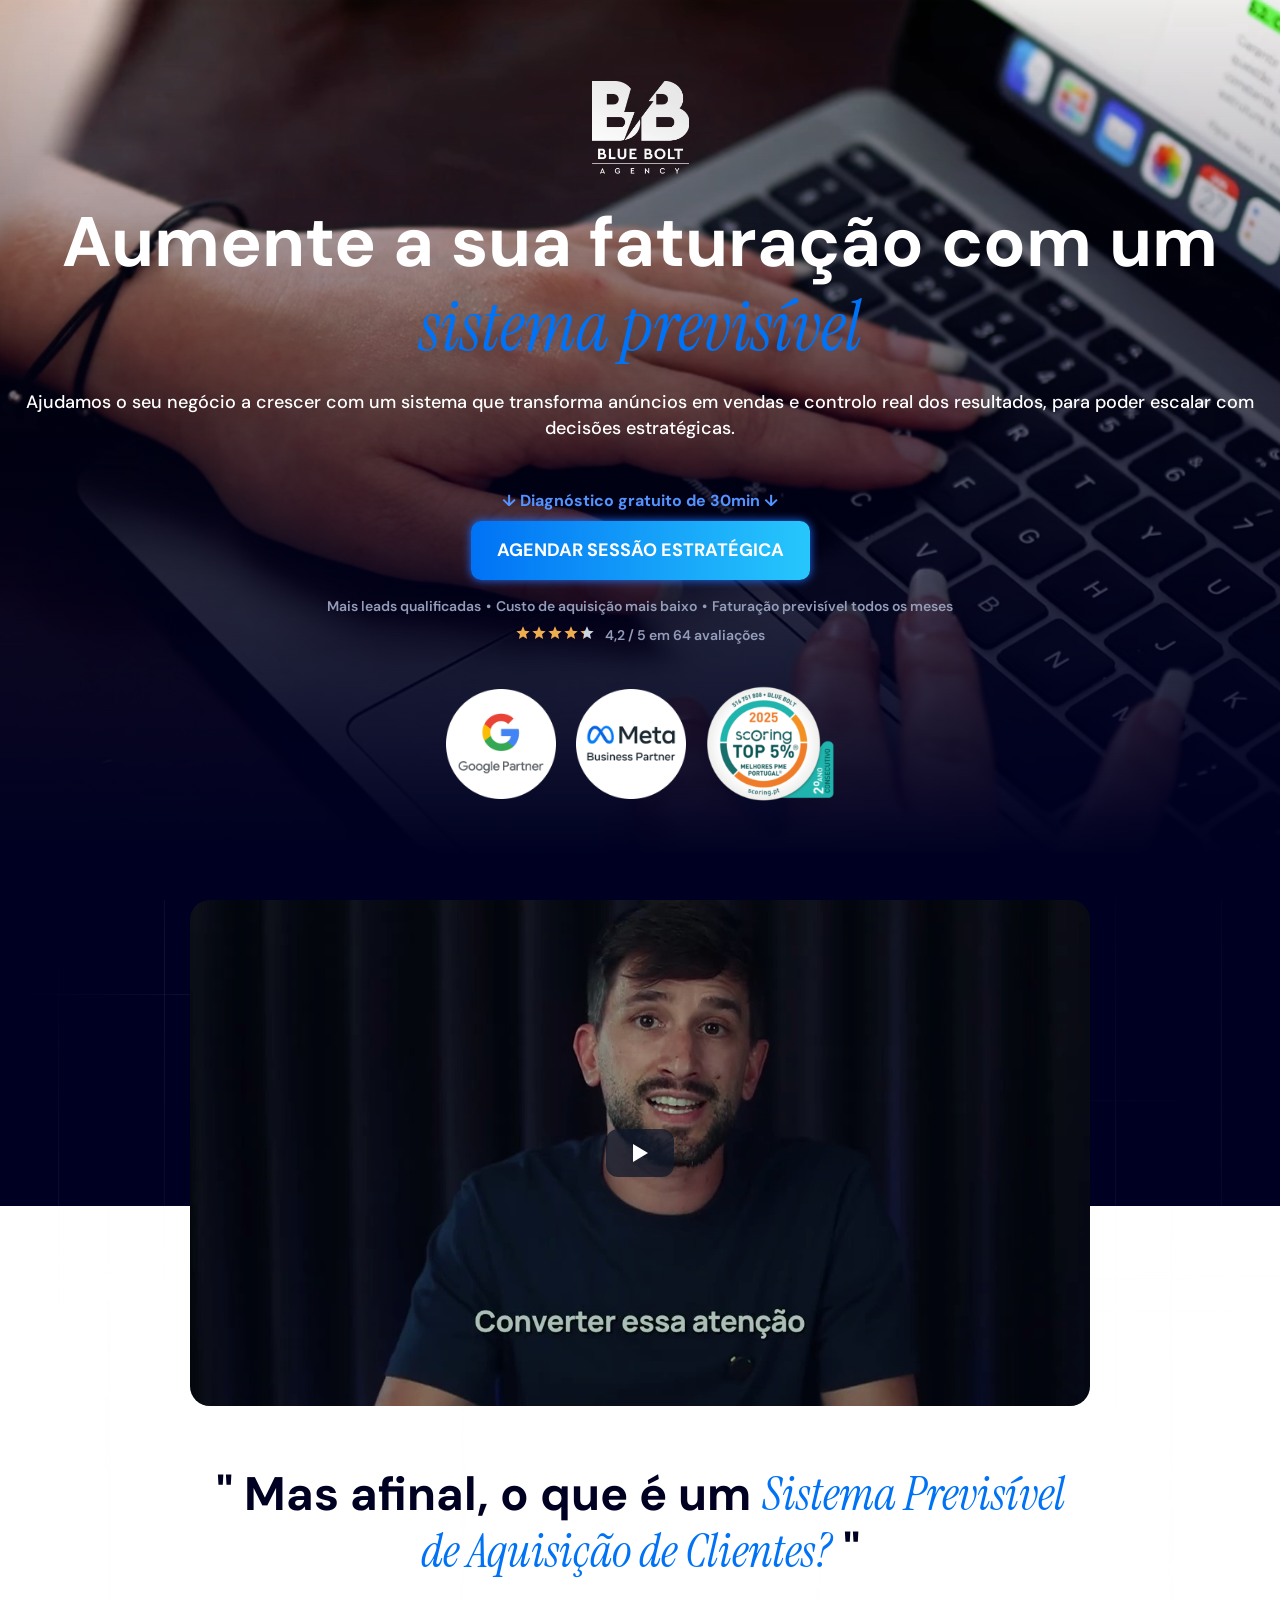
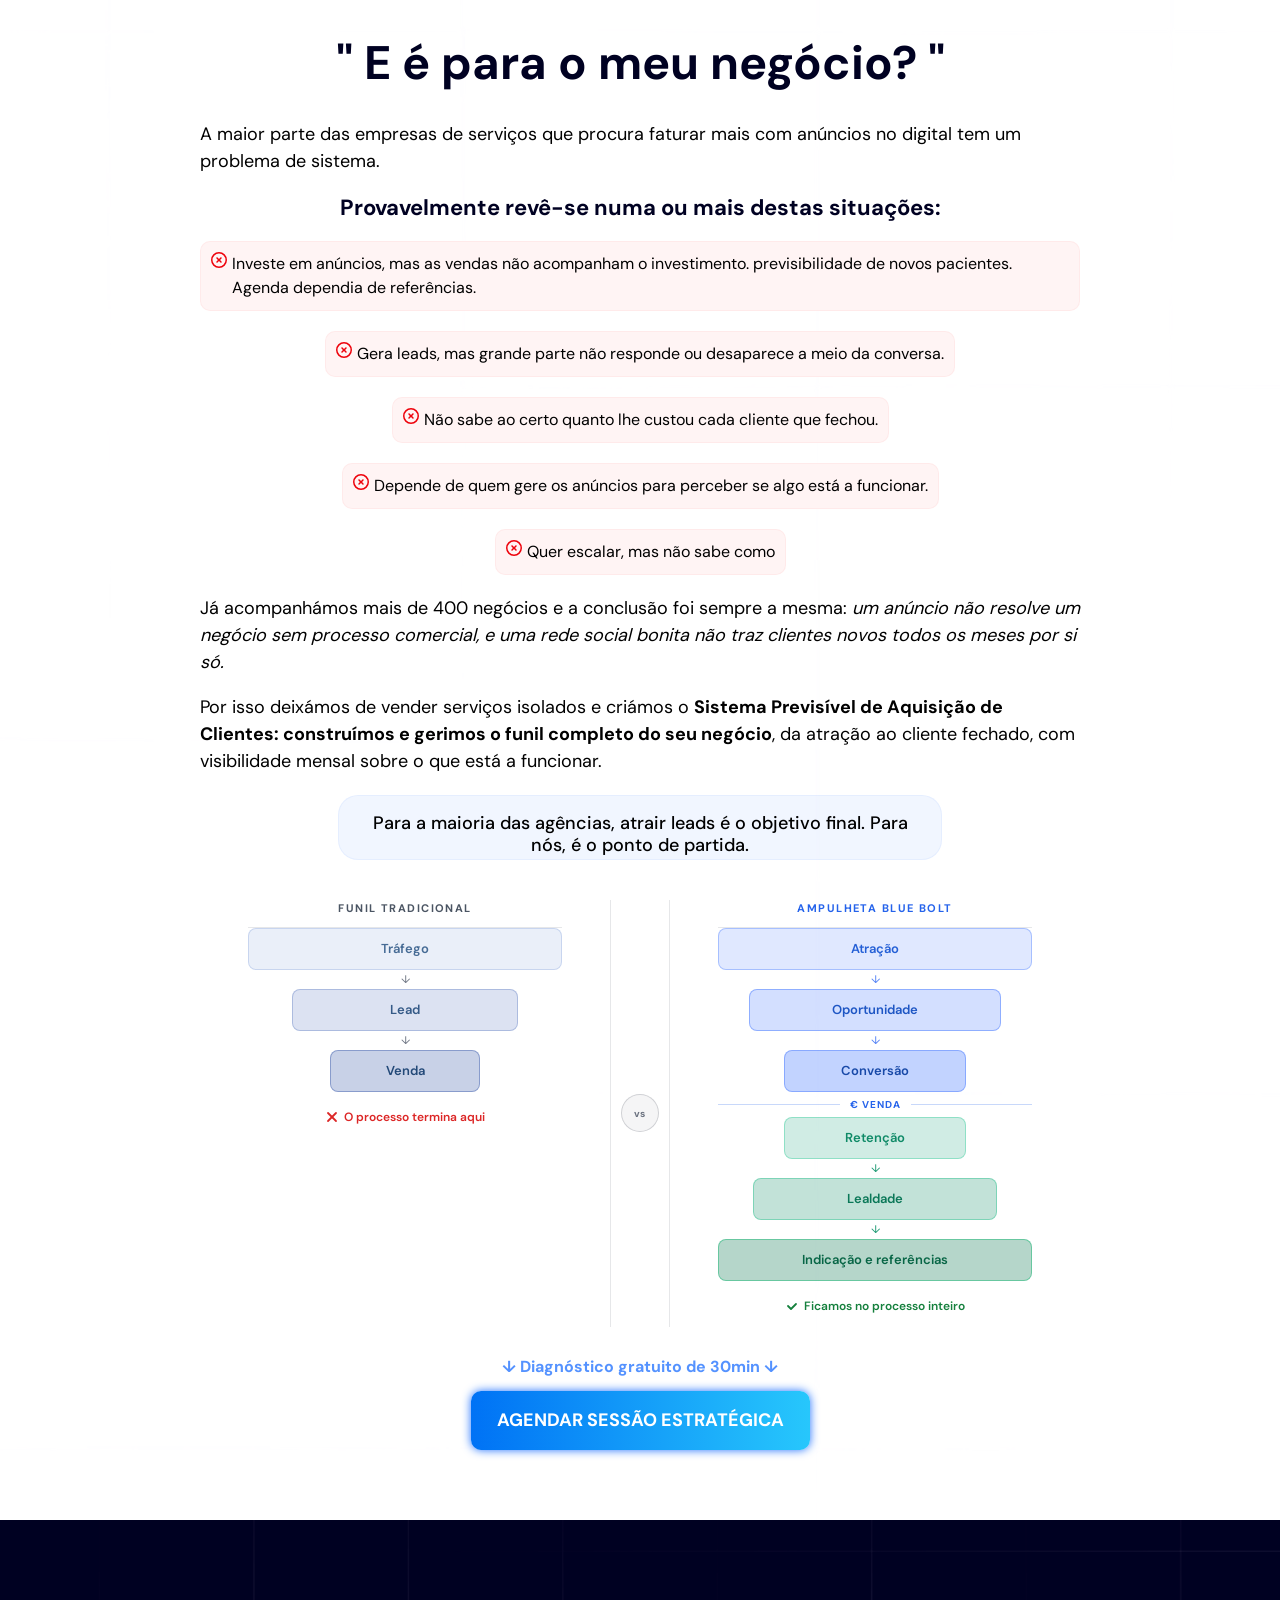
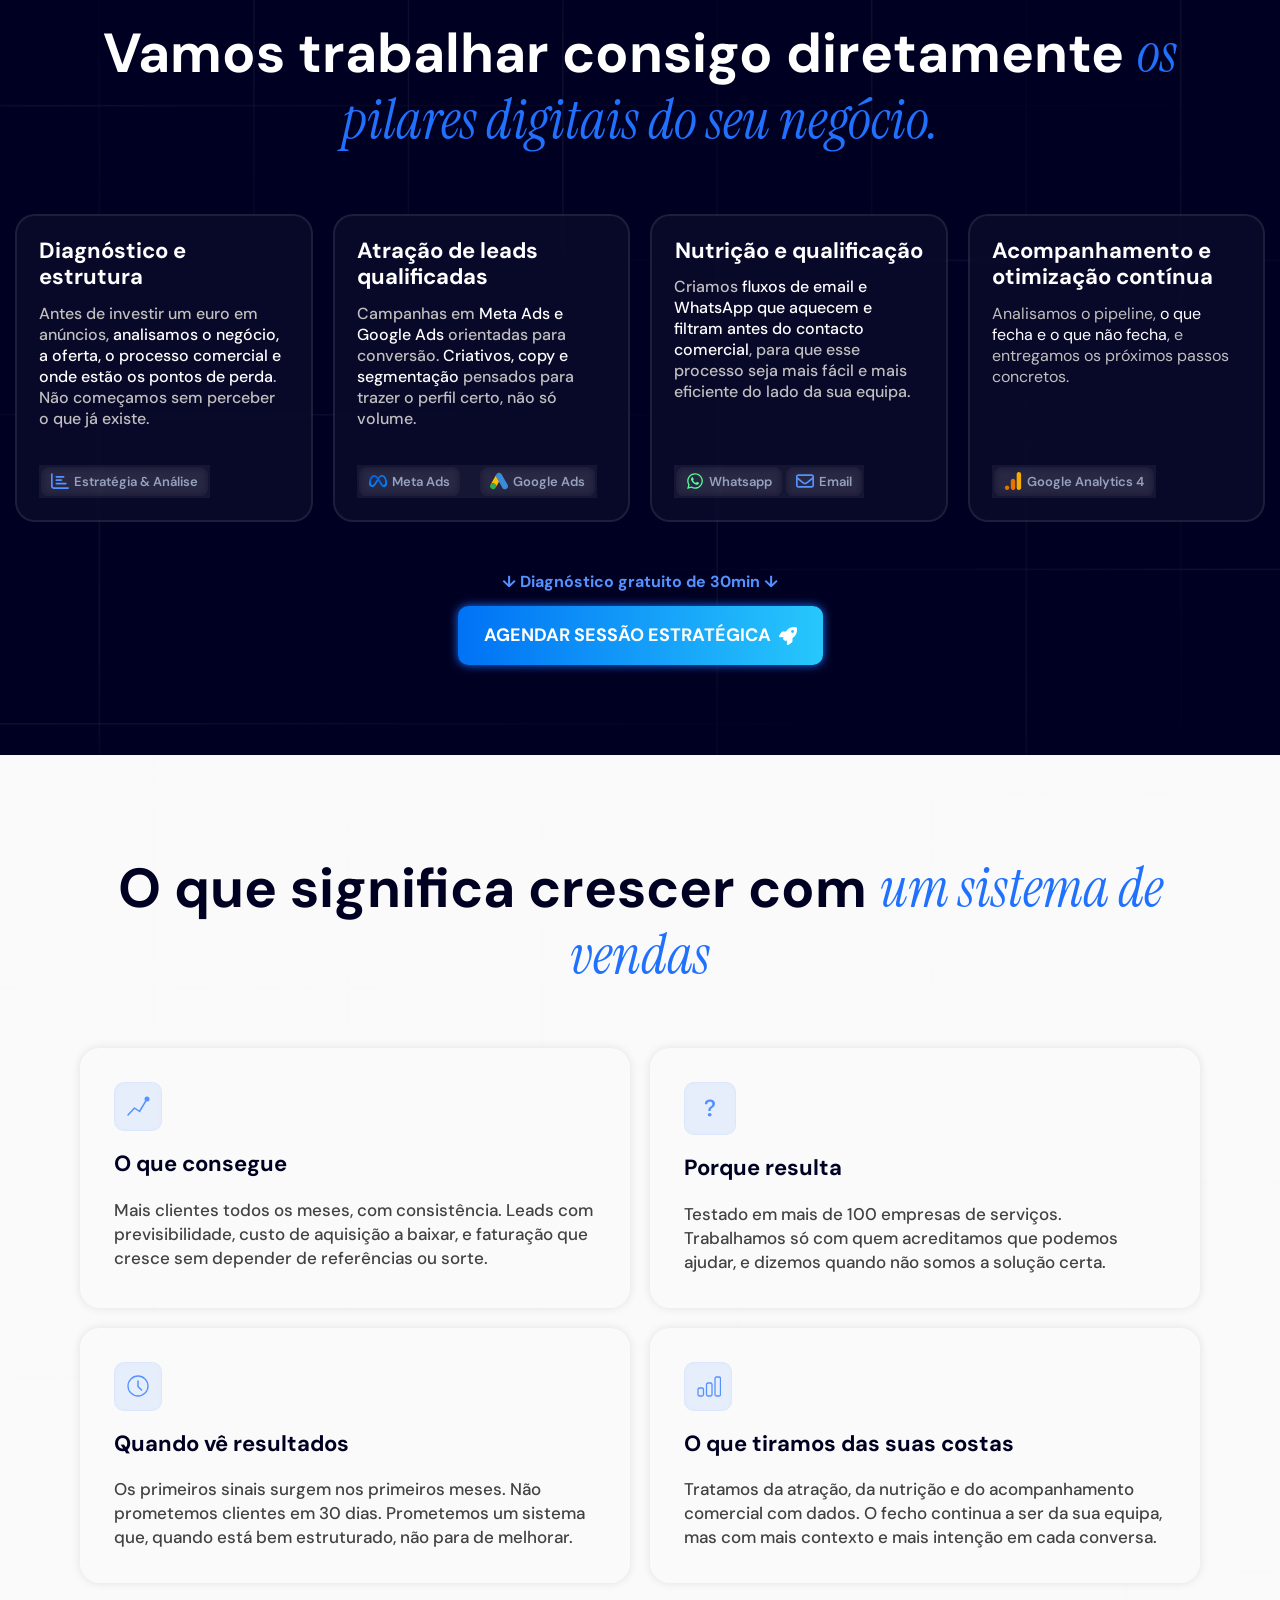
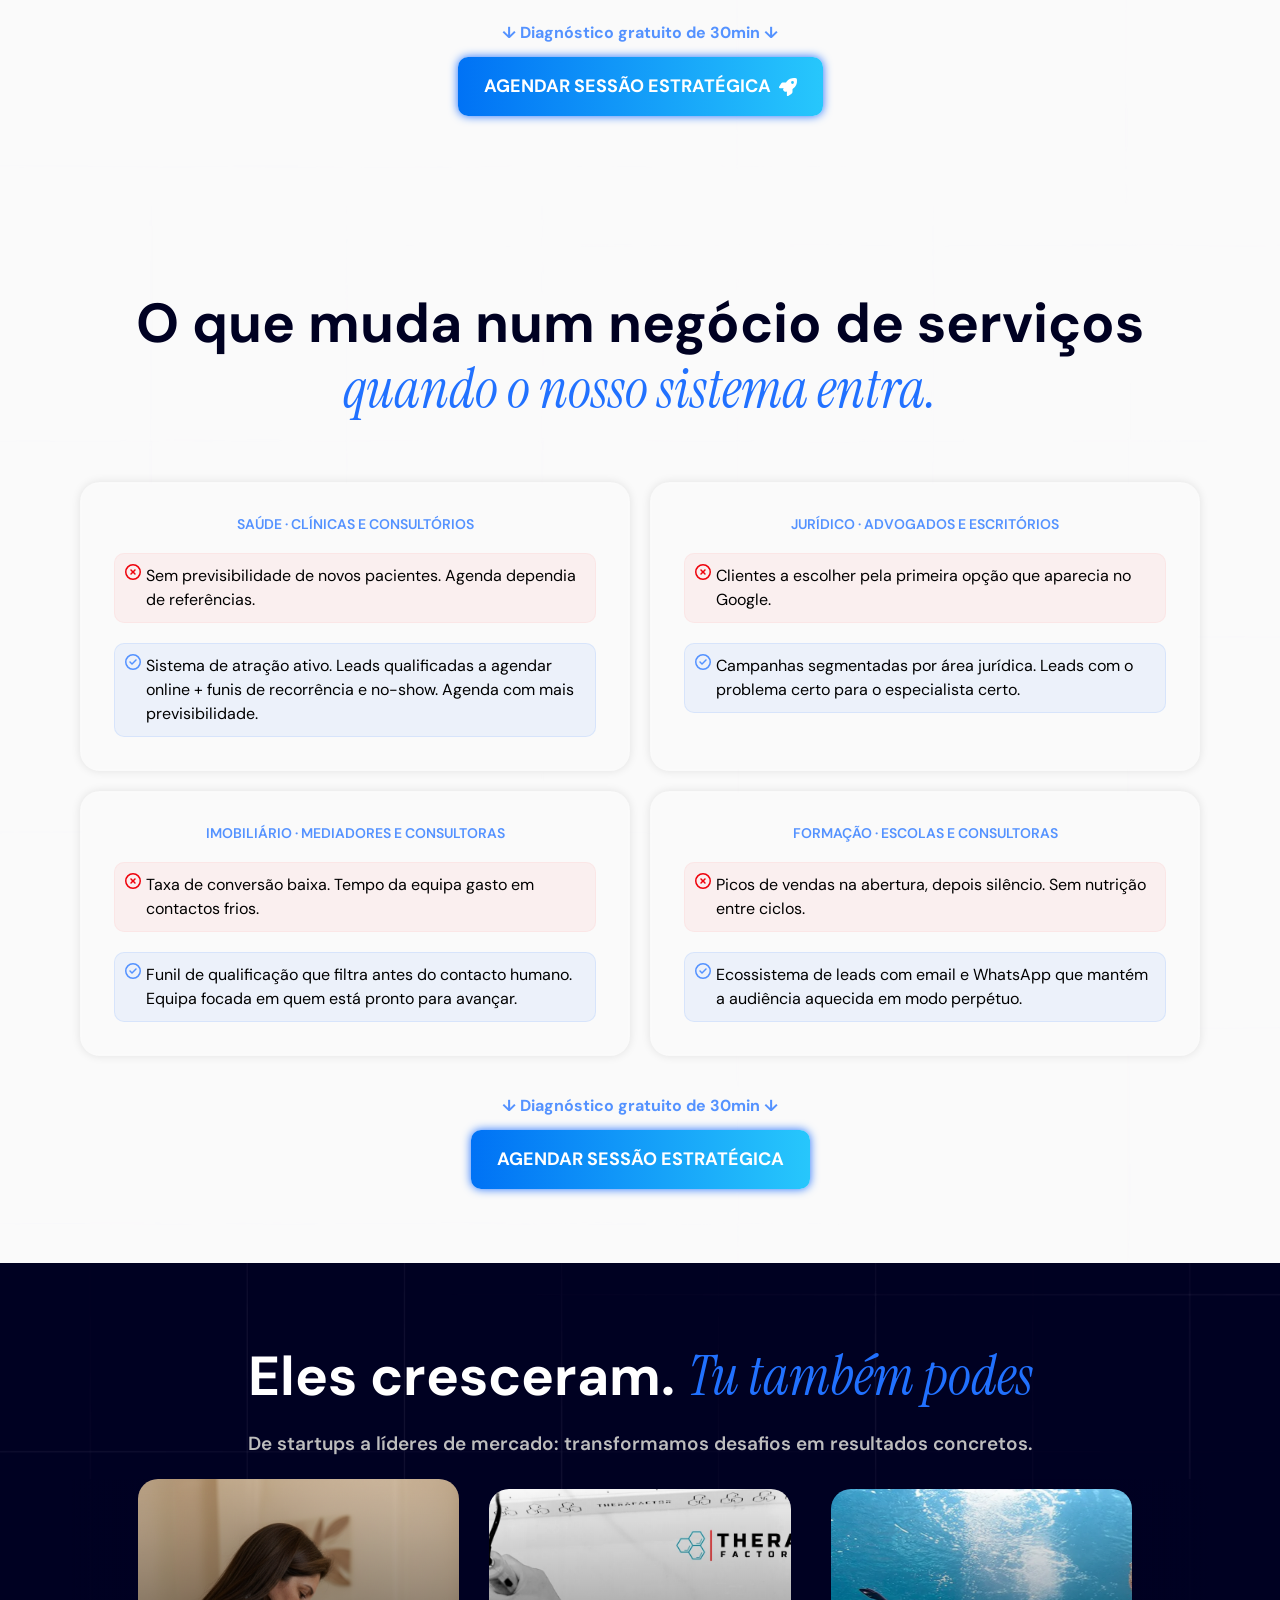
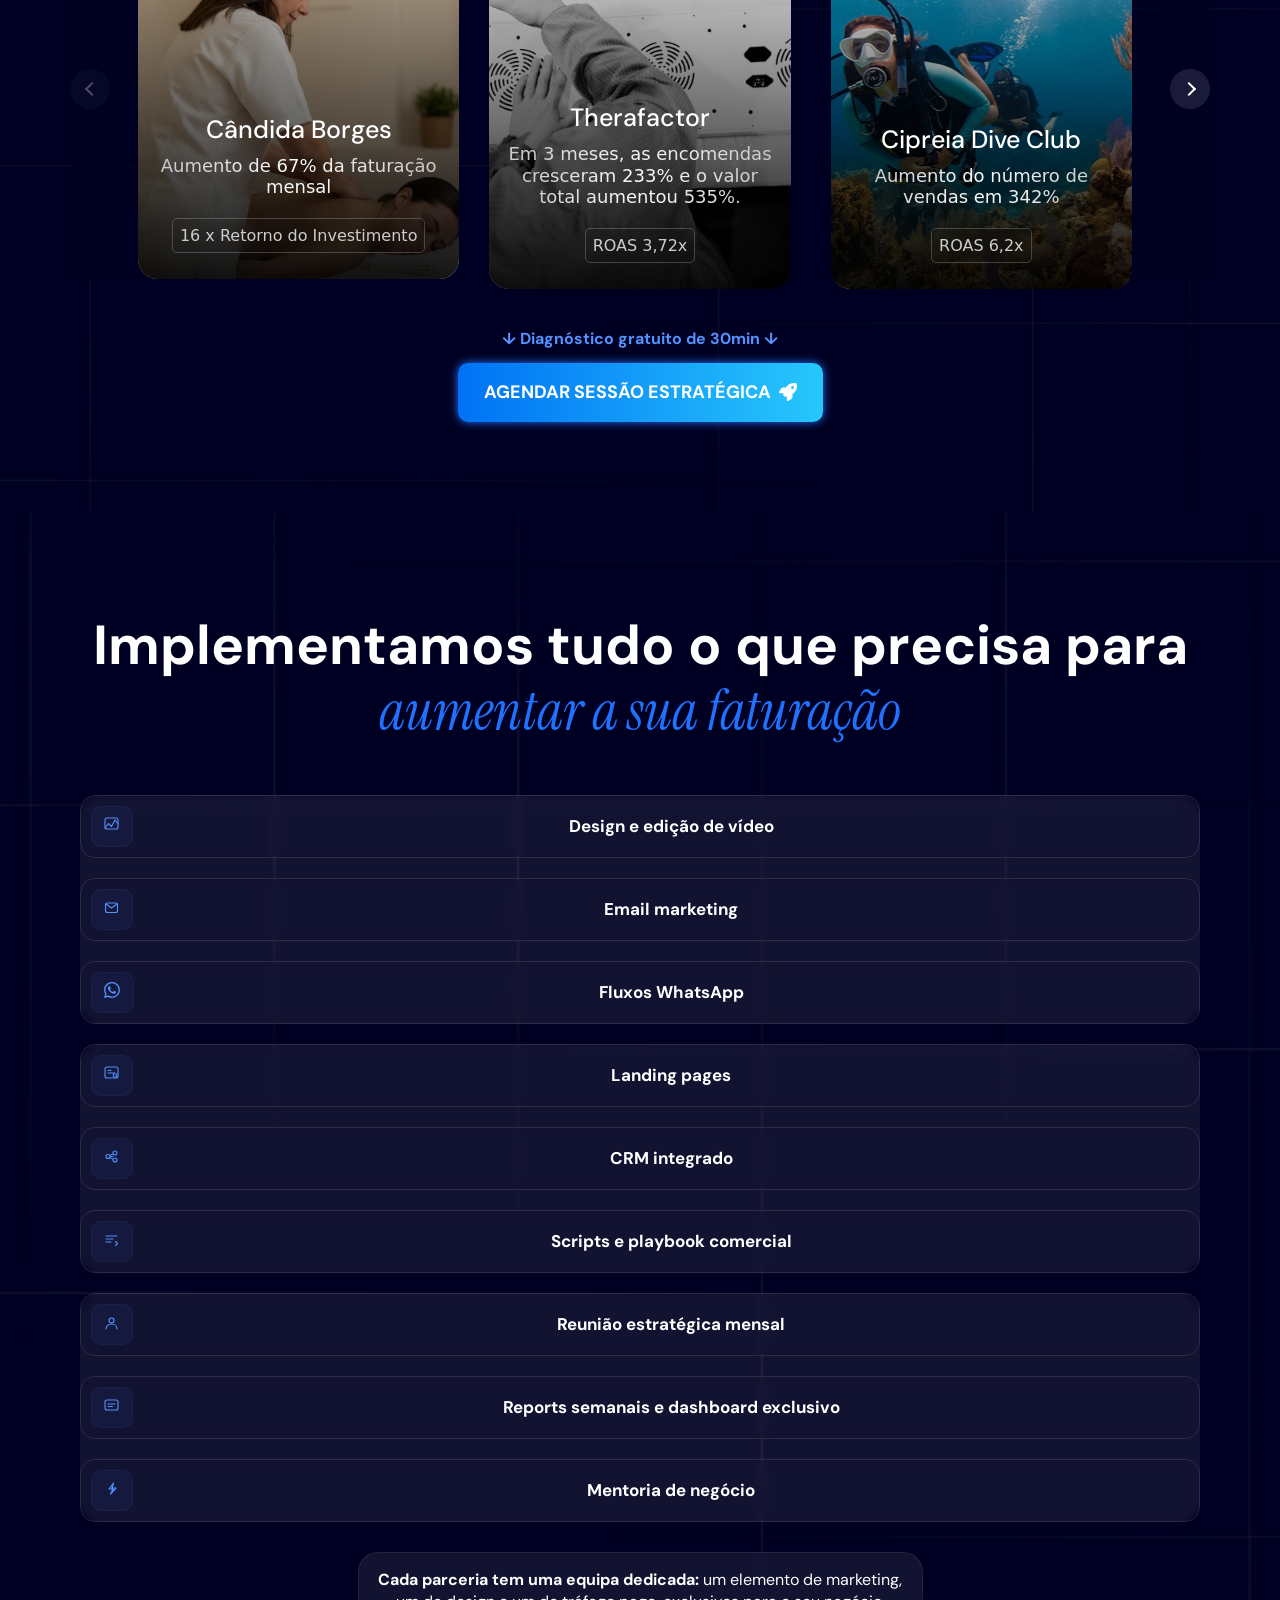
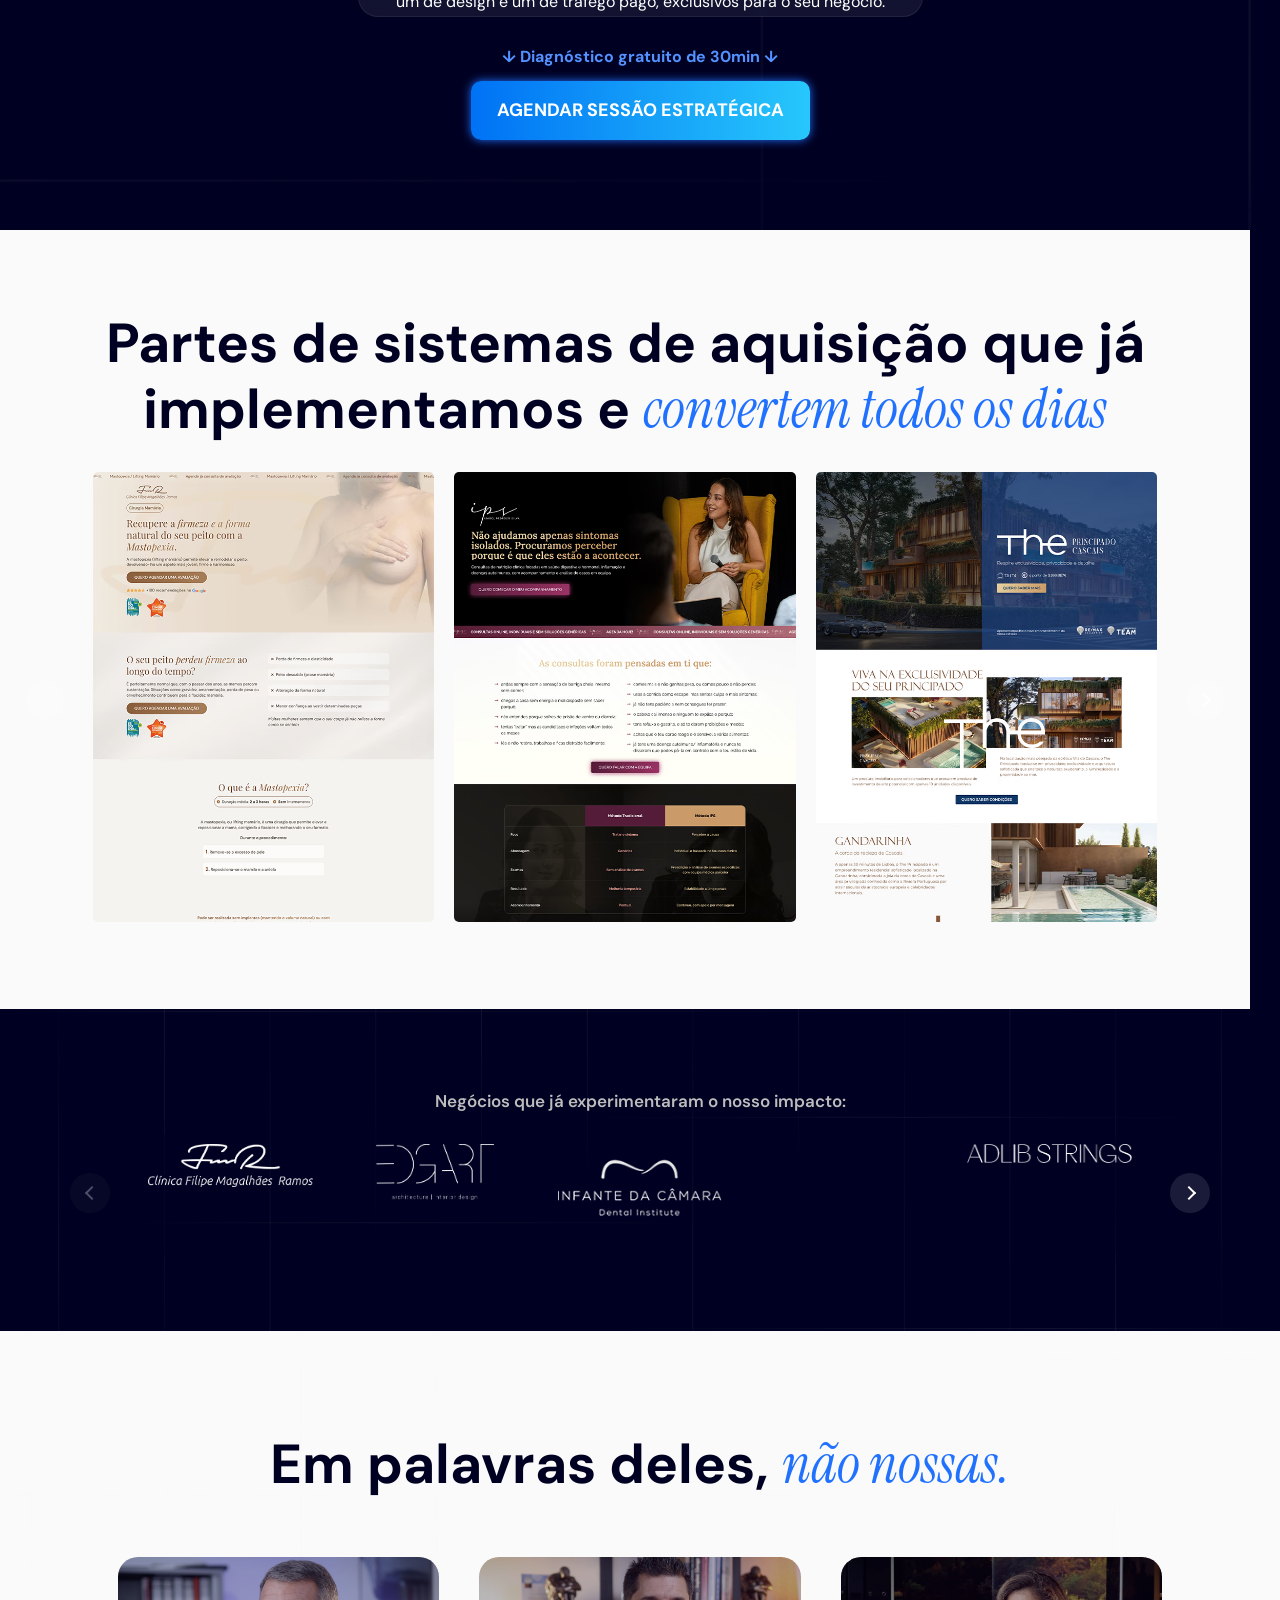
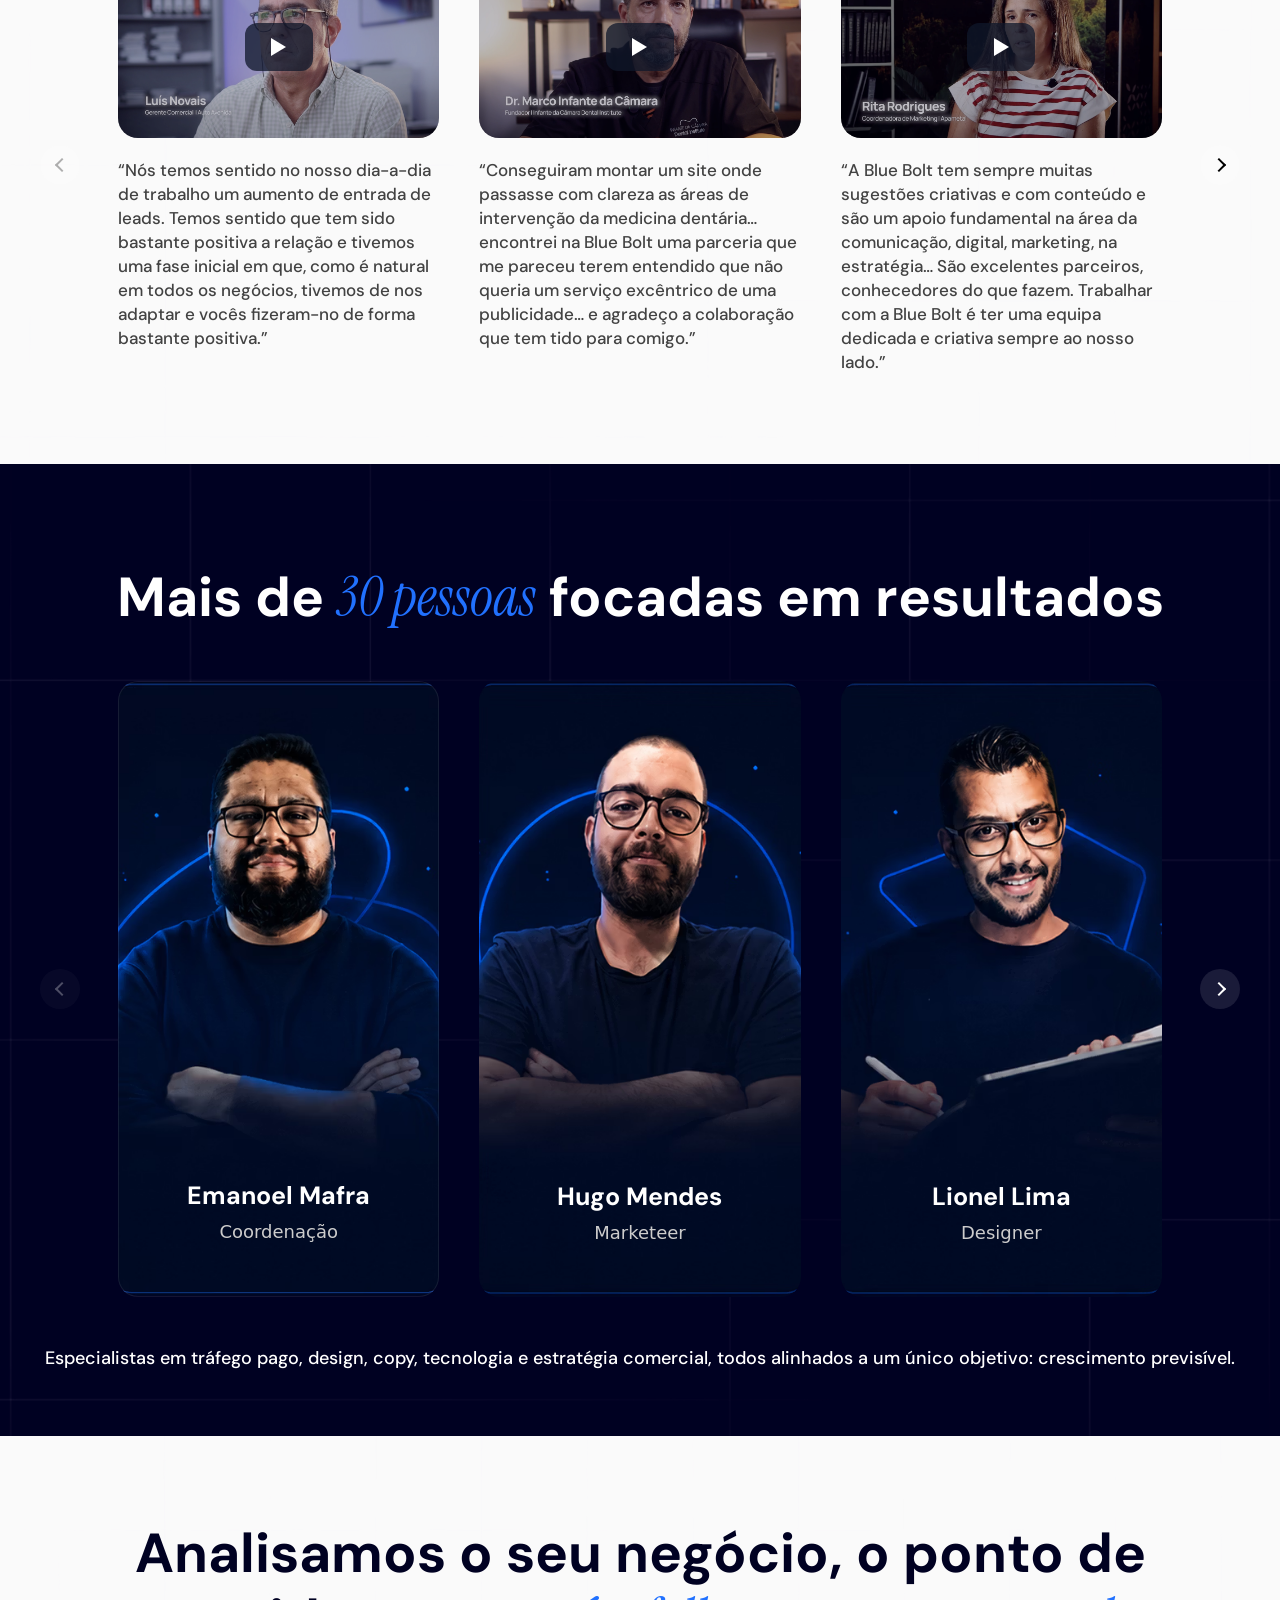
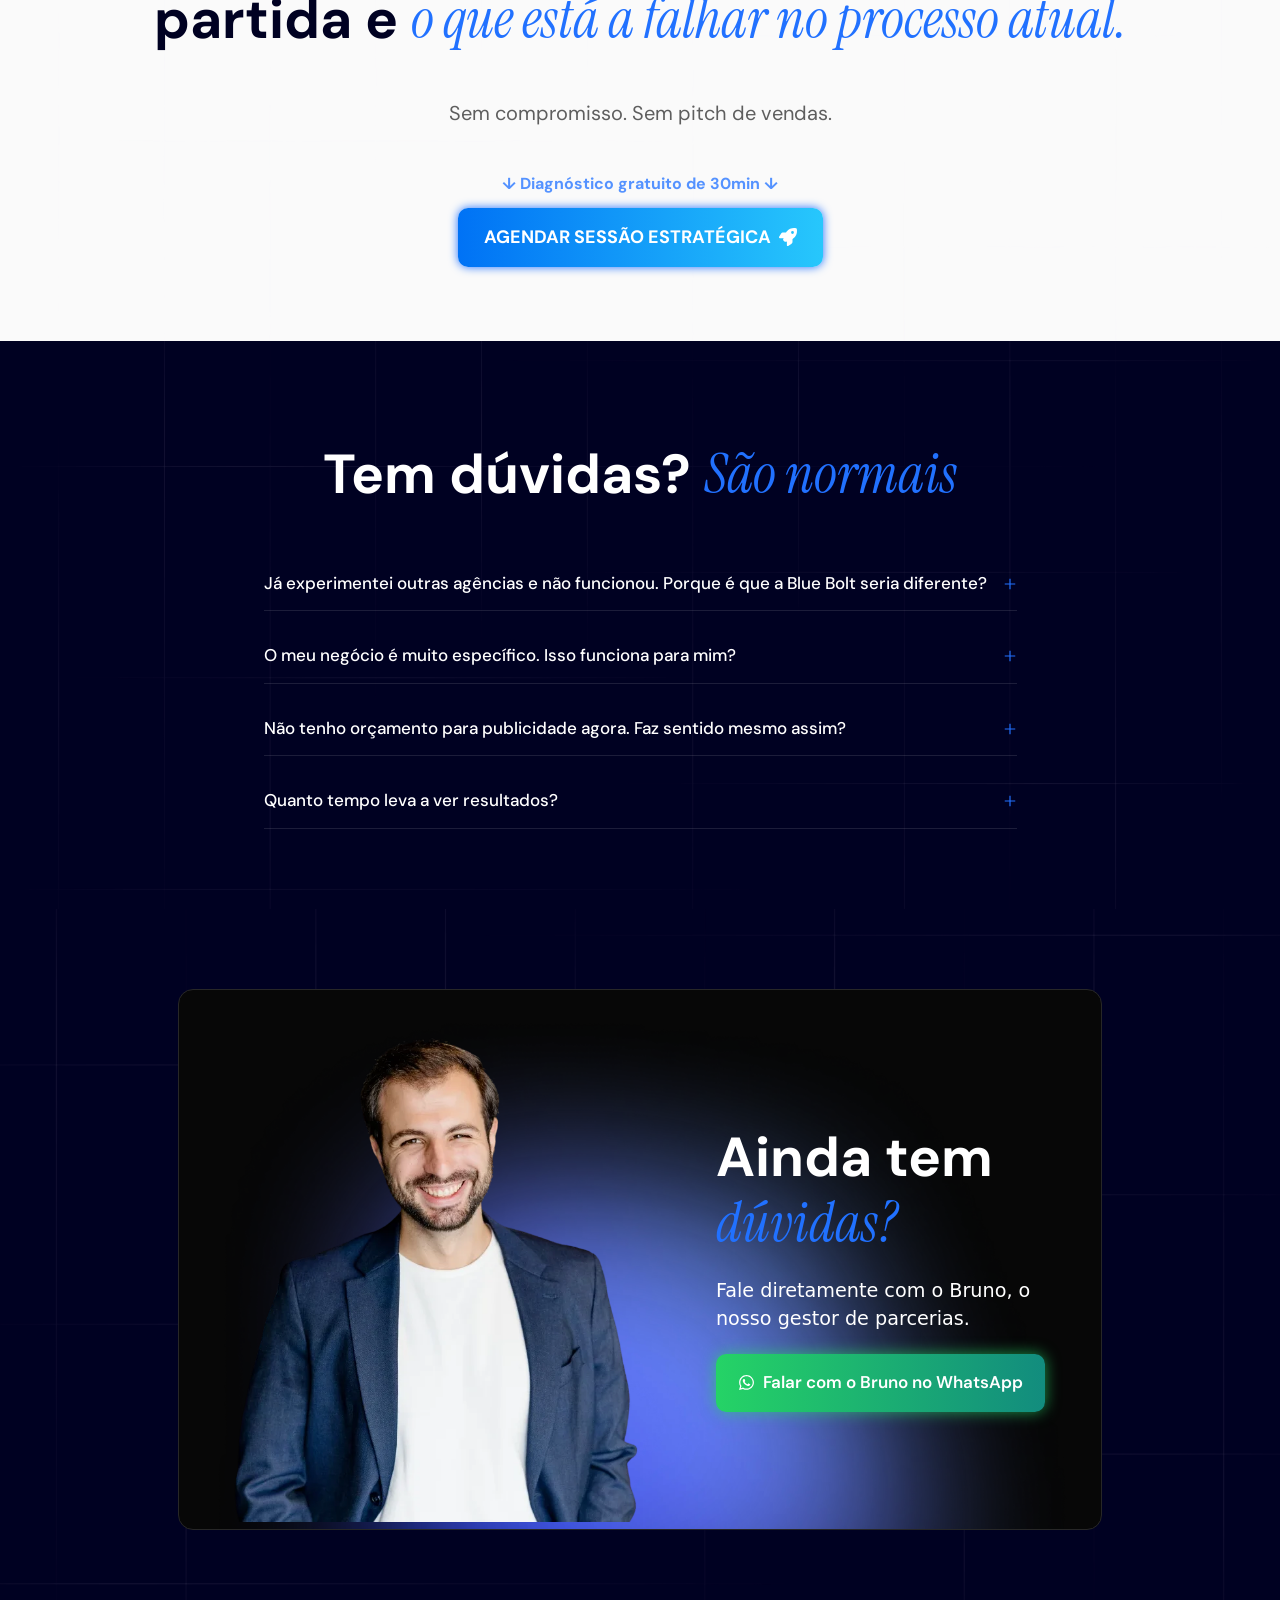
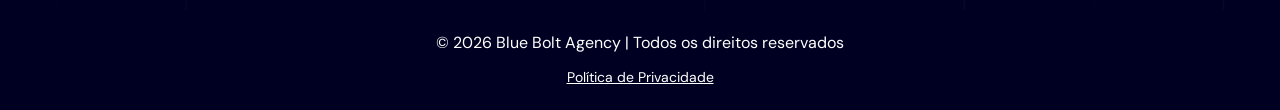
<file: index.html>
<!DOCTYPE html>
<html lang="pt-PT">
<head>
<meta charset="utf-8">
<meta name="viewport" content="width=device-width, initial-scale=1, viewport-fit=cover">
<title>Blue Bolt Agency — Agência de Marketing Digital</title>
<meta name="description" content="Ajudamos o seu negócio a crescer com um sistema que transforma anúncios em vendas e controlo real dos resultados. Diagnóstico gratuito de 30 minutos.">
<meta name="theme-color" content="#000122">
<meta property="og:type" content="website">
<meta property="og:locale" content="pt_PT">
<meta property="og:title" content="Blue Bolt Agency — Agência de Marketing Digital">
<meta property="og:description" content="Aumente a sua faturação com um sistema previsível. Diagnóstico gratuito de 30 minutos.">
<meta property="og:image" content="assets/img/LOGO-PRATA.webp">
<link rel="icon" href="assets/img/logo.webp">
<link rel="preload" href="assets/fonts/dm-sans-2.woff2" as="font" type="font/woff2" crossorigin>
<script>document.documentElement.classList.add('js')</script>
<link rel="stylesheet" href="assets/css/fonts.css">
<link rel="stylesheet" href="assets/css/base.css">
<link rel="stylesheet" href="assets/css/page.css">
</head>
<body>
<a class="sr-only" href="#conteudo">Saltar para o conteúdo</a>
<main id="conteudo"><div class="e-con e-con-full e-2ac63bd3"><video class="e-con-video" autoplay muted loop playsinline preload="none" aria-hidden="true"><source src="assets/img/LP_Video.webm"></video><div class="e-widget e-widget-image e-2f3f1d46"><img src="assets/img/LOGO-PRATA.webp" alt="" loading="lazy" decoding="async"></div><div class="e-widget e-widget-heading e-4297e703"><h1 class="e-heading">Aumente a sua faturação com um <span class="instrument-serif-regular" style="color:#0072F5">sistema previsível</span>
</h1></div><div class="e-widget e-widget-text-editor e-e0ebb23"><div class="e-text"><p>Ajudamos o seu negócio a crescer com um sistema que transforma anúncios em vendas e controlo real dos resultados, para poder escalar com decisões estratégicas.
</p></div></div><div class="e-widget e-widget-html e-5943772c"></div><div class="e-con e-con-boxed e-aa074bc"><div class="e-con-inner"><div class="e-widget e-widget-heading e-4a9bf9ae"><h2 class="e-heading">↓ Diagnóstico gratuito de 30min ↓</h2></div><div class="e-widget e-widget-button e-f56c260"><a class="e-button" href="#form"><span class="e-button-text">AGENDAR SESSÃO ESTRATÉGICA</span></a></div><div class="e-widget e-widget-icon-list e-3e0b4a01"><ul class="e-list e-list-inline"><li class="e-list-item"><span class="e-list-text">Mais leads qualificadas</span></li><li class="e-list-item"><span class="e-list-text">•</span></li><li class="e-list-item"><span class="e-list-text">Custo de aquisição mais baixo</span></li><li class="e-list-item"><span class="e-list-text">•</span></li><li class="e-list-item"><span class="e-list-text">Faturação previsível todos os meses</span></li></ul></div><div class="e-con e-con-full e-30d3cd91"><div class="e-widget e-widget-icon-list e-6f5ec289"><ul class="e-list e-list-inline"><li class="e-list-item"><span class="e-list-text">4,2 / 5 em 64 avaliações</span></li></ul></div><div class="e-widget e-widget-rating e-17ca0a57"><div class="e-rating" role="img" aria-label="4.3 em 5"><span class="e-star" style="--fill:100%"></span><span class="e-star" style="--fill:100%"></span><span class="e-star" style="--fill:100%"></span><span class="e-star" style="--fill:100%"></span><span class="e-star" style="--fill:30%"></span></div></div></div></div></div><div class="e-con e-con-full e-19a02fee"><div class="e-widget e-widget-image e-5588f08e"><img src="assets/img/google-partner.webp" alt="" loading="lazy" decoding="async"></div><div class="e-widget e-widget-image e-5edc1f90"><img src="assets/img/meta-partner.webp" alt="" loading="lazy" decoding="async"></div><div class="e-widget e-widget-image e-4d23419e"><img src="assets/img/BLUE-BOLT-516751808-Selo-TOP5-2025-1.svg" alt="" loading="lazy" decoding="async"></div></div></div><div class="e-con e-con-boxed e-286feb40"><div class="e-con-inner"><div class="e-con e-con-full e-4b839e55"><div class="e-widget e-widget-presto_video e-784e692a"><div class="e-video" data-video="v4o2YB1vPjI" role="button" tabindex="0" aria-label="Reproduzir: BB   VSL" style="background-image:url('assets/img/thumb.webp')"><span class="e-video-play" aria-hidden="true"></span></div></div></div></div></div><div class="e-con e-con-boxed e-47fe4020"><div class="e-con-inner"><div class="e-con e-con-full e-5eec998f"><div class="e-con e-con-full e-28751d64"><div class="e-widget e-widget-heading e-5b812e28"><h2 class="e-heading">" Mas afinal, o que é um <span class="instrument-serif-regular" style="color:#0072F5">Sistema Previsível de Aquisição de Clientes?</span> "
<br><br>" E é para o meu negócio? "
</h2></div><div class="e-widget e-widget-text-editor e-4c9ad9cf"><div class="e-text"><p class="prob-body"><span style="font-weight: 400;">A maior parte das empresas de serviços que procura faturar mais com anúncios no digital tem um problema de sistema.</span></p></div></div><div class="e-widget e-widget-heading e-1bb5ae2d"><h3 class="e-heading">Provavelmente revê-se numa ou mais destas situações:</h3></div><div class="e-widget e-widget-icon-list e-45d28147"><ul class="e-list"><li class="e-list-item"><svg class="e-list-icon icon" fill="currentColor" aria-hidden="true" focusable="false" xmlns="http://www.w3.org/2000/svg" viewBox="0 0 512 512"><path d="M256 48a208 208 0 1 1 0 416 208 208 0 1 1 0-416zm0 464A256 256 0 1 0 256 0a256 256 0 1 0 0 512zM175 175c-9.4 9.4-9.4 24.6 0 33.9l47 47-47 47c-9.4 9.4-9.4 24.6 0 33.9s24.6 9.4 33.9 0l47-47 47 47c9.4 9.4 24.6 9.4 33.9 0s9.4-24.6 0-33.9l-47-47 47-47c9.4-9.4 9.4-24.6 0-33.9s-24.6-9.4-33.9 0l-47 47-47-47c-9.4-9.4-24.6-9.4-33.9 0z"/></svg><span class="e-list-text">Investe em anúncios, mas as vendas não acompanham o investimento. previsibilidade de novos pacientes. Agenda dependia de referências.</span></li></ul></div><div class="e-widget e-widget-icon-list e-1360d934"><ul class="e-list"><li class="e-list-item"><svg class="e-list-icon icon" fill="currentColor" aria-hidden="true" focusable="false" xmlns="http://www.w3.org/2000/svg" viewBox="0 0 512 512"><path d="M256 48a208 208 0 1 1 0 416 208 208 0 1 1 0-416zm0 464A256 256 0 1 0 256 0a256 256 0 1 0 0 512zM175 175c-9.4 9.4-9.4 24.6 0 33.9l47 47-47 47c-9.4 9.4-9.4 24.6 0 33.9s24.6 9.4 33.9 0l47-47 47 47c9.4 9.4 24.6 9.4 33.9 0s9.4-24.6 0-33.9l-47-47 47-47c9.4-9.4 9.4-24.6 0-33.9s-24.6-9.4-33.9 0l-47 47-47-47c-9.4-9.4-24.6-9.4-33.9 0z"/></svg><span class="e-list-text">Gera leads, mas grande parte não responde ou desaparece a meio da conversa.</span></li></ul></div><div class="e-widget e-widget-icon-list e-4a1ddff3"><ul class="e-list"><li class="e-list-item"><svg class="e-list-icon icon" fill="currentColor" aria-hidden="true" focusable="false" xmlns="http://www.w3.org/2000/svg" viewBox="0 0 512 512"><path d="M256 48a208 208 0 1 1 0 416 208 208 0 1 1 0-416zm0 464A256 256 0 1 0 256 0a256 256 0 1 0 0 512zM175 175c-9.4 9.4-9.4 24.6 0 33.9l47 47-47 47c-9.4 9.4-9.4 24.6 0 33.9s24.6 9.4 33.9 0l47-47 47 47c9.4 9.4 24.6 9.4 33.9 0s9.4-24.6 0-33.9l-47-47 47-47c9.4-9.4 9.4-24.6 0-33.9s-24.6-9.4-33.9 0l-47 47-47-47c-9.4-9.4-24.6-9.4-33.9 0z"/></svg><span class="e-list-text">Não sabe ao certo quanto lhe custou cada cliente que fechou.</span></li></ul></div><div class="e-widget e-widget-icon-list e-690e197d"><ul class="e-list"><li class="e-list-item"><svg class="e-list-icon icon" fill="currentColor" aria-hidden="true" focusable="false" xmlns="http://www.w3.org/2000/svg" viewBox="0 0 512 512"><path d="M256 48a208 208 0 1 1 0 416 208 208 0 1 1 0-416zm0 464A256 256 0 1 0 256 0a256 256 0 1 0 0 512zM175 175c-9.4 9.4-9.4 24.6 0 33.9l47 47-47 47c-9.4 9.4-9.4 24.6 0 33.9s24.6 9.4 33.9 0l47-47 47 47c9.4 9.4 24.6 9.4 33.9 0s9.4-24.6 0-33.9l-47-47 47-47c9.4-9.4 9.4-24.6 0-33.9s-24.6-9.4-33.9 0l-47 47-47-47c-9.4-9.4-24.6-9.4-33.9 0z"/></svg><span class="e-list-text">Depende de quem gere os anúncios para perceber se algo está a funcionar.</span></li></ul></div><div class="e-widget e-widget-icon-list e-7e349963"><ul class="e-list"><li class="e-list-item"><svg class="e-list-icon icon" fill="currentColor" aria-hidden="true" focusable="false" xmlns="http://www.w3.org/2000/svg" viewBox="0 0 512 512"><path d="M256 48a208 208 0 1 1 0 416 208 208 0 1 1 0-416zm0 464A256 256 0 1 0 256 0a256 256 0 1 0 0 512zM175 175c-9.4 9.4-9.4 24.6 0 33.9l47 47-47 47c-9.4 9.4-9.4 24.6 0 33.9s24.6 9.4 33.9 0l47-47 47 47c9.4 9.4 24.6 9.4 33.9 0s9.4-24.6 0-33.9l-47-47 47-47c9.4-9.4 9.4-24.6 0-33.9s-24.6-9.4-33.9 0l-47 47-47-47c-9.4-9.4-24.6-9.4-33.9 0z"/></svg><span class="e-list-text">Quer escalar, mas não sabe como</span></li></ul></div><div class="e-widget e-widget-text-editor e-73b7ffd1"><div class="e-text"><p><span style="font-weight: 400;">Já acompanhámos mais de 400 negócios e a conclusão foi sempre a mesma: </span><i><span style="font-weight: 400;">um anúncio não resolve um negócio sem processo comercial, e uma rede social bonita não traz clientes novos todos os meses por si só.</span></i></p><p><span style="font-weight: 400;">Por isso deixámos de vender serviços isolados e criámos o </span><b>Sistema Previsível de Aquisição de Clientes: construímos e gerimos o funil completo do seu negócio</b><span style="font-weight: 400;">, da atração ao cliente fechado, com visibilidade mensal sobre o que está a funcionar.</span></p></div></div><div class="e-con e-con-full e-370459d0"><div class="e-widget e-widget-text-editor e-15aed1e0"><div class="e-text"><p>Para a maioria das agências, atrair leads é o objetivo final. Para nós, é o ponto de partida.</p></div></div></div></div></div><div class="e-con e-con-full e-6d41ad0c"><div class="e-con e-con-full e-60956ac7"><div class="e-widget e-widget-html e-71fe7c32"><style>
 /* ========== FUNNEL COMPARISON ========== */
.fcomp{
    display:grid;
    grid-template-columns:1fr 60px 1fr;
    margin-top:0;
    overflow:hidden;
}

.fcomp-side{
    padding:0 48px;
    display:flex;
    flex-direction:column;
    align-items:center;
}

.fcomp-label{
    font-size:11px;
    font-weight:700;
    letter-spacing:.13em;
    text-transform:uppercase;
    margin-bottom:0;
    padding-bottom:10px;
    border-bottom:1px solid var(--bord);
    width:100%;
    text-align:center;
    color:#374151;
}

.fcomp-label.bad{
    color:#4B5563;
}

.fcomp-label.good{
    color:#2563EB;
}

.fstage{
    display:flex;
    align-items:center;
    justify-content:center;
    height:42px;
    border-radius:8px;
    font-family:var(--sans);
    font-size:13px;
    font-weight:600;
    text-align:center;
    margin:0 auto;
    padding:0 12px;
    transition:opacity .3s;
}

/* Traditional funnel */
.fs-b1{
    background:rgba(80,120,200,.12);
    border:1px solid rgba(80,120,200,.22);
    color:#466B95;
    width:100%;
}

.fs-b2{
    background:rgba(60,96,180,.18);
    border:1px solid rgba(60,96,180,.30);
    color:#355A87;
    width:72%;
}

.fs-b3{
    background:rgba(36,72,160,.25);
    border:1px solid rgba(36,72,160,.38);
    color:#234978;
    width:48%;
}

/* Blue Bolt - topo */
.fs-g1{
    background:rgba(36,96,255,.14);
    border:1px solid rgba(36,96,255,.30);
    color:#245FD6;
    width:100%;
}

.fs-g2{
    background:rgba(36,96,255,.20);
    border:1px solid rgba(36,96,255,.38);
    color:#1E56C4;
    width:80%;
}

.fs-g3{
    background:rgba(36,96,255,.28);
    border:1px solid rgba(80,128,255,.50);
    color:#1849A8;
    width:58%;
}

/* Blue Bolt - pós-venda */
.fs-gr1{
    background:rgba(20,160,120,.20);
    border:1px solid rgba(20,200,140,.35);
    color:#0F8A67;
    width:58%;
}

.fs-gr2{
    background:rgba(14,140,100,.25);
    border:1px solid rgba(14,190,130,.38);
    color:#0B7858;
    width:78%;
}

.fs-gr3{
    background:rgba(10,120,80,.30);
    border:1px solid rgba(10,180,110,.45);
    color:#086646;
    width:100%;
}

.farr{
    font-size:11px;
    color:#6B7280;
    margin:4px 0;
    line-height:1;
}

.farr-g{
    color:#4F7EF5;
}

.farr-gr{
    color:#16966E;
}

.fend-bad{
    font-size:12px;
    color:#DC2626;
    margin-top:16px;
    font-weight:600;
    display:flex;
    align-items:center;
    gap:6px;
}

.fend-good{
    font-size:12px;
    color:#15803D;
    margin-top:16px;
    font-weight:600;
    display:flex;
    align-items:center;
    gap:6px;
}

.fvenda-sep{
    display:flex;
    align-items:center;
    gap:10px;
    width:100%;
    margin:5px 0;
    font-size:10px;
    font-weight:700;
    color:#2563EB;
    letter-spacing:.1em;
    text-transform:uppercase;
}

.fvenda-sep::before,
.fvenda-sep::after{
    content:'';
    flex:1;
    height:1px;
    background:rgba(37,99,235,.25);
}

.fcomp-vs{
    display:flex;
    align-items:center;
    justify-content:center;
    border-left:1px solid var(--bord);
    border-right:1px solid var(--bord);
}

.fvs-circle{
    width:38px;
    height:38px;
    border-radius:50%;
    background:var(--bg2);
    border:1px solid var(--bord-b);
    display:flex;
    align-items:center;
    justify-content:center;
    font-size:10px;
    font-weight:700;
    color:#6B7280;
    letter-spacing:.04em;
}

.fcomp-expl{
    text-align:center;
    max-width:680px;
    margin:56px auto 0;
}

@media (max-width:768px){

    .fcomp{
        grid-template-columns:1fr;
        gap:0;
    }

    .fcomp-vs{
        padding:16px;
        border-left:none;
        border-right:none;
        border-top:1px solid var(--bord);
        border-bottom:1px solid var(--bord);
    }

    .fcomp-side{
        padding:0;
    }
}
</style>

<section id="sistema" class="fsec">
  <div class="w">
    <!-- Comparison: Funil Tradicional vs Ampulheta Blue Bolt -->
    <div class="fcomp rv">
      <!-- LEFT: Traditional funnel -->
      <div class="fcomp-side">
        <div class="fcomp-label bad">Funil Tradicional</div>
        <div class="fstage fs-b1">Tráfego</div>
        <div class="farr">↓</div>
        <div class="fstage fs-b2">Lead</div>
        <div class="farr">↓</div>
        <div class="fstage fs-b3">Venda</div>
        <p class="fend-bad">
          <svg width="12" height="12" viewBox="0 0 12 12" fill="none" stroke="currentColor" stroke-width="1.8" stroke-linecap="round"><line x1="2" y1="2" x2="10" y2="10"/><line x1="10" y1="2" x2="2" y2="10"/></svg>
          O processo termina aqui
        </p>
      </div>

      <!-- CENTRE: VS divider -->
      <div class="fcomp-vs"><div class="fvs-circle">vs</div></div>

      <!-- RIGHT: Blue Bolt hourglass -->
      <div class="fcomp-side">
        <div class="fcomp-label good">Ampulheta Blue Bolt</div>
        <!-- Top funnel — narrowing toward venda -->
        <div class="fstage fs-g1">Atração</div>
        <div class="farr farr-g">↓</div>
        <div class="fstage fs-g2">Oportunidade</div>
        <div class="farr farr-g">↓</div>
        <div class="fstage fs-g3">Conversão</div>
        <!-- Sale divider line -->
        <div class="fvenda-sep">€ Venda</div>
        <!-- Bottom funnel — expanding after venda -->
        <div class="fstage fs-gr1">Retenção</div>
        <div class="farr farr-gr">↓</div>
        <div class="fstage fs-gr2">Lealdade</div>
        <div class="farr farr-gr">↓</div>
        <div class="fstage fs-gr3">Indicação e referências</div>
        <p class="fend-good">
          <svg width="12" height="12" viewBox="0 0 12 12" fill="none" stroke="currentColor" stroke-width="1.8" stroke-linecap="round" stroke-linejoin="round"><path d="M2 6l3 3 5-5"/></svg>
          Ficamos no processo inteiro
        </p>
      </div>
</section></div></div></div><div class="e-widget e-widget-heading e-3c530d17"><h2 class="e-heading">↓ Diagnóstico gratuito de 30min ↓</h2></div><div class="e-widget e-widget-button e-3513a001"><a class="e-button" href="#form"><span class="e-button-text">AGENDAR SESSÃO ESTRATÉGICA</span></a></div></div></div><div class="e-con e-con-boxed e-326ac2ba"><div class="e-con-inner"><div class="e-con e-con-full e-6d0a2aae"><div class="e-con e-con-full e-8c7320a"><div class="e-widget e-widget-heading e-59178d6"><h2 class="e-heading">Vamos trabalhar consigo diretamente  <span class="instrument-serif-regular" style="color:#2171FF">os pilares digitais do seu negócio.</span>
</h2></div></div></div><div class="e-con e-con-full e-6422a676"><div class="e-con e-con-full e-2f2516ed"><div class="e-con e-con-full e-1af622de"><div class="e-widget e-widget-heading e-3cd6f3ab"><h2 class="e-heading">Diagnóstico e estrutura
</h2></div><div class="e-widget e-widget-text-editor e-684a4fbc"><div class="e-text"><article class="card card-h pillar r on"><p class="pillar-desc">Antes de investir um euro em anúncios, <span style="color: #ffffff;">analisamos o negócio, a oferta, o processo comercial e onde estão os pontos de perda</span>. Não começamos sem perceber o que já existe.</p></article><article class="card card-h pillar r d1 on"></article></div></div></div><div class="e-con e-con-full e-692f7b7d"><div class="e-widget e-widget-icon-list e-52601543"><ul class="e-list e-list-inline"><li class="e-list-item"><svg class="e-list-icon icon" fill="currentColor" aria-hidden="true" focusable="false" xmlns="http://www.w3.org/2000/svg" viewBox="0 0 512 512"><path d="M24 32c13.3 0 24 10.7 24 24V408c0 13.3 10.7 24 24 24H488c13.3 0 24 10.7 24 24s-10.7 24-24 24H72c-39.8 0-72-32.2-72-72V56C0 42.7 10.7 32 24 32zM128 136c0-13.3 10.7-24 24-24l208 0c13.3 0 24 10.7 24 24s-10.7 24-24 24l-208 0c-13.3 0-24-10.7-24-24zm24 72H296c13.3 0 24 10.7 24 24s-10.7 24-24 24H152c-13.3 0-24-10.7-24-24s10.7-24 24-24zm0 96H424c13.3 0 24 10.7 24 24s-10.7 24-24 24H152c-13.3 0-24-10.7-24-24s10.7-24 24-24z"/></svg><span class="e-list-text">Estratégia & Análise</span></li></ul></div></div></div><div class="e-con e-con-full e-381568b"><div class="e-con e-con-full e-6fab31a0"><div class="e-widget e-widget-heading e-269397e0"><h2 class="e-heading">Atração de leads qualificadas
</h2></div><div class="e-widget e-widget-text-editor e-11af395"><div class="e-text"><article class="card card-h pillar r on"><article class="card card-h pillar r d1 on"><p class="pillar-desc">Campanhas em <span style="color: #ffffff;">Meta Ads e Google Ads</span> orientadas para conversão. <span style="color: #ffffff;">Criativos, copy e segmentação</span> pensados para trazer o perfil certo, não só volume.</p></article><article class="card card-h pillar r d2 on"></article></article><article class="card card-h pillar r d1 on"></article></div></div></div><div class="e-con e-con-full e-2e3e6cf7"><div class="e-widget e-widget-icon-list e-10a5936d"><ul class="e-list e-list-inline"><li class="e-list-item"><img class="e-list-icon icon" src="assets/img/meta-icon.svg" alt="" aria-hidden="true"><span class="e-list-text">Meta Ads</span></li><li class="e-list-item"><img class="e-list-icon icon" src="assets/img/google-ads-icon.svg" alt="" aria-hidden="true"><span class="e-list-text">Google Ads</span></li></ul></div></div></div><div class="e-con e-con-full e-790cc142"><div class="e-con e-con-full e-7fdfcc3f"><div class="e-widget e-widget-heading e-4bc28e9a"><h2 class="e-heading">Nutrição e qualificação
</h2></div><div class="e-widget e-widget-text-editor e-732743ce"><div class="e-text"><p>Criamos <span style="color: #ffffff;">fluxos de email e WhatsApp que aquecem e filtram antes do contacto comercial</span>, para que esse processo seja mais fácil e mais eficiente do lado da sua equipa.</p></div></div></div><div class="e-con e-con-full e-13e355a3"><div class="e-widget e-widget-icon-list e-5817f4f2"><ul class="e-list e-list-inline"><li class="e-list-item"><svg class="e-list-icon icon" fill="currentColor" aria-hidden="true" focusable="false" xmlns="http://www.w3.org/2000/svg" viewBox="0 0 448 512"><path d="M380.9 97.1C339 55.1 283.2 32 223.9 32c-122.4 0-222 99.6-222 222 0 39.1 10.2 77.3 29.6 111L0 480l117.7-30.9c32.4 17.7 68.9 27 106.1 27h.1c122.3 0 224.1-99.6 224.1-222 0-59.3-25.2-115-67.1-157zm-157 341.6c-33.2 0-65.7-8.9-94-25.7l-6.7-4-69.8 18.3L72 359.2l-4.4-7c-18.5-29.4-28.2-63.3-28.2-98.2 0-101.7 82.8-184.5 184.6-184.5 49.3 0 95.6 19.2 130.4 54.1 34.8 34.9 56.2 81.2 56.1 130.5 0 101.8-84.9 184.6-186.6 184.6zm101.2-138.2c-5.5-2.8-32.8-16.2-37.9-18-5.1-1.9-8.8-2.8-12.5 2.8-3.7 5.6-14.3 18-17.6 21.8-3.2 3.7-6.5 4.2-12 1.4-32.6-16.3-54-29.1-75.5-66-5.7-9.8 5.7-9.1 16.3-30.3 1.8-3.7.9-6.9-.5-9.7-1.4-2.8-12.5-30.1-17.1-41.2-4.5-10.8-9.1-9.3-12.5-9.5-3.2-.2-6.9-.2-10.6-.2-3.7 0-9.7 1.4-14.8 6.9-5.1 5.6-19.4 19-19.4 46.3 0 27.3 19.9 53.7 22.6 57.4 2.8 3.7 39.1 59.7 94.8 83.8 35.2 15.2 49 16.5 66.6 13.9 10.7-1.6 32.8-13.4 37.4-26.4 4.6-13 4.6-24.1 3.2-26.4-1.3-2.5-5-3.9-10.5-6.6z"/></svg><span class="e-list-text">Whatsapp</span></li></ul></div><div class="e-widget e-widget-icon-list e-5a75932e"><ul class="e-list e-list-inline"><li class="e-list-item"><svg class="e-list-icon icon" fill="currentColor" aria-hidden="true" focusable="false" xmlns="http://www.w3.org/2000/svg" viewBox="0 0 512 512"><path d="M64 112c-8.8 0-16 7.2-16 16v22.1L220.5 291.7c20.7 17 50.4 17 71.1 0L464 150.1V128c0-8.8-7.2-16-16-16H64zM48 212.2V384c0 8.8 7.2 16 16 16H448c8.8 0 16-7.2 16-16V212.2L322 328.8c-38.4 31.5-93.7 31.5-132 0L48 212.2zM0 128C0 92.7 28.7 64 64 64H448c35.3 0 64 28.7 64 64V384c0 35.3-28.7 64-64 64H64c-35.3 0-64-28.7-64-64V128z"/></svg><span class="e-list-text">Email</span></li></ul></div></div></div><div class="e-con e-con-full e-1a269265"><div class="e-con e-con-full e-7b08181f"><div class="e-widget e-widget-heading e-3c53374"><h2 class="e-heading">Acompanhamento e otimização contínua
</h2></div><div class="e-widget e-widget-text-editor e-6b3bc832"><div class="e-text"><p><span style="font-weight: 400;">Analisamos o pipeline, <span style="color: #ffffff;">o que fecha e o que não fecha</span>, e entregamos os próximos passos concretos.</span></p></div></div></div><div class="e-con e-con-full e-2c89ceb3"><div class="e-widget e-widget-icon-list e-5baa8fe1"><ul class="e-list e-list-inline"><li class="e-list-item"><img class="e-list-icon icon" src="assets/img/google-analytics-icon.svg" alt="" aria-hidden="true"><span class="e-list-text">Google Analytics 4</span></li></ul></div></div></div></div><div class="e-con e-con-full e-70c9dc2"><div class="e-widget e-widget-heading e-43dbcad7"><h2 class="e-heading">↓ Diagnóstico gratuito de 30min ↓</h2></div><div class="e-widget e-widget-button e-44900d96"><a class="e-button" href="#form"><svg class="e-button-icon icon" fill="currentColor" aria-hidden="true" focusable="false" xmlns="http://www.w3.org/2000/svg" viewBox="0 0 512 512"><path d="M156.6 384.9L125.7 354c-8.5-8.5-11.5-20.8-7.7-32.2c3-8.9 7-20.5 11.8-33.8L24 288c-8.6 0-16.6-4.6-20.9-12.1s-4.2-16.7 .2-24.1l52.5-88.5c13-21.9 36.5-35.3 61.9-35.3l82.3 0c2.4-4 4.8-7.7 7.2-11.3C289.1-4.1 411.1-8.1 483.9 5.3c11.6 2.1 20.6 11.2 22.8 22.8c13.4 72.9 9.3 194.8-111.4 276.7c-3.5 2.4-7.3 4.8-11.3 7.2v82.3c0 25.4-13.4 49-35.3 61.9l-88.5 52.5c-7.4 4.4-16.6 4.5-24.1 .2s-12.1-12.2-12.1-20.9V380.8c-14.1 4.9-26.4 8.9-35.7 11.9c-11.2 3.6-23.4 .5-31.8-7.8zM384 168a40 40 0 1 0 0-80 40 40 0 1 0 0 80z"/></svg><span class="e-button-text">AGENDAR SESSÃO ESTRATÉGICA</span></a></div></div></div></div><div class="e-con e-con-boxed e-3c9cb04e"><div class="e-con-inner"><div class="e-con e-con-full e-40d74b7b"><div class="e-con e-con-full e-739a94cf"><div class="e-widget e-widget-heading e-48e3c6ca"><h2 class="e-heading">O que significa crescer com <span class="instrument-serif-regular" style="color:#2171FF">um sistema de vendas</span>
</h2></div></div></div><div class="e-con e-con-full e-2380ac3c"><div class="e-con e-con-full e-33a166cb"><div class="e-con e-con-full e-4bdf7a54"><div class="e-widget e-widget-html e-f92ddcf"><svg width="26" height="26" viewBox="0 0 26 26" fill="none"><path d="M3 22L9.5 15l5 3.5L22 6" stroke="#5492FF" stroke-width="1.5" stroke-linecap="round" stroke-linejoin="round"></path><circle cx="22" cy="6" r="2.5" fill="#5492FF"></circle></svg></div></div><div class="e-widget e-widget-heading e-2e42e64"><h3 class="e-heading">O que consegue
</h3></div><div class="e-widget e-widget-text-editor e-27639e43"><div class="e-text"><p>Mais clientes todos os meses, com consistência. Leads com previsibilidade, custo de aquisição a baixar, e faturação que cresce sem depender de referências ou sorte.</p></div></div></div><div class="e-con e-con-full e-7a14677e"><div class="e-con e-con-full e-3435d57d"><div class="e-widget e-widget-html e-6bfeb89f"><svg xmlns="http://www.w3.org/2000/svg" width="30" height="30" fill="#5492FF" class="bi bi-question" viewBox="0 0 16 16">
  <path d="M5.255 5.786a.237.237 0 0 0 .241.247h.825c.138 0 .248-.113.266-.25.09-.656.54-1.134 1.342-1.134.686 0 1.314.343 1.314 1.168 0 .635-.374.927-.965 1.371-.673.489-1.206 1.06-1.168 1.987l.003.217a.25.25 0 0 0 .25.246h.811a.25.25 0 0 0 .25-.25v-.105c0-.718.273-.927 1.01-1.486.609-.463 1.244-.977 1.244-2.056 0-1.511-1.276-2.241-2.673-2.241-1.267 0-2.655.59-2.75 2.286m1.557 5.763c0 .533.425.927 1.01.927.609 0 1.028-.394 1.028-.927 0-.552-.42-.94-1.029-.94-.584 0-1.009.388-1.009.94"></path>
</svg></div></div><div class="e-widget e-widget-heading e-3555d471"><h3 class="e-heading">Porque resulta
</h3></div><div class="e-widget e-widget-text-editor e-dfaf598"><div class="e-text"><p>Testado em mais de 100 empresas de serviços. Trabalhamos só com quem acreditamos que podemos ajudar, e dizemos quando não somos a solução certa.</p></div></div></div><div class="e-con e-con-full e-540ec9f9"><div class="e-con e-con-full e-3cbd2aa2"><div class="e-widget e-widget-html e-771e8cf8"><svg width="26" height="26" viewBox="0 0 26 26" fill="none"><circle cx="13" cy="13" r="10" stroke="#5492FF" stroke-width="1.3"></circle><path d="M13 8v5.5l3.5 3.5" stroke="#5492FF" stroke-width="1.5" stroke-linecap="round" stroke-linejoin="round"></path></svg></div></div><div class="e-widget e-widget-heading e-4971deb5"><h3 class="e-heading">Quando vê resultados
</h3></div><div class="e-widget e-widget-text-editor e-1f796ffd"><div class="e-text"><p>Os primeiros sinais surgem nos primeiros meses. Não prometemos clientes em 30 dias. Prometemos um sistema que, quando está bem estruturado, não para de melhorar.</p></div></div></div><div class="e-con e-con-full e-2093d753"><div class="e-con e-con-full e-3199bed0"><div class="e-widget e-widget-html e-5968d169"><svg width="26" height="26" viewBox="0 0 26 26" fill="none"><rect x="3" y="15" width="5.5" height="8" rx="1.5" stroke="#5492FF" stroke-width="1.3"></rect><rect x="11.5" y="10" width="5.5" height="13" rx="1.5" stroke="#5492FF" stroke-width="1.3"></rect><rect x="20" y="4" width="5.5" height="19" rx="1.5" stroke="#5492FF" stroke-width="1.3"></rect></svg></div></div><div class="e-widget e-widget-heading e-22a3cbfc"><h3 class="e-heading">O que tiramos das suas costas
</h3></div><div class="e-widget e-widget-text-editor e-66a4e9d1"><div class="e-text"><p>Tratamos da atração, da nutrição e do acompanhamento comercial com dados. O fecho continua a ser da sua equipa, mas com mais contexto e mais intenção em cada conversa.</p></div></div></div></div><div class="e-con e-con-full e-7422d4e0"><div class="e-widget e-widget-heading e-6e363de7"><h2 class="e-heading">↓ Diagnóstico gratuito de 30min ↓</h2></div><div class="e-widget e-widget-button e-ec84e45"><a class="e-button" href="#form"><svg class="e-button-icon icon" fill="currentColor" aria-hidden="true" focusable="false" xmlns="http://www.w3.org/2000/svg" viewBox="0 0 512 512"><path d="M156.6 384.9L125.7 354c-8.5-8.5-11.5-20.8-7.7-32.2c3-8.9 7-20.5 11.8-33.8L24 288c-8.6 0-16.6-4.6-20.9-12.1s-4.2-16.7 .2-24.1l52.5-88.5c13-21.9 36.5-35.3 61.9-35.3l82.3 0c2.4-4 4.8-7.7 7.2-11.3C289.1-4.1 411.1-8.1 483.9 5.3c11.6 2.1 20.6 11.2 22.8 22.8c13.4 72.9 9.3 194.8-111.4 276.7c-3.5 2.4-7.3 4.8-11.3 7.2v82.3c0 25.4-13.4 49-35.3 61.9l-88.5 52.5c-7.4 4.4-16.6 4.5-24.1 .2s-12.1-12.2-12.1-20.9V380.8c-14.1 4.9-26.4 8.9-35.7 11.9c-11.2 3.6-23.4 .5-31.8-7.8zM384 168a40 40 0 1 0 0-80 40 40 0 1 0 0 80z"/></svg><span class="e-button-text">AGENDAR SESSÃO ESTRATÉGICA</span></a></div></div></div></div><div class="e-con e-con-boxed e-6d35c63e"><div class="e-con-inner"><div class="e-con e-con-full e-57e1a9a2"><div class="e-con e-con-full e-665d25fd"><div class="e-widget e-widget-heading e-4c30cd05"><h2 class="e-heading">O que muda num negócio de serviços  <span class="instrument-serif-regular" style="color:#2171FF">quando o nosso sistema entra.</span>
</h2></div></div></div><div class="e-con e-con-full e-6a925177"><div class="e-con e-con-full e-186ef9f7"><div class="e-widget e-widget-heading e-6f2e26d9"><h2 class="e-heading">Saúde · Clínicas e consultórios
</h2></div><div class="e-widget e-widget-icon-list e-3a199d5d"><ul class="e-list"><li class="e-list-item"><svg class="e-list-icon icon" fill="currentColor" aria-hidden="true" focusable="false" xmlns="http://www.w3.org/2000/svg" viewBox="0 0 512 512"><path d="M256 48a208 208 0 1 1 0 416 208 208 0 1 1 0-416zm0 464A256 256 0 1 0 256 0a256 256 0 1 0 0 512zM175 175c-9.4 9.4-9.4 24.6 0 33.9l47 47-47 47c-9.4 9.4-9.4 24.6 0 33.9s24.6 9.4 33.9 0l47-47 47 47c9.4 9.4 24.6 9.4 33.9 0s9.4-24.6 0-33.9l-47-47 47-47c9.4-9.4 9.4-24.6 0-33.9s-24.6-9.4-33.9 0l-47 47-47-47c-9.4-9.4-24.6-9.4-33.9 0z"/></svg><span class="e-list-text">Sem previsibilidade de novos pacientes. Agenda dependia de referências.</span></li></ul></div><div class="e-widget e-widget-icon-list e-48d5e233"><ul class="e-list"><li class="e-list-item"><svg class="e-list-icon icon" fill="currentColor" aria-hidden="true" focusable="false" xmlns="http://www.w3.org/2000/svg" viewBox="0 0 512 512"><path d="M256 48a208 208 0 1 1 0 416 208 208 0 1 1 0-416zm0 464A256 256 0 1 0 256 0a256 256 0 1 0 0 512zM369 209c9.4-9.4 9.4-24.6 0-33.9s-24.6-9.4-33.9 0l-111 111-47-47c-9.4-9.4-24.6-9.4-33.9 0s-9.4 24.6 0 33.9l64 64c9.4 9.4 24.6 9.4 33.9 0L369 209z"/></svg><span class="e-list-text">Sistema de atração ativo. Leads qualificadas a agendar online + funis de recorrência e no-show. Agenda com mais previsibilidade.</span></li></ul></div></div><div class="e-con e-con-full e-57ced9e1"><div class="e-widget e-widget-heading e-1ea28542"><h2 class="e-heading">Jurídico · Advogados e escritórios
</h2></div><div class="e-widget e-widget-icon-list e-44689432"><ul class="e-list"><li class="e-list-item"><svg class="e-list-icon icon" fill="currentColor" aria-hidden="true" focusable="false" xmlns="http://www.w3.org/2000/svg" viewBox="0 0 512 512"><path d="M256 48a208 208 0 1 1 0 416 208 208 0 1 1 0-416zm0 464A256 256 0 1 0 256 0a256 256 0 1 0 0 512zM175 175c-9.4 9.4-9.4 24.6 0 33.9l47 47-47 47c-9.4 9.4-9.4 24.6 0 33.9s24.6 9.4 33.9 0l47-47 47 47c9.4 9.4 24.6 9.4 33.9 0s9.4-24.6 0-33.9l-47-47 47-47c9.4-9.4 9.4-24.6 0-33.9s-24.6-9.4-33.9 0l-47 47-47-47c-9.4-9.4-24.6-9.4-33.9 0z"/></svg><span class="e-list-text">Clientes a escolher pela primeira opção que aparecia no Google.</span></li></ul></div><div class="e-widget e-widget-icon-list e-2483ec83"><ul class="e-list"><li class="e-list-item"><svg class="e-list-icon icon" fill="currentColor" aria-hidden="true" focusable="false" xmlns="http://www.w3.org/2000/svg" viewBox="0 0 512 512"><path d="M256 48a208 208 0 1 1 0 416 208 208 0 1 1 0-416zm0 464A256 256 0 1 0 256 0a256 256 0 1 0 0 512zM369 209c9.4-9.4 9.4-24.6 0-33.9s-24.6-9.4-33.9 0l-111 111-47-47c-9.4-9.4-24.6-9.4-33.9 0s-9.4 24.6 0 33.9l64 64c9.4 9.4 24.6 9.4 33.9 0L369 209z"/></svg><span class="e-list-text">Campanhas segmentadas por área jurídica. Leads com o problema certo para o especialista certo.</span></li></ul></div></div><div class="e-con e-con-full e-4d377527"><div class="e-widget e-widget-heading e-1f95adfa"><h2 class="e-heading">Imobiliário · Mediadores e consultoras
</h2></div><div class="e-widget e-widget-icon-list e-650833e5"><ul class="e-list"><li class="e-list-item"><svg class="e-list-icon icon" fill="currentColor" aria-hidden="true" focusable="false" xmlns="http://www.w3.org/2000/svg" viewBox="0 0 512 512"><path d="M256 48a208 208 0 1 1 0 416 208 208 0 1 1 0-416zm0 464A256 256 0 1 0 256 0a256 256 0 1 0 0 512zM175 175c-9.4 9.4-9.4 24.6 0 33.9l47 47-47 47c-9.4 9.4-9.4 24.6 0 33.9s24.6 9.4 33.9 0l47-47 47 47c9.4 9.4 24.6 9.4 33.9 0s9.4-24.6 0-33.9l-47-47 47-47c9.4-9.4 9.4-24.6 0-33.9s-24.6-9.4-33.9 0l-47 47-47-47c-9.4-9.4-24.6-9.4-33.9 0z"/></svg><span class="e-list-text">Taxa de conversão baixa. Tempo da equipa gasto em contactos frios.</span></li></ul></div><div class="e-widget e-widget-icon-list e-1e08dcef"><ul class="e-list"><li class="e-list-item"><svg class="e-list-icon icon" fill="currentColor" aria-hidden="true" focusable="false" xmlns="http://www.w3.org/2000/svg" viewBox="0 0 512 512"><path d="M256 48a208 208 0 1 1 0 416 208 208 0 1 1 0-416zm0 464A256 256 0 1 0 256 0a256 256 0 1 0 0 512zM369 209c9.4-9.4 9.4-24.6 0-33.9s-24.6-9.4-33.9 0l-111 111-47-47c-9.4-9.4-24.6-9.4-33.9 0s-9.4 24.6 0 33.9l64 64c9.4 9.4 24.6 9.4 33.9 0L369 209z"/></svg><span class="e-list-text">Funil de qualificação que filtra antes do contacto humano. Equipa focada em quem está pronto para avançar.</span></li></ul></div></div><div class="e-con e-con-full e-74b06ffa"><div class="e-widget e-widget-heading e-13dee7bd"><h2 class="e-heading">Formação · Escolas e consultoras
</h2></div><div class="e-widget e-widget-icon-list e-6499f820"><ul class="e-list"><li class="e-list-item"><svg class="e-list-icon icon" fill="currentColor" aria-hidden="true" focusable="false" xmlns="http://www.w3.org/2000/svg" viewBox="0 0 512 512"><path d="M256 48a208 208 0 1 1 0 416 208 208 0 1 1 0-416zm0 464A256 256 0 1 0 256 0a256 256 0 1 0 0 512zM175 175c-9.4 9.4-9.4 24.6 0 33.9l47 47-47 47c-9.4 9.4-9.4 24.6 0 33.9s24.6 9.4 33.9 0l47-47 47 47c9.4 9.4 24.6 9.4 33.9 0s9.4-24.6 0-33.9l-47-47 47-47c9.4-9.4 9.4-24.6 0-33.9s-24.6-9.4-33.9 0l-47 47-47-47c-9.4-9.4-24.6-9.4-33.9 0z"/></svg><span class="e-list-text">Picos de vendas na abertura, depois silêncio. Sem nutrição entre ciclos.</span></li></ul></div><div class="e-widget e-widget-icon-list e-8a8849a"><ul class="e-list"><li class="e-list-item"><svg class="e-list-icon icon" fill="currentColor" aria-hidden="true" focusable="false" xmlns="http://www.w3.org/2000/svg" viewBox="0 0 512 512"><path d="M256 48a208 208 0 1 1 0 416 208 208 0 1 1 0-416zm0 464A256 256 0 1 0 256 0a256 256 0 1 0 0 512zM369 209c9.4-9.4 9.4-24.6 0-33.9s-24.6-9.4-33.9 0l-111 111-47-47c-9.4-9.4-24.6-9.4-33.9 0s-9.4 24.6 0 33.9l64 64c9.4 9.4 24.6 9.4 33.9 0L369 209z"/></svg><span class="e-list-text">Ecossistema de leads com email e WhatsApp que mantém a audiência aquecida em modo perpétuo.</span></li></ul></div></div></div><div class="e-con e-con-full e-20f2364"><div class="e-widget e-widget-heading e-3b95dbf8"><h2 class="e-heading">↓ Diagnóstico gratuito de 30min ↓</h2></div><div class="e-widget e-widget-button e-1abf5ebe"><a class="e-button" href="#form"><span class="e-button-text">AGENDAR SESSÃO ESTRATÉGICA</span></a></div></div></div></div><div class="e-con e-con-boxed e-2f2ac4a9"><div class="e-con-inner"><div class="e-widget e-widget-heading e-63f0d804"><h2 class="e-heading">Eles cresceram.  <span class="instrument-serif-regular" style="color:#2171FF">Tu também podes</span>
</h2></div><div class="e-widget e-widget-text-editor e-5e9c1548"><div class="e-text"><p>De startups a líderes de mercado: transformamos desafios em resultados concretos.</p></div></div><div class="e-con e-con-full e-76a552a9 e-anim"><div class="e-widget e-widget-nested-carousel e-676b81"><div class="e-carousel" data-per-view="3" data-scroll-by="1" data-autoplay="0" data-speed="5000"><button class="e-carousel-nav e-carousel-prev" type="button" aria-label="Anterior"></button><div class="e-carousel-viewport"><div class="e-carousel-track"><div class="e-slide"><div class="e-con e-con-boxed e-7aed3c1f"><div class="e-con-inner"><div class="e-con e-con-full e-261baf98"><div class="e-widget e-widget-heading e-40478739"><h2 class="e-heading">Cândida Borges</h2></div><div class="e-widget e-widget-heading e-5b2f9520 text-gradient"><h2 class="e-heading">Aumento de 67% da faturação mensal </h2></div><div class="e-con e-con-full e-d6dbd32"><div class="e-widget e-widget-heading e-65001834"><h2 class="e-heading">16 x Retorno do Investimento
</h2></div></div></div></div></div></div><div class="e-slide"><div class="e-con e-con-boxed e-5763602f"><div class="e-con-inner"><div class="e-con e-con-full e-4cb20228"><div class="e-widget e-widget-heading e-33bda680"><h2 class="e-heading">Therafactor</h2></div><div class="e-widget e-widget-heading e-6ba61099 text-gradient"><h2 class="e-heading">Em 3 meses, as encomendas cresceram 233% e o valor total aumentou 535%.</h2></div><div class="e-con e-con-full e-69c4a148"><div class="e-widget e-widget-heading e-35e51c6c"><h2 class="e-heading">ROAS 3,72x

</h2></div></div></div></div></div></div><div class="e-slide"><div class="e-con e-con-boxed e-57122954"><div class="e-con-inner"><div class="e-con e-con-full e-4d0487ad"><div class="e-widget e-widget-heading e-1aec0715"><h2 class="e-heading">Cipreia Dive Club</h2></div><div class="e-widget e-widget-heading e-1fae2981 text-gradient"><h2 class="e-heading">Aumento do número de vendas em 342%
</h2></div><div class="e-con e-con-full e-cb4d697"><div class="e-widget e-widget-heading e-2caed5be"><h2 class="e-heading">ROAS 6,2x

</h2></div></div></div></div></div></div><div class="e-slide"><div class="e-con e-con-boxed e-6855970f"><div class="e-con-inner"><div class="e-con e-con-full e-5b5dbf1c"><div class="e-widget e-widget-heading e-6f9d91bb"><h2 class="e-heading">Sushi in the House</h2></div><div class="e-widget e-widget-heading e-67bfd6ea text-gradient"><h2 class="e-heading">Cliente estava a perder vendas</h2></div><div class="e-con e-con-full e-18561399"><div class="e-widget e-widget-heading e-5a3ab6d1"><h2 class="e-heading">ROAS 10,63x

</h2></div></div></div></div></div></div><div class="e-slide"><div class="e-con e-con-boxed e-7b47966a"><div class="e-con-inner"><div class="e-con e-con-full e-763b9abf"><div class="e-widget e-widget-heading e-21cd735c"><h2 class="e-heading">Isabel Pedroso Silva</h2></div><div class="e-widget e-widget-heading e-29d1d66 text-gradient"><h2 class="e-heading">Campanha Jornada de Digestão: de 3,58 para 8,71 de ROAS</h2></div><div class="e-con e-con-full e-6e8534d6"><div class="e-widget e-widget-heading e-792d0a36"><h2 class="e-heading">ROAS 8,71x</h2></div></div></div></div></div></div><div class="e-slide"><div class="e-con e-con-boxed e-221015a9"><div class="e-con-inner"><div class="e-con e-con-full e-33ceacd7"><div class="e-widget e-widget-heading e-7e6f9b92"><h2 class="e-heading">Ana Mendes Lopes</h2></div><div class="e-widget e-widget-heading e-328d16c4 text-gradient"><h2 class="e-heading">13x de retorno. Em crescimento.</h2></div><div class="e-con e-con-full e-58dc7f54"><div class="e-widget e-widget-heading e-15c469e"><h2 class="e-heading">ROAS 13x</h2></div></div></div></div></div></div><div class="e-slide"><div class="e-con e-con-boxed e-4310d334"><div class="e-con-inner"><div class="e-con e-con-full e-53a92f20"><div class="e-widget e-widget-heading e-acf9b84"><h2 class="e-heading">Top Beauty</h2></div><div class="e-widget e-widget-heading e-5a8d23b text-gradient"><h2 class="e-heading">Aumento de 35% da faturação anual


</h2></div><div class="e-con e-con-full e-211b753f"><div class="e-widget e-widget-heading e-3e0fc55e"><h2 class="e-heading">6,5x Retorno do Investimento
</h2></div></div></div></div></div></div><div class="e-slide"><div class="e-con e-con-boxed e-2ecf5e03"><div class="e-con-inner"><div class="e-con e-con-full e-e3ed257"><div class="e-widget e-widget-heading e-329f2013"><h2 class="e-heading">+Ensino +Formação</h2></div><div class="e-widget e-widget-heading e-17a1aefc text-gradient"><h2 class="e-heading">Estratégia Blue Bolt: ROAS 3x</h2></div><div class="e-con e-con-full e-1855def6"><div class="e-widget e-widget-heading e-58dc4940"><h2 class="e-heading">ROAS 3x</h2></div></div></div></div></div></div><div class="e-slide"><div class="e-con e-con-boxed e-2488e3c3"><div class="e-con-inner"><div class="e-con e-con-full e-672288d9"><div class="e-widget e-widget-heading e-343403b1"><h2 class="e-heading">Símbolo Didático</h2></div><div class="e-widget e-widget-heading e-32e3181a text-gradient"><h2 class="e-heading">Aumento de 33% da faturação anual</h2></div><div class="e-con e-con-full e-20725f4c"><div class="e-widget e-widget-heading e-dffd487"><h2 class="e-heading">10,16x</h2></div></div></div></div></div></div><div class="e-slide"><div class="e-con e-con-boxed e-196d039b"><div class="e-con-inner"><div class="e-con e-con-full e-126e00e"><div class="e-widget e-widget-heading e-65a42eee"><h2 class="e-heading">Foot Draft</h2></div><div class="e-widget e-widget-heading e-1fef2109 text-gradient"><h2 class="e-heading">ROI 254%
</h2></div><div class="e-con e-con-full e-550a4f52"><div class="e-widget e-widget-heading e-7198c8d9"><h2 class="e-heading">ROI 17,84

</h2></div></div></div></div></div></div><div class="e-slide"><div class="e-con e-con-boxed e-39351744"><div class="e-con-inner"><div class="e-con e-con-full e-1db22610"><div class="e-widget e-widget-heading e-38842db0"><h2 class="e-heading">Silhueta Citadina</h2></div><div class="e-widget e-widget-heading e-7fd4f2b0 text-gradient"><h2 class="e-heading">Não tinham presença online. Conversão de 12% de leads qualificados</h2></div><div class="e-con e-con-full e-c487f41"><div class="e-widget e-widget-heading e-18ade5fd"><h2 class="e-heading">ROAS 6,31
</h2></div></div></div></div></div></div></div></div><button class="e-carousel-nav e-carousel-next" type="button" aria-label="Seguinte"></button></div></div><div class="e-con e-con-full e-2471d781"></div><div class="e-con e-con-full e-5a604883"></div></div><div class="e-con e-con-full e-3291fb8b"><div class="e-widget e-widget-heading e-67ae4a75"><h2 class="e-heading">↓ Diagnóstico gratuito de 30min ↓</h2></div><div class="e-widget e-widget-button e-791976a6"><a class="e-button" href="#form"><svg class="e-button-icon icon" fill="currentColor" aria-hidden="true" focusable="false" xmlns="http://www.w3.org/2000/svg" viewBox="0 0 512 512"><path d="M156.6 384.9L125.7 354c-8.5-8.5-11.5-20.8-7.7-32.2c3-8.9 7-20.5 11.8-33.8L24 288c-8.6 0-16.6-4.6-20.9-12.1s-4.2-16.7 .2-24.1l52.5-88.5c13-21.9 36.5-35.3 61.9-35.3l82.3 0c2.4-4 4.8-7.7 7.2-11.3C289.1-4.1 411.1-8.1 483.9 5.3c11.6 2.1 20.6 11.2 22.8 22.8c13.4 72.9 9.3 194.8-111.4 276.7c-3.5 2.4-7.3 4.8-11.3 7.2v82.3c0 25.4-13.4 49-35.3 61.9l-88.5 52.5c-7.4 4.4-16.6 4.5-24.1 .2s-12.1-12.2-12.1-20.9V380.8c-14.1 4.9-26.4 8.9-35.7 11.9c-11.2 3.6-23.4 .5-31.8-7.8zM384 168a40 40 0 1 0 0-80 40 40 0 1 0 0 80z"/></svg><span class="e-button-text">AGENDAR SESSÃO ESTRATÉGICA</span></a></div></div></div></div><div class="e-con e-con-boxed e-65fc178d"><div class="e-con-inner"><div class="e-con e-con-full e-5f0ecb45"><div class="e-con e-con-full e-1ff7f70f"><div class="e-widget e-widget-heading e-54f7c017"><h2 class="e-heading">Implementamos tudo o que precisa para <span class="instrument-serif-regular" style="color:#2171FF">aumentar a sua faturação</span>
</h2></div></div></div><div class="e-con e-con-full e-2767b851"><div class="e-con e-con-full e-17336952"><div class="e-con e-con-full e-5fc51531"><div class="e-con e-con-full e-42653512"><div class="e-widget e-widget-html e-22d3b748"><svg width="15" height="15" viewBox="0 0 15 15" fill="none"><rect x="1" y="1" width="13" height="11" rx="2" stroke="#5492FF" stroke-width="1.1"></rect><path d="M1 11L4.5 6.5l3 3L11 3l3 4" stroke="#5492FF" stroke-width="1.1" stroke-linecap="round" stroke-linejoin="round"></path></svg></div></div><div class="e-con e-con-full e-52a691ca"><div class="e-widget e-widget-heading e-639e561a"><h2 class="e-heading">Design e edição de vídeo</h2></div></div></div><div class="e-con e-con-full e-3698a3a6"><div class="e-con e-con-full e-6f5c923d"><div class="e-widget e-widget-html e-396de7bf"><svg width="15" height="15" viewBox="0 0 15 15" fill="none"><rect x="1.5" y="3" width="12" height="9.5" rx="2" stroke="#5492FF" stroke-width="1.1"></rect><path d="M1.5 3.5L7.5 8l6-4.5" stroke="#5492FF" stroke-width="1.1"></path></svg></div></div><div class="e-con e-con-full e-4c99117e"><div class="e-widget e-widget-heading e-2836088"><h2 class="e-heading">Email marketing 
</h2></div></div></div><div class="e-con e-con-full e-56996f5b"><div class="e-con e-con-full e-59a82d1"><div class="e-widget e-widget-html e-2332b1b0"><svg xmlns="http://www.w3.org/2000/svg" width="16" height="16" fill="#5492FF" class="bi bi-whatsapp" viewBox="0 0 16 16">
  <path d="M13.601 2.326A7.85 7.85 0 0 0 7.994 0C3.627 0 .068 3.558.064 7.926c0 1.399.366 2.76 1.057 3.965L0 16l4.204-1.102a7.9 7.9 0 0 0 3.79.965h.004c4.368 0 7.926-3.558 7.93-7.93A7.9 7.9 0 0 0 13.6 2.326zM7.994 14.521a6.6 6.6 0 0 1-3.356-.92l-.24-.144-2.494.654.666-2.433-.156-.251a6.56 6.56 0 0 1-1.007-3.505c0-3.626 2.957-6.584 6.591-6.584a6.56 6.56 0 0 1 4.66 1.931 6.56 6.56 0 0 1 1.928 4.66c-.004 3.639-2.961 6.592-6.592 6.592m3.615-4.934c-.197-.099-1.17-.578-1.353-.646-.182-.065-.315-.099-.445.099-.133.197-.513.646-.627.775-.114.133-.232.148-.43.05-.197-.1-.836-.308-1.592-.985-.59-.525-.985-1.175-1.103-1.372-.114-.198-.011-.304.088-.403.087-.088.197-.232.296-.346.1-.114.133-.198.198-.33.065-.134.034-.248-.015-.347-.05-.099-.445-1.076-.612-1.47-.16-.389-.323-.335-.445-.34-.114-.007-.247-.007-.38-.007a.73.73 0 0 0-.529.247c-.182.198-.691.677-.691 1.654s.71 1.916.81 2.049c.098.133 1.394 2.132 3.383 2.992.47.205.84.326 1.129.418.475.152.904.129 1.246.08.38-.058 1.171-.48 1.338-.943.164-.464.164-.86.114-.943-.049-.084-.182-.133-.38-.232"></path>
</svg></div></div><div class="e-con e-con-full e-60dc93c0"><div class="e-widget e-widget-heading e-6c8420ae"><h2 class="e-heading">Fluxos WhatsApp
</h2></div></div></div></div><div class="e-con e-con-full e-75864f9a"><div class="e-con e-con-full e-5b85c8b4"><div class="e-con e-con-full e-2db25b43"><div class="e-widget e-widget-html e-517194f9"><svg width="15" height="15" viewBox="0 0 15 15" fill="none"><rect x="1" y="1" width="13" height="11" rx="2" stroke="#5492FF" stroke-width="1.1"></rect><path d="M4 7h7M4 4.5h3" stroke="#5492FF" stroke-width="1.1" stroke-linecap="round"></path><circle cx="11" cy="9.5" r="1.8" stroke="#5492FF" stroke-width="1.1"></circle></svg></div></div><div class="e-con e-con-full e-7914a93"><div class="e-widget e-widget-heading e-10124bc6"><h2 class="e-heading">Landing pages </h2></div></div></div><div class="e-con e-con-full e-1713e826"><div class="e-con e-con-full e-719f275d"><div class="e-widget e-widget-html e-28ff1acf"><svg width="15" height="15" viewBox="0 0 15 15" fill="none"><circle cx="4" cy="7.5" r="2" stroke="#5492FF" stroke-width="1.1"></circle><circle cx="11" cy="4" r="2" stroke="#5492FF" stroke-width="1.1"></circle><circle cx="11" cy="11" r="2" stroke="#5492FF" stroke-width="1.1"></circle><path d="M6 7.5h3M5.9 6.3L9 4.8M5.9 8.7L9 10.2" stroke="#5492FF" stroke-width="1"></path></svg></div></div><div class="e-con e-con-full e-4f2f753a"><div class="e-widget e-widget-heading e-2ad4f26b"><h2 class="e-heading">CRM integrado
</h2></div></div></div><div class="e-con e-con-full e-38df264b"><div class="e-con e-con-full e-c2240b6"><div class="e-widget e-widget-html e-59d239c2"><svg width="15" height="15" viewBox="0 0 15 15" fill="none"><path d="M2 4h11M2 7h7M2 10h5" stroke="#5492FF" stroke-width="1.1" stroke-linecap="round"></path><path d="M11.5 9.5l2 2-2 2" stroke="#5492FF" stroke-width="1.1" stroke-linecap="round" stroke-linejoin="round"></path></svg></div></div><div class="e-con e-con-full e-39ac9c62"><div class="e-widget e-widget-heading e-e75121c"><h2 class="e-heading">Scripts e playbook comercial
</h2></div></div></div></div><div class="e-con e-con-full e-14d8d3d0"><div class="e-con e-con-full e-a810261"><div class="e-con e-con-full e-6b593eae"><div class="e-widget e-widget-html e-466ce2ff"><svg width="15" height="15" viewBox="0 0 15 15" fill="none"><circle cx="7.5" cy="5.5" r="2.5" stroke="#5492FF" stroke-width="1.1"></circle><path d="M2 14c0-3 2.5-5 5.5-5S13 11 13 14" stroke="#5492FF" stroke-width="1.1" stroke-linecap="round"></path></svg></div></div><div class="e-con e-con-full e-4a326365"><div class="e-widget e-widget-heading e-c37eb86"><h2 class="e-heading">Reunião estratégica mensal</h2></div></div></div><div class="e-con e-con-full e-3699379"><div class="e-con e-con-full e-457bd736"><div class="e-widget e-widget-html e-5ea5245b"><svg width="15" height="15" viewBox="0 0 15 15" fill="none"><rect x="1" y="2" width="13" height="10" rx="2" stroke="#5492FF" stroke-width="1.1"></rect><path d="M4 6h7M4 8.5h4.5" stroke="#5492FF" stroke-width="1.1" stroke-linecap="round"></path></svg></div></div><div class="e-con e-con-full e-17cdb1a4"><div class="e-widget e-widget-heading e-594c2433"><h2 class="e-heading">Reports semanais e  dashboard exclusivo</h2></div></div></div><div class="e-con e-con-full e-1d3f0c6c"><div class="e-con e-con-full e-6cc4efe0"><div class="e-widget e-widget-html e-1796a9e6"><svg width="15" height="15" viewBox="0 0 15 15" fill="none"><path d="M9.5 2L5 8H9L6.5 13L12 7H8L9.5 2Z" stroke="#5492FF" stroke-width="1.2" stroke-linecap="round" stroke-linejoin="round"></path></svg></div></div><div class="e-con e-con-full e-5c332832"><div class="e-widget e-widget-heading e-14f81ef4"><h2 class="e-heading">Mentoria de negócio
</h2></div></div></div></div></div><div class="e-con e-con-full e-1f0c7def"><div class="e-widget e-widget-text-editor e-28b0ff18"><div class="e-text"><p><strong>Cada parceria tem uma equipa dedicada:</strong> um elemento de marketing, um de design e um de tráfego pago, exclusivos para o seu negócio.</p></div></div></div><div class="e-con e-con-full e-44a923d3"><div class="e-widget e-widget-heading e-f794c52"><h2 class="e-heading">↓ Diagnóstico gratuito de 30min ↓</h2></div><div class="e-widget e-widget-button e-457caeac"><a class="e-button" href="#form"><span class="e-button-text">AGENDAR SESSÃO ESTRATÉGICA</span></a></div></div></div></div><div class="e-con e-con-boxed e-546110b5"><div class="e-con-inner"><div class="e-widget e-widget-heading e-5a52212c"><h2 class="e-heading">Partes de sistemas de aquisição que já implementamos e  <span class="instrument-serif-regular" style="color:#2171FF">convertem todos os dias</span>
</h2></div><div class="e-con e-con-full e-239a923f e-anim"><div class="e-widget e-widget-nested-carousel e-1ceba237"><div class="e-carousel" data-per-view="3" data-scroll-by="1" data-autoplay="0" data-speed="5000"><button class="e-carousel-nav e-carousel-prev" type="button" aria-label="Anterior"></button><div class="e-carousel-viewport"><div class="e-carousel-track"><div class="e-slide"><div class="e-con e-con-boxed e-f4174b"><div class="e-con-inner"><div class="e-widget e-widget-image e-32fd9d97"><img src="assets/img/clinica-fmr.avif" alt="" loading="lazy" decoding="async"></div></div></div></div><div class="e-slide"><div class="e-con e-con-boxed e-e49ab79"><div class="e-con-inner"><div class="e-widget e-widget-image e-78b5df2f"><img src="assets/img/ips.avif" alt="" loading="lazy" decoding="async"></div></div></div></div><div class="e-slide"><div class="e-con e-con-boxed e-642fbb39"><div class="e-con-inner"><div class="e-widget e-widget-image e-644b6eeb"><img src="assets/img/grupoteam.avif" alt="" loading="lazy" decoding="async"></div></div></div></div><div class="e-slide"><div class="e-con e-con-boxed e-388c990a"><div class="e-con-inner"><div class="e-widget e-widget-image e-14412784"><img src="assets/img/maria-das-comidas.avif" alt="" loading="lazy" decoding="async"></div></div></div></div><div class="e-slide"><div class="e-con e-con-boxed e-3e6d7bb3"><div class="e-con-inner"><div class="e-widget e-widget-image e-c98c918"><img src="assets/img/heylife.avif" alt="" loading="lazy" decoding="async"></div></div></div></div><div class="e-slide"><div class="e-con e-con-boxed e-34b6f3ca"><div class="e-con-inner"><div class="e-widget e-widget-image e-7d9207e9"><img src="assets/img/massimo-forte.avif" alt="" loading="lazy" decoding="async"></div></div></div></div><div class="e-slide"><div class="e-con e-con-boxed e-7135a5a4"><div class="e-con-inner"><div class="e-widget e-widget-image e-3d357abb"><img src="assets/img/reset.avif" alt="" loading="lazy" decoding="async"></div></div></div></div><div class="e-slide"><div class="e-con e-con-boxed e-1c76f271"><div class="e-con-inner"><div class="e-widget e-widget-image e-3277253e"><img src="assets/img/edgart.avif" alt="" loading="lazy" decoding="async"></div></div></div></div></div></div><button class="e-carousel-nav e-carousel-next" type="button" aria-label="Seguinte"></button></div></div></div></div></div><div class="e-con e-con-boxed e-2e940e34"><div class="e-con-inner"><div class="e-widget e-widget-text-editor e-1ebd752d"><div class="e-text"><p>Negócios que já experimentaram o nosso impacto:</p></div></div><div class="e-con e-con-full e-37f1c3b e-anim"><div class="e-widget e-widget-nested-carousel e-17343992"><div class="e-carousel" data-per-view="5" data-scroll-by="1" data-autoplay="0" data-speed="5000"><button class="e-carousel-nav e-carousel-prev" type="button" aria-label="Anterior"></button><div class="e-carousel-viewport"><div class="e-carousel-track"><div class="e-slide"><div class="e-con e-con-boxed e-2d13fe65"><div class="e-con-inner"><div class="e-widget e-widget-image e-499edf3b"><img src="assets/img/fmr.avif" alt="" loading="lazy" decoding="async"></div></div></div></div><div class="e-slide"><div class="e-con e-con-boxed e-7dc324d4"><div class="e-con-inner"><div class="e-widget e-widget-image e-37747f28"><img src="assets/img/edgart-1.avif" alt="" loading="lazy" decoding="async"></div></div></div></div><div class="e-slide"><div class="e-con e-con-boxed e-40b245bd"><div class="e-con-inner"><div class="e-widget e-widget-image e-5068b926"><img src="assets/img/Infante-da-Camara-Dental-Institute-Blue-Bolt-Agency.png" alt="" loading="lazy" decoding="async"></div></div></div></div><div class="e-slide"><div class="e-con e-con-boxed e-3c4401a9"><div class="e-con-inner"><div class="e-widget e-widget-image e-2906b0c9"><img src="assets/img/logo-remax-group-2-scaled-1-2048x618-1.webp" alt="" loading="lazy" decoding="async"></div></div></div></div><div class="e-slide"><div class="e-con e-con-boxed e-25e035a1"><div class="e-con-inner"><div class="e-widget e-widget-image e-4ede42a4"><img src="assets/img/Ativo2.webp" alt="" loading="lazy" decoding="async"></div></div></div></div><div class="e-slide"><div class="e-con e-con-boxed e-99921a3"><div class="e-con-inner"><div class="e-widget e-widget-image e-6166fd0a"><img src="assets/img/Grupo-apametal-Blue-Bolt-agency-1.png" alt="" loading="lazy" decoding="async"></div></div></div></div><div class="e-slide"><div class="e-con e-con-boxed e-42bbfb85"><div class="e-con-inner"><div class="e-widget e-widget-image e-70feb2c4"><img src="assets/img/logo.webp" alt="" loading="lazy" decoding="async"></div></div></div></div><div class="e-slide"><div class="e-con e-con-boxed e-5e2cd08"><div class="e-con-inner"><div class="e-widget e-widget-image e-e3836b2"><img src="assets/img/vet24.avif" alt="" loading="lazy" decoding="async"></div></div></div></div><div class="e-slide"><div class="e-con e-con-boxed e-52d3e5eb"><div class="e-con-inner"><div class="e-widget e-widget-image e-2d98f373"><img src="assets/img/farmacia.png" alt="" loading="lazy" decoding="async"></div></div></div></div><div class="e-slide"><div class="e-con e-con-boxed e-166bf727"><div class="e-con-inner"><div class="e-widget e-widget-image e-6d93f68d"><img src="assets/img/simbolodidatico.avif" alt="" loading="lazy" decoding="async"></div></div></div></div><div class="e-slide"><div class="e-con e-con-boxed e-5f92a22"><div class="e-con-inner"><div class="e-widget e-widget-image e-1d0d95c2"><img src="assets/img/carina.avif" alt="" loading="lazy" decoding="async"></div></div></div></div><div class="e-slide"><div class="e-con e-con-boxed e-4ba20c23"><div class="e-con-inner"><div class="e-widget e-widget-image e-7ab19c4c"><img src="assets/img/criap.avif" alt="" loading="lazy" decoding="async"></div></div></div></div></div></div><button class="e-carousel-nav e-carousel-next" type="button" aria-label="Seguinte"></button></div></div><div class="e-con e-con-full e-3d9d9d37"></div><div class="e-con e-con-full e-2937e486"></div></div></div></div><div class="e-con e-con-boxed e-959ff38"><div class="e-con-inner"><div class="e-con e-con-full e-1f3a27b2"><div class="e-con e-con-full e-6ed1b85"><div class="e-widget e-widget-heading e-add1508"><h2 class="e-heading">Em palavras deles,  <span class="instrument-serif-regular" style="color:#2171FF">não nossas.</span>
</h2></div></div></div><div class="e-widget e-widget-nested-carousel e-446ad32d"><div class="e-carousel" data-per-view="3" data-scroll-by="1" data-autoplay="500" data-speed="500"><button class="e-carousel-nav e-carousel-prev" type="button" aria-label="Anterior"></button><div class="e-carousel-viewport"><div class="e-carousel-track"><div class="e-slide"><div class="e-con e-con-boxed e-2a5f32ee"><div class="e-con-inner"><div class="e-widget e-widget-shortcode e-e9916d5"><div class="e-video" data-video="8QXWiBi7Z8I" role="button" tabindex="0" aria-label="Reproduzir: Testemunho Auto Avenida - Blue Bolt Agency" style="background-image:url('assets/img/capa-auto-avenida-scaled-1.png')"><span class="e-video-play" aria-hidden="true"></span></div></div><div class="e-widget e-widget-heading e-7add04fa"><h2 class="e-heading">“Nós temos sentido no nosso dia-a-dia de trabalho um aumento de entrada de leads. Temos sentido que tem sido bastante positiva a relação e tivemos uma fase inicial em que, como é natural em todos os negócios, tivemos de nos adaptar e vocês fizeram-no de forma bastante positiva.”  
</h2></div></div></div></div><div class="e-slide"><div class="e-con e-con-boxed e-6ff42cb1"><div class="e-con-inner"><div class="e-widget e-widget-shortcode e-6bcd093f"><div class="e-video" data-video="qbhpgXOUC9I" role="button" tabindex="0" aria-label="Reproduzir: Testemunho Infante da Câmara - Blue Bolt Agency" style="background-image:url('assets/img/capa-infante-scaled-1.png')"><span class="e-video-play" aria-hidden="true"></span></div></div><div class="e-widget e-widget-heading e-11b1d0b"><h2 class="e-heading">“Conseguiram montar um site onde passasse com clareza as áreas de intervenção da medicina dentária… encontrei na Blue Bolt uma parceria que me pareceu terem entendido que não queria um serviço excêntrico de uma publicidade… e agradeço a colaboração que tem tido para comigo.” 

</h2></div></div></div></div><div class="e-slide"><div class="e-con e-con-boxed e-15f36154"><div class="e-con-inner"><div class="e-widget e-widget-shortcode e-1d67bbca"><div class="e-video" data-video="LbNL0YDUDdI" role="button" tabindex="0" aria-label="Reproduzir: Testemunhos Blue Bolt Agency - Apametal" style="background-image:url('assets/img/capa-apametal-scaled-1.webp')"><span class="e-video-play" aria-hidden="true"></span></div></div><div class="e-widget e-widget-heading e-49f2712f"><h2 class="e-heading">“A Blue Bolt tem sempre muitas sugestões criativas e com conteúdo e são um apoio fundamental na área da comunicação, digital, marketing, na estratégia… São excelentes parceiros, conhecedores do que fazem. Trabalhar com a Blue Bolt é ter uma equipa dedicada e criativa sempre ao nosso lado.”</h2></div></div></div></div><div class="e-slide"><div class="e-con e-con-boxed e-1152ff9f"><div class="e-con-inner"><div class="e-widget e-widget-shortcode e-2c43cc91"><div class="e-video" data-video="kl3K2hbLHmk" role="button" tabindex="0" aria-label="Reproduzir: Testemunho Foot Draft" style="background-image:url('assets/img/capa-foot-draft-scaled-1.webp')"><span class="e-video-play" aria-hidden="true"></span></div></div><div class="e-widget e-widget-heading e-65283f62"><h2 class="e-heading">“Tivemos um aumento muito grande de, principalmente, de followers, de dinâmica dentro do nosso instagram e também do nível de abordagem… Tem sido uma experiência muito enriquecedora, até para mim que não sou expert em marketing e redes sociais.” </h2></div></div></div></div><div class="e-slide"><div class="e-con e-con-boxed e-342a9831"><div class="e-con-inner"><div class="e-widget e-widget-shortcode e-2c3e7358"><div class="e-video" data-video="pl0ah13B-CY" role="button" tabindex="0" aria-label="Reproduzir: Testemunho - Enfermeira Carmen - Blue Bolt Agency" style="background-image:url('assets/img/capa-carmen-scaled-1.webp')"><span class="e-video-play" aria-hidden="true"></span></div></div><div class="e-widget e-widget-heading e-79d97daf"><h2 class="e-heading">“É importante quem está no digital ter a sua equipa, identificar-se com a equipa… Recomendaria como me recomendaram a mim mais do que uma pessoa… Só não roubem a minha equipa!” </h2></div></div></div></div><div class="e-slide"><div class="e-con e-con-boxed e-6a894499"><div class="e-con-inner"><div class="e-widget e-widget-shortcode e-44d171b"><div class="e-video" data-video="8XSuQEaG17U" role="button" tabindex="0" aria-label="Reproduzir: Testemunho Mécia - Blue Bolt Agency" style="background-image:url('assets/img/capa-mecia-scaled-1.png')"><span class="e-video-play" aria-hidden="true"></span></div></div><div class="e-widget e-widget-heading e-5bb66d30"><h2 class="e-heading">“Fizemos uma estratégia em conjunto, têm-me ajudado bastante, têm-me ajudado bastante também a controlar os números, as leads que nós recebemos, perceber as nossas taxas de conversão, onde é que nós podemos melhorar, então tem sido bastante produtivo trabalhar convosco.”</h2></div></div></div></div><div class="e-slide"><div class="e-con e-con-boxed e-2cd5bbfe"><div class="e-con-inner"><div class="e-widget e-widget-shortcode e-48c15f80"><div class="e-video" data-video="Aw5drpYunbo" role="button" tabindex="0" aria-label="Reproduzir: Testemunho Natália Teixeira" style="background-image:url('assets/img/capa-natalia-scaled-1.webp')"><span class="e-video-play" aria-hidden="true"></span></div></div><div class="e-widget e-widget-heading e-3e985cd6"><h2 class="e-heading">“Foi a melhor decisão da minha vida, em cerca de 3 meses eu senti uma diferença brutal, quer no trabalho que apresentaram-me, quer na forma como nos incentivam. O que eu sinto na empresa é que há uma direção que nos dão e há um caminhar mais facilitado”</h2></div></div></div></div><div class="e-slide"><div class="e-con e-con-boxed e-5bf584c5"><div class="e-con-inner"><div class="e-widget e-widget-shortcode e-1f1d7b63"><div class="e-video" data-video="x4krzjutqko" role="button" tabindex="0" aria-label="Reproduzir: Testemunho Sara Moreira" style="background-image:url('assets/img/capa_sara-scaled-1.webp')"><span class="e-video-play" aria-hidden="true"></span></div></div><div class="e-widget e-widget-heading e-131fccea"><h2 class="e-heading">“Entrar na Blue Bolt foi como se eu tivesse entrado em uma família, pois sente que é uma interação genuína com todas as pessoas do grupo e somos acolhidos como alguém que faz parte da equipa. Somos apoiados e senti-me mais esclarecida, parei de sentir que eu estava sozinha”</h2></div></div></div></div><div class="e-slide"><div class="e-con e-con-boxed e-20a9b672"><div class="e-con-inner"><div class="e-widget e-widget-shortcode e-2e67ab22"><div class="e-video" data-video="B3-OsGxjEWc" role="button" tabindex="0" aria-label="Reproduzir: Testemunho - Go Invest"><span class="e-video-play" aria-hidden="true"></span></div></div><div class="e-widget e-widget-heading e-5957a2d6"><h2 class="e-heading">“Uma evolução contínua durante esses dois anos, o nosso saldo é extremamente positivo. Ter uma agência como a Blue Bolt tem nos trazido sucesso devido a forma que nos ajudaram a estruturar-nos o Marketing, a captar a atenção dos nossos clientes”</h2></div></div></div></div></div></div><button class="e-carousel-nav e-carousel-next" type="button" aria-label="Seguinte"></button></div></div></div></div><div class="e-con e-con-boxed e-2802fff6"><div class="e-con-inner"><div class="e-con e-con-full e-f02f5fe"><div class="e-con e-con-full e-35fca4d0"><div class="e-widget e-widget-heading e-1e7a81c0"><h2 class="e-heading">Mais de  <span class="instrument-serif-regular" style="color:#2171FF">30 pessoas</span> focadas em resultados
</h2></div></div></div><div class="e-widget e-widget-nested-carousel e-5a9aa366"><div class="e-carousel" data-per-view="3" data-scroll-by="1" data-autoplay="0" data-speed="5000"><button class="e-carousel-nav e-carousel-prev" type="button" aria-label="Anterior"></button><div class="e-carousel-viewport"><div class="e-carousel-track"><div class="e-slide"><div class="e-con e-con-boxed e-4da5d480"><div class="e-con-inner"><div class="e-con e-con-full e-271631e3"><div class="e-widget e-widget-heading e-7f80526b"><h2 class="e-heading">Emanoel Mafra</h2></div><div class="e-widget e-widget-heading e-34541369"><h2 class="e-heading">Coordenação</h2></div></div></div></div></div><div class="e-slide"><div class="e-con e-con-boxed e-45e23fb0"><div class="e-con-inner"><div class="e-con e-con-full e-7f7b416a"><div class="e-widget e-widget-heading e-2fb0711a"><h2 class="e-heading">Hugo Mendes</h2></div><div class="e-widget e-widget-heading e-39041665"><h2 class="e-heading">Marketeer</h2></div></div></div></div></div><div class="e-slide"><div class="e-con e-con-boxed e-761b3f9f"><div class="e-con-inner"><div class="e-con e-con-full e-6df5e515"><div class="e-widget e-widget-heading e-3900a5a0"><h2 class="e-heading">Lionel Lima</h2></div><div class="e-widget e-widget-heading e-549599f8"><h2 class="e-heading">Designer</h2></div></div></div></div></div><div class="e-slide"><div class="e-con e-con-boxed e-534482e8"><div class="e-con-inner"><div class="e-con e-con-full e-179a3143"><div class="e-widget e-widget-heading e-6e683d96"><h2 class="e-heading">Catarina Vieira</h2></div><div class="e-widget e-widget-heading e-1bbbf2a5"><h2 class="e-heading">Marketeer</h2></div></div></div></div></div><div class="e-slide"><div class="e-con e-con-boxed e-409da3f2"><div class="e-con-inner"><div class="e-con e-con-full e-61459173"><div class="e-widget e-widget-heading e-75d4cc7f"><h2 class="e-heading">Diego Madeira</h2></div><div class="e-widget e-widget-heading e-277f3f1d"><h2 class="e-heading">Performance</h2></div></div></div></div></div><div class="e-slide"><div class="e-con e-con-boxed e-76cda2ed"><div class="e-con-inner"><div class="e-con e-con-full e-4cf56c4e"><div class="e-widget e-widget-heading e-8e9a40"><h2 class="e-heading">Chayni Mendonça</h2></div><div class="e-widget e-widget-heading e-44bbb230"><h2 class="e-heading">Designer</h2></div></div></div></div></div><div class="e-slide"><div class="e-con e-con-boxed e-14b1f47e"><div class="e-con-inner"><div class="e-con e-con-full e-55fbc560"><div class="e-widget e-widget-heading e-7e1f9a8"><h2 class="e-heading">Bruno Moreira</h2></div><div class="e-widget e-widget-heading e-40655ad8"><h2 class="e-heading">Gestor de Parcerias</h2></div></div></div></div></div><div class="e-slide"><div class="e-con e-con-boxed e-64ebed9d"><div class="e-con-inner"><div class="e-con e-con-full e-7031a353"><div class="e-widget e-widget-heading e-3eaeb027"><h2 class="e-heading">Mariana Andrade</h2></div><div class="e-widget e-widget-heading e-20209fd8"><h2 class="e-heading">Marketeer</h2></div></div></div></div></div><div class="e-slide"><div class="e-con e-con-boxed e-4933b80e"><div class="e-con-inner"><div class="e-con e-con-full e-32becd1a"><div class="e-widget e-widget-heading e-1bc0cb3f"><h2 class="e-heading">Andreia Monteiro</h2></div><div class="e-widget e-widget-heading e-65db5aad"><h2 class="e-heading">Web Designer</h2></div></div></div></div></div><div class="e-slide"><div class="e-con e-con-boxed e-114ce9c8"><div class="e-con-inner"><div class="e-con e-con-full e-36aec493"><div class="e-widget e-widget-heading e-2f7898b9"><h2 class="e-heading">Marta Silva</h2></div><div class="e-widget e-widget-heading e-2832b031"><h2 class="e-heading">Designer</h2></div></div></div></div></div><div class="e-slide"><div class="e-con e-con-boxed e-ef8ef4"><div class="e-con-inner"><div class="e-con e-con-full e-2452210f"><div class="e-widget e-widget-heading e-2863d353"><h2 class="e-heading">Filipa Calvinho</h2></div><div class="e-widget e-widget-heading e-c34b21e"><h2 class="e-heading">CMO</h2></div></div></div></div></div><div class="e-slide"><div class="e-con e-con-boxed e-76aad2f4"><div class="e-con-inner"><div class="e-con e-con-full e-69f90bd1"><div class="e-widget e-widget-heading e-30b7c814"><h2 class="e-heading">Margarida Silva</h2></div><div class="e-widget e-widget-heading e-6314f5f0"><h2 class="e-heading">Designer</h2></div></div></div></div></div><div class="e-slide"><div class="e-con e-con-boxed e-1aaa7345"><div class="e-con-inner"><div class="e-con e-con-full e-7d9adcd6"><div class="e-widget e-widget-heading e-3b825243"><h2 class="e-heading">Daniela Rolão</h2></div><div class="e-widget e-widget-heading e-17d198a9"><h2 class="e-heading">Marketeer</h2></div></div></div></div></div><div class="e-slide"><div class="e-con e-con-boxed e-56331a0d"><div class="e-con-inner"><div class="e-con e-con-full e-6c3359a2"><div class="e-widget e-widget-heading e-2844de35"><h2 class="e-heading">Vanessa Cunha</h2></div><div class="e-widget e-widget-heading e-3eb053dc"><h2 class="e-heading">Performance</h2></div></div></div></div></div><div class="e-slide"><div class="e-con e-con-boxed e-174fb29f"><div class="e-con-inner"><div class="e-con e-con-full e-4d74ebfd"><div class="e-widget e-widget-heading e-39454c98"><h2 class="e-heading">Ricardo Carneiro</h2></div><div class="e-widget e-widget-heading e-675166d1"><h2 class="e-heading">CEO</h2></div></div></div></div></div><div class="e-slide"><div class="e-con e-con-boxed e-6b5da935"><div class="e-con-inner"><div class="e-con e-con-full e-6408455"><div class="e-widget e-widget-heading e-47a47d8c"><h2 class="e-heading">Diogo Sousa</h2></div><div class="e-widget e-widget-heading e-2d7d70d2"><h2 class="e-heading">Diretor Criativo</h2></div></div></div></div></div></div></div><button class="e-carousel-nav e-carousel-next" type="button" aria-label="Seguinte"></button></div></div><div class="e-widget e-widget-text-editor e-51b7790"><div class="e-text"><p>Especialistas em tráfego pago, design, copy, tecnologia e estratégia comercial, todos alinhados a um único objetivo: crescimento previsível.</p></div></div></div></div><div class="e-con e-con-boxed e-5d140fdb"><div class="e-con-inner"><div class="e-con e-con-full e-17c95686"><div class="e-con e-con-full e-429e8f9f"><div class="e-widget e-widget-heading e-7b69065a"><h2 class="e-heading">Analisamos o seu negócio, o ponto de partida e   <span class="instrument-serif-regular" style="color:#2171FF">o que está a falhar no processo atual.</span>
</h2></div><div class="e-widget e-widget-off-canvas e-38168359"><div class="e-modal" id="form" hidden><div class="e-modal-backdrop" data-close></div><div class="e-modal-panel" role="dialog" aria-modal="true"><div class="e-con e-con-full e-da044f2"><div class="e-con e-con-full e-62d52fb1"><div class="e-widget e-widget-icon e-3b18dea5"><button class="e-modal-close" type="button" data-close aria-label="Fechar"><svg class="e-icon icon" fill="currentColor" aria-hidden="true" focusable="false" xmlns="http://www.w3.org/2000/svg" viewBox="0 0 384 512"><path d="M342.6 150.6c12.5-12.5 12.5-32.8 0-45.3s-32.8-12.5-45.3 0L192 210.7 86.6 105.4c-12.5-12.5-32.8-12.5-45.3 0s-12.5 32.8 0 45.3L146.7 256 41.4 361.4c-12.5 12.5-12.5 32.8 0 45.3s32.8 12.5 45.3 0L192 301.3 297.4 406.6c12.5 12.5 32.8 12.5 45.3 0s12.5-32.8 0-45.3L237.3 256 342.6 150.6z"/></svg></button></div><div class="e-widget e-widget-heading e-765647d2"><h2 class="e-heading">Agende a sua Sessão Estratégica — é gratuita
</h2></div><div class="e-widget e-widget-form e-6628db05"><form class="e-form" data-webhook="https://connect.pabbly.com/webhook-listener/webhook/IjU3NjUwNTY4MDYzNjA0MzU1MjY5NTUzNSI_3D_pc/IjU3NjcwNTY5MDYzMjA0MzI1MjY4NTUzNjUxMzci_pc" novalidate><label class="e-field"><span class="e-label">Nome <span class="e-req">*</span></span><input type="text" name="name" placeholder="O seu nome" required></label><label class="e-field"><span class="e-label">exemplo@email.com <span class="e-req">*</span></span><input type="email" name="email" placeholder="Email" required></label><label class="e-field"><span class="e-label">Contacto telefónico <span class="e-req">*</span></span><input type="tel" name="field_167fe16" placeholder="9XX XXX XXX" required></label><label class="e-field"><span class="e-label">Nome da empresa <span class="e-req">*</span></span><input type="text" name="field_a5ed172" placeholder="O nome da empresa" required></label><label class="e-field e-field-check"><input type="checkbox" name="field_56017ab" required><span>Li e aceito a <a href="https://bluebolt.pt/politica-de-privacidade/" target="_blank"> política de privacidade.</a></span></label><button class="e-form-submit" type="submit">AGENDAR SESSÃO ESTRATÉGICA</button><p class="e-form-msg" role="status" aria-live="polite"></p></form></div><div class="e-widget e-widget-heading e-6428b66a"><h2 class="e-heading">Sem spam. Sem compromisso. Resposta em menos de 24h.

</h2></div></div></div></div></div></div><div class="e-widget e-widget-heading e-4c1ebfc4"><h2 class="e-heading">Sem compromisso. Sem pitch de vendas.

</h2></div></div></div><div class="e-con e-con-full e-488bbc84"><div class="e-widget e-widget-heading e-31ab452f"><h2 class="e-heading">↓ Diagnóstico gratuito de 30min ↓</h2></div><div class="e-widget e-widget-button e-19c5fb7f"><a class="e-button" href="#form"><svg class="e-button-icon icon" fill="currentColor" aria-hidden="true" focusable="false" xmlns="http://www.w3.org/2000/svg" viewBox="0 0 512 512"><path d="M156.6 384.9L125.7 354c-8.5-8.5-11.5-20.8-7.7-32.2c3-8.9 7-20.5 11.8-33.8L24 288c-8.6 0-16.6-4.6-20.9-12.1s-4.2-16.7 .2-24.1l52.5-88.5c13-21.9 36.5-35.3 61.9-35.3l82.3 0c2.4-4 4.8-7.7 7.2-11.3C289.1-4.1 411.1-8.1 483.9 5.3c11.6 2.1 20.6 11.2 22.8 22.8c13.4 72.9 9.3 194.8-111.4 276.7c-3.5 2.4-7.3 4.8-11.3 7.2v82.3c0 25.4-13.4 49-35.3 61.9l-88.5 52.5c-7.4 4.4-16.6 4.5-24.1 .2s-12.1-12.2-12.1-20.9V380.8c-14.1 4.9-26.4 8.9-35.7 11.9c-11.2 3.6-23.4 .5-31.8-7.8zM384 168a40 40 0 1 0 0-80 40 40 0 1 0 0 80z"/></svg><span class="e-button-text">AGENDAR SESSÃO ESTRATÉGICA</span></a></div></div></div></div><div class="e-con e-con-boxed e-3fa52c44"><div class="e-con-inner"><div class="e-con e-con-full e-3ab8ab53"><div class="e-con e-con-full e-d9b7ca4"><div class="e-widget e-widget-heading e-7045d6f0"><h2 class="e-heading">Tem dúvidas?  <span class="instrument-serif-regular" style="color:#2171FF">São normais</span>
</h2></div></div></div><div class="e-widget e-widget-nested-accordion e-1e963e79"><div class="e-acc"><details class="e-acc-item"><summary class="e-acc-title">Já experimentei outras agências e não funcionou. Porque é que a Blue Bolt seria diferente?<span class="e-acc-icon" aria-hidden="true"></span></summary><div class="e-acc-panel"><div class="e-con e-con-full e-c72bd55"><div class="e-widget e-widget-text-editor e-2d97761a"><div class="e-text"><p>A diferença está no modelo. A maioria das agências vende serviços isolados — anúncios por um lado, website por outro. Nós instalamos um sistema integrado onde tudo trabalha junto com um único objetivo: gerar clientes de forma previsível. Antes de começar, fazemos um diagnóstico honesto. Se não virmos oportunidade real no seu negócio, dizemos-lho.</p></div></div></div></div></details><details class="e-acc-item"><summary class="e-acc-title">O meu negócio é muito específico. Isso funciona para mim?<span class="e-acc-icon" aria-hidden="true"></span></summary><div class="e-acc-panel"><div class="e-con e-con-full e-180e57f5"><div class="e-widget e-widget-text-editor e-abf571d"><div class="e-text"><p>Trabalhámos com mais de 400 negócios em Portugal em sectores completamente diferentes: saúde, jurídico, imobiliário, formação, consultoria, e-commerce e muitos outros. O sistema adapta-se ao seu nicho, à sua oferta e ao seu processo comercial. A sessão de diagnóstico serve precisamente para perceber se o seu negócio é o perfil certo.</p></div></div></div></div></details><details class="e-acc-item"><summary class="e-acc-title">Não tenho orçamento para publicidade agora. Faz sentido mesmo assim?<span class="e-acc-icon" aria-hidden="true"></span></summary><div class="e-acc-panel"><div class="e-con e-con-full e-48e78637"><div class="e-widget e-widget-text-editor e-581514e9"><div class="e-text"><p>O nosso foco é ROI: cada euro investido deve gerar retorno mensurável em clientes. Começamos com orçamentos ajustados ao estágio do negócio e escalamos à medida que os resultados aparecem. O objetivo é sempre que o sistema se pague a si próprio com os novos clientes gerados.</p></div></div></div></div></details><details class="e-acc-item"><summary class="e-acc-title">Quanto tempo leva a ver resultados?<span class="e-acc-icon" aria-hidden="true"></span></summary><div class="e-acc-panel"><div class="e-con e-con-full e-32876509"><div class="e-widget e-widget-text-editor e-2d10253c"><div class="e-text"><p>Os primeiros leads qualificados aparecem nas primeiras semanas após a ativação. Um sistema maduro e com resultados consistentes leva 2 a 3 meses. Não prometemos milagres em 30 dias — prometemos um sistema que, quando está bem estruturado, não para de melhorar.</p></div></div></div></div></details></div></div></div></div><div class="e-con e-con-boxed e-21e97b56"><div class="e-con-inner"><div class="e-con e-con-full e-305d6f7c e-anim"><div class="e-con e-con-full e-2c122bd8"><div class="e-widget e-widget-image e-7d8b273"><img src="assets/img/brunom-e1783094727704.webp" alt="" loading="lazy" decoding="async"></div></div><div class="e-con e-con-full e-6eb696aa"><div class="e-widget e-widget-heading e-cacd8ee"><h2 class="e-heading">Ainda tem  <span class="instrument-serif-regular" style="color:#2171FF">dúvidas?</span></h2></div><div class="e-widget e-widget-text-editor e-649079cb"><div class="e-text"><p><span style="font-weight: 400;">Fale diretamente com o Bruno, o nosso gestor de parcerias.</span></p></div></div><div class="e-widget e-widget-button e-27f80fe8"><a class="e-button" href="https://wa.me/351"><svg class="e-button-icon icon" fill="currentColor" aria-hidden="true" focusable="false" xmlns="http://www.w3.org/2000/svg" viewBox="0 0 448 512"><path d="M380.9 97.1C339 55.1 283.2 32 223.9 32c-122.4 0-222 99.6-222 222 0 39.1 10.2 77.3 29.6 111L0 480l117.7-30.9c32.4 17.7 68.9 27 106.1 27h.1c122.3 0 224.1-99.6 224.1-222 0-59.3-25.2-115-67.1-157zm-157 341.6c-33.2 0-65.7-8.9-94-25.7l-6.7-4-69.8 18.3L72 359.2l-4.4-7c-18.5-29.4-28.2-63.3-28.2-98.2 0-101.7 82.8-184.5 184.6-184.5 49.3 0 95.6 19.2 130.4 54.1 34.8 34.9 56.2 81.2 56.1 130.5 0 101.8-84.9 184.6-186.6 184.6zm101.2-138.2c-5.5-2.8-32.8-16.2-37.9-18-5.1-1.9-8.8-2.8-12.5 2.8-3.7 5.6-14.3 18-17.6 21.8-3.2 3.7-6.5 4.2-12 1.4-32.6-16.3-54-29.1-75.5-66-5.7-9.8 5.7-9.1 16.3-30.3 1.8-3.7.9-6.9-.5-9.7-1.4-2.8-12.5-30.1-17.1-41.2-4.5-10.8-9.1-9.3-12.5-9.5-3.2-.2-6.9-.2-10.6-.2-3.7 0-9.7 1.4-14.8 6.9-5.1 5.6-19.4 19-19.4 46.3 0 27.3 19.9 53.7 22.6 57.4 2.8 3.7 39.1 59.7 94.8 83.8 35.2 15.2 49 16.5 66.6 13.9 10.7-1.6 32.8-13.4 37.4-26.4 4.6-13 4.6-24.1 3.2-26.4-1.3-2.5-5-3.9-10.5-6.6z"/></svg><span class="e-button-text">     Falar com o Bruno no WhatsApp  </span></a></div></div></div></div></div><div class="e-con e-con-boxed e-14d3ec00"><div class="e-con-inner"><div class="e-widget e-widget-heading e-9a6f003"><h2 class="e-heading">© 2026 Blue Bolt Agency | Todos os direitos reservados
</h2></div><div class="e-widget e-widget-heading e-6e51a8e7"><p class="e-heading"><a href="https://bluebolt.pt/politica-de-privacidade/" target="_blank" rel="noopener">Política de Privacidade</a></p></div></div></div></main>
<script src="assets/js/app.js" defer></script>
</body>
</html>
</file>
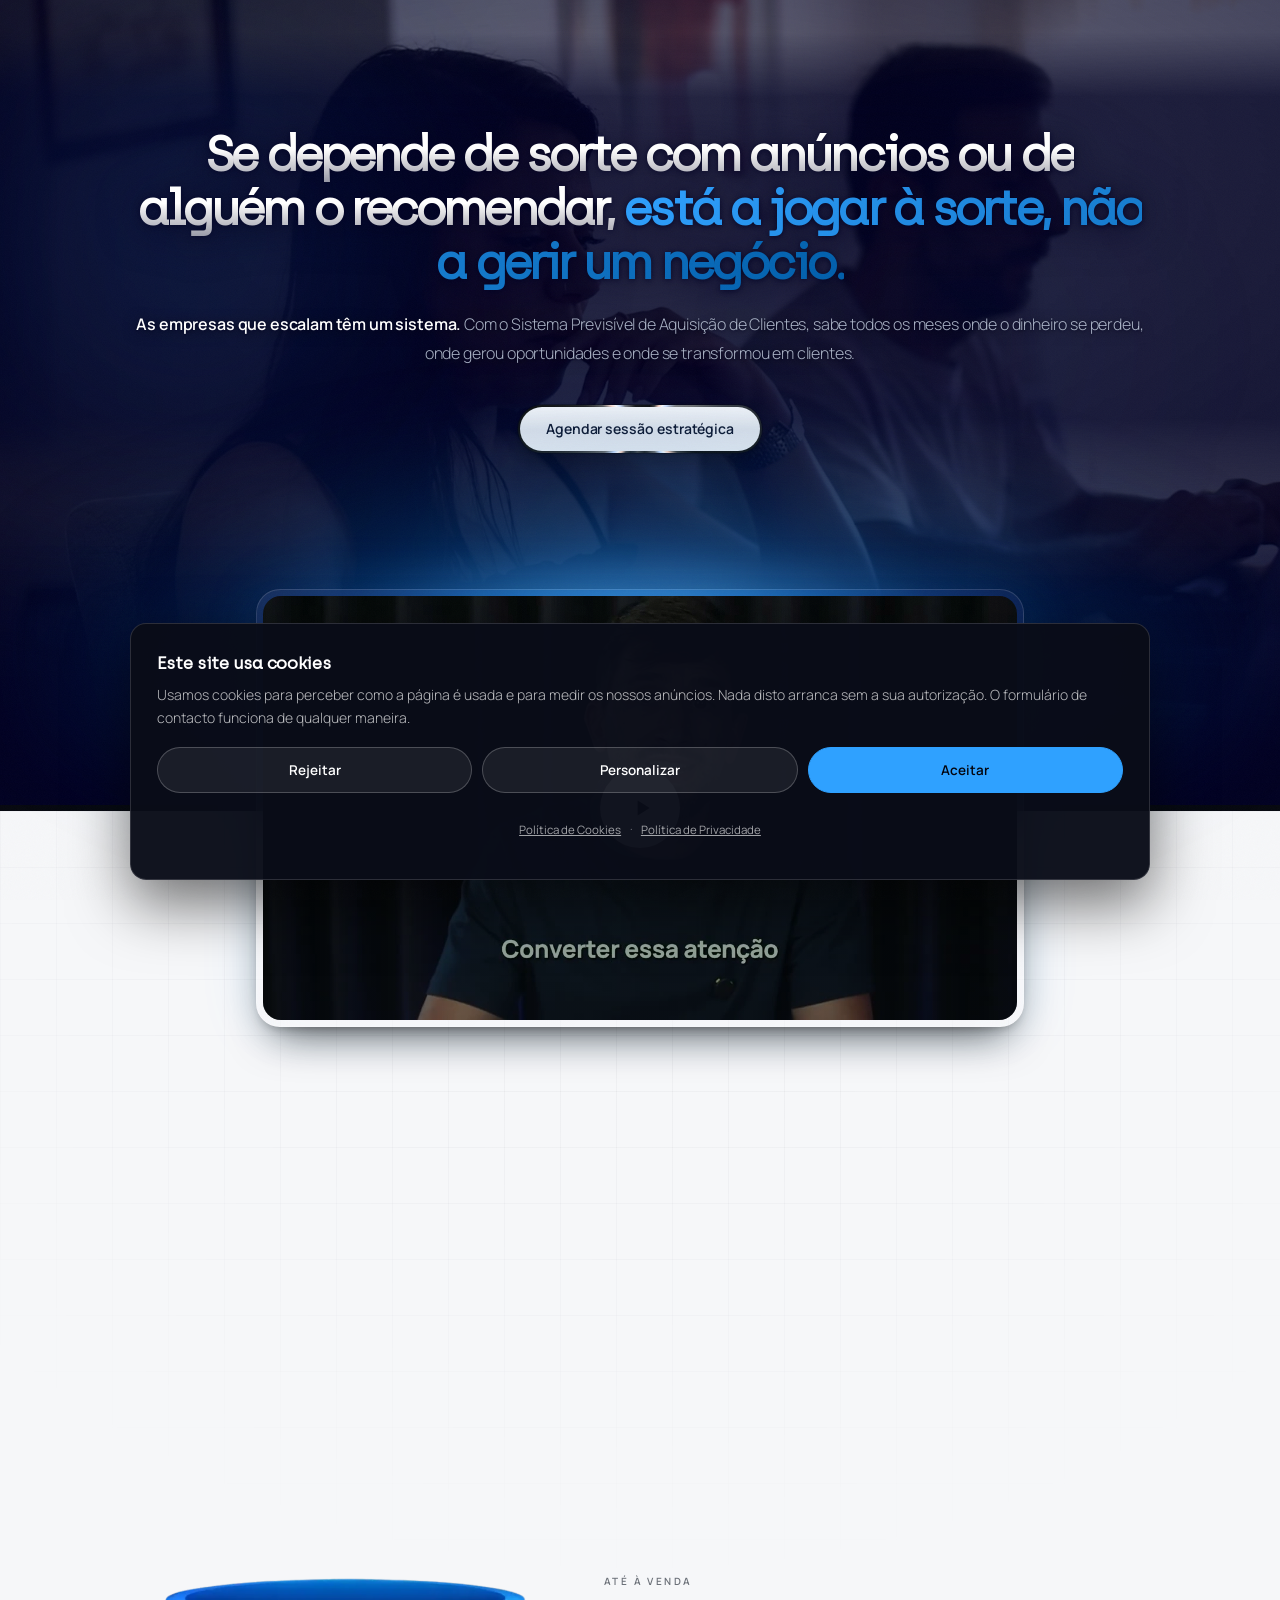
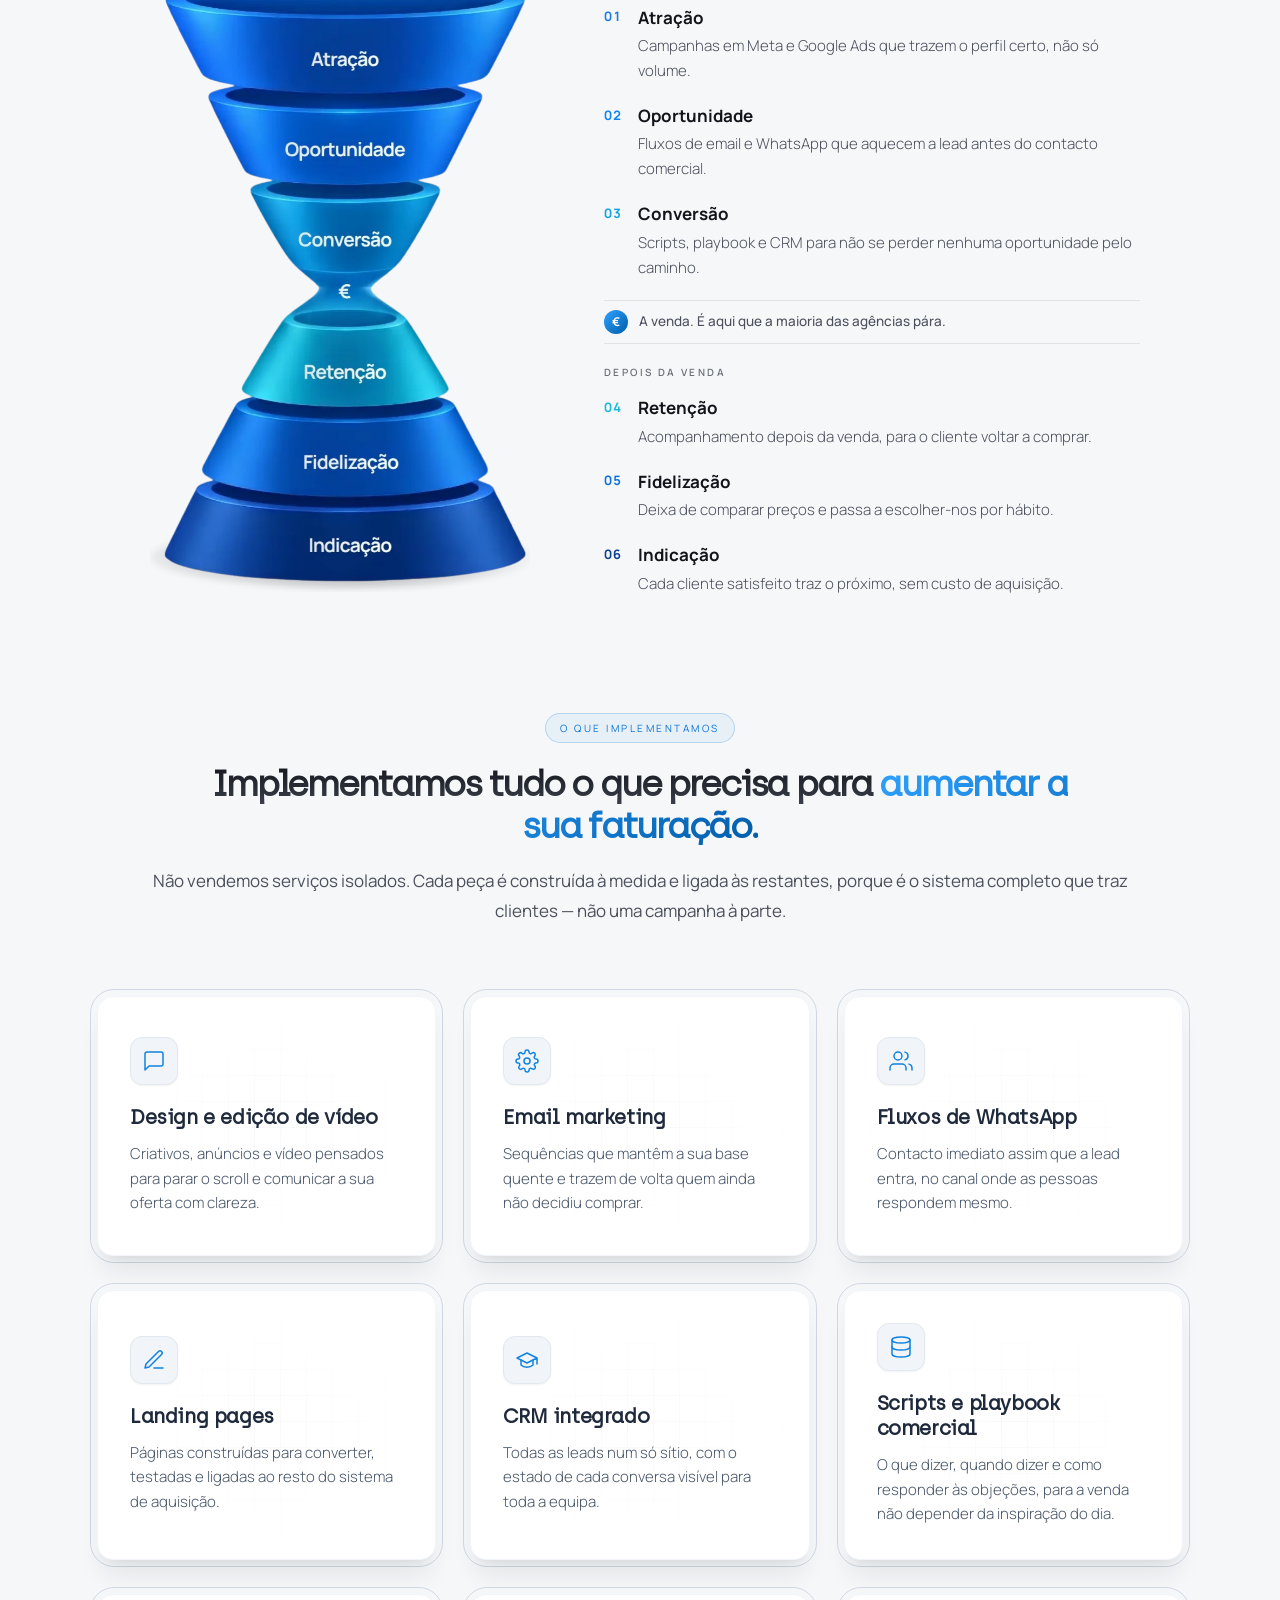
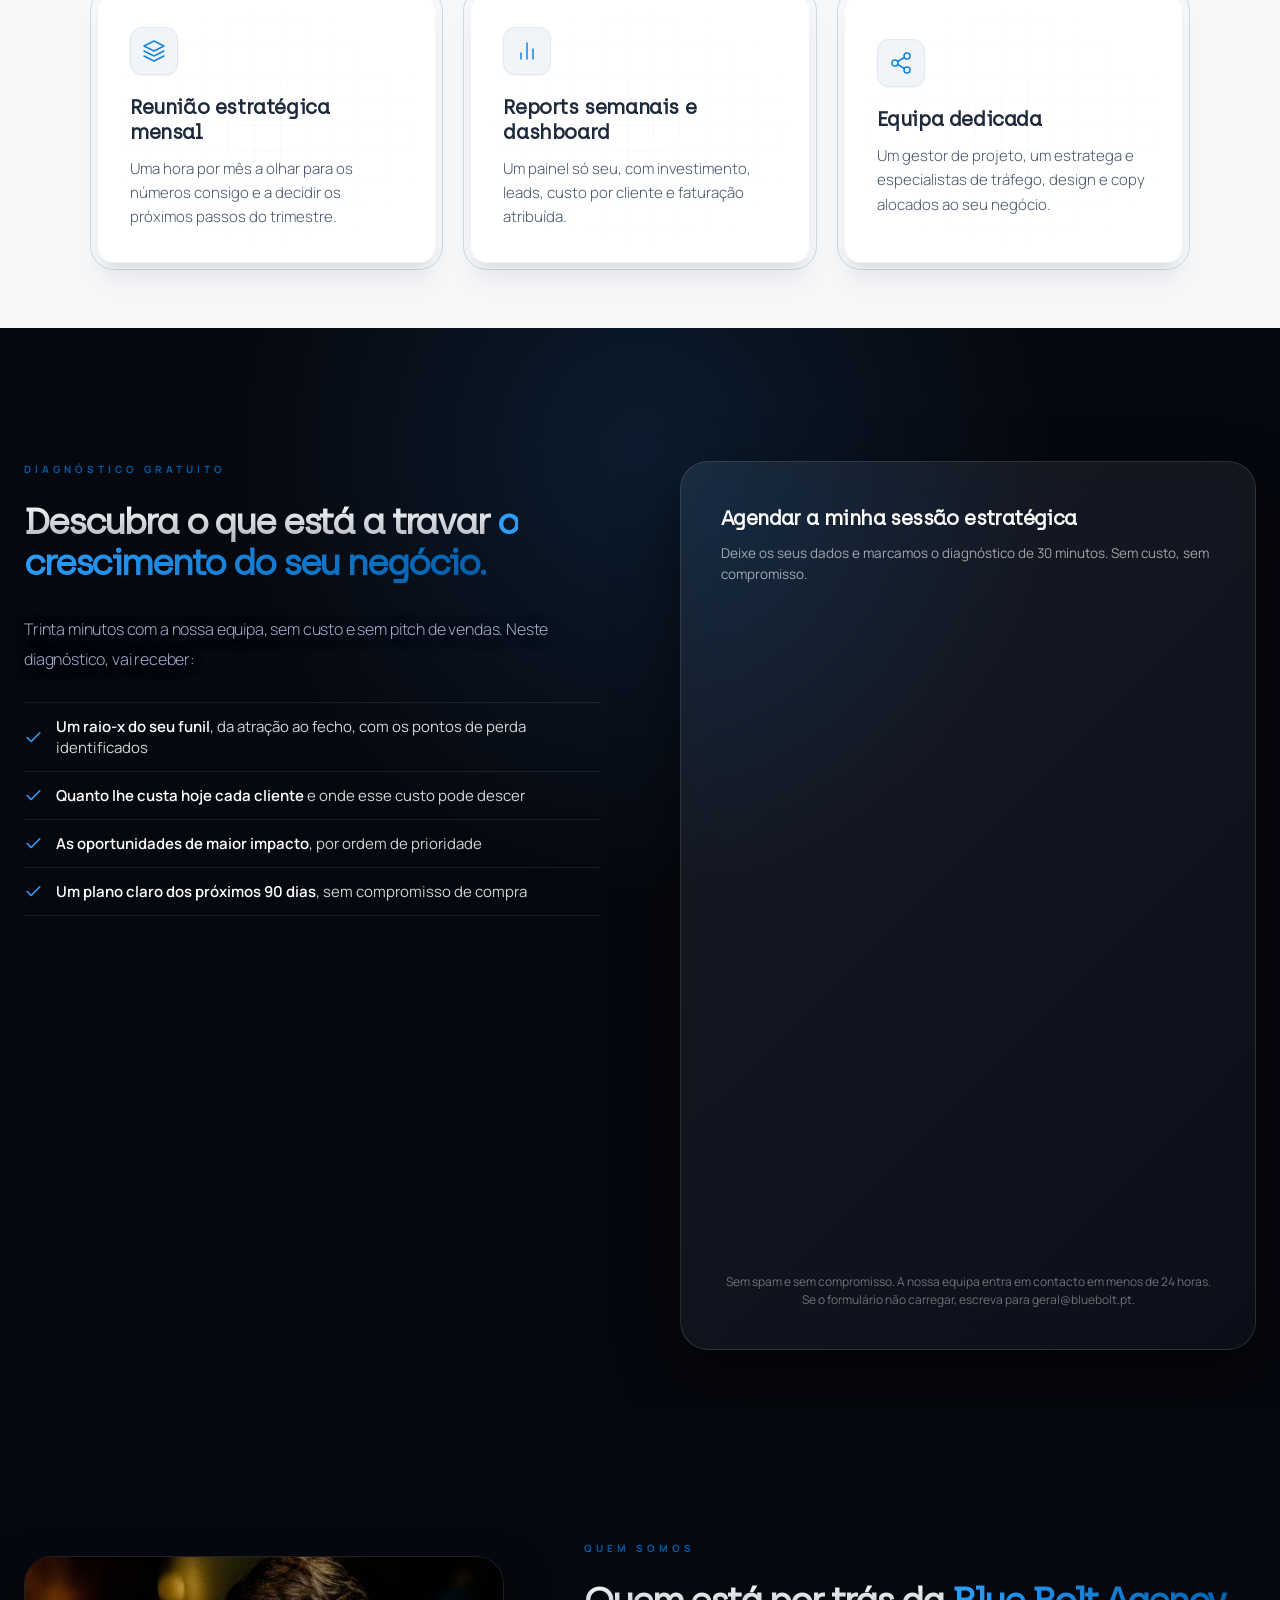
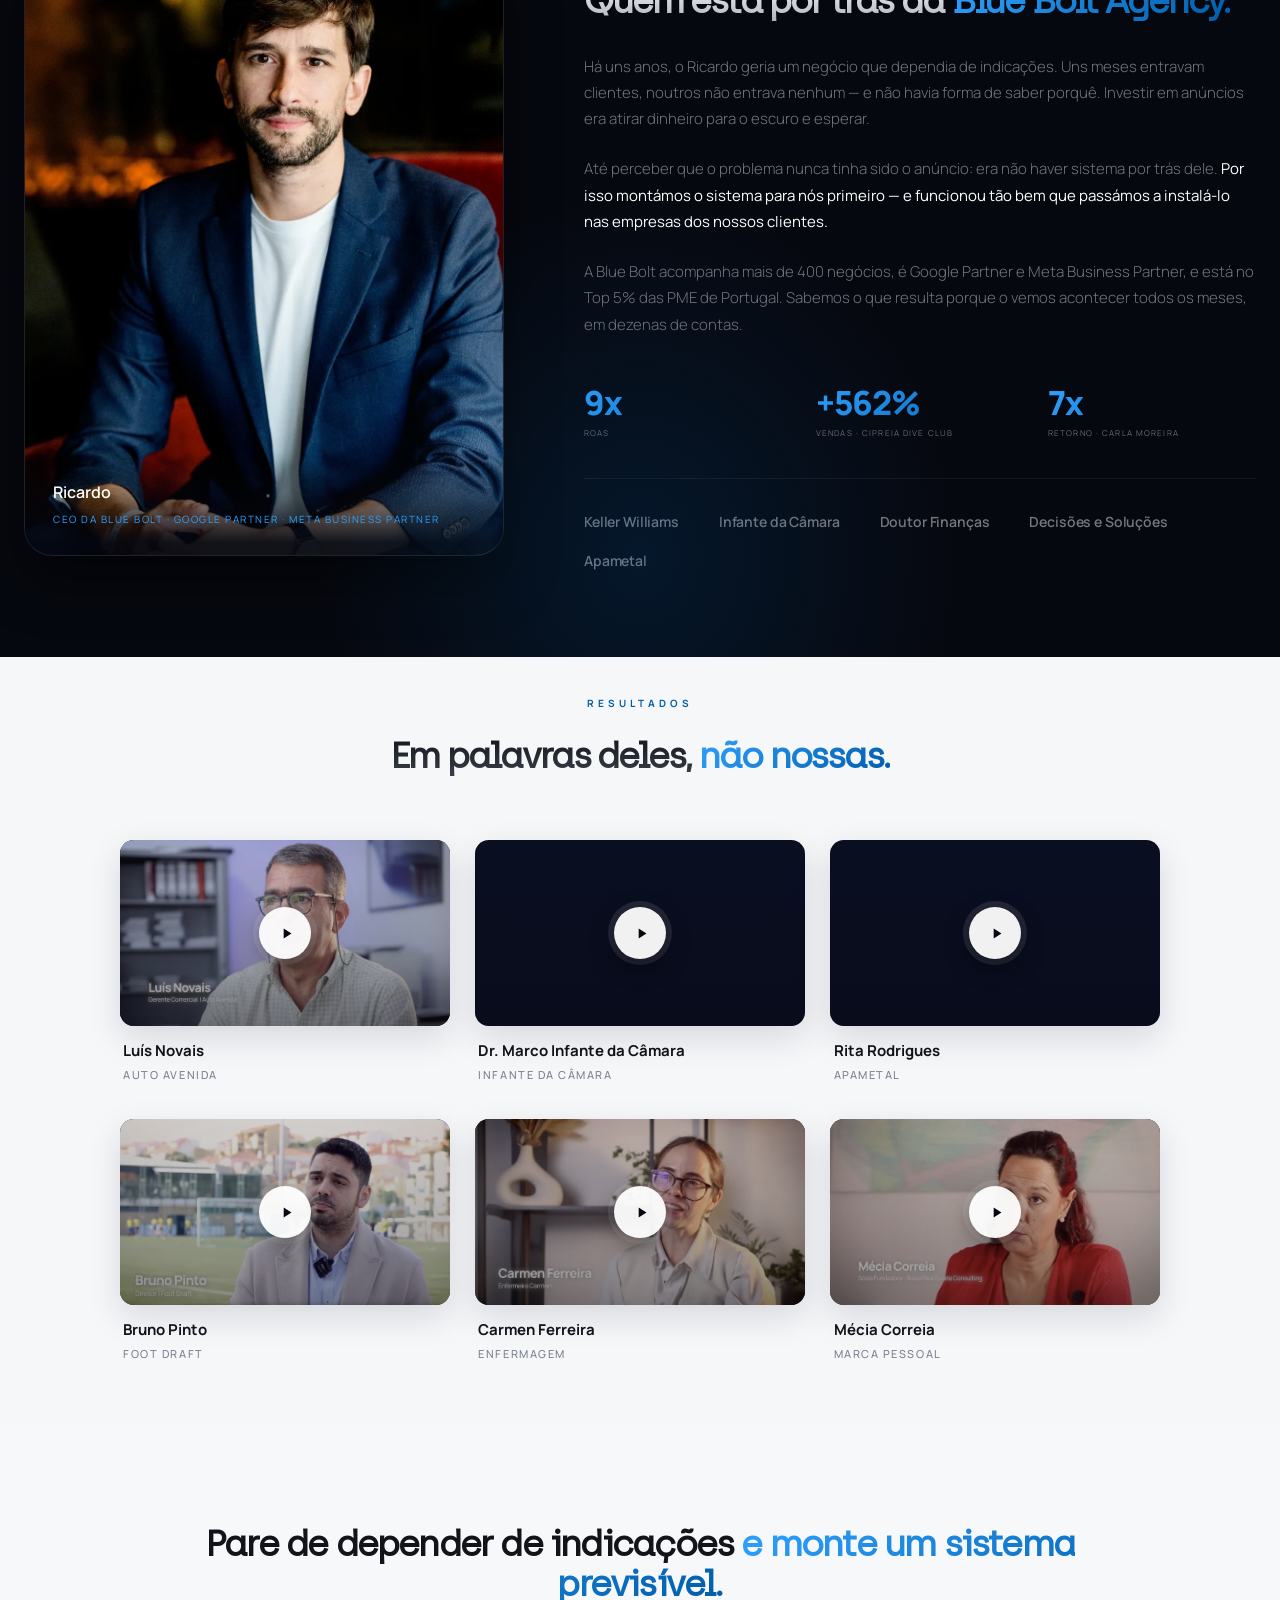
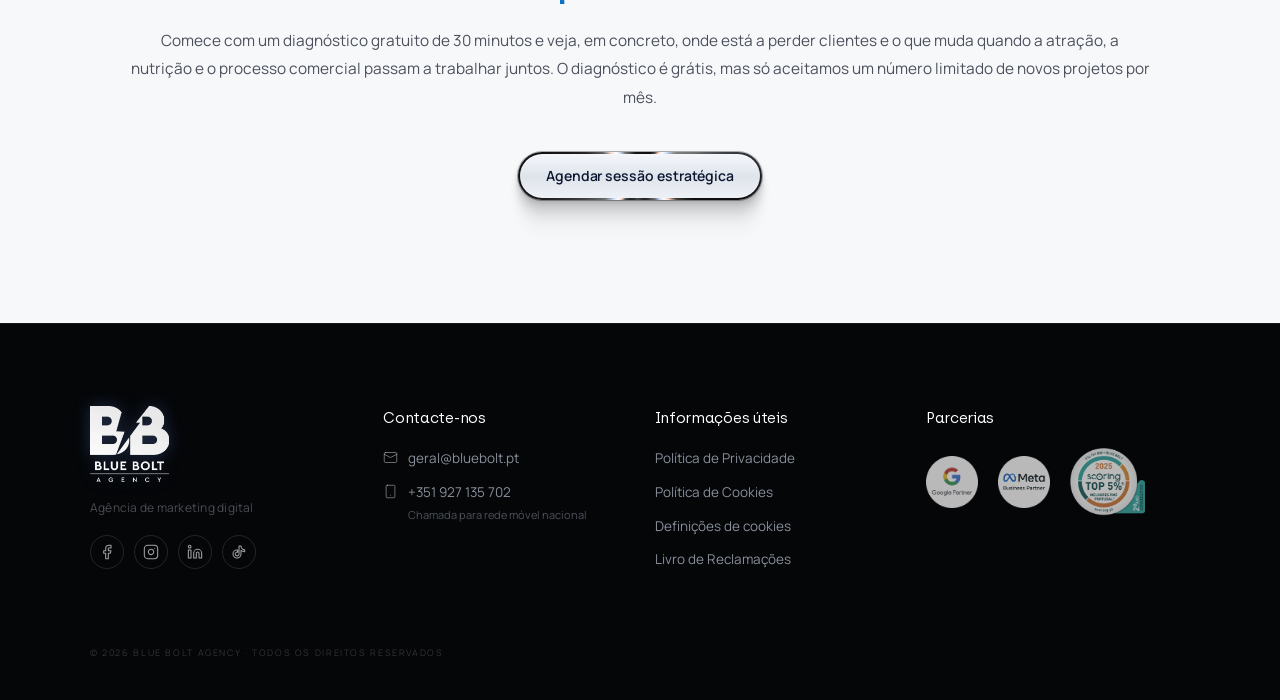
<file: lp-v2/index.html>
<!DOCTYPE html>
<html lang="pt-PT">
<head>
  <meta charset="UTF-8">
  <meta name="viewport" content="width=device-width, initial-scale=1.0">
  <link rel="icon" type="image/png" sizes="32x32" href="img/favicon-32.png">
  <link rel="icon" type="image/png" sizes="512x512" href="img/favicon-512.png">
  <link rel="apple-touch-icon" href="img/apple-touch-icon.png">
  <meta name="theme-color" content="#000122">

  <!-- ===== TRACKING E ANALYTICS =====
       Substituir os placeholders pelos IDs reais antes de publicar.
       Esta página não envia dados a lado nenhum enquanto os IDs não forem trocados. ===== -->

  <!-- Google Analytics (GA4) -->
  <!-- Captura de GCLID: guarda o identificador do clique para importacao offline -->
  <script>
  (function(){
    var p = new URLSearchParams(location.search);
    var g = p.get('gclid') || p.get('wbraid') || p.get('gbraid');
    if(g){
      try{ document.cookie = 'bb_gclid=' + g + ';max-age=7776000;path=/;domain=.bluebolt.pt;SameSite=Lax'; }catch(e){}
    }
    window.bbGclid = function(){
      var m = document.cookie.match(/(?:^|;\s*)bb_gclid=([^;]+)/);
      return m ? decodeURIComponent(m[1]) : '';
    };
  })();
  </script>
  <!-- Consent Mode v2: tudo negado ate haver escolha -->
  <script>
  window.dataLayer = window.dataLayer || [];
  function gtag(){dataLayer.push(arguments);}
  (function(){
    var guardado = null;
    try{ guardado = JSON.parse(localStorage.getItem('bb-cookies') || 'null'); }catch(e){}
    var valido = guardado && guardado.v === 1 &&
                 (Date.now() - guardado.quando) < 15552000000;   /* 6 meses */
    var analise   = valido && guardado.analise   ? 'granted' : 'denied';
    var marketing = valido && guardado.marketing ? 'granted' : 'denied';
    gtag('consent', 'default', {
      ad_storage: marketing,
      ad_user_data: marketing,
      ad_personalization: marketing,
      analytics_storage: analise,
      functionality_storage: 'granted',
      security_storage: 'granted',
      wait_for_update: 500
    });
  })();
  </script>
  <!-- Google Tag Manager -->
  <script>(function(w,d,s,l,i){w[l]=w[l]||[];w[l].push({'gtm.start':
  new Date().getTime(),event:'gtm.js'});var f=d.getElementsByTagName(s)[0],
  j=d.createElement(s),dl=l!='dataLayer'?'&l='+l:'';j.async=true;j.src=
  'https://www.googletagmanager.com/gtm.js?id='+i+dl;f.parentNode.insertBefore(j,f);
  })(window,document,'script','dataLayer','GTM-WG4ZH4LF');</script>
  <!-- End Google Tag Manager -->
  <!-- Google Tag Manager -->
  <script>(function(w,d,s,l,i){w[l]=w[l]||[];w[l].push({'gtm.start':
  new Date().getTime(),event:'gtm.js'});var f=d.getElementsByTagName(s)[0],
  j=d.createElement(s),dl=l!='dataLayer'?'&l='+l:'';j.async=true;j.src=
  'https://www.googletagmanager.com/gtm.js?id='+i+dl;f.parentNode.insertBefore(j,f);
  })(window,document,'script','dataLayer','GTM-KNN9N786');</script>
  <!-- End Google Tag Manager -->

  <!-- Meta Pixel: so carrega com consentimento de marketing -->
  <script>
  window.carregarPixel = function(){
    if(window.fbq) return;
    !function(f,b,e,v,n,t,s)
    {if(f.fbq)return;n=f.fbq=function(){n.callMethod?
    n.callMethod.apply(n,arguments):n.queue.push(arguments)};
    if(!f._fbq)f._fbq=n;n.push=n;n.loaded=!0;n.version='2.0';
    n.queue=[];t=b.createElement(e);t.async=!0;
    t.src=v;s=b.getElementsByTagName(e)[0];
    s.parentNode.insertBefore(t,s)}(window, document,'script',
    'https://connect.facebook.net/en_US/fbevents.js');
    fbq('init', '260575891666892');
    fbq('track', 'PageView');
  };
  </script>

  <!-- Google Search Console — verificação por meta tag -->
  <meta name="google-site-verification" content="GOOGLE_SITE_VERIFICATION_CODE">

  <!-- ===== FIM TRACKING E ANALYTICS ===== -->

  <!-- SEO primário -->
  <title>Blue Bolt Agency | Sistema Previsível de Aquisição de Clientes</title>
  <meta name="description" content="Construímos o sistema que transforma anúncios em clientes: atração, nutrição e processo comercial, com resultados medidos todos os meses. Diagnóstico gratuito de 30 minutos.">
  <meta name="keywords" content="agência de marketing digital, geração de leads, tráfego pago, Google Ads, Meta Ads, funil de vendas, aquisição de clientes, Blue Bolt, Blue Bolt Agency">
  <meta name="author" content="Blue Bolt Agency">
  <meta name="robots" content="noindex, nofollow">
  <link rel="canonical" href="https://bluebolt.pt/ai">

  <!-- Open Graph (Facebook, WhatsApp, LinkedIn) -->
  <meta property="og:type" content="website">
  <meta property="og:title" content="Aumente a sua faturação com um sistema previsível | Blue Bolt Agency">
  <meta property="og:description" content="Construímos o sistema que transforma anúncios em clientes: atração, nutrição e processo comercial, com resultados medidos todos os meses. Diagnóstico gratuito de 30 minutos.">
  <meta property="og:image" content="https://bluebolt.pt/ai/og-image.png">
  <meta property="og:image:width" content="1200">
  <meta property="og:image:height" content="630">
  <meta property="og:url" content="https://bluebolt.pt/ai/ads">
  <meta property="og:locale" content="pt_PT">
  <meta property="og:site_name" content="Blue Bolt Agency">

  <!-- Twitter Card -->
  <meta name="twitter:card" content="summary_large_image">
  <meta name="twitter:title" content="Aumente a sua faturação com um sistema previsível | Blue Bolt Agency">
  <meta name="twitter:description" content="O sistema completo que transforma anúncios em clientes: atração, nutrição e processo comercial. Diagnóstico gratuito de 30 minutos.">
  <meta name="twitter:image" content="https://bluebolt.pt/ai/og-image.png">

  <!-- JSON-LD Structured Data -->
  <script type="application/ld+json">
  {
    "@context": "https://schema.org",
    "@type": "Organization",
    "name": "Blue Bolt Agency",
    "description": "A Blue Bolt Agency constrói sistemas previsíveis de aquisição de clientes: atração com tráfego pago, nutrição por email e WhatsApp, processo comercial e medição de resultados. Agência Google Partner e Meta Business Partner.",
    "url": "https://bluebolt.pt",
    "email": "geral@bluebolt.pt",
    "knowsAbout": ["Marketing Digital", "Tráfego Pago", "Google Ads", "Meta Ads", "Geração de Leads", "Funis de Aquisição de Clientes"],
    "areaServed": "PT"
  }
  </script>

  <link rel="preconnect" href="https://fonts.googleapis.com">
  <link rel="preconnect" href="https://fonts.gstatic.com" crossorigin>
  <link href="https://fonts.googleapis.com/css2?family=Inter:wght@300;400;500;600;700&family=Manrope:wght@300;400;500;600;700;800&display=swap" rel="stylesheet">
  <script src="https://cdnjs.cloudflare.com/ajax/libs/gsap/3.12.2/gsap.min.js"></script>
  <link rel="stylesheet" href="assets/bluebolt-ai-shared.css">
<style>
@font-face{
  font-family:'Archia';
  src:url('archia-regular.woff2') format('woff2'),
      url('archia-regular.woff') format('woff');
  font-weight:400;font-style:normal;font-display:swap;
}
/* ══ RESET & BASE ══ */
*,*::before,*::after{box-sizing:border-box;margin:0;padding:0}
html{scroll-behavior:smooth}

:root{
  --accent:#005da9;
  --accent-light:#2fa1ff;
  --brand-grad:linear-gradient(135deg,#2fa1ff 0%,#005da9 100%);
  --brand-grad-text:linear-gradient(135deg,#2fa1ff 0%,#005da9 100%);
  --accent-glow:rgba(47,161,255,.18);
  --bg:#06080f;
  --surface:rgba(255,255,255,.04);
  --border:rgba(255,255,255,.07);
  --border-bright:rgba(255,255,255,.14);
  --text-muted:rgba(161,161,170,.6);
}

body{
  background:var(--bg);color:#fff;
  font-family:'Manrope',sans-serif;
  font-size:16px;line-height:1.6;
  overflow-x:hidden;
  -webkit-font-smoothing:antialiased;
}

/* Grain texture — fixed, pointer-events-none, não scroll */
body::after{
  content:'';
  position:fixed;inset:0;z-index:999;
  pointer-events:none;
  opacity:.028;
  background-image:url("data:image/svg+xml,%3Csvg viewBox='0 0 256 256' xmlns='http://www.w3.org/2000/svg'%3E%3Cfilter id='n'%3E%3CfeTurbulence type='fractalNoise' baseFrequency='.9' numOctaves='4' stitchTiles='stitch'/%3E%3C/filter%3E%3Crect width='100%25' height='100%25' filter='url(%23n)'/%3E%3C/svg%3E");
  background-size:200px 200px;
}

img{display:block;max-width:100%;object-fit:cover}
a{text-decoration:none;color:inherit}

::-webkit-scrollbar{width:2px}
::-webkit-scrollbar-track{background:var(--bg)}
::-webkit-scrollbar-thumb{background:var(--accent);border-radius:2px}

/* ══ GLASS UTILITY ══ */
.glass{
  background:linear-gradient(135deg,rgba(255,255,255,.08),rgba(255,255,255,.03));
  backdrop-filter:blur(20px) saturate(160%);
  -webkit-backdrop-filter:blur(20px) saturate(160%);
  border:1px solid var(--border-bright);
  box-shadow:
    inset 0 1px 0 rgba(255,255,255,.1),
    inset 0 -1px 0 rgba(255,255,255,.04),
    0 8px 32px rgba(0,0,0,.32);
}

@media(prefers-reduced-transparency:reduce){
  .glass{background:rgba(10,12,20,.95);backdrop-filter:none;-webkit-backdrop-filter:none}
}

/* ══ NAV ══ */
#nav{
  position:fixed;top:0;left:0;right:0;z-index:300;
  background:rgba(180,190,210,.10);
  backdrop-filter:blur(28px) saturate(180%) brightness(1.15);
  -webkit-backdrop-filter:blur(28px) saturate(180%) brightness(1.15);
  border-bottom:1px solid rgba(255,255,255,.12);
  box-shadow:0 1px 0 rgba(255,255,255,.06),inset 0 1px 0 rgba(255,255,255,.08);
  transform:translateY(-100%);
  opacity:0;
  transition:transform .4s cubic-bezier(.16,1,.3,1), opacity .35s ease, background .3s ease, border-color .3s ease;
}
#nav.nav-visible{
  transform:translateY(0);
  opacity:1;
}
/* Quando a nav fica sobreposta ao bloco de fundo claro (CTA final + Blog) */
#nav.nav-on-light{
  background:rgba(255,255,255,.75);
  border-bottom-color:rgba(10,15,35,.08);
  box-shadow:0 1px 0 rgba(10,15,35,.04);
}
#nav.nav-on-light .nav-logo-img{filter:brightness(0)}
#nav.nav-on-light .nav-logo-txt{color:#12141a}
#nav.nav-on-light .nav-logo-txt b{color:var(--accent)}
#nav.nav-on-light .nav-links a{color:#4b505c}
#nav.nav-on-light .nav-links a:hover,
#nav.nav-on-light .nav-links a.active{color:#12141a}
#nav.nav-on-light .nav-cta{background:#12141a;color:#fff}
#nav.nav-on-light .nav-cta:hover{background:var(--brand-grad);color:#fff}
#nav.nav-on-light .burger span{background:#12141a}
.nav-inner{
  max-width:1280px;margin:0 auto;
  height:72px;
  display:flex;align-items:center;justify-content:space-between;
  padding:0 2.5rem;
}

.nav-logo{display:flex;flex-direction:column;gap:2px;line-height:1}
.nav-logo-name{
  font-family:'Manrope',sans-serif;
  font-size:15px;font-weight:700;letter-spacing:-.02em;color:#fff;
}
.nav-logo-name span{color:var(--accent)}
.nav-logo-sub{
  font-family:'Manrope',sans-serif;
  font-size:7px;font-weight:400;
  letter-spacing:.28em;text-transform:uppercase;
  background:var(--brand-grad);-webkit-background-clip:text;-webkit-text-fill-color:transparent;background-clip:text;
}

.nav-links{
  display:flex;align-items:center;gap:2.25rem;list-style:none;
}
.nav-links a{
  font-family:'Manrope',sans-serif;
  font-size:10px;font-weight:500;
  letter-spacing:.18em;text-transform:uppercase;
  color:rgba(255,255,255,.45);
  transition:color .2s;
  position:relative;
}
.nav-links a::after{
  content:'';position:absolute;left:0;bottom:-2px;
  width:0;height:1px;background:var(--accent);
  transition:width .25s ease;
}
.nav-links a:hover{color:#fff}
.nav-links a:hover::after{width:100%}

.nav-cta{
  font-family:'Manrope',sans-serif;
  font-size:10px;font-weight:700;
  letter-spacing:.12em;text-transform:uppercase;
  background:#fff;color:#06080f;
  padding:7px 22px;border-radius:9999px;
  transition:background .2s,color .2s,transform .15s;
  box-shadow:0 2px 12px rgba(0,0,0,.3);
}
.nav-cta:hover{background:var(--brand-grad);color:#fff;transform:scale(1.03)}

.burger{
  display:none;flex-direction:column;gap:5px;
  cursor:pointer;background:none;border:none;padding:4px;
}
.burger span{display:block;width:22px;height:1.5px;background:#fff;transition:.3s}
.burger.open span:nth-child(1){transform:translateY(6.5px) rotate(45deg)}
.burger.open span:nth-child(2){opacity:0}
.burger.open span:nth-child(3){transform:translateY(-6.5px) rotate(-45deg)}

.mnav{
  display:none;position:fixed;inset:0;z-index:299;
  background:rgba(6,8,15,.97);
  backdrop-filter:blur(24px);
  flex-direction:column;
  align-items:center;justify-content:center;gap:2.5rem;
}
.mnav.open{display:flex}
.mnav a{font-family:'Manrope',sans-serif;font-size:2rem;font-weight:700;color:rgba(255,255,255,.7)}
.mnav a:hover{color:var(--accent)}

/* ══ HERO WRAP ══ */
.hero-wrap{
  position:relative;
  width:100%;min-height:auto;
  background:var(--bg);
  overflow:hidden;
  display:flex;flex-direction:column;
}

/* Glow orbs animados */
.hero-orb{
  position:absolute;
  border-radius:50%;
  pointer-events:none;
  filter:blur(100px);
  will-change:opacity;
}
.hero-orb-1{
  width:60vw;height:60vw;max-width:640px;max-height:640px;
  background:radial-gradient(circle,rgba(26,92,184,.22) 0%,transparent 70%);
  top:-10%;left:-10%;
  animation:orb-drift 9s ease-in-out infinite;
  z-index:1;
}
.hero-orb-2{
  width:40vw;height:40vw;max-width:480px;max-height:480px;
  background:radial-gradient(circle,rgba(26,92,184,.1) 0%,transparent 70%);
  bottom:0;left:30%;
  animation:orb-drift 13s ease-in-out infinite reverse;
  z-index:1;
}
.hero-orb-3{
  width:30vw;height:30vw;max-width:360px;max-height:360px;
  background:radial-gradient(circle,rgba(60,130,220,.08) 0%,transparent 70%);
  top:20%;right:10%;
  animation:orb-drift 11s ease-in-out infinite 2s;
  z-index:1;
}
@keyframes orb-drift{
  0%,100%{transform:translate(0,0) scale(1);opacity:.7}
  33%{transform:translate(3%,4%) scale(1.06);opacity:1}
  66%{transform:translate(-2%,2%) scale(.96);opacity:.8}
}
@media(prefers-reduced-motion:reduce){
  .hero-orb{animation:none}
}

/* Foto hero */
.hero-wrap picture{
  position:absolute;
  top:0;right:0;bottom:0;
  width:65%;
  height:100%;
  z-index:2;
}
.hero-bg-photo{
  position:absolute;
  top:0;right:0;bottom:0;
  width:100%;
  height:100%;
  object-fit:cover;
  object-position:left top;
  z-index:2;
}

/* Tint azul sobre a foto — desativado */
.hero-photo-tint{
  display:none;
  position:absolute;
  top:0;right:0;bottom:0;
  width:56%;
  z-index:3;
  background:linear-gradient(160deg,
    rgba(26,92,184,.18) 0%,
    rgba(10,30,80,.28) 100%
  );
  mix-blend-mode:color;
  pointer-events:none;
}

/* Grain específico sobre a foto — desativado */
.hero-photo-grain{
  display:none;
  position:absolute;
  top:0;right:0;bottom:0;
  width:56%;
  z-index:4;
  pointer-events:none;
  opacity:.22;
  background-image:url("data:image/svg+xml,%3Csvg viewBox='0 0 200 200' xmlns='http://www.w3.org/2000/svg'%3E%3Cfilter id='n'%3E%3CfeTurbulence type='fractalNoise' baseFrequency='.85' numOctaves='4' stitchTiles='stitch'/%3E%3C/filter%3E%3Crect width='100%25' height='100%25' filter='url(%23n)'/%3E%3C/svg%3E");
  background-size:180px 180px;
  mix-blend-mode:overlay;
}

/* Overlays */
.hero-overlay-dark{
  position:absolute;inset:0;z-index:3;
  background:
    linear-gradient(to right,
      var(--bg) 0%,
      rgba(6,8,15,1) 28%,
      rgba(6,8,15,.95) 40%,
      rgba(6,8,15,.75) 52%,
      rgba(6,8,15,.40) 64%,
      rgba(6,8,15,.12) 76%,
      transparent 88%
    ),
    linear-gradient(to right,
      rgba(6,8,15,.8) 0%,
      rgba(6,8,15,.55) 35%,
      transparent 60%
    );
}
.hero-overlay-top{ display:none; }
.hero-overlay-bottom{
  position:absolute;bottom:0;left:0;right:0;
  height:200px;z-index:4;
  background:linear-gradient(to top,var(--bg) 0%,transparent 100%);
  pointer-events:none;
}
/* Blur frosted — mobile only */
.hero-blur-band{display:none;}
@media(max-width:640px){
  .hero-blur-band{
    display:block;
    position:absolute;
    bottom:0;left:0;right:0;
    height:180px;
    z-index:5;
    backdrop-filter:blur(18px);
    -webkit-backdrop-filter:blur(18px);
    pointer-events:none;
    /* máscara: opaco em baixo, transparente em cima */
    -webkit-mask-image:linear-gradient(to top,black 0%,black 35%,transparent 100%);
    mask-image:linear-gradient(to top,black 0%,black 35%,transparent 100%);
  }
}

/* Hero section */
#hero{
  position:relative;
  padding:8rem 1.5rem 5rem;
  z-index:10;
  flex:1;
  display:flex;align-items:center;
}
.hero-inner{
  max-width:900px;margin:0 auto;width:100%;
  padding:0 2rem;
  display:flex;flex-direction:column;
  align-items:flex-start;
  gap:0;
}
.hero-content{
  display:flex;flex-direction:column;
  align-items:flex-start;text-align:left;
  width:100%;
}

/* Badge */
.badge-mobile{ display:none; }
.badge-desktop{ display:inline; }
@media(max-width:640px){
  .badge-desktop{ display:none; }
  .badge-mobile{ display:inline; }
}
.hero-badge{
  display:inline-flex;align-items:center;gap:.5rem;
  font-family:'Manrope',sans-serif;
  font-size:8px;font-weight:500;
  letter-spacing:.3em;text-transform:uppercase;
  color:rgba(255,255,255,.5);
  background:rgba(255,255,255,.06);
  border:1px solid rgba(255,255,255,.1);
  border-radius:9999px;
  padding:7px 18px;
  margin-bottom:2rem;
  backdrop-filter:blur(8px);
}
.hero-badge-dot{
  width:5px;height:5px;border-radius:50%;
  background:var(--accent);
  box-shadow:0 0 6px var(--accent);
  flex-shrink:0;
}

/* H1 */
.hero-h1{
  font-family:'Archia',sans-serif;
  font-size:clamp(22px,2.8vw,40px);
  font-weight:600;
  max-width:460px;
  line-height:1.15;
  letter-spacing:-.06em;
  margin-bottom:1.5rem;
}
.hero-h1 .t1{
  background:linear-gradient(to bottom,#ffffff 0%,rgba(210,215,225,.82) 100%);
  -webkit-background-clip:text;
  -webkit-text-fill-color:transparent;
  background-clip:text;
}
.hero-h1 .t2{
  font-family:'Archia',sans-serif;
  font-weight:600;
  font-size:1em;
  background:linear-gradient(135deg,#2fa1ff 0%,#005da9 100%);
  -webkit-background-clip:text;
  -webkit-text-fill-color:transparent;
  background-clip:text;
  display:inline;
}

/* Sub */
.hero-sub{
  font-family:'Manrope',sans-serif;
  font-size:16px;font-weight:300;
  line-height:1.75;letter-spacing:-.01em;
  color:rgba(161,161,170,.7);
  max-width:420px;
  margin-bottom:2.5rem;
}

/* CTAs */
.hero-ctas{
  display:flex;flex-wrap:wrap;
  align-items:center;justify-content:center;
  gap:1rem;
  margin-bottom:3rem;
}

.btn-primary{
  display:inline-flex;align-items:center;gap:.65rem;
  font-family:'Manrope',sans-serif;
  font-size:13px;font-weight:700;
  background:#fff;color:#06080f;
  padding:12px 36px;border-radius:9999px;
  box-shadow:0 0 0 1px rgba(255,255,255,.1),0 16px 40px rgba(0,0,0,.5);
  transition:transform .15s,background .2s,color .2s,box-shadow .2s;
  white-space:nowrap;
}
.btn-primary:hover{
  background:var(--brand-grad);color:#fff;
  transform:translateY(-1px);
  box-shadow:0 0 0 1px rgba(47,161,255,.35),0 16px 40px rgba(0,93,169,.3);
}
.btn-primary svg{transition:transform .2s}
.btn-primary:hover svg{transform:translateX(3px)}

.btn-secondary{
  display:inline-flex;align-items:center;justify-content:center;
  font-family:'Manrope',sans-serif;
  font-size:13px;font-weight:500;
  color:rgba(255,255,255,.6);
  padding:12px 36px;border-radius:9999px;
  border:1px solid rgba(255,255,255,.12);
  background:rgba(255,255,255,.04);
  backdrop-filter:blur(8px);
  transition:background .2s,color .2s,border-color .2s,transform .15s;
  white-space:nowrap;
}
.btn-secondary:hover{
  background:rgba(255,255,255,.08);
  color:#fff;border-color:rgba(255,255,255,.2);
  transform:translateY(-1px);
}

/* Trust strip marquee */
.hero-trust-strip{
  width:100%;
  padding-top:2rem;
  border-top:1px solid rgba(255,255,255,.06);
  overflow:hidden;
  -webkit-mask-image:linear-gradient(to right,transparent 0%,#000 12%,#000 88%,transparent 100%);
  mask-image:linear-gradient(to right,transparent 0%,#000 12%,#000 88%,transparent 100%);
}
.trust-strip-track{
  display:flex;
  width:max-content;
  animation:marquee 32s linear infinite;
}
.trust-strip-track:hover{animation-play-state:paused}
@keyframes marquee{
  from{transform:translateX(0)}
  to{transform:translateX(-50%)}
}
@media(prefers-reduced-motion:reduce){
  .trust-strip-track{animation:none}
}
.trust-strip-items{
  display:flex;align-items:center;gap:1.75rem;
  padding-right:1.75rem;
  opacity:.35;
}
.trust-strip-items span{
  font-family:'Manrope',sans-serif;
  font-size:10px;font-weight:600;
  letter-spacing:.12em;text-transform:uppercase;
  color:#fff;white-space:nowrap;
}
.trust-dot{
  width:3px;height:3px;border-radius:50%;
  background:rgba(255,255,255,.3);
  flex-shrink:0;
  display:inline-block;
}

/* Stat card flutuante — escondida no modo centrado (sem foto lateral) */
.hero-stat-card{display:none}

/* ══════════════════════════════
   QUEM É — estrutura exata P&P About
══════════════════════════════ */
#quem{
  position:relative;
  padding:6rem 1.5rem 10rem;
  overflow:hidden;
  background:var(--bg);
  z-index:10;
}
#quem::before{
  content:'';position:absolute;inset:0;z-index:0;pointer-events:none;
  background-image:
    linear-gradient(rgba(255,255,255,.02) 1px, transparent 1px),
    linear-gradient(90deg, rgba(255,255,255,.02) 1px, transparent 1px);
  background-size:56px 56px;
  -webkit-mask-image:radial-gradient(95% 75% at 50% -5%, #000 0%, transparent 80%);
  mask-image:radial-gradient(95% 75% at 50% -5%, #000 0%, transparent 80%);
}
#quem .quem-inner{position:relative;z-index:1}
.quem-inner{
  max-width:80rem;margin:0 auto;
  display:grid;
  grid-template-columns:5fr 7fr;
  gap:6rem;
  align-items:center;
}

/* Coluna esquerda — card foto com stats */
.quem-img-wrap{
  position:relative;
}
.quem-img-glow{
  position:absolute;inset:-1rem;
  background:rgba(26,92,184,.05);
  border-radius:40px;
  filter:blur(40px);
  pointer-events:none;
}
.quem-img-card{
  position:relative;
  aspect-ratio:4/5;
  border-radius:32px;
  overflow:hidden;
  border:1px solid rgba(255,255,255,.1);
  background:rgba(255,255,255,.05);
  box-shadow:0 25px 50px rgba(0,0,0,.5);
}
.quem-img-card img{
  width:100%;height:100%;
  object-fit:cover;object-position:top center;
  display:block;
  transition:transform .7s ease;
}
.quem-img-card:hover img{transform:scale(1.05)}

/* Stats dentro do card — sobre vinheta escura */
.quem-img-card::after{
  content:'';
  position:absolute;bottom:0;left:0;right:0;
  height:46%;
  background:linear-gradient(to top,
    rgba(4,6,14,.92) 0%,
    rgba(4,6,14,.60) 50%,
    transparent 100%
  );
  z-index:3;
  pointer-events:none;
  border-radius:0 0 32px 32px;
}
.quem-stats{
  position:absolute;bottom:5rem;left:50%;right:auto;
  transform:translateX(-50%);
  display:flex;
  width:90%;
  justify-content:center;
  gap:10px;
  z-index:4;
}
.quem-stat{
  flex:1;
  display:flex;flex-direction:column;
  align-items:center;
  gap:5px;
  position:relative;
}
.quem-stat-num{
  font-family:'Manrope',sans-serif;
  font-size:clamp(28px,2.8vw,42px);
  font-weight:800;
  letter-spacing:-.04em;
  line-height:1;
  background:linear-gradient(to bottom,#fff 0%,rgba(210,220,255,.72) 100%);
  -webkit-background-clip:text;
  -webkit-text-fill-color:transparent;
  background-clip:text;
}
.quem-stat-label{
  font-family:'Manrope',sans-serif;
  font-size:7.5px;font-weight:400;
  letter-spacing:.18em;text-transform:uppercase;
  color:rgba(255,255,255,.32);
  white-space:nowrap;
}

/* Glow canto — exato P&P */
.quem-corner-glow{
  position:absolute;top:-2.5rem;right:-2.5rem;
  width:8rem;height:8rem;
  background:rgba(26,92,184,.2);
  filter:blur(48px);
  border-radius:50%;
  pointer-events:none;
}

/* Coluna direita — bio */
.quem-eyebrow{
  font-family:'Manrope',sans-serif;
  font-size:10px;font-weight:700;
  letter-spacing:.4em;text-transform:uppercase;
  color:var(--accent);
  margin-bottom:1.5rem;
}
/* ══ SISTEMA DE TÍTULOS — padrão global ══ */
.heading-gradient{
  background:linear-gradient(to bottom,#ffffff 0%,rgba(210,215,225,.82) 100%);
  -webkit-background-clip:text;
  -webkit-text-fill-color:transparent;
  background-clip:text;
}
.heading-accent{
  background:linear-gradient(135deg,#2fa1ff 0%,#005da9 100%);
  -webkit-background-clip:text;
  -webkit-text-fill-color:transparent;
  background-clip:text;
}

.quem-h2{
  font-family:'Archia',sans-serif;
  font-size:clamp(22px,2.8vw,40px);
  font-weight:600;
  line-height:1.15;
  letter-spacing:-.06em;
  margin-bottom:2rem;
}
.quem-h2 .tg{
  background:linear-gradient(to bottom,#ffffff 0%,rgba(210,215,225,.82) 100%);
  -webkit-background-clip:text;-webkit-text-fill-color:transparent;background-clip:text;
}
.quem-h2 .ta{
  font-style:normal;
  background:linear-gradient(135deg,#2fa1ff 0%,#005da9 100%);
  -webkit-background-clip:text;
  -webkit-text-fill-color:transparent;
  background-clip:text;
}
.quem-bio{
  display:flex;flex-direction:column;gap:1.5rem;
  font-family:'Manrope',sans-serif;
  font-size:15px;font-weight:300;
  line-height:1.75;
  color:rgba(161,161,170,.7);
  margin-bottom:3rem;
}
.quem-bio strong{color:#fff;font-weight:400}

/* Grid credenciais — exato P&P */
.quem-creds{
  display:grid;grid-template-columns:1fr 1fr;
  gap:2.5rem 3rem;
  padding-top:3rem;
  border-top:1px solid rgba(255,255,255,.06);
}
.quem-cred-label{
  font-family:'Manrope',sans-serif;
  font-size:9px;font-weight:700;
  letter-spacing:.25em;text-transform:uppercase;
  background:var(--brand-grad);-webkit-background-clip:text;-webkit-text-fill-color:transparent;background-clip:text;
  margin-bottom:.5rem;
}
.quem-cred-value{
  font-family:'Manrope',sans-serif;
  font-size:14px;font-weight:500;
  color:#fff;letter-spacing:-.01em;
}

/* ══ TRAJETÓRIA ══ */
#trajetoria{
  padding:8rem 0 8rem;
  position:relative;
  overflow:hidden;
}
#trajetoria::before{
  content:'';
  position:absolute;top:0;left:0;right:0;
  height:1px;
  background:linear-gradient(to right,transparent,rgba(255,255,255,.06),transparent);
}
.traj-inner{
  max-width:1100px;margin:0 auto;
  padding:0 2.5rem;
}
.traj-header{
  margin-bottom:5rem;
}
.traj-eyebrow{
  font-family:'Manrope',sans-serif;
  font-size:9px;font-weight:400;
  letter-spacing:.28em;text-transform:uppercase;
  background:var(--brand-grad);-webkit-background-clip:text;-webkit-text-fill-color:transparent;background-clip:text;
  margin-bottom:1rem;
}
.traj-h2{
  font-family:'Archia',sans-serif;
  font-size:clamp(22px,2.8vw,40px);
  font-weight:600;
  letter-spacing:-.06em;
  line-height:1.15;
}
.traj-h2 .tg{
  background:linear-gradient(to bottom,#fff 0%,rgba(210,215,225,.82) 100%);
  -webkit-background-clip:text;-webkit-text-fill-color:transparent;background-clip:text;
}
.traj-h2 .ta{
  background:linear-gradient(135deg,#2fa1ff 0%,#005da9 100%);
  -webkit-background-clip:text;-webkit-text-fill-color:transparent;background-clip:text;
}

/* Linha central */
.traj-list{
  position:relative;
  min-height:400px;
}
/* Trilho estático */
.traj-list::before{
  content:'';
  position:absolute;left:50%;top:0;bottom:0;
  transform:translateX(-50%);
  width:1px;
  background:rgba(255,255,255,.06);
}
/* Linha de progresso dinâmica */
.traj-progress-line{
  position:absolute;left:50%;top:0;
  transform:translateX(-50%);
  width:2px;
  height:0%;
  background:linear-gradient(to bottom,#3b82f6,rgba(26,92,184,.6));
  box-shadow:0 0 12px rgba(59,130,246,.4);
  border-radius:1px;
  transition:height .08s linear;
  z-index:1;
}
/* Dot móvel no fim da linha */
.traj-progress-dot{
  position:absolute;bottom:-5px;left:50%;
  transform:translateX(-50%);
  width:10px;height:10px;
  border-radius:50%;
  background:var(--brand-grad);
  box-shadow:0 0 0 3px rgba(47,161,255,.2),0 0 20px rgba(47,161,255,.6);
}
@keyframes dot-glow{
  0%,100%{box-shadow:0 0 0 3px rgba(59,130,246,.2),0 0 20px rgba(59,130,246,.6)}
  50%{box-shadow:0 0 0 6px rgba(59,130,246,.1),0 0 32px rgba(59,130,246,.4)}
}
.traj-progress-dot{animation:dot-glow 2s ease-in-out infinite}

/* Item: grid 2 colunas */
.traj-item{
  display:grid;
  grid-template-columns:1fr 1fr;
  gap:0 5rem;
  align-items:center;
  margin-bottom:5rem;
  position:relative;
  z-index:2;
  opacity:.2;
  filter:blur(.5px);
  transition:opacity .6s ease, filter .6s ease;
}
.traj-item:last-child{margin-bottom:0}
.traj-item.active{opacity:1;filter:none}

/* Conteúdo e foto — entrada lateral */
.traj-content,.traj-photo-wrap{
  transition:opacity .65s cubic-bezier(.16,1,.3,1),transform .65s cubic-bezier(.16,1,.3,1);
}
.traj-item:nth-child(odd) .traj-content{ transform:translateX(-28px) }
.traj-item:nth-child(odd) .traj-photo-wrap{ transform:translateX(28px) }
.traj-item:nth-child(even) .traj-photo-wrap{ transform:translateX(-28px) }
.traj-item:nth-child(even) .traj-content{ transform:translateX(28px) }
.traj-item.active .traj-content,
.traj-item.active .traj-photo-wrap{ transform:translateX(0) }
.traj-item.active .traj-photo-wrap{ transition-delay:.08s }

/* Foto — moldura de vidro (sem foto: fica transparente, o painel vazado é que marca o espaço) */
.traj-photo-wrap{
  position:relative;
  border-radius:20px;
  padding:0;
  overflow:hidden;
  background:transparent;
}
.traj-photo-wrap img{
  width:100%;
  aspect-ratio:4/3;
  object-fit:cover;
  border-radius:14px;
  display:block;
  transform:scale(1.04);
  transition:transform .8s ease;
}
.traj-photo-wrap:hover img{
  transform:scale(1.07);
}
.traj-item.active .traj-photo-wrap img{
  filter:none;
}

/* Dot estático por item (marcador na linha) */
.traj-item::before{
  content:'';
  position:absolute;
  left:50%;top:50%;
  transform:translate(-50%,-50%);
  width:5px;height:5px;
  border-radius:50%;
  background:rgba(255,255,255,.15);
  z-index:3;
  transition:background .4s ease, box-shadow .4s ease;
}
.traj-item.active::before{
  background:var(--brand-grad);
  box-shadow:0 0 10px rgba(47,161,255,.6);
}

/* Odd: conteúdo esquerda, foto direita */
.traj-item:nth-child(odd) .traj-content{
  grid-column:1;grid-row:1;
  text-align:right;
  padding-right:2.5rem;
}
.traj-item:nth-child(odd) .traj-photo-wrap{
  grid-column:2;grid-row:1;
}

/* Even: foto esquerda, conteúdo direita */
.traj-item:nth-child(even) .traj-photo-wrap{
  grid-column:1;grid-row:1;
}
.traj-item:nth-child(even) .traj-content{
  grid-column:2;grid-row:1;
  text-align:left;
  padding-left:2.5rem;
}

.traj-photo-wrap:hover img{
  transform:scale(1.03);
}

/* Ano */
.traj-year{
  font-family:'Manrope',sans-serif;
  font-size:11px;font-weight:500;
  letter-spacing:.22em;
  background:var(--brand-grad);-webkit-background-clip:text;-webkit-text-fill-color:transparent;background-clip:text;
  margin-bottom:.6rem;
  text-transform:uppercase;
}

/* Tag */
.traj-tag{
  display:inline-block;
  font-family:'Manrope',sans-serif;
  font-size:7.5px;font-weight:600;
  letter-spacing:.18em;text-transform:uppercase;
  color:#2fa1ff;
  border:1px solid rgba(47,161,255,.3);
  border-radius:4px;
  padding:2px 8px;
  margin-bottom:.65rem;
  background:rgba(47,161,255,.06);
}

/* Título */
.traj-title{
  font-family:'Archia',sans-serif;
  font-size:clamp(16px,1.4vw,21px);
  font-weight:400;
  letter-spacing:-.03em;
  line-height:1.2;
  color:#fff;
  margin-bottom:.55rem;
}

/* Desc */
.traj-desc{
  font-family:'Manrope',sans-serif;
  font-size:13px;font-weight:400;
  line-height:1.65;
  color:rgba(161,161,170,.55);
  max-width:380px;
}
.traj-item:nth-child(odd) .traj-desc{
  margin-left:auto;
}

/* Mobile */
@media(max-width:768px){
  .traj-list::before,.traj-progress-line{left:1.5rem;width:2px;transform:translateX(-50%)}
  .traj-item{grid-template-columns:1fr;gap:1rem;padding-left:3.5rem}
  .traj-item::before{left:1.5rem;top:1.5rem;transform:translate(-50%,-50%)}
  .traj-item:nth-child(odd) .traj-content,
  .traj-item:nth-child(even) .traj-content{grid-column:1;grid-row:2;text-align:left;padding:0}
  .traj-item:nth-child(odd) .traj-photo-wrap,
  .traj-item:nth-child(even) .traj-photo-wrap{grid-column:1;grid-row:1;padding:6px}
  .traj-item:nth-child(odd) .traj-desc{margin-left:0}
  .traj-progress-dot{left:50%;transform:translateX(-50%)}
}

/* stubs */
/* ===== BANDEIRAS ===== */
.band-section{
  background:linear-gradient(180deg,#ffffff 0%,#f4f7fc 100%);
  padding:120px 24px;
}
.band-inner{
  max-width:1100px;
  margin:0 auto;
}
.band-header{
  text-align:center;
  margin-bottom:64px;
}
.band-eyebrow{
  display:inline-block;
  font-family:'Manrope',sans-serif;
  font-size:10px;
  letter-spacing:.25em;
  text-transform:uppercase;
  color:#2fa1ff;
  margin-bottom:20px;
  padding:6px 14px;
  border:1px solid rgba(47,161,255,.25);
  border-radius:100px;
  background:rgba(47,161,255,.06);
}
.band-h2{
  font-family:'Archia',sans-serif;
  font-size:clamp(22px,2.8vw,40px);
  font-weight:600;
  line-height:1.15;
  letter-spacing:-.06em;
  margin:0 0 20px;
}
.band-tg{
  background:linear-gradient(to bottom,#0b1220 0%,rgba(30,40,70,.75) 100%);
  -webkit-background-clip:text;-webkit-text-fill-color:transparent;background-clip:text;
}
.band-ta{
  background:var(--brand-grad);
  -webkit-background-clip:text;-webkit-text-fill-color:transparent;background-clip:text;
}
.band-sub{
  font-family:'Manrope',sans-serif;
  font-size:clamp(14px,1.1vw,16px);
  color:#4a5568;
  max-width:500px;
  margin:0 auto;
  line-height:1.7;
}
.band-grid{
  display:grid;
  grid-template-columns:repeat(3,1fr);
  gap:20px;
}

/* ---- Outer wrapper (transparent — só borda) ---- */
.band-card{
  position:relative;
  border-radius:24px;
  border:1px solid rgba(148,163,184,.28);
  padding:8px;
  background:transparent;
  animation:bandFadeUp .55s cubic-bezier(.16,1,.3,1) both;
  animation-delay:var(--delay,0s);
}
@keyframes bandFadeUp{
  from{opacity:0;transform:translateY(20px);}
  to{opacity:1;transform:translateY(0);}
}

/* ---- GlowingEffect — replica exacta do componente React ---- */
.band-glow{
  position:absolute;
  inset:0;
  border-radius:inherit;
  pointer-events:none;
  --active:0;
  --start:0;
  --spread:40;
  --bw:3px;
}
.band-glow::after{
  content:'';
  position:absolute;
  inset:calc(-1 * var(--bw));
  border-radius:inherit;
  border:var(--bw) solid transparent;
  /* fixed gradient = stays put; mask spotlight reveals a slice near the mouse */
  background:
    radial-gradient(circle,             #2fa1ff 10%, transparent 20%),
    radial-gradient(circle at 40% 40%, #005da9  5%, transparent 15%),
    radial-gradient(circle at 60% 60%, #7cc8ff 10%, transparent 20%),
    radial-gradient(circle at 40% 60%, #003d75 10%, transparent 20%),
    repeating-conic-gradient(
      from 236.84deg at 50% 50%,
      #2fa1ff 0%,
      #005da9 calc(25%/5),
      #7cc8ff calc(50%/5),
      #003d75 calc(75%/5),
      #2fa1ff calc(100%/5)
    );
  background-attachment:fixed;
  opacity:var(--active);
  transition:opacity .3s ease;
  /* mask: layer1 = transparent interior (padding-box) → border area stays visible
           layer2 = conic spotlight around mouse angle
     intersect → visible only in border area within the spotlight */
  -webkit-mask-clip:padding-box,border-box;
  mask-clip:padding-box,border-box;
  -webkit-mask-composite:source-in;
  mask-composite:intersect;
  -webkit-mask-image:
    linear-gradient(#0000,#0000),
    conic-gradient(
      from calc((var(--start) - var(--spread)) * 1deg) at 50% 50%,
      transparent 0deg,
      white,
      transparent calc(var(--spread) * 2deg)
    );
  mask-image:
    linear-gradient(#0000,#0000),
    conic-gradient(
      from calc((var(--start) - var(--spread)) * 1deg) at 50% 50%,
      transparent 0deg,
      white,
      transparent calc(var(--spread) * 2deg)
    );
}

/* ---- Inner card ---- */
.band-card-inner{
  position:relative;
  border-radius:16px;
  border:1px solid rgba(226,232,240,.9);
  background:#f8fafc;
  padding:32px 28px 36px;
  height:100%;
  overflow:hidden;
}

/* ---- Icon box ---- */
@keyframes bandFloat{
  0%,100%{transform:translateY(0);}
  50%{transform:translateY(-6px);}
}
.band-icon-wrap{
  width:48px;height:48px;
  border-radius:10px;
  background:#fff;
  border:1px solid rgba(226,232,240,1);
  display:flex;align-items:center;justify-content:center;
  color:#475569;
  margin-bottom:20px;
  animation:bandFloat 3.5s ease-in-out infinite;
  animation-delay:var(--delay,0s);
  box-shadow:0 1px 3px rgba(0,0,0,.06);
  transition:background .3s, color .3s;
}
.band-card:hover .band-icon-wrap{
  background:linear-gradient(135deg,#2fa1ff 0%,#005da9 100%);
  color:#fff;
  border-color:transparent;
}
.band-icon-wrap svg{
  width:20px;height:20px;
}

/* ---- Text ---- */
.band-card-title{
  font-family:'Archia',sans-serif;
  font-size:17px;
  font-weight:600;
  margin:0 0 8px;
  letter-spacing:-.02em;
  line-height:1.25;
  background:linear-gradient(135deg,#2fa1ff 0%,#005da9 100%);
  -webkit-background-clip:text;-webkit-text-fill-color:transparent;background-clip:text;
}
.band-card-desc{
  font-family:'Manrope',sans-serif;
  font-size:13.5px;
  color:#64748b;
  line-height:1.7;
  margin:0;
  font-weight:400;
}

@media(max-width:768px){
  .band-grid{grid-template-columns:1fr;}
  .band-section{padding:80px 20px;}
}
@media(min-width:769px) and (max-width:1023px){
  .band-grid{grid-template-columns:repeat(2,1fr);}
}

/* ===== INSTAGRAM + CTA — fundo unificado ===== */
.ig-section{
  background:transparent;
  padding:120px 24px 0;
  border-top:1px solid var(--border);
}
.ig-inner{
  max-width:1100px;
  margin:0 auto;
}
.ig-header{
  text-align:center;
  margin-bottom:56px;
}
.ig-eyebrow{
  display:inline-flex;
  align-items:center;
  gap:6px;
  font-family:'Manrope',sans-serif;
  font-size:10px;
  letter-spacing:.22em;
  text-transform:uppercase;
  color:rgba(255,255,255,.45);
  margin-bottom:20px;
  text-decoration:none;
  transition:color .2s;
}
.ig-eyebrow:hover{ color:rgba(47,161,255,.9); }
.ig-h2{
  font-family:'Archia',sans-serif;
  font-size:clamp(22px,2.8vw,40px);
  font-weight:600;
  line-height:1.15;
  letter-spacing:-.06em;
  margin:0 0 16px;
}
.ig-tg{
  background:linear-gradient(to bottom,#fff 0%,rgba(210,215,225,.82) 100%);
  -webkit-background-clip:text;-webkit-text-fill-color:transparent;background-clip:text;
}
.ig-ta{
  background:var(--brand-grad);
  -webkit-background-clip:text;-webkit-text-fill-color:transparent;background-clip:text;
}
.ig-sub{
  font-family:'Manrope',sans-serif;
  font-size:clamp(14px,1.1vw,16px);
  color:rgba(161,161,170,.6);
  max-width:420px;
  margin:0 auto;
  line-height:1.7;
}

/* Feed wrapper — Behold customizacao */
.ig-feed-wrap{
  width:100%;
}
/* Overrides para o widget Behold encaixar no design */
#behold-widget-SEU_WIDGET_ID{
  --behold-border-radius:16px;
  --behold-gap:12px;
}

/* Placeholder enquanto widget nao esta configurado */
.ig-placeholder{
  display:flex;
  flex-direction:column;
  align-items:center;
  gap:24px;
}
.ig-placeholder-grid{
  display:grid;
  grid-template-columns:repeat(6,1fr);
  gap:12px;
  width:100%;
}
.ig-ph-card{
  aspect-ratio:1;
  border-radius:16px;
  border:1px solid rgba(255,255,255,.07);
  background:linear-gradient(135deg,rgba(47,161,255,.06) 0%,rgba(0,93,169,.03) 100%);
  position:relative;
  overflow:hidden;
}
.ig-ph-card::after{
  content:'';
  position:absolute;inset:0;
  background:linear-gradient(90deg,transparent 0%,rgba(255,255,255,.04) 50%,transparent 100%);
  animation:igShimmer 1.8s ease-in-out infinite;
}
@keyframes igShimmer{
  0%{transform:translateX(-100%);}
  100%{transform:translateX(100%);}
}
.ig-ph-label{
  font-family:'Manrope',sans-serif;
  font-size:9px;
  letter-spacing:.2em;
  text-transform:uppercase;
  color:rgba(255,255,255,.15);
}
@media(max-width:768px){
  .ig-placeholder-grid{grid-template-columns:repeat(3,1fr);}
  .ig-section{padding:80px 20px;}
}

/* wrapper que une IG + CTA num fundo unico */
.ig-cta-wrap{
  position:relative;
  background:var(--bg);
  overflow:hidden;
  border-top:1px solid var(--border);
}
.ig-cta-wrap::before{
  content:'';
  position:absolute;
  top:0;left:50%;
  transform:translateX(-50%);
  width:900px;height:600px;
  background:radial-gradient(ellipse at 50% 20%,rgba(47,161,255,.13) 0%,transparent 65%);
  pointer-events:none;
}
.ig-cta-wrap::after{
  content:'';
  position:absolute;
  bottom:0;left:50%;
  transform:translateX(-50%);
  width:700px;height:500px;
  background:radial-gradient(ellipse at 50% 80%,rgba(0,93,169,.18) 0%,transparent 65%);
  pointer-events:none;
}

/* ===== CTA FINAL ===== */
.cta-section{
  position:relative;
  background:transparent;
  padding:140px 24px;
  text-align:center;
  overflow:visible;
}
.cta-glow-top{ display:none; }
.cta-inner{
  position:relative;
  max-width:680px;
  margin:0 auto;
}
.cta-badge{
  display:inline-block;
  font-family:'Manrope',sans-serif;
  font-size:9px;
  letter-spacing:.28em;
  text-transform:uppercase;
  color:rgba(47,161,255,.8);
  border:1px solid rgba(47,161,255,.2);
  border-radius:100px;
  padding:6px 16px;
  margin-bottom:28px;
  background:rgba(47,161,255,.05);
}
.cta-h2{
  font-family:'Archia',sans-serif;
  font-size:clamp(22px,2.8vw,40px);
  font-weight:600;
  line-height:1.1;
  letter-spacing:-.05em;
  color:#fff;
  margin:0 0 24px;
}
.cta-ta{
  background:var(--brand-grad);
  -webkit-background-clip:text;-webkit-text-fill-color:transparent;background-clip:text;
}
.cta-sub{
  font-family:'Manrope',sans-serif;
  font-size:clamp(15px,1.2vw,17px);
  color:rgba(161,161,170,.65);
  line-height:1.75;
  max-width:560px;
  margin:0 auto 40px;
}
.cta-actions{
  display:flex;
  align-items:center;
  justify-content:center;
  gap:16px;
  flex-wrap:wrap;
}
.cta-btn-main{
  position:relative;
  display:inline-flex;
  align-items:center;
  font-family:'Manrope',sans-serif;
  font-size:13px;font-weight:700;
  color:#fff;
  background:linear-gradient(135deg,rgba(47,161,255,.85) 0%,rgba(0,93,169,.9) 100%);
  height:42px;
  padding:3px 52px 3px 22px;
  border-radius:9999px;
  text-decoration:none;
  overflow:hidden;
  border:1px solid rgba(47,161,255,.4);
  box-shadow:0 12px 32px rgba(0,93,169,.45),0 0 0 1px rgba(47,161,255,.2);
  backdrop-filter:blur(12px);
  transition:padding .5s cubic-bezier(.16,1,.3,1),box-shadow .3s;
  white-space:nowrap;
}
.cta-btn-main:hover{
  padding:3px 22px 3px 52px;
  box-shadow:0 20px 48px rgba(0,93,169,.6),0 0 0 1px rgba(47,161,255,.4);
}
.cta-btn-main .cta-btn-text{
  position:relative;z-index:1;
  transition:inherit;
}
.cta-btn-main .cta-btn-circle{
  position:absolute;
  right:4px;
  width:34px;height:34px;
  background:#fff;
  border-radius:9999px;
  display:flex;align-items:center;justify-content:center;
  color:#005da9;
  transition:right .5s cubic-bezier(.16,1,.3,1);
  flex-shrink:0;
}
.cta-btn-main:hover .cta-btn-circle{
  right:calc(100% - 38px);
}
.cta-btn-main .cta-btn-circle svg{ width:16px;height:16px; }
.cta-btn-sec{
  display:inline-flex;
  align-items:center;
  font-family:'Manrope',sans-serif;
  font-size:13px;font-weight:600;
  color:rgba(255,255,255,.55);
  padding:14px 28px;
  border-radius:9999px;
  border:1px solid rgba(255,255,255,.1);
  text-decoration:none;
  transition:color .2s,border-color .2s;
}
.cta-btn-sec:hover{
  color:#fff;
  border-color:rgba(255,255,255,.25);
}

/* Tema claro — só o bloco do CTA final + Últimos artigos */
.light-theme .cta-badge{color:var(--accent);border-color:rgba(0,93,169,.2);background:rgba(0,93,169,.05)}
.light-theme .cta-h2{color:var(--lt-text)}
.light-theme .cta-sub{color:var(--lt-text-secondary)}
.light-theme .cta-btn-sec{color:var(--lt-text-secondary);border-color:var(--lt-border)}
.light-theme .cta-btn-sec:hover{color:var(--lt-text);border-color:rgba(10,15,35,.22)}
.light-theme .quem-h2 .tg{
  background:linear-gradient(to bottom,#12141a 0%,#3a3f4a 100%);
  -webkit-background-clip:text;-webkit-text-fill-color:transparent;background-clip:text;
}
.light-theme .btn-secondary{color:var(--lt-text-secondary);border-color:var(--lt-border);background:rgba(10,15,35,.03)}
.light-theme .btn-secondary:hover{color:var(--lt-text);border-color:rgba(10,15,35,.2);background:rgba(10,15,35,.06)}

/* ===== FOOTER ===== */
.ft{
  background:#040608;
  border-top:1px solid rgba(255,255,255,.06);
  padding:64px 24px 40px;
}
.ft-inner{
  max-width:1100px;
  margin:0 auto;
}
.ft-top{
  display:grid;
  grid-template-columns:1fr auto 1fr;
  align-items:start;
  gap:48px;
  padding-bottom:40px;
  border-bottom:1px solid rgba(255,255,255,.06);
}
.ft-name{
  font-family:'Archia',sans-serif;
  font-size:18px;
  font-weight:400;
  color:#fff;
  letter-spacing:-.02em;
  margin-bottom:6px;
}
.ft-role{
  font-family:'Manrope',sans-serif;
  font-size:12px;
  color:rgba(161,161,170,.45);
  letter-spacing:.02em;
}
.ft-nav{
  display:flex;
  flex-direction:column;
  gap:12px;
}
.ft-nav a{
  font-family:'Manrope',sans-serif;
  font-size:13px;
  color:rgba(255,255,255,.4);
  text-decoration:none;
  transition:color .2s;
}
.ft-nav a:hover{ color:#fff; }
.ft-social{
  display:flex;
  flex-direction:row;
  gap:8px;
  align-items:flex-start;
  justify-content:flex-end;
}
.ft-social-link{
  width:36px;height:36px;
  border-radius:10px;
  border:1px solid rgba(255,255,255,.08);
  display:flex;align-items:center;justify-content:center;
  color:rgba(255,255,255,.35);
  text-decoration:none;
  transition:color .2s,border-color .2s,background .2s;
}
.ft-social-link:hover{
  color:#fff;
  border-color:rgba(47,161,255,.4);
  background:rgba(47,161,255,.08);
}
.ft-social-link svg{ width:15px;height:15px; }
.ft-bottom{
  display:flex;
  align-items:center;
  justify-content:space-between;
  padding-top:28px;
  gap:16px;
  flex-wrap:wrap;
}
.ft-copy,.ft-party{
  font-family:'Manrope',sans-serif;
  font-size:9px;
  letter-spacing:.18em;
  text-transform:uppercase;
  color:rgba(255,255,255,.18);
}
@media(max-width:768px){
  .ft-top{grid-template-columns:1fr;gap:32px;}
  .ft-social{flex-direction:row;}
  .ft-bottom{flex-direction:column;align-items:flex-start;gap:8px;}
  .cta-section{padding:100px 20px;}
}

/* ===== REVEAL ANIMATIONS ===== */
[data-reveal]{
  opacity:0;
  transform:translateY(28px);
  transition:opacity .75s cubic-bezier(.16,1,.3,1), transform .75s cubic-bezier(.16,1,.3,1);
}
[data-reveal].revealed{
  opacity:1;
  transform:translateY(0);
}
[data-reveal="fade"]{
  transform:translateY(0);
}
[data-reveal="left"]{
  transform:translateX(-28px);
}
[data-reveal="left"].revealed{
  transform:translateX(0);
}
[data-reveal="right"]{
  transform:translateX(28px);
}
[data-reveal="right"].revealed{
  transform:translateX(0);
}
[data-delay="1"]{ transition-delay:.1s }
[data-delay="2"]{ transition-delay:.2s }
[data-delay="3"]{ transition-delay:.3s }
[data-delay="4"]{ transition-delay:.4s }
[data-delay="5"]{ transition-delay:.5s }
[data-delay="6"]{ transition-delay:.6s }

.placeholder-section{
  min-height:60vh;
  display:flex;align-items:center;justify-content:center;
  background:#030303;
  border-top:1px solid rgba(255,255,255,.04);
  color:rgba(255,255,255,.15);
  font-family:'Manrope',sans-serif;font-size:9px;
  letter-spacing:.3em;text-transform:uppercase;
}

@media(max-width:900px){
  .quem-inner{grid-template-columns:1fr;gap:3rem}
}

/* ══════════════════════════════
   RESPONSIVE
══════════════════════════════ */
@media(max-width:900px){
  #nav .nav-inner{height:80px}
  .nav-links{display:none}
  .burger{display:flex}
  .nav-cta{display:none}

  #hero{padding:7rem 1.5rem 2rem;min-height:auto}
  .hero-h1{font-size:28px}
  .hero-sub{font-size:13px;margin-bottom:2rem}
  .hero-wrap picture,.hero-bg-photo{object-position:65% top}
  .hero-overlay-dark{background:rgba(0,0,0,.65)}
}
@media(max-width:640px){
  .hero-wrap picture{ width:100%; }
  .hero-wrap picture{ top:-12%; }
  .hero-bg-photo{
    width:100%;
    object-position:center center;
    transform:none;
  }
  .hero-wrap{ min-height:100dvh; }
  .hero-overlay-dark{
    background:
      linear-gradient(to top,
        var(--bg) 0%,
        rgba(6,8,15,.97) 28%,
        rgba(6,8,15,.82) 48%,
        rgba(6,8,15,.5) 63%,
        rgba(6,8,15,.2) 76%,
        transparent 88%
      ),
      linear-gradient(to right,
        rgba(6,8,15,.55) 0%,
        transparent 55%
      );
  }
}
@media(max-width:480px){
  .hero-h1{font-size:24px}
  .hero-ctas{flex-direction:column;align-items:stretch;gap:1rem}
  .btn-primary,.btn-secondary{justify-content:center;padding:12px 28px}
}

/* ══════════════════════════════
   MOBILE GLOBAL — 640px e abaixo
══════════════════════════════ */
@media(max-width:640px){

  /* NAV */
  .nav-inner{padding:0 1.25rem;height:64px;}

  /* HERO */
  #hero{flex:0 0 auto;padding:5rem 0 3rem;width:100%;}
  .hero-inner{padding:0 1.25rem;}
  /* Sem foto: altura ajustada ao conteúdo, sem sobra de espaço vazio antes da próxima secção */
  .hero-wrap{flex-direction:column;justify-content:center;min-height:auto;}
  /* Badge colado ao título */
  .hero-badge{margin-bottom:.75rem;}
  /* Remove botão secundário no mobile */
  .hero-ctas .btn-secondary{display:none;}
  .hero-h1{font-size:clamp(26px,8vw,38px);letter-spacing:-.04em;line-height:1.1;}
  .hero-sub{font-size:13px;max-width:100%;}
  .hero-ctas{flex-direction:column;align-items:stretch;gap:.75rem;}
  .cta-btn-main,.btn-secondary{width:100%;justify-content:center;}
  /* botão pill no mobile — sem animação de slide */
  .cta-btn-main{padding:3px 52px 3px 22px !important;}
  .cta-btn-main:hover{padding:3px 52px 3px 22px !important;}
  .cta-btn-main .cta-btn-circle{right:4px !important;}
  .cta-btn-main:hover .cta-btn-circle{right:4px !important;}

  /* TRUST STRIP */
  .trust-strip{padding:20px 0;}

  /* QUEM */
  #quem{padding:80px 1.25rem;}
  .quem-photo-wrap{max-width:280px;margin:0 auto;}
  .quem-stats{gap:4px;}
  .quem-stat-label{font-size:6.5px;letter-spacing:.1em;}

  /* TRAJETÓRIA */
  #trajetoria{padding:80px 0;}
  .traj-header{margin-bottom:3rem;}

  /* BANDEIRAS */
  .band-section{padding:80px 1.25rem;}
  .band-grid{grid-template-columns:1fr;gap:16px;}

  /* INSTAGRAM */
  .ig-section{padding:64px 1.25rem 0;}
  .ig-h2{font-size:clamp(20px,6vw,32px);}

  /* CTA */
  .cta-section{padding:96px 1.25rem 64px;}
  .cta-h2{font-size:clamp(20px,6vw,32px);}
  .cta-actions{flex-direction:column;align-items:center;}
  .cta-actions .cta-btn-main{width:auto;}
  .cta-actions .cta-btn-sec{display:none;}

  /* FOOTER */
  .ft{padding:48px 1.25rem 32px;}
  .ft-top{grid-template-columns:1fr;gap:28px;}
  .ft-social{flex-direction:row;justify-content:flex-start;}
  .ft-bottom{flex-direction:column;align-items:flex-start;gap:8px;}
}

/* ══ TABLET — 641–1023px ══ */
@media(min-width:641px) and (max-width:1023px){
  .quem-inner{grid-template-columns:1fr;gap:2.5rem;}
  .quem-photo-wrap{max-width:320px;margin:0 auto;}
  .quem-stats{gap:8px;}
  #trajetoria{padding:100px 0;}
  .band-grid{grid-template-columns:repeat(2,1fr);}
  .band-section{padding:100px 2rem;}
  .ig-section{padding:100px 2rem 0;}
  .cta-section{padding:100px 2rem;}
  .ft{padding:64px 2rem 40px;}
}

/* ═══════════════════════════════════════════
   BLUE BOLT AI — componentes da campanha AI Act
═══════════════════════════════════════════ */
:root{
  --alert:#ff5a5a;
  --alert-soft:rgba(255,90,90,.12);
  --alert-border:rgba(255,90,90,.32);
}

/* Herói centrado + fundo do design system (grelha técnica + brilho azul) */
.hero-wrap{
  background:
    radial-gradient(58% 46% at 50% -4%, rgba(47,161,255,.18), transparent 72%),
    #06080f;
}
.hero-wrap::before{
  content:'';position:absolute;inset:0;z-index:0;pointer-events:none;
  background-image:
    linear-gradient(rgba(255,255,255,.02) 1px, transparent 1px),
    linear-gradient(90deg, rgba(255,255,255,.02) 1px, transparent 1px);
  background-size:56px 56px;
  -webkit-mask-image:radial-gradient(80% 64% at 50% 22%, #000 0%, transparent 82%);
  mask-image:radial-gradient(80% 64% at 50% 22%, #000 0%, transparent 82%);
}
#hero .hero-inner{align-items:center}
.hero-content{align-items:center;text-align:center}
.hero-h1{max-width:820px;margin-left:auto;margin-right:auto}
.hero-sub{max-width:640px;margin-left:auto;margin-right:auto}

/* Timer regressivo no herói */
.hero-timer{
  display:flex;align-items:flex-start;justify-content:center;gap:10px;
  margin:0 auto 2.5rem;
}
.timer-unit{
  display:flex;flex-direction:column;align-items:center;gap:7px;
  min-width:68px;padding:14px 8px 11px;border-radius:14px;
  background:linear-gradient(135deg,rgba(255,255,255,.06),rgba(255,255,255,.02));
  border:1px solid rgba(255,255,255,.1);
}
.timer-num{
  font-family:'Manrope',sans-serif;font-weight:800;
  font-size:32px;line-height:1;letter-spacing:-.03em;
  font-variant-numeric:tabular-nums;
  background:linear-gradient(to bottom,#fff 0%,rgba(210,220,255,.72) 100%);
  -webkit-background-clip:text;-webkit-text-fill-color:transparent;background-clip:text;
}
.timer-lbl{
  font-family:'Manrope',sans-serif;font-size:8px;font-weight:400;
  letter-spacing:.16em;text-transform:uppercase;color:rgba(255,255,255,.38);
}
.timer-sep{
  font-family:'Manrope',sans-serif;font-weight:700;font-size:26px;
  color:rgba(255,255,255,.22);line-height:1;margin-top:16px;
}
@media(max-width:640px){
  .hero-timer{gap:6px}
  .timer-unit{min-width:54px;padding:11px 5px 9px}
  .timer-num{font-size:24px}
  .timer-sep{font-size:20px;margin-top:12px}
}

/* Cronómetro compacto na nav */
.nav-timer{
  display:flex;align-items:center;gap:2px;
  font-family:'Manrope',sans-serif;
  padding:5px 13px;border-radius:9999px;
  background:var(--alert-soft);border:1px solid var(--alert-border);
}
.nav-timer-num{font-size:12px;font-weight:500;color:#fff;font-variant-numeric:tabular-nums}
.nav-timer-u{font-size:9px;color:rgba(255,255,255,.42);margin:0 6px 0 1px}
@media(max-width:860px){ .nav-timer{display:none} }

/* Secção autoridade partilha o fundo do .ig-cta-wrap (transparente) */
.auth-section{padding:8rem 1.5rem;position:relative;overflow:hidden}
@media(max-width:860px){ .auth-section{padding:5rem 1.25rem} }

/* Badge de alerta (urgência legal) */
.hero-badge.badge-alert{
  font-family:'Manrope',sans-serif;
  font-size:12.5px;font-weight:500;
  letter-spacing:-.005em;text-transform:none;
  gap:0;
  padding:6px 16px 6px 12px;
  color:rgba(255,255,255,.62);
  background:var(--alert-soft);
  border-color:var(--alert-border);
}
.badge-ico{width:15px;height:15px;color:var(--alert);flex-shrink:0;margin-right:9px}
.badge-tag{color:#fff;font-weight:600}
.badge-div{width:1px;height:13px;background:rgba(255,255,255,.18);margin:0 10px;flex-shrink:0}
.badge-txt{color:rgba(255,255,255,.62)}
@keyframes pulse-dot{0%,100%{opacity:1}50%{opacity:.35}}

/* Contador flutuante (reaproveita hero-stat-card, agora visível) */
.hero-countdown{
  position:absolute;z-index:20;
  right:max(2rem,calc((100% - 1180px)/2));
  bottom:8%;
  display:flex;flex-direction:column;align-items:center;
  padding:20px 28px;border-radius:20px;
  background:linear-gradient(135deg,rgba(255,255,255,.08),rgba(255,255,255,.03));
  border:1px solid var(--alert-border);
  backdrop-filter:blur(20px) saturate(160%);
  box-shadow:0 20px 48px rgba(0,0,0,.5);
}
.hero-countdown-value{
  font-family:'Manrope',sans-serif;font-weight:800;
  font-size:44px;line-height:1;letter-spacing:-.04em;
  background:linear-gradient(135deg,#ff8a8a 0%,#ff5a5a 100%);
  -webkit-background-clip:text;-webkit-text-fill-color:transparent;background-clip:text;
}
.hero-countdown-label{
  font-family:'Manrope',sans-serif;font-size:8px;font-weight:400;
  letter-spacing:.18em;text-transform:uppercase;
  color:rgba(255,255,255,.4);margin-top:8px;text-align:center;
}
@media(max-width:900px){ .hero-countdown{position:static;margin:2rem auto 0;width:max-content} }

/* Painel visual sem foto (secção problema) */
.quem-visual{
  position:relative;aspect-ratio:4/5;border-radius:32px;overflow:hidden;
  border:1px solid rgba(255,255,255,.1);
  background:radial-gradient(120% 80% at 50% 0%,rgba(47,161,255,.18),transparent 60%),linear-gradient(160deg,rgba(255,255,255,.05),rgba(255,255,255,.02));
  box-shadow:0 25px 50px rgba(0,0,0,.5);
  display:flex;flex-direction:column;align-items:center;justify-content:center;gap:1.5rem;
  padding:2rem;
}
.quem-visual-icon{
  width:96px;height:96px;border-radius:50%;
  display:flex;align-items:center;justify-content:center;
  background:rgba(47,161,255,.12);border:1px solid rgba(47,161,255,.3);
  color:var(--accent-light);
}
.quem-visual-icon svg{width:44px;height:44px}
.quem-visual-tag{
  font-family:'Manrope',sans-serif;font-size:10px;letter-spacing:.3em;
  text-transform:uppercase;color:rgba(255,255,255,.45);
}
.quem-visual-fine{
  font-family:'Manrope',sans-serif;font-size:13px;font-weight:300;
  color:rgba(161,161,170,.7);text-align:center;max-width:240px;line-height:1.6;
}
.quem-visual .quem-stats{position:absolute;bottom:2.5rem}
.quem-visual::after{
  content:'';position:absolute;bottom:0;left:0;right:0;height:48%;
  background:linear-gradient(to top,rgba(4,6,14,.9) 30%,rgba(4,6,14,.55) 65%,transparent);z-index:1;
}
.quem-visual .quem-stats{z-index:2}
.quem-visual-caption{
  position:absolute;left:0;right:0;bottom:7.5rem;z-index:2;
  display:flex;flex-direction:column;align-items:center;gap:8px;
  text-align:center;padding:0 1.75rem;
}
.quem-visual-img{position:absolute;inset:0;width:100%;height:100%;object-fit:cover;z-index:0}

/* Painel de data no calendário (substitui foto) — vazado, só contorno */
.traj-date-panel{
  width:100%;aspect-ratio:4/3;border-radius:14px;
  display:flex;flex-direction:column;align-items:center;justify-content:center;gap:10px;
  background:transparent;
}
.traj-date-panel-day{
  font-family:'Manrope',sans-serif;font-weight:800;font-size:clamp(48px,6.5vw,88px);
  line-height:1;letter-spacing:-.04em;
  background:linear-gradient(to bottom,#fff,rgba(210,220,255,.72));
  -webkit-background-clip:text;-webkit-text-fill-color:transparent;background-clip:text;
}
.traj-date-panel.is-key .traj-date-panel-day{
  background:linear-gradient(135deg,#ff8a8a,#ff5a5a);
  -webkit-background-clip:text;-webkit-text-fill-color:transparent;background-clip:text;
}

/* Secção Guia + Formulário */
.guia-section{position:relative;padding:8rem 1.5rem 5rem;overflow:hidden;background:transparent}
.guia-inner{
  max-width:80rem;margin:0 auto;display:grid;grid-template-columns:6fr 6fr;gap:5rem;align-items:center;
}
.guia-list{display:flex;flex-direction:column;gap:1.1rem;margin:2rem 0 0}
.guia-list-item{display:flex;gap:14px;align-items:flex-start;font-family:'Manrope';font-size:15px;color:rgba(255,255,255,.82);line-height:1.5}
.guia-list-item svg{flex-shrink:0;width:20px;height:20px;color:var(--accent-light);margin-top:2px}
.lead-form{
  background:linear-gradient(135deg,rgba(255,255,255,.08),rgba(255,255,255,.03));
  border:1px solid rgba(255,255,255,.12);
  border-radius:28px;padding:2.5rem;
  backdrop-filter:blur(20px) saturate(160%);
  box-shadow:0 25px 60px rgba(0,0,0,.5);
}
.lead-form-title{font-family:'Archia',sans-serif;font-size:20px;font-weight:600;letter-spacing:-.03em;margin-bottom:.6rem;color:#fff}
.lead-form-sub{font-family:'Manrope',sans-serif;font-size:13.5px;line-height:1.55;color:rgba(255,255,255,.6);margin-bottom:1.5rem}
.lead-field{margin-bottom:1rem}
.lead-field label{display:block;font-family:'Manrope',sans-serif;font-size:9px;letter-spacing:.2em;text-transform:uppercase;color:rgba(255,255,255,.4);margin-bottom:8px}
.lead-input{
  width:100%;font-family:'Manrope',sans-serif;font-size:15px;color:#fff;
  background:rgba(255,255,255,.04);border:1px solid rgba(255,255,255,.12);
  border-radius:12px;padding:13px 16px;transition:border-color .2s,background .2s;
}
.lead-input::placeholder{color:rgba(255,255,255,.28)}
.lead-input:focus{outline:none;border-color:var(--accent-light);background:rgba(47,161,255,.06)}
.lead-submit{
  width:100%;margin-top:.75rem;cursor:pointer;
  font-family:'Manrope',sans-serif;font-size:14px;font-weight:700;
  color:#06080f;background:#fff;border:none;
  padding:15px 24px;border-radius:9999px;
  transition:transform .15s,background .2s,color .2s,box-shadow .2s;
}
.lead-submit:hover{background:var(--brand-grad);color:#fff;transform:translateY(-1px);box-shadow:0 16px 40px rgba(0,93,169,.35)}
.lead-fine{font-family:'Manrope',sans-serif;font-size:12px;color:rgba(255,255,255,.4);text-align:center;margin-top:1rem;line-height:1.5}

/* Secção Diagnóstico */
.diag-section{position:relative;padding:7rem 1.5rem;overflow:hidden}
.diag-panel{
  max-width:70rem;margin:0 auto;
  background:linear-gradient(135deg,rgba(47,161,255,.08),rgba(255,255,255,.02));
  border:1px solid rgba(47,161,255,.18);
  border-radius:32px;padding:clamp(2rem,4vw,4rem);
  display:grid;grid-template-columns:7fr 5fr;gap:3rem;align-items:center;
}
.diag-list{display:flex;flex-direction:column;gap:1rem;margin-top:1.5rem}
.diag-list-item{display:flex;gap:12px;align-items:flex-start;font-family:'Manrope';font-size:15px;color:rgba(255,255,255,.82);line-height:1.5}
.diag-list-item svg{flex-shrink:0;width:20px;height:20px;color:var(--accent-light);margin-top:2px}
.diag-cta-col{display:flex;flex-direction:column;align-items:flex-start;gap:1rem}

/* Autoridade / Especialista */
.auth-inner{max-width:80rem;margin:0 auto;display:grid;grid-template-columns:5fr 7fr;gap:5rem;align-items:center}
.expert-card{
  position:relative;border-radius:32px;overflow:hidden;padding:2.5rem;
  background:linear-gradient(160deg,rgba(255,255,255,.06),rgba(255,255,255,.02));
  border:1px solid rgba(255,255,255,.1);box-shadow:0 25px 50px rgba(0,0,0,.5);
}
.expert-avatar{
  width:96px;height:96px;border-radius:50%;margin-bottom:1.5rem;
  display:block;object-fit:cover;object-position:center 14%;overflow:hidden;
  box-shadow:0 0 0 1px rgba(47,161,255,.35),0 12px 30px rgba(0,93,169,.4);
}
.expert-quote{font-family:'Manrope';font-size:16px;font-weight:300;line-height:1.7;color:rgba(255,255,255,.85);font-style:italic}
.expert-name{font-family:'Manrope';font-weight:600;font-size:16px;color:#fff;margin-top:1.5rem}
.expert-role{font-family:'Manrope',sans-serif;font-size:10px;letter-spacing:.15em;text-transform:uppercase;color:var(--accent-light);margin-top:6px}
.expert-photo{position:relative;border-radius:28px;overflow:hidden;border:1px solid rgba(255,255,255,.1);box-shadow:0 25px 50px rgba(0,0,0,.5);aspect-ratio:4/5}
.expert-photo img{position:absolute;inset:0;width:100%;height:100%;object-fit:cover;object-position:center 10%}
.expert-photo-cap{position:absolute;left:0;right:0;bottom:0;z-index:2;padding:1.75rem;background:linear-gradient(to top,rgba(4,6,14,.94) 12%,rgba(4,6,14,.45) 55%,transparent)}
.expert-photo-cap .expert-name{margin-top:0}

/* ===== v2 · Kit de Conformidade (Hormozi + Brunson) ===== */
/* Logo na nav */
.nav-logo-link{display:flex;align-items:center;gap:9px}
.nav-logo-img{width:26px;height:26px;object-fit:contain;filter:drop-shadow(0 0 8px rgba(120,160,255,.25))}
.nav-logo-txt{font-family:'Manrope',sans-serif;font-weight:700;font-size:15px;letter-spacing:-.01em;color:#fff}
.nav-logo-txt b{color:var(--accent-light);font-weight:700}
@media(max-width:600px){ .nav-logo-txt{display:none} }

/* Stack técnico + certificações — logótipos reais na marquee do herói */
.stackstrip-item{display:flex;flex-direction:row;align-items:center;gap:9px;text-align:left}
.stackstrip-icon{width:18px;height:18px;flex-shrink:0}
.stackstrip-text{display:flex;flex-direction:column;gap:2px}
.stackstrip-lbl{font-family:'Manrope',sans-serif;font-size:8px;letter-spacing:.16em;text-transform:uppercase;color:rgba(255,255,255,.35);white-space:nowrap}
.stackstrip-strong{font-family:'Manrope',sans-serif;font-size:14px;font-weight:600;color:#fff;white-space:nowrap}
.trust-strip-items.stack-marquee{gap:1.5rem}
@media(max-width:640px){
  .stackstrip-strong{font-size:12px}
}

/* Value stack */
.stack-list{margin:1.75rem 0 0;border-top:1px solid rgba(255,255,255,.08)}
.stack-item{display:flex;align-items:center;gap:13px;padding:13px 0;border-bottom:1px solid rgba(255,255,255,.07)}
.stack-item svg{flex-shrink:0;width:19px;height:19px;color:var(--accent-light)}
.stack-item-name{flex:1;font-family:'Manrope',sans-serif;font-size:15px;color:rgba(255,255,255,.82);line-height:1.4}
.stack-item-name b{color:#fff;font-weight:600}
.stack-item-val{font-family:'Manrope',sans-serif;font-size:12px;color:rgba(255,255,255,.4);white-space:nowrap}
.stack-total{display:flex;align-items:baseline;justify-content:space-between;margin-top:1.5rem}
.stack-total-label{font-family:'Manrope',sans-serif;font-size:15px;color:rgba(255,255,255,.72)}
.stack-total-vals{display:flex;align-items:baseline;gap:12px}
.stack-total-old{font-family:'Manrope',sans-serif;font-size:18px;color:rgba(255,255,255,.4);text-decoration:line-through}
.stack-total-new{font-family:'Manrope',sans-serif;font-weight:800;font-size:30px;letter-spacing:-.03em;background:var(--brand-grad);-webkit-background-clip:text;-webkit-text-fill-color:transparent;background-clip:text}

.logos-strip{display:flex;flex-wrap:wrap;gap:1rem 2.5rem;align-items:center;margin-top:2.5rem;padding-top:2rem;border-top:1px solid rgba(255,255,255,.06)}
.logos-strip span{font-family:'Manrope';font-weight:600;font-size:14px;color:rgba(255,255,255,.45);letter-spacing:-.01em}
.auth-cases{display:grid;grid-template-columns:repeat(3,1fr);gap:1.5rem;margin-top:2rem}
.auth-case-num{font-family:'Manrope';font-weight:800;font-size:clamp(24px,2.6vw,34px);letter-spacing:-.04em;background:var(--brand-grad);-webkit-background-clip:text;-webkit-text-fill-color:transparent;background-clip:text;line-height:1}
.auth-case-label{font-family:'Manrope',sans-serif;font-size:8px;letter-spacing:.14em;text-transform:uppercase;color:rgba(255,255,255,.4);margin-top:8px;line-height:1.4}

/* FAQ */
.faq-section{padding:7rem 1.5rem;position:relative}
.faq-inner{max-width:52rem;margin:0 auto}
.faq-item{border-bottom:1px solid rgba(255,255,255,.08)}
.faq-item summary{
  list-style:none;cursor:pointer;padding:1.4rem 0;
  display:flex;justify-content:space-between;align-items:center;gap:1rem;
  font-family:'Manrope';font-weight:500;font-size:16px;color:#fff;
}
.faq-item summary::-webkit-details-marker{display:none}
.faq-item summary .faq-plus{color:var(--accent-light);font-size:22px;font-weight:300;transition:transform .25s;flex-shrink:0}
.faq-item[open] summary .faq-plus{transform:rotate(45deg)}
.faq-item-body{padding:0 0 1.4rem;font-family:'Manrope';font-size:15px;font-weight:300;line-height:1.7;color:rgba(161,161,170,.85);max-width:44rem}

@media(max-width:860px){
  .guia-inner,.diag-panel,.auth-inner{grid-template-columns:1fr;gap:2.5rem}
  .diag-panel{text-align:left}
}

/* ══ VSL — o player fica a cavalo entre a primeira e a segunda dobra ══
   Mesma tecnica da LP de referencia: o hero ganha folga em baixo, o bloco do
   video sobe com margem negativa em cima e em baixo, e a seccao seguinte
   ganha folga em cima para acomodar a metade que lhe fica por cima. */
#hero{ padding-bottom:9rem; }
.vsl-straddle{
  position:relative;
  z-index:50;
  max-width:800px;
  margin:-100px auto;
  padding:0 1rem;
}
#quem{ padding-top:11rem; }

@media(min-width:640px){
  #hero{ padding-bottom:15rem; }
  .vsl-straddle{ margin:-172px auto; }
  #quem{ padding-top:16rem; }
}
@media(min-width:1024px){
  #hero{ padding-bottom:19rem; }
  .vsl-straddle{ margin:-216px auto; }
  #quem{ padding-top:19rem; }
}

.vsl-shell{
  border-radius:24px;
  padding:6px;
  /* A sombra tem de funcionar dos dois lados da emenda: em cima o hero e
     escuro e ela nao se ve, em baixo o #f6f7f9 e claro e ela ve-se toda.
     A 75px de desfoque e 90% de preto, sobre o claro deixava de ser sombra
     e passava a ser um rectangulo cinzento por tras do video.

     O `-18px` de espalhamento e o que faz a diferenca: encolhe a sombra
     para dentro das arestas do cartao, e o que se ve passa a ser o cartao
     a levantar do fundo em vez de uma mancha com a forma dele. O brilho
     azul fica, que esse e o que faz o video ler-se como ecra aceso. */
  box-shadow:0 22px 44px -18px rgba(0,0,0,.72),
             0 6px 14px -8px rgba(0,0,0,.45),
             0 0 55px rgba(47,161,255,.15);
}
.vsl-screen{
  position:relative;
  display:block;
  width:100%;
  aspect-ratio:16/9;
  border-radius:18px;
  overflow:hidden;
  border:none;
  padding:0;
  cursor:pointer;
  background:#06080f center/cover no-repeat;
}
.vsl-screen::after{
  content:'';position:absolute;inset:0;
  background:linear-gradient(180deg,rgba(6,8,15,.12),rgba(6,8,15,.42));
  transition:background .3s;
}
.vsl-screen:hover::after{ background:linear-gradient(180deg,rgba(6,8,15,0),rgba(6,8,15,.28)); }
.vsl-play{
  position:absolute;top:50%;left:50%;transform:translate(-50%,-50%);
  z-index:2;
  width:80px;height:80px;border-radius:9999px;
  background:rgba(255,255,255,.94);
  display:flex;align-items:center;justify-content:center;
  box-shadow:0 12px 40px rgba(0,0,0,.45),0 0 0 10px rgba(255,255,255,.08);
  transition:transform .3s cubic-bezier(.16,1,.3,1),box-shadow .3s;
}
.vsl-screen:hover .vsl-play{
  transform:translate(-50%,-50%) scale(1.07);
  box-shadow:0 16px 50px rgba(0,0,0,.5),0 0 0 14px rgba(47,161,255,.16);
}
.vsl-play svg{ width:26px;height:26px;margin-left:4px;color:#06080f; }
.vsl-screen iframe{
  position:absolute;inset:0;width:100%;height:100%;border:0;z-index:3;display:block;
}
.vsl-screen.is-playing::after,
.vsl-screen.is-playing .vsl-play{ display:none; }

@media(max-width:640px){
  .vsl-shell{ border-radius:18px;padding:5px; }
  .vsl-screen{ border-radius:14px; }
  .vsl-play{ width:58px;height:58px; }
  .vsl-play svg{ width:19px;height:19px; }
}
@media(prefers-reduced-motion:reduce){
  .vsl-screen,.vsl-screen::after,.vsl-play{ transition:none; }
}

/* ══ Sem barra de menu: o hero recupera a folga que a compensava ══ */
#hero{ padding-top:4rem; }
@media(max-width:900px){ #hero{ padding-top:3rem; } }
@media(max-width:640px){ #hero{ padding-top:2.5rem; } }

/* ══════════════════════════════════════════════════════════════════
   PRIMEIRA DOBRA — hero em azul Blue Bolt, sobre o video do modelo
   ══════════════════════════════════════════════════════════════════ */

.hero-wrap{ background:#000122; }

.hero-bg-video{
  position:absolute;
  inset:0;
  width:100%;
  height:100%;
  object-fit:cover;
  z-index:1;
  pointer-events:none;
}
/* ══ Veu por cima do video ══
   O texto tem de ganhar sempre ao fotograma, mas o veu estava a tapar o
   video quase por completo: medido no browser, a luminancia media por
   tras do titulo era 0,011 — praticamente preto — e dava 17:1 contra o
   branco, muito acima do que e preciso.

   Aberto ate onde o contraste deixa. O que manda nao e o branco, e o
   azul do titulo: a #2fa1ff precisa de 3:1, que e o minimo para texto
   grande, e isso poe o tecto da luminancia por tras dele em 0,075. O
   subtitulo, a 17px, precisa de 4,5:1 e tolera ate 0,10.

   O centro do halo radial e onde o video se ve — e tambem onde ele e
   mais escuro no proprio fotograma, por isso e ai que se pode abrir
   mais. A rampa vertical fecha na mesma ate ao #000122 solido em baixo:
   e essa base escura que faz o halo azul da VSL ler-se como um ecra
   aceso. */
.hero-bg-veil{
  position:absolute;
  inset:0;
  z-index:2;
  pointer-events:none;
  /* Onde comeca e acaba a faixa que protege o texto. Medido no browser:
     no computador as letras vao dos 8% aos 57% da altura do veu, no
     telemovel dos 6% aos 72% — o hero e mais estreito, o texto quebra em
     mais linhas e desce. Com um valor so, o subtitulo do telemovel caia
     fora da faixa e ia parar a uma zona clara do fotograma. */
  --faixa-ini:  4%;
  --faixa-a:   12%;
  --faixa-b:   52%;
  --faixa-fim: 64%;
  background:
    /* 1. A faixa por tras do texto. Subiu de .48 para .64 (e a base de
          .38/.50 para .48/.60) a pedido: o titulo lia-se pouco sobre o
          video. Medido com o video parado no primeiro fotograma, o pior
          pixel por baixo do titulo dava 3,25:1 para as palavras a azul —
          passa o minimo de texto grande, mas sem folga nenhuma; e a
          folga que faz a diferenca quando o video esta a mexer.
          O erro anterior era ter o ponto mais
          claro do veu exactamente onde esta o titulo: o sitio que precisa
          de mais protecao era o que tinha menos. Esta faixa escurece so a
          altura em que ha letras, esbatida nas duas pontas para nao
          deixar aresta. */
    linear-gradient(180deg,
      rgba(0,1,34,0)   var(--faixa-ini),
      rgba(0,1,34,.64) var(--faixa-a),
      rgba(0,1,34,.64) var(--faixa-b),
      rgba(0,1,34,0)   var(--faixa-fim)),
    /* 2. A base, que fecha no #000122 solido em baixo — e ela que faz o
          halo azul da VSL ler-se como um ecra aceso. */
    linear-gradient(180deg, rgba(0,1,34,.48) 0%, rgba(0,1,34,.60) 55%, #000122 96%),
    /* 3. O halo radial, agora largo e quase limpo ao centro: com a faixa
          a tratar do texto, este so tem de fechar os cantos. */
    radial-gradient(80% 64% at 50% 34%, rgba(0,1,34,.06), rgba(0,1,34,.58) 100%);
}
@media(max-width:860px){
  .hero-bg-veil{ --faixa-ini:3%; --faixa-a:10%; --faixa-b:70%; --faixa-fim:82%; }
}
/* O subtitulo e o texto mais exposto do hero: cinzento, a 17px, e sem o
   corpo de letra do titulo para aguentar. Leva halo proprio — aqui chega
   `text-shadow`, que nao ha degrade recortado que se estrague. */
.hero-sub{ text-shadow:0 1px 3px rgba(0,1,34,.75), 0 2px 14px rgba(0,1,34,.7); }
.hero-orb{ z-index:3; }
#hero{ z-index:5; }
.hero-overlay-bottom{
  z-index:4;
  height:260px;
  background:linear-gradient(to top,#000122 0%,transparent 100%);
}

/* Tipografia: a da propria pagina — Archia nos titulos, Manrope no corpo.
   So se mexe na medida e na cor, que o hero centrado e o video por tras
   obrigam a ajustar; os tipos de letra e os pesos ficam como estavam. */
/* O limite e 52 e nao 58 por causa da medida. A 58px este titulo ja nao
   cabe nos 1020px que todos os titulos partilham e quebra para tres
   linhas — o que dava o absurdo de o titulo ficar mais alto num ecra
   maior: duas linhas a 1280 e tres a 1440. Medido no browser, a linha
   mais longa passava os 1020 disponiveis. Com o hook novo — 105
   caracteres — a 48px assenta em tres linhas e mantem 1,2x sobre os
   titulos de seccao, que e a hierarquia que a pagina tem. */
.hero-h1{
  /* Um halo escuro com a forma das letras. Com o veu mais aberto, as
     palavras a azul passam por cima da zona clara do fotograma, e ai o
     pior pixel dava 3,31:1 — passa o minimo de texto grande, mas sem
     folga. O halo compra essa folga onde ela falta, e nas zonas escuras
     nao se ve. E `drop-shadow` e nao `text-shadow`: o titulo pinta-se com
     `background-clip:text`, e um text-shadow ficava por cima do degrade
     em vez de por tras dele. */
  filter:drop-shadow(0 1px 3px rgba(0,1,34,.85)) drop-shadow(0 2px 20px rgba(0,1,34,.8));
  font-size:clamp(28px,3.8vw,48px);
  line-height:1.12;
  margin-bottom:1.25rem;
}

/* ══ Medida dos titulos ══
   Os titulos de seccao vinham cada um com a largura do bloco onde calharam
   ficar: 680, 786, 980 e 1100px. Passam a partilhar a mesma medida, e cada um
   centra-se sozinho — a margem calculada deixa o titulo sair de um bloco mais
   estreito sem precisar de saber a largura do pai. Ficam de fora os titulos
   das duas seccoes em duas colunas (#guia e #autoridade): ali o titulo e a
   largura da coluna, e forcar a mesma medida partia a grelha. */
:root{
  --medida-max: 1020px;
  --medida-titulo: min(var(--medida-max), 100vw - 48px);
  /* ══ Medida dos subtitulos ══
     Cada subtitulo tinha a largura do bloco onde calhou ficar: 500, 560,
     570, 600, 601 e 634px. Lado a lado nao havia dois iguais, e por baixo
     de titulos todos com a mesma medida isso lia-se como desalinho.

     Passam a partilhar a medida do titulo — a mesma, nao uma fraccao dela:
     o subtitulo comeca e acaba onde o titulo comeca e acaba.

     Foi pedido assim, sabendo o que custa: 1020px de texto a 17px sao
     cerca de 126 caracteres por linha, mais do que o olho costuma seguir
     sem perder o sitio onde ia ao mudar de linha. O que se pode fazer para
     o compensar esta feito — a entrelinha sobe para 1,85 em todos, que e a
     folga que ajuda a apanhar o inicio da linha seguinte numa medida
     larga. */
  --medida-sub: var(--medida-titulo);
}
.hero-h1,
#quem .prob-head .quem-h2,
.traj-h2,
.band-h2,
.cta-h2{
  width:var(--medida-titulo);
  max-width:none;
  margin-inline:calc(50% - var(--medida-titulo) / 2);
  /* `balance` reparte as palavras por igual pelas linhas, o que encolhia
     cada titulo ate ao seu proprio conteudo: um ficava com 940px de texto
     e o seguinte com 581. Com `pretty` as linhas enchem a medida — todas
     acabam a rondar os mesmos 1020px — e a ultima nao fica com uma palavra
     sozinha. */
  text-wrap:pretty;
}
.hero-sub{
  font-size:clamp(15px,1.25vw,18px);
  line-height:1.6;
  color:rgba(255,255,255,.82);
  margin-bottom:2.25rem;
}
/* `max-width` e nao `width`: nas duas seccoes em duas colunas (#guia e
   #autoridade) o subtitulo vive numa coluna mais estreita do que a
   medida, e ali tem de ser a coluna a mandar. */
.hero-sub,
.prob-bio,
.prob-callout,
.band-sub,
.cta-sub{
  max-width:var(--medida-sub);
  margin-inline:auto;
}
/* Regra a parte, depois das que dao corpo a cada um, senao a entrelinha
   propria de cada seccao ganhava-lhe por ordem de leitura. */
.hero-sub,
.prob-bio,
.prob-bio p,
.band-sub,
.cta-sub{ line-height:1.85; }

/* ══ Rodape ══
   Quatro colunas: marca e redes, contactos, informacoes uteis, parcerias.
   Os selos ficam a 72% de opacidade — leem-se como nota de rodape, nao
   como um bloco de logotipos — e ganham cor ao passar o rato. */
.ft-grelha{
  display:grid;
  grid-template-columns:minmax(0,1.1fr) minmax(0,1fr) minmax(0,1fr) minmax(0,1.2fr);
  gap:clamp(2rem,4vw,3.5rem);
  align-items:start;
  padding-bottom:clamp(2.25rem,4vw,3rem);
}
/* O logotipo completo, nao o simbolo: a 40px o simbolo era ilegivel. */
.ft-logo{
  width:auto;height:76px;
  object-fit:contain;
  display:block;
  margin-bottom:16px;
}
.ft-redes{ display:flex;gap:10px;margin-top:18px; }
.ft-rede{
  width:34px;height:34px;
  display:grid;place-items:center;
  border-radius:50%;
  border:1px solid rgba(255,255,255,.12);
  color:rgba(255,255,255,.62);
  transition:color .3s ease, border-color .3s ease, background .3s ease;
}
.ft-rede svg{ width:16px;height:16px; }
.ft-rede:hover{
  color:#fff;
  border-color:rgba(47,161,255,.45);
  background:rgba(47,161,255,.12);
}

.ft-col-h{
  font-family:'Archia',sans-serif;
  font-size:15px;
  font-weight:400;
  letter-spacing:-.02em;
  color:#fff;
  margin:0 0 1.1rem;
}
.ft-lista{
  list-style:none;
  margin:0;padding:0;
  display:flex;flex-direction:column;gap:.85rem;
  font-family:'Manrope',sans-serif;
  font-size:13.5px;
  line-height:1.5;
}
.ft-lista li{ display:flex;gap:10px;align-items:flex-start; }
.ft-lista-simples li{ display:block; }
.ft-lista a{
  color:rgba(200,208,224,.68);
  text-decoration:none;
  transition:color .25s ease;
}
.ft-lista a:hover{ color:#fff; }
.ft-ico{ width:15px;height:15px;flex:none;margin-top:.15em;color:rgba(255,255,255,.4); }
.ft-nota{
  display:block;
  margin-top:.3rem;
  font-size:11px;
  color:rgba(200,208,224,.38);
}

.ft-selos{ display:flex;align-items:center;flex-wrap:wrap;gap:clamp(12px,2vw,20px); }
.ft-selo{
  height:52px;width:auto;
  object-fit:contain;
  opacity:.72;
  filter:grayscale(.3);
  transition:opacity .35s ease, filter .35s ease;
}
.ft-selo-grande{ height:68px; }
.ft-selo:hover{ opacity:1;filter:none; }

/* A barra de financiamento, quando o ficheiro existe. */
.ft-fundos{
  padding:clamp(1.75rem,3vw,2.5rem) 0;
  border-top:1px solid rgba(255,255,255,.07);
  text-align:center;
}
.ft-fundos img{
  width:100%;
  max-width:560px;
  height:auto;
  opacity:.8;
}

@media(max-width:900px){
  .ft-grelha{ grid-template-columns:repeat(2,minmax(0,1fr));gap:2.25rem; }
}
@media(max-width:560px){
  .ft-grelha{ grid-template-columns:1fr;gap:2rem; }
  .ft-selo{ height:44px; }
  .ft-selo-grande{ height:56px; }
}

/* ══════════════════════════════════════════════════════════════════
   SEGUNDA DOBRA — branco/cinza, para a VSL ficar metade sobre cada uma
   ══════════════════════════════════════════════════════════════════ */

#quem{
  --lt-inc: #12141a;
  --lt-inc-2: #4b505c;
  --lt-inc-3: #6b7078;
  background:#f6f7f9;
  color:var(--lt-inc);
}
#quem::before{
  background-image:
    linear-gradient(rgba(10,15,35,.055) 1px, transparent 1px),
    linear-gradient(90deg, rgba(10,15,35,.055) 1px, transparent 1px);
}
#quem .quem-h2 .tg{
  background:linear-gradient(to bottom,#12141a 0%,#3a3f4a 100%);
  -webkit-background-clip:text;-webkit-text-fill-color:transparent;background-clip:text;
}
/* A seccao passou a ser uma coluna centrada: o texto em cima, o funil a seguir. */
#quem .quem-inner{
  display:block;
  max-width:1100px;
}
.prob-head{
  /* Era 980px. O titulo saia desta caixa pela margem calculada, o corpo
     do texto nao — e com o corpo na medida do titulo era esta caixa que
     lhe cortava 20px de cada lado. */
  max-width:var(--medida-titulo);
  margin:0 auto clamp(3.5rem,7vw,6rem);
  text-align:center;
}
/* So o corpo do texto e que fica estreito, para nao passar do comprimento
   de linha que se le bem; o titulo usa a medida comum. */
.prob-head .quem-h2{ text-wrap:pretty; }
.prob-bio{
  display:flex;
  flex-direction:column;
  gap:1.25rem;
  font-family:'Manrope',sans-serif;
  font-size:17px;
  font-weight:300;
  line-height:1.75;
  color:var(--lt-inc-2);
}
.prob-bio strong{ color:var(--lt-inc);font-weight:600; }
/* A frase de fecho fecha o texto, nao e uma caixa: ganha corpo e cor, e
   a unica marca que leva e um filete da cor da marca do lado esquerdo. */
/* Ao centro, como o resto do bloco. O filete a esquerda saiu com a
   mudanca: uma barra so de um lado com o texto ao centro lia-se como
   engano. Fica um filete curto por cima, centrado — marca a mudanca de
   voz da mesma maneira e nao puxa para um dos lados. */
.prob-callout{
  margin:2.75rem auto 0;
  padding:1.5rem 0 .1rem;
  font-family:'Manrope',sans-serif;
  font-size:19px;
  font-weight:500;
  line-height:1.6;
  letter-spacing:-.01em;
  color:var(--lt-inc);
  text-align:center;
  position:relative;
}
.prob-callout::before{
  content:'';
  position:absolute;
  top:0;
  left:50%;
  transform:translateX(-50%);
  width:56px;
  height:2px;
  background:var(--accent-light);
  border-radius:2px;
}
.prob-callout em{
  font-style:normal;
  color:var(--accent);
  font-weight:700;
}

/* ══ O funil em ampulheta ══
   O desenho e da propria Blue Bolt, feito na Canva, e entra como imagem
   com fundo transparente — por isso assenta no cinzento da seccao sem
   trazer um rectangulo branco atras. Ao lado ficam as seis etapas. */
.funil{
  display:grid;
  grid-template-columns:minmax(0,400px) minmax(0,1fr);
  gap:clamp(2rem,5vw,4.5rem);
  align-items:center;
  max-width:1000px;
  margin:0 auto;
}
.funil-fig{ margin:0; }
.funil-img{
  width:100%;
  max-width:380px;
  height:auto;
  display:block;
  margin-inline:auto;
}

/* ══ As seis etapas, ao lado do funil ══ */
.funil-passos{ display:flex;flex-direction:column;gap:.9rem; }
.passos-lista{ list-style:none;margin:0;padding:0;display:flex;flex-direction:column;gap:1.15rem; }
.passos-meia{
  font-family:'Manrope',sans-serif;
  font-size:10px;
  font-weight:600;
  letter-spacing:.24em;
  text-transform:uppercase;
  color:var(--lt-inc-3);
  margin:0;
}
/* A venda, entre as duas metades: e o ponto que a ampulheta estreita. */
.passos-venda{
  display:flex;
  align-items:center;
  gap:.7rem;
  margin:.35rem 0;
  padding:.55rem 0;
  border-top:1px solid rgba(10,15,35,.09);
  border-bottom:1px solid rgba(10,15,35,.09);
  font-family:'Manrope',sans-serif;
  font-size:13.5px;
  font-weight:500;
  color:var(--lt-inc-2);
}
.passos-venda-marca{
  flex:none;
  width:24px;height:24px;
  display:grid;place-items:center;
  border-radius:50%;
  background:linear-gradient(135deg,#2fa1ff 0%,#005da9 100%);
  color:#fff;
  font-size:12px;
  font-weight:700;
}
.passo{ display:grid;grid-template-columns:auto 1fr;gap:1rem;align-items:start; }
.passo-n{
  font-family:'Manrope',sans-serif;
  font-size:13px;
  font-weight:700;
  letter-spacing:.06em;
  color:var(--cor);
  padding-top:.2em;
  font-variant-numeric:tabular-nums;
}
.passo-txt{
  font-family:'Manrope',sans-serif;
  font-size:15px;
  font-weight:300;
  line-height:1.65;
  color:var(--lt-inc-2);
}
.passo-txt strong{
  display:block;
  font-size:17px;
  font-weight:700;
  color:var(--lt-inc);
  margin-bottom:.15rem;
}

/* ══ Animacao ══
   Pendurada no `.revealed` que o observador ja punha no `.funil`: o funil
   sobe e as etapas entram a seguir, uma a uma. O desenho esta completo
   desde o inicio — a animacao e um acrescento, nao a condicao para se ver. */
.funil-img{ opacity:0; }
.funil.revealed .funil-img{ animation:fn-sobe .9s cubic-bezier(.16,1,.3,1) forwards; }
.passo{ opacity:0; }
.funil.revealed .passo{
  animation:fn-sobe .6s cubic-bezier(.16,1,.3,1) forwards;
  animation-delay:calc(.3s + var(--i) * .09s);
}
@keyframes fn-sobe{ from{ opacity:0;transform:translateY(16px); } to{ opacity:1;transform:none; } }

@media(prefers-reduced-motion:reduce){
  .funil.revealed .funil-img,
  .funil.revealed .passo{ animation:none; }
  .funil-img,.passo{ opacity:1; }
}

@media(max-width:860px){
  .funil{ grid-template-columns:1fr;gap:2.5rem; }
  /* A 320px fixos a ampulheta ficava com 518px de altura — 61% do ecra de
     um telemovel, e a mesma coisa num de 360 ou num de 430. Passa a
     acompanhar a largura do aparelho, com tecto: a 390px da 242x391, que
     e pouco menos de metade do ecra. Os rotulos das seis fatias continuam
     a ler-se; abaixo disto e que comecavam a apertar. */
  .funil-img{ max-width:min(62vw, 250px); }
}

/* ══ Testemunhos em video ══
   Fila que rola na horizontal em vez de grelha: sao oito, e uma grelha de
   oito ou punha cartoes minusculos ou tres filas a encher o ecra. Rolar de
   lado mantem o cartao grande e diz, so pela barra, que ha mais para ver. */
.tst-section{
  position:relative;
  padding:clamp(80px,9vw,130px) 0;
  background:#f6f7f9;
  color:#12141a;
}
.tst-inner{ max-width:1120px;margin-inline:auto;padding-inline:clamp(1.25rem,4vw,2.5rem); }
.tst-head{ text-align:center;margin-bottom:clamp(2.5rem,5vw,4rem); }
.tst-section .quem-eyebrow{ color:#005da9; }
/* Escrevi este titulo de raiz quando acrescentei a seccao, e ficou fora
   do padrao: peso 400 contra 600, -.035em de espacamento contra -.06em, e
   3,1vw contra 2,8vw — o que o fazia maior do que os outros entre os 1024
   e os 1366. Passa a ter a mesma receita dos restantes. */
.tst-h2{
  font-family:'Archia',sans-serif;
  font-size:clamp(22px,2.8vw,40px);
  font-weight:600;
  letter-spacing:-.06em;
  line-height:1.15;
  width:var(--medida-titulo);
  margin-inline:calc(50% - var(--medida-titulo) / 2);
  text-wrap:pretty;
}
.tst-h2 .tg{
  background:linear-gradient(to bottom,#12141a 0%,#3a3f4a 100%);
  -webkit-background-clip:text;-webkit-text-fill-color:transparent;background-clip:text;
}
.tst-h2 .ta{
  background:linear-gradient(135deg,#2fa1ff 0%,#005da9 100%);
  -webkit-background-clip:text;-webkit-text-fill-color:transparent;background-clip:text;
}

.tst-row{
  display:grid;
  grid-auto-flow:column;
  grid-auto-columns:minmax(280px,1fr);
  gap:clamp(1rem,2vw,1.75rem);
  overflow-x:auto;
  scroll-snap-type:x mandatory;
  padding-bottom:1.25rem;
  scrollbar-width:thin;
  scrollbar-color:rgba(0,93,169,.35) transparent;
}
@media(min-width:900px){ .tst-row{ grid-auto-columns:minmax(0,1fr);grid-auto-flow:row;grid-template-columns:repeat(3,minmax(0,1fr));overflow:visible;row-gap:2.25rem; } }
.tst-row::-webkit-scrollbar{ height:6px; }
.tst-row::-webkit-scrollbar-thumb{ background:rgba(0,93,169,.3);border-radius:3px; }
.tst-card{ margin:0;scroll-snap-align:start; }
.tst-screen{
  position:relative;
  aspect-ratio:16/9;
  border-radius:14px;
  overflow:hidden;
  cursor:pointer;
  background:#0a0f24;
  box-shadow:0 12px 34px rgba(10,15,35,.13);
}
.tst-screen img{ width:100%;height:100%;object-fit:cover;display:block; }
.tst-screen .vsl-play{
  width:52px;height:52px;
  box-shadow:0 8px 24px rgba(0,0,0,.4),0 0 0 6px rgba(255,255,255,.1);
}
.tst-screen .vsl-play svg{ width:17px;height:17px;margin-left:3px; }
.tst-cap{
  display:flex;
  flex-direction:column;
  gap:.15rem;
  padding:.85rem .2rem 0;
}
.tst-nome{
  font-family:'Manrope',sans-serif;
  font-size:15px;font-weight:700;
  color:#12141a;
}
.tst-area{
  font-family:'Manrope',sans-serif;
  font-size:11px;font-weight:500;
  letter-spacing:.14em;text-transform:uppercase;
  color:#7b8190;
}

/* ══ A parte de cima, ate a VSL ══
   Tratamento de hero de SaaS: pilula com a oferta, titulo a desvanecer
   para baixo, subtitulo em cinzento, um botao claro e um halo por tras do
   video. O azul da marca fica no acento do titulo e no halo; o resto e
   contraste, que e o que faz o texto ganhar ao fotograma do video. */

.hero-badge{
  display:inline-flex;
  align-items:center;
  gap:.6rem;
  margin-bottom:1.75rem;
  padding:.45rem 1.05rem;
  border-radius:9999px;
  border:1px solid rgba(255,255,255,.12);
  background:rgba(255,255,255,.05);
  backdrop-filter:blur(8px);
  font-family:'Manrope',sans-serif;
  font-size:12.5px;
  font-weight:500;
  letter-spacing:.01em;
  text-transform:none;
  color:rgba(215,222,236,.82);
  white-space:nowrap;
}
.hero-badge-dot{
  width:6px;height:6px;
  border-radius:50%;
  background:#2fa1ff;
  box-shadow:0 0 0 3px rgba(47,161,255,.18);
  animation:hb-pisca 2.6s ease-in-out infinite;
}
@keyframes hb-pisca{
  0%,100%{ box-shadow:0 0 0 3px rgba(47,161,255,.18); }
  50%{ box-shadow:0 0 0 6px rgba(47,161,255,.06); }
}

/* O titulo desvanece para baixo, como nos exemplos: a ultima linha fica a
   60% de branco e o bloco ganha profundidade sem precisar de sombra. */
.hero-h1 .t1{
  background:linear-gradient(to bottom,#fff 0%,#fff 42%,rgba(255,255,255,.58) 100%);
  -webkit-background-clip:text;-webkit-text-fill-color:transparent;background-clip:text;
}
.hero-sub{ color:rgba(198,208,226,.84); }
.hero-sub strong{ color:#fff;font-weight:600; }

/* Halo por tras da VSL: e o que faz o video ler-se como um ecra aceso em
   vez de um rectangulo colado ao fundo. */
.vsl-straddle{ position:relative; }
/* O halo e a luz que sai por tras do topo da VSL: e ele que faz o video
   ler-se como um ecra aceso em vez de um rectangulo colado ao fundo. Fica
   forte de proposito — o resto do hero continua escuro, e e o contraste
   entre os dois que da o efeito. */
.vsl-straddle::before{
  content:'';
  position:absolute;
  left:50%;
  top:-230px;
  /* O terceiro termo e o que evita transbordo horizontal: sem ele o halo
     empurrava a pagina 150px para o lado em ecras medios. */
  width:min(1320px, 165%, calc(100vw - 32px));
  height:500px;
  transform:translateX(-50%);
  background:
    radial-gradient(40% 46% at 50% 66%, rgba(186,226,255,.78) 0%, rgba(96,186,255,.42) 34%, rgba(47,161,255,0) 68%),
    radial-gradient(58% 56% at 50% 62%, rgba(47,161,255,.48) 0%, rgba(0,93,169,.16) 48%, rgba(0,93,169,0) 76%),
    radial-gradient(76% 70% at 50% 58%, rgba(0,93,169,.42) 0%, rgba(0,93,169,0) 74%);
  filter:blur(30px);
  pointer-events:none;
  z-index:0;
}
.vsl-shell{ position:relative;z-index:1; }

@media(max-width:860px){
  .vsl-straddle::before{ top:-150px;height:330px; }
}

@media(max-width:640px){
  .hero-badge{ font-size:11.5px;padding:.4rem .85rem;margin-bottom:1.35rem;white-space:normal; }
}
@media(prefers-reduced-motion:reduce){
  .hero-badge-dot{ animation:none; }
}

/* ══ Ritmo vertical entre seccoes ══
   Vinham com 120, 128 e 140px em cima e em baixo, cada uma com o seu
   numero, o que dava ate 290px de intervalo entre duas — a dobra ficava
   meia vazia. Passam a partilhar uma medida so, que encolhe com o ecra.
   O topo de #quem fica de fora: e ele que compensa a VSL a cavalo. */
:root{ --ritmo: clamp(64px, 6.6vw, 98px); }
#bandeiras,
.guia-section,
.auth-section,
#testemunhos,
.cta-section{
  padding-top:var(--ritmo);
  padding-bottom:var(--ritmo);
}
#quem{ padding-bottom:var(--ritmo); }
/* O diagnostico e a seccao do Ricardo sao duas metades da mesma conversa:
   entre elas o intervalo e mais curto. */
.guia-section{ padding-bottom:calc(var(--ritmo) * .55); }
.auth-section{ padding-top:calc(var(--ritmo) * .75 + 43px); }

/* ══ Correccao do vao visivel ══
   O padding igual nao da intervalos iguais: cada seccao tem folga propria
   por dentro — a moldura dos cartoes, a barra de rolagem dos testemunhos,
   a sombra do funil, a pilula que abre cada seccao. Medido de tinta a
   tinta, os vaos iam de 148 a 297px no desktop.

   As correccoes estao separadas por breakpoint porque a folga interna
   tambem e outra: em grelha, os cartoes trazem moldura e sombra ao lado e
   por baixo; em coluna unica, empilham-se e a folga muda. Uma formula so
   nao servia as duas — tentei, e o que arrumava uma desarrumava a outra.
   Os numeros sairam da medicao. */

/* A pista dos testemunhos reserva espaco para a barra de rolagem; em
   grelha, acima dos 900px, essa barra nao existe. */
@media(min-width:900px){
  .tst-row{ padding-bottom:0; }

  /* Fundo: seccoes que acabam numa grelha de cartoes ou no funil. */
  #quem{ padding-bottom:calc(var(--ritmo) - 34px); }
  #bandeiras{ padding-bottom:calc(var(--ritmo) - 26px); }
  #testemunhos{ padding-bottom:calc(var(--ritmo) - 22px); }
  /* Topo: seccoes que comecam com uma pilula ou um selo. */
  #bandeiras{ padding-top:calc(var(--ritmo) - 18px); }
  /* As duas colunas passam a alinhar pelo topo. Estavam centradas, e com o
     formulario do CRM — bem mais alto do que o nosso era — isso dava uma
     seccao apertada de um lado e larga do outro: o cartao arrancava a 50px
     da emenda com a seccao clara, e o texto da esquerda afundava para 269.
     Alinhados pelo topo, os dois comecam na mesma linha e e a margem da
     seccao que manda, como em todas as outras. */
  .guia-inner{ align-items:start; }
  .guia-section{ padding-top:calc(var(--ritmo) + 48px); }
  #testemunhos{ padding-top:calc(var(--ritmo) - 46px); }
  /* +15 e nao -40: a pilula que estava aqui em cima levava consigo a
     folga que este vao precisava. Sem ela, o titulo subiu 55px. */
  .cta-section{ padding-top:calc(var(--ritmo) + 15px); }
  /* O CTA fecha contra o rodape, que tem pouco espaco proprio em cima. */
  .cta-section{ padding-bottom:calc(var(--ritmo) + 38px); }
  .ft{ padding-top:calc(var(--ritmo) - 2px); }
}

@media(max-width:899px){
  /* Em coluna unica a folga interna e outra: os cartoes ja nao trazem
     vizinhos ao lado, a pista dos testemunhos volta a rolar, e a legenda
     do ultimo cartao deixa muito espaco por baixo. */
  #quem{ padding-bottom:calc(var(--ritmo) - 20px); }
  #bandeiras{ padding-top:calc(var(--ritmo) - 20px);padding-bottom:calc(var(--ritmo) - 6px); }
  .guia-section{ padding-top:calc(var(--ritmo) + 46px); }
  .auth-section{ padding-bottom:calc(var(--ritmo) - 15px); }
  #testemunhos{ padding-top:calc(var(--ritmo) - 14px);padding-bottom:calc(var(--ritmo) - 46px); }
  .cta-section{ padding-top:calc(var(--ritmo) + 9px);padding-bottom:calc(var(--ritmo) + 35px); }
  .ft{ padding-top:calc(var(--ritmo) + 34px); }
}

/* O diagnostico e a seccao do Ricardo continuam mais juntos que os outros
   pares, por serem duas metades da mesma conversa — mas menos do que
   estavam, que 169px contra 240 lia-se como um salto. */
.guia-section{ padding-bottom:calc(var(--ritmo) * .75); }
/* +43: medido com a foto a contar como tinta, que e o que o olho ve. */
.auth-section{ padding-top:calc(var(--ritmo) + 43px); }
@media(max-width:899px){ .guia-section{ padding-bottom:calc(var(--ritmo) * .75 + 7px); }
  .auth-section{ padding-top:calc(var(--ritmo) + 50px); } }

/* ══════════════════════════════════════════════════════════════════
   O QUE IMPLEMENTAMOS — continuacao de "O problema"
   Herda o mesmo #f6f7f9 da seccao de cima, sem filete, sem halo e sem
   mudanca de cor entre elas: o problema e o que fazemos por ele leem-se
   como uma superficie so. E a transicao para escuro passa a acontecer
   uma vez so, a entrada do bloco da oferta, em vez de duas.
   ══════════════════════════════════════════════════════════════════ */

.band-section{
  position:relative;
  background:#f6f7f9;
  color:#12141a;
  overflow:hidden;
}
/* O halo azul do topo era para o fundo escuro; sobre claro so sujava. */
.band-section::before{ display:none; }
.band-inner{ position:relative;z-index:1; }
/* O halo do .ig-cta-wrap volta: agora que vem de claro, e ele que da ao
   bloco escuro uma entrada acesa, como a do hero. O filete continua
   fora — com a mudanca de fundo, a emenda ja se le sozinha. */
.ig-cta-wrap{ border-top:0; }

/* ══ Cabecalho, sobre claro, igual ao de "O problema" ══ */
.band-eyebrow{
  color:#0b74d4;
  border-color:rgba(11,116,212,.22);
  background:rgba(11,116,212,.06);
}
.band-tg{
  background:linear-gradient(to bottom,#12141a 0%,#3a3f4a 100%);
  -webkit-background-clip:text;-webkit-text-fill-color:transparent;background-clip:text;
}
/* 15,8px era o unico subtitulo abaixo dos 17 da pagina; a medida comum
   so se le como comum se o corpo de letra tambem for. */
.band-sub{ color:#4b505c;font-size:17px;line-height:1.75; }

/* ══ Cartoes, com as medidas da referencia ══ */
/* As duas bordas: um aro exterior (slate-200), uma folga de 6px onde se
   ve o fundo da seccao, e a borda do cartao (slate-100). E a folga que
   se le como segunda borda — e tambem onde o brilho corre. */
.band-card{
  padding:6px;
  /* A referencia usa slate-200 sobre pagina branca. Aqui a seccao e
     #f6f7f9: a slate-200 o aro exterior desaparecia no fundo e a nuance
     das duas bordas perdia-se. Um tom acima chega. */
  border-color:#cfd8e3;
  background:transparent;
}
.band-card:hover{ border-color:rgba(47,161,255,.32); }
.band-card-inner{
  min-height:260px;
  padding:32px;
  /* Com uma altura minima, o conteudo tem de se centrar na vertical: os
     cartoes de uma linha de titulo ficavam com a folga toda em baixo, ao
     lado de um de duas linhas que a nao tinha. Na referencia o
     `justify-center` nao tem excecao por tamanho de ecra — vale sempre.
     Ja o alinhamento horizontal muda: ao centro no telemovel, onde o
     cartao ocupa a largura toda, e a esquerda a partir dos 768. */
  display:flex;
  flex-direction:column;
  justify-content:center;
  align-items:center;
  text-align:center;
  border-color:#f1f5f9;
  background:#fff;
  /* shadow-xl da referencia. Sobre claro a sombra tem de ser curta e
     baixa: a que servia sobre escuro (48px de desfoque a 40%) aqui
     lia-se como uma mancha cinzenta a volta do cartao. */
  box-shadow:0 20px 25px -5px rgba(15,23,42,.08), 0 8px 10px -6px rgba(15,23,42,.06);
  transition:background .5s ease, box-shadow .5s ease, transform .4s cubic-bezier(.16,1,.3,1);
}
.band-card:hover .band-card-inner{
  background:#f8fafc;
  box-shadow:0 24px 34px -8px rgba(15,23,42,.12), 0 10px 14px -8px rgba(15,23,42,.08);
  transform:translateY(-3px);
}
/* Grelha tecnica de fundo, a 24px. Leva z-index:0 e o conteudo z-index:1:
   um ::before absoluto pinta por cima do conteudo em fluxo, e a grelha
   ficava por cima do texto. */
.band-card-inner::before{
  content:'';
  position:absolute;
  inset:0;
  z-index:0;
  pointer-events:none;
  background-image:
    linear-gradient(to right, rgba(10,15,35,.032) 1px, transparent 1px),
    linear-gradient(to bottom, rgba(10,15,35,.032) 1px, transparent 1px);
  background-size:26px 26px;
  /* A grelha desvanece nos quatro lados em vez de bater na borda do
     cartao. Sao duas mascaras — uma na horizontal, outra na vertical —
     cruzadas: cada uma apaga um par de lados, e a interseccao apaga os
     quatro. Uma radial so fecharia os cantos, deixando o meio dos lados
     a chegar a borda.

     As paragens intermedias sao o que torna o desvanecimento gradual em
     vez de um patamar cheio no meio: a grelha so chega a sua densidade
     maxima — que ja e pouca — no centro do cartao, e desce desde ai. */
  -webkit-mask-image:
    linear-gradient(to right, transparent 0, rgba(0,0,0,.18) 20%, rgba(0,0,0,.6) 38%, #000 50%, rgba(0,0,0,.6) 62%, rgba(0,0,0,.18) 80%, transparent 100%),
    linear-gradient(to bottom, transparent 0, rgba(0,0,0,.18) 18%, rgba(0,0,0,.6) 36%, #000 50%, rgba(0,0,0,.6) 64%, rgba(0,0,0,.18) 82%, transparent 100%);
  -webkit-mask-composite:source-in;
  mask-image:
    linear-gradient(to right, transparent 0, rgba(0,0,0,.18) 20%, rgba(0,0,0,.6) 38%, #000 50%, rgba(0,0,0,.6) 62%, rgba(0,0,0,.18) 80%, transparent 100%),
    linear-gradient(to bottom, transparent 0, rgba(0,0,0,.18) 18%, rgba(0,0,0,.6) 36%, #000 50%, rgba(0,0,0,.6) 64%, rgba(0,0,0,.18) 82%, transparent 100%);
  mask-composite:intersect;
}
.band-icon-wrap,
.band-card-title,
.band-card-desc{ position:relative;z-index:1; }

/* ══ Pastilha do icone ══
   A referencia da-lhe 48px, cantos de 12px, fundo slate-100 e borda
   slate-200, e ao passar o rato no cartao troca a cor do icone e a da
   borda pelo acento. Fica a pastilha clara em vez do degrade azul que
   a pagina original punha: com o cartao ja branco, o quadrado azul
   puxava o olho para o canto em vez de para o titulo. */
.band-icon-wrap{
  border-radius:12px;
  background:#f1f5f9;
  border-color:#e2e8f0;
  /* Azul de origem, nao so ao passar o rato. Um tom abaixo do acento da
     pagina: a #2fa1ff o icone dava 2,5:1 contra a pastilha, e um desenho
     de traco a 1,5px precisa de 3:1 para se ler. A #1183e0 da 3,6:1 e
     continua a ser o azul da marca. */
  color:#1183e0;
  box-shadow:0 1px 2px rgba(15,23,42,.05);
  transition:color .5s ease, border-color .5s ease, background .5s ease;
}
/* Ao passar o rato acende para o acento, como o titulo — a pastilha e a
   borda acompanham, e e o conjunto que muda, nao so o icone. */
.band-card:hover .band-icon-wrap{
  background:#f1f7ff;
  border-color:rgba(47,161,255,.3);
  color:#2fa1ff;
}
.band-icon-wrap svg{ width:24px;height:24px;stroke-width:1.5; }

/* ══ A flutuacao dos icones ══
   O motion do original anima y de 0 a -12 e a escala de 1 a 1.1 em 3s,
   com um desfasamento de .4s por cartao. O --delay que a pagina ja
   trazia serve a entrada, nao isto: repete-se de seis em seis e punha
   dois icones da mesma coluna a subir ao mesmo tempo. A fase vem do
   nth-child, um por cartao. */
@keyframes bandFloat{
  0%,100%{ transform:translateY(0) scale(1); }
  50%    { transform:translateY(-12px) scale(1.1); }
}
.band-icon-wrap{
  animation:bandFloat 3s ease-in-out infinite;
  animation-delay:calc(var(--fase,0) * .4s);
}
.band-card:nth-child(1) .band-icon-wrap{ --fase:0; }
.band-card:nth-child(2) .band-icon-wrap{ --fase:1; }
.band-card:nth-child(3) .band-icon-wrap{ --fase:2; }
.band-card:nth-child(4) .band-icon-wrap{ --fase:3; }
.band-card:nth-child(5) .band-icon-wrap{ --fase:4; }
.band-card:nth-child(6) .band-icon-wrap{ --fase:5; }
.band-card:nth-child(7) .band-icon-wrap{ --fase:6; }
.band-card:nth-child(8) .band-icon-wrap{ --fase:7; }
.band-card:nth-child(9) .band-icon-wrap{ --fase:8; }
/* Nove icones a subir e descer sem parar sao movimento a mais para quem
   o pediu de menos. */
@media(prefers-reduced-motion:reduce){
  .band-icon-wrap{ animation:none; }
}

/* ══ Textos ══
   A referencia poe o titulo a slate-800 e so o acende ao passar o rato.
   Estava sempre em degrade azul: com nove cartoes, nove titulos azuis
   de uma vez tiravam o destaque a todos. */
.band-card-title{
  font-size:20px;
  font-weight:700;
  margin-bottom:12px;
  background:none;
  -webkit-text-fill-color:currentColor;
  color:#1e293b;
  transition:color .3s ease;
}
.band-card:hover .band-card-title{ color:#2fa1ff; }
.band-card-desc{
  font-size:15px;
  font-weight:300;
  line-height:1.625;
  color:#475569;
  transition:color .3s ease;
}
.band-card:hover .band-card-desc{ color:#334155; }
@media(min-width:768px){
  .band-card-inner{ align-items:flex-start;text-align:left; }
}

/* ══ Botao liquid metal ══
   O componente pedido monta um fragment shader; aqui o aro e um
   conic-gradient de quatro repeticoes a rodar por tras de uma pastilha
   preta com 2px de folga — e a folga que se ve como metal. As paragens
   quentes e frias ao lado do branco fazem a franja cromatica que no
   shader vinha do shiftRed/shiftBlue. A rotacao e conduzida por JS, para
   a velocidade poder subir ao passar o rato e dar um impulso no clique,
   como o setSpeed do original. */
.lm-btn{
  position:relative;
  display:inline-flex;
  align-items:center;
  justify-content:center;
  height:48px;
  padding:0 28px;
  border-radius:100px;
  isolation:isolate;
  text-decoration:none;
  cursor:pointer;
  box-shadow:
    0 0 0 1px rgba(0,0,0,.3),
    0 36px 14px rgba(0,0,0,.02),
    0 20px 12px rgba(0,0,0,.08),
    0 9px 9px rgba(0,0,0,.12),
    0 2px 5px rgba(0,0,0,.15);
  transition:box-shadow .15s cubic-bezier(.4,0,.2,1), transform .15s cubic-bezier(.4,0,.2,1);
}
.lm-btn:hover{
  box-shadow:
    0 0 0 1px rgba(0,0,0,.4),
    0 12px 6px rgba(0,0,0,.05),
    0 8px 5px rgba(0,0,0,.1),
    0 4px 4px rgba(0,0,0,.15),
    0 1px 2px rgba(0,0,0,.2);
}
.lm-btn:active{ transform:translateY(1px) scale(.985); }

.lm-aro{
  position:absolute;
  inset:0;
  border-radius:inherit;
  overflow:hidden;
  z-index:0;
}
.lm-aro::before,
.lm-aro::after{
  content:'';
  position:absolute;
  left:50%;
  top:50%;
  width:260%;
  aspect-ratio:1;
  transform:translate(-50%,-50%) rotate(calc(var(--lm-a,0) * 1deg));
}
.lm-aro::before{
  background:repeating-conic-gradient(from 45deg,
    #0d0d0d 0deg,
    #3d3d3d 9deg,
    #ffd4c2 16deg,
    #ffffff 21deg,
    #c9ddff 26deg,
    #6e6e6e 34deg,
    #141414 56deg,
    #0d0d0d 90deg);
}
/* A segunda camada roda ao contrario e mais devagar: e a sobreposicao
   das duas que tira o ar de disco a girar e da o aspeto liquido. */
.lm-aro::after{
  opacity:.45;
  mix-blend-mode:screen;
  transform:translate(-50%,-50%) rotate(calc(var(--lm-a,0) * -.55deg));
  background:repeating-conic-gradient(from 200deg,
    transparent 0deg,
    rgba(255,255,255,.5) 24deg,
    rgba(180,205,255,.35) 32deg,
    transparent 60deg,
    transparent 120deg);
}

/* O original e preto, e sobre o azul do hero lia-se como um buraco. A
   pastilha passa a cinzento claro: num CTA sobre fundo escuro e o claro
   que salta, e o aro metalico continua a ler-se por cima dele. */
.lm-face{
  position:absolute;
  inset:2px;
  border-radius:100px;
  z-index:1;
  background:linear-gradient(180deg,#f4f6fa 0%,#dfe4ec 52%,#eef1f6 100%);
  transition:box-shadow .15s cubic-bezier(.4,0,.2,1);
}
.lm-btn:active .lm-face{
  box-shadow:inset 0 2px 4px rgba(10,20,45,.28), inset 0 1px 2px rgba(10,20,45,.2);
}
/* Sobre o claro a onda do clique tem de ser escura para se ver. */
.lm-onda{ background:radial-gradient(circle, rgba(10,20,45,.3) 0%, rgba(10,20,45,0) 70%); }

.lm-conteudo{
  position:relative;
  z-index:2;
  display:inline-flex;
  align-items:center;
  gap:9px;
  /* Texto escuro sobre a pastilha clara: 13:1, bem acima do minimo. */
  color:#0d1730;
  transition:color .35s ease;
}
.lm-btn:hover .lm-conteudo{ color:#000; }
.lm-label{
  font-family:'Manrope',sans-serif;
  font-size:14px;
  font-weight:600;
  letter-spacing:-.005em;
  white-space:nowrap;
}

/* Ondas do clique, como no original. */
.lm-onda{
  position:absolute;
  z-index:3;
  width:20px;height:20px;
  border-radius:50%;
  pointer-events:none;
  animation:lm-onda .6s ease-out forwards;
}
@keyframes lm-onda{
  from{ transform:translate(-50%,-50%) scale(0);opacity:.6; }
  to{ transform:translate(-50%,-50%) scale(4);opacity:0; }
}

/* No formulario o botao nao vai a largura toda: a 518px a pastilha
   estica-se e o aro metalico perde o desenho. Fica a medida do texto,
   centrado, como nos outros dois sitios. */
.lm-btn-bloco{ align-self:center;height:52px;margin:.5rem auto 0; }

@media(max-width:640px){
  .lm-btn{ height:46px;padding:0 22px; }
  .lm-btn-bloco{ height:50px;width:100%; }
  .lm-label{ font-size:13px; }
}

/* ══ Telemovel ══
   O que a auditoria apanhou: alvos de toque abaixo dos 44px e miudo a 8 e
   9px, que ninguem le num ecra pequeno. */
@media(max-width:768px){
  .ft-rede{ width:44px;height:44px; }
  .ft-redes{ gap:12px; }
  /* As ligacoes do rodape sao texto corrido: sem folga vertical ficam com
     15px de altura tocavel. */
  .ft-lista a{ display:inline-block;padding:.85rem 0;line-height:1.3; }
  .ft-lista{ gap:.2rem; }
  /* A folga que faz do link um alvo de toque empurra o texto para baixo;
     o icone tem de descer com ele, senao fica a flutuar acima da linha. */
  .ft-ico{ margin-top:calc(.85rem + .15em); }

  /* O iOS faz zoom a pagina ao focar um campo com corpo abaixo de 16px, e
     nao volta a sair. Num formulario de leads isso e a diferenca entre
     preencher e desistir. */
  .lead-input{ font-size:16px; }

  /* O cartao tinha 40px de folga de cada lado: num ecra de 390 sobravam
     260px para o formulario do CRM, e ele respondia com campos estreitos
     e um botao quase quadrado. A 12px sobram 318.
     Nao chega: o proprio formulario do CRM traz 40px de folga interna de
     cada lado, e esses so se tiram no CSS do GHL (ver README). Aqui
     ganha-se o que se pode ganhar deste lado. */
  .lead-form{ padding:12px; }

  /* A saida alternativa do formulario e texto corrido: sem folga ficava
     com 14px de altura tocavel. */
  .lead-fine a{ display:inline-block;padding:.85rem 0; }

  .auth-case-label{ font-size:10px;letter-spacing:.12em; }
  .expert-role{ font-size:11px; }
  .cta-badge{ font-size:10.5px; }
  .ft-copy{ font-size:11px; }
  .lead-fine{ font-size:12.5px; }
  .tst-area{ font-size:11.5px; }
}

@media(max-width:640px){
  .hero-h1{ font-size:clamp(26px,7.6vw,36px); }
  .hero-sub{ font-size:14.5px; }
}

/* O aperto do formulario nao e so no telemovel. A partir dos 900px a
   seccao do diagnostico passa a duas colunas, e ate perto dos 1200 o
   cartao anda pelos 450px — com 40px de folga de cada lado sobravam 366
   para o formulario, menos do que ha num telemovel de 430. */
@media(min-width:900px) and (max-width:1199px){
  .lead-form{ padding:24px; }
}
@media(prefers-reduced-motion:reduce){
  .hero-bg-video{ display:none; }
}

/* ══════════════════════════════════════════════════════════════════
   OS SUBTITULOS SAEM DA CAIXA, COMO OS TITULOS
   `max-width` sozinho nao chegava: o .hero-content tem 836px e o
   .cta-inner 680, e o subtitulo parava ai enquanto o titulo, que ja
   levava esta margem calculada, chegava aos 1020. Ficavam 184 e 340px de
   diferenca — exactamente o que se via.

   A margem e a mesma receita dos titulos: metade da caixa menos metade da
   medida, o que deixa o elemento sair do pai sem precisar de saber a
   largura dele. Quando o pai ja e da medida, da zero e nao faz nada.

   Fica no fim da folha de proposito. Declarada mais acima, o
   `margin:2rem auto 0` do .prob-callout e o `margin-inline:auto` do
   .prob-bio ganhavam-lhe por ordem de leitura.

   O #guia e o #autoridade ficam de fora, como os titulos: ali o subtitulo
   e uma das duas colunas, e tem de ser a coluna a mandar. Por isso e
   `#hero .hero-sub` e nao `.hero-sub` — a seccao do diagnostico usa a
   mesma classe. */
#hero .hero-sub,
.prob-head .prob-bio,
.prob-head .prob-callout,
.band-sub,
.cta-sub{
  width:var(--medida-sub);
  max-width:none;
  margin-inline:calc(50% - var(--medida-sub) / 2);
}

/* ══ Aviso de cookies ══
   Preso ao fundo e nao a meio do ecra: um painel a tapar a pagina toda
   antes de se ver o que ela e faz mais gente carregar em "Aceitar" so
   para se ver livre dele — e um "sim" desses nao vale nada. */
.ck{
  position:fixed;
  left:0;right:0;bottom:0;
  z-index:9999;
  padding:clamp(.75rem,2vw,1.25rem);
  animation:ck-sobe .45s cubic-bezier(.16,1,.3,1) both;
}
@keyframes ck-sobe{ from{ opacity:0;transform:translateY(16px); } to{ opacity:1;transform:none; } }
@media(prefers-reduced-motion:reduce){ .ck{ animation:none; } }
.ck[hidden]{ display:none; }
.ck-caixa{
  max-width:var(--medida-titulo);
  margin-inline:auto;
  background:rgba(10,13,24,.97);
  border:1px solid rgba(255,255,255,.14);
  border-radius:16px;
  padding:clamp(1.1rem,2.4vw,1.6rem);
  box-shadow:0 24px 60px rgba(0,0,0,.55);
  backdrop-filter:blur(12px);
  -webkit-backdrop-filter:blur(12px);
}
.ck-titulo{
  font-family:'Archia',sans-serif;
  font-size:17px;font-weight:600;letter-spacing:-.02em;
  color:#fff;margin:0 0 .45rem;
}
.ck-texto{
  font-family:'Manrope',sans-serif;
  font-size:14px;line-height:1.6;font-weight:300;
  color:rgba(255,255,255,.72);margin:0;
}

/* ══ Painel de escolhas ══ */
.ck-opcoes{ margin-top:1.1rem;border-top:1px solid rgba(255,255,255,.1); }
.ck-opcoes[hidden]{ display:none; }
.ck-linha{
  display:flex;align-items:flex-start;gap:1rem;
  padding:.9rem 0;
  border-bottom:1px solid rgba(255,255,255,.07);
  cursor:pointer;
}
.ck-linha-fixa{ cursor:default; }
.ck-info{ display:flex;flex-direction:column;gap:.2rem;flex:1; }
.ck-nome{ font-family:'Manrope',sans-serif;font-size:13.5px;font-weight:600;color:#fff; }
.ck-desc{ font-family:'Manrope',sans-serif;font-size:12.5px;line-height:1.5;font-weight:300;color:rgba(255,255,255,.55); }
.ck-sempre{ font-family:'Manrope',sans-serif;font-size:11.5px;color:rgba(255,255,255,.4);white-space:nowrap;padding-top:.15rem; }

/* O interruptor e uma checkbox a serio por baixo: le-se com leitor de
   ecra e apanha o teclado sem ter de se lhe ensinar nada. */
.ck-switch{
  appearance:none;-webkit-appearance:none;
  flex:0 0 auto;
  width:42px;height:24px;margin:0;
  border-radius:100px;
  background:rgba(255,255,255,.16);
  border:1px solid rgba(255,255,255,.2);
  position:relative;cursor:pointer;
  transition:background .2s ease,border-color .2s ease;
  /* Sem efeito nenhum — a caixa tem medidas fixas e nao leva texto. Esta
     aqui so para a auditoria de movel nao a apanhar como campo que faz o
     iOS aproximar a pagina, que e coisa de campos de texto, nao de
     caixas de seleccao. */
  font-size:16px;
}
.ck-switch::after{
  content:'';position:absolute;top:2px;left:2px;
  width:18px;height:18px;border-radius:50%;
  background:#fff;
  transition:transform .2s cubic-bezier(.16,1,.3,1);
}
.ck-switch:checked{ background:#2fa1ff;border-color:#2fa1ff; }
.ck-switch:checked::after{ transform:translateX(18px); }
.ck-switch:focus-visible{ outline:2px solid #2fa1ff;outline-offset:3px; }

/* ══ Botoes ══
   Os tres do mesmo tamanho e com o mesmo peso. Um "Aceitar" grande ao
   lado de um "Rejeitar" a cinzento e o que invalida o consentimento. */
.ck-botoes{
  display:flex;gap:.6rem;
  margin-top:1.1rem;
}
.ck-btn{
  flex:1;
  min-height:46px;
  padding:.7rem 1rem;
  border-radius:100px;
  border:1px solid rgba(255,255,255,.22);
  background:rgba(255,255,255,.07);
  color:#fff;
  font-family:'Manrope',sans-serif;
  font-size:13.5px;font-weight:600;
  cursor:pointer;
  transition:background .2s ease,border-color .2s ease;
}
.ck-btn:hover{ background:rgba(255,255,255,.13);border-color:rgba(255,255,255,.34); }
.ck-btn:focus-visible{ outline:2px solid #2fa1ff;outline-offset:2px; }
.ck-btn-sim{ background:#2fa1ff;border-color:#2fa1ff;color:#04060f; }
.ck-btn-sim:hover{ background:#4fb0ff;border-color:#4fb0ff; }

.ck-rodape{
  margin:.85rem 0 0;
  font-family:'Manrope',sans-serif;font-size:11.5px;
  color:rgba(255,255,255,.4);text-align:center;
}
/* Sao texto corrido dentro de um paragrafo pequeno: sem folga ficavam com
   12px de altura tocavel. */
.ck-rodape a{ color:rgba(255,255,255,.62);text-decoration:underline;
  display:inline-block;padding:.9rem .4rem; }
.ck-rodape a:hover{ color:#fff; }

@media(max-width:600px){
  .ck-botoes{ flex-direction:column; }
  .ck-texto{ font-size:13.5px; }
}

/* ══ Prova no hero — so a versao do Google a usa ══
   Quem chega pelo Google pesquisou uma categoria ("agência de marketing
   digital") e esta a comparar fornecedores com varios separadores abertos.
   As perguntas sao: e uma agencia a serio, o que a distingue, quem ja
   confiou. As credenciais vao no subtitulo; por baixo do botao ficam so
   os tres numeros — a prova que ninguem pode copiar. Houve pilulas com
   as credenciais aqui; repetiam o subtitulo e sairam. */
.hero-prova{
  display:flex;flex-direction:column;align-items:center;gap:.95rem;
  margin-top:-1.35rem;margin-bottom:2.75rem;
}
.hero-prova-nums{ display:flex;flex-wrap:wrap;justify-content:center;gap:.6rem 1.9rem;list-style:none;margin:0;padding:0; }
.hero-prova-nums li{ display:flex;align-items:baseline;gap:.4rem;font-family:'Manrope',sans-serif; }
.hero-prova-nums b{
  font-weight:800;font-size:21px;letter-spacing:-.03em;line-height:1;
  background:var(--brand-grad);-webkit-background-clip:text;-webkit-text-fill-color:transparent;background-clip:text;
  filter:drop-shadow(0 1px 2px rgba(0,1,34,.7));
}
.hero-prova-nums span{ font-size:10.5px;letter-spacing:.14em;text-transform:uppercase;color:rgba(255,255,255,.6);text-shadow:0 1px 2px rgba(0,1,34,.6); }
/* Com "Quem somos" antes do formulario, as costuras de baixo passam a
   juntar outros paddings: medido tinta-a-tinta, quem-somos→formulario dava
   238px (a referencia do /meta/ e 220) e formulario→testemunhos 159 (183).
   No telemovel, 198 contra 170. Acerta-se so aqui, sem tocar no /meta/. */
html[data-canal="google"] #autoridade{ padding-bottom:calc(var(--ritmo) - 18px); }
html[data-canal="google"] #guia{ padding-bottom:calc(var(--ritmo) * .75 + 24px); }
@media(max-width:768px){
  html[data-canal="google"] #autoridade{ padding-bottom:calc(var(--ritmo) - 29px); }
  html[data-canal="google"] #guia{ padding-top:calc(var(--ritmo) + 32px);padding-bottom:calc(var(--ritmo) - 9px); }
}
@media(max-width:640px){
  .hero-prova{ margin-top:-.6rem;margin-bottom:2.25rem;gap:.8rem; }
  .hero-prova-nums{ gap:.5rem 1.2rem; }
  .hero-prova-nums b{ font-size:19px; }
}
</style>
</head>
<body>
<!-- Google Tag Manager (noscript) -->
<noscript><iframe src="https://www.googletagmanager.com/ns.html?id=GTM-WG4ZH4LF"
height="0" width="0" style="display:none;visibility:hidden"></iframe></noscript>
<!-- End Google Tag Manager -->
<!-- Google Tag Manager (noscript) -->
<noscript><iframe src="https://www.googletagmanager.com/ns.html?id=GTM-KNN9N786"
height="0" width="0" style="display:none;visibility:hidden"></iframe></noscript>
<!-- End Google Tag Manager -->


<!-- HERO WRAP -->
<div class="hero-wrap">

  <!-- Vídeo de fundo (o mesmo do modelo do Elementor).
       Sem <source>: a origem é posta por JS, e só em ecrãs largos. Com o
       <source> na marcação o browser descarregava os 7,7MB também no
       telemóvel, onde o vídeo nem se vê — ficava 94% do peso da página
       para um fundo. No telemóvel fica o fotograma. -->
  <video class="hero-bg-video" muted loop playsinline preload="none"
         poster="img/hero-poster.jpg" aria-hidden="true"
         data-src="img/hero-video.webm"
         data-src-movel="img/hero-video-movel.webm"></video>
  <div class="hero-bg-veil" aria-hidden="true"></div>

  <!-- Glow orbs animados -->
  <div class="hero-orb hero-orb-1"></div>
  <div class="hero-orb hero-orb-2"></div>
  <div class="hero-orb hero-orb-3"></div>

  <!-- Overlay de profundidade (sem foto) -->
  <div class="hero-overlay-bottom"></div>

  <!-- Hero -->
  <section id="hero">
    <div class="hero-inner">
      <div class="hero-content">

        <div class="hero-badge" data-reveal="fade">
          <span class="hero-badge-dot" aria-hidden="true"></span>
          Diagnóstico gratuito de 30 minutos
        </div>

        <h1 class="hero-h1">
          <span class="t1">Se depende de sorte com anúncios ou de alguém o recomendar, </span><span class="t2">está a jogar à sorte, não a gerir um negócio.</span>
        </h1>

        <p class="hero-sub">
          <strong>As empresas que escalam têm um sistema.</strong> Com o Sistema Previsível de Aquisição de Clientes, sabe todos os meses onde o dinheiro se perdeu, onde gerou oportunidades e onde se transformou em clientes.
        </p>

        <div class="hero-ctas">
          <a href="#guia" class="lm-btn" data-lm><span class="lm-aro" aria-hidden="true"></span><span class="lm-face" aria-hidden="true"></span><span class="lm-conteudo"><span class="lm-label">Agendar sessão estratégica</span></span></a>
        </div>

      </div>
    </div>
  </section>

  <!-- (contador movido para dentro do herói, como timer) -->

</div>

<!-- ===== VSL — a cavalo entre a primeira e a segunda dobra ===== -->
<div class="vsl-straddle" id="vsl">
  <div class="vsl-shell glass">
    <div class="vsl-screen" data-video="v4o2YB1vPjI" role="button" tabindex="0"
         aria-label="Reproduzir: como funciona o Sistema Previsível de Aquisição de Clientes"
         style="background-image:url('img/vsl-poster.webp')">
      <span class="vsl-play" aria-hidden="true">
        <svg viewBox="0 0 24 24" fill="currentColor"><path d="M8 5v14l11-7z"/></svg>
      </span>
    </div>
  </div>
</div>

<!-- QUEM É -->
<section id="quem">
  <div class="quem-inner">

    <div class="prob-head">
      <div class="quem-eyebrow" data-reveal="fade">O problema</div>
      <h2 class="quem-h2" data-reveal data-delay="1">
        <span class="tg">Se já tem anúncios e está à procura de uma agência, é porque </span><span class="ta">algo não está a funcionar como devia.</span>
      </h2>
      <div class="prob-bio" data-reveal data-delay="2">
        <p>A maior parte das empresas de serviços que nos procura tem <strong>problema de sistema.</strong> Anúncios sem funil não convertem. Funil sem nutrição não aquece. Leads sem processo comercial não fecham.</p>
        <p>Cada etapa que falha é faturação que fica pelo caminho.</p>
      </div>
      <p class="prob-callout" data-reveal data-delay="3">Para a maioria das agências, atrair leads é o objetivo final. <em>Para nós, é o ponto de partida.</em></p>
    </div>

    <div class="funil" data-reveal="fade">
      <figure class="funil-fig"><img class="funil-img" src="img/funil-canva.webp" width="703" height="1137" alt="Funil em ampulheta da Blue Bolt: atração, oportunidade e conversão estreitam até à venda; retenção, fidelização e indicação alargam depois dela" loading="lazy" decoding="async"></figure>
      <div class="funil-passos"><p class="passos-meia">Até à venda</p><ol class="passos-lista"><li class="passo" style="--i:0;--cor:#1B7BE8"><span class="passo-n">01</span><span class="passo-txt"><strong>Atração</strong>Campanhas em Meta e Google Ads que trazem o perfil certo, não só volume.</span></li><li class="passo" style="--i:1;--cor:#0E86F0"><span class="passo-n">02</span><span class="passo-txt"><strong>Oportunidade</strong>Fluxos de email e WhatsApp que aquecem a lead antes do contacto comercial.</span></li><li class="passo" style="--i:2;--cor:#12A3DE"><span class="passo-n">03</span><span class="passo-txt"><strong>Conversão</strong>Scripts, playbook e CRM para não se perder nenhuma oportunidade pelo caminho.</span></li></ol><p class="passos-venda"><span class="passos-venda-marca">€</span><span>A venda. É aqui que a maioria das agências pára.</span></p><p class="passos-meia">Depois da venda</p><ol class="passos-lista" start="4"><li class="passo" style="--i:3;--cor:#1AB9D6"><span class="passo-n">04</span><span class="passo-txt"><strong>Retenção</strong>Acompanhamento depois da venda, para o cliente voltar a comprar.</span></li><li class="passo" style="--i:4;--cor:#0E6FD6"><span class="passo-n">05</span><span class="passo-txt"><strong>Fidelização</strong>Deixa de comparar preços e passa a escolher-nos por hábito.</span></li><li class="passo" style="--i:5;--cor:#0E3E90"><span class="passo-n">06</span><span class="passo-txt"><strong>Indicação</strong>Cada cliente satisfeito traz o próximo, sem custo de aquisição.</span></li></ol></div>
    </div>

  </div>
</section>
<!-- ===== BANDEIRAS ===== -->
<section id="bandeiras" class="band-section">
  <div class="band-inner">

    <div class="band-header">
      <div class="band-eyebrow" data-reveal="fade">O que implementamos</div>
      <h2 class="band-h2" data-reveal data-delay="1">
        <span class="band-tg">Implementamos tudo o que precisa para </span><span class="band-ta">aumentar a sua faturação.</span>
      </h2>
      <p class="band-sub">Não vendemos serviços isolados. Cada peça é construída à medida e ligada às restantes, porque é o sistema completo que traz clientes — não uma campanha à parte.</p>
    </div>

    <div class="band-grid">

      <div class="band-card" style="--delay:0s" data-reveal data-delay="2">
        <div class="band-glow"></div>
        <div class="band-card-inner">
          <div class="band-icon-wrap">
            <svg viewBox="0 0 24 24" fill="none" stroke="currentColor" stroke-width="1.4" stroke-linecap="round" stroke-linejoin="round">
              <path d="M21 15a2 2 0 0 1-2 2H7l-4 4V5a2 2 0 0 1 2-2h14a2 2 0 0 1 2 2z"/>
            </svg>
          </div>
          <h3 class="band-card-title">Design e edição de vídeo</h3>
          <p class="band-card-desc">Criativos, anúncios e vídeo pensados para parar o scroll e comunicar a sua oferta com clareza.</p>
        </div>
      </div>

      <div class="band-card" style="--delay:.1s" data-reveal data-delay="3">
        <div class="band-glow"></div>
        <div class="band-card-inner">
          <div class="band-icon-wrap">
            <svg viewBox="0 0 24 24" fill="none" stroke="currentColor" stroke-width="1.4" stroke-linecap="round" stroke-linejoin="round">
              <circle cx="12" cy="12" r="3"/><path d="M19.4 15a1.65 1.65 0 0 0 .33 1.82l.06.06a2 2 0 1 1-2.83 2.83l-.06-.06a1.65 1.65 0 0 0-1.82-.33 1.65 1.65 0 0 0-1 1.51V21a2 2 0 0 1-4 0v-.09A1.65 1.65 0 0 0 9 19.4a1.65 1.65 0 0 0-1.82.33l-.06.06a2 2 0 1 1-2.83-2.83l.06-.06a1.65 1.65 0 0 0 .33-1.82 1.65 1.65 0 0 0-1.51-1H3a2 2 0 0 1 0-4h.09A1.65 1.65 0 0 0 4.6 9a1.65 1.65 0 0 0-.33-1.82l-.06-.06a2 2 0 1 1 2.83-2.83l.06.06a1.65 1.65 0 0 0 1.82.33H9a1.65 1.65 0 0 0 1-1.51V3a2 2 0 0 1 4 0v.09a1.65 1.65 0 0 0 1 1.51 1.65 1.65 0 0 0 1.82-.33l.06-.06a2 2 0 1 1 2.83 2.83l-.06.06a1.65 1.65 0 0 0-.33 1.82V9a1.65 1.65 0 0 0 1.51 1H21a2 2 0 0 1 0 4h-.09a1.65 1.65 0 0 0-1.51 1z"/>
            </svg>
          </div>
          <h3 class="band-card-title">Email marketing</h3>
          <p class="band-card-desc">Sequências que mantêm a sua base quente e trazem de volta quem ainda não decidiu comprar.</p>
        </div>
      </div>

      <div class="band-card" style="--delay:.2s" data-reveal data-delay="4">
        <div class="band-glow"></div>
        <div class="band-card-inner">
          <div class="band-icon-wrap">
            <svg viewBox="0 0 24 24" fill="none" stroke="currentColor" stroke-width="1.4" stroke-linecap="round" stroke-linejoin="round">
              <path d="M17 21v-2a4 4 0 0 0-4-4H5a4 4 0 0 0-4 4v2"/><circle cx="9" cy="7" r="4"/><path d="M23 21v-2a4 4 0 0 0-3-3.87"/><path d="M16 3.13a4 4 0 0 1 0 7.75"/>
            </svg>
          </div>
          <h3 class="band-card-title">Fluxos de WhatsApp</h3>
          <p class="band-card-desc">Contacto imediato assim que a lead entra, no canal onde as pessoas respondem mesmo.</p>
        </div>
      </div>

      <div class="band-card" style="--delay:.3s" data-reveal data-delay="2">
        <div class="band-glow"></div>
        <div class="band-card-inner">
          <div class="band-icon-wrap">
            <svg viewBox="0 0 24 24" fill="none" stroke="currentColor" stroke-width="1.4" stroke-linecap="round" stroke-linejoin="round">
              <path d="M12 20h9"/><path d="M16.5 3.5a2.12 2.12 0 0 1 3 3L7 19l-4 1 1-4z"/>
            </svg>
          </div>
          <h3 class="band-card-title">Landing pages</h3>
          <p class="band-card-desc">Páginas construídas para converter, testadas e ligadas ao resto do sistema de aquisição.</p>
        </div>
      </div>

      <div class="band-card" style="--delay:.4s" data-reveal data-delay="3">
        <div class="band-glow"></div>
        <div class="band-card-inner">
          <div class="band-icon-wrap">
            <svg viewBox="0 0 24 24" fill="none" stroke="currentColor" stroke-width="1.4" stroke-linecap="round" stroke-linejoin="round">
              <path d="M22 10v6M2 10l10-5 10 5-10 5z"/><path d="M6 12v5c3 3 9 3 12 0v-5"/>
            </svg>
          </div>
          <h3 class="band-card-title">CRM integrado</h3>
          <p class="band-card-desc">Todas as leads num só sítio, com o estado de cada conversa visível para toda a equipa.</p>
        </div>
      </div>

      <div class="band-card" style="--delay:.5s" data-reveal data-delay="4">
        <div class="band-glow"></div>
        <div class="band-card-inner">
          <div class="band-icon-wrap">
            <svg viewBox="0 0 24 24" fill="none" stroke="currentColor" stroke-width="1.4" stroke-linecap="round" stroke-linejoin="round">
              <ellipse cx="12" cy="5" rx="9" ry="3"/><path d="M21 12c0 1.66-4 3-9 3s-9-1.34-9-3"/><path d="M3 5v14c0 1.66 4 3 9 3s9-1.34 9-3V5"/>
            </svg>
          </div>
          <h3 class="band-card-title">Scripts e playbook comercial</h3>
          <p class="band-card-desc">O que dizer, quando dizer e como responder às objeções, para a venda não depender da inspiração do dia.</p>
        </div>
      </div>

      <div class="band-card" style="--delay:0s" data-reveal data-delay="2">
        <div class="band-glow"></div>
        <div class="band-card-inner">
          <div class="band-icon-wrap">
            <svg viewBox="0 0 24 24" fill="none" stroke="currentColor" stroke-width="1.4" stroke-linecap="round" stroke-linejoin="round">
              <polygon points="12 2 2 7 12 12 22 7 12 2"/><polyline points="2 17 12 22 22 17"/><polyline points="2 12 12 17 22 12"/>
            </svg>
          </div>
          <h3 class="band-card-title">Reunião estratégica mensal</h3>
          <p class="band-card-desc">Uma hora por mês a olhar para os números consigo e a decidir os próximos passos do trimestre.</p>
        </div>
      </div>

      <div class="band-card" style="--delay:.1s" data-reveal data-delay="3">
        <div class="band-glow"></div>
        <div class="band-card-inner">
          <div class="band-icon-wrap">
            <svg viewBox="0 0 24 24" fill="none" stroke="currentColor" stroke-width="1.4" stroke-linecap="round" stroke-linejoin="round">
              <line x1="18" y1="20" x2="18" y2="10"/><line x1="12" y1="20" x2="12" y2="4"/><line x1="6" y1="20" x2="6" y2="14"/>
            </svg>
          </div>
          <h3 class="band-card-title">Reports semanais e dashboard</h3>
          <p class="band-card-desc">Um painel só seu, com investimento, leads, custo por cliente e faturação atribuída.</p>
        </div>
      </div>

      <div class="band-card" style="--delay:.2s" data-reveal data-delay="4">
        <div class="band-glow"></div>
        <div class="band-card-inner">
          <div class="band-icon-wrap">
            <svg viewBox="0 0 24 24" fill="none" stroke="currentColor" stroke-width="1.4" stroke-linecap="round" stroke-linejoin="round">
              <circle cx="18" cy="5" r="3"/><circle cx="6" cy="12" r="3"/><circle cx="18" cy="19" r="3"/><line x1="8.59" y1="13.51" x2="15.42" y2="17.49"/><line x1="15.41" y1="6.51" x2="8.59" y2="10.49"/>
            </svg>
          </div>
          <h3 class="band-card-title">Equipa dedicada</h3>
          <p class="band-card-desc">Um gestor de projeto, um estratega e especialistas de tráfego, design e copy alocados ao seu negócio.</p>
        </div>
      </div>

    </div>
  </div>
</section>

<!-- ===== OFERTA + AUTORIDADE + CTA FINAL (fundo partilhado .ig-cta-wrap) ===== -->
<div class="ig-cta-wrap">

<!-- ===== O GUIA + FORMULÁRIO ===== -->
<section id="guia" class="guia-section">
  <div class="guia-inner">
    <div data-reveal="left">
      <div class="quem-eyebrow">Diagnóstico gratuito</div>
      <h2 class="quem-h2">
        <span class="tg">Descubra o que está a travar </span><span class="ta">o crescimento do seu negócio.</span>
      </h2>
      <p class="hero-sub" style="max-width:none;margin-bottom:0">Trinta minutos com a nossa equipa, sem custo e sem pitch de vendas. Neste diagnóstico, vai receber:</p>
      <div class="stack-list">
        <div class="stack-item"><svg viewBox="0 0 24 24" fill="none" stroke="currentColor" stroke-width="2" stroke-linecap="round" stroke-linejoin="round"><path d="M20 6 9 17l-5-5"/></svg><span class="stack-item-name"><b>Um raio-x do seu funil</b>, da atração ao fecho, com os pontos de perda identificados</span></div>
        <div class="stack-item"><svg viewBox="0 0 24 24" fill="none" stroke="currentColor" stroke-width="2" stroke-linecap="round" stroke-linejoin="round"><path d="M20 6 9 17l-5-5"/></svg><span class="stack-item-name"><b>Quanto lhe custa hoje cada cliente</b> e onde esse custo pode descer</span></div>
        <div class="stack-item"><svg viewBox="0 0 24 24" fill="none" stroke="currentColor" stroke-width="2" stroke-linecap="round" stroke-linejoin="round"><path d="M20 6 9 17l-5-5"/></svg><span class="stack-item-name"><b>As oportunidades de maior impacto</b>, por ordem de prioridade</span></div>
        <div class="stack-item"><svg viewBox="0 0 24 24" fill="none" stroke="currentColor" stroke-width="2" stroke-linecap="round" stroke-linejoin="round"><path d="M20 6 9 17l-5-5"/></svg><span class="stack-item-name"><b>Um plano claro dos próximos 90 dias</b>, sem compromisso de compra</span></div>
      </div>
    </div>
    <div data-reveal="right">
      <div class="lead-form" id="lead-form"><div class="lead-form-title">Agendar a minha sessão estratégica</div><p class="lead-form-sub">Deixe os seus dados e marcamos o diagnóstico de 30 minutos. Sem custo, sem compromisso.</p><iframe src="https://api.leadconnectorhq.com/widget/form/LsucMnYcVBLHJseC8oUQ" class="lead-crm" id="inline-LsucMnYcVBLHJseC8oUQ" title="Formulário de contacto" style="width:100%;height:640px;border:none;background:transparent" data-layout="{'id':'INLINE'}" data-trigger-type="alwaysShow" data-activation-type="alwaysActivated" data-deactivation-type="neverDeactivate" data-form-name="Diagnóstico gratuito" data-height="640" data-layout-iframe-id="inline-LsucMnYcVBLHJseC8oUQ" data-form-id="LsucMnYcVBLHJseC8oUQ"></iframe><p class="lead-fine">Sem spam e sem compromisso. A nossa equipa entra em contacto em menos de 24 horas.<br>Se o formulário não carregar, escreva para <a href="mailto:geral@bluebolt.pt">geral@bluebolt.pt</a>.</p></div>
    </div>
  </div>
</section>

<!-- ===== AUTORIDADE (Quem está por trás) ===== -->
<section id="autoridade" class="auth-section">
  <div class="auth-inner">
    <div class="expert-photo" data-reveal="left">
      <img src="img/ricardo.webp" width="1000" height="1250" loading="lazy" decoding="async" alt="Ricardo, CEO da Blue Bolt">
      <div class="expert-photo-cap">
        <div class="expert-name">Ricardo</div>
        <div class="expert-role">CEO da Blue Bolt · Google Partner · Meta Business Partner</div>
      </div>
    </div>
    <div data-reveal="right">
      <div class="quem-eyebrow">Quem somos</div>
      <h2 class="quem-h2">
        <span class="tg">Quem está por trás da </span><span class="ta">Blue Bolt Agency.</span>
      </h2>
      <div class="quem-bio">
        <p>Há uns anos, o Ricardo geria um negócio que dependia de indicações. Uns meses entravam clientes, noutros não entrava nenhum — e não havia forma de saber porquê. Investir em anúncios era atirar dinheiro para o escuro e esperar.</p>
        <p>Até perceber que o problema nunca tinha sido o anúncio: era não haver sistema por trás dele. <strong>Por isso montámos o sistema para nós primeiro — e funcionou tão bem que passámos a instalá-lo nas empresas dos nossos clientes.</strong></p>
        <p>A Blue Bolt acompanha mais de 400 negócios, é Google Partner e Meta Business Partner, e está no Top 5% das PME de Portugal. Sabemos o que resulta porque o vemos acontecer todos os meses, em dezenas de contas.</p>
      </div>
      <div class="auth-cases">
        <div>
          <div class="auth-case-num">9x</div>
          <div class="auth-case-label">ROAS</div>
        </div>
        <div>
          <div class="auth-case-num">+562%</div>
          <div class="auth-case-label">Vendas · Cipreia Dive Club</div>
        </div>
        <div>
          <div class="auth-case-num">7x</div>
          <div class="auth-case-label">Retorno · Carla Moreira</div>
        </div>
      </div>
      <div class="logos-strip">
        <span>Keller Williams</span>
        <span>Infante da Câmara</span>
        <span>Doutor Finanças</span>
        <span>Decisões e Soluções</span>
        <span>Apametal</span>
      </div>
    </div>
  </div>
</section>
</div><!-- /ig-cta-wrap -->

<!-- ===== CTA FINAL + ÚLTIMOS ARTIGOS (fundo claro, isolado do resto da LP) ===== -->
<div class="light-theme">
<section id="testemunhos" class="tst-section">
  <div class="tst-inner">
    <div class="tst-head">
      <div class="quem-eyebrow" data-reveal="fade">Resultados</div>
      <h2 class="tst-h2" data-reveal data-delay="1">
        <span class="tg">Em palavras deles, </span><span class="ta">não nossas.</span>
      </h2>
    </div>
    <div class="tst-row" data-reveal="fade"><figure class="tst-card"><div class="vsl-screen tst-screen" data-video="8QXWiBi7Z8I" role="button" tabindex="0" aria-label="Ver o testemunho de Luís Novais"><img src="img/testemunhos/capa-auto-avenida-scaled-1.webp" width="720" height="402" alt="" decoding="async" fetchpriority="low"><span class="vsl-play" aria-hidden="true"><svg viewBox="0 0 24 24" fill="currentColor"><path d="M8 5v14l11-7z"/></svg></span></div><figcaption class="tst-cap"><span class="tst-nome">Luís Novais</span><span class="tst-area">Auto Avenida</span></figcaption></figure><figure class="tst-card"><div class="vsl-screen tst-screen" data-video="qbhpgXOUC9I" role="button" tabindex="0" aria-label="Ver o testemunho de Dr. Marco Infante da Câmara"><img src="img/testemunhos/capa-infante-scaled-1.webp" width="720" height="401" alt="" decoding="async" fetchpriority="low"><span class="vsl-play" aria-hidden="true"><svg viewBox="0 0 24 24" fill="currentColor"><path d="M8 5v14l11-7z"/></svg></span></div><figcaption class="tst-cap"><span class="tst-nome">Dr. Marco Infante da Câmara</span><span class="tst-area">Infante da Câmara</span></figcaption></figure><figure class="tst-card"><div class="vsl-screen tst-screen" data-video="LbNL0YDUDdI" role="button" tabindex="0" aria-label="Ver o testemunho de Rita Rodrigues"><img src="img/testemunhos/capa-apametal-scaled-1.webp" width="720" height="386" alt="" decoding="async" fetchpriority="low"><span class="vsl-play" aria-hidden="true"><svg viewBox="0 0 24 24" fill="currentColor"><path d="M8 5v14l11-7z"/></svg></span></div><figcaption class="tst-cap"><span class="tst-nome">Rita Rodrigues</span><span class="tst-area">Apametal</span></figcaption></figure><figure class="tst-card"><div class="vsl-screen tst-screen" data-video="kl3K2hbLHmk" role="button" tabindex="0" aria-label="Ver o testemunho de Bruno Pinto"><img src="img/testemunhos/capa-foot-draft-scaled-1.webp" width="720" height="413" alt="" decoding="async" fetchpriority="low"><span class="vsl-play" aria-hidden="true"><svg viewBox="0 0 24 24" fill="currentColor"><path d="M8 5v14l11-7z"/></svg></span></div><figcaption class="tst-cap"><span class="tst-nome">Bruno Pinto</span><span class="tst-area">Foot Draft</span></figcaption></figure><figure class="tst-card"><div class="vsl-screen tst-screen" data-video="pl0ah13B-CY" role="button" tabindex="0" aria-label="Ver o testemunho de Carmen Ferreira"><img src="img/testemunhos/capa-carmen-scaled-1.webp" width="720" height="386" alt="" decoding="async" fetchpriority="low"><span class="vsl-play" aria-hidden="true"><svg viewBox="0 0 24 24" fill="currentColor"><path d="M8 5v14l11-7z"/></svg></span></div><figcaption class="tst-cap"><span class="tst-nome">Carmen Ferreira</span><span class="tst-area">Enfermagem</span></figcaption></figure><figure class="tst-card"><div class="vsl-screen tst-screen" data-video="8XSuQEaG17U" role="button" tabindex="0" aria-label="Ver o testemunho de Mécia Correia"><img src="img/testemunhos/capa-mecia-scaled-1.webp" width="720" height="404" alt="" decoding="async" fetchpriority="low"><span class="vsl-play" aria-hidden="true"><svg viewBox="0 0 24 24" fill="currentColor"><path d="M8 5v14l11-7z"/></svg></span></div><figcaption class="tst-cap"><span class="tst-nome">Mécia Correia</span><span class="tst-area">Marca pessoal</span></figcaption></figure></div>
  </div>
</section>

<section class="cta-section">
  <div class="cta-glow-top"></div>
  <div class="cta-inner">
        <h2 class="cta-h2" data-reveal data-delay="1">Pare de depender de indicações <span class="cta-ta">e monte um sistema previsível.</span></h2>
    <p class="cta-sub" data-reveal data-delay="2">Comece com um diagnóstico gratuito de 30 minutos e veja, em concreto, onde está a perder clientes e o que muda quando a atração, a nutrição e o processo comercial passam a trabalhar juntos. O diagnóstico é grátis, mas só aceitamos um número limitado de novos projetos por mês.</p>
    <div class="cta-actions" data-reveal data-delay="3">
      <a href="#guia" class="lm-btn" data-lm><span class="lm-aro" aria-hidden="true"></span><span class="lm-face" aria-hidden="true"></span><span class="lm-conteudo"><span class="lm-label">Agendar sessão estratégica</span></span></a>
    </div>
  </div>
</section>

</div><!-- /light-theme -->

<!-- ===== FOOTER ===== -->
<footer class="ft">
  <div class="ft-inner">

    <div class="ft-grelha">

      <div class="ft-marca">
        <img class="ft-logo" src="img/bluebolt-lockup.webp" alt="Blue Bolt Agency" width="300" height="287">
        <div class="ft-role">Agência de marketing digital</div>
        <div class="ft-redes"><a class="ft-rede" href="https://www.facebook.com/blueboltagency" target="_blank" rel="noopener" aria-label="Facebook"><svg viewBox="0 0 24 24" fill="none" stroke="currentColor" stroke-width="1.6" stroke-linecap="round" stroke-linejoin="round"><path d="M18 2h-3a5 5 0 0 0-5 5v3H7v4h3v8h4v-8h3l1-4h-4V7a1 1 0 0 1 1-1h3z"/></svg></a><a class="ft-rede" href="https://www.instagram.com/bluebolt.agency/" target="_blank" rel="noopener" aria-label="Instagram"><svg viewBox="0 0 24 24" fill="none" stroke="currentColor" stroke-width="1.6" stroke-linecap="round" stroke-linejoin="round"><rect x="2" y="2" width="20" height="20" rx="5"/><path d="M16 11.37A4 4 0 1 1 12.63 8 4 4 0 0 1 16 11.37z"/><line x1="17.5" y1="6.5" x2="17.51" y2="6.5"/></svg></a><a class="ft-rede" href="https://pt.linkedin.com/company/blue-bolt-agency" target="_blank" rel="noopener" aria-label="LinkedIn"><svg viewBox="0 0 24 24" fill="none" stroke="currentColor" stroke-width="1.6" stroke-linecap="round" stroke-linejoin="round"><path d="M16 8a6 6 0 0 1 6 6v7h-4v-7a2 2 0 0 0-4 0v7h-4v-7a6 6 0 0 1 6-6z"/><rect x="2" y="9" width="4" height="12"/><circle cx="4" cy="4" r="2"/></svg></a><a class="ft-rede" href="https://www.tiktok.com/@blueboltagency" target="_blank" rel="noopener" aria-label="TikTok"><svg viewBox="0 0 24 24" fill="none" stroke="currentColor" stroke-width="1.6" stroke-linecap="round" stroke-linejoin="round"><path d="M15 3a5.5 5.5 0 0 0 5.5 5.5v3A8.5 8.5 0 0 1 15 9.6V15a6 6 0 1 1-6-6 6 6 0 0 1 1 .09v3.2A2.8 2.8 0 1 0 12 15V3z"/></svg></a></div>
      </div>

      <div class="ft-col">
        <h3 class="ft-col-h">Contacte-nos</h3>
        <ul class="ft-lista">
          <li>
            <svg class="ft-ico" viewBox="0 0 24 24" fill="none" stroke="currentColor" stroke-width="1.6" stroke-linecap="round" stroke-linejoin="round"><rect x="2" y="4" width="20" height="16" rx="2"/><path d="m22 7-10 5L2 7"/></svg>
            <a href="mailto:geral@bluebolt.pt">geral@bluebolt.pt</a>
          </li>
          <li>
            <svg class="ft-ico" viewBox="0 0 24 24" fill="none" stroke="currentColor" stroke-width="1.6" stroke-linecap="round" stroke-linejoin="round"><rect x="5" y="2" width="14" height="20" rx="2"/><line x1="12" y1="18" x2="12.01" y2="18"/></svg>
            <span>
              <a href="tel:+351927135702">+351 927 135 702</a>
              <small class="ft-nota">Chamada para rede móvel nacional</small>
            </span>
          </li>
        </ul>
      </div>

      <div class="ft-col">
        <h3 class="ft-col-h">Informações úteis</h3>
        <ul class="ft-lista ft-lista-simples"><li><a href="https://bluebolt.pt/politica-de-privacidade/" target="_blank" rel="noopener">Política de Privacidade</a></li><li><a href="https://bluebolt.pt/politica-de-cookies/" target="_blank" rel="noopener">Política de Cookies</a></li><li><a href="#" onclick="return abrirCookies(event)">Definições de cookies</a></li><li><a href="https://www.livroreclamacoes.pt/Inicio/" target="_blank" rel="noopener">Livro de Reclamações</a></li></ul>
      </div>

      <div class="ft-col">
        <h3 class="ft-col-h">Parcerias</h3>
        <div class="ft-selos">
          <img class="ft-selo" src="img/google-partner.webp" alt="Google Partner" width="110" height="110" loading="lazy" decoding="async">
          <img class="ft-selo" src="img/meta-partner.webp" alt="Meta Business Partner" width="110" height="110" loading="lazy" decoding="async">
          <img class="ft-selo ft-selo-grande" src="img/selo-top5.png" alt="Scoring Top 5% — Melhores PME de Portugal 2025, 2.º ano consecutivo" width="420" height="382" loading="lazy" decoding="async">
        </div>
      </div>

    </div>

    <div class="ft-bottom">
      <span class="ft-copy">© 2026 Blue Bolt Agency · Todos os direitos reservados</span>
    </div>

  </div>
</footer>

<script>
if(typeof gsap!=='undefined'){
  gsap.from('.hero-badge', {opacity:0,scale:.9,duration:.5,ease:'power2.out',delay:.1});
  gsap.from('.hero-h1',    {opacity:0,y:30,duration:1,ease:[.16,1,.3,1],delay:.25});
  gsap.from('.hero-sub',   {opacity:0,y:20,duration:1,delay:.45});
  gsap.from('.hero-ctas',  {opacity:0,y:20,duration:1,delay:.65});
  gsap.from('.hero-trust', {opacity:0,duration:.8,delay:.85});
}

/* GlowingEffect — replica do componente React (proximity + ângulo animado) */
(function(){
  var PROXIMITY   = 64;
  var INACTIVE_Z  = 0.01;
  var MOVE_DUR    = 1800; /* ms — easing suave como motion [0.16,1,0.3,1] */

  var glows  = Array.from(document.querySelectorAll('.band-glow'));
  var states = glows.map(function(){ return {cur:0,animId:0,startV:0,startT:0,targetV:0}; });

  function easeOut(t){ return 1-Math.pow(1-t,3); }

  function animTo(idx,el,from,to){
    var s=states[idx];
    cancelAnimationFrame(s.animId);
    s.startV=from; s.targetV=to; s.startT=performance.now();
    (function tick(now){
      var t=Math.min(1,(now-s.startT)/MOVE_DUR);
      s.cur=from+(to-from)*easeOut(t);
      el.style.setProperty('--start',s.cur.toFixed(2));
      if(t<1) s.animId=requestAnimationFrame(tick);
    })(performance.now());
  }

  document.body.addEventListener('pointermove',function(e){
    glows.forEach(function(el,idx){
      var r=el.getBoundingClientRect();
      var cx=r.left+r.width*.5, cy=r.top+r.height*.5;
      var mx=e.clientX,         my=e.clientY;

      /* inactive zone: centre of card ignored */
      if(Math.hypot(mx-cx,my-cy) < .5*Math.min(r.width,r.height)*INACTIVE_Z){
        el.style.setProperty('--active','0'); return;
      }

      var active=(mx>r.left-PROXIMITY&&mx<r.right+PROXIMITY&&
                  my>r.top -PROXIMITY&&my<r.bottom+PROXIMITY)?1:0;
      el.style.setProperty('--active',active);
      if(!active) return;

      /* shortest-arc angle to mouse */
      var target=(180*Math.atan2(my-cy,mx-cx))/Math.PI+90;
      var diff=((target-states[idx].cur+180)%360)-180;
      animTo(idx,el,states[idx].cur,states[idx].cur+diff);
    });
  },{passive:true});

  /* update on scroll (card moves relative to viewport) */
  window.addEventListener('scroll',function(){
    glows.forEach(function(el){ el.style.setProperty('--active','0'); });
  },{passive:true});
})();


/* Animação de contagem dos stats */
(function(){
  var stats = [
    {el: null, target: 24, prefix: '', suffix: '/7'},
    {el: null, target: 20, prefix: '', suffix: 'h+'},
    {el: null, target: 400, prefix: '+', suffix: ''}
  ];

  var nums = document.querySelectorAll('.quem-stat-num');
  nums.forEach(function(el, i){ if(stats[i]) stats[i].el = el; });

  function easeOut(t){ return 1 - Math.pow(1 - t, 3); }

  function animateStat(stat, delay){
    setTimeout(function(){
      var start = null;
      var duration = stat.target > 100 ? 1600 : 1000;
      function step(ts){
        if(!start) start = ts;
        var progress = Math.min((ts - start) / duration, 1);
        var val = Math.round(easeOut(progress) * stat.target);
        stat.el.textContent = stat.prefix + val + stat.suffix;
        if(progress < 1) requestAnimationFrame(step);
      }
      requestAnimationFrame(step);
    }, delay);
  }

  var observed = false;
  var observer = new IntersectionObserver(function(entries){
    if(observed) return;
    entries.forEach(function(entry){
      if(entry.isIntersecting){
        observed = true;
        stats.forEach(function(stat, i){
          if(stat.el) animateStat(stat, i * 120);
        });
        observer.disconnect();
      }
    });
  }, {threshold: 0.4});

  var wrap = document.querySelector('.quem-stats');
  if(wrap) observer.observe(wrap);
})();

/* Reveal on scroll */
(function(){
  var els = document.querySelectorAll('[data-reveal]');
  var obs = new IntersectionObserver(function(entries){
    entries.forEach(function(e){
      if(e.isIntersecting){ e.target.classList.add('revealed'); obs.unobserve(e.target); }
    });
  }, {threshold:0.12});
  els.forEach(function(el){ obs.observe(el); });
})();

/* Timer regressivo para 2 de agosto de 2026 (herói + nav) */
(function(){
  if(!document.querySelector('.js-days')) return;
  var deadline=new Date(2026,7,2,0,0,0).getTime(); /* mês 7 = agosto */
  function pad(n){return (n<10?'0':'')+n;}
  function setAll(cls,val){var ns=document.querySelectorAll(cls);for(var i=0;i<ns.length;i++)ns[i].textContent=val;}
  function tick(){
    var s=Math.max(0,Math.floor((deadline-Date.now())/1000));
    setAll('.js-days',Math.floor(s/86400));
    setAll('.js-hours',pad(Math.floor((s%86400)/3600)));
    setAll('.js-mins',pad(Math.floor((s%3600)/60)));
    setAll('.js-secs',pad(s%60));
  }
  tick();
  setInterval(tick,1000);
})();

/* VSL — o iframe do YouTube so entra depois do clique, para nao pesar no arranque */
(function(){
  document.querySelectorAll('.vsl-screen').forEach(function(box){
  function play(){
    if(box.classList.contains('is-playing')) return;
    var iframe = document.createElement('iframe');
    iframe.src = 'https://www.youtube-nocookie.com/embed/' + box.dataset.video +
      '?autoplay=1&rel=0&modestbranding=1&playsinline=1';
    iframe.title = box.getAttribute('aria-label') || 'Vídeo';
    iframe.allow = 'accelerometer; autoplay; clipboard-write; encrypted-media; gyroscope; picture-in-picture';
    iframe.allowFullscreen = true;
    box.appendChild(iframe);
    box.classList.add('is-playing');
    box.removeAttribute('role');
    box.removeAttribute('tabindex');
  }
  box.addEventListener('click', play);
  box.addEventListener('keydown', function(e){
    if(e.key === 'Enter' || e.key === ' '){ e.preventDefault(); play(); }
  });
  });
})();

/* Botao liquid metal — roda o aro e responde ao rato */
(function(){
  var botoes = Array.prototype.slice.call(document.querySelectorAll('[data-lm]'));
  if(!botoes.length) return;

  var parado = window.matchMedia('(prefers-reduced-motion: reduce)').matches;
  var estados = botoes.map(function(el){
    return { el:el, angulo: 24, vel: 1.9, meta: 1.9 };
  });

  if(parado){
    estados.forEach(function(s){ s.el.style.setProperty('--lm-a', s.angulo); });
  } else {
    var anterior = performance.now();
    (function passo(agora){
      var dt = Math.min(64, agora - anterior); anterior = agora;
      estados.forEach(function(s){
        s.vel += (s.meta - s.vel) * Math.min(1, dt / 220);
        s.angulo = (s.angulo + s.vel * dt * 0.022) % 360;
        s.el.style.setProperty('--lm-a', s.angulo.toFixed(2));
      });
      requestAnimationFrame(passo);
    })(anterior);
  }

  estados.forEach(function(s){
    s.el.addEventListener('mouseenter', function(){ s.meta = 3.4; });
    s.el.addEventListener('mouseleave', function(){ s.meta = 1.9; });
    s.el.addEventListener('click', function(e){
      s.meta = 7;
      setTimeout(function(){ s.meta = s.el.matches(':hover') ? 3.4 : 1.9; }, 320);
      var r = s.el.getBoundingClientRect();
      var onda = document.createElement('span');
      onda.className = 'lm-onda';
      onda.style.left = (e.clientX - r.left) + 'px';
      onda.style.top  = (e.clientY - r.top)  + 'px';
      s.el.appendChild(onda);
      setTimeout(function(){ onda.remove(); }, 600);
    });
  });
})();

/* Vídeo de fundo do herói.
   No telemóvel corre uma cópia própria: 720x405 a 24fps, sem faixa de som,
   768KB contra os 7,7MB da de secretária. Atrás de um véu a 70% o detalhe
   que se perde não se vê, e o peso deixa de ser uma razão para não o ter.
   Em qualquer dos casos só entra depois de a página pintar, e nunca com
   `prefers-reduced-motion` nem com poupança de dados ligada. */
(function(){
  var v = document.querySelector('.hero-bg-video');
  if(!v || !v.dataset.src) return;
  if(window.matchMedia('(prefers-reduced-motion: reduce)').matches) return;

  /* Quem tem o Poupar Dados ligado, ou está em 2G/3G, fica com o
     fotograma. Pedir-lhe 768KB de enfeite seria abusar. */
  var c = navigator.connection || navigator.mozConnection || navigator.webkitConnection;
  if(c){
    if(c.saveData) return;
    if(/^(slow-2g|2g|3g)$/.test(c.effectiveType || '')) return;
  }

  var largo  = window.matchMedia('(min-width: 861px)').matches;
  var origem = largo ? v.dataset.src : (v.dataset.srcMovel || v.dataset.src);

  window.addEventListener('load', function(){
    v.src = origem;
    v.preload = 'auto';
    var t = v.play();
    if(t && t.catch) t.catch(function(){});
  });
})();

</script>
<script src="https://link.msgsndr.com/js/form_embed.js" defer></script>
<div class="ck" id="ck" role="dialog" aria-labelledby="ck-titulo" aria-describedby="ck-texto" hidden>
  <div class="ck-caixa">
    <div class="ck-corpo">
      <h2 class="ck-titulo" id="ck-titulo">Este site usa cookies</h2>
      <p class="ck-texto" id="ck-texto">Usamos cookies para perceber como a página é usada e para medir os nossos anúncios. Nada disto arranca sem a sua autorização. O formulário de contacto funciona de qualquer maneira.</p>
    </div>

    <div class="ck-opcoes" id="ck-opcoes" hidden>
      <label class="ck-linha ck-linha-fixa">
        <span class="ck-info"><span class="ck-nome">Necessários</span>
          <span class="ck-desc">Fazem a página funcionar e guardam esta escolha. Não podem ser desligados.</span></span>
        <span class="ck-sempre">Sempre ativos</span>
      </label>
      <label class="ck-linha">
        <span class="ck-info"><span class="ck-nome">Análise</span>
          <span class="ck-desc">Contam visitas e mostram que partes da página são lidas, para a sabermos melhorar.</span></span>
        <input type="checkbox" id="ck-analise" class="ck-switch">
      </label>
      <label class="ck-linha">
        <span class="ck-info"><span class="ck-nome">Marketing</span>
          <span class="ck-desc">Pixel do Meta. Mede os resultados dos anúncios e permite mostrar-lhe os nossos noutros sítios.</span></span>
        <input type="checkbox" id="ck-marketing" class="ck-switch">
      </label>
    </div>

    <div class="ck-botoes">
      <button type="button" class="ck-btn" data-ck="rejeitar">Rejeitar</button>
      <button type="button" class="ck-btn" data-ck="personalizar" id="ck-personalizar">Personalizar</button>
      <button type="button" class="ck-btn ck-btn-sim" data-ck="aceitar">Aceitar</button>
    </div>
    <p class="ck-rodape"><a href="https://bluebolt.pt/politica-de-cookies/" target="_blank" rel="noopener">Política de Cookies</a> &middot; <a href="https://bluebolt.pt/politica-de-privacidade/" target="_blank" rel="noopener">Política de Privacidade</a></p>
  </div>
</div>
<script>

/* Evento de Lead vindo do formulário do CRM. Ver a nota no build.py. */
(function(){
  var ORIGEM = 'https://api.leadconnectorhq.com';
  var jaDisparou = false;

  function pareceSubmissao(d){
    if(!d) return false;
    var t = (typeof d === 'string') ? d : (d.type || d.event || d.action || '');
    return /submit|submission|form-?sent|thank/i.test(String(t));
  }

  window.addEventListener('message', function(e){
    if(e.origin !== ORIGEM) return;
    /* Deixado de propósito: é isto que diz qual é a forma verdadeira da
       mensagem, na primeira submissão a sério. */
    try{ console.debug('[crm]', JSON.stringify(e.data).slice(0,300)); }catch(err){}

    if(jaDisparou || !pareceSubmissao(e.data)) return;
    jaDisparou = true;

    var eid = 'lead-' + Date.now() + '-' + Math.random().toString(16).slice(2);
    if(window.fbq){
      fbq('track', 'Lead', {
        content_name: 'Diagnóstico gratuito de 30 minutos',
        content_category: 'formulario'
      }, { eventID: eid });
    }
    window.dataLayer = window.dataLayer || [];
    window.dataLayer.push({ event: 'lead_enviada', event_id: eid });
  });
})();


/* Consentimento de cookies. O que decide o que carrega está aqui; o
   Consent Mode, no <head>, trata do lado da Google. */
function iniciarCookies(){
  /* A marcação do aviso é inserida depois deste script, por isso à primeira
     passagem ainda não está no DOM. Espera-se que esteja. Função com nome e
     não `arguments.callee`, que é proibido em modo estrito. */
  var CHAVE = 'bb-cookies', VERSAO = 1, SEIS_MESES = 15552000000;
  var caixa = document.getElementById('ck');
  if(!caixa) return;
  var opcoes    = document.getElementById('ck-opcoes');
  var swAnalise = document.getElementById('ck-analise');
  var swMktg    = document.getElementById('ck-marketing');

  function lido(){
    try{
      var g = JSON.parse(localStorage.getItem(CHAVE) || 'null');
      if(g && g.v === VERSAO && (Date.now() - g.quando) < SEIS_MESES) return g;
    }catch(e){}
    return null;
  }

  function aplicar(escolha){
    /* O Consent Mode primeiro: é o que diz à Google o que pode fazer. */
    if(window.gtag){
      gtag('consent', 'update', {
        ad_storage:          escolha.marketing ? 'granted' : 'denied',
        ad_user_data:        escolha.marketing ? 'granted' : 'denied',
        ad_personalization:  escolha.marketing ? 'granted' : 'denied',
        analytics_storage:   escolha.analise   ? 'granted' : 'denied'
      });
    }
    /* O pixel do Meta não tem meio-termo: ou entra, ou não entra. E uma
       vez carregado não se descarrega — quem disser que não depois de ter
       dito que sim só fica sem ele na próxima visita. */
    if(escolha.marketing && window.carregarPixel) window.carregarPixel();

    window.dataLayer = window.dataLayer || [];
    window.dataLayer.push({
      event: 'consentimento',
      consent_analise: !!escolha.analise,
      consent_marketing: !!escolha.marketing
    });
  }

  function guardar(analise, marketing){
    var escolha = { v: VERSAO, quando: Date.now(), analise: !!analise, marketing: !!marketing };
    try{ localStorage.setItem(CHAVE, JSON.stringify(escolha)); }catch(e){}
    aplicar(escolha);
    esconder();
  }

  function mostrar(){
    var g = lido();
    if(g){ swAnalise.checked = !!g.analise; swMktg.checked = !!g.marketing; }
    caixa.hidden = false;
  }
  function esconder(){ caixa.hidden = true; opcoes.hidden = true; }

  caixa.addEventListener('click', function(e){
    var b = e.target.closest('[data-ck]');
    if(!b) return;
    var q = b.getAttribute('data-ck');
    if(q === 'aceitar')  return guardar(true, true);
    if(q === 'rejeitar') return guardar(false, false);
    if(q === 'personalizar'){
      if(opcoes.hidden){
        opcoes.hidden = false;
        b.textContent = 'Guardar escolhas';
      } else {
        guardar(swAnalise.checked, swMktg.checked);
      }
    }
  });

  /* Para se poder mudar de ideias: o link no rodapé reabre isto. */
  window.abrirCookies = function(e){ if(e) e.preventDefault(); mostrar(); };

  var guardado = lido();
  if(guardado) aplicar(guardado); else mostrar();
}

if(document.readyState === 'loading'){
  document.addEventListener('DOMContentLoaded', iniciarCookies);
} else {
  iniciarCookies();
}
</script>
</body>
</html>
</file>
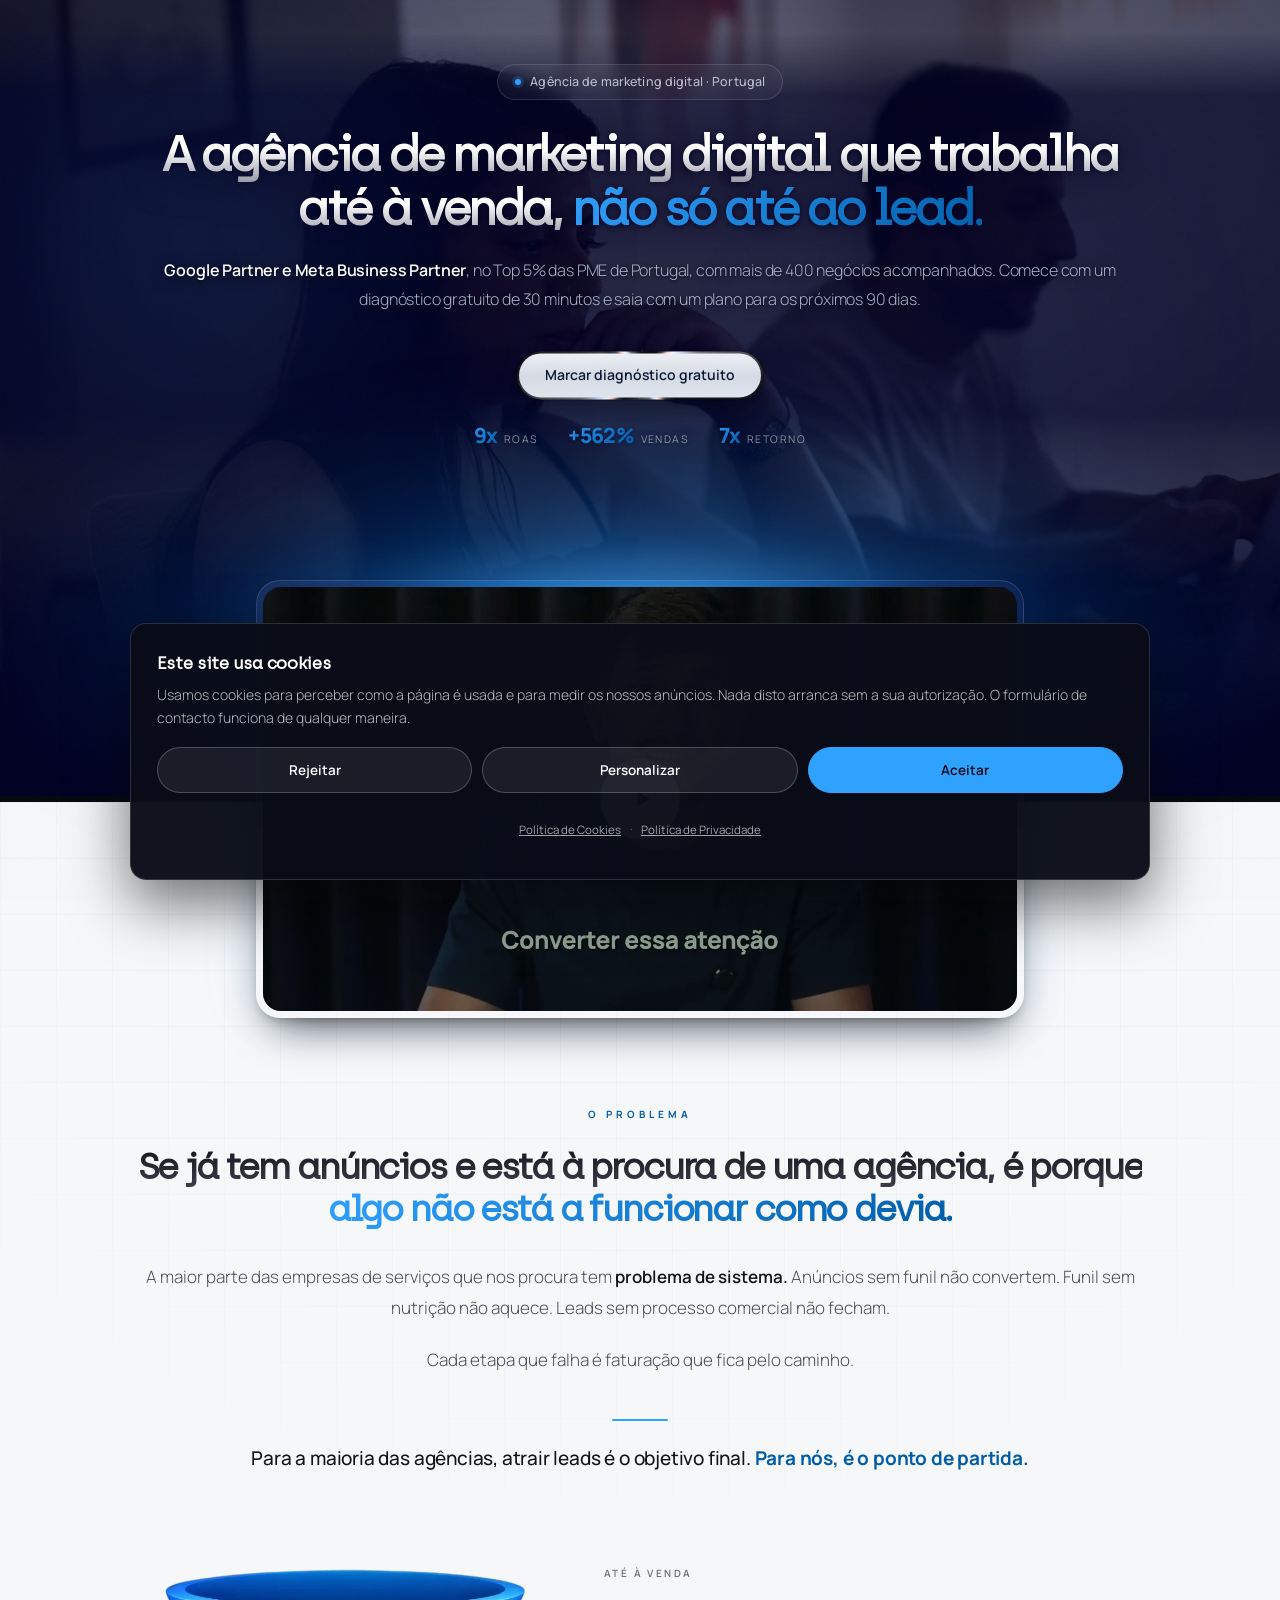
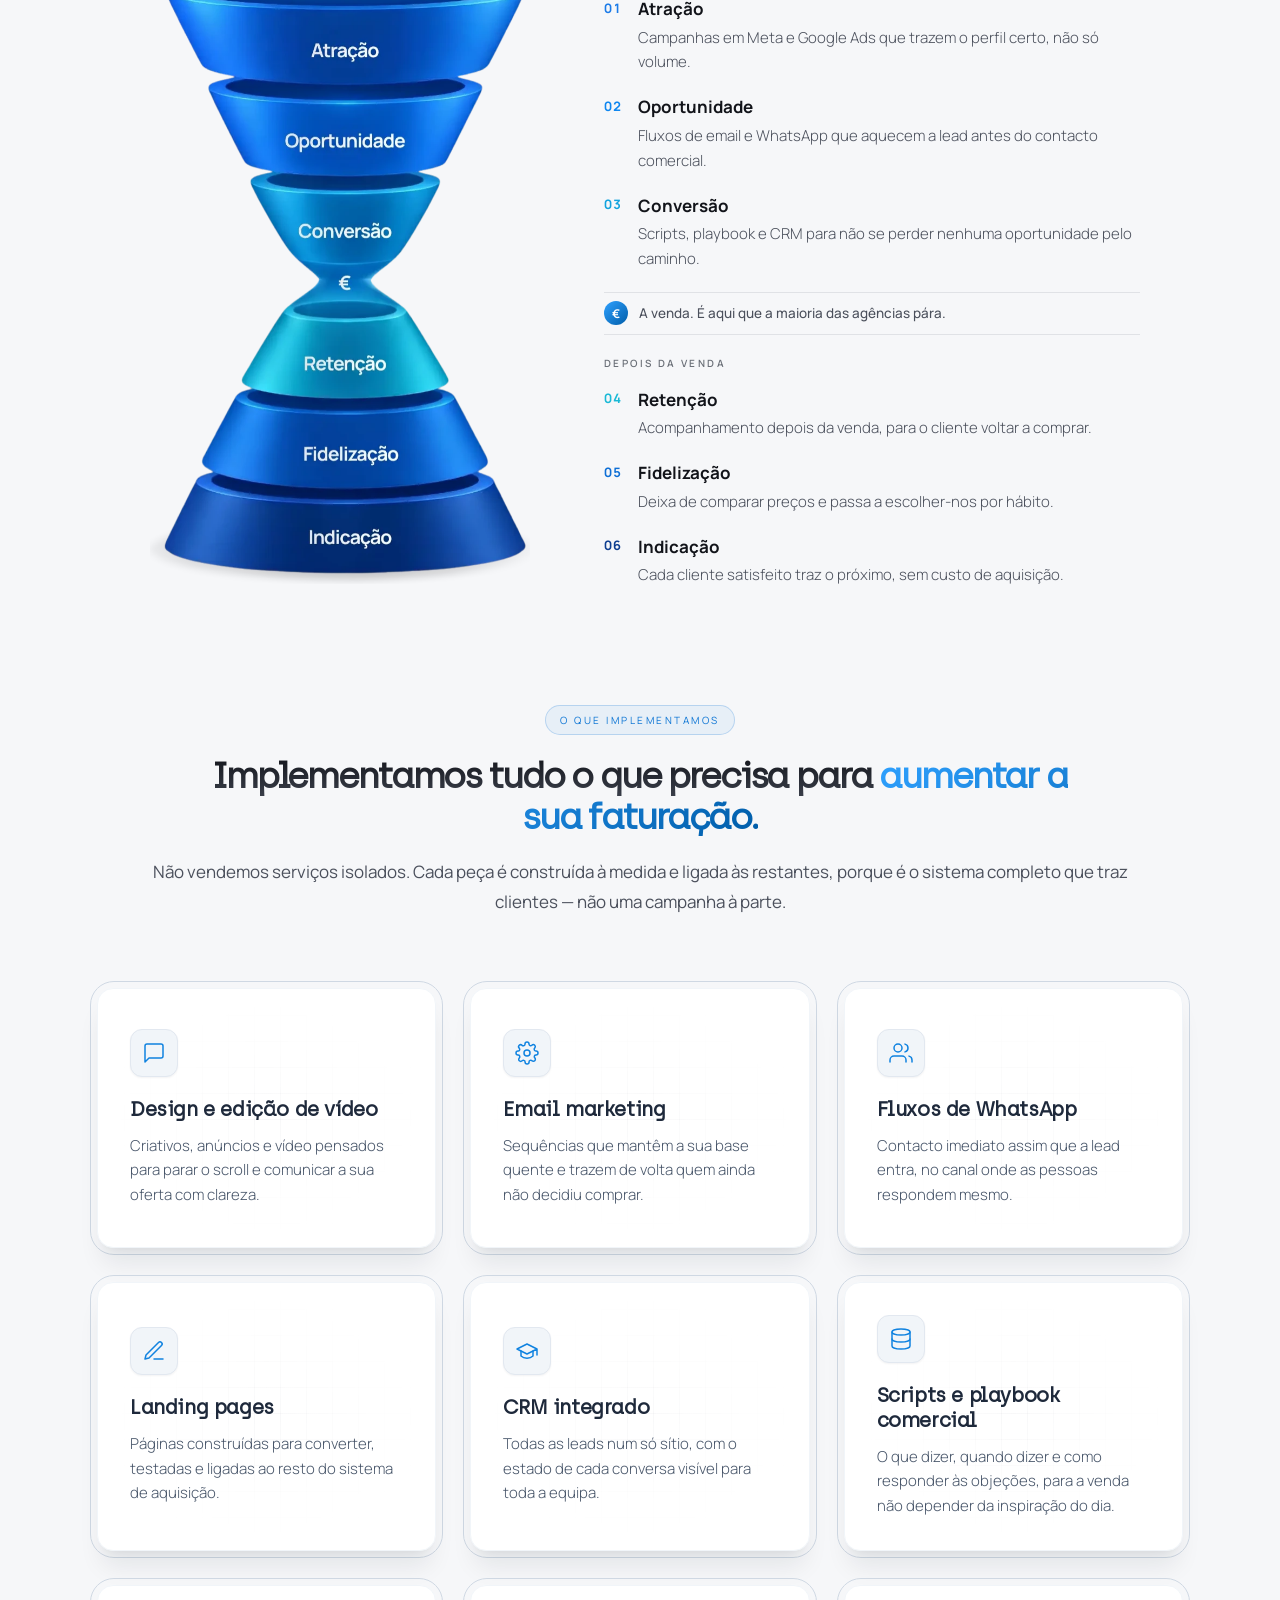
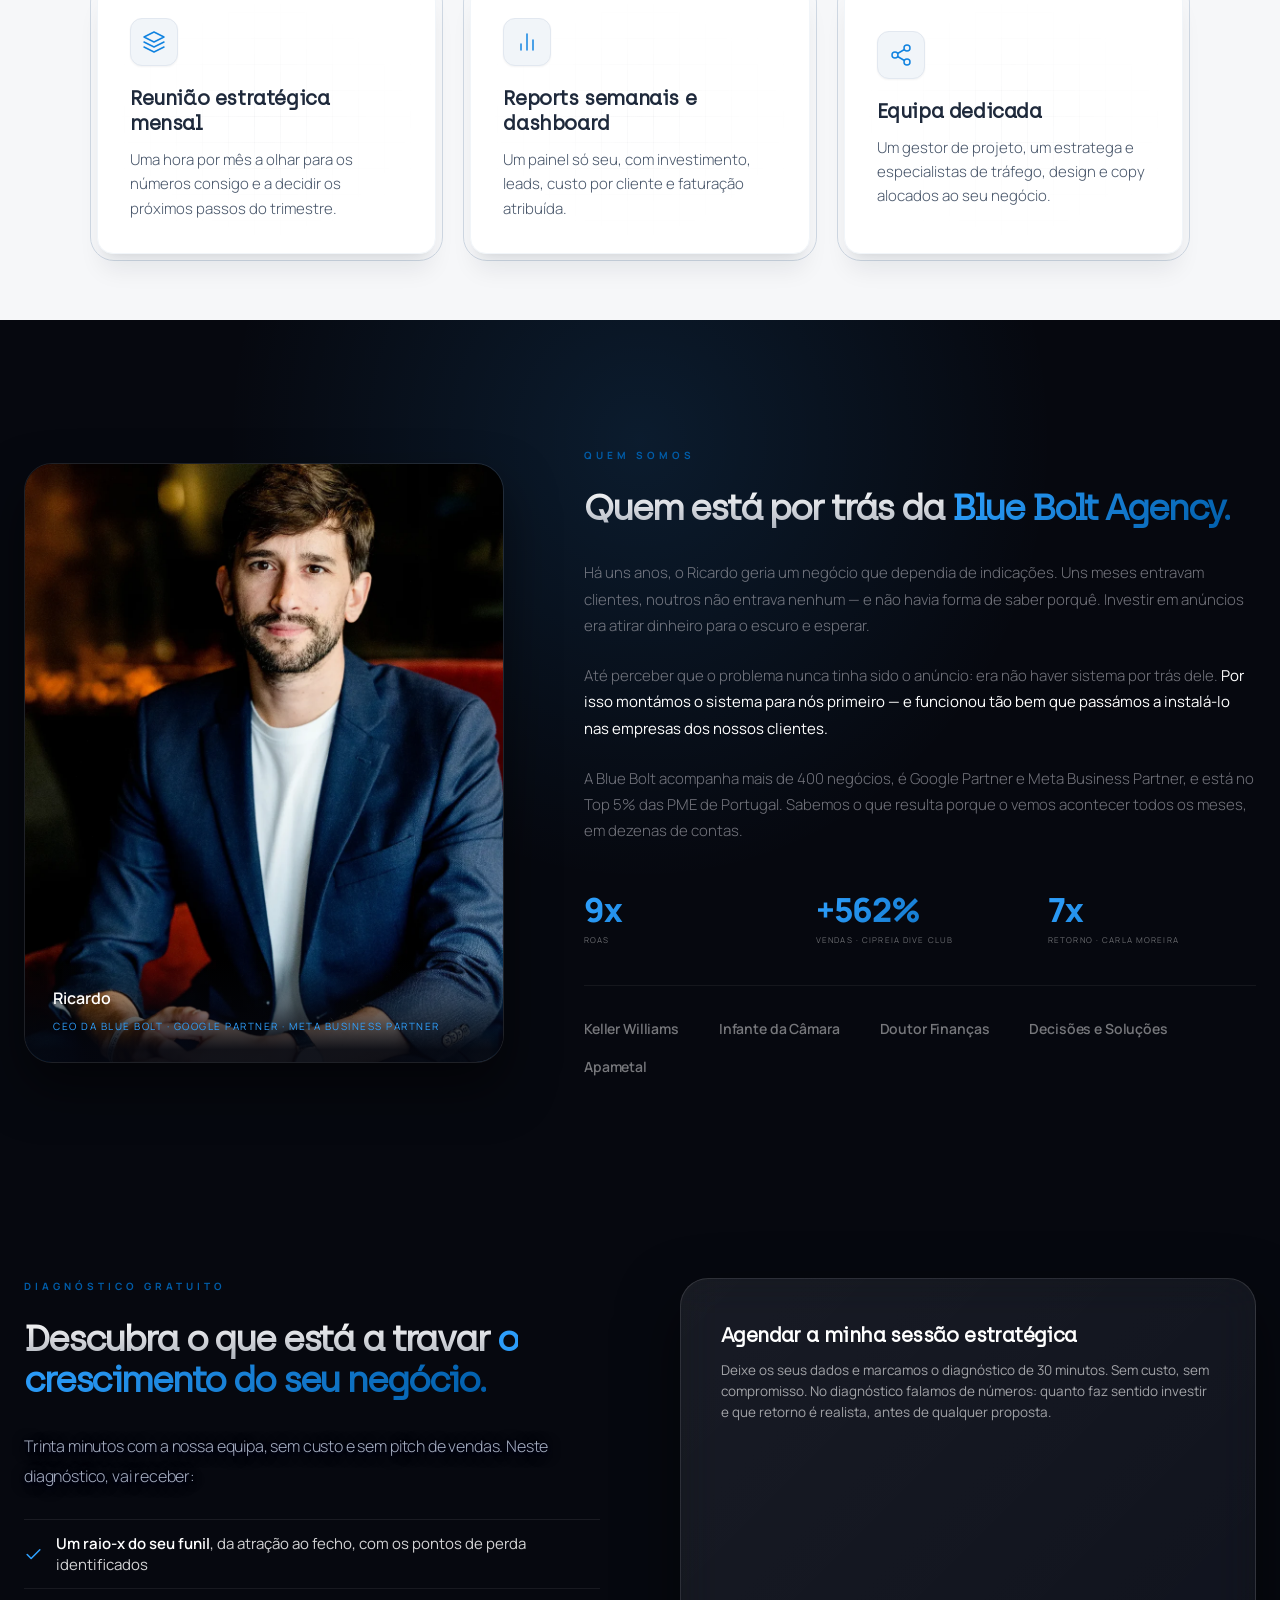
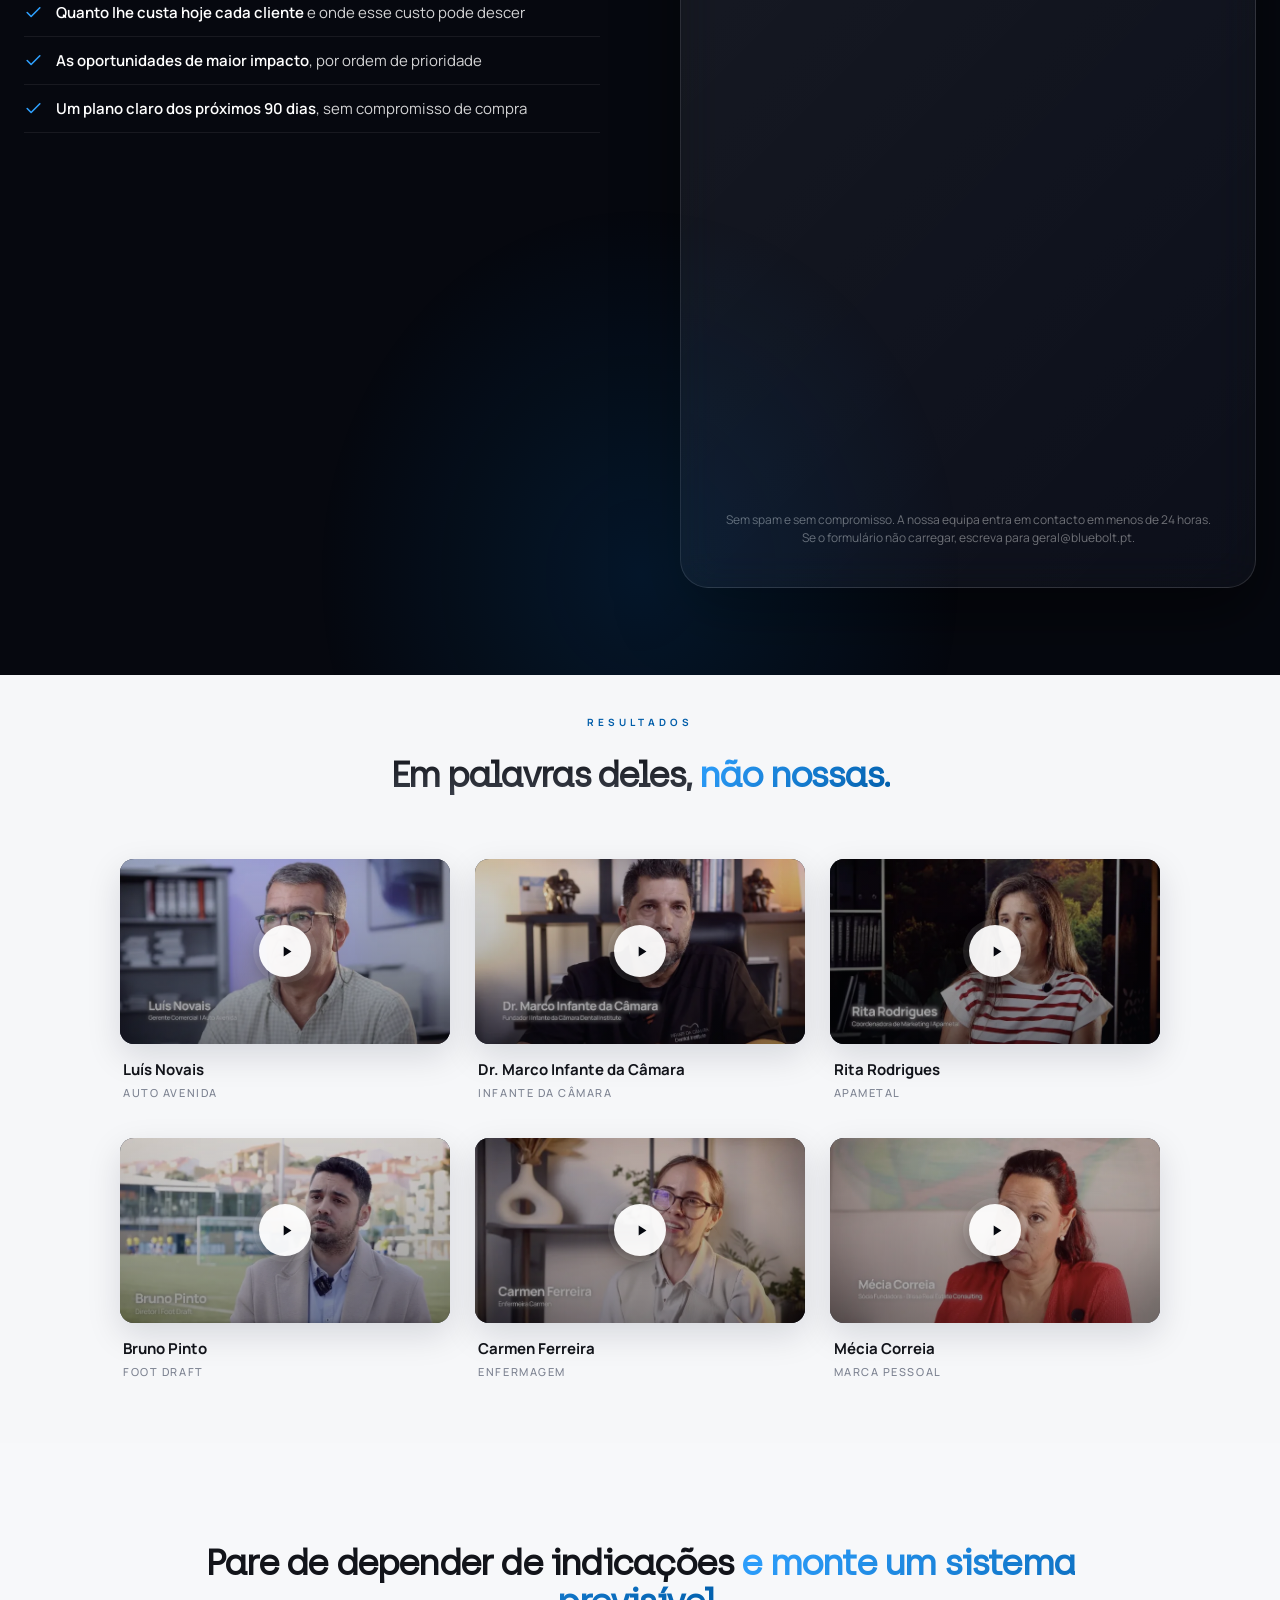
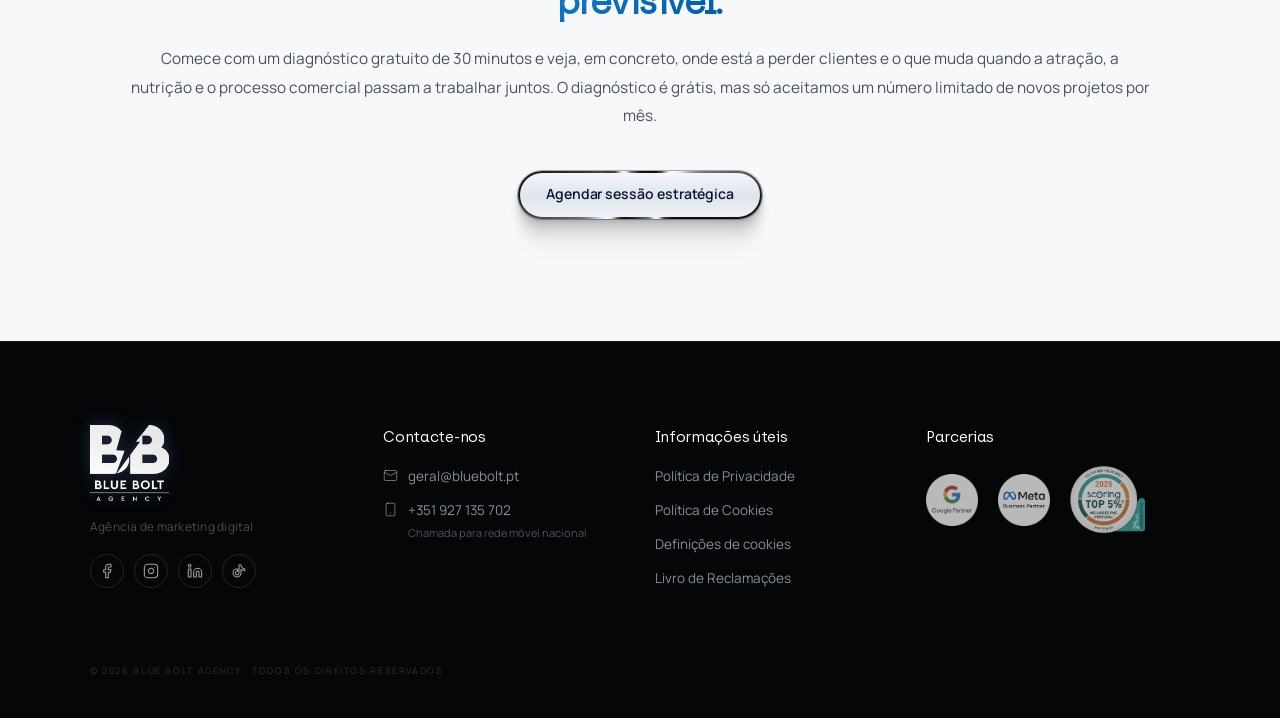
<file: lp-v2/google/index.html>
<!DOCTYPE html>
<html lang="pt-PT" data-canal="google">
<head>
  <meta charset="UTF-8">
  <meta name="viewport" content="width=device-width, initial-scale=1.0">
  <link rel="icon" type="image/png" sizes="32x32" href="../img/favicon-32.png">
  <link rel="icon" type="image/png" sizes="512x512" href="../img/favicon-512.png">
  <link rel="apple-touch-icon" href="../img/apple-touch-icon.png">
  <meta name="theme-color" content="#000122">

  <!-- ===== TRACKING E ANALYTICS =====
       Substituir os placeholders pelos IDs reais antes de publicar.
       Esta página não envia dados a lado nenhum enquanto os IDs não forem trocados. ===== -->

  <!-- Google Analytics (GA4) -->
  <!-- Captura de GCLID: guarda o identificador do clique para importacao offline -->
  <script>
  (function(){
    var p = new URLSearchParams(location.search);
    var g = p.get('gclid') || p.get('wbraid') || p.get('gbraid');
    if(g){
      try{ document.cookie = 'bb_gclid=' + g + ';max-age=7776000;path=/;domain=.bluebolt.pt;SameSite=Lax'; }catch(e){}
    }
    window.bbGclid = function(){
      var m = document.cookie.match(/(?:^|;\s*)bb_gclid=([^;]+)/);
      return m ? decodeURIComponent(m[1]) : '';
    };
  })();
  </script>
  <!-- Consent Mode v2: tudo negado ate haver escolha -->
  <script>
  window.dataLayer = window.dataLayer || [];
  function gtag(){dataLayer.push(arguments);}
  (function(){
    var guardado = null;
    try{ guardado = JSON.parse(localStorage.getItem('bb-cookies') || 'null'); }catch(e){}
    var valido = guardado && guardado.v === 1 &&
                 (Date.now() - guardado.quando) < 15552000000;   /* 6 meses */
    var analise   = valido && guardado.analise   ? 'granted' : 'denied';
    var marketing = valido && guardado.marketing ? 'granted' : 'denied';
    gtag('consent', 'default', {
      ad_storage: marketing,
      ad_user_data: marketing,
      ad_personalization: marketing,
      analytics_storage: analise,
      functionality_storage: 'granted',
      security_storage: 'granted',
      wait_for_update: 500
    });
  })();
  </script>
  <script>(function(){try{var u=new URL(location.href);if(!u.searchParams.has('landingpage')){u.searchParams.set('landingpage','Google Ads');history.replaceState(null,'',u);}}catch(e){}})();</script>
  <script>window.dataLayer=window.dataLayer||[];dataLayer.push({canal:'google',canal_nome:'Google Ads'});</script>
  <!-- Google Tag Manager -->
  <script>(function(w,d,s,l,i){w[l]=w[l]||[];w[l].push({'gtm.start':
  new Date().getTime(),event:'gtm.js'});var f=d.getElementsByTagName(s)[0],
  j=d.createElement(s),dl=l!='dataLayer'?'&l='+l:'';j.async=true;j.src=
  'https://www.googletagmanager.com/gtm.js?id='+i+dl;f.parentNode.insertBefore(j,f);
  })(window,document,'script','dataLayer','GTM-WG4ZH4LF');</script>
  <!-- End Google Tag Manager -->
  <!-- Google Tag Manager -->
  <script>(function(w,d,s,l,i){w[l]=w[l]||[];w[l].push({'gtm.start':
  new Date().getTime(),event:'gtm.js'});var f=d.getElementsByTagName(s)[0],
  j=d.createElement(s),dl=l!='dataLayer'?'&l='+l:'';j.async=true;j.src=
  'https://www.googletagmanager.com/gtm.js?id='+i+dl;f.parentNode.insertBefore(j,f);
  })(window,document,'script','dataLayer','GTM-KNN9N786');</script>
  <!-- End Google Tag Manager -->

  <!-- Meta Pixel: so carrega com consentimento de marketing -->
  <script>
  window.carregarPixel = function(){
    if(window.fbq) return;
    !function(f,b,e,v,n,t,s)
    {if(f.fbq)return;n=f.fbq=function(){n.callMethod?
    n.callMethod.apply(n,arguments):n.queue.push(arguments)};
    if(!f._fbq)f._fbq=n;n.push=n;n.loaded=!0;n.version='2.0';
    n.queue=[];t=b.createElement(e);t.async=!0;
    t.src=v;s=b.getElementsByTagName(e)[0];
    s.parentNode.insertBefore(t,s)}(window, document,'script',
    'https://connect.facebook.net/en_US/fbevents.js');
    fbq('init', '260575891666892');
    fbq('track', 'PageView');
  };
  </script>

  <!-- Google Search Console — verificação por meta tag -->
  <meta name="google-site-verification" content="GOOGLE_SITE_VERIFICATION_CODE">

  <!-- ===== FIM TRACKING E ANALYTICS ===== -->

  <!-- SEO primário -->
  <title>Agência de marketing digital que trabalha até à venda | Blue Bolt Agency</title>
  <meta name="description" content="Agência de marketing digital, Google Partner e Meta Business Partner. Anúncios, funil e processo comercial numa só equipa, até à venda. Diagnóstico gratuito de 30 minutos.">
  <meta name="keywords" content="agência de marketing digital, geração de leads, tráfego pago, Google Ads, Meta Ads, funil de vendas, aquisição de clientes, Blue Bolt, Blue Bolt Agency">
  <meta name="author" content="Blue Bolt Agency">
  <meta name="robots" content="noindex, nofollow">
  <link rel="canonical" href="https://sessaoestrategica.bluebolt.pt/google/">

  <!-- Open Graph (Facebook, WhatsApp, LinkedIn) -->
  <meta property="og:type" content="website">
  <meta property="og:title" content="Agência de marketing digital que trabalha até à venda | Blue Bolt Agency">
  <meta property="og:description" content="Agência de marketing digital, Google Partner e Meta Business Partner. Anúncios, funil e processo comercial numa só equipa, até à venda. Diagnóstico gratuito de 30 minutos.">
  <meta property="og:image" content="https://bluebolt.pt/ai/og-image.png">
  <meta property="og:image:width" content="1200">
  <meta property="og:image:height" content="630">
  <meta property="og:url" content="https://sessaoestrategica.bluebolt.pt/google/">
  <meta property="og:locale" content="pt_PT">
  <meta property="og:site_name" content="Blue Bolt Agency">

  <!-- Twitter Card -->
  <meta name="twitter:card" content="summary_large_image">
  <meta name="twitter:title" content="Aumente a sua faturação com um sistema previsível | Blue Bolt Agency">
  <meta name="twitter:description" content="O sistema completo que transforma anúncios em clientes: atração, nutrição e processo comercial. Diagnóstico gratuito de 30 minutos.">
  <meta name="twitter:image" content="https://bluebolt.pt/ai/og-image.png">

  <!-- JSON-LD Structured Data -->
  <script type="application/ld+json">
  {
    "@context": "https://schema.org",
    "@type": "Organization",
    "name": "Blue Bolt Agency",
    "description": "A Blue Bolt Agency constrói sistemas previsíveis de aquisição de clientes: atração com tráfego pago, nutrição por email e WhatsApp, processo comercial e medição de resultados. Agência Google Partner e Meta Business Partner.",
    "url": "https://bluebolt.pt",
    "email": "geral@bluebolt.pt",
    "knowsAbout": ["Marketing Digital", "Tráfego Pago", "Google Ads", "Meta Ads", "Geração de Leads", "Funis de Aquisição de Clientes"],
    "areaServed": "PT"
  }
  </script>

  <link rel="preconnect" href="https://fonts.googleapis.com">
  <link rel="preconnect" href="https://fonts.gstatic.com" crossorigin>
  <link href="https://fonts.googleapis.com/css2?family=Inter:wght@300;400;500;600;700&family=Manrope:wght@300;400;500;600;700;800&display=swap" rel="stylesheet">
  <script src="https://cdnjs.cloudflare.com/ajax/libs/gsap/3.12.2/gsap.min.js"></script>
  <link rel="stylesheet" href="../assets/bluebolt-ai-shared.css">
<style>
@font-face{
  font-family:'Archia';
  src:url('../archia-regular.woff2') format('woff2'),
      url('../archia-regular.woff') format('woff');
  font-weight:400;font-style:normal;font-display:swap;
}
/* ══ RESET & BASE ══ */
*,*::before,*::after{box-sizing:border-box;margin:0;padding:0}
html{scroll-behavior:smooth}

:root{
  --accent:#005da9;
  --accent-light:#2fa1ff;
  --brand-grad:linear-gradient(135deg,#2fa1ff 0%,#005da9 100%);
  --brand-grad-text:linear-gradient(135deg,#2fa1ff 0%,#005da9 100%);
  --accent-glow:rgba(47,161,255,.18);
  --bg:#06080f;
  --surface:rgba(255,255,255,.04);
  --border:rgba(255,255,255,.07);
  --border-bright:rgba(255,255,255,.14);
  --text-muted:rgba(161,161,170,.6);
}

body{
  background:var(--bg);color:#fff;
  font-family:'Manrope',sans-serif;
  font-size:16px;line-height:1.6;
  overflow-x:hidden;
  -webkit-font-smoothing:antialiased;
}

/* Grain texture — fixed, pointer-events-none, não scroll */
body::after{
  content:'';
  position:fixed;inset:0;z-index:999;
  pointer-events:none;
  opacity:.028;
  background-image:url("data:image/svg+xml,%3Csvg viewBox='0 0 256 256' xmlns='http://www.w3.org/2000/svg'%3E%3Cfilter id='n'%3E%3CfeTurbulence type='fractalNoise' baseFrequency='.9' numOctaves='4' stitchTiles='stitch'/%3E%3C/filter%3E%3Crect width='100%25' height='100%25' filter='url(%23n)'/%3E%3C/svg%3E");
  background-size:200px 200px;
}

img{display:block;max-width:100%;object-fit:cover}
a{text-decoration:none;color:inherit}

::-webkit-scrollbar{width:2px}
::-webkit-scrollbar-track{background:var(--bg)}
::-webkit-scrollbar-thumb{background:var(--accent);border-radius:2px}

/* ══ GLASS UTILITY ══ */
.glass{
  background:linear-gradient(135deg,rgba(255,255,255,.08),rgba(255,255,255,.03));
  backdrop-filter:blur(20px) saturate(160%);
  -webkit-backdrop-filter:blur(20px) saturate(160%);
  border:1px solid var(--border-bright);
  box-shadow:
    inset 0 1px 0 rgba(255,255,255,.1),
    inset 0 -1px 0 rgba(255,255,255,.04),
    0 8px 32px rgba(0,0,0,.32);
}

@media(prefers-reduced-transparency:reduce){
  .glass{background:rgba(10,12,20,.95);backdrop-filter:none;-webkit-backdrop-filter:none}
}

/* ══ NAV ══ */
#nav{
  position:fixed;top:0;left:0;right:0;z-index:300;
  background:rgba(180,190,210,.10);
  backdrop-filter:blur(28px) saturate(180%) brightness(1.15);
  -webkit-backdrop-filter:blur(28px) saturate(180%) brightness(1.15);
  border-bottom:1px solid rgba(255,255,255,.12);
  box-shadow:0 1px 0 rgba(255,255,255,.06),inset 0 1px 0 rgba(255,255,255,.08);
  transform:translateY(-100%);
  opacity:0;
  transition:transform .4s cubic-bezier(.16,1,.3,1), opacity .35s ease, background .3s ease, border-color .3s ease;
}
#nav.nav-visible{
  transform:translateY(0);
  opacity:1;
}
/* Quando a nav fica sobreposta ao bloco de fundo claro (CTA final + Blog) */
#nav.nav-on-light{
  background:rgba(255,255,255,.75);
  border-bottom-color:rgba(10,15,35,.08);
  box-shadow:0 1px 0 rgba(10,15,35,.04);
}
#nav.nav-on-light .nav-logo-img{filter:brightness(0)}
#nav.nav-on-light .nav-logo-txt{color:#12141a}
#nav.nav-on-light .nav-logo-txt b{color:var(--accent)}
#nav.nav-on-light .nav-links a{color:#4b505c}
#nav.nav-on-light .nav-links a:hover,
#nav.nav-on-light .nav-links a.active{color:#12141a}
#nav.nav-on-light .nav-cta{background:#12141a;color:#fff}
#nav.nav-on-light .nav-cta:hover{background:var(--brand-grad);color:#fff}
#nav.nav-on-light .burger span{background:#12141a}
.nav-inner{
  max-width:1280px;margin:0 auto;
  height:72px;
  display:flex;align-items:center;justify-content:space-between;
  padding:0 2.5rem;
}

.nav-logo{display:flex;flex-direction:column;gap:2px;line-height:1}
.nav-logo-name{
  font-family:'Manrope',sans-serif;
  font-size:15px;font-weight:700;letter-spacing:-.02em;color:#fff;
}
.nav-logo-name span{color:var(--accent)}
.nav-logo-sub{
  font-family:'Manrope',sans-serif;
  font-size:7px;font-weight:400;
  letter-spacing:.28em;text-transform:uppercase;
  background:var(--brand-grad);-webkit-background-clip:text;-webkit-text-fill-color:transparent;background-clip:text;
}

.nav-links{
  display:flex;align-items:center;gap:2.25rem;list-style:none;
}
.nav-links a{
  font-family:'Manrope',sans-serif;
  font-size:10px;font-weight:500;
  letter-spacing:.18em;text-transform:uppercase;
  color:rgba(255,255,255,.45);
  transition:color .2s;
  position:relative;
}
.nav-links a::after{
  content:'';position:absolute;left:0;bottom:-2px;
  width:0;height:1px;background:var(--accent);
  transition:width .25s ease;
}
.nav-links a:hover{color:#fff}
.nav-links a:hover::after{width:100%}

.nav-cta{
  font-family:'Manrope',sans-serif;
  font-size:10px;font-weight:700;
  letter-spacing:.12em;text-transform:uppercase;
  background:#fff;color:#06080f;
  padding:7px 22px;border-radius:9999px;
  transition:background .2s,color .2s,transform .15s;
  box-shadow:0 2px 12px rgba(0,0,0,.3);
}
.nav-cta:hover{background:var(--brand-grad);color:#fff;transform:scale(1.03)}

.burger{
  display:none;flex-direction:column;gap:5px;
  cursor:pointer;background:none;border:none;padding:4px;
}
.burger span{display:block;width:22px;height:1.5px;background:#fff;transition:.3s}
.burger.open span:nth-child(1){transform:translateY(6.5px) rotate(45deg)}
.burger.open span:nth-child(2){opacity:0}
.burger.open span:nth-child(3){transform:translateY(-6.5px) rotate(-45deg)}

.mnav{
  display:none;position:fixed;inset:0;z-index:299;
  background:rgba(6,8,15,.97);
  backdrop-filter:blur(24px);
  flex-direction:column;
  align-items:center;justify-content:center;gap:2.5rem;
}
.mnav.open{display:flex}
.mnav a{font-family:'Manrope',sans-serif;font-size:2rem;font-weight:700;color:rgba(255,255,255,.7)}
.mnav a:hover{color:var(--accent)}

/* ══ HERO WRAP ══ */
.hero-wrap{
  position:relative;
  width:100%;min-height:auto;
  background:var(--bg);
  overflow:hidden;
  display:flex;flex-direction:column;
}

/* Glow orbs animados */
.hero-orb{
  position:absolute;
  border-radius:50%;
  pointer-events:none;
  filter:blur(100px);
  will-change:opacity;
}
.hero-orb-1{
  width:60vw;height:60vw;max-width:640px;max-height:640px;
  background:radial-gradient(circle,rgba(26,92,184,.22) 0%,transparent 70%);
  top:-10%;left:-10%;
  animation:orb-drift 9s ease-in-out infinite;
  z-index:1;
}
.hero-orb-2{
  width:40vw;height:40vw;max-width:480px;max-height:480px;
  background:radial-gradient(circle,rgba(26,92,184,.1) 0%,transparent 70%);
  bottom:0;left:30%;
  animation:orb-drift 13s ease-in-out infinite reverse;
  z-index:1;
}
.hero-orb-3{
  width:30vw;height:30vw;max-width:360px;max-height:360px;
  background:radial-gradient(circle,rgba(60,130,220,.08) 0%,transparent 70%);
  top:20%;right:10%;
  animation:orb-drift 11s ease-in-out infinite 2s;
  z-index:1;
}
@keyframes orb-drift{
  0%,100%{transform:translate(0,0) scale(1);opacity:.7}
  33%{transform:translate(3%,4%) scale(1.06);opacity:1}
  66%{transform:translate(-2%,2%) scale(.96);opacity:.8}
}
@media(prefers-reduced-motion:reduce){
  .hero-orb{animation:none}
}

/* Foto hero */
.hero-wrap picture{
  position:absolute;
  top:0;right:0;bottom:0;
  width:65%;
  height:100%;
  z-index:2;
}
.hero-bg-photo{
  position:absolute;
  top:0;right:0;bottom:0;
  width:100%;
  height:100%;
  object-fit:cover;
  object-position:left top;
  z-index:2;
}

/* Tint azul sobre a foto — desativado */
.hero-photo-tint{
  display:none;
  position:absolute;
  top:0;right:0;bottom:0;
  width:56%;
  z-index:3;
  background:linear-gradient(160deg,
    rgba(26,92,184,.18) 0%,
    rgba(10,30,80,.28) 100%
  );
  mix-blend-mode:color;
  pointer-events:none;
}

/* Grain específico sobre a foto — desativado */
.hero-photo-grain{
  display:none;
  position:absolute;
  top:0;right:0;bottom:0;
  width:56%;
  z-index:4;
  pointer-events:none;
  opacity:.22;
  background-image:url("data:image/svg+xml,%3Csvg viewBox='0 0 200 200' xmlns='http://www.w3.org/2000/svg'%3E%3Cfilter id='n'%3E%3CfeTurbulence type='fractalNoise' baseFrequency='.85' numOctaves='4' stitchTiles='stitch'/%3E%3C/filter%3E%3Crect width='100%25' height='100%25' filter='url(%23n)'/%3E%3C/svg%3E");
  background-size:180px 180px;
  mix-blend-mode:overlay;
}

/* Overlays */
.hero-overlay-dark{
  position:absolute;inset:0;z-index:3;
  background:
    linear-gradient(to right,
      var(--bg) 0%,
      rgba(6,8,15,1) 28%,
      rgba(6,8,15,.95) 40%,
      rgba(6,8,15,.75) 52%,
      rgba(6,8,15,.40) 64%,
      rgba(6,8,15,.12) 76%,
      transparent 88%
    ),
    linear-gradient(to right,
      rgba(6,8,15,.8) 0%,
      rgba(6,8,15,.55) 35%,
      transparent 60%
    );
}
.hero-overlay-top{ display:none; }
.hero-overlay-bottom{
  position:absolute;bottom:0;left:0;right:0;
  height:200px;z-index:4;
  background:linear-gradient(to top,var(--bg) 0%,transparent 100%);
  pointer-events:none;
}
/* Blur frosted — mobile only */
.hero-blur-band{display:none;}
@media(max-width:640px){
  .hero-blur-band{
    display:block;
    position:absolute;
    bottom:0;left:0;right:0;
    height:180px;
    z-index:5;
    backdrop-filter:blur(18px);
    -webkit-backdrop-filter:blur(18px);
    pointer-events:none;
    /* máscara: opaco em baixo, transparente em cima */
    -webkit-mask-image:linear-gradient(to top,black 0%,black 35%,transparent 100%);
    mask-image:linear-gradient(to top,black 0%,black 35%,transparent 100%);
  }
}

/* Hero section */
#hero{
  position:relative;
  padding:8rem 1.5rem 5rem;
  z-index:10;
  flex:1;
  display:flex;align-items:center;
}
.hero-inner{
  max-width:900px;margin:0 auto;width:100%;
  padding:0 2rem;
  display:flex;flex-direction:column;
  align-items:flex-start;
  gap:0;
}
.hero-content{
  display:flex;flex-direction:column;
  align-items:flex-start;text-align:left;
  width:100%;
}

/* Badge */
.badge-mobile{ display:none; }
.badge-desktop{ display:inline; }
@media(max-width:640px){
  .badge-desktop{ display:none; }
  .badge-mobile{ display:inline; }
}
.hero-badge{
  display:inline-flex;align-items:center;gap:.5rem;
  font-family:'Manrope',sans-serif;
  font-size:8px;font-weight:500;
  letter-spacing:.3em;text-transform:uppercase;
  color:rgba(255,255,255,.5);
  background:rgba(255,255,255,.06);
  border:1px solid rgba(255,255,255,.1);
  border-radius:9999px;
  padding:7px 18px;
  margin-bottom:2rem;
  backdrop-filter:blur(8px);
}
.hero-badge-dot{
  width:5px;height:5px;border-radius:50%;
  background:var(--accent);
  box-shadow:0 0 6px var(--accent);
  flex-shrink:0;
}

/* H1 */
.hero-h1{
  font-family:'Archia',sans-serif;
  font-size:clamp(22px,2.8vw,40px);
  font-weight:600;
  max-width:460px;
  line-height:1.15;
  letter-spacing:-.06em;
  margin-bottom:1.5rem;
}
.hero-h1 .t1{
  background:linear-gradient(to bottom,#ffffff 0%,rgba(210,215,225,.82) 100%);
  -webkit-background-clip:text;
  -webkit-text-fill-color:transparent;
  background-clip:text;
}
.hero-h1 .t2{
  font-family:'Archia',sans-serif;
  font-weight:600;
  font-size:1em;
  background:linear-gradient(135deg,#2fa1ff 0%,#005da9 100%);
  -webkit-background-clip:text;
  -webkit-text-fill-color:transparent;
  background-clip:text;
  display:inline;
}

/* Sub */
.hero-sub{
  font-family:'Manrope',sans-serif;
  font-size:16px;font-weight:300;
  line-height:1.75;letter-spacing:-.01em;
  color:rgba(161,161,170,.7);
  max-width:420px;
  margin-bottom:2.5rem;
}

/* CTAs */
.hero-ctas{
  display:flex;flex-wrap:wrap;
  align-items:center;justify-content:center;
  gap:1rem;
  margin-bottom:3rem;
}

.btn-primary{
  display:inline-flex;align-items:center;gap:.65rem;
  font-family:'Manrope',sans-serif;
  font-size:13px;font-weight:700;
  background:#fff;color:#06080f;
  padding:12px 36px;border-radius:9999px;
  box-shadow:0 0 0 1px rgba(255,255,255,.1),0 16px 40px rgba(0,0,0,.5);
  transition:transform .15s,background .2s,color .2s,box-shadow .2s;
  white-space:nowrap;
}
.btn-primary:hover{
  background:var(--brand-grad);color:#fff;
  transform:translateY(-1px);
  box-shadow:0 0 0 1px rgba(47,161,255,.35),0 16px 40px rgba(0,93,169,.3);
}
.btn-primary svg{transition:transform .2s}
.btn-primary:hover svg{transform:translateX(3px)}

.btn-secondary{
  display:inline-flex;align-items:center;justify-content:center;
  font-family:'Manrope',sans-serif;
  font-size:13px;font-weight:500;
  color:rgba(255,255,255,.6);
  padding:12px 36px;border-radius:9999px;
  border:1px solid rgba(255,255,255,.12);
  background:rgba(255,255,255,.04);
  backdrop-filter:blur(8px);
  transition:background .2s,color .2s,border-color .2s,transform .15s;
  white-space:nowrap;
}
.btn-secondary:hover{
  background:rgba(255,255,255,.08);
  color:#fff;border-color:rgba(255,255,255,.2);
  transform:translateY(-1px);
}

/* Trust strip marquee */
.hero-trust-strip{
  width:100%;
  padding-top:2rem;
  border-top:1px solid rgba(255,255,255,.06);
  overflow:hidden;
  -webkit-mask-image:linear-gradient(to right,transparent 0%,#000 12%,#000 88%,transparent 100%);
  mask-image:linear-gradient(to right,transparent 0%,#000 12%,#000 88%,transparent 100%);
}
.trust-strip-track{
  display:flex;
  width:max-content;
  animation:marquee 32s linear infinite;
}
.trust-strip-track:hover{animation-play-state:paused}
@keyframes marquee{
  from{transform:translateX(0)}
  to{transform:translateX(-50%)}
}
@media(prefers-reduced-motion:reduce){
  .trust-strip-track{animation:none}
}
.trust-strip-items{
  display:flex;align-items:center;gap:1.75rem;
  padding-right:1.75rem;
  opacity:.35;
}
.trust-strip-items span{
  font-family:'Manrope',sans-serif;
  font-size:10px;font-weight:600;
  letter-spacing:.12em;text-transform:uppercase;
  color:#fff;white-space:nowrap;
}
.trust-dot{
  width:3px;height:3px;border-radius:50%;
  background:rgba(255,255,255,.3);
  flex-shrink:0;
  display:inline-block;
}

/* Stat card flutuante — escondida no modo centrado (sem foto lateral) */
.hero-stat-card{display:none}

/* ══════════════════════════════
   QUEM É — estrutura exata P&P About
══════════════════════════════ */
#quem{
  position:relative;
  padding:6rem 1.5rem 10rem;
  overflow:hidden;
  background:var(--bg);
  z-index:10;
}
#quem::before{
  content:'';position:absolute;inset:0;z-index:0;pointer-events:none;
  background-image:
    linear-gradient(rgba(255,255,255,.02) 1px, transparent 1px),
    linear-gradient(90deg, rgba(255,255,255,.02) 1px, transparent 1px);
  background-size:56px 56px;
  -webkit-mask-image:radial-gradient(95% 75% at 50% -5%, #000 0%, transparent 80%);
  mask-image:radial-gradient(95% 75% at 50% -5%, #000 0%, transparent 80%);
}
#quem .quem-inner{position:relative;z-index:1}
.quem-inner{
  max-width:80rem;margin:0 auto;
  display:grid;
  grid-template-columns:5fr 7fr;
  gap:6rem;
  align-items:center;
}

/* Coluna esquerda — card foto com stats */
.quem-img-wrap{
  position:relative;
}
.quem-img-glow{
  position:absolute;inset:-1rem;
  background:rgba(26,92,184,.05);
  border-radius:40px;
  filter:blur(40px);
  pointer-events:none;
}
.quem-img-card{
  position:relative;
  aspect-ratio:4/5;
  border-radius:32px;
  overflow:hidden;
  border:1px solid rgba(255,255,255,.1);
  background:rgba(255,255,255,.05);
  box-shadow:0 25px 50px rgba(0,0,0,.5);
}
.quem-img-card img{
  width:100%;height:100%;
  object-fit:cover;object-position:top center;
  display:block;
  transition:transform .7s ease;
}
.quem-img-card:hover img{transform:scale(1.05)}

/* Stats dentro do card — sobre vinheta escura */
.quem-img-card::after{
  content:'';
  position:absolute;bottom:0;left:0;right:0;
  height:46%;
  background:linear-gradient(to top,
    rgba(4,6,14,.92) 0%,
    rgba(4,6,14,.60) 50%,
    transparent 100%
  );
  z-index:3;
  pointer-events:none;
  border-radius:0 0 32px 32px;
}
.quem-stats{
  position:absolute;bottom:5rem;left:50%;right:auto;
  transform:translateX(-50%);
  display:flex;
  width:90%;
  justify-content:center;
  gap:10px;
  z-index:4;
}
.quem-stat{
  flex:1;
  display:flex;flex-direction:column;
  align-items:center;
  gap:5px;
  position:relative;
}
.quem-stat-num{
  font-family:'Manrope',sans-serif;
  font-size:clamp(28px,2.8vw,42px);
  font-weight:800;
  letter-spacing:-.04em;
  line-height:1;
  background:linear-gradient(to bottom,#fff 0%,rgba(210,220,255,.72) 100%);
  -webkit-background-clip:text;
  -webkit-text-fill-color:transparent;
  background-clip:text;
}
.quem-stat-label{
  font-family:'Manrope',sans-serif;
  font-size:7.5px;font-weight:400;
  letter-spacing:.18em;text-transform:uppercase;
  color:rgba(255,255,255,.32);
  white-space:nowrap;
}

/* Glow canto — exato P&P */
.quem-corner-glow{
  position:absolute;top:-2.5rem;right:-2.5rem;
  width:8rem;height:8rem;
  background:rgba(26,92,184,.2);
  filter:blur(48px);
  border-radius:50%;
  pointer-events:none;
}

/* Coluna direita — bio */
.quem-eyebrow{
  font-family:'Manrope',sans-serif;
  font-size:10px;font-weight:700;
  letter-spacing:.4em;text-transform:uppercase;
  color:var(--accent);
  margin-bottom:1.5rem;
}
/* ══ SISTEMA DE TÍTULOS — padrão global ══ */
.heading-gradient{
  background:linear-gradient(to bottom,#ffffff 0%,rgba(210,215,225,.82) 100%);
  -webkit-background-clip:text;
  -webkit-text-fill-color:transparent;
  background-clip:text;
}
.heading-accent{
  background:linear-gradient(135deg,#2fa1ff 0%,#005da9 100%);
  -webkit-background-clip:text;
  -webkit-text-fill-color:transparent;
  background-clip:text;
}

.quem-h2{
  font-family:'Archia',sans-serif;
  font-size:clamp(22px,2.8vw,40px);
  font-weight:600;
  line-height:1.15;
  letter-spacing:-.06em;
  margin-bottom:2rem;
}
.quem-h2 .tg{
  background:linear-gradient(to bottom,#ffffff 0%,rgba(210,215,225,.82) 100%);
  -webkit-background-clip:text;-webkit-text-fill-color:transparent;background-clip:text;
}
.quem-h2 .ta{
  font-style:normal;
  background:linear-gradient(135deg,#2fa1ff 0%,#005da9 100%);
  -webkit-background-clip:text;
  -webkit-text-fill-color:transparent;
  background-clip:text;
}
.quem-bio{
  display:flex;flex-direction:column;gap:1.5rem;
  font-family:'Manrope',sans-serif;
  font-size:15px;font-weight:300;
  line-height:1.75;
  color:rgba(161,161,170,.7);
  margin-bottom:3rem;
}
.quem-bio strong{color:#fff;font-weight:400}

/* Grid credenciais — exato P&P */
.quem-creds{
  display:grid;grid-template-columns:1fr 1fr;
  gap:2.5rem 3rem;
  padding-top:3rem;
  border-top:1px solid rgba(255,255,255,.06);
}
.quem-cred-label{
  font-family:'Manrope',sans-serif;
  font-size:9px;font-weight:700;
  letter-spacing:.25em;text-transform:uppercase;
  background:var(--brand-grad);-webkit-background-clip:text;-webkit-text-fill-color:transparent;background-clip:text;
  margin-bottom:.5rem;
}
.quem-cred-value{
  font-family:'Manrope',sans-serif;
  font-size:14px;font-weight:500;
  color:#fff;letter-spacing:-.01em;
}

/* ══ TRAJETÓRIA ══ */
#trajetoria{
  padding:8rem 0 8rem;
  position:relative;
  overflow:hidden;
}
#trajetoria::before{
  content:'';
  position:absolute;top:0;left:0;right:0;
  height:1px;
  background:linear-gradient(to right,transparent,rgba(255,255,255,.06),transparent);
}
.traj-inner{
  max-width:1100px;margin:0 auto;
  padding:0 2.5rem;
}
.traj-header{
  margin-bottom:5rem;
}
.traj-eyebrow{
  font-family:'Manrope',sans-serif;
  font-size:9px;font-weight:400;
  letter-spacing:.28em;text-transform:uppercase;
  background:var(--brand-grad);-webkit-background-clip:text;-webkit-text-fill-color:transparent;background-clip:text;
  margin-bottom:1rem;
}
.traj-h2{
  font-family:'Archia',sans-serif;
  font-size:clamp(22px,2.8vw,40px);
  font-weight:600;
  letter-spacing:-.06em;
  line-height:1.15;
}
.traj-h2 .tg{
  background:linear-gradient(to bottom,#fff 0%,rgba(210,215,225,.82) 100%);
  -webkit-background-clip:text;-webkit-text-fill-color:transparent;background-clip:text;
}
.traj-h2 .ta{
  background:linear-gradient(135deg,#2fa1ff 0%,#005da9 100%);
  -webkit-background-clip:text;-webkit-text-fill-color:transparent;background-clip:text;
}

/* Linha central */
.traj-list{
  position:relative;
  min-height:400px;
}
/* Trilho estático */
.traj-list::before{
  content:'';
  position:absolute;left:50%;top:0;bottom:0;
  transform:translateX(-50%);
  width:1px;
  background:rgba(255,255,255,.06);
}
/* Linha de progresso dinâmica */
.traj-progress-line{
  position:absolute;left:50%;top:0;
  transform:translateX(-50%);
  width:2px;
  height:0%;
  background:linear-gradient(to bottom,#3b82f6,rgba(26,92,184,.6));
  box-shadow:0 0 12px rgba(59,130,246,.4);
  border-radius:1px;
  transition:height .08s linear;
  z-index:1;
}
/* Dot móvel no fim da linha */
.traj-progress-dot{
  position:absolute;bottom:-5px;left:50%;
  transform:translateX(-50%);
  width:10px;height:10px;
  border-radius:50%;
  background:var(--brand-grad);
  box-shadow:0 0 0 3px rgba(47,161,255,.2),0 0 20px rgba(47,161,255,.6);
}
@keyframes dot-glow{
  0%,100%{box-shadow:0 0 0 3px rgba(59,130,246,.2),0 0 20px rgba(59,130,246,.6)}
  50%{box-shadow:0 0 0 6px rgba(59,130,246,.1),0 0 32px rgba(59,130,246,.4)}
}
.traj-progress-dot{animation:dot-glow 2s ease-in-out infinite}

/* Item: grid 2 colunas */
.traj-item{
  display:grid;
  grid-template-columns:1fr 1fr;
  gap:0 5rem;
  align-items:center;
  margin-bottom:5rem;
  position:relative;
  z-index:2;
  opacity:.2;
  filter:blur(.5px);
  transition:opacity .6s ease, filter .6s ease;
}
.traj-item:last-child{margin-bottom:0}
.traj-item.active{opacity:1;filter:none}

/* Conteúdo e foto — entrada lateral */
.traj-content,.traj-photo-wrap{
  transition:opacity .65s cubic-bezier(.16,1,.3,1),transform .65s cubic-bezier(.16,1,.3,1);
}
.traj-item:nth-child(odd) .traj-content{ transform:translateX(-28px) }
.traj-item:nth-child(odd) .traj-photo-wrap{ transform:translateX(28px) }
.traj-item:nth-child(even) .traj-photo-wrap{ transform:translateX(-28px) }
.traj-item:nth-child(even) .traj-content{ transform:translateX(28px) }
.traj-item.active .traj-content,
.traj-item.active .traj-photo-wrap{ transform:translateX(0) }
.traj-item.active .traj-photo-wrap{ transition-delay:.08s }

/* Foto — moldura de vidro (sem foto: fica transparente, o painel vazado é que marca o espaço) */
.traj-photo-wrap{
  position:relative;
  border-radius:20px;
  padding:0;
  overflow:hidden;
  background:transparent;
}
.traj-photo-wrap img{
  width:100%;
  aspect-ratio:4/3;
  object-fit:cover;
  border-radius:14px;
  display:block;
  transform:scale(1.04);
  transition:transform .8s ease;
}
.traj-photo-wrap:hover img{
  transform:scale(1.07);
}
.traj-item.active .traj-photo-wrap img{
  filter:none;
}

/* Dot estático por item (marcador na linha) */
.traj-item::before{
  content:'';
  position:absolute;
  left:50%;top:50%;
  transform:translate(-50%,-50%);
  width:5px;height:5px;
  border-radius:50%;
  background:rgba(255,255,255,.15);
  z-index:3;
  transition:background .4s ease, box-shadow .4s ease;
}
.traj-item.active::before{
  background:var(--brand-grad);
  box-shadow:0 0 10px rgba(47,161,255,.6);
}

/* Odd: conteúdo esquerda, foto direita */
.traj-item:nth-child(odd) .traj-content{
  grid-column:1;grid-row:1;
  text-align:right;
  padding-right:2.5rem;
}
.traj-item:nth-child(odd) .traj-photo-wrap{
  grid-column:2;grid-row:1;
}

/* Even: foto esquerda, conteúdo direita */
.traj-item:nth-child(even) .traj-photo-wrap{
  grid-column:1;grid-row:1;
}
.traj-item:nth-child(even) .traj-content{
  grid-column:2;grid-row:1;
  text-align:left;
  padding-left:2.5rem;
}

.traj-photo-wrap:hover img{
  transform:scale(1.03);
}

/* Ano */
.traj-year{
  font-family:'Manrope',sans-serif;
  font-size:11px;font-weight:500;
  letter-spacing:.22em;
  background:var(--brand-grad);-webkit-background-clip:text;-webkit-text-fill-color:transparent;background-clip:text;
  margin-bottom:.6rem;
  text-transform:uppercase;
}

/* Tag */
.traj-tag{
  display:inline-block;
  font-family:'Manrope',sans-serif;
  font-size:7.5px;font-weight:600;
  letter-spacing:.18em;text-transform:uppercase;
  color:#2fa1ff;
  border:1px solid rgba(47,161,255,.3);
  border-radius:4px;
  padding:2px 8px;
  margin-bottom:.65rem;
  background:rgba(47,161,255,.06);
}

/* Título */
.traj-title{
  font-family:'Archia',sans-serif;
  font-size:clamp(16px,1.4vw,21px);
  font-weight:400;
  letter-spacing:-.03em;
  line-height:1.2;
  color:#fff;
  margin-bottom:.55rem;
}

/* Desc */
.traj-desc{
  font-family:'Manrope',sans-serif;
  font-size:13px;font-weight:400;
  line-height:1.65;
  color:rgba(161,161,170,.55);
  max-width:380px;
}
.traj-item:nth-child(odd) .traj-desc{
  margin-left:auto;
}

/* Mobile */
@media(max-width:768px){
  .traj-list::before,.traj-progress-line{left:1.5rem;width:2px;transform:translateX(-50%)}
  .traj-item{grid-template-columns:1fr;gap:1rem;padding-left:3.5rem}
  .traj-item::before{left:1.5rem;top:1.5rem;transform:translate(-50%,-50%)}
  .traj-item:nth-child(odd) .traj-content,
  .traj-item:nth-child(even) .traj-content{grid-column:1;grid-row:2;text-align:left;padding:0}
  .traj-item:nth-child(odd) .traj-photo-wrap,
  .traj-item:nth-child(even) .traj-photo-wrap{grid-column:1;grid-row:1;padding:6px}
  .traj-item:nth-child(odd) .traj-desc{margin-left:0}
  .traj-progress-dot{left:50%;transform:translateX(-50%)}
}

/* stubs */
/* ===== BANDEIRAS ===== */
.band-section{
  background:linear-gradient(180deg,#ffffff 0%,#f4f7fc 100%);
  padding:120px 24px;
}
.band-inner{
  max-width:1100px;
  margin:0 auto;
}
.band-header{
  text-align:center;
  margin-bottom:64px;
}
.band-eyebrow{
  display:inline-block;
  font-family:'Manrope',sans-serif;
  font-size:10px;
  letter-spacing:.25em;
  text-transform:uppercase;
  color:#2fa1ff;
  margin-bottom:20px;
  padding:6px 14px;
  border:1px solid rgba(47,161,255,.25);
  border-radius:100px;
  background:rgba(47,161,255,.06);
}
.band-h2{
  font-family:'Archia',sans-serif;
  font-size:clamp(22px,2.8vw,40px);
  font-weight:600;
  line-height:1.15;
  letter-spacing:-.06em;
  margin:0 0 20px;
}
.band-tg{
  background:linear-gradient(to bottom,#0b1220 0%,rgba(30,40,70,.75) 100%);
  -webkit-background-clip:text;-webkit-text-fill-color:transparent;background-clip:text;
}
.band-ta{
  background:var(--brand-grad);
  -webkit-background-clip:text;-webkit-text-fill-color:transparent;background-clip:text;
}
.band-sub{
  font-family:'Manrope',sans-serif;
  font-size:clamp(14px,1.1vw,16px);
  color:#4a5568;
  max-width:500px;
  margin:0 auto;
  line-height:1.7;
}
.band-grid{
  display:grid;
  grid-template-columns:repeat(3,1fr);
  gap:20px;
}

/* ---- Outer wrapper (transparent — só borda) ---- */
.band-card{
  position:relative;
  border-radius:24px;
  border:1px solid rgba(148,163,184,.28);
  padding:8px;
  background:transparent;
  animation:bandFadeUp .55s cubic-bezier(.16,1,.3,1) both;
  animation-delay:var(--delay,0s);
}
@keyframes bandFadeUp{
  from{opacity:0;transform:translateY(20px);}
  to{opacity:1;transform:translateY(0);}
}

/* ---- GlowingEffect — replica exacta do componente React ---- */
.band-glow{
  position:absolute;
  inset:0;
  border-radius:inherit;
  pointer-events:none;
  --active:0;
  --start:0;
  --spread:40;
  --bw:3px;
}
.band-glow::after{
  content:'';
  position:absolute;
  inset:calc(-1 * var(--bw));
  border-radius:inherit;
  border:var(--bw) solid transparent;
  /* fixed gradient = stays put; mask spotlight reveals a slice near the mouse */
  background:
    radial-gradient(circle,             #2fa1ff 10%, transparent 20%),
    radial-gradient(circle at 40% 40%, #005da9  5%, transparent 15%),
    radial-gradient(circle at 60% 60%, #7cc8ff 10%, transparent 20%),
    radial-gradient(circle at 40% 60%, #003d75 10%, transparent 20%),
    repeating-conic-gradient(
      from 236.84deg at 50% 50%,
      #2fa1ff 0%,
      #005da9 calc(25%/5),
      #7cc8ff calc(50%/5),
      #003d75 calc(75%/5),
      #2fa1ff calc(100%/5)
    );
  background-attachment:fixed;
  opacity:var(--active);
  transition:opacity .3s ease;
  /* mask: layer1 = transparent interior (padding-box) → border area stays visible
           layer2 = conic spotlight around mouse angle
     intersect → visible only in border area within the spotlight */
  -webkit-mask-clip:padding-box,border-box;
  mask-clip:padding-box,border-box;
  -webkit-mask-composite:source-in;
  mask-composite:intersect;
  -webkit-mask-image:
    linear-gradient(#0000,#0000),
    conic-gradient(
      from calc((var(--start) - var(--spread)) * 1deg) at 50% 50%,
      transparent 0deg,
      white,
      transparent calc(var(--spread) * 2deg)
    );
  mask-image:
    linear-gradient(#0000,#0000),
    conic-gradient(
      from calc((var(--start) - var(--spread)) * 1deg) at 50% 50%,
      transparent 0deg,
      white,
      transparent calc(var(--spread) * 2deg)
    );
}

/* ---- Inner card ---- */
.band-card-inner{
  position:relative;
  border-radius:16px;
  border:1px solid rgba(226,232,240,.9);
  background:#f8fafc;
  padding:32px 28px 36px;
  height:100%;
  overflow:hidden;
}

/* ---- Icon box ---- */
@keyframes bandFloat{
  0%,100%{transform:translateY(0);}
  50%{transform:translateY(-6px);}
}
.band-icon-wrap{
  width:48px;height:48px;
  border-radius:10px;
  background:#fff;
  border:1px solid rgba(226,232,240,1);
  display:flex;align-items:center;justify-content:center;
  color:#475569;
  margin-bottom:20px;
  animation:bandFloat 3.5s ease-in-out infinite;
  animation-delay:var(--delay,0s);
  box-shadow:0 1px 3px rgba(0,0,0,.06);
  transition:background .3s, color .3s;
}
.band-card:hover .band-icon-wrap{
  background:linear-gradient(135deg,#2fa1ff 0%,#005da9 100%);
  color:#fff;
  border-color:transparent;
}
.band-icon-wrap svg{
  width:20px;height:20px;
}

/* ---- Text ---- */
.band-card-title{
  font-family:'Archia',sans-serif;
  font-size:17px;
  font-weight:600;
  margin:0 0 8px;
  letter-spacing:-.02em;
  line-height:1.25;
  background:linear-gradient(135deg,#2fa1ff 0%,#005da9 100%);
  -webkit-background-clip:text;-webkit-text-fill-color:transparent;background-clip:text;
}
.band-card-desc{
  font-family:'Manrope',sans-serif;
  font-size:13.5px;
  color:#64748b;
  line-height:1.7;
  margin:0;
  font-weight:400;
}

@media(max-width:768px){
  .band-grid{grid-template-columns:1fr;}
  .band-section{padding:80px 20px;}
}
@media(min-width:769px) and (max-width:1023px){
  .band-grid{grid-template-columns:repeat(2,1fr);}
}

/* ===== INSTAGRAM + CTA — fundo unificado ===== */
.ig-section{
  background:transparent;
  padding:120px 24px 0;
  border-top:1px solid var(--border);
}
.ig-inner{
  max-width:1100px;
  margin:0 auto;
}
.ig-header{
  text-align:center;
  margin-bottom:56px;
}
.ig-eyebrow{
  display:inline-flex;
  align-items:center;
  gap:6px;
  font-family:'Manrope',sans-serif;
  font-size:10px;
  letter-spacing:.22em;
  text-transform:uppercase;
  color:rgba(255,255,255,.45);
  margin-bottom:20px;
  text-decoration:none;
  transition:color .2s;
}
.ig-eyebrow:hover{ color:rgba(47,161,255,.9); }
.ig-h2{
  font-family:'Archia',sans-serif;
  font-size:clamp(22px,2.8vw,40px);
  font-weight:600;
  line-height:1.15;
  letter-spacing:-.06em;
  margin:0 0 16px;
}
.ig-tg{
  background:linear-gradient(to bottom,#fff 0%,rgba(210,215,225,.82) 100%);
  -webkit-background-clip:text;-webkit-text-fill-color:transparent;background-clip:text;
}
.ig-ta{
  background:var(--brand-grad);
  -webkit-background-clip:text;-webkit-text-fill-color:transparent;background-clip:text;
}
.ig-sub{
  font-family:'Manrope',sans-serif;
  font-size:clamp(14px,1.1vw,16px);
  color:rgba(161,161,170,.6);
  max-width:420px;
  margin:0 auto;
  line-height:1.7;
}

/* Feed wrapper — Behold customizacao */
.ig-feed-wrap{
  width:100%;
}
/* Overrides para o widget Behold encaixar no design */
#behold-widget-SEU_WIDGET_ID{
  --behold-border-radius:16px;
  --behold-gap:12px;
}

/* Placeholder enquanto widget nao esta configurado */
.ig-placeholder{
  display:flex;
  flex-direction:column;
  align-items:center;
  gap:24px;
}
.ig-placeholder-grid{
  display:grid;
  grid-template-columns:repeat(6,1fr);
  gap:12px;
  width:100%;
}
.ig-ph-card{
  aspect-ratio:1;
  border-radius:16px;
  border:1px solid rgba(255,255,255,.07);
  background:linear-gradient(135deg,rgba(47,161,255,.06) 0%,rgba(0,93,169,.03) 100%);
  position:relative;
  overflow:hidden;
}
.ig-ph-card::after{
  content:'';
  position:absolute;inset:0;
  background:linear-gradient(90deg,transparent 0%,rgba(255,255,255,.04) 50%,transparent 100%);
  animation:igShimmer 1.8s ease-in-out infinite;
}
@keyframes igShimmer{
  0%{transform:translateX(-100%);}
  100%{transform:translateX(100%);}
}
.ig-ph-label{
  font-family:'Manrope',sans-serif;
  font-size:9px;
  letter-spacing:.2em;
  text-transform:uppercase;
  color:rgba(255,255,255,.15);
}
@media(max-width:768px){
  .ig-placeholder-grid{grid-template-columns:repeat(3,1fr);}
  .ig-section{padding:80px 20px;}
}

/* wrapper que une IG + CTA num fundo unico */
.ig-cta-wrap{
  position:relative;
  background:var(--bg);
  overflow:hidden;
  border-top:1px solid var(--border);
}
.ig-cta-wrap::before{
  content:'';
  position:absolute;
  top:0;left:50%;
  transform:translateX(-50%);
  width:900px;height:600px;
  background:radial-gradient(ellipse at 50% 20%,rgba(47,161,255,.13) 0%,transparent 65%);
  pointer-events:none;
}
.ig-cta-wrap::after{
  content:'';
  position:absolute;
  bottom:0;left:50%;
  transform:translateX(-50%);
  width:700px;height:500px;
  background:radial-gradient(ellipse at 50% 80%,rgba(0,93,169,.18) 0%,transparent 65%);
  pointer-events:none;
}

/* ===== CTA FINAL ===== */
.cta-section{
  position:relative;
  background:transparent;
  padding:140px 24px;
  text-align:center;
  overflow:visible;
}
.cta-glow-top{ display:none; }
.cta-inner{
  position:relative;
  max-width:680px;
  margin:0 auto;
}
.cta-badge{
  display:inline-block;
  font-family:'Manrope',sans-serif;
  font-size:9px;
  letter-spacing:.28em;
  text-transform:uppercase;
  color:rgba(47,161,255,.8);
  border:1px solid rgba(47,161,255,.2);
  border-radius:100px;
  padding:6px 16px;
  margin-bottom:28px;
  background:rgba(47,161,255,.05);
}
.cta-h2{
  font-family:'Archia',sans-serif;
  font-size:clamp(22px,2.8vw,40px);
  font-weight:600;
  line-height:1.1;
  letter-spacing:-.05em;
  color:#fff;
  margin:0 0 24px;
}
.cta-ta{
  background:var(--brand-grad);
  -webkit-background-clip:text;-webkit-text-fill-color:transparent;background-clip:text;
}
.cta-sub{
  font-family:'Manrope',sans-serif;
  font-size:clamp(15px,1.2vw,17px);
  color:rgba(161,161,170,.65);
  line-height:1.75;
  max-width:560px;
  margin:0 auto 40px;
}
.cta-actions{
  display:flex;
  align-items:center;
  justify-content:center;
  gap:16px;
  flex-wrap:wrap;
}
.cta-btn-main{
  position:relative;
  display:inline-flex;
  align-items:center;
  font-family:'Manrope',sans-serif;
  font-size:13px;font-weight:700;
  color:#fff;
  background:linear-gradient(135deg,rgba(47,161,255,.85) 0%,rgba(0,93,169,.9) 100%);
  height:42px;
  padding:3px 52px 3px 22px;
  border-radius:9999px;
  text-decoration:none;
  overflow:hidden;
  border:1px solid rgba(47,161,255,.4);
  box-shadow:0 12px 32px rgba(0,93,169,.45),0 0 0 1px rgba(47,161,255,.2);
  backdrop-filter:blur(12px);
  transition:padding .5s cubic-bezier(.16,1,.3,1),box-shadow .3s;
  white-space:nowrap;
}
.cta-btn-main:hover{
  padding:3px 22px 3px 52px;
  box-shadow:0 20px 48px rgba(0,93,169,.6),0 0 0 1px rgba(47,161,255,.4);
}
.cta-btn-main .cta-btn-text{
  position:relative;z-index:1;
  transition:inherit;
}
.cta-btn-main .cta-btn-circle{
  position:absolute;
  right:4px;
  width:34px;height:34px;
  background:#fff;
  border-radius:9999px;
  display:flex;align-items:center;justify-content:center;
  color:#005da9;
  transition:right .5s cubic-bezier(.16,1,.3,1);
  flex-shrink:0;
}
.cta-btn-main:hover .cta-btn-circle{
  right:calc(100% - 38px);
}
.cta-btn-main .cta-btn-circle svg{ width:16px;height:16px; }
.cta-btn-sec{
  display:inline-flex;
  align-items:center;
  font-family:'Manrope',sans-serif;
  font-size:13px;font-weight:600;
  color:rgba(255,255,255,.55);
  padding:14px 28px;
  border-radius:9999px;
  border:1px solid rgba(255,255,255,.1);
  text-decoration:none;
  transition:color .2s,border-color .2s;
}
.cta-btn-sec:hover{
  color:#fff;
  border-color:rgba(255,255,255,.25);
}

/* Tema claro — só o bloco do CTA final + Últimos artigos */
.light-theme .cta-badge{color:var(--accent);border-color:rgba(0,93,169,.2);background:rgba(0,93,169,.05)}
.light-theme .cta-h2{color:var(--lt-text)}
.light-theme .cta-sub{color:var(--lt-text-secondary)}
.light-theme .cta-btn-sec{color:var(--lt-text-secondary);border-color:var(--lt-border)}
.light-theme .cta-btn-sec:hover{color:var(--lt-text);border-color:rgba(10,15,35,.22)}
.light-theme .quem-h2 .tg{
  background:linear-gradient(to bottom,#12141a 0%,#3a3f4a 100%);
  -webkit-background-clip:text;-webkit-text-fill-color:transparent;background-clip:text;
}
.light-theme .btn-secondary{color:var(--lt-text-secondary);border-color:var(--lt-border);background:rgba(10,15,35,.03)}
.light-theme .btn-secondary:hover{color:var(--lt-text);border-color:rgba(10,15,35,.2);background:rgba(10,15,35,.06)}

/* ===== FOOTER ===== */
.ft{
  background:#040608;
  border-top:1px solid rgba(255,255,255,.06);
  padding:64px 24px 40px;
}
.ft-inner{
  max-width:1100px;
  margin:0 auto;
}
.ft-top{
  display:grid;
  grid-template-columns:1fr auto 1fr;
  align-items:start;
  gap:48px;
  padding-bottom:40px;
  border-bottom:1px solid rgba(255,255,255,.06);
}
.ft-name{
  font-family:'Archia',sans-serif;
  font-size:18px;
  font-weight:400;
  color:#fff;
  letter-spacing:-.02em;
  margin-bottom:6px;
}
.ft-role{
  font-family:'Manrope',sans-serif;
  font-size:12px;
  color:rgba(161,161,170,.45);
  letter-spacing:.02em;
}
.ft-nav{
  display:flex;
  flex-direction:column;
  gap:12px;
}
.ft-nav a{
  font-family:'Manrope',sans-serif;
  font-size:13px;
  color:rgba(255,255,255,.4);
  text-decoration:none;
  transition:color .2s;
}
.ft-nav a:hover{ color:#fff; }
.ft-social{
  display:flex;
  flex-direction:row;
  gap:8px;
  align-items:flex-start;
  justify-content:flex-end;
}
.ft-social-link{
  width:36px;height:36px;
  border-radius:10px;
  border:1px solid rgba(255,255,255,.08);
  display:flex;align-items:center;justify-content:center;
  color:rgba(255,255,255,.35);
  text-decoration:none;
  transition:color .2s,border-color .2s,background .2s;
}
.ft-social-link:hover{
  color:#fff;
  border-color:rgba(47,161,255,.4);
  background:rgba(47,161,255,.08);
}
.ft-social-link svg{ width:15px;height:15px; }
.ft-bottom{
  display:flex;
  align-items:center;
  justify-content:space-between;
  padding-top:28px;
  gap:16px;
  flex-wrap:wrap;
}
.ft-copy,.ft-party{
  font-family:'Manrope',sans-serif;
  font-size:9px;
  letter-spacing:.18em;
  text-transform:uppercase;
  color:rgba(255,255,255,.18);
}
@media(max-width:768px){
  .ft-top{grid-template-columns:1fr;gap:32px;}
  .ft-social{flex-direction:row;}
  .ft-bottom{flex-direction:column;align-items:flex-start;gap:8px;}
  .cta-section{padding:100px 20px;}
}

/* ===== REVEAL ANIMATIONS ===== */
[data-reveal]{
  opacity:0;
  transform:translateY(28px);
  transition:opacity .75s cubic-bezier(.16,1,.3,1), transform .75s cubic-bezier(.16,1,.3,1);
}
[data-reveal].revealed{
  opacity:1;
  transform:translateY(0);
}
[data-reveal="fade"]{
  transform:translateY(0);
}
[data-reveal="left"]{
  transform:translateX(-28px);
}
[data-reveal="left"].revealed{
  transform:translateX(0);
}
[data-reveal="right"]{
  transform:translateX(28px);
}
[data-reveal="right"].revealed{
  transform:translateX(0);
}
[data-delay="1"]{ transition-delay:.1s }
[data-delay="2"]{ transition-delay:.2s }
[data-delay="3"]{ transition-delay:.3s }
[data-delay="4"]{ transition-delay:.4s }
[data-delay="5"]{ transition-delay:.5s }
[data-delay="6"]{ transition-delay:.6s }

.placeholder-section{
  min-height:60vh;
  display:flex;align-items:center;justify-content:center;
  background:#030303;
  border-top:1px solid rgba(255,255,255,.04);
  color:rgba(255,255,255,.15);
  font-family:'Manrope',sans-serif;font-size:9px;
  letter-spacing:.3em;text-transform:uppercase;
}

@media(max-width:900px){
  .quem-inner{grid-template-columns:1fr;gap:3rem}
}

/* ══════════════════════════════
   RESPONSIVE
══════════════════════════════ */
@media(max-width:900px){
  #nav .nav-inner{height:80px}
  .nav-links{display:none}
  .burger{display:flex}
  .nav-cta{display:none}

  #hero{padding:7rem 1.5rem 2rem;min-height:auto}
  .hero-h1{font-size:28px}
  .hero-sub{font-size:13px;margin-bottom:2rem}
  .hero-wrap picture,.hero-bg-photo{object-position:65% top}
  .hero-overlay-dark{background:rgba(0,0,0,.65)}
}
@media(max-width:640px){
  .hero-wrap picture{ width:100%; }
  .hero-wrap picture{ top:-12%; }
  .hero-bg-photo{
    width:100%;
    object-position:center center;
    transform:none;
  }
  .hero-wrap{ min-height:100dvh; }
  .hero-overlay-dark{
    background:
      linear-gradient(to top,
        var(--bg) 0%,
        rgba(6,8,15,.97) 28%,
        rgba(6,8,15,.82) 48%,
        rgba(6,8,15,.5) 63%,
        rgba(6,8,15,.2) 76%,
        transparent 88%
      ),
      linear-gradient(to right,
        rgba(6,8,15,.55) 0%,
        transparent 55%
      );
  }
}
@media(max-width:480px){
  .hero-h1{font-size:24px}
  .hero-ctas{flex-direction:column;align-items:stretch;gap:1rem}
  .btn-primary,.btn-secondary{justify-content:center;padding:12px 28px}
}

/* ══════════════════════════════
   MOBILE GLOBAL — 640px e abaixo
══════════════════════════════ */
@media(max-width:640px){

  /* NAV */
  .nav-inner{padding:0 1.25rem;height:64px;}

  /* HERO */
  #hero{flex:0 0 auto;padding:5rem 0 3rem;width:100%;}
  .hero-inner{padding:0 1.25rem;}
  /* Sem foto: altura ajustada ao conteúdo, sem sobra de espaço vazio antes da próxima secção */
  .hero-wrap{flex-direction:column;justify-content:center;min-height:auto;}
  /* Badge colado ao título */
  .hero-badge{margin-bottom:.75rem;}
  /* Remove botão secundário no mobile */
  .hero-ctas .btn-secondary{display:none;}
  .hero-h1{font-size:clamp(26px,8vw,38px);letter-spacing:-.04em;line-height:1.1;}
  .hero-sub{font-size:13px;max-width:100%;}
  .hero-ctas{flex-direction:column;align-items:stretch;gap:.75rem;}
  .cta-btn-main,.btn-secondary{width:100%;justify-content:center;}
  /* botão pill no mobile — sem animação de slide */
  .cta-btn-main{padding:3px 52px 3px 22px !important;}
  .cta-btn-main:hover{padding:3px 52px 3px 22px !important;}
  .cta-btn-main .cta-btn-circle{right:4px !important;}
  .cta-btn-main:hover .cta-btn-circle{right:4px !important;}

  /* TRUST STRIP */
  .trust-strip{padding:20px 0;}

  /* QUEM */
  #quem{padding:80px 1.25rem;}
  .quem-photo-wrap{max-width:280px;margin:0 auto;}
  .quem-stats{gap:4px;}
  .quem-stat-label{font-size:6.5px;letter-spacing:.1em;}

  /* TRAJETÓRIA */
  #trajetoria{padding:80px 0;}
  .traj-header{margin-bottom:3rem;}

  /* BANDEIRAS */
  .band-section{padding:80px 1.25rem;}
  .band-grid{grid-template-columns:1fr;gap:16px;}

  /* INSTAGRAM */
  .ig-section{padding:64px 1.25rem 0;}
  .ig-h2{font-size:clamp(20px,6vw,32px);}

  /* CTA */
  .cta-section{padding:96px 1.25rem 64px;}
  .cta-h2{font-size:clamp(20px,6vw,32px);}
  .cta-actions{flex-direction:column;align-items:center;}
  .cta-actions .cta-btn-main{width:auto;}
  .cta-actions .cta-btn-sec{display:none;}

  /* FOOTER */
  .ft{padding:48px 1.25rem 32px;}
  .ft-top{grid-template-columns:1fr;gap:28px;}
  .ft-social{flex-direction:row;justify-content:flex-start;}
  .ft-bottom{flex-direction:column;align-items:flex-start;gap:8px;}
}

/* ══ TABLET — 641–1023px ══ */
@media(min-width:641px) and (max-width:1023px){
  .quem-inner{grid-template-columns:1fr;gap:2.5rem;}
  .quem-photo-wrap{max-width:320px;margin:0 auto;}
  .quem-stats{gap:8px;}
  #trajetoria{padding:100px 0;}
  .band-grid{grid-template-columns:repeat(2,1fr);}
  .band-section{padding:100px 2rem;}
  .ig-section{padding:100px 2rem 0;}
  .cta-section{padding:100px 2rem;}
  .ft{padding:64px 2rem 40px;}
}

/* ═══════════════════════════════════════════
   BLUE BOLT AI — componentes da campanha AI Act
═══════════════════════════════════════════ */
:root{
  --alert:#ff5a5a;
  --alert-soft:rgba(255,90,90,.12);
  --alert-border:rgba(255,90,90,.32);
}

/* Herói centrado + fundo do design system (grelha técnica + brilho azul) */
.hero-wrap{
  background:
    radial-gradient(58% 46% at 50% -4%, rgba(47,161,255,.18), transparent 72%),
    #06080f;
}
.hero-wrap::before{
  content:'';position:absolute;inset:0;z-index:0;pointer-events:none;
  background-image:
    linear-gradient(rgba(255,255,255,.02) 1px, transparent 1px),
    linear-gradient(90deg, rgba(255,255,255,.02) 1px, transparent 1px);
  background-size:56px 56px;
  -webkit-mask-image:radial-gradient(80% 64% at 50% 22%, #000 0%, transparent 82%);
  mask-image:radial-gradient(80% 64% at 50% 22%, #000 0%, transparent 82%);
}
#hero .hero-inner{align-items:center}
.hero-content{align-items:center;text-align:center}
.hero-h1{max-width:820px;margin-left:auto;margin-right:auto}
.hero-sub{max-width:640px;margin-left:auto;margin-right:auto}

/* Timer regressivo no herói */
.hero-timer{
  display:flex;align-items:flex-start;justify-content:center;gap:10px;
  margin:0 auto 2.5rem;
}
.timer-unit{
  display:flex;flex-direction:column;align-items:center;gap:7px;
  min-width:68px;padding:14px 8px 11px;border-radius:14px;
  background:linear-gradient(135deg,rgba(255,255,255,.06),rgba(255,255,255,.02));
  border:1px solid rgba(255,255,255,.1);
}
.timer-num{
  font-family:'Manrope',sans-serif;font-weight:800;
  font-size:32px;line-height:1;letter-spacing:-.03em;
  font-variant-numeric:tabular-nums;
  background:linear-gradient(to bottom,#fff 0%,rgba(210,220,255,.72) 100%);
  -webkit-background-clip:text;-webkit-text-fill-color:transparent;background-clip:text;
}
.timer-lbl{
  font-family:'Manrope',sans-serif;font-size:8px;font-weight:400;
  letter-spacing:.16em;text-transform:uppercase;color:rgba(255,255,255,.38);
}
.timer-sep{
  font-family:'Manrope',sans-serif;font-weight:700;font-size:26px;
  color:rgba(255,255,255,.22);line-height:1;margin-top:16px;
}
@media(max-width:640px){
  .hero-timer{gap:6px}
  .timer-unit{min-width:54px;padding:11px 5px 9px}
  .timer-num{font-size:24px}
  .timer-sep{font-size:20px;margin-top:12px}
}

/* Cronómetro compacto na nav */
.nav-timer{
  display:flex;align-items:center;gap:2px;
  font-family:'Manrope',sans-serif;
  padding:5px 13px;border-radius:9999px;
  background:var(--alert-soft);border:1px solid var(--alert-border);
}
.nav-timer-num{font-size:12px;font-weight:500;color:#fff;font-variant-numeric:tabular-nums}
.nav-timer-u{font-size:9px;color:rgba(255,255,255,.42);margin:0 6px 0 1px}
@media(max-width:860px){ .nav-timer{display:none} }

/* Secção autoridade partilha o fundo do .ig-cta-wrap (transparente) */
.auth-section{padding:8rem 1.5rem;position:relative;overflow:hidden}
@media(max-width:860px){ .auth-section{padding:5rem 1.25rem} }

/* Badge de alerta (urgência legal) */
.hero-badge.badge-alert{
  font-family:'Manrope',sans-serif;
  font-size:12.5px;font-weight:500;
  letter-spacing:-.005em;text-transform:none;
  gap:0;
  padding:6px 16px 6px 12px;
  color:rgba(255,255,255,.62);
  background:var(--alert-soft);
  border-color:var(--alert-border);
}
.badge-ico{width:15px;height:15px;color:var(--alert);flex-shrink:0;margin-right:9px}
.badge-tag{color:#fff;font-weight:600}
.badge-div{width:1px;height:13px;background:rgba(255,255,255,.18);margin:0 10px;flex-shrink:0}
.badge-txt{color:rgba(255,255,255,.62)}
@keyframes pulse-dot{0%,100%{opacity:1}50%{opacity:.35}}

/* Contador flutuante (reaproveita hero-stat-card, agora visível) */
.hero-countdown{
  position:absolute;z-index:20;
  right:max(2rem,calc((100% - 1180px)/2));
  bottom:8%;
  display:flex;flex-direction:column;align-items:center;
  padding:20px 28px;border-radius:20px;
  background:linear-gradient(135deg,rgba(255,255,255,.08),rgba(255,255,255,.03));
  border:1px solid var(--alert-border);
  backdrop-filter:blur(20px) saturate(160%);
  box-shadow:0 20px 48px rgba(0,0,0,.5);
}
.hero-countdown-value{
  font-family:'Manrope',sans-serif;font-weight:800;
  font-size:44px;line-height:1;letter-spacing:-.04em;
  background:linear-gradient(135deg,#ff8a8a 0%,#ff5a5a 100%);
  -webkit-background-clip:text;-webkit-text-fill-color:transparent;background-clip:text;
}
.hero-countdown-label{
  font-family:'Manrope',sans-serif;font-size:8px;font-weight:400;
  letter-spacing:.18em;text-transform:uppercase;
  color:rgba(255,255,255,.4);margin-top:8px;text-align:center;
}
@media(max-width:900px){ .hero-countdown{position:static;margin:2rem auto 0;width:max-content} }

/* Painel visual sem foto (secção problema) */
.quem-visual{
  position:relative;aspect-ratio:4/5;border-radius:32px;overflow:hidden;
  border:1px solid rgba(255,255,255,.1);
  background:radial-gradient(120% 80% at 50% 0%,rgba(47,161,255,.18),transparent 60%),linear-gradient(160deg,rgba(255,255,255,.05),rgba(255,255,255,.02));
  box-shadow:0 25px 50px rgba(0,0,0,.5);
  display:flex;flex-direction:column;align-items:center;justify-content:center;gap:1.5rem;
  padding:2rem;
}
.quem-visual-icon{
  width:96px;height:96px;border-radius:50%;
  display:flex;align-items:center;justify-content:center;
  background:rgba(47,161,255,.12);border:1px solid rgba(47,161,255,.3);
  color:var(--accent-light);
}
.quem-visual-icon svg{width:44px;height:44px}
.quem-visual-tag{
  font-family:'Manrope',sans-serif;font-size:10px;letter-spacing:.3em;
  text-transform:uppercase;color:rgba(255,255,255,.45);
}
.quem-visual-fine{
  font-family:'Manrope',sans-serif;font-size:13px;font-weight:300;
  color:rgba(161,161,170,.7);text-align:center;max-width:240px;line-height:1.6;
}
.quem-visual .quem-stats{position:absolute;bottom:2.5rem}
.quem-visual::after{
  content:'';position:absolute;bottom:0;left:0;right:0;height:48%;
  background:linear-gradient(to top,rgba(4,6,14,.9) 30%,rgba(4,6,14,.55) 65%,transparent);z-index:1;
}
.quem-visual .quem-stats{z-index:2}
.quem-visual-caption{
  position:absolute;left:0;right:0;bottom:7.5rem;z-index:2;
  display:flex;flex-direction:column;align-items:center;gap:8px;
  text-align:center;padding:0 1.75rem;
}
.quem-visual-img{position:absolute;inset:0;width:100%;height:100%;object-fit:cover;z-index:0}

/* Painel de data no calendário (substitui foto) — vazado, só contorno */
.traj-date-panel{
  width:100%;aspect-ratio:4/3;border-radius:14px;
  display:flex;flex-direction:column;align-items:center;justify-content:center;gap:10px;
  background:transparent;
}
.traj-date-panel-day{
  font-family:'Manrope',sans-serif;font-weight:800;font-size:clamp(48px,6.5vw,88px);
  line-height:1;letter-spacing:-.04em;
  background:linear-gradient(to bottom,#fff,rgba(210,220,255,.72));
  -webkit-background-clip:text;-webkit-text-fill-color:transparent;background-clip:text;
}
.traj-date-panel.is-key .traj-date-panel-day{
  background:linear-gradient(135deg,#ff8a8a,#ff5a5a);
  -webkit-background-clip:text;-webkit-text-fill-color:transparent;background-clip:text;
}

/* Secção Guia + Formulário */
.guia-section{position:relative;padding:8rem 1.5rem 5rem;overflow:hidden;background:transparent}
.guia-inner{
  max-width:80rem;margin:0 auto;display:grid;grid-template-columns:6fr 6fr;gap:5rem;align-items:center;
}
.guia-list{display:flex;flex-direction:column;gap:1.1rem;margin:2rem 0 0}
.guia-list-item{display:flex;gap:14px;align-items:flex-start;font-family:'Manrope';font-size:15px;color:rgba(255,255,255,.82);line-height:1.5}
.guia-list-item svg{flex-shrink:0;width:20px;height:20px;color:var(--accent-light);margin-top:2px}
.lead-form{
  background:linear-gradient(135deg,rgba(255,255,255,.08),rgba(255,255,255,.03));
  border:1px solid rgba(255,255,255,.12);
  border-radius:28px;padding:2.5rem;
  backdrop-filter:blur(20px) saturate(160%);
  box-shadow:0 25px 60px rgba(0,0,0,.5);
}
.lead-form-title{font-family:'Archia',sans-serif;font-size:20px;font-weight:600;letter-spacing:-.03em;margin-bottom:.6rem;color:#fff}
.lead-form-sub{font-family:'Manrope',sans-serif;font-size:13.5px;line-height:1.55;color:rgba(255,255,255,.6);margin-bottom:1.5rem}
.lead-field{margin-bottom:1rem}
.lead-field label{display:block;font-family:'Manrope',sans-serif;font-size:9px;letter-spacing:.2em;text-transform:uppercase;color:rgba(255,255,255,.4);margin-bottom:8px}
.lead-input{
  width:100%;font-family:'Manrope',sans-serif;font-size:15px;color:#fff;
  background:rgba(255,255,255,.04);border:1px solid rgba(255,255,255,.12);
  border-radius:12px;padding:13px 16px;transition:border-color .2s,background .2s;
}
.lead-input::placeholder{color:rgba(255,255,255,.28)}
.lead-input:focus{outline:none;border-color:var(--accent-light);background:rgba(47,161,255,.06)}
.lead-submit{
  width:100%;margin-top:.75rem;cursor:pointer;
  font-family:'Manrope',sans-serif;font-size:14px;font-weight:700;
  color:#06080f;background:#fff;border:none;
  padding:15px 24px;border-radius:9999px;
  transition:transform .15s,background .2s,color .2s,box-shadow .2s;
}
.lead-submit:hover{background:var(--brand-grad);color:#fff;transform:translateY(-1px);box-shadow:0 16px 40px rgba(0,93,169,.35)}
.lead-fine{font-family:'Manrope',sans-serif;font-size:12px;color:rgba(255,255,255,.4);text-align:center;margin-top:1rem;line-height:1.5}

/* Secção Diagnóstico */
.diag-section{position:relative;padding:7rem 1.5rem;overflow:hidden}
.diag-panel{
  max-width:70rem;margin:0 auto;
  background:linear-gradient(135deg,rgba(47,161,255,.08),rgba(255,255,255,.02));
  border:1px solid rgba(47,161,255,.18);
  border-radius:32px;padding:clamp(2rem,4vw,4rem);
  display:grid;grid-template-columns:7fr 5fr;gap:3rem;align-items:center;
}
.diag-list{display:flex;flex-direction:column;gap:1rem;margin-top:1.5rem}
.diag-list-item{display:flex;gap:12px;align-items:flex-start;font-family:'Manrope';font-size:15px;color:rgba(255,255,255,.82);line-height:1.5}
.diag-list-item svg{flex-shrink:0;width:20px;height:20px;color:var(--accent-light);margin-top:2px}
.diag-cta-col{display:flex;flex-direction:column;align-items:flex-start;gap:1rem}

/* Autoridade / Especialista */
.auth-inner{max-width:80rem;margin:0 auto;display:grid;grid-template-columns:5fr 7fr;gap:5rem;align-items:center}
.expert-card{
  position:relative;border-radius:32px;overflow:hidden;padding:2.5rem;
  background:linear-gradient(160deg,rgba(255,255,255,.06),rgba(255,255,255,.02));
  border:1px solid rgba(255,255,255,.1);box-shadow:0 25px 50px rgba(0,0,0,.5);
}
.expert-avatar{
  width:96px;height:96px;border-radius:50%;margin-bottom:1.5rem;
  display:block;object-fit:cover;object-position:center 14%;overflow:hidden;
  box-shadow:0 0 0 1px rgba(47,161,255,.35),0 12px 30px rgba(0,93,169,.4);
}
.expert-quote{font-family:'Manrope';font-size:16px;font-weight:300;line-height:1.7;color:rgba(255,255,255,.85);font-style:italic}
.expert-name{font-family:'Manrope';font-weight:600;font-size:16px;color:#fff;margin-top:1.5rem}
.expert-role{font-family:'Manrope',sans-serif;font-size:10px;letter-spacing:.15em;text-transform:uppercase;color:var(--accent-light);margin-top:6px}
.expert-photo{position:relative;border-radius:28px;overflow:hidden;border:1px solid rgba(255,255,255,.1);box-shadow:0 25px 50px rgba(0,0,0,.5);aspect-ratio:4/5}
.expert-photo img{position:absolute;inset:0;width:100%;height:100%;object-fit:cover;object-position:center 10%}
.expert-photo-cap{position:absolute;left:0;right:0;bottom:0;z-index:2;padding:1.75rem;background:linear-gradient(to top,rgba(4,6,14,.94) 12%,rgba(4,6,14,.45) 55%,transparent)}
.expert-photo-cap .expert-name{margin-top:0}

/* ===== v2 · Kit de Conformidade (Hormozi + Brunson) ===== */
/* Logo na nav */
.nav-logo-link{display:flex;align-items:center;gap:9px}
.nav-logo-img{width:26px;height:26px;object-fit:contain;filter:drop-shadow(0 0 8px rgba(120,160,255,.25))}
.nav-logo-txt{font-family:'Manrope',sans-serif;font-weight:700;font-size:15px;letter-spacing:-.01em;color:#fff}
.nav-logo-txt b{color:var(--accent-light);font-weight:700}
@media(max-width:600px){ .nav-logo-txt{display:none} }

/* Stack técnico + certificações — logótipos reais na marquee do herói */
.stackstrip-item{display:flex;flex-direction:row;align-items:center;gap:9px;text-align:left}
.stackstrip-icon{width:18px;height:18px;flex-shrink:0}
.stackstrip-text{display:flex;flex-direction:column;gap:2px}
.stackstrip-lbl{font-family:'Manrope',sans-serif;font-size:8px;letter-spacing:.16em;text-transform:uppercase;color:rgba(255,255,255,.35);white-space:nowrap}
.stackstrip-strong{font-family:'Manrope',sans-serif;font-size:14px;font-weight:600;color:#fff;white-space:nowrap}
.trust-strip-items.stack-marquee{gap:1.5rem}
@media(max-width:640px){
  .stackstrip-strong{font-size:12px}
}

/* Value stack */
.stack-list{margin:1.75rem 0 0;border-top:1px solid rgba(255,255,255,.08)}
.stack-item{display:flex;align-items:center;gap:13px;padding:13px 0;border-bottom:1px solid rgba(255,255,255,.07)}
.stack-item svg{flex-shrink:0;width:19px;height:19px;color:var(--accent-light)}
.stack-item-name{flex:1;font-family:'Manrope',sans-serif;font-size:15px;color:rgba(255,255,255,.82);line-height:1.4}
.stack-item-name b{color:#fff;font-weight:600}
.stack-item-val{font-family:'Manrope',sans-serif;font-size:12px;color:rgba(255,255,255,.4);white-space:nowrap}
.stack-total{display:flex;align-items:baseline;justify-content:space-between;margin-top:1.5rem}
.stack-total-label{font-family:'Manrope',sans-serif;font-size:15px;color:rgba(255,255,255,.72)}
.stack-total-vals{display:flex;align-items:baseline;gap:12px}
.stack-total-old{font-family:'Manrope',sans-serif;font-size:18px;color:rgba(255,255,255,.4);text-decoration:line-through}
.stack-total-new{font-family:'Manrope',sans-serif;font-weight:800;font-size:30px;letter-spacing:-.03em;background:var(--brand-grad);-webkit-background-clip:text;-webkit-text-fill-color:transparent;background-clip:text}

.logos-strip{display:flex;flex-wrap:wrap;gap:1rem 2.5rem;align-items:center;margin-top:2.5rem;padding-top:2rem;border-top:1px solid rgba(255,255,255,.06)}
.logos-strip span{font-family:'Manrope';font-weight:600;font-size:14px;color:rgba(255,255,255,.45);letter-spacing:-.01em}
.auth-cases{display:grid;grid-template-columns:repeat(3,1fr);gap:1.5rem;margin-top:2rem}
.auth-case-num{font-family:'Manrope';font-weight:800;font-size:clamp(24px,2.6vw,34px);letter-spacing:-.04em;background:var(--brand-grad);-webkit-background-clip:text;-webkit-text-fill-color:transparent;background-clip:text;line-height:1}
.auth-case-label{font-family:'Manrope',sans-serif;font-size:8px;letter-spacing:.14em;text-transform:uppercase;color:rgba(255,255,255,.4);margin-top:8px;line-height:1.4}

/* FAQ */
.faq-section{padding:7rem 1.5rem;position:relative}
.faq-inner{max-width:52rem;margin:0 auto}
.faq-item{border-bottom:1px solid rgba(255,255,255,.08)}
.faq-item summary{
  list-style:none;cursor:pointer;padding:1.4rem 0;
  display:flex;justify-content:space-between;align-items:center;gap:1rem;
  font-family:'Manrope';font-weight:500;font-size:16px;color:#fff;
}
.faq-item summary::-webkit-details-marker{display:none}
.faq-item summary .faq-plus{color:var(--accent-light);font-size:22px;font-weight:300;transition:transform .25s;flex-shrink:0}
.faq-item[open] summary .faq-plus{transform:rotate(45deg)}
.faq-item-body{padding:0 0 1.4rem;font-family:'Manrope';font-size:15px;font-weight:300;line-height:1.7;color:rgba(161,161,170,.85);max-width:44rem}

@media(max-width:860px){
  .guia-inner,.diag-panel,.auth-inner{grid-template-columns:1fr;gap:2.5rem}
  .diag-panel{text-align:left}
}

/* ══ VSL — o player fica a cavalo entre a primeira e a segunda dobra ══
   Mesma tecnica da LP de referencia: o hero ganha folga em baixo, o bloco do
   video sobe com margem negativa em cima e em baixo, e a seccao seguinte
   ganha folga em cima para acomodar a metade que lhe fica por cima. */
#hero{ padding-bottom:9rem; }
.vsl-straddle{
  position:relative;
  z-index:50;
  max-width:800px;
  margin:-100px auto;
  padding:0 1rem;
}
#quem{ padding-top:11rem; }

@media(min-width:640px){
  #hero{ padding-bottom:15rem; }
  .vsl-straddle{ margin:-172px auto; }
  #quem{ padding-top:16rem; }
}
@media(min-width:1024px){
  #hero{ padding-bottom:19rem; }
  .vsl-straddle{ margin:-216px auto; }
  #quem{ padding-top:19rem; }
}

.vsl-shell{
  border-radius:24px;
  padding:6px;
  /* A sombra tem de funcionar dos dois lados da emenda: em cima o hero e
     escuro e ela nao se ve, em baixo o #f6f7f9 e claro e ela ve-se toda.
     A 75px de desfoque e 90% de preto, sobre o claro deixava de ser sombra
     e passava a ser um rectangulo cinzento por tras do video.

     O `-18px` de espalhamento e o que faz a diferenca: encolhe a sombra
     para dentro das arestas do cartao, e o que se ve passa a ser o cartao
     a levantar do fundo em vez de uma mancha com a forma dele. O brilho
     azul fica, que esse e o que faz o video ler-se como ecra aceso. */
  box-shadow:0 22px 44px -18px rgba(0,0,0,.72),
             0 6px 14px -8px rgba(0,0,0,.45),
             0 0 55px rgba(47,161,255,.15);
}
.vsl-screen{
  position:relative;
  display:block;
  width:100%;
  aspect-ratio:16/9;
  border-radius:18px;
  overflow:hidden;
  border:none;
  padding:0;
  cursor:pointer;
  background:#06080f center/cover no-repeat;
}
.vsl-screen::after{
  content:'';position:absolute;inset:0;
  background:linear-gradient(180deg,rgba(6,8,15,.12),rgba(6,8,15,.42));
  transition:background .3s;
}
.vsl-screen:hover::after{ background:linear-gradient(180deg,rgba(6,8,15,0),rgba(6,8,15,.28)); }
.vsl-play{
  position:absolute;top:50%;left:50%;transform:translate(-50%,-50%);
  z-index:2;
  width:80px;height:80px;border-radius:9999px;
  background:rgba(255,255,255,.94);
  display:flex;align-items:center;justify-content:center;
  box-shadow:0 12px 40px rgba(0,0,0,.45),0 0 0 10px rgba(255,255,255,.08);
  transition:transform .3s cubic-bezier(.16,1,.3,1),box-shadow .3s;
}
.vsl-screen:hover .vsl-play{
  transform:translate(-50%,-50%) scale(1.07);
  box-shadow:0 16px 50px rgba(0,0,0,.5),0 0 0 14px rgba(47,161,255,.16);
}
.vsl-play svg{ width:26px;height:26px;margin-left:4px;color:#06080f; }
.vsl-screen iframe{
  position:absolute;inset:0;width:100%;height:100%;border:0;z-index:3;display:block;
}
.vsl-screen.is-playing::after,
.vsl-screen.is-playing .vsl-play{ display:none; }

@media(max-width:640px){
  .vsl-shell{ border-radius:18px;padding:5px; }
  .vsl-screen{ border-radius:14px; }
  .vsl-play{ width:58px;height:58px; }
  .vsl-play svg{ width:19px;height:19px; }
}
@media(prefers-reduced-motion:reduce){
  .vsl-screen,.vsl-screen::after,.vsl-play{ transition:none; }
}

/* ══ Sem barra de menu: o hero recupera a folga que a compensava ══ */
#hero{ padding-top:4rem; }
@media(max-width:900px){ #hero{ padding-top:3rem; } }
@media(max-width:640px){ #hero{ padding-top:2.5rem; } }

/* ══════════════════════════════════════════════════════════════════
   PRIMEIRA DOBRA — hero em azul Blue Bolt, sobre o video do modelo
   ══════════════════════════════════════════════════════════════════ */

.hero-wrap{ background:#000122; }

.hero-bg-video{
  position:absolute;
  inset:0;
  width:100%;
  height:100%;
  object-fit:cover;
  z-index:1;
  pointer-events:none;
}
/* ══ Veu por cima do video ══
   O texto tem de ganhar sempre ao fotograma, mas o veu estava a tapar o
   video quase por completo: medido no browser, a luminancia media por
   tras do titulo era 0,011 — praticamente preto — e dava 17:1 contra o
   branco, muito acima do que e preciso.

   Aberto ate onde o contraste deixa. O que manda nao e o branco, e o
   azul do titulo: a #2fa1ff precisa de 3:1, que e o minimo para texto
   grande, e isso poe o tecto da luminancia por tras dele em 0,075. O
   subtitulo, a 17px, precisa de 4,5:1 e tolera ate 0,10.

   O centro do halo radial e onde o video se ve — e tambem onde ele e
   mais escuro no proprio fotograma, por isso e ai que se pode abrir
   mais. A rampa vertical fecha na mesma ate ao #000122 solido em baixo:
   e essa base escura que faz o halo azul da VSL ler-se como um ecra
   aceso. */
.hero-bg-veil{
  position:absolute;
  inset:0;
  z-index:2;
  pointer-events:none;
  /* Onde comeca e acaba a faixa que protege o texto. Medido no browser:
     no computador as letras vao dos 8% aos 57% da altura do veu, no
     telemovel dos 6% aos 72% — o hero e mais estreito, o texto quebra em
     mais linhas e desce. Com um valor so, o subtitulo do telemovel caia
     fora da faixa e ia parar a uma zona clara do fotograma. */
  --faixa-ini:  4%;
  --faixa-a:   12%;
  --faixa-b:   52%;
  --faixa-fim: 64%;
  background:
    /* 1. A faixa por tras do texto. Subiu de .48 para .64 (e a base de
          .38/.50 para .48/.60) a pedido: o titulo lia-se pouco sobre o
          video. Medido com o video parado no primeiro fotograma, o pior
          pixel por baixo do titulo dava 3,25:1 para as palavras a azul —
          passa o minimo de texto grande, mas sem folga nenhuma; e a
          folga que faz a diferenca quando o video esta a mexer.
          O erro anterior era ter o ponto mais
          claro do veu exactamente onde esta o titulo: o sitio que precisa
          de mais protecao era o que tinha menos. Esta faixa escurece so a
          altura em que ha letras, esbatida nas duas pontas para nao
          deixar aresta. */
    linear-gradient(180deg,
      rgba(0,1,34,0)   var(--faixa-ini),
      rgba(0,1,34,.64) var(--faixa-a),
      rgba(0,1,34,.64) var(--faixa-b),
      rgba(0,1,34,0)   var(--faixa-fim)),
    /* 2. A base, que fecha no #000122 solido em baixo — e ela que faz o
          halo azul da VSL ler-se como um ecra aceso. */
    linear-gradient(180deg, rgba(0,1,34,.48) 0%, rgba(0,1,34,.60) 55%, #000122 96%),
    /* 3. O halo radial, agora largo e quase limpo ao centro: com a faixa
          a tratar do texto, este so tem de fechar os cantos. */
    radial-gradient(80% 64% at 50% 34%, rgba(0,1,34,.06), rgba(0,1,34,.58) 100%);
}
@media(max-width:860px){
  .hero-bg-veil{ --faixa-ini:3%; --faixa-a:10%; --faixa-b:70%; --faixa-fim:82%; }
}
/* O subtitulo e o texto mais exposto do hero: cinzento, a 17px, e sem o
   corpo de letra do titulo para aguentar. Leva halo proprio — aqui chega
   `text-shadow`, que nao ha degrade recortado que se estrague. */
.hero-sub{ text-shadow:0 1px 3px rgba(0,1,34,.75), 0 2px 14px rgba(0,1,34,.7); }
.hero-orb{ z-index:3; }
#hero{ z-index:5; }
.hero-overlay-bottom{
  z-index:4;
  height:260px;
  background:linear-gradient(to top,#000122 0%,transparent 100%);
}

/* Tipografia: a da propria pagina — Archia nos titulos, Manrope no corpo.
   So se mexe na medida e na cor, que o hero centrado e o video por tras
   obrigam a ajustar; os tipos de letra e os pesos ficam como estavam. */
/* O limite e 52 e nao 58 por causa da medida. A 58px este titulo ja nao
   cabe nos 1020px que todos os titulos partilham e quebra para tres
   linhas — o que dava o absurdo de o titulo ficar mais alto num ecra
   maior: duas linhas a 1280 e tres a 1440. Medido no browser, a linha
   mais longa passava os 1020 disponiveis. Com o hook novo — 105
   caracteres — a 48px assenta em tres linhas e mantem 1,2x sobre os
   titulos de seccao, que e a hierarquia que a pagina tem. */
.hero-h1{
  /* Um halo escuro com a forma das letras. Com o veu mais aberto, as
     palavras a azul passam por cima da zona clara do fotograma, e ai o
     pior pixel dava 3,31:1 — passa o minimo de texto grande, mas sem
     folga. O halo compra essa folga onde ela falta, e nas zonas escuras
     nao se ve. E `drop-shadow` e nao `text-shadow`: o titulo pinta-se com
     `background-clip:text`, e um text-shadow ficava por cima do degrade
     em vez de por tras dele. */
  filter:drop-shadow(0 1px 3px rgba(0,1,34,.85)) drop-shadow(0 2px 20px rgba(0,1,34,.8));
  font-size:clamp(28px,3.8vw,48px);
  line-height:1.12;
  margin-bottom:1.25rem;
}

/* ══ Medida dos titulos ══
   Os titulos de seccao vinham cada um com a largura do bloco onde calharam
   ficar: 680, 786, 980 e 1100px. Passam a partilhar a mesma medida, e cada um
   centra-se sozinho — a margem calculada deixa o titulo sair de um bloco mais
   estreito sem precisar de saber a largura do pai. Ficam de fora os titulos
   das duas seccoes em duas colunas (#guia e #autoridade): ali o titulo e a
   largura da coluna, e forcar a mesma medida partia a grelha. */
:root{
  --medida-max: 1020px;
  --medida-titulo: min(var(--medida-max), 100vw - 48px);
  /* ══ Medida dos subtitulos ══
     Cada subtitulo tinha a largura do bloco onde calhou ficar: 500, 560,
     570, 600, 601 e 634px. Lado a lado nao havia dois iguais, e por baixo
     de titulos todos com a mesma medida isso lia-se como desalinho.

     Passam a partilhar a medida do titulo — a mesma, nao uma fraccao dela:
     o subtitulo comeca e acaba onde o titulo comeca e acaba.

     Foi pedido assim, sabendo o que custa: 1020px de texto a 17px sao
     cerca de 126 caracteres por linha, mais do que o olho costuma seguir
     sem perder o sitio onde ia ao mudar de linha. O que se pode fazer para
     o compensar esta feito — a entrelinha sobe para 1,85 em todos, que e a
     folga que ajuda a apanhar o inicio da linha seguinte numa medida
     larga. */
  --medida-sub: var(--medida-titulo);
}
.hero-h1,
#quem .prob-head .quem-h2,
.traj-h2,
.band-h2,
.cta-h2{
  width:var(--medida-titulo);
  max-width:none;
  margin-inline:calc(50% - var(--medida-titulo) / 2);
  /* `balance` reparte as palavras por igual pelas linhas, o que encolhia
     cada titulo ate ao seu proprio conteudo: um ficava com 940px de texto
     e o seguinte com 581. Com `pretty` as linhas enchem a medida — todas
     acabam a rondar os mesmos 1020px — e a ultima nao fica com uma palavra
     sozinha. */
  text-wrap:pretty;
}
.hero-sub{
  font-size:clamp(15px,1.25vw,18px);
  line-height:1.6;
  color:rgba(255,255,255,.82);
  margin-bottom:2.25rem;
}
/* `max-width` e nao `width`: nas duas seccoes em duas colunas (#guia e
   #autoridade) o subtitulo vive numa coluna mais estreita do que a
   medida, e ali tem de ser a coluna a mandar. */
.hero-sub,
.prob-bio,
.prob-callout,
.band-sub,
.cta-sub{
  max-width:var(--medida-sub);
  margin-inline:auto;
}
/* Regra a parte, depois das que dao corpo a cada um, senao a entrelinha
   propria de cada seccao ganhava-lhe por ordem de leitura. */
.hero-sub,
.prob-bio,
.prob-bio p,
.band-sub,
.cta-sub{ line-height:1.85; }

/* ══ Rodape ══
   Quatro colunas: marca e redes, contactos, informacoes uteis, parcerias.
   Os selos ficam a 72% de opacidade — leem-se como nota de rodape, nao
   como um bloco de logotipos — e ganham cor ao passar o rato. */
.ft-grelha{
  display:grid;
  grid-template-columns:minmax(0,1.1fr) minmax(0,1fr) minmax(0,1fr) minmax(0,1.2fr);
  gap:clamp(2rem,4vw,3.5rem);
  align-items:start;
  padding-bottom:clamp(2.25rem,4vw,3rem);
}
/* O logotipo completo, nao o simbolo: a 40px o simbolo era ilegivel. */
.ft-logo{
  width:auto;height:76px;
  object-fit:contain;
  display:block;
  margin-bottom:16px;
}
.ft-redes{ display:flex;gap:10px;margin-top:18px; }
.ft-rede{
  width:34px;height:34px;
  display:grid;place-items:center;
  border-radius:50%;
  border:1px solid rgba(255,255,255,.12);
  color:rgba(255,255,255,.62);
  transition:color .3s ease, border-color .3s ease, background .3s ease;
}
.ft-rede svg{ width:16px;height:16px; }
.ft-rede:hover{
  color:#fff;
  border-color:rgba(47,161,255,.45);
  background:rgba(47,161,255,.12);
}

.ft-col-h{
  font-family:'Archia',sans-serif;
  font-size:15px;
  font-weight:400;
  letter-spacing:-.02em;
  color:#fff;
  margin:0 0 1.1rem;
}
.ft-lista{
  list-style:none;
  margin:0;padding:0;
  display:flex;flex-direction:column;gap:.85rem;
  font-family:'Manrope',sans-serif;
  font-size:13.5px;
  line-height:1.5;
}
.ft-lista li{ display:flex;gap:10px;align-items:flex-start; }
.ft-lista-simples li{ display:block; }
.ft-lista a{
  color:rgba(200,208,224,.68);
  text-decoration:none;
  transition:color .25s ease;
}
.ft-lista a:hover{ color:#fff; }
.ft-ico{ width:15px;height:15px;flex:none;margin-top:.15em;color:rgba(255,255,255,.4); }
.ft-nota{
  display:block;
  margin-top:.3rem;
  font-size:11px;
  color:rgba(200,208,224,.38);
}

.ft-selos{ display:flex;align-items:center;flex-wrap:wrap;gap:clamp(12px,2vw,20px); }
.ft-selo{
  height:52px;width:auto;
  object-fit:contain;
  opacity:.72;
  filter:grayscale(.3);
  transition:opacity .35s ease, filter .35s ease;
}
.ft-selo-grande{ height:68px; }
.ft-selo:hover{ opacity:1;filter:none; }

/* A barra de financiamento, quando o ficheiro existe. */
.ft-fundos{
  padding:clamp(1.75rem,3vw,2.5rem) 0;
  border-top:1px solid rgba(255,255,255,.07);
  text-align:center;
}
.ft-fundos img{
  width:100%;
  max-width:560px;
  height:auto;
  opacity:.8;
}

@media(max-width:900px){
  .ft-grelha{ grid-template-columns:repeat(2,minmax(0,1fr));gap:2.25rem; }
}
@media(max-width:560px){
  .ft-grelha{ grid-template-columns:1fr;gap:2rem; }
  .ft-selo{ height:44px; }
  .ft-selo-grande{ height:56px; }
}

/* ══════════════════════════════════════════════════════════════════
   SEGUNDA DOBRA — branco/cinza, para a VSL ficar metade sobre cada uma
   ══════════════════════════════════════════════════════════════════ */

#quem{
  --lt-inc: #12141a;
  --lt-inc-2: #4b505c;
  --lt-inc-3: #6b7078;
  background:#f6f7f9;
  color:var(--lt-inc);
}
#quem::before{
  background-image:
    linear-gradient(rgba(10,15,35,.055) 1px, transparent 1px),
    linear-gradient(90deg, rgba(10,15,35,.055) 1px, transparent 1px);
}
#quem .quem-h2 .tg{
  background:linear-gradient(to bottom,#12141a 0%,#3a3f4a 100%);
  -webkit-background-clip:text;-webkit-text-fill-color:transparent;background-clip:text;
}
/* A seccao passou a ser uma coluna centrada: o texto em cima, o funil a seguir. */
#quem .quem-inner{
  display:block;
  max-width:1100px;
}
.prob-head{
  /* Era 980px. O titulo saia desta caixa pela margem calculada, o corpo
     do texto nao — e com o corpo na medida do titulo era esta caixa que
     lhe cortava 20px de cada lado. */
  max-width:var(--medida-titulo);
  margin:0 auto clamp(3.5rem,7vw,6rem);
  text-align:center;
}
/* So o corpo do texto e que fica estreito, para nao passar do comprimento
   de linha que se le bem; o titulo usa a medida comum. */
.prob-head .quem-h2{ text-wrap:pretty; }
.prob-bio{
  display:flex;
  flex-direction:column;
  gap:1.25rem;
  font-family:'Manrope',sans-serif;
  font-size:17px;
  font-weight:300;
  line-height:1.75;
  color:var(--lt-inc-2);
}
.prob-bio strong{ color:var(--lt-inc);font-weight:600; }
/* A frase de fecho fecha o texto, nao e uma caixa: ganha corpo e cor, e
   a unica marca que leva e um filete da cor da marca do lado esquerdo. */
/* Ao centro, como o resto do bloco. O filete a esquerda saiu com a
   mudanca: uma barra so de um lado com o texto ao centro lia-se como
   engano. Fica um filete curto por cima, centrado — marca a mudanca de
   voz da mesma maneira e nao puxa para um dos lados. */
.prob-callout{
  margin:2.75rem auto 0;
  padding:1.5rem 0 .1rem;
  font-family:'Manrope',sans-serif;
  font-size:19px;
  font-weight:500;
  line-height:1.6;
  letter-spacing:-.01em;
  color:var(--lt-inc);
  text-align:center;
  position:relative;
}
.prob-callout::before{
  content:'';
  position:absolute;
  top:0;
  left:50%;
  transform:translateX(-50%);
  width:56px;
  height:2px;
  background:var(--accent-light);
  border-radius:2px;
}
.prob-callout em{
  font-style:normal;
  color:var(--accent);
  font-weight:700;
}

/* ══ O funil em ampulheta ══
   O desenho e da propria Blue Bolt, feito na Canva, e entra como imagem
   com fundo transparente — por isso assenta no cinzento da seccao sem
   trazer um rectangulo branco atras. Ao lado ficam as seis etapas. */
.funil{
  display:grid;
  grid-template-columns:minmax(0,400px) minmax(0,1fr);
  gap:clamp(2rem,5vw,4.5rem);
  align-items:center;
  max-width:1000px;
  margin:0 auto;
}
.funil-fig{ margin:0; }
.funil-img{
  width:100%;
  max-width:380px;
  height:auto;
  display:block;
  margin-inline:auto;
}

/* ══ As seis etapas, ao lado do funil ══ */
.funil-passos{ display:flex;flex-direction:column;gap:.9rem; }
.passos-lista{ list-style:none;margin:0;padding:0;display:flex;flex-direction:column;gap:1.15rem; }
.passos-meia{
  font-family:'Manrope',sans-serif;
  font-size:10px;
  font-weight:600;
  letter-spacing:.24em;
  text-transform:uppercase;
  color:var(--lt-inc-3);
  margin:0;
}
/* A venda, entre as duas metades: e o ponto que a ampulheta estreita. */
.passos-venda{
  display:flex;
  align-items:center;
  gap:.7rem;
  margin:.35rem 0;
  padding:.55rem 0;
  border-top:1px solid rgba(10,15,35,.09);
  border-bottom:1px solid rgba(10,15,35,.09);
  font-family:'Manrope',sans-serif;
  font-size:13.5px;
  font-weight:500;
  color:var(--lt-inc-2);
}
.passos-venda-marca{
  flex:none;
  width:24px;height:24px;
  display:grid;place-items:center;
  border-radius:50%;
  background:linear-gradient(135deg,#2fa1ff 0%,#005da9 100%);
  color:#fff;
  font-size:12px;
  font-weight:700;
}
.passo{ display:grid;grid-template-columns:auto 1fr;gap:1rem;align-items:start; }
.passo-n{
  font-family:'Manrope',sans-serif;
  font-size:13px;
  font-weight:700;
  letter-spacing:.06em;
  color:var(--cor);
  padding-top:.2em;
  font-variant-numeric:tabular-nums;
}
.passo-txt{
  font-family:'Manrope',sans-serif;
  font-size:15px;
  font-weight:300;
  line-height:1.65;
  color:var(--lt-inc-2);
}
.passo-txt strong{
  display:block;
  font-size:17px;
  font-weight:700;
  color:var(--lt-inc);
  margin-bottom:.15rem;
}

/* ══ Animacao ══
   Pendurada no `.revealed` que o observador ja punha no `.funil`: o funil
   sobe e as etapas entram a seguir, uma a uma. O desenho esta completo
   desde o inicio — a animacao e um acrescento, nao a condicao para se ver. */
.funil-img{ opacity:0; }
.funil.revealed .funil-img{ animation:fn-sobe .9s cubic-bezier(.16,1,.3,1) forwards; }
.passo{ opacity:0; }
.funil.revealed .passo{
  animation:fn-sobe .6s cubic-bezier(.16,1,.3,1) forwards;
  animation-delay:calc(.3s + var(--i) * .09s);
}
@keyframes fn-sobe{ from{ opacity:0;transform:translateY(16px); } to{ opacity:1;transform:none; } }

@media(prefers-reduced-motion:reduce){
  .funil.revealed .funil-img,
  .funil.revealed .passo{ animation:none; }
  .funil-img,.passo{ opacity:1; }
}

@media(max-width:860px){
  .funil{ grid-template-columns:1fr;gap:2.5rem; }
  /* A 320px fixos a ampulheta ficava com 518px de altura — 61% do ecra de
     um telemovel, e a mesma coisa num de 360 ou num de 430. Passa a
     acompanhar a largura do aparelho, com tecto: a 390px da 242x391, que
     e pouco menos de metade do ecra. Os rotulos das seis fatias continuam
     a ler-se; abaixo disto e que comecavam a apertar. */
  .funil-img{ max-width:min(62vw, 250px); }
}

/* ══ Testemunhos em video ══
   Fila que rola na horizontal em vez de grelha: sao oito, e uma grelha de
   oito ou punha cartoes minusculos ou tres filas a encher o ecra. Rolar de
   lado mantem o cartao grande e diz, so pela barra, que ha mais para ver. */
.tst-section{
  position:relative;
  padding:clamp(80px,9vw,130px) 0;
  background:#f6f7f9;
  color:#12141a;
}
.tst-inner{ max-width:1120px;margin-inline:auto;padding-inline:clamp(1.25rem,4vw,2.5rem); }
.tst-head{ text-align:center;margin-bottom:clamp(2.5rem,5vw,4rem); }
.tst-section .quem-eyebrow{ color:#005da9; }
/* Escrevi este titulo de raiz quando acrescentei a seccao, e ficou fora
   do padrao: peso 400 contra 600, -.035em de espacamento contra -.06em, e
   3,1vw contra 2,8vw — o que o fazia maior do que os outros entre os 1024
   e os 1366. Passa a ter a mesma receita dos restantes. */
.tst-h2{
  font-family:'Archia',sans-serif;
  font-size:clamp(22px,2.8vw,40px);
  font-weight:600;
  letter-spacing:-.06em;
  line-height:1.15;
  width:var(--medida-titulo);
  margin-inline:calc(50% - var(--medida-titulo) / 2);
  text-wrap:pretty;
}
.tst-h2 .tg{
  background:linear-gradient(to bottom,#12141a 0%,#3a3f4a 100%);
  -webkit-background-clip:text;-webkit-text-fill-color:transparent;background-clip:text;
}
.tst-h2 .ta{
  background:linear-gradient(135deg,#2fa1ff 0%,#005da9 100%);
  -webkit-background-clip:text;-webkit-text-fill-color:transparent;background-clip:text;
}

.tst-row{
  display:grid;
  grid-auto-flow:column;
  grid-auto-columns:minmax(280px,1fr);
  gap:clamp(1rem,2vw,1.75rem);
  overflow-x:auto;
  scroll-snap-type:x mandatory;
  padding-bottom:1.25rem;
  scrollbar-width:thin;
  scrollbar-color:rgba(0,93,169,.35) transparent;
}
@media(min-width:900px){ .tst-row{ grid-auto-columns:minmax(0,1fr);grid-auto-flow:row;grid-template-columns:repeat(3,minmax(0,1fr));overflow:visible;row-gap:2.25rem; } }
.tst-row::-webkit-scrollbar{ height:6px; }
.tst-row::-webkit-scrollbar-thumb{ background:rgba(0,93,169,.3);border-radius:3px; }
.tst-card{ margin:0;scroll-snap-align:start; }
.tst-screen{
  position:relative;
  aspect-ratio:16/9;
  border-radius:14px;
  overflow:hidden;
  cursor:pointer;
  background:#0a0f24;
  box-shadow:0 12px 34px rgba(10,15,35,.13);
}
.tst-screen img{ width:100%;height:100%;object-fit:cover;display:block; }
.tst-screen .vsl-play{
  width:52px;height:52px;
  box-shadow:0 8px 24px rgba(0,0,0,.4),0 0 0 6px rgba(255,255,255,.1);
}
.tst-screen .vsl-play svg{ width:17px;height:17px;margin-left:3px; }
.tst-cap{
  display:flex;
  flex-direction:column;
  gap:.15rem;
  padding:.85rem .2rem 0;
}
.tst-nome{
  font-family:'Manrope',sans-serif;
  font-size:15px;font-weight:700;
  color:#12141a;
}
.tst-area{
  font-family:'Manrope',sans-serif;
  font-size:11px;font-weight:500;
  letter-spacing:.14em;text-transform:uppercase;
  color:#7b8190;
}

/* ══ A parte de cima, ate a VSL ══
   Tratamento de hero de SaaS: pilula com a oferta, titulo a desvanecer
   para baixo, subtitulo em cinzento, um botao claro e um halo por tras do
   video. O azul da marca fica no acento do titulo e no halo; o resto e
   contraste, que e o que faz o texto ganhar ao fotograma do video. */

.hero-badge{
  display:inline-flex;
  align-items:center;
  gap:.6rem;
  margin-bottom:1.75rem;
  padding:.45rem 1.05rem;
  border-radius:9999px;
  border:1px solid rgba(255,255,255,.12);
  background:rgba(255,255,255,.05);
  backdrop-filter:blur(8px);
  font-family:'Manrope',sans-serif;
  font-size:12.5px;
  font-weight:500;
  letter-spacing:.01em;
  text-transform:none;
  color:rgba(215,222,236,.82);
  white-space:nowrap;
}
.hero-badge-dot{
  width:6px;height:6px;
  border-radius:50%;
  background:#2fa1ff;
  box-shadow:0 0 0 3px rgba(47,161,255,.18);
  animation:hb-pisca 2.6s ease-in-out infinite;
}
@keyframes hb-pisca{
  0%,100%{ box-shadow:0 0 0 3px rgba(47,161,255,.18); }
  50%{ box-shadow:0 0 0 6px rgba(47,161,255,.06); }
}

/* O titulo desvanece para baixo, como nos exemplos: a ultima linha fica a
   60% de branco e o bloco ganha profundidade sem precisar de sombra. */
.hero-h1 .t1{
  background:linear-gradient(to bottom,#fff 0%,#fff 42%,rgba(255,255,255,.58) 100%);
  -webkit-background-clip:text;-webkit-text-fill-color:transparent;background-clip:text;
}
.hero-sub{ color:rgba(198,208,226,.84); }
.hero-sub strong{ color:#fff;font-weight:600; }

/* Halo por tras da VSL: e o que faz o video ler-se como um ecra aceso em
   vez de um rectangulo colado ao fundo. */
.vsl-straddle{ position:relative; }
/* O halo e a luz que sai por tras do topo da VSL: e ele que faz o video
   ler-se como um ecra aceso em vez de um rectangulo colado ao fundo. Fica
   forte de proposito — o resto do hero continua escuro, e e o contraste
   entre os dois que da o efeito. */
.vsl-straddle::before{
  content:'';
  position:absolute;
  left:50%;
  top:-230px;
  /* O terceiro termo e o que evita transbordo horizontal: sem ele o halo
     empurrava a pagina 150px para o lado em ecras medios. */
  width:min(1320px, 165%, calc(100vw - 32px));
  height:500px;
  transform:translateX(-50%);
  background:
    radial-gradient(40% 46% at 50% 66%, rgba(186,226,255,.78) 0%, rgba(96,186,255,.42) 34%, rgba(47,161,255,0) 68%),
    radial-gradient(58% 56% at 50% 62%, rgba(47,161,255,.48) 0%, rgba(0,93,169,.16) 48%, rgba(0,93,169,0) 76%),
    radial-gradient(76% 70% at 50% 58%, rgba(0,93,169,.42) 0%, rgba(0,93,169,0) 74%);
  filter:blur(30px);
  pointer-events:none;
  z-index:0;
}
.vsl-shell{ position:relative;z-index:1; }

@media(max-width:860px){
  .vsl-straddle::before{ top:-150px;height:330px; }
}

@media(max-width:640px){
  .hero-badge{ font-size:11.5px;padding:.4rem .85rem;margin-bottom:1.35rem;white-space:normal; }
}
@media(prefers-reduced-motion:reduce){
  .hero-badge-dot{ animation:none; }
}

/* ══ Ritmo vertical entre seccoes ══
   Vinham com 120, 128 e 140px em cima e em baixo, cada uma com o seu
   numero, o que dava ate 290px de intervalo entre duas — a dobra ficava
   meia vazia. Passam a partilhar uma medida so, que encolhe com o ecra.
   O topo de #quem fica de fora: e ele que compensa a VSL a cavalo. */
:root{ --ritmo: clamp(64px, 6.6vw, 98px); }
#bandeiras,
.guia-section,
.auth-section,
#testemunhos,
.cta-section{
  padding-top:var(--ritmo);
  padding-bottom:var(--ritmo);
}
#quem{ padding-bottom:var(--ritmo); }
/* O diagnostico e a seccao do Ricardo sao duas metades da mesma conversa:
   entre elas o intervalo e mais curto. */
.guia-section{ padding-bottom:calc(var(--ritmo) * .55); }
.auth-section{ padding-top:calc(var(--ritmo) * .75 + 43px); }

/* ══ Correccao do vao visivel ══
   O padding igual nao da intervalos iguais: cada seccao tem folga propria
   por dentro — a moldura dos cartoes, a barra de rolagem dos testemunhos,
   a sombra do funil, a pilula que abre cada seccao. Medido de tinta a
   tinta, os vaos iam de 148 a 297px no desktop.

   As correccoes estao separadas por breakpoint porque a folga interna
   tambem e outra: em grelha, os cartoes trazem moldura e sombra ao lado e
   por baixo; em coluna unica, empilham-se e a folga muda. Uma formula so
   nao servia as duas — tentei, e o que arrumava uma desarrumava a outra.
   Os numeros sairam da medicao. */

/* A pista dos testemunhos reserva espaco para a barra de rolagem; em
   grelha, acima dos 900px, essa barra nao existe. */
@media(min-width:900px){
  .tst-row{ padding-bottom:0; }

  /* Fundo: seccoes que acabam numa grelha de cartoes ou no funil. */
  #quem{ padding-bottom:calc(var(--ritmo) - 34px); }
  #bandeiras{ padding-bottom:calc(var(--ritmo) - 26px); }
  #testemunhos{ padding-bottom:calc(var(--ritmo) - 22px); }
  /* Topo: seccoes que comecam com uma pilula ou um selo. */
  #bandeiras{ padding-top:calc(var(--ritmo) - 18px); }
  /* As duas colunas passam a alinhar pelo topo. Estavam centradas, e com o
     formulario do CRM — bem mais alto do que o nosso era — isso dava uma
     seccao apertada de um lado e larga do outro: o cartao arrancava a 50px
     da emenda com a seccao clara, e o texto da esquerda afundava para 269.
     Alinhados pelo topo, os dois comecam na mesma linha e e a margem da
     seccao que manda, como em todas as outras. */
  .guia-inner{ align-items:start; }
  .guia-section{ padding-top:calc(var(--ritmo) + 48px); }
  #testemunhos{ padding-top:calc(var(--ritmo) - 46px); }
  /* +15 e nao -40: a pilula que estava aqui em cima levava consigo a
     folga que este vao precisava. Sem ela, o titulo subiu 55px. */
  .cta-section{ padding-top:calc(var(--ritmo) + 15px); }
  /* O CTA fecha contra o rodape, que tem pouco espaco proprio em cima. */
  .cta-section{ padding-bottom:calc(var(--ritmo) + 38px); }
  .ft{ padding-top:calc(var(--ritmo) - 2px); }
}

@media(max-width:899px){
  /* Em coluna unica a folga interna e outra: os cartoes ja nao trazem
     vizinhos ao lado, a pista dos testemunhos volta a rolar, e a legenda
     do ultimo cartao deixa muito espaco por baixo. */
  #quem{ padding-bottom:calc(var(--ritmo) - 20px); }
  #bandeiras{ padding-top:calc(var(--ritmo) - 20px);padding-bottom:calc(var(--ritmo) - 6px); }
  .guia-section{ padding-top:calc(var(--ritmo) + 46px); }
  .auth-section{ padding-bottom:calc(var(--ritmo) - 15px); }
  #testemunhos{ padding-top:calc(var(--ritmo) - 14px);padding-bottom:calc(var(--ritmo) - 46px); }
  .cta-section{ padding-top:calc(var(--ritmo) + 9px);padding-bottom:calc(var(--ritmo) + 35px); }
  .ft{ padding-top:calc(var(--ritmo) + 34px); }
}

/* O diagnostico e a seccao do Ricardo continuam mais juntos que os outros
   pares, por serem duas metades da mesma conversa — mas menos do que
   estavam, que 169px contra 240 lia-se como um salto. */
.guia-section{ padding-bottom:calc(var(--ritmo) * .75); }
/* +43: medido com a foto a contar como tinta, que e o que o olho ve. */
.auth-section{ padding-top:calc(var(--ritmo) + 43px); }
@media(max-width:899px){ .guia-section{ padding-bottom:calc(var(--ritmo) * .75 + 7px); }
  .auth-section{ padding-top:calc(var(--ritmo) + 50px); } }

/* ══════════════════════════════════════════════════════════════════
   O QUE IMPLEMENTAMOS — continuacao de "O problema"
   Herda o mesmo #f6f7f9 da seccao de cima, sem filete, sem halo e sem
   mudanca de cor entre elas: o problema e o que fazemos por ele leem-se
   como uma superficie so. E a transicao para escuro passa a acontecer
   uma vez so, a entrada do bloco da oferta, em vez de duas.
   ══════════════════════════════════════════════════════════════════ */

.band-section{
  position:relative;
  background:#f6f7f9;
  color:#12141a;
  overflow:hidden;
}
/* O halo azul do topo era para o fundo escuro; sobre claro so sujava. */
.band-section::before{ display:none; }
.band-inner{ position:relative;z-index:1; }
/* O halo do .ig-cta-wrap volta: agora que vem de claro, e ele que da ao
   bloco escuro uma entrada acesa, como a do hero. O filete continua
   fora — com a mudanca de fundo, a emenda ja se le sozinha. */
.ig-cta-wrap{ border-top:0; }

/* ══ Cabecalho, sobre claro, igual ao de "O problema" ══ */
.band-eyebrow{
  color:#0b74d4;
  border-color:rgba(11,116,212,.22);
  background:rgba(11,116,212,.06);
}
.band-tg{
  background:linear-gradient(to bottom,#12141a 0%,#3a3f4a 100%);
  -webkit-background-clip:text;-webkit-text-fill-color:transparent;background-clip:text;
}
/* 15,8px era o unico subtitulo abaixo dos 17 da pagina; a medida comum
   so se le como comum se o corpo de letra tambem for. */
.band-sub{ color:#4b505c;font-size:17px;line-height:1.75; }

/* ══ Cartoes, com as medidas da referencia ══ */
/* As duas bordas: um aro exterior (slate-200), uma folga de 6px onde se
   ve o fundo da seccao, e a borda do cartao (slate-100). E a folga que
   se le como segunda borda — e tambem onde o brilho corre. */
.band-card{
  padding:6px;
  /* A referencia usa slate-200 sobre pagina branca. Aqui a seccao e
     #f6f7f9: a slate-200 o aro exterior desaparecia no fundo e a nuance
     das duas bordas perdia-se. Um tom acima chega. */
  border-color:#cfd8e3;
  background:transparent;
}
.band-card:hover{ border-color:rgba(47,161,255,.32); }
.band-card-inner{
  min-height:260px;
  padding:32px;
  /* Com uma altura minima, o conteudo tem de se centrar na vertical: os
     cartoes de uma linha de titulo ficavam com a folga toda em baixo, ao
     lado de um de duas linhas que a nao tinha. Na referencia o
     `justify-center` nao tem excecao por tamanho de ecra — vale sempre.
     Ja o alinhamento horizontal muda: ao centro no telemovel, onde o
     cartao ocupa a largura toda, e a esquerda a partir dos 768. */
  display:flex;
  flex-direction:column;
  justify-content:center;
  align-items:center;
  text-align:center;
  border-color:#f1f5f9;
  background:#fff;
  /* shadow-xl da referencia. Sobre claro a sombra tem de ser curta e
     baixa: a que servia sobre escuro (48px de desfoque a 40%) aqui
     lia-se como uma mancha cinzenta a volta do cartao. */
  box-shadow:0 20px 25px -5px rgba(15,23,42,.08), 0 8px 10px -6px rgba(15,23,42,.06);
  transition:background .5s ease, box-shadow .5s ease, transform .4s cubic-bezier(.16,1,.3,1);
}
.band-card:hover .band-card-inner{
  background:#f8fafc;
  box-shadow:0 24px 34px -8px rgba(15,23,42,.12), 0 10px 14px -8px rgba(15,23,42,.08);
  transform:translateY(-3px);
}
/* Grelha tecnica de fundo, a 24px. Leva z-index:0 e o conteudo z-index:1:
   um ::before absoluto pinta por cima do conteudo em fluxo, e a grelha
   ficava por cima do texto. */
.band-card-inner::before{
  content:'';
  position:absolute;
  inset:0;
  z-index:0;
  pointer-events:none;
  background-image:
    linear-gradient(to right, rgba(10,15,35,.032) 1px, transparent 1px),
    linear-gradient(to bottom, rgba(10,15,35,.032) 1px, transparent 1px);
  background-size:26px 26px;
  /* A grelha desvanece nos quatro lados em vez de bater na borda do
     cartao. Sao duas mascaras — uma na horizontal, outra na vertical —
     cruzadas: cada uma apaga um par de lados, e a interseccao apaga os
     quatro. Uma radial so fecharia os cantos, deixando o meio dos lados
     a chegar a borda.

     As paragens intermedias sao o que torna o desvanecimento gradual em
     vez de um patamar cheio no meio: a grelha so chega a sua densidade
     maxima — que ja e pouca — no centro do cartao, e desce desde ai. */
  -webkit-mask-image:
    linear-gradient(to right, transparent 0, rgba(0,0,0,.18) 20%, rgba(0,0,0,.6) 38%, #000 50%, rgba(0,0,0,.6) 62%, rgba(0,0,0,.18) 80%, transparent 100%),
    linear-gradient(to bottom, transparent 0, rgba(0,0,0,.18) 18%, rgba(0,0,0,.6) 36%, #000 50%, rgba(0,0,0,.6) 64%, rgba(0,0,0,.18) 82%, transparent 100%);
  -webkit-mask-composite:source-in;
  mask-image:
    linear-gradient(to right, transparent 0, rgba(0,0,0,.18) 20%, rgba(0,0,0,.6) 38%, #000 50%, rgba(0,0,0,.6) 62%, rgba(0,0,0,.18) 80%, transparent 100%),
    linear-gradient(to bottom, transparent 0, rgba(0,0,0,.18) 18%, rgba(0,0,0,.6) 36%, #000 50%, rgba(0,0,0,.6) 64%, rgba(0,0,0,.18) 82%, transparent 100%);
  mask-composite:intersect;
}
.band-icon-wrap,
.band-card-title,
.band-card-desc{ position:relative;z-index:1; }

/* ══ Pastilha do icone ══
   A referencia da-lhe 48px, cantos de 12px, fundo slate-100 e borda
   slate-200, e ao passar o rato no cartao troca a cor do icone e a da
   borda pelo acento. Fica a pastilha clara em vez do degrade azul que
   a pagina original punha: com o cartao ja branco, o quadrado azul
   puxava o olho para o canto em vez de para o titulo. */
.band-icon-wrap{
  border-radius:12px;
  background:#f1f5f9;
  border-color:#e2e8f0;
  /* Azul de origem, nao so ao passar o rato. Um tom abaixo do acento da
     pagina: a #2fa1ff o icone dava 2,5:1 contra a pastilha, e um desenho
     de traco a 1,5px precisa de 3:1 para se ler. A #1183e0 da 3,6:1 e
     continua a ser o azul da marca. */
  color:#1183e0;
  box-shadow:0 1px 2px rgba(15,23,42,.05);
  transition:color .5s ease, border-color .5s ease, background .5s ease;
}
/* Ao passar o rato acende para o acento, como o titulo — a pastilha e a
   borda acompanham, e e o conjunto que muda, nao so o icone. */
.band-card:hover .band-icon-wrap{
  background:#f1f7ff;
  border-color:rgba(47,161,255,.3);
  color:#2fa1ff;
}
.band-icon-wrap svg{ width:24px;height:24px;stroke-width:1.5; }

/* ══ A flutuacao dos icones ══
   O motion do original anima y de 0 a -12 e a escala de 1 a 1.1 em 3s,
   com um desfasamento de .4s por cartao. O --delay que a pagina ja
   trazia serve a entrada, nao isto: repete-se de seis em seis e punha
   dois icones da mesma coluna a subir ao mesmo tempo. A fase vem do
   nth-child, um por cartao. */
@keyframes bandFloat{
  0%,100%{ transform:translateY(0) scale(1); }
  50%    { transform:translateY(-12px) scale(1.1); }
}
.band-icon-wrap{
  animation:bandFloat 3s ease-in-out infinite;
  animation-delay:calc(var(--fase,0) * .4s);
}
.band-card:nth-child(1) .band-icon-wrap{ --fase:0; }
.band-card:nth-child(2) .band-icon-wrap{ --fase:1; }
.band-card:nth-child(3) .band-icon-wrap{ --fase:2; }
.band-card:nth-child(4) .band-icon-wrap{ --fase:3; }
.band-card:nth-child(5) .band-icon-wrap{ --fase:4; }
.band-card:nth-child(6) .band-icon-wrap{ --fase:5; }
.band-card:nth-child(7) .band-icon-wrap{ --fase:6; }
.band-card:nth-child(8) .band-icon-wrap{ --fase:7; }
.band-card:nth-child(9) .band-icon-wrap{ --fase:8; }
/* Nove icones a subir e descer sem parar sao movimento a mais para quem
   o pediu de menos. */
@media(prefers-reduced-motion:reduce){
  .band-icon-wrap{ animation:none; }
}

/* ══ Textos ══
   A referencia poe o titulo a slate-800 e so o acende ao passar o rato.
   Estava sempre em degrade azul: com nove cartoes, nove titulos azuis
   de uma vez tiravam o destaque a todos. */
.band-card-title{
  font-size:20px;
  font-weight:700;
  margin-bottom:12px;
  background:none;
  -webkit-text-fill-color:currentColor;
  color:#1e293b;
  transition:color .3s ease;
}
.band-card:hover .band-card-title{ color:#2fa1ff; }
.band-card-desc{
  font-size:15px;
  font-weight:300;
  line-height:1.625;
  color:#475569;
  transition:color .3s ease;
}
.band-card:hover .band-card-desc{ color:#334155; }
@media(min-width:768px){
  .band-card-inner{ align-items:flex-start;text-align:left; }
}

/* ══ Botao liquid metal ══
   O componente pedido monta um fragment shader; aqui o aro e um
   conic-gradient de quatro repeticoes a rodar por tras de uma pastilha
   preta com 2px de folga — e a folga que se ve como metal. As paragens
   quentes e frias ao lado do branco fazem a franja cromatica que no
   shader vinha do shiftRed/shiftBlue. A rotacao e conduzida por JS, para
   a velocidade poder subir ao passar o rato e dar um impulso no clique,
   como o setSpeed do original. */
.lm-btn{
  position:relative;
  display:inline-flex;
  align-items:center;
  justify-content:center;
  height:48px;
  padding:0 28px;
  border-radius:100px;
  isolation:isolate;
  text-decoration:none;
  cursor:pointer;
  box-shadow:
    0 0 0 1px rgba(0,0,0,.3),
    0 36px 14px rgba(0,0,0,.02),
    0 20px 12px rgba(0,0,0,.08),
    0 9px 9px rgba(0,0,0,.12),
    0 2px 5px rgba(0,0,0,.15);
  transition:box-shadow .15s cubic-bezier(.4,0,.2,1), transform .15s cubic-bezier(.4,0,.2,1);
}
.lm-btn:hover{
  box-shadow:
    0 0 0 1px rgba(0,0,0,.4),
    0 12px 6px rgba(0,0,0,.05),
    0 8px 5px rgba(0,0,0,.1),
    0 4px 4px rgba(0,0,0,.15),
    0 1px 2px rgba(0,0,0,.2);
}
.lm-btn:active{ transform:translateY(1px) scale(.985); }

.lm-aro{
  position:absolute;
  inset:0;
  border-radius:inherit;
  overflow:hidden;
  z-index:0;
}
.lm-aro::before,
.lm-aro::after{
  content:'';
  position:absolute;
  left:50%;
  top:50%;
  width:260%;
  aspect-ratio:1;
  transform:translate(-50%,-50%) rotate(calc(var(--lm-a,0) * 1deg));
}
.lm-aro::before{
  background:repeating-conic-gradient(from 45deg,
    #0d0d0d 0deg,
    #3d3d3d 9deg,
    #ffd4c2 16deg,
    #ffffff 21deg,
    #c9ddff 26deg,
    #6e6e6e 34deg,
    #141414 56deg,
    #0d0d0d 90deg);
}
/* A segunda camada roda ao contrario e mais devagar: e a sobreposicao
   das duas que tira o ar de disco a girar e da o aspeto liquido. */
.lm-aro::after{
  opacity:.45;
  mix-blend-mode:screen;
  transform:translate(-50%,-50%) rotate(calc(var(--lm-a,0) * -.55deg));
  background:repeating-conic-gradient(from 200deg,
    transparent 0deg,
    rgba(255,255,255,.5) 24deg,
    rgba(180,205,255,.35) 32deg,
    transparent 60deg,
    transparent 120deg);
}

/* O original e preto, e sobre o azul do hero lia-se como um buraco. A
   pastilha passa a cinzento claro: num CTA sobre fundo escuro e o claro
   que salta, e o aro metalico continua a ler-se por cima dele. */
.lm-face{
  position:absolute;
  inset:2px;
  border-radius:100px;
  z-index:1;
  background:linear-gradient(180deg,#f4f6fa 0%,#dfe4ec 52%,#eef1f6 100%);
  transition:box-shadow .15s cubic-bezier(.4,0,.2,1);
}
.lm-btn:active .lm-face{
  box-shadow:inset 0 2px 4px rgba(10,20,45,.28), inset 0 1px 2px rgba(10,20,45,.2);
}
/* Sobre o claro a onda do clique tem de ser escura para se ver. */
.lm-onda{ background:radial-gradient(circle, rgba(10,20,45,.3) 0%, rgba(10,20,45,0) 70%); }

.lm-conteudo{
  position:relative;
  z-index:2;
  display:inline-flex;
  align-items:center;
  gap:9px;
  /* Texto escuro sobre a pastilha clara: 13:1, bem acima do minimo. */
  color:#0d1730;
  transition:color .35s ease;
}
.lm-btn:hover .lm-conteudo{ color:#000; }
.lm-label{
  font-family:'Manrope',sans-serif;
  font-size:14px;
  font-weight:600;
  letter-spacing:-.005em;
  white-space:nowrap;
}

/* Ondas do clique, como no original. */
.lm-onda{
  position:absolute;
  z-index:3;
  width:20px;height:20px;
  border-radius:50%;
  pointer-events:none;
  animation:lm-onda .6s ease-out forwards;
}
@keyframes lm-onda{
  from{ transform:translate(-50%,-50%) scale(0);opacity:.6; }
  to{ transform:translate(-50%,-50%) scale(4);opacity:0; }
}

/* No formulario o botao nao vai a largura toda: a 518px a pastilha
   estica-se e o aro metalico perde o desenho. Fica a medida do texto,
   centrado, como nos outros dois sitios. */
.lm-btn-bloco{ align-self:center;height:52px;margin:.5rem auto 0; }

@media(max-width:640px){
  .lm-btn{ height:46px;padding:0 22px; }
  .lm-btn-bloco{ height:50px;width:100%; }
  .lm-label{ font-size:13px; }
}

/* ══ Telemovel ══
   O que a auditoria apanhou: alvos de toque abaixo dos 44px e miudo a 8 e
   9px, que ninguem le num ecra pequeno. */
@media(max-width:768px){
  .ft-rede{ width:44px;height:44px; }
  .ft-redes{ gap:12px; }
  /* As ligacoes do rodape sao texto corrido: sem folga vertical ficam com
     15px de altura tocavel. */
  .ft-lista a{ display:inline-block;padding:.85rem 0;line-height:1.3; }
  .ft-lista{ gap:.2rem; }
  /* A folga que faz do link um alvo de toque empurra o texto para baixo;
     o icone tem de descer com ele, senao fica a flutuar acima da linha. */
  .ft-ico{ margin-top:calc(.85rem + .15em); }

  /* O iOS faz zoom a pagina ao focar um campo com corpo abaixo de 16px, e
     nao volta a sair. Num formulario de leads isso e a diferenca entre
     preencher e desistir. */
  .lead-input{ font-size:16px; }

  /* O cartao tinha 40px de folga de cada lado: num ecra de 390 sobravam
     260px para o formulario do CRM, e ele respondia com campos estreitos
     e um botao quase quadrado. A 12px sobram 318.
     Nao chega: o proprio formulario do CRM traz 40px de folga interna de
     cada lado, e esses so se tiram no CSS do GHL (ver README). Aqui
     ganha-se o que se pode ganhar deste lado. */
  .lead-form{ padding:12px; }

  /* A saida alternativa do formulario e texto corrido: sem folga ficava
     com 14px de altura tocavel. */
  .lead-fine a{ display:inline-block;padding:.85rem 0; }

  .auth-case-label{ font-size:10px;letter-spacing:.12em; }
  .expert-role{ font-size:11px; }
  .cta-badge{ font-size:10.5px; }
  .ft-copy{ font-size:11px; }
  .lead-fine{ font-size:12.5px; }
  .tst-area{ font-size:11.5px; }
}

@media(max-width:640px){
  .hero-h1{ font-size:clamp(26px,7.6vw,36px); }
  .hero-sub{ font-size:14.5px; }
}

/* O aperto do formulario nao e so no telemovel. A partir dos 900px a
   seccao do diagnostico passa a duas colunas, e ate perto dos 1200 o
   cartao anda pelos 450px — com 40px de folga de cada lado sobravam 366
   para o formulario, menos do que ha num telemovel de 430. */
@media(min-width:900px) and (max-width:1199px){
  .lead-form{ padding:24px; }
}
@media(prefers-reduced-motion:reduce){
  .hero-bg-video{ display:none; }
}

/* ══════════════════════════════════════════════════════════════════
   OS SUBTITULOS SAEM DA CAIXA, COMO OS TITULOS
   `max-width` sozinho nao chegava: o .hero-content tem 836px e o
   .cta-inner 680, e o subtitulo parava ai enquanto o titulo, que ja
   levava esta margem calculada, chegava aos 1020. Ficavam 184 e 340px de
   diferenca — exactamente o que se via.

   A margem e a mesma receita dos titulos: metade da caixa menos metade da
   medida, o que deixa o elemento sair do pai sem precisar de saber a
   largura dele. Quando o pai ja e da medida, da zero e nao faz nada.

   Fica no fim da folha de proposito. Declarada mais acima, o
   `margin:2rem auto 0` do .prob-callout e o `margin-inline:auto` do
   .prob-bio ganhavam-lhe por ordem de leitura.

   O #guia e o #autoridade ficam de fora, como os titulos: ali o subtitulo
   e uma das duas colunas, e tem de ser a coluna a mandar. Por isso e
   `#hero .hero-sub` e nao `.hero-sub` — a seccao do diagnostico usa a
   mesma classe. */
#hero .hero-sub,
.prob-head .prob-bio,
.prob-head .prob-callout,
.band-sub,
.cta-sub{
  width:var(--medida-sub);
  max-width:none;
  margin-inline:calc(50% - var(--medida-sub) / 2);
}

/* ══ Aviso de cookies ══
   Preso ao fundo e nao a meio do ecra: um painel a tapar a pagina toda
   antes de se ver o que ela e faz mais gente carregar em "Aceitar" so
   para se ver livre dele — e um "sim" desses nao vale nada. */
.ck{
  position:fixed;
  left:0;right:0;bottom:0;
  z-index:9999;
  padding:clamp(.75rem,2vw,1.25rem);
  animation:ck-sobe .45s cubic-bezier(.16,1,.3,1) both;
}
@keyframes ck-sobe{ from{ opacity:0;transform:translateY(16px); } to{ opacity:1;transform:none; } }
@media(prefers-reduced-motion:reduce){ .ck{ animation:none; } }
.ck[hidden]{ display:none; }
.ck-caixa{
  max-width:var(--medida-titulo);
  margin-inline:auto;
  background:rgba(10,13,24,.97);
  border:1px solid rgba(255,255,255,.14);
  border-radius:16px;
  padding:clamp(1.1rem,2.4vw,1.6rem);
  box-shadow:0 24px 60px rgba(0,0,0,.55);
  backdrop-filter:blur(12px);
  -webkit-backdrop-filter:blur(12px);
}
.ck-titulo{
  font-family:'Archia',sans-serif;
  font-size:17px;font-weight:600;letter-spacing:-.02em;
  color:#fff;margin:0 0 .45rem;
}
.ck-texto{
  font-family:'Manrope',sans-serif;
  font-size:14px;line-height:1.6;font-weight:300;
  color:rgba(255,255,255,.72);margin:0;
}

/* ══ Painel de escolhas ══ */
.ck-opcoes{ margin-top:1.1rem;border-top:1px solid rgba(255,255,255,.1); }
.ck-opcoes[hidden]{ display:none; }
.ck-linha{
  display:flex;align-items:flex-start;gap:1rem;
  padding:.9rem 0;
  border-bottom:1px solid rgba(255,255,255,.07);
  cursor:pointer;
}
.ck-linha-fixa{ cursor:default; }
.ck-info{ display:flex;flex-direction:column;gap:.2rem;flex:1; }
.ck-nome{ font-family:'Manrope',sans-serif;font-size:13.5px;font-weight:600;color:#fff; }
.ck-desc{ font-family:'Manrope',sans-serif;font-size:12.5px;line-height:1.5;font-weight:300;color:rgba(255,255,255,.55); }
.ck-sempre{ font-family:'Manrope',sans-serif;font-size:11.5px;color:rgba(255,255,255,.4);white-space:nowrap;padding-top:.15rem; }

/* O interruptor e uma checkbox a serio por baixo: le-se com leitor de
   ecra e apanha o teclado sem ter de se lhe ensinar nada. */
.ck-switch{
  appearance:none;-webkit-appearance:none;
  flex:0 0 auto;
  width:42px;height:24px;margin:0;
  border-radius:100px;
  background:rgba(255,255,255,.16);
  border:1px solid rgba(255,255,255,.2);
  position:relative;cursor:pointer;
  transition:background .2s ease,border-color .2s ease;
  /* Sem efeito nenhum — a caixa tem medidas fixas e nao leva texto. Esta
     aqui so para a auditoria de movel nao a apanhar como campo que faz o
     iOS aproximar a pagina, que e coisa de campos de texto, nao de
     caixas de seleccao. */
  font-size:16px;
}
.ck-switch::after{
  content:'';position:absolute;top:2px;left:2px;
  width:18px;height:18px;border-radius:50%;
  background:#fff;
  transition:transform .2s cubic-bezier(.16,1,.3,1);
}
.ck-switch:checked{ background:#2fa1ff;border-color:#2fa1ff; }
.ck-switch:checked::after{ transform:translateX(18px); }
.ck-switch:focus-visible{ outline:2px solid #2fa1ff;outline-offset:3px; }

/* ══ Botoes ══
   Os tres do mesmo tamanho e com o mesmo peso. Um "Aceitar" grande ao
   lado de um "Rejeitar" a cinzento e o que invalida o consentimento. */
.ck-botoes{
  display:flex;gap:.6rem;
  margin-top:1.1rem;
}
.ck-btn{
  flex:1;
  min-height:46px;
  padding:.7rem 1rem;
  border-radius:100px;
  border:1px solid rgba(255,255,255,.22);
  background:rgba(255,255,255,.07);
  color:#fff;
  font-family:'Manrope',sans-serif;
  font-size:13.5px;font-weight:600;
  cursor:pointer;
  transition:background .2s ease,border-color .2s ease;
}
.ck-btn:hover{ background:rgba(255,255,255,.13);border-color:rgba(255,255,255,.34); }
.ck-btn:focus-visible{ outline:2px solid #2fa1ff;outline-offset:2px; }
.ck-btn-sim{ background:#2fa1ff;border-color:#2fa1ff;color:#04060f; }
.ck-btn-sim:hover{ background:#4fb0ff;border-color:#4fb0ff; }

.ck-rodape{
  margin:.85rem 0 0;
  font-family:'Manrope',sans-serif;font-size:11.5px;
  color:rgba(255,255,255,.4);text-align:center;
}
/* Sao texto corrido dentro de um paragrafo pequeno: sem folga ficavam com
   12px de altura tocavel. */
.ck-rodape a{ color:rgba(255,255,255,.62);text-decoration:underline;
  display:inline-block;padding:.9rem .4rem; }
.ck-rodape a:hover{ color:#fff; }

@media(max-width:600px){
  .ck-botoes{ flex-direction:column; }
  .ck-texto{ font-size:13.5px; }
}

/* ══ Prova no hero — so a versao do Google a usa ══
   Quem chega pelo Google pesquisou uma categoria ("agência de marketing
   digital") e esta a comparar fornecedores com varios separadores abertos.
   As perguntas sao: e uma agencia a serio, o que a distingue, quem ja
   confiou. As credenciais vao no subtitulo; por baixo do botao ficam so
   os tres numeros — a prova que ninguem pode copiar. Houve pilulas com
   as credenciais aqui; repetiam o subtitulo e sairam. */
.hero-prova{
  display:flex;flex-direction:column;align-items:center;gap:.95rem;
  margin-top:-1.35rem;margin-bottom:2.75rem;
}
.hero-prova-nums{ display:flex;flex-wrap:wrap;justify-content:center;gap:.6rem 1.9rem;list-style:none;margin:0;padding:0; }
.hero-prova-nums li{ display:flex;align-items:baseline;gap:.4rem;font-family:'Manrope',sans-serif; }
.hero-prova-nums b{
  font-weight:800;font-size:21px;letter-spacing:-.03em;line-height:1;
  background:var(--brand-grad);-webkit-background-clip:text;-webkit-text-fill-color:transparent;background-clip:text;
  filter:drop-shadow(0 1px 2px rgba(0,1,34,.7));
}
.hero-prova-nums span{ font-size:10.5px;letter-spacing:.14em;text-transform:uppercase;color:rgba(255,255,255,.6);text-shadow:0 1px 2px rgba(0,1,34,.6); }
/* Com "Quem somos" antes do formulario, as costuras de baixo passam a
   juntar outros paddings: medido tinta-a-tinta, quem-somos→formulario dava
   238px (a referencia do /meta/ e 220) e formulario→testemunhos 159 (183).
   No telemovel, 198 contra 170. Acerta-se so aqui, sem tocar no /meta/. */
html[data-canal="google"] #autoridade{ padding-bottom:calc(var(--ritmo) - 18px); }
html[data-canal="google"] #guia{ padding-bottom:calc(var(--ritmo) * .75 + 24px); }
@media(max-width:768px){
  html[data-canal="google"] #autoridade{ padding-bottom:calc(var(--ritmo) - 29px); }
  html[data-canal="google"] #guia{ padding-top:calc(var(--ritmo) + 32px);padding-bottom:calc(var(--ritmo) - 9px); }
}
@media(max-width:640px){
  .hero-prova{ margin-top:-.6rem;margin-bottom:2.25rem;gap:.8rem; }
  .hero-prova-nums{ gap:.5rem 1.2rem; }
  .hero-prova-nums b{ font-size:19px; }
}
</style>
</head>
<body>
<!-- Google Tag Manager (noscript) -->
<noscript><iframe src="https://www.googletagmanager.com/ns.html?id=GTM-WG4ZH4LF"
height="0" width="0" style="display:none;visibility:hidden"></iframe></noscript>
<!-- End Google Tag Manager -->
<!-- Google Tag Manager (noscript) -->
<noscript><iframe src="https://www.googletagmanager.com/ns.html?id=GTM-KNN9N786"
height="0" width="0" style="display:none;visibility:hidden"></iframe></noscript>
<!-- End Google Tag Manager -->


<!-- HERO WRAP -->
<div class="hero-wrap">

  <!-- Vídeo de fundo (o mesmo do modelo do Elementor).
       Sem <source>: a origem é posta por JS, e só em ecrãs largos. Com o
       <source> na marcação o browser descarregava os 7,7MB também no
       telemóvel, onde o vídeo nem se vê — ficava 94% do peso da página
       para um fundo. No telemóvel fica o fotograma. -->
  <video class="hero-bg-video" muted loop playsinline preload="none"
         poster="../img/hero-poster.jpg" aria-hidden="true"
         data-src="../img/hero-video.webm"
         data-src-movel="../img/hero-video-movel.webm"></video>
  <div class="hero-bg-veil" aria-hidden="true"></div>

  <!-- Glow orbs animados -->
  <div class="hero-orb hero-orb-1"></div>
  <div class="hero-orb hero-orb-2"></div>
  <div class="hero-orb hero-orb-3"></div>

  <!-- Overlay de profundidade (sem foto) -->
  <div class="hero-overlay-bottom"></div>

  <!-- Hero -->
  <section id="hero">
    <div class="hero-inner">
      <div class="hero-content">

        <div class="hero-badge" data-reveal="fade">
          <span class="hero-badge-dot" aria-hidden="true"></span>
          Agência de marketing digital · Portugal
        </div>

        <h1 class="hero-h1">
          <span class="t1">A agência de marketing digital que trabalha até à venda, </span><span class="t2">não só até ao lead.</span>
        </h1>

        <p class="hero-sub">
          <strong>Google Partner e Meta Business Partner</strong>, no Top 5% das PME de Portugal, com mais de 400 negócios acompanhados. Comece com um diagnóstico gratuito de 30 minutos e saia com um plano para os próximos 90 dias.
        </p>

        <div class="hero-ctas">
          <a href="#guia" class="lm-btn" data-lm><span class="lm-aro" aria-hidden="true"></span><span class="lm-face" aria-hidden="true"></span><span class="lm-conteudo"><span class="lm-label">Marcar diagnóstico gratuito</span></span></a>
        </div>

        <div class="hero-trust hero-prova" aria-label="Resultados"><ul class="hero-prova-nums"><li><b>9x</b><span>ROAS</span></li><li><b>+562%</b><span>vendas</span></li><li><b>7x</b><span>retorno</span></li></ul></div>

      </div>
    </div>
  </section>

  <!-- (contador movido para dentro do herói, como timer) -->

</div>

<!-- ===== VSL — a cavalo entre a primeira e a segunda dobra ===== -->
<div class="vsl-straddle" id="vsl">
  <div class="vsl-shell glass">
    <div class="vsl-screen" data-video="v4o2YB1vPjI" role="button" tabindex="0"
         aria-label="Reproduzir: como funciona o Sistema Previsível de Aquisição de Clientes"
         style="background-image:url('../img/vsl-poster.webp')">
      <span class="vsl-play" aria-hidden="true">
        <svg viewBox="0 0 24 24" fill="currentColor"><path d="M8 5v14l11-7z"/></svg>
      </span>
    </div>
  </div>
</div>

<!-- QUEM É -->
<section id="quem">
  <div class="quem-inner">

    <div class="prob-head">
      <div class="quem-eyebrow" data-reveal="fade">O problema</div>
      <h2 class="quem-h2" data-reveal data-delay="1">
        <span class="tg">Se já tem anúncios e está à procura de uma agência, é porque </span><span class="ta">algo não está a funcionar como devia.</span>
      </h2>
      <div class="prob-bio" data-reveal data-delay="2">
        <p>A maior parte das empresas de serviços que nos procura tem <strong>problema de sistema.</strong> Anúncios sem funil não convertem. Funil sem nutrição não aquece. Leads sem processo comercial não fecham.</p>
        <p>Cada etapa que falha é faturação que fica pelo caminho.</p>
      </div>
      <p class="prob-callout" data-reveal data-delay="3">Para a maioria das agências, atrair leads é o objetivo final. <em>Para nós, é o ponto de partida.</em></p>
    </div>

    <div class="funil" data-reveal="fade">
      <figure class="funil-fig"><img class="funil-img" src="../img/funil-canva.webp" width="703" height="1137" alt="Funil em ampulheta da Blue Bolt: atração, oportunidade e conversão estreitam até à venda; retenção, fidelização e indicação alargam depois dela" loading="lazy" decoding="async"></figure>
      <div class="funil-passos"><p class="passos-meia">Até à venda</p><ol class="passos-lista"><li class="passo" style="--i:0;--cor:#1B7BE8"><span class="passo-n">01</span><span class="passo-txt"><strong>Atração</strong>Campanhas em Meta e Google Ads que trazem o perfil certo, não só volume.</span></li><li class="passo" style="--i:1;--cor:#0E86F0"><span class="passo-n">02</span><span class="passo-txt"><strong>Oportunidade</strong>Fluxos de email e WhatsApp que aquecem a lead antes do contacto comercial.</span></li><li class="passo" style="--i:2;--cor:#12A3DE"><span class="passo-n">03</span><span class="passo-txt"><strong>Conversão</strong>Scripts, playbook e CRM para não se perder nenhuma oportunidade pelo caminho.</span></li></ol><p class="passos-venda"><span class="passos-venda-marca">€</span><span>A venda. É aqui que a maioria das agências pára.</span></p><p class="passos-meia">Depois da venda</p><ol class="passos-lista" start="4"><li class="passo" style="--i:3;--cor:#1AB9D6"><span class="passo-n">04</span><span class="passo-txt"><strong>Retenção</strong>Acompanhamento depois da venda, para o cliente voltar a comprar.</span></li><li class="passo" style="--i:4;--cor:#0E6FD6"><span class="passo-n">05</span><span class="passo-txt"><strong>Fidelização</strong>Deixa de comparar preços e passa a escolher-nos por hábito.</span></li><li class="passo" style="--i:5;--cor:#0E3E90"><span class="passo-n">06</span><span class="passo-txt"><strong>Indicação</strong>Cada cliente satisfeito traz o próximo, sem custo de aquisição.</span></li></ol></div>
    </div>

  </div>
</section>
<!-- ===== BANDEIRAS ===== -->
<section id="bandeiras" class="band-section">
  <div class="band-inner">

    <div class="band-header">
      <div class="band-eyebrow" data-reveal="fade">O que implementamos</div>
      <h2 class="band-h2" data-reveal data-delay="1">
        <span class="band-tg">Implementamos tudo o que precisa para </span><span class="band-ta">aumentar a sua faturação.</span>
      </h2>
      <p class="band-sub">Não vendemos serviços isolados. Cada peça é construída à medida e ligada às restantes, porque é o sistema completo que traz clientes — não uma campanha à parte.</p>
    </div>

    <div class="band-grid">

      <div class="band-card" style="--delay:0s" data-reveal data-delay="2">
        <div class="band-glow"></div>
        <div class="band-card-inner">
          <div class="band-icon-wrap">
            <svg viewBox="0 0 24 24" fill="none" stroke="currentColor" stroke-width="1.4" stroke-linecap="round" stroke-linejoin="round">
              <path d="M21 15a2 2 0 0 1-2 2H7l-4 4V5a2 2 0 0 1 2-2h14a2 2 0 0 1 2 2z"/>
            </svg>
          </div>
          <h3 class="band-card-title">Design e edição de vídeo</h3>
          <p class="band-card-desc">Criativos, anúncios e vídeo pensados para parar o scroll e comunicar a sua oferta com clareza.</p>
        </div>
      </div>

      <div class="band-card" style="--delay:.1s" data-reveal data-delay="3">
        <div class="band-glow"></div>
        <div class="band-card-inner">
          <div class="band-icon-wrap">
            <svg viewBox="0 0 24 24" fill="none" stroke="currentColor" stroke-width="1.4" stroke-linecap="round" stroke-linejoin="round">
              <circle cx="12" cy="12" r="3"/><path d="M19.4 15a1.65 1.65 0 0 0 .33 1.82l.06.06a2 2 0 1 1-2.83 2.83l-.06-.06a1.65 1.65 0 0 0-1.82-.33 1.65 1.65 0 0 0-1 1.51V21a2 2 0 0 1-4 0v-.09A1.65 1.65 0 0 0 9 19.4a1.65 1.65 0 0 0-1.82.33l-.06.06a2 2 0 1 1-2.83-2.83l.06-.06a1.65 1.65 0 0 0 .33-1.82 1.65 1.65 0 0 0-1.51-1H3a2 2 0 0 1 0-4h.09A1.65 1.65 0 0 0 4.6 9a1.65 1.65 0 0 0-.33-1.82l-.06-.06a2 2 0 1 1 2.83-2.83l.06.06a1.65 1.65 0 0 0 1.82.33H9a1.65 1.65 0 0 0 1-1.51V3a2 2 0 0 1 4 0v.09a1.65 1.65 0 0 0 1 1.51 1.65 1.65 0 0 0 1.82-.33l.06-.06a2 2 0 1 1 2.83 2.83l-.06.06a1.65 1.65 0 0 0-.33 1.82V9a1.65 1.65 0 0 0 1.51 1H21a2 2 0 0 1 0 4h-.09a1.65 1.65 0 0 0-1.51 1z"/>
            </svg>
          </div>
          <h3 class="band-card-title">Email marketing</h3>
          <p class="band-card-desc">Sequências que mantêm a sua base quente e trazem de volta quem ainda não decidiu comprar.</p>
        </div>
      </div>

      <div class="band-card" style="--delay:.2s" data-reveal data-delay="4">
        <div class="band-glow"></div>
        <div class="band-card-inner">
          <div class="band-icon-wrap">
            <svg viewBox="0 0 24 24" fill="none" stroke="currentColor" stroke-width="1.4" stroke-linecap="round" stroke-linejoin="round">
              <path d="M17 21v-2a4 4 0 0 0-4-4H5a4 4 0 0 0-4 4v2"/><circle cx="9" cy="7" r="4"/><path d="M23 21v-2a4 4 0 0 0-3-3.87"/><path d="M16 3.13a4 4 0 0 1 0 7.75"/>
            </svg>
          </div>
          <h3 class="band-card-title">Fluxos de WhatsApp</h3>
          <p class="band-card-desc">Contacto imediato assim que a lead entra, no canal onde as pessoas respondem mesmo.</p>
        </div>
      </div>

      <div class="band-card" style="--delay:.3s" data-reveal data-delay="2">
        <div class="band-glow"></div>
        <div class="band-card-inner">
          <div class="band-icon-wrap">
            <svg viewBox="0 0 24 24" fill="none" stroke="currentColor" stroke-width="1.4" stroke-linecap="round" stroke-linejoin="round">
              <path d="M12 20h9"/><path d="M16.5 3.5a2.12 2.12 0 0 1 3 3L7 19l-4 1 1-4z"/>
            </svg>
          </div>
          <h3 class="band-card-title">Landing pages</h3>
          <p class="band-card-desc">Páginas construídas para converter, testadas e ligadas ao resto do sistema de aquisição.</p>
        </div>
      </div>

      <div class="band-card" style="--delay:.4s" data-reveal data-delay="3">
        <div class="band-glow"></div>
        <div class="band-card-inner">
          <div class="band-icon-wrap">
            <svg viewBox="0 0 24 24" fill="none" stroke="currentColor" stroke-width="1.4" stroke-linecap="round" stroke-linejoin="round">
              <path d="M22 10v6M2 10l10-5 10 5-10 5z"/><path d="M6 12v5c3 3 9 3 12 0v-5"/>
            </svg>
          </div>
          <h3 class="band-card-title">CRM integrado</h3>
          <p class="band-card-desc">Todas as leads num só sítio, com o estado de cada conversa visível para toda a equipa.</p>
        </div>
      </div>

      <div class="band-card" style="--delay:.5s" data-reveal data-delay="4">
        <div class="band-glow"></div>
        <div class="band-card-inner">
          <div class="band-icon-wrap">
            <svg viewBox="0 0 24 24" fill="none" stroke="currentColor" stroke-width="1.4" stroke-linecap="round" stroke-linejoin="round">
              <ellipse cx="12" cy="5" rx="9" ry="3"/><path d="M21 12c0 1.66-4 3-9 3s-9-1.34-9-3"/><path d="M3 5v14c0 1.66 4 3 9 3s9-1.34 9-3V5"/>
            </svg>
          </div>
          <h3 class="band-card-title">Scripts e playbook comercial</h3>
          <p class="band-card-desc">O que dizer, quando dizer e como responder às objeções, para a venda não depender da inspiração do dia.</p>
        </div>
      </div>

      <div class="band-card" style="--delay:0s" data-reveal data-delay="2">
        <div class="band-glow"></div>
        <div class="band-card-inner">
          <div class="band-icon-wrap">
            <svg viewBox="0 0 24 24" fill="none" stroke="currentColor" stroke-width="1.4" stroke-linecap="round" stroke-linejoin="round">
              <polygon points="12 2 2 7 12 12 22 7 12 2"/><polyline points="2 17 12 22 22 17"/><polyline points="2 12 12 17 22 12"/>
            </svg>
          </div>
          <h3 class="band-card-title">Reunião estratégica mensal</h3>
          <p class="band-card-desc">Uma hora por mês a olhar para os números consigo e a decidir os próximos passos do trimestre.</p>
        </div>
      </div>

      <div class="band-card" style="--delay:.1s" data-reveal data-delay="3">
        <div class="band-glow"></div>
        <div class="band-card-inner">
          <div class="band-icon-wrap">
            <svg viewBox="0 0 24 24" fill="none" stroke="currentColor" stroke-width="1.4" stroke-linecap="round" stroke-linejoin="round">
              <line x1="18" y1="20" x2="18" y2="10"/><line x1="12" y1="20" x2="12" y2="4"/><line x1="6" y1="20" x2="6" y2="14"/>
            </svg>
          </div>
          <h3 class="band-card-title">Reports semanais e dashboard</h3>
          <p class="band-card-desc">Um painel só seu, com investimento, leads, custo por cliente e faturação atribuída.</p>
        </div>
      </div>

      <div class="band-card" style="--delay:.2s" data-reveal data-delay="4">
        <div class="band-glow"></div>
        <div class="band-card-inner">
          <div class="band-icon-wrap">
            <svg viewBox="0 0 24 24" fill="none" stroke="currentColor" stroke-width="1.4" stroke-linecap="round" stroke-linejoin="round">
              <circle cx="18" cy="5" r="3"/><circle cx="6" cy="12" r="3"/><circle cx="18" cy="19" r="3"/><line x1="8.59" y1="13.51" x2="15.42" y2="17.49"/><line x1="15.41" y1="6.51" x2="8.59" y2="10.49"/>
            </svg>
          </div>
          <h3 class="band-card-title">Equipa dedicada</h3>
          <p class="band-card-desc">Um gestor de projeto, um estratega e especialistas de tráfego, design e copy alocados ao seu negócio.</p>
        </div>
      </div>

    </div>
  </div>
</section>

<!-- ===== OFERTA + AUTORIDADE + CTA FINAL (fundo partilhado .ig-cta-wrap) ===== -->
<div class="ig-cta-wrap">

<!-- ===== O GUIA + FORMULÁRIO ===== -->
<section id="autoridade" class="auth-section">
  <div class="auth-inner">
    <div class="expert-photo" data-reveal="left">
      <img src="../img/ricardo.webp" width="1000" height="1250" loading="lazy" decoding="async" alt="Ricardo, CEO da Blue Bolt">
      <div class="expert-photo-cap">
        <div class="expert-name">Ricardo</div>
        <div class="expert-role">CEO da Blue Bolt · Google Partner · Meta Business Partner</div>
      </div>
    </div>
    <div data-reveal="right">
      <div class="quem-eyebrow">Quem somos</div>
      <h2 class="quem-h2">
        <span class="tg">Quem está por trás da </span><span class="ta">Blue Bolt Agency.</span>
      </h2>
      <div class="quem-bio">
        <p>Há uns anos, o Ricardo geria um negócio que dependia de indicações. Uns meses entravam clientes, noutros não entrava nenhum — e não havia forma de saber porquê. Investir em anúncios era atirar dinheiro para o escuro e esperar.</p>
        <p>Até perceber que o problema nunca tinha sido o anúncio: era não haver sistema por trás dele. <strong>Por isso montámos o sistema para nós primeiro — e funcionou tão bem que passámos a instalá-lo nas empresas dos nossos clientes.</strong></p>
        <p>A Blue Bolt acompanha mais de 400 negócios, é Google Partner e Meta Business Partner, e está no Top 5% das PME de Portugal. Sabemos o que resulta porque o vemos acontecer todos os meses, em dezenas de contas.</p>
      </div>
      <div class="auth-cases">
        <div>
          <div class="auth-case-num">9x</div>
          <div class="auth-case-label">ROAS</div>
        </div>
        <div>
          <div class="auth-case-num">+562%</div>
          <div class="auth-case-label">Vendas · Cipreia Dive Club</div>
        </div>
        <div>
          <div class="auth-case-num">7x</div>
          <div class="auth-case-label">Retorno · Carla Moreira</div>
        </div>
      </div>
      <div class="logos-strip">
        <span>Keller Williams</span>
        <span>Infante da Câmara</span>
        <span>Doutor Finanças</span>
        <span>Decisões e Soluções</span>
        <span>Apametal</span>
      </div>
    </div>
  </div>
</section>

<!-- ===== AUTORIDADE (Quem está por trás) ===== -->
<section id="guia" class="guia-section">
  <div class="guia-inner">
    <div data-reveal="left">
      <div class="quem-eyebrow">Diagnóstico gratuito</div>
      <h2 class="quem-h2">
        <span class="tg">Descubra o que está a travar </span><span class="ta">o crescimento do seu negócio.</span>
      </h2>
      <p class="hero-sub" style="max-width:none;margin-bottom:0">Trinta minutos com a nossa equipa, sem custo e sem pitch de vendas. Neste diagnóstico, vai receber:</p>
      <div class="stack-list">
        <div class="stack-item"><svg viewBox="0 0 24 24" fill="none" stroke="currentColor" stroke-width="2" stroke-linecap="round" stroke-linejoin="round"><path d="M20 6 9 17l-5-5"/></svg><span class="stack-item-name"><b>Um raio-x do seu funil</b>, da atração ao fecho, com os pontos de perda identificados</span></div>
        <div class="stack-item"><svg viewBox="0 0 24 24" fill="none" stroke="currentColor" stroke-width="2" stroke-linecap="round" stroke-linejoin="round"><path d="M20 6 9 17l-5-5"/></svg><span class="stack-item-name"><b>Quanto lhe custa hoje cada cliente</b> e onde esse custo pode descer</span></div>
        <div class="stack-item"><svg viewBox="0 0 24 24" fill="none" stroke="currentColor" stroke-width="2" stroke-linecap="round" stroke-linejoin="round"><path d="M20 6 9 17l-5-5"/></svg><span class="stack-item-name"><b>As oportunidades de maior impacto</b>, por ordem de prioridade</span></div>
        <div class="stack-item"><svg viewBox="0 0 24 24" fill="none" stroke="currentColor" stroke-width="2" stroke-linecap="round" stroke-linejoin="round"><path d="M20 6 9 17l-5-5"/></svg><span class="stack-item-name"><b>Um plano claro dos próximos 90 dias</b>, sem compromisso de compra</span></div>
      </div>
    </div>
    <div data-reveal="right">
      <div class="lead-form" id="lead-form"><div class="lead-form-title">Agendar a minha sessão estratégica</div><p class="lead-form-sub">Deixe os seus dados e marcamos o diagnóstico de 30 minutos. Sem custo, sem compromisso. No diagnóstico falamos de números: quanto faz sentido investir e que retorno é realista, antes de qualquer proposta.</p><iframe src="https://api.leadconnectorhq.com/widget/form/uUuR8Xs5yQoy4ekWogwP?landingpage=Google%20Ads" class="lead-crm" id="inline-uUuR8Xs5yQoy4ekWogwP" title="Formulário de contacto" style="width:100%;height:640px;border:none;background:transparent" data-layout="{'id':'INLINE'}" data-trigger-type="alwaysShow" data-activation-type="alwaysActivated" data-deactivation-type="neverDeactivate" data-form-name="Diagnóstico gratuito" data-height="640" data-layout-iframe-id="inline-uUuR8Xs5yQoy4ekWogwP" data-form-id="uUuR8Xs5yQoy4ekWogwP"></iframe><p class="lead-fine">Sem spam e sem compromisso. A nossa equipa entra em contacto em menos de 24 horas.<br>Se o formulário não carregar, escreva para <a href="mailto:geral@bluebolt.pt">geral@bluebolt.pt</a>.</p></div>
    </div>
  </div>
</section>
</div><!-- /ig-cta-wrap -->

<!-- ===== CTA FINAL + ÚLTIMOS ARTIGOS (fundo claro, isolado do resto da LP) ===== -->
<div class="light-theme">
<section id="testemunhos" class="tst-section">
  <div class="tst-inner">
    <div class="tst-head">
      <div class="quem-eyebrow" data-reveal="fade">Resultados</div>
      <h2 class="tst-h2" data-reveal data-delay="1">
        <span class="tg">Em palavras deles, </span><span class="ta">não nossas.</span>
      </h2>
    </div>
    <div class="tst-row" data-reveal="fade"><figure class="tst-card"><div class="vsl-screen tst-screen" data-video="8QXWiBi7Z8I" role="button" tabindex="0" aria-label="Ver o testemunho de Luís Novais"><img src="../img/testemunhos/capa-auto-avenida-scaled-1.webp" width="720" height="402" alt="" decoding="async" fetchpriority="low"><span class="vsl-play" aria-hidden="true"><svg viewBox="0 0 24 24" fill="currentColor"><path d="M8 5v14l11-7z"/></svg></span></div><figcaption class="tst-cap"><span class="tst-nome">Luís Novais</span><span class="tst-area">Auto Avenida</span></figcaption></figure><figure class="tst-card"><div class="vsl-screen tst-screen" data-video="qbhpgXOUC9I" role="button" tabindex="0" aria-label="Ver o testemunho de Dr. Marco Infante da Câmara"><img src="../img/testemunhos/capa-infante-scaled-1.webp" width="720" height="401" alt="" decoding="async" fetchpriority="low"><span class="vsl-play" aria-hidden="true"><svg viewBox="0 0 24 24" fill="currentColor"><path d="M8 5v14l11-7z"/></svg></span></div><figcaption class="tst-cap"><span class="tst-nome">Dr. Marco Infante da Câmara</span><span class="tst-area">Infante da Câmara</span></figcaption></figure><figure class="tst-card"><div class="vsl-screen tst-screen" data-video="LbNL0YDUDdI" role="button" tabindex="0" aria-label="Ver o testemunho de Rita Rodrigues"><img src="../img/testemunhos/capa-apametal-scaled-1.webp" width="720" height="386" alt="" decoding="async" fetchpriority="low"><span class="vsl-play" aria-hidden="true"><svg viewBox="0 0 24 24" fill="currentColor"><path d="M8 5v14l11-7z"/></svg></span></div><figcaption class="tst-cap"><span class="tst-nome">Rita Rodrigues</span><span class="tst-area">Apametal</span></figcaption></figure><figure class="tst-card"><div class="vsl-screen tst-screen" data-video="kl3K2hbLHmk" role="button" tabindex="0" aria-label="Ver o testemunho de Bruno Pinto"><img src="../img/testemunhos/capa-foot-draft-scaled-1.webp" width="720" height="413" alt="" decoding="async" fetchpriority="low"><span class="vsl-play" aria-hidden="true"><svg viewBox="0 0 24 24" fill="currentColor"><path d="M8 5v14l11-7z"/></svg></span></div><figcaption class="tst-cap"><span class="tst-nome">Bruno Pinto</span><span class="tst-area">Foot Draft</span></figcaption></figure><figure class="tst-card"><div class="vsl-screen tst-screen" data-video="pl0ah13B-CY" role="button" tabindex="0" aria-label="Ver o testemunho de Carmen Ferreira"><img src="../img/testemunhos/capa-carmen-scaled-1.webp" width="720" height="386" alt="" decoding="async" fetchpriority="low"><span class="vsl-play" aria-hidden="true"><svg viewBox="0 0 24 24" fill="currentColor"><path d="M8 5v14l11-7z"/></svg></span></div><figcaption class="tst-cap"><span class="tst-nome">Carmen Ferreira</span><span class="tst-area">Enfermagem</span></figcaption></figure><figure class="tst-card"><div class="vsl-screen tst-screen" data-video="8XSuQEaG17U" role="button" tabindex="0" aria-label="Ver o testemunho de Mécia Correia"><img src="../img/testemunhos/capa-mecia-scaled-1.webp" width="720" height="404" alt="" decoding="async" fetchpriority="low"><span class="vsl-play" aria-hidden="true"><svg viewBox="0 0 24 24" fill="currentColor"><path d="M8 5v14l11-7z"/></svg></span></div><figcaption class="tst-cap"><span class="tst-nome">Mécia Correia</span><span class="tst-area">Marca pessoal</span></figcaption></figure></div>
  </div>
</section>

<section class="cta-section">
  <div class="cta-glow-top"></div>
  <div class="cta-inner">
        <h2 class="cta-h2" data-reveal data-delay="1">Pare de depender de indicações <span class="cta-ta">e monte um sistema previsível.</span></h2>
    <p class="cta-sub" data-reveal data-delay="2">Comece com um diagnóstico gratuito de 30 minutos e veja, em concreto, onde está a perder clientes e o que muda quando a atração, a nutrição e o processo comercial passam a trabalhar juntos. O diagnóstico é grátis, mas só aceitamos um número limitado de novos projetos por mês.</p>
    <div class="cta-actions" data-reveal data-delay="3">
      <a href="#guia" class="lm-btn" data-lm><span class="lm-aro" aria-hidden="true"></span><span class="lm-face" aria-hidden="true"></span><span class="lm-conteudo"><span class="lm-label">Agendar sessão estratégica</span></span></a>
    </div>
  </div>
</section>

</div><!-- /light-theme -->

<!-- ===== FOOTER ===== -->
<footer class="ft">
  <div class="ft-inner">

    <div class="ft-grelha">

      <div class="ft-marca">
        <img class="ft-logo" src="../img/bluebolt-lockup.webp" alt="Blue Bolt Agency" width="300" height="287">
        <div class="ft-role">Agência de marketing digital</div>
        <div class="ft-redes"><a class="ft-rede" href="https://www.facebook.com/blueboltagency" target="_blank" rel="noopener" aria-label="Facebook"><svg viewBox="0 0 24 24" fill="none" stroke="currentColor" stroke-width="1.6" stroke-linecap="round" stroke-linejoin="round"><path d="M18 2h-3a5 5 0 0 0-5 5v3H7v4h3v8h4v-8h3l1-4h-4V7a1 1 0 0 1 1-1h3z"/></svg></a><a class="ft-rede" href="https://www.instagram.com/bluebolt.agency/" target="_blank" rel="noopener" aria-label="Instagram"><svg viewBox="0 0 24 24" fill="none" stroke="currentColor" stroke-width="1.6" stroke-linecap="round" stroke-linejoin="round"><rect x="2" y="2" width="20" height="20" rx="5"/><path d="M16 11.37A4 4 0 1 1 12.63 8 4 4 0 0 1 16 11.37z"/><line x1="17.5" y1="6.5" x2="17.51" y2="6.5"/></svg></a><a class="ft-rede" href="https://pt.linkedin.com/company/blue-bolt-agency" target="_blank" rel="noopener" aria-label="LinkedIn"><svg viewBox="0 0 24 24" fill="none" stroke="currentColor" stroke-width="1.6" stroke-linecap="round" stroke-linejoin="round"><path d="M16 8a6 6 0 0 1 6 6v7h-4v-7a2 2 0 0 0-4 0v7h-4v-7a6 6 0 0 1 6-6z"/><rect x="2" y="9" width="4" height="12"/><circle cx="4" cy="4" r="2"/></svg></a><a class="ft-rede" href="https://www.tiktok.com/@blueboltagency" target="_blank" rel="noopener" aria-label="TikTok"><svg viewBox="0 0 24 24" fill="none" stroke="currentColor" stroke-width="1.6" stroke-linecap="round" stroke-linejoin="round"><path d="M15 3a5.5 5.5 0 0 0 5.5 5.5v3A8.5 8.5 0 0 1 15 9.6V15a6 6 0 1 1-6-6 6 6 0 0 1 1 .09v3.2A2.8 2.8 0 1 0 12 15V3z"/></svg></a></div>
      </div>

      <div class="ft-col">
        <h3 class="ft-col-h">Contacte-nos</h3>
        <ul class="ft-lista">
          <li>
            <svg class="ft-ico" viewBox="0 0 24 24" fill="none" stroke="currentColor" stroke-width="1.6" stroke-linecap="round" stroke-linejoin="round"><rect x="2" y="4" width="20" height="16" rx="2"/><path d="m22 7-10 5L2 7"/></svg>
            <a href="mailto:geral@bluebolt.pt">geral@bluebolt.pt</a>
          </li>
          <li>
            <svg class="ft-ico" viewBox="0 0 24 24" fill="none" stroke="currentColor" stroke-width="1.6" stroke-linecap="round" stroke-linejoin="round"><rect x="5" y="2" width="14" height="20" rx="2"/><line x1="12" y1="18" x2="12.01" y2="18"/></svg>
            <span>
              <a href="tel:+351927135702">+351 927 135 702</a>
              <small class="ft-nota">Chamada para rede móvel nacional</small>
            </span>
          </li>
        </ul>
      </div>

      <div class="ft-col">
        <h3 class="ft-col-h">Informações úteis</h3>
        <ul class="ft-lista ft-lista-simples"><li><a href="https://bluebolt.pt/politica-de-privacidade/" target="_blank" rel="noopener">Política de Privacidade</a></li><li><a href="https://bluebolt.pt/politica-de-cookies/" target="_blank" rel="noopener">Política de Cookies</a></li><li><a href="#" onclick="return abrirCookies(event)">Definições de cookies</a></li><li><a href="https://www.livroreclamacoes.pt/Inicio/" target="_blank" rel="noopener">Livro de Reclamações</a></li></ul>
      </div>

      <div class="ft-col">
        <h3 class="ft-col-h">Parcerias</h3>
        <div class="ft-selos">
          <img class="ft-selo" src="../img/google-partner.webp" alt="Google Partner" width="110" height="110" loading="lazy" decoding="async">
          <img class="ft-selo" src="../img/meta-partner.webp" alt="Meta Business Partner" width="110" height="110" loading="lazy" decoding="async">
          <img class="ft-selo ft-selo-grande" src="../img/selo-top5.png" alt="Scoring Top 5% — Melhores PME de Portugal 2025, 2.º ano consecutivo" width="420" height="382" loading="lazy" decoding="async">
        </div>
      </div>

    </div>

    <div class="ft-bottom">
      <span class="ft-copy">© 2026 Blue Bolt Agency · Todos os direitos reservados</span>
    </div>

  </div>
</footer>

<script>
if(typeof gsap!=='undefined'){
  gsap.from('.hero-badge', {opacity:0,scale:.9,duration:.5,ease:'power2.out',delay:.1});
  gsap.from('.hero-h1',    {opacity:0,y:30,duration:1,ease:[.16,1,.3,1],delay:.25});
  gsap.from('.hero-sub',   {opacity:0,y:20,duration:1,delay:.45});
  gsap.from('.hero-ctas',  {opacity:0,y:20,duration:1,delay:.65});
  gsap.from('.hero-trust', {opacity:0,duration:.8,delay:.85});
}

/* GlowingEffect — replica do componente React (proximity + ângulo animado) */
(function(){
  var PROXIMITY   = 64;
  var INACTIVE_Z  = 0.01;
  var MOVE_DUR    = 1800; /* ms — easing suave como motion [0.16,1,0.3,1] */

  var glows  = Array.from(document.querySelectorAll('.band-glow'));
  var states = glows.map(function(){ return {cur:0,animId:0,startV:0,startT:0,targetV:0}; });

  function easeOut(t){ return 1-Math.pow(1-t,3); }

  function animTo(idx,el,from,to){
    var s=states[idx];
    cancelAnimationFrame(s.animId);
    s.startV=from; s.targetV=to; s.startT=performance.now();
    (function tick(now){
      var t=Math.min(1,(now-s.startT)/MOVE_DUR);
      s.cur=from+(to-from)*easeOut(t);
      el.style.setProperty('--start',s.cur.toFixed(2));
      if(t<1) s.animId=requestAnimationFrame(tick);
    })(performance.now());
  }

  document.body.addEventListener('pointermove',function(e){
    glows.forEach(function(el,idx){
      var r=el.getBoundingClientRect();
      var cx=r.left+r.width*.5, cy=r.top+r.height*.5;
      var mx=e.clientX,         my=e.clientY;

      /* inactive zone: centre of card ignored */
      if(Math.hypot(mx-cx,my-cy) < .5*Math.min(r.width,r.height)*INACTIVE_Z){
        el.style.setProperty('--active','0'); return;
      }

      var active=(mx>r.left-PROXIMITY&&mx<r.right+PROXIMITY&&
                  my>r.top -PROXIMITY&&my<r.bottom+PROXIMITY)?1:0;
      el.style.setProperty('--active',active);
      if(!active) return;

      /* shortest-arc angle to mouse */
      var target=(180*Math.atan2(my-cy,mx-cx))/Math.PI+90;
      var diff=((target-states[idx].cur+180)%360)-180;
      animTo(idx,el,states[idx].cur,states[idx].cur+diff);
    });
  },{passive:true});

  /* update on scroll (card moves relative to viewport) */
  window.addEventListener('scroll',function(){
    glows.forEach(function(el){ el.style.setProperty('--active','0'); });
  },{passive:true});
})();


/* Animação de contagem dos stats */
(function(){
  var stats = [
    {el: null, target: 24, prefix: '', suffix: '/7'},
    {el: null, target: 20, prefix: '', suffix: 'h+'},
    {el: null, target: 400, prefix: '+', suffix: ''}
  ];

  var nums = document.querySelectorAll('.quem-stat-num');
  nums.forEach(function(el, i){ if(stats[i]) stats[i].el = el; });

  function easeOut(t){ return 1 - Math.pow(1 - t, 3); }

  function animateStat(stat, delay){
    setTimeout(function(){
      var start = null;
      var duration = stat.target > 100 ? 1600 : 1000;
      function step(ts){
        if(!start) start = ts;
        var progress = Math.min((ts - start) / duration, 1);
        var val = Math.round(easeOut(progress) * stat.target);
        stat.el.textContent = stat.prefix + val + stat.suffix;
        if(progress < 1) requestAnimationFrame(step);
      }
      requestAnimationFrame(step);
    }, delay);
  }

  var observed = false;
  var observer = new IntersectionObserver(function(entries){
    if(observed) return;
    entries.forEach(function(entry){
      if(entry.isIntersecting){
        observed = true;
        stats.forEach(function(stat, i){
          if(stat.el) animateStat(stat, i * 120);
        });
        observer.disconnect();
      }
    });
  }, {threshold: 0.4});

  var wrap = document.querySelector('.quem-stats');
  if(wrap) observer.observe(wrap);
})();

/* Reveal on scroll */
(function(){
  var els = document.querySelectorAll('[data-reveal]');
  var obs = new IntersectionObserver(function(entries){
    entries.forEach(function(e){
      if(e.isIntersecting){ e.target.classList.add('revealed'); obs.unobserve(e.target); }
    });
  }, {threshold:0.12});
  els.forEach(function(el){ obs.observe(el); });
})();

/* Timer regressivo para 2 de agosto de 2026 (herói + nav) */
(function(){
  if(!document.querySelector('.js-days')) return;
  var deadline=new Date(2026,7,2,0,0,0).getTime(); /* mês 7 = agosto */
  function pad(n){return (n<10?'0':'')+n;}
  function setAll(cls,val){var ns=document.querySelectorAll(cls);for(var i=0;i<ns.length;i++)ns[i].textContent=val;}
  function tick(){
    var s=Math.max(0,Math.floor((deadline-Date.now())/1000));
    setAll('.js-days',Math.floor(s/86400));
    setAll('.js-hours',pad(Math.floor((s%86400)/3600)));
    setAll('.js-mins',pad(Math.floor((s%3600)/60)));
    setAll('.js-secs',pad(s%60));
  }
  tick();
  setInterval(tick,1000);
})();

/* VSL — o iframe do YouTube so entra depois do clique, para nao pesar no arranque */
(function(){
  document.querySelectorAll('.vsl-screen').forEach(function(box){
  function play(){
    if(box.classList.contains('is-playing')) return;
    var iframe = document.createElement('iframe');
    iframe.src = 'https://www.youtube-nocookie.com/embed/' + box.dataset.video +
      '?autoplay=1&rel=0&modestbranding=1&playsinline=1';
    iframe.title = box.getAttribute('aria-label') || 'Vídeo';
    iframe.allow = 'accelerometer; autoplay; clipboard-write; encrypted-media; gyroscope; picture-in-picture';
    iframe.allowFullscreen = true;
    box.appendChild(iframe);
    box.classList.add('is-playing');
    box.removeAttribute('role');
    box.removeAttribute('tabindex');
  }
  box.addEventListener('click', play);
  box.addEventListener('keydown', function(e){
    if(e.key === 'Enter' || e.key === ' '){ e.preventDefault(); play(); }
  });
  });
})();

/* Botao liquid metal — roda o aro e responde ao rato */
(function(){
  var botoes = Array.prototype.slice.call(document.querySelectorAll('[data-lm]'));
  if(!botoes.length) return;

  var parado = window.matchMedia('(prefers-reduced-motion: reduce)').matches;
  var estados = botoes.map(function(el){
    return { el:el, angulo: 24, vel: 1.9, meta: 1.9 };
  });

  if(parado){
    estados.forEach(function(s){ s.el.style.setProperty('--lm-a', s.angulo); });
  } else {
    var anterior = performance.now();
    (function passo(agora){
      var dt = Math.min(64, agora - anterior); anterior = agora;
      estados.forEach(function(s){
        s.vel += (s.meta - s.vel) * Math.min(1, dt / 220);
        s.angulo = (s.angulo + s.vel * dt * 0.022) % 360;
        s.el.style.setProperty('--lm-a', s.angulo.toFixed(2));
      });
      requestAnimationFrame(passo);
    })(anterior);
  }

  estados.forEach(function(s){
    s.el.addEventListener('mouseenter', function(){ s.meta = 3.4; });
    s.el.addEventListener('mouseleave', function(){ s.meta = 1.9; });
    s.el.addEventListener('click', function(e){
      s.meta = 7;
      setTimeout(function(){ s.meta = s.el.matches(':hover') ? 3.4 : 1.9; }, 320);
      var r = s.el.getBoundingClientRect();
      var onda = document.createElement('span');
      onda.className = 'lm-onda';
      onda.style.left = (e.clientX - r.left) + 'px';
      onda.style.top  = (e.clientY - r.top)  + 'px';
      s.el.appendChild(onda);
      setTimeout(function(){ onda.remove(); }, 600);
    });
  });
})();

/* Vídeo de fundo do herói.
   No telemóvel corre uma cópia própria: 720x405 a 24fps, sem faixa de som,
   768KB contra os 7,7MB da de secretária. Atrás de um véu a 70% o detalhe
   que se perde não se vê, e o peso deixa de ser uma razão para não o ter.
   Em qualquer dos casos só entra depois de a página pintar, e nunca com
   `prefers-reduced-motion` nem com poupança de dados ligada. */
(function(){
  var v = document.querySelector('.hero-bg-video');
  if(!v || !v.dataset.src) return;
  if(window.matchMedia('(prefers-reduced-motion: reduce)').matches) return;

  /* Quem tem o Poupar Dados ligado, ou está em 2G/3G, fica com o
     fotograma. Pedir-lhe 768KB de enfeite seria abusar. */
  var c = navigator.connection || navigator.mozConnection || navigator.webkitConnection;
  if(c){
    if(c.saveData) return;
    if(/^(slow-2g|2g|3g)$/.test(c.effectiveType || '')) return;
  }

  var largo  = window.matchMedia('(min-width: 861px)').matches;
  var origem = largo ? v.dataset.src : (v.dataset.srcMovel || v.dataset.src);

  window.addEventListener('load', function(){
    v.src = origem;
    v.preload = 'auto';
    var t = v.play();
    if(t && t.catch) t.catch(function(){});
  });
})();

</script>
<script src="https://link.msgsndr.com/js/form_embed.js" defer></script>
<div class="ck" id="ck" role="dialog" aria-labelledby="ck-titulo" aria-describedby="ck-texto" hidden>
  <div class="ck-caixa">
    <div class="ck-corpo">
      <h2 class="ck-titulo" id="ck-titulo">Este site usa cookies</h2>
      <p class="ck-texto" id="ck-texto">Usamos cookies para perceber como a página é usada e para medir os nossos anúncios. Nada disto arranca sem a sua autorização. O formulário de contacto funciona de qualquer maneira.</p>
    </div>

    <div class="ck-opcoes" id="ck-opcoes" hidden>
      <label class="ck-linha ck-linha-fixa">
        <span class="ck-info"><span class="ck-nome">Necessários</span>
          <span class="ck-desc">Fazem a página funcionar e guardam esta escolha. Não podem ser desligados.</span></span>
        <span class="ck-sempre">Sempre ativos</span>
      </label>
      <label class="ck-linha">
        <span class="ck-info"><span class="ck-nome">Análise</span>
          <span class="ck-desc">Contam visitas e mostram que partes da página são lidas, para a sabermos melhorar.</span></span>
        <input type="checkbox" id="ck-analise" class="ck-switch">
      </label>
      <label class="ck-linha">
        <span class="ck-info"><span class="ck-nome">Marketing</span>
          <span class="ck-desc">Pixel do Meta. Mede os resultados dos anúncios e permite mostrar-lhe os nossos noutros sítios.</span></span>
        <input type="checkbox" id="ck-marketing" class="ck-switch">
      </label>
    </div>

    <div class="ck-botoes">
      <button type="button" class="ck-btn" data-ck="rejeitar">Rejeitar</button>
      <button type="button" class="ck-btn" data-ck="personalizar" id="ck-personalizar">Personalizar</button>
      <button type="button" class="ck-btn ck-btn-sim" data-ck="aceitar">Aceitar</button>
    </div>
    <p class="ck-rodape"><a href="https://bluebolt.pt/politica-de-cookies/" target="_blank" rel="noopener">Política de Cookies</a> &middot; <a href="https://bluebolt.pt/politica-de-privacidade/" target="_blank" rel="noopener">Política de Privacidade</a></p>
  </div>
</div>
<script>

/* Evento de Lead vindo do formulário do CRM. Ver a nota no build.py. */
(function(){
  var ORIGEM = 'https://api.leadconnectorhq.com';
  var jaDisparou = false;

  function pareceSubmissao(d){
    if(!d) return false;
    var t = (typeof d === 'string') ? d : (d.type || d.event || d.action || '');
    return /submit|submission|form-?sent|thank/i.test(String(t));
  }

  window.addEventListener('message', function(e){
    if(e.origin !== ORIGEM) return;
    /* Deixado de propósito: é isto que diz qual é a forma verdadeira da
       mensagem, na primeira submissão a sério. */
    try{ console.debug('[crm]', JSON.stringify(e.data).slice(0,300)); }catch(err){}

    if(jaDisparou || !pareceSubmissao(e.data)) return;
    jaDisparou = true;

    var eid = 'lead-' + Date.now() + '-' + Math.random().toString(16).slice(2);
    if(window.fbq){
      fbq('track', 'Lead', {
        content_name: 'Diagnóstico gratuito de 30 minutos',
        content_category: 'formulario'
      }, { eventID: eid });
    }
    window.dataLayer = window.dataLayer || [];
    window.dataLayer.push({ event: 'lead_enviada', event_id: eid });
  });
})();


/* Consentimento de cookies. O que decide o que carrega está aqui; o
   Consent Mode, no <head>, trata do lado da Google. */
function iniciarCookies(){
  /* A marcação do aviso é inserida depois deste script, por isso à primeira
     passagem ainda não está no DOM. Espera-se que esteja. Função com nome e
     não `arguments.callee`, que é proibido em modo estrito. */
  var CHAVE = 'bb-cookies', VERSAO = 1, SEIS_MESES = 15552000000;
  var caixa = document.getElementById('ck');
  if(!caixa) return;
  var opcoes    = document.getElementById('ck-opcoes');
  var swAnalise = document.getElementById('ck-analise');
  var swMktg    = document.getElementById('ck-marketing');

  function lido(){
    try{
      var g = JSON.parse(localStorage.getItem(CHAVE) || 'null');
      if(g && g.v === VERSAO && (Date.now() - g.quando) < SEIS_MESES) return g;
    }catch(e){}
    return null;
  }

  function aplicar(escolha){
    /* O Consent Mode primeiro: é o que diz à Google o que pode fazer. */
    if(window.gtag){
      gtag('consent', 'update', {
        ad_storage:          escolha.marketing ? 'granted' : 'denied',
        ad_user_data:        escolha.marketing ? 'granted' : 'denied',
        ad_personalization:  escolha.marketing ? 'granted' : 'denied',
        analytics_storage:   escolha.analise   ? 'granted' : 'denied'
      });
    }
    /* O pixel do Meta não tem meio-termo: ou entra, ou não entra. E uma
       vez carregado não se descarrega — quem disser que não depois de ter
       dito que sim só fica sem ele na próxima visita. */
    if(escolha.marketing && window.carregarPixel) window.carregarPixel();

    window.dataLayer = window.dataLayer || [];
    window.dataLayer.push({
      event: 'consentimento',
      consent_analise: !!escolha.analise,
      consent_marketing: !!escolha.marketing
    });
  }

  function guardar(analise, marketing){
    var escolha = { v: VERSAO, quando: Date.now(), analise: !!analise, marketing: !!marketing };
    try{ localStorage.setItem(CHAVE, JSON.stringify(escolha)); }catch(e){}
    aplicar(escolha);
    esconder();
  }

  function mostrar(){
    var g = lido();
    if(g){ swAnalise.checked = !!g.analise; swMktg.checked = !!g.marketing; }
    caixa.hidden = false;
  }
  function esconder(){ caixa.hidden = true; opcoes.hidden = true; }

  caixa.addEventListener('click', function(e){
    var b = e.target.closest('[data-ck]');
    if(!b) return;
    var q = b.getAttribute('data-ck');
    if(q === 'aceitar')  return guardar(true, true);
    if(q === 'rejeitar') return guardar(false, false);
    if(q === 'personalizar'){
      if(opcoes.hidden){
        opcoes.hidden = false;
        b.textContent = 'Guardar escolhas';
      } else {
        guardar(swAnalise.checked, swMktg.checked);
      }
    }
  });

  /* Para se poder mudar de ideias: o link no rodapé reabre isto. */
  window.abrirCookies = function(e){ if(e) e.preventDefault(); mostrar(); };

  var guardado = lido();
  if(guardado) aplicar(guardado); else mostrar();
}

if(document.readyState === 'loading'){
  document.addEventListener('DOMContentLoaded', iniciarCookies);
} else {
  iniciarCookies();
}
</script>
</body>
</html>
</file>
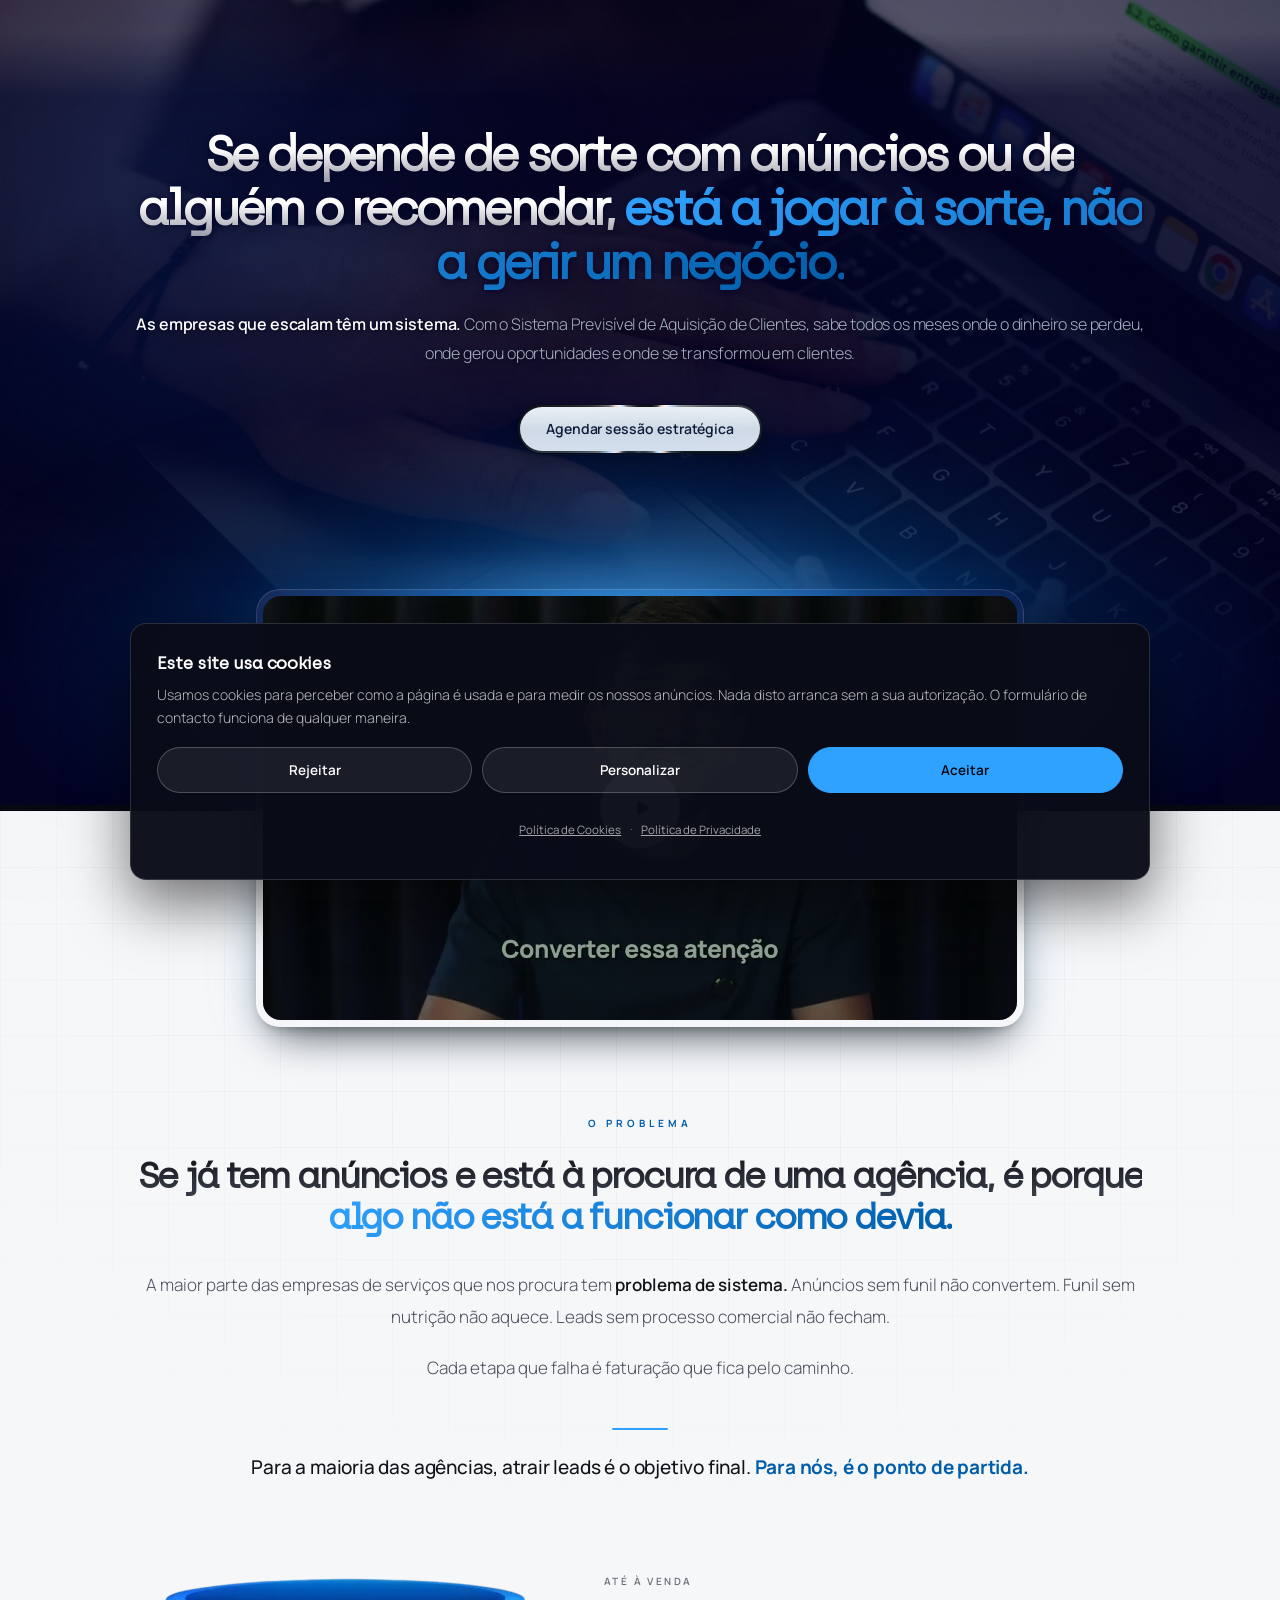
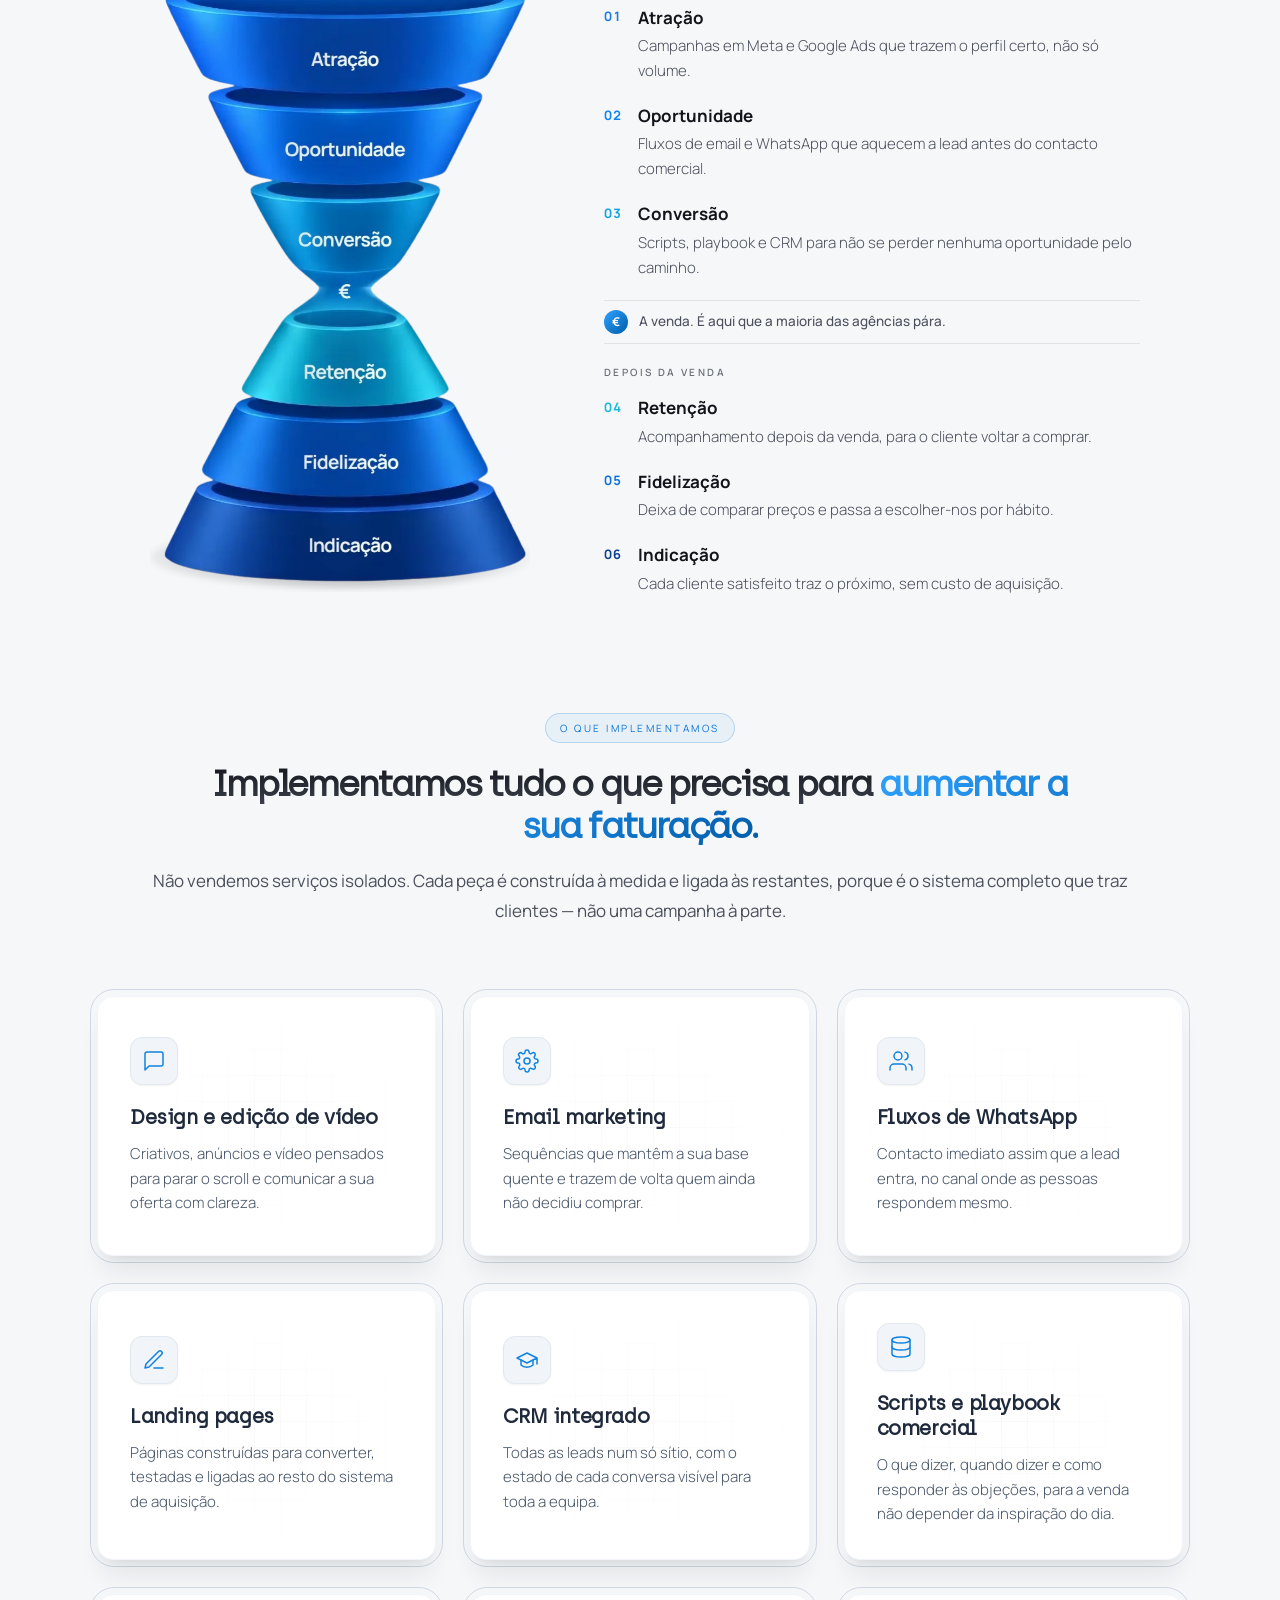
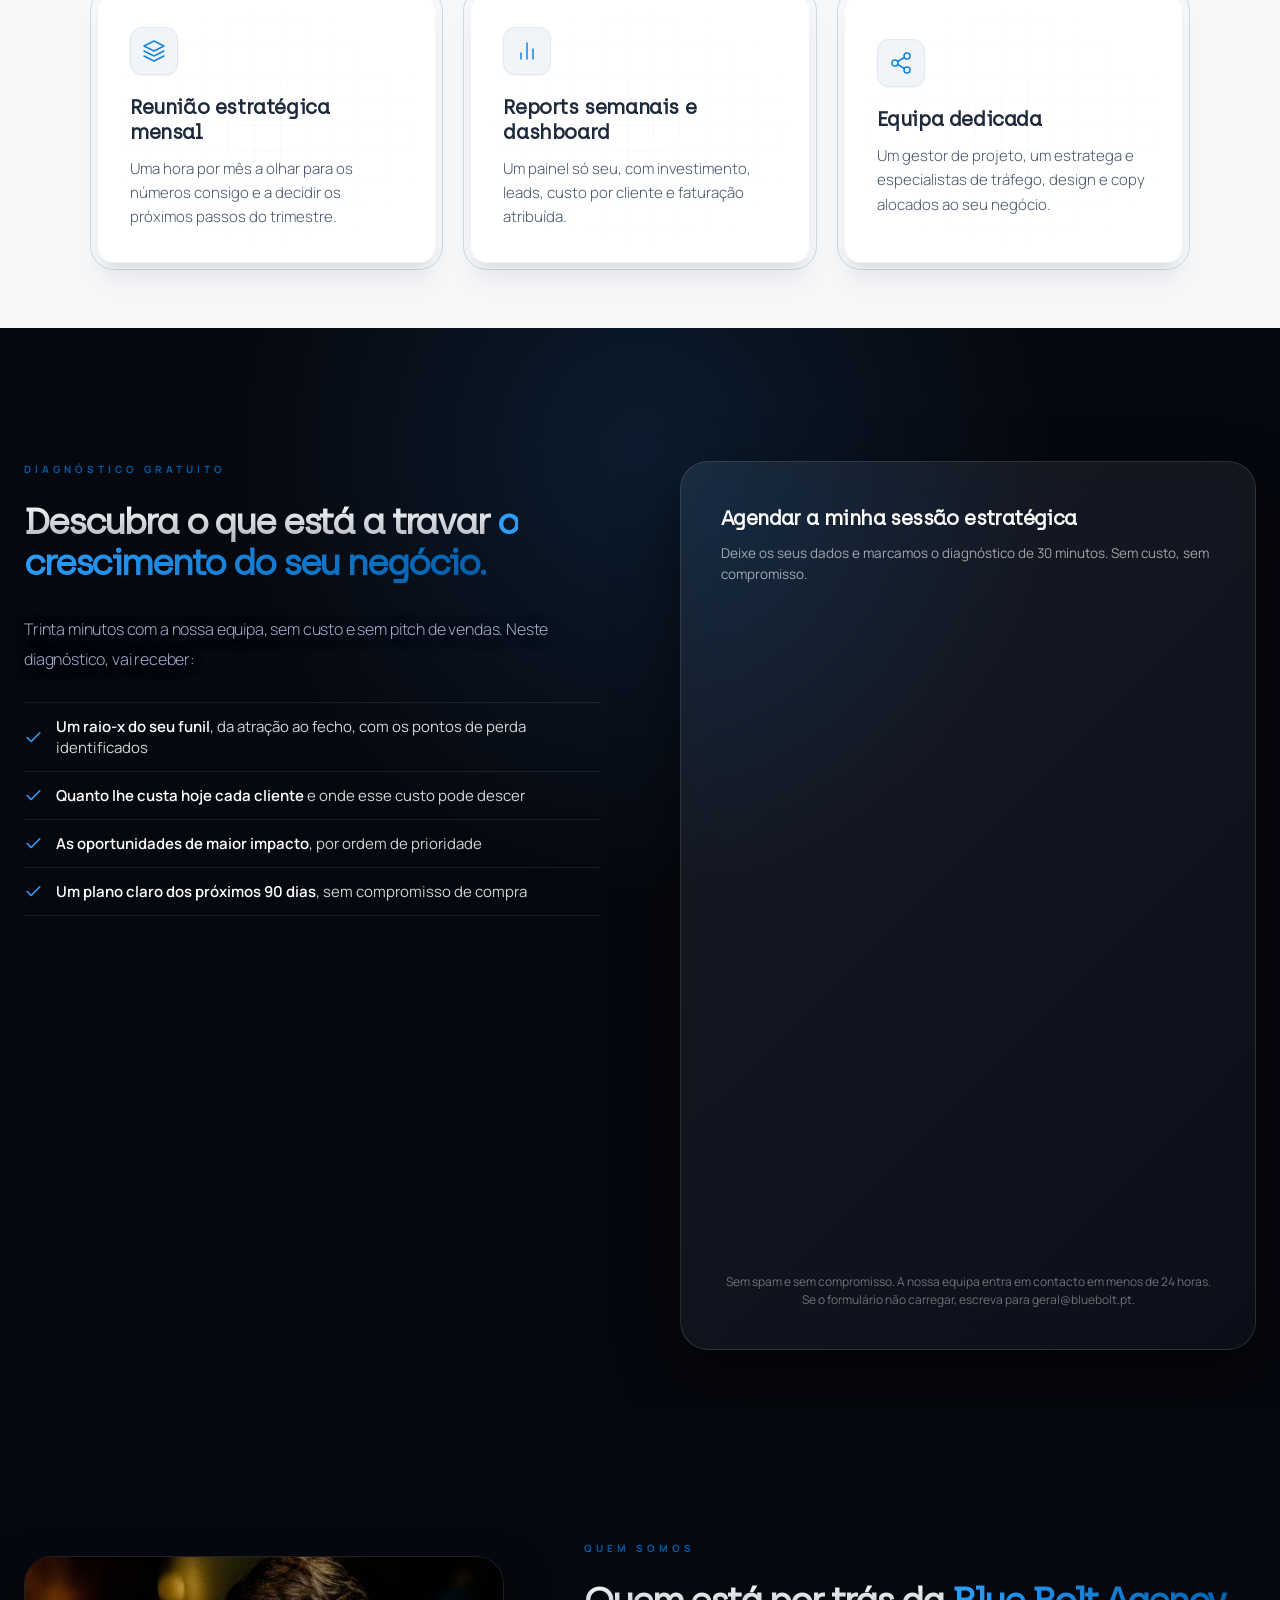
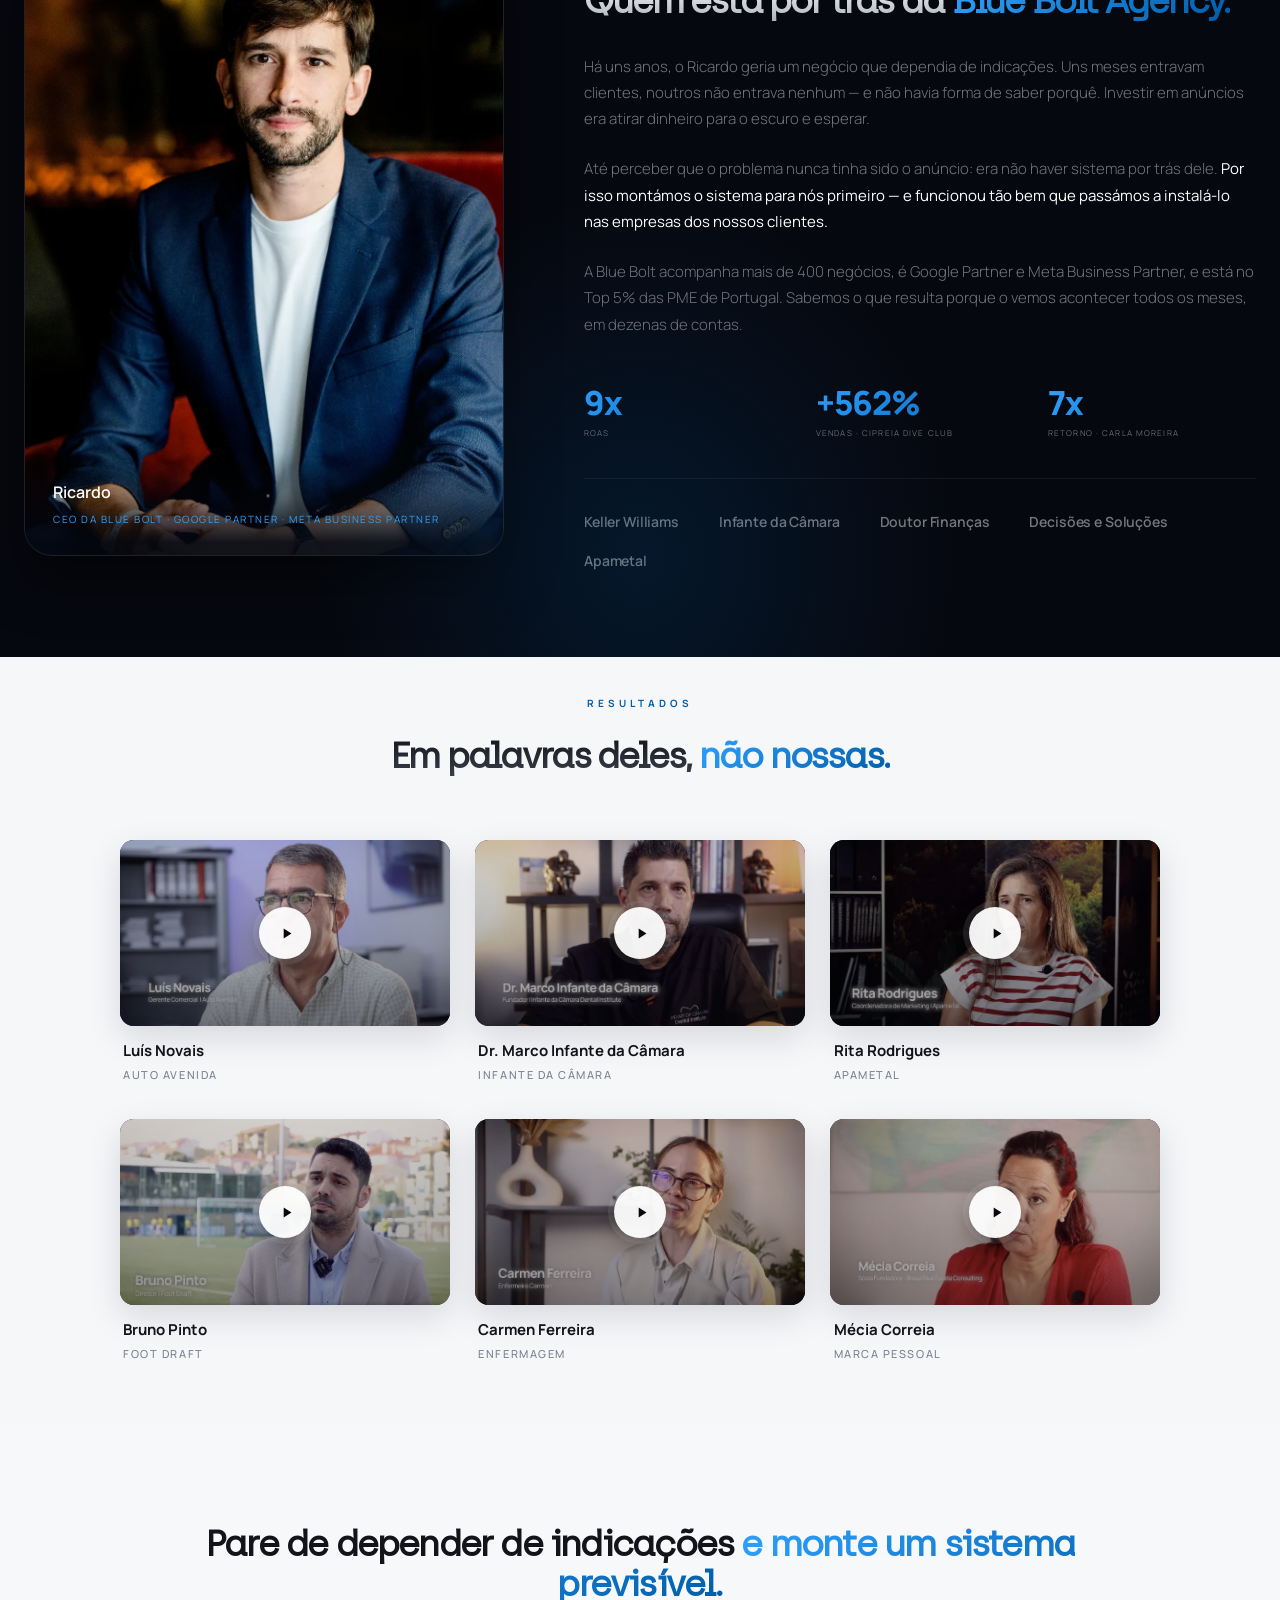
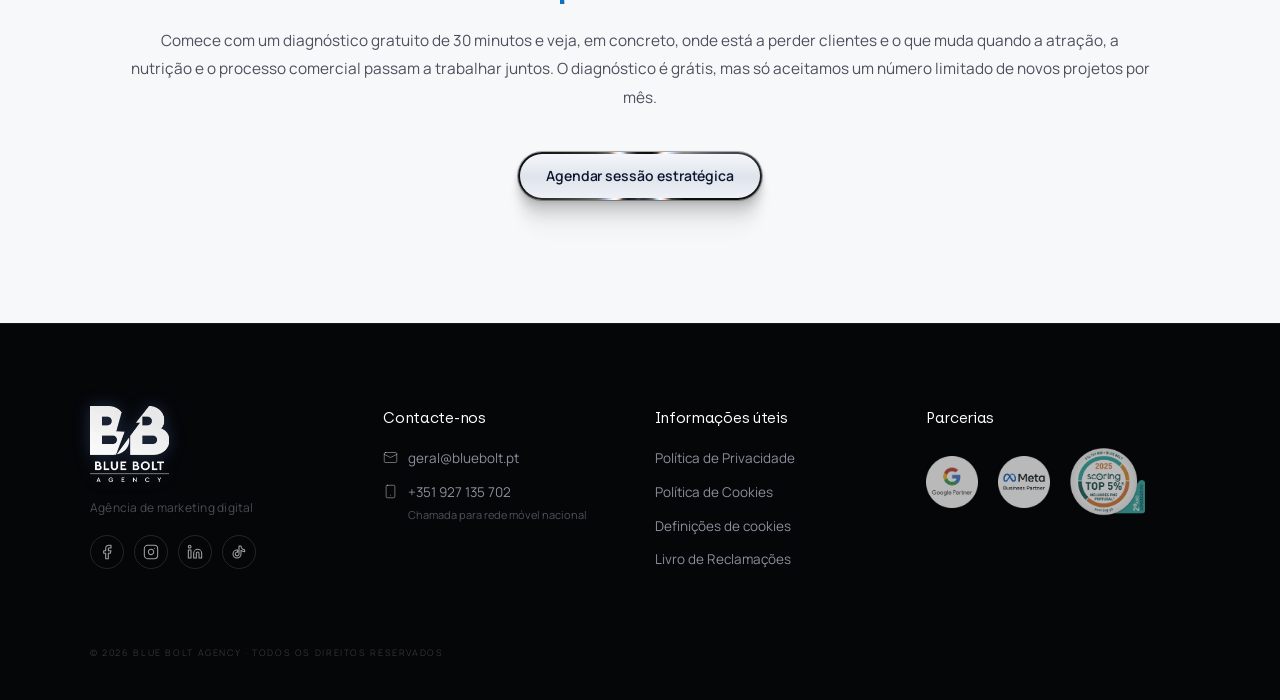
<file: lp-v2/meta/index.html>
<!DOCTYPE html>
<html lang="pt-PT">
<head>
  <meta charset="UTF-8">
  <meta name="viewport" content="width=device-width, initial-scale=1.0">
  <link rel="icon" type="image/png" sizes="32x32" href="../img/favicon-32.png">
  <link rel="icon" type="image/png" sizes="512x512" href="../img/favicon-512.png">
  <link rel="apple-touch-icon" href="../img/apple-touch-icon.png">
  <meta name="theme-color" content="#000122">

  <!-- ===== TRACKING E ANALYTICS =====
       Substituir os placeholders pelos IDs reais antes de publicar.
       Esta página não envia dados a lado nenhum enquanto os IDs não forem trocados. ===== -->

  <!-- Google Analytics (GA4) -->
  <!-- Captura de GCLID: guarda o identificador do clique para importacao offline -->
  <script>
  (function(){
    var p = new URLSearchParams(location.search);
    var g = p.get('gclid') || p.get('wbraid') || p.get('gbraid');
    if(g){
      try{ document.cookie = 'bb_gclid=' + g + ';max-age=7776000;path=/;domain=.bluebolt.pt;SameSite=Lax'; }catch(e){}
    }
    window.bbGclid = function(){
      var m = document.cookie.match(/(?:^|;\s*)bb_gclid=([^;]+)/);
      return m ? decodeURIComponent(m[1]) : '';
    };
  })();
  </script>
  <!-- Consent Mode v2: tudo negado ate haver escolha -->
  <script>
  window.dataLayer = window.dataLayer || [];
  function gtag(){dataLayer.push(arguments);}
  (function(){
    var guardado = null;
    try{ guardado = JSON.parse(localStorage.getItem('bb-cookies') || 'null'); }catch(e){}
    var valido = guardado && guardado.v === 1 &&
                 (Date.now() - guardado.quando) < 15552000000;   /* 6 meses */
    var analise   = valido && guardado.analise   ? 'granted' : 'denied';
    var marketing = valido && guardado.marketing ? 'granted' : 'denied';
    gtag('consent', 'default', {
      ad_storage: marketing,
      ad_user_data: marketing,
      ad_personalization: marketing,
      analytics_storage: analise,
      functionality_storage: 'granted',
      security_storage: 'granted',
      wait_for_update: 500
    });
  })();
  </script>
  <script>(function(){try{var u=new URL(location.href);if(!u.searchParams.has('landingpage')){u.searchParams.set('landingpage','Meta Ads');history.replaceState(null,'',u);}}catch(e){}})();</script>
  <script>window.dataLayer=window.dataLayer||[];dataLayer.push({canal:'meta',canal_nome:'Meta Ads'});</script>
  <!-- Google Tag Manager -->
  <script>(function(w,d,s,l,i){w[l]=w[l]||[];w[l].push({'gtm.start':
  new Date().getTime(),event:'gtm.js'});var f=d.getElementsByTagName(s)[0],
  j=d.createElement(s),dl=l!='dataLayer'?'&l='+l:'';j.async=true;j.src=
  'https://www.googletagmanager.com/gtm.js?id='+i+dl;f.parentNode.insertBefore(j,f);
  })(window,document,'script','dataLayer','GTM-WG4ZH4LF');</script>
  <!-- End Google Tag Manager -->

  <!-- Meta Pixel: so carrega com consentimento de marketing -->
  <script>
  window.carregarPixel = function(){
    if(window.fbq) return;
    !function(f,b,e,v,n,t,s)
    {if(f.fbq)return;n=f.fbq=function(){n.callMethod?
    n.callMethod.apply(n,arguments):n.queue.push(arguments)};
    if(!f._fbq)f._fbq=n;n.push=n;n.loaded=!0;n.version='2.0';
    n.queue=[];t=b.createElement(e);t.async=!0;
    t.src=v;s=b.getElementsByTagName(e)[0];
    s.parentNode.insertBefore(t,s)}(window, document,'script',
    'https://connect.facebook.net/en_US/fbevents.js');
    fbq('init', '260575891666892');
    fbq('track', 'PageView');
  };
  </script>

  <!-- Google Search Console — verificação por meta tag -->
  <meta name="google-site-verification" content="GOOGLE_SITE_VERIFICATION_CODE">

  <!-- ===== FIM TRACKING E ANALYTICS ===== -->

  <!-- SEO primário -->
  <title>Blue Bolt Agency | Sistema Previsível de Aquisição de Clientes</title>
  <meta name="description" content="Construímos o sistema que transforma anúncios em clientes: atração, nutrição e processo comercial, com resultados medidos todos os meses. Diagnóstico gratuito de 30 minutos.">
  <meta name="keywords" content="agência de marketing digital, geração de leads, tráfego pago, Google Ads, Meta Ads, funil de vendas, aquisição de clientes, Blue Bolt, Blue Bolt Agency">
  <meta name="author" content="Blue Bolt Agency">
  <meta name="robots" content="noindex, nofollow">
  <link rel="canonical" href="https://sessaoestrategica.bluebolt.pt/meta/">

  <!-- Open Graph (Facebook, WhatsApp, LinkedIn) -->
  <meta property="og:type" content="website">
  <meta property="og:title" content="Aumente a sua faturação com um sistema previsível | Blue Bolt Agency">
  <meta property="og:description" content="Construímos o sistema que transforma anúncios em clientes: atração, nutrição e processo comercial, com resultados medidos todos os meses. Diagnóstico gratuito de 30 minutos.">
  <meta property="og:image" content="https://bluebolt.pt/ai/og-image.png">
  <meta property="og:image:width" content="1200">
  <meta property="og:image:height" content="630">
  <meta property="og:url" content="https://sessaoestrategica.bluebolt.pt/meta/">
  <meta property="og:locale" content="pt_PT">
  <meta property="og:site_name" content="Blue Bolt Agency">

  <!-- Twitter Card -->
  <meta name="twitter:card" content="summary_large_image">
  <meta name="twitter:title" content="Aumente a sua faturação com um sistema previsível | Blue Bolt Agency">
  <meta name="twitter:description" content="O sistema completo que transforma anúncios em clientes: atração, nutrição e processo comercial. Diagnóstico gratuito de 30 minutos.">
  <meta name="twitter:image" content="https://bluebolt.pt/ai/og-image.png">

  <!-- JSON-LD Structured Data -->
  <script type="application/ld+json">
  {
    "@context": "https://schema.org",
    "@type": "Organization",
    "name": "Blue Bolt Agency",
    "description": "A Blue Bolt Agency constrói sistemas previsíveis de aquisição de clientes: atração com tráfego pago, nutrição por email e WhatsApp, processo comercial e medição de resultados. Agência Google Partner e Meta Business Partner.",
    "url": "https://bluebolt.pt",
    "email": "geral@bluebolt.pt",
    "knowsAbout": ["Marketing Digital", "Tráfego Pago", "Google Ads", "Meta Ads", "Geração de Leads", "Funis de Aquisição de Clientes"],
    "areaServed": "PT"
  }
  </script>

  <link rel="preconnect" href="https://fonts.googleapis.com">
  <link rel="preconnect" href="https://fonts.gstatic.com" crossorigin>
  <link href="https://fonts.googleapis.com/css2?family=Inter:wght@300;400;500;600;700&family=Manrope:wght@300;400;500;600;700;800&display=swap" rel="stylesheet">
  <script src="https://cdnjs.cloudflare.com/ajax/libs/gsap/3.12.2/gsap.min.js"></script>
  <link rel="stylesheet" href="../assets/bluebolt-ai-shared.css">
<style>
@font-face{
  font-family:'Archia';
  src:url('../archia-regular.woff2') format('woff2'),
      url('../archia-regular.woff') format('woff');
  font-weight:400;font-style:normal;font-display:swap;
}
/* ══ RESET & BASE ══ */
*,*::before,*::after{box-sizing:border-box;margin:0;padding:0}
html{scroll-behavior:smooth}

:root{
  --accent:#005da9;
  --accent-light:#2fa1ff;
  --brand-grad:linear-gradient(135deg,#2fa1ff 0%,#005da9 100%);
  --brand-grad-text:linear-gradient(135deg,#2fa1ff 0%,#005da9 100%);
  --accent-glow:rgba(47,161,255,.18);
  --bg:#06080f;
  --surface:rgba(255,255,255,.04);
  --border:rgba(255,255,255,.07);
  --border-bright:rgba(255,255,255,.14);
  --text-muted:rgba(161,161,170,.6);
}

body{
  background:var(--bg);color:#fff;
  font-family:'Manrope',sans-serif;
  font-size:16px;line-height:1.6;
  overflow-x:hidden;
  -webkit-font-smoothing:antialiased;
}

/* Grain texture — fixed, pointer-events-none, não scroll */
body::after{
  content:'';
  position:fixed;inset:0;z-index:999;
  pointer-events:none;
  opacity:.028;
  background-image:url("data:image/svg+xml,%3Csvg viewBox='0 0 256 256' xmlns='http://www.w3.org/2000/svg'%3E%3Cfilter id='n'%3E%3CfeTurbulence type='fractalNoise' baseFrequency='.9' numOctaves='4' stitchTiles='stitch'/%3E%3C/filter%3E%3Crect width='100%25' height='100%25' filter='url(%23n)'/%3E%3C/svg%3E");
  background-size:200px 200px;
}

img{display:block;max-width:100%;object-fit:cover}
a{text-decoration:none;color:inherit}

::-webkit-scrollbar{width:2px}
::-webkit-scrollbar-track{background:var(--bg)}
::-webkit-scrollbar-thumb{background:var(--accent);border-radius:2px}

/* ══ GLASS UTILITY ══ */
.glass{
  background:linear-gradient(135deg,rgba(255,255,255,.08),rgba(255,255,255,.03));
  backdrop-filter:blur(20px) saturate(160%);
  -webkit-backdrop-filter:blur(20px) saturate(160%);
  border:1px solid var(--border-bright);
  box-shadow:
    inset 0 1px 0 rgba(255,255,255,.1),
    inset 0 -1px 0 rgba(255,255,255,.04),
    0 8px 32px rgba(0,0,0,.32);
}

@media(prefers-reduced-transparency:reduce){
  .glass{background:rgba(10,12,20,.95);backdrop-filter:none;-webkit-backdrop-filter:none}
}

/* ══ NAV ══ */
#nav{
  position:fixed;top:0;left:0;right:0;z-index:300;
  background:rgba(180,190,210,.10);
  backdrop-filter:blur(28px) saturate(180%) brightness(1.15);
  -webkit-backdrop-filter:blur(28px) saturate(180%) brightness(1.15);
  border-bottom:1px solid rgba(255,255,255,.12);
  box-shadow:0 1px 0 rgba(255,255,255,.06),inset 0 1px 0 rgba(255,255,255,.08);
  transform:translateY(-100%);
  opacity:0;
  transition:transform .4s cubic-bezier(.16,1,.3,1), opacity .35s ease, background .3s ease, border-color .3s ease;
}
#nav.nav-visible{
  transform:translateY(0);
  opacity:1;
}
/* Quando a nav fica sobreposta ao bloco de fundo claro (CTA final + Blog) */
#nav.nav-on-light{
  background:rgba(255,255,255,.75);
  border-bottom-color:rgba(10,15,35,.08);
  box-shadow:0 1px 0 rgba(10,15,35,.04);
}
#nav.nav-on-light .nav-logo-img{filter:brightness(0)}
#nav.nav-on-light .nav-logo-txt{color:#12141a}
#nav.nav-on-light .nav-logo-txt b{color:var(--accent)}
#nav.nav-on-light .nav-links a{color:#4b505c}
#nav.nav-on-light .nav-links a:hover,
#nav.nav-on-light .nav-links a.active{color:#12141a}
#nav.nav-on-light .nav-cta{background:#12141a;color:#fff}
#nav.nav-on-light .nav-cta:hover{background:var(--brand-grad);color:#fff}
#nav.nav-on-light .burger span{background:#12141a}
.nav-inner{
  max-width:1280px;margin:0 auto;
  height:72px;
  display:flex;align-items:center;justify-content:space-between;
  padding:0 2.5rem;
}

.nav-logo{display:flex;flex-direction:column;gap:2px;line-height:1}
.nav-logo-name{
  font-family:'Manrope',sans-serif;
  font-size:15px;font-weight:700;letter-spacing:-.02em;color:#fff;
}
.nav-logo-name span{color:var(--accent)}
.nav-logo-sub{
  font-family:'Manrope',sans-serif;
  font-size:7px;font-weight:400;
  letter-spacing:.28em;text-transform:uppercase;
  background:var(--brand-grad);-webkit-background-clip:text;-webkit-text-fill-color:transparent;background-clip:text;
}

.nav-links{
  display:flex;align-items:center;gap:2.25rem;list-style:none;
}
.nav-links a{
  font-family:'Manrope',sans-serif;
  font-size:10px;font-weight:500;
  letter-spacing:.18em;text-transform:uppercase;
  color:rgba(255,255,255,.45);
  transition:color .2s;
  position:relative;
}
.nav-links a::after{
  content:'';position:absolute;left:0;bottom:-2px;
  width:0;height:1px;background:var(--accent);
  transition:width .25s ease;
}
.nav-links a:hover{color:#fff}
.nav-links a:hover::after{width:100%}

.nav-cta{
  font-family:'Manrope',sans-serif;
  font-size:10px;font-weight:700;
  letter-spacing:.12em;text-transform:uppercase;
  background:#fff;color:#06080f;
  padding:7px 22px;border-radius:9999px;
  transition:background .2s,color .2s,transform .15s;
  box-shadow:0 2px 12px rgba(0,0,0,.3);
}
.nav-cta:hover{background:var(--brand-grad);color:#fff;transform:scale(1.03)}

.burger{
  display:none;flex-direction:column;gap:5px;
  cursor:pointer;background:none;border:none;padding:4px;
}
.burger span{display:block;width:22px;height:1.5px;background:#fff;transition:.3s}
.burger.open span:nth-child(1){transform:translateY(6.5px) rotate(45deg)}
.burger.open span:nth-child(2){opacity:0}
.burger.open span:nth-child(3){transform:translateY(-6.5px) rotate(-45deg)}

.mnav{
  display:none;position:fixed;inset:0;z-index:299;
  background:rgba(6,8,15,.97);
  backdrop-filter:blur(24px);
  flex-direction:column;
  align-items:center;justify-content:center;gap:2.5rem;
}
.mnav.open{display:flex}
.mnav a{font-family:'Manrope',sans-serif;font-size:2rem;font-weight:700;color:rgba(255,255,255,.7)}
.mnav a:hover{color:var(--accent)}

/* ══ HERO WRAP ══ */
.hero-wrap{
  position:relative;
  width:100%;min-height:auto;
  background:var(--bg);
  overflow:hidden;
  display:flex;flex-direction:column;
}

/* Glow orbs animados */
.hero-orb{
  position:absolute;
  border-radius:50%;
  pointer-events:none;
  filter:blur(100px);
  will-change:opacity;
}
.hero-orb-1{
  width:60vw;height:60vw;max-width:640px;max-height:640px;
  background:radial-gradient(circle,rgba(26,92,184,.22) 0%,transparent 70%);
  top:-10%;left:-10%;
  animation:orb-drift 9s ease-in-out infinite;
  z-index:1;
}
.hero-orb-2{
  width:40vw;height:40vw;max-width:480px;max-height:480px;
  background:radial-gradient(circle,rgba(26,92,184,.1) 0%,transparent 70%);
  bottom:0;left:30%;
  animation:orb-drift 13s ease-in-out infinite reverse;
  z-index:1;
}
.hero-orb-3{
  width:30vw;height:30vw;max-width:360px;max-height:360px;
  background:radial-gradient(circle,rgba(60,130,220,.08) 0%,transparent 70%);
  top:20%;right:10%;
  animation:orb-drift 11s ease-in-out infinite 2s;
  z-index:1;
}
@keyframes orb-drift{
  0%,100%{transform:translate(0,0) scale(1);opacity:.7}
  33%{transform:translate(3%,4%) scale(1.06);opacity:1}
  66%{transform:translate(-2%,2%) scale(.96);opacity:.8}
}
@media(prefers-reduced-motion:reduce){
  .hero-orb{animation:none}
}

/* Foto hero */
.hero-wrap picture{
  position:absolute;
  top:0;right:0;bottom:0;
  width:65%;
  height:100%;
  z-index:2;
}
.hero-bg-photo{
  position:absolute;
  top:0;right:0;bottom:0;
  width:100%;
  height:100%;
  object-fit:cover;
  object-position:left top;
  z-index:2;
}

/* Tint azul sobre a foto — desativado */
.hero-photo-tint{
  display:none;
  position:absolute;
  top:0;right:0;bottom:0;
  width:56%;
  z-index:3;
  background:linear-gradient(160deg,
    rgba(26,92,184,.18) 0%,
    rgba(10,30,80,.28) 100%
  );
  mix-blend-mode:color;
  pointer-events:none;
}

/* Grain específico sobre a foto — desativado */
.hero-photo-grain{
  display:none;
  position:absolute;
  top:0;right:0;bottom:0;
  width:56%;
  z-index:4;
  pointer-events:none;
  opacity:.22;
  background-image:url("data:image/svg+xml,%3Csvg viewBox='0 0 200 200' xmlns='http://www.w3.org/2000/svg'%3E%3Cfilter id='n'%3E%3CfeTurbulence type='fractalNoise' baseFrequency='.85' numOctaves='4' stitchTiles='stitch'/%3E%3C/filter%3E%3Crect width='100%25' height='100%25' filter='url(%23n)'/%3E%3C/svg%3E");
  background-size:180px 180px;
  mix-blend-mode:overlay;
}

/* Overlays */
.hero-overlay-dark{
  position:absolute;inset:0;z-index:3;
  background:
    linear-gradient(to right,
      var(--bg) 0%,
      rgba(6,8,15,1) 28%,
      rgba(6,8,15,.95) 40%,
      rgba(6,8,15,.75) 52%,
      rgba(6,8,15,.40) 64%,
      rgba(6,8,15,.12) 76%,
      transparent 88%
    ),
    linear-gradient(to right,
      rgba(6,8,15,.8) 0%,
      rgba(6,8,15,.55) 35%,
      transparent 60%
    );
}
.hero-overlay-top{ display:none; }
.hero-overlay-bottom{
  position:absolute;bottom:0;left:0;right:0;
  height:200px;z-index:4;
  background:linear-gradient(to top,var(--bg) 0%,transparent 100%);
  pointer-events:none;
}
/* Blur frosted — mobile only */
.hero-blur-band{display:none;}
@media(max-width:640px){
  .hero-blur-band{
    display:block;
    position:absolute;
    bottom:0;left:0;right:0;
    height:180px;
    z-index:5;
    backdrop-filter:blur(18px);
    -webkit-backdrop-filter:blur(18px);
    pointer-events:none;
    /* máscara: opaco em baixo, transparente em cima */
    -webkit-mask-image:linear-gradient(to top,black 0%,black 35%,transparent 100%);
    mask-image:linear-gradient(to top,black 0%,black 35%,transparent 100%);
  }
}

/* Hero section */
#hero{
  position:relative;
  padding:8rem 1.5rem 5rem;
  z-index:10;
  flex:1;
  display:flex;align-items:center;
}
.hero-inner{
  max-width:900px;margin:0 auto;width:100%;
  padding:0 2rem;
  display:flex;flex-direction:column;
  align-items:flex-start;
  gap:0;
}
.hero-content{
  display:flex;flex-direction:column;
  align-items:flex-start;text-align:left;
  width:100%;
}

/* Badge */
.badge-mobile{ display:none; }
.badge-desktop{ display:inline; }
@media(max-width:640px){
  .badge-desktop{ display:none; }
  .badge-mobile{ display:inline; }
}
.hero-badge{
  display:inline-flex;align-items:center;gap:.5rem;
  font-family:'Manrope',sans-serif;
  font-size:8px;font-weight:500;
  letter-spacing:.3em;text-transform:uppercase;
  color:rgba(255,255,255,.5);
  background:rgba(255,255,255,.06);
  border:1px solid rgba(255,255,255,.1);
  border-radius:9999px;
  padding:7px 18px;
  margin-bottom:2rem;
  backdrop-filter:blur(8px);
}
.hero-badge-dot{
  width:5px;height:5px;border-radius:50%;
  background:var(--accent);
  box-shadow:0 0 6px var(--accent);
  flex-shrink:0;
}

/* H1 */
.hero-h1{
  font-family:'Archia',sans-serif;
  font-size:clamp(22px,2.8vw,40px);
  font-weight:600;
  max-width:460px;
  line-height:1.15;
  letter-spacing:-.06em;
  margin-bottom:1.5rem;
}
.hero-h1 .t1{
  background:linear-gradient(to bottom,#ffffff 0%,rgba(210,215,225,.82) 100%);
  -webkit-background-clip:text;
  -webkit-text-fill-color:transparent;
  background-clip:text;
}
.hero-h1 .t2{
  font-family:'Archia',sans-serif;
  font-weight:600;
  font-size:1em;
  background:linear-gradient(135deg,#2fa1ff 0%,#005da9 100%);
  -webkit-background-clip:text;
  -webkit-text-fill-color:transparent;
  background-clip:text;
  display:inline;
}

/* Sub */
.hero-sub{
  font-family:'Manrope',sans-serif;
  font-size:16px;font-weight:300;
  line-height:1.75;letter-spacing:-.01em;
  color:rgba(161,161,170,.7);
  max-width:420px;
  margin-bottom:2.5rem;
}

/* CTAs */
.hero-ctas{
  display:flex;flex-wrap:wrap;
  align-items:center;justify-content:center;
  gap:1rem;
  margin-bottom:3rem;
}

.btn-primary{
  display:inline-flex;align-items:center;gap:.65rem;
  font-family:'Manrope',sans-serif;
  font-size:13px;font-weight:700;
  background:#fff;color:#06080f;
  padding:12px 36px;border-radius:9999px;
  box-shadow:0 0 0 1px rgba(255,255,255,.1),0 16px 40px rgba(0,0,0,.5);
  transition:transform .15s,background .2s,color .2s,box-shadow .2s;
  white-space:nowrap;
}
.btn-primary:hover{
  background:var(--brand-grad);color:#fff;
  transform:translateY(-1px);
  box-shadow:0 0 0 1px rgba(47,161,255,.35),0 16px 40px rgba(0,93,169,.3);
}
.btn-primary svg{transition:transform .2s}
.btn-primary:hover svg{transform:translateX(3px)}

.btn-secondary{
  display:inline-flex;align-items:center;justify-content:center;
  font-family:'Manrope',sans-serif;
  font-size:13px;font-weight:500;
  color:rgba(255,255,255,.6);
  padding:12px 36px;border-radius:9999px;
  border:1px solid rgba(255,255,255,.12);
  background:rgba(255,255,255,.04);
  backdrop-filter:blur(8px);
  transition:background .2s,color .2s,border-color .2s,transform .15s;
  white-space:nowrap;
}
.btn-secondary:hover{
  background:rgba(255,255,255,.08);
  color:#fff;border-color:rgba(255,255,255,.2);
  transform:translateY(-1px);
}

/* Trust strip marquee */
.hero-trust-strip{
  width:100%;
  padding-top:2rem;
  border-top:1px solid rgba(255,255,255,.06);
  overflow:hidden;
  -webkit-mask-image:linear-gradient(to right,transparent 0%,#000 12%,#000 88%,transparent 100%);
  mask-image:linear-gradient(to right,transparent 0%,#000 12%,#000 88%,transparent 100%);
}
.trust-strip-track{
  display:flex;
  width:max-content;
  animation:marquee 32s linear infinite;
}
.trust-strip-track:hover{animation-play-state:paused}
@keyframes marquee{
  from{transform:translateX(0)}
  to{transform:translateX(-50%)}
}
@media(prefers-reduced-motion:reduce){
  .trust-strip-track{animation:none}
}
.trust-strip-items{
  display:flex;align-items:center;gap:1.75rem;
  padding-right:1.75rem;
  opacity:.35;
}
.trust-strip-items span{
  font-family:'Manrope',sans-serif;
  font-size:10px;font-weight:600;
  letter-spacing:.12em;text-transform:uppercase;
  color:#fff;white-space:nowrap;
}
.trust-dot{
  width:3px;height:3px;border-radius:50%;
  background:rgba(255,255,255,.3);
  flex-shrink:0;
  display:inline-block;
}

/* Stat card flutuante — escondida no modo centrado (sem foto lateral) */
.hero-stat-card{display:none}

/* ══════════════════════════════
   QUEM É — estrutura exata P&P About
══════════════════════════════ */
#quem{
  position:relative;
  padding:6rem 1.5rem 10rem;
  overflow:hidden;
  background:var(--bg);
  z-index:10;
}
#quem::before{
  content:'';position:absolute;inset:0;z-index:0;pointer-events:none;
  background-image:
    linear-gradient(rgba(255,255,255,.02) 1px, transparent 1px),
    linear-gradient(90deg, rgba(255,255,255,.02) 1px, transparent 1px);
  background-size:56px 56px;
  -webkit-mask-image:radial-gradient(95% 75% at 50% -5%, #000 0%, transparent 80%);
  mask-image:radial-gradient(95% 75% at 50% -5%, #000 0%, transparent 80%);
}
#quem .quem-inner{position:relative;z-index:1}
.quem-inner{
  max-width:80rem;margin:0 auto;
  display:grid;
  grid-template-columns:5fr 7fr;
  gap:6rem;
  align-items:center;
}

/* Coluna esquerda — card foto com stats */
.quem-img-wrap{
  position:relative;
}
.quem-img-glow{
  position:absolute;inset:-1rem;
  background:rgba(26,92,184,.05);
  border-radius:40px;
  filter:blur(40px);
  pointer-events:none;
}
.quem-img-card{
  position:relative;
  aspect-ratio:4/5;
  border-radius:32px;
  overflow:hidden;
  border:1px solid rgba(255,255,255,.1);
  background:rgba(255,255,255,.05);
  box-shadow:0 25px 50px rgba(0,0,0,.5);
}
.quem-img-card img{
  width:100%;height:100%;
  object-fit:cover;object-position:top center;
  display:block;
  transition:transform .7s ease;
}
.quem-img-card:hover img{transform:scale(1.05)}

/* Stats dentro do card — sobre vinheta escura */
.quem-img-card::after{
  content:'';
  position:absolute;bottom:0;left:0;right:0;
  height:46%;
  background:linear-gradient(to top,
    rgba(4,6,14,.92) 0%,
    rgba(4,6,14,.60) 50%,
    transparent 100%
  );
  z-index:3;
  pointer-events:none;
  border-radius:0 0 32px 32px;
}
.quem-stats{
  position:absolute;bottom:5rem;left:50%;right:auto;
  transform:translateX(-50%);
  display:flex;
  width:90%;
  justify-content:center;
  gap:10px;
  z-index:4;
}
.quem-stat{
  flex:1;
  display:flex;flex-direction:column;
  align-items:center;
  gap:5px;
  position:relative;
}
.quem-stat-num{
  font-family:'Manrope',sans-serif;
  font-size:clamp(28px,2.8vw,42px);
  font-weight:800;
  letter-spacing:-.04em;
  line-height:1;
  background:linear-gradient(to bottom,#fff 0%,rgba(210,220,255,.72) 100%);
  -webkit-background-clip:text;
  -webkit-text-fill-color:transparent;
  background-clip:text;
}
.quem-stat-label{
  font-family:'Manrope',sans-serif;
  font-size:7.5px;font-weight:400;
  letter-spacing:.18em;text-transform:uppercase;
  color:rgba(255,255,255,.32);
  white-space:nowrap;
}

/* Glow canto — exato P&P */
.quem-corner-glow{
  position:absolute;top:-2.5rem;right:-2.5rem;
  width:8rem;height:8rem;
  background:rgba(26,92,184,.2);
  filter:blur(48px);
  border-radius:50%;
  pointer-events:none;
}

/* Coluna direita — bio */
.quem-eyebrow{
  font-family:'Manrope',sans-serif;
  font-size:10px;font-weight:700;
  letter-spacing:.4em;text-transform:uppercase;
  color:var(--accent);
  margin-bottom:1.5rem;
}
/* ══ SISTEMA DE TÍTULOS — padrão global ══ */
.heading-gradient{
  background:linear-gradient(to bottom,#ffffff 0%,rgba(210,215,225,.82) 100%);
  -webkit-background-clip:text;
  -webkit-text-fill-color:transparent;
  background-clip:text;
}
.heading-accent{
  background:linear-gradient(135deg,#2fa1ff 0%,#005da9 100%);
  -webkit-background-clip:text;
  -webkit-text-fill-color:transparent;
  background-clip:text;
}

.quem-h2{
  font-family:'Archia',sans-serif;
  font-size:clamp(22px,2.8vw,40px);
  font-weight:600;
  line-height:1.15;
  letter-spacing:-.06em;
  margin-bottom:2rem;
}
.quem-h2 .tg{
  background:linear-gradient(to bottom,#ffffff 0%,rgba(210,215,225,.82) 100%);
  -webkit-background-clip:text;-webkit-text-fill-color:transparent;background-clip:text;
}
.quem-h2 .ta{
  font-style:normal;
  background:linear-gradient(135deg,#2fa1ff 0%,#005da9 100%);
  -webkit-background-clip:text;
  -webkit-text-fill-color:transparent;
  background-clip:text;
}
.quem-bio{
  display:flex;flex-direction:column;gap:1.5rem;
  font-family:'Manrope',sans-serif;
  font-size:15px;font-weight:300;
  line-height:1.75;
  color:rgba(161,161,170,.7);
  margin-bottom:3rem;
}
.quem-bio strong{color:#fff;font-weight:400}

/* Grid credenciais — exato P&P */
.quem-creds{
  display:grid;grid-template-columns:1fr 1fr;
  gap:2.5rem 3rem;
  padding-top:3rem;
  border-top:1px solid rgba(255,255,255,.06);
}
.quem-cred-label{
  font-family:'Manrope',sans-serif;
  font-size:9px;font-weight:700;
  letter-spacing:.25em;text-transform:uppercase;
  background:var(--brand-grad);-webkit-background-clip:text;-webkit-text-fill-color:transparent;background-clip:text;
  margin-bottom:.5rem;
}
.quem-cred-value{
  font-family:'Manrope',sans-serif;
  font-size:14px;font-weight:500;
  color:#fff;letter-spacing:-.01em;
}

/* ══ TRAJETÓRIA ══ */
#trajetoria{
  padding:8rem 0 8rem;
  position:relative;
  overflow:hidden;
}
#trajetoria::before{
  content:'';
  position:absolute;top:0;left:0;right:0;
  height:1px;
  background:linear-gradient(to right,transparent,rgba(255,255,255,.06),transparent);
}
.traj-inner{
  max-width:1100px;margin:0 auto;
  padding:0 2.5rem;
}
.traj-header{
  margin-bottom:5rem;
}
.traj-eyebrow{
  font-family:'Manrope',sans-serif;
  font-size:9px;font-weight:400;
  letter-spacing:.28em;text-transform:uppercase;
  background:var(--brand-grad);-webkit-background-clip:text;-webkit-text-fill-color:transparent;background-clip:text;
  margin-bottom:1rem;
}
.traj-h2{
  font-family:'Archia',sans-serif;
  font-size:clamp(22px,2.8vw,40px);
  font-weight:600;
  letter-spacing:-.06em;
  line-height:1.15;
}
.traj-h2 .tg{
  background:linear-gradient(to bottom,#fff 0%,rgba(210,215,225,.82) 100%);
  -webkit-background-clip:text;-webkit-text-fill-color:transparent;background-clip:text;
}
.traj-h2 .ta{
  background:linear-gradient(135deg,#2fa1ff 0%,#005da9 100%);
  -webkit-background-clip:text;-webkit-text-fill-color:transparent;background-clip:text;
}

/* Linha central */
.traj-list{
  position:relative;
  min-height:400px;
}
/* Trilho estático */
.traj-list::before{
  content:'';
  position:absolute;left:50%;top:0;bottom:0;
  transform:translateX(-50%);
  width:1px;
  background:rgba(255,255,255,.06);
}
/* Linha de progresso dinâmica */
.traj-progress-line{
  position:absolute;left:50%;top:0;
  transform:translateX(-50%);
  width:2px;
  height:0%;
  background:linear-gradient(to bottom,#3b82f6,rgba(26,92,184,.6));
  box-shadow:0 0 12px rgba(59,130,246,.4);
  border-radius:1px;
  transition:height .08s linear;
  z-index:1;
}
/* Dot móvel no fim da linha */
.traj-progress-dot{
  position:absolute;bottom:-5px;left:50%;
  transform:translateX(-50%);
  width:10px;height:10px;
  border-radius:50%;
  background:var(--brand-grad);
  box-shadow:0 0 0 3px rgba(47,161,255,.2),0 0 20px rgba(47,161,255,.6);
}
@keyframes dot-glow{
  0%,100%{box-shadow:0 0 0 3px rgba(59,130,246,.2),0 0 20px rgba(59,130,246,.6)}
  50%{box-shadow:0 0 0 6px rgba(59,130,246,.1),0 0 32px rgba(59,130,246,.4)}
}
.traj-progress-dot{animation:dot-glow 2s ease-in-out infinite}

/* Item: grid 2 colunas */
.traj-item{
  display:grid;
  grid-template-columns:1fr 1fr;
  gap:0 5rem;
  align-items:center;
  margin-bottom:5rem;
  position:relative;
  z-index:2;
  opacity:.2;
  filter:blur(.5px);
  transition:opacity .6s ease, filter .6s ease;
}
.traj-item:last-child{margin-bottom:0}
.traj-item.active{opacity:1;filter:none}

/* Conteúdo e foto — entrada lateral */
.traj-content,.traj-photo-wrap{
  transition:opacity .65s cubic-bezier(.16,1,.3,1),transform .65s cubic-bezier(.16,1,.3,1);
}
.traj-item:nth-child(odd) .traj-content{ transform:translateX(-28px) }
.traj-item:nth-child(odd) .traj-photo-wrap{ transform:translateX(28px) }
.traj-item:nth-child(even) .traj-photo-wrap{ transform:translateX(-28px) }
.traj-item:nth-child(even) .traj-content{ transform:translateX(28px) }
.traj-item.active .traj-content,
.traj-item.active .traj-photo-wrap{ transform:translateX(0) }
.traj-item.active .traj-photo-wrap{ transition-delay:.08s }

/* Foto — moldura de vidro (sem foto: fica transparente, o painel vazado é que marca o espaço) */
.traj-photo-wrap{
  position:relative;
  border-radius:20px;
  padding:0;
  overflow:hidden;
  background:transparent;
}
.traj-photo-wrap img{
  width:100%;
  aspect-ratio:4/3;
  object-fit:cover;
  border-radius:14px;
  display:block;
  transform:scale(1.04);
  transition:transform .8s ease;
}
.traj-photo-wrap:hover img{
  transform:scale(1.07);
}
.traj-item.active .traj-photo-wrap img{
  filter:none;
}

/* Dot estático por item (marcador na linha) */
.traj-item::before{
  content:'';
  position:absolute;
  left:50%;top:50%;
  transform:translate(-50%,-50%);
  width:5px;height:5px;
  border-radius:50%;
  background:rgba(255,255,255,.15);
  z-index:3;
  transition:background .4s ease, box-shadow .4s ease;
}
.traj-item.active::before{
  background:var(--brand-grad);
  box-shadow:0 0 10px rgba(47,161,255,.6);
}

/* Odd: conteúdo esquerda, foto direita */
.traj-item:nth-child(odd) .traj-content{
  grid-column:1;grid-row:1;
  text-align:right;
  padding-right:2.5rem;
}
.traj-item:nth-child(odd) .traj-photo-wrap{
  grid-column:2;grid-row:1;
}

/* Even: foto esquerda, conteúdo direita */
.traj-item:nth-child(even) .traj-photo-wrap{
  grid-column:1;grid-row:1;
}
.traj-item:nth-child(even) .traj-content{
  grid-column:2;grid-row:1;
  text-align:left;
  padding-left:2.5rem;
}

.traj-photo-wrap:hover img{
  transform:scale(1.03);
}

/* Ano */
.traj-year{
  font-family:'Manrope',sans-serif;
  font-size:11px;font-weight:500;
  letter-spacing:.22em;
  background:var(--brand-grad);-webkit-background-clip:text;-webkit-text-fill-color:transparent;background-clip:text;
  margin-bottom:.6rem;
  text-transform:uppercase;
}

/* Tag */
.traj-tag{
  display:inline-block;
  font-family:'Manrope',sans-serif;
  font-size:7.5px;font-weight:600;
  letter-spacing:.18em;text-transform:uppercase;
  color:#2fa1ff;
  border:1px solid rgba(47,161,255,.3);
  border-radius:4px;
  padding:2px 8px;
  margin-bottom:.65rem;
  background:rgba(47,161,255,.06);
}

/* Título */
.traj-title{
  font-family:'Archia',sans-serif;
  font-size:clamp(16px,1.4vw,21px);
  font-weight:400;
  letter-spacing:-.03em;
  line-height:1.2;
  color:#fff;
  margin-bottom:.55rem;
}

/* Desc */
.traj-desc{
  font-family:'Manrope',sans-serif;
  font-size:13px;font-weight:400;
  line-height:1.65;
  color:rgba(161,161,170,.55);
  max-width:380px;
}
.traj-item:nth-child(odd) .traj-desc{
  margin-left:auto;
}

/* Mobile */
@media(max-width:768px){
  .traj-list::before,.traj-progress-line{left:1.5rem;width:2px;transform:translateX(-50%)}
  .traj-item{grid-template-columns:1fr;gap:1rem;padding-left:3.5rem}
  .traj-item::before{left:1.5rem;top:1.5rem;transform:translate(-50%,-50%)}
  .traj-item:nth-child(odd) .traj-content,
  .traj-item:nth-child(even) .traj-content{grid-column:1;grid-row:2;text-align:left;padding:0}
  .traj-item:nth-child(odd) .traj-photo-wrap,
  .traj-item:nth-child(even) .traj-photo-wrap{grid-column:1;grid-row:1;padding:6px}
  .traj-item:nth-child(odd) .traj-desc{margin-left:0}
  .traj-progress-dot{left:50%;transform:translateX(-50%)}
}

/* stubs */
/* ===== BANDEIRAS ===== */
.band-section{
  background:linear-gradient(180deg,#ffffff 0%,#f4f7fc 100%);
  padding:120px 24px;
}
.band-inner{
  max-width:1100px;
  margin:0 auto;
}
.band-header{
  text-align:center;
  margin-bottom:64px;
}
.band-eyebrow{
  display:inline-block;
  font-family:'Manrope',sans-serif;
  font-size:10px;
  letter-spacing:.25em;
  text-transform:uppercase;
  color:#2fa1ff;
  margin-bottom:20px;
  padding:6px 14px;
  border:1px solid rgba(47,161,255,.25);
  border-radius:100px;
  background:rgba(47,161,255,.06);
}
.band-h2{
  font-family:'Archia',sans-serif;
  font-size:clamp(22px,2.8vw,40px);
  font-weight:600;
  line-height:1.15;
  letter-spacing:-.06em;
  margin:0 0 20px;
}
.band-tg{
  background:linear-gradient(to bottom,#0b1220 0%,rgba(30,40,70,.75) 100%);
  -webkit-background-clip:text;-webkit-text-fill-color:transparent;background-clip:text;
}
.band-ta{
  background:var(--brand-grad);
  -webkit-background-clip:text;-webkit-text-fill-color:transparent;background-clip:text;
}
.band-sub{
  font-family:'Manrope',sans-serif;
  font-size:clamp(14px,1.1vw,16px);
  color:#4a5568;
  max-width:500px;
  margin:0 auto;
  line-height:1.7;
}
.band-grid{
  display:grid;
  grid-template-columns:repeat(3,1fr);
  gap:20px;
}

/* ---- Outer wrapper (transparent — só borda) ---- */
.band-card{
  position:relative;
  border-radius:24px;
  border:1px solid rgba(148,163,184,.28);
  padding:8px;
  background:transparent;
  animation:bandFadeUp .55s cubic-bezier(.16,1,.3,1) both;
  animation-delay:var(--delay,0s);
}
@keyframes bandFadeUp{
  from{opacity:0;transform:translateY(20px);}
  to{opacity:1;transform:translateY(0);}
}

/* ---- GlowingEffect — replica exacta do componente React ---- */
.band-glow{
  position:absolute;
  inset:0;
  border-radius:inherit;
  pointer-events:none;
  --active:0;
  --start:0;
  --spread:40;
  --bw:3px;
}
.band-glow::after{
  content:'';
  position:absolute;
  inset:calc(-1 * var(--bw));
  border-radius:inherit;
  border:var(--bw) solid transparent;
  /* fixed gradient = stays put; mask spotlight reveals a slice near the mouse */
  background:
    radial-gradient(circle,             #2fa1ff 10%, transparent 20%),
    radial-gradient(circle at 40% 40%, #005da9  5%, transparent 15%),
    radial-gradient(circle at 60% 60%, #7cc8ff 10%, transparent 20%),
    radial-gradient(circle at 40% 60%, #003d75 10%, transparent 20%),
    repeating-conic-gradient(
      from 236.84deg at 50% 50%,
      #2fa1ff 0%,
      #005da9 calc(25%/5),
      #7cc8ff calc(50%/5),
      #003d75 calc(75%/5),
      #2fa1ff calc(100%/5)
    );
  background-attachment:fixed;
  opacity:var(--active);
  transition:opacity .3s ease;
  /* mask: layer1 = transparent interior (padding-box) → border area stays visible
           layer2 = conic spotlight around mouse angle
     intersect → visible only in border area within the spotlight */
  -webkit-mask-clip:padding-box,border-box;
  mask-clip:padding-box,border-box;
  -webkit-mask-composite:source-in;
  mask-composite:intersect;
  -webkit-mask-image:
    linear-gradient(#0000,#0000),
    conic-gradient(
      from calc((var(--start) - var(--spread)) * 1deg) at 50% 50%,
      transparent 0deg,
      white,
      transparent calc(var(--spread) * 2deg)
    );
  mask-image:
    linear-gradient(#0000,#0000),
    conic-gradient(
      from calc((var(--start) - var(--spread)) * 1deg) at 50% 50%,
      transparent 0deg,
      white,
      transparent calc(var(--spread) * 2deg)
    );
}

/* ---- Inner card ---- */
.band-card-inner{
  position:relative;
  border-radius:16px;
  border:1px solid rgba(226,232,240,.9);
  background:#f8fafc;
  padding:32px 28px 36px;
  height:100%;
  overflow:hidden;
}

/* ---- Icon box ---- */
@keyframes bandFloat{
  0%,100%{transform:translateY(0);}
  50%{transform:translateY(-6px);}
}
.band-icon-wrap{
  width:48px;height:48px;
  border-radius:10px;
  background:#fff;
  border:1px solid rgba(226,232,240,1);
  display:flex;align-items:center;justify-content:center;
  color:#475569;
  margin-bottom:20px;
  animation:bandFloat 3.5s ease-in-out infinite;
  animation-delay:var(--delay,0s);
  box-shadow:0 1px 3px rgba(0,0,0,.06);
  transition:background .3s, color .3s;
}
.band-card:hover .band-icon-wrap{
  background:linear-gradient(135deg,#2fa1ff 0%,#005da9 100%);
  color:#fff;
  border-color:transparent;
}
.band-icon-wrap svg{
  width:20px;height:20px;
}

/* ---- Text ---- */
.band-card-title{
  font-family:'Archia',sans-serif;
  font-size:17px;
  font-weight:600;
  margin:0 0 8px;
  letter-spacing:-.02em;
  line-height:1.25;
  background:linear-gradient(135deg,#2fa1ff 0%,#005da9 100%);
  -webkit-background-clip:text;-webkit-text-fill-color:transparent;background-clip:text;
}
.band-card-desc{
  font-family:'Manrope',sans-serif;
  font-size:13.5px;
  color:#64748b;
  line-height:1.7;
  margin:0;
  font-weight:400;
}

@media(max-width:768px){
  .band-grid{grid-template-columns:1fr;}
  .band-section{padding:80px 20px;}
}
@media(min-width:769px) and (max-width:1023px){
  .band-grid{grid-template-columns:repeat(2,1fr);}
}

/* ===== INSTAGRAM + CTA — fundo unificado ===== */
.ig-section{
  background:transparent;
  padding:120px 24px 0;
  border-top:1px solid var(--border);
}
.ig-inner{
  max-width:1100px;
  margin:0 auto;
}
.ig-header{
  text-align:center;
  margin-bottom:56px;
}
.ig-eyebrow{
  display:inline-flex;
  align-items:center;
  gap:6px;
  font-family:'Manrope',sans-serif;
  font-size:10px;
  letter-spacing:.22em;
  text-transform:uppercase;
  color:rgba(255,255,255,.45);
  margin-bottom:20px;
  text-decoration:none;
  transition:color .2s;
}
.ig-eyebrow:hover{ color:rgba(47,161,255,.9); }
.ig-h2{
  font-family:'Archia',sans-serif;
  font-size:clamp(22px,2.8vw,40px);
  font-weight:600;
  line-height:1.15;
  letter-spacing:-.06em;
  margin:0 0 16px;
}
.ig-tg{
  background:linear-gradient(to bottom,#fff 0%,rgba(210,215,225,.82) 100%);
  -webkit-background-clip:text;-webkit-text-fill-color:transparent;background-clip:text;
}
.ig-ta{
  background:var(--brand-grad);
  -webkit-background-clip:text;-webkit-text-fill-color:transparent;background-clip:text;
}
.ig-sub{
  font-family:'Manrope',sans-serif;
  font-size:clamp(14px,1.1vw,16px);
  color:rgba(161,161,170,.6);
  max-width:420px;
  margin:0 auto;
  line-height:1.7;
}

/* Feed wrapper — Behold customizacao */
.ig-feed-wrap{
  width:100%;
}
/* Overrides para o widget Behold encaixar no design */
#behold-widget-SEU_WIDGET_ID{
  --behold-border-radius:16px;
  --behold-gap:12px;
}

/* Placeholder enquanto widget nao esta configurado */
.ig-placeholder{
  display:flex;
  flex-direction:column;
  align-items:center;
  gap:24px;
}
.ig-placeholder-grid{
  display:grid;
  grid-template-columns:repeat(6,1fr);
  gap:12px;
  width:100%;
}
.ig-ph-card{
  aspect-ratio:1;
  border-radius:16px;
  border:1px solid rgba(255,255,255,.07);
  background:linear-gradient(135deg,rgba(47,161,255,.06) 0%,rgba(0,93,169,.03) 100%);
  position:relative;
  overflow:hidden;
}
.ig-ph-card::after{
  content:'';
  position:absolute;inset:0;
  background:linear-gradient(90deg,transparent 0%,rgba(255,255,255,.04) 50%,transparent 100%);
  animation:igShimmer 1.8s ease-in-out infinite;
}
@keyframes igShimmer{
  0%{transform:translateX(-100%);}
  100%{transform:translateX(100%);}
}
.ig-ph-label{
  font-family:'Manrope',sans-serif;
  font-size:9px;
  letter-spacing:.2em;
  text-transform:uppercase;
  color:rgba(255,255,255,.15);
}
@media(max-width:768px){
  .ig-placeholder-grid{grid-template-columns:repeat(3,1fr);}
  .ig-section{padding:80px 20px;}
}

/* wrapper que une IG + CTA num fundo unico */
.ig-cta-wrap{
  position:relative;
  background:var(--bg);
  overflow:hidden;
  border-top:1px solid var(--border);
}
.ig-cta-wrap::before{
  content:'';
  position:absolute;
  top:0;left:50%;
  transform:translateX(-50%);
  width:900px;height:600px;
  background:radial-gradient(ellipse at 50% 20%,rgba(47,161,255,.13) 0%,transparent 65%);
  pointer-events:none;
}
.ig-cta-wrap::after{
  content:'';
  position:absolute;
  bottom:0;left:50%;
  transform:translateX(-50%);
  width:700px;height:500px;
  background:radial-gradient(ellipse at 50% 80%,rgba(0,93,169,.18) 0%,transparent 65%);
  pointer-events:none;
}

/* ===== CTA FINAL ===== */
.cta-section{
  position:relative;
  background:transparent;
  padding:140px 24px;
  text-align:center;
  overflow:visible;
}
.cta-glow-top{ display:none; }
.cta-inner{
  position:relative;
  max-width:680px;
  margin:0 auto;
}
.cta-badge{
  display:inline-block;
  font-family:'Manrope',sans-serif;
  font-size:9px;
  letter-spacing:.28em;
  text-transform:uppercase;
  color:rgba(47,161,255,.8);
  border:1px solid rgba(47,161,255,.2);
  border-radius:100px;
  padding:6px 16px;
  margin-bottom:28px;
  background:rgba(47,161,255,.05);
}
.cta-h2{
  font-family:'Archia',sans-serif;
  font-size:clamp(22px,2.8vw,40px);
  font-weight:600;
  line-height:1.1;
  letter-spacing:-.05em;
  color:#fff;
  margin:0 0 24px;
}
.cta-ta{
  background:var(--brand-grad);
  -webkit-background-clip:text;-webkit-text-fill-color:transparent;background-clip:text;
}
.cta-sub{
  font-family:'Manrope',sans-serif;
  font-size:clamp(15px,1.2vw,17px);
  color:rgba(161,161,170,.65);
  line-height:1.75;
  max-width:560px;
  margin:0 auto 40px;
}
.cta-actions{
  display:flex;
  align-items:center;
  justify-content:center;
  gap:16px;
  flex-wrap:wrap;
}
.cta-btn-main{
  position:relative;
  display:inline-flex;
  align-items:center;
  font-family:'Manrope',sans-serif;
  font-size:13px;font-weight:700;
  color:#fff;
  background:linear-gradient(135deg,rgba(47,161,255,.85) 0%,rgba(0,93,169,.9) 100%);
  height:42px;
  padding:3px 52px 3px 22px;
  border-radius:9999px;
  text-decoration:none;
  overflow:hidden;
  border:1px solid rgba(47,161,255,.4);
  box-shadow:0 12px 32px rgba(0,93,169,.45),0 0 0 1px rgba(47,161,255,.2);
  backdrop-filter:blur(12px);
  transition:padding .5s cubic-bezier(.16,1,.3,1),box-shadow .3s;
  white-space:nowrap;
}
.cta-btn-main:hover{
  padding:3px 22px 3px 52px;
  box-shadow:0 20px 48px rgba(0,93,169,.6),0 0 0 1px rgba(47,161,255,.4);
}
.cta-btn-main .cta-btn-text{
  position:relative;z-index:1;
  transition:inherit;
}
.cta-btn-main .cta-btn-circle{
  position:absolute;
  right:4px;
  width:34px;height:34px;
  background:#fff;
  border-radius:9999px;
  display:flex;align-items:center;justify-content:center;
  color:#005da9;
  transition:right .5s cubic-bezier(.16,1,.3,1);
  flex-shrink:0;
}
.cta-btn-main:hover .cta-btn-circle{
  right:calc(100% - 38px);
}
.cta-btn-main .cta-btn-circle svg{ width:16px;height:16px; }
.cta-btn-sec{
  display:inline-flex;
  align-items:center;
  font-family:'Manrope',sans-serif;
  font-size:13px;font-weight:600;
  color:rgba(255,255,255,.55);
  padding:14px 28px;
  border-radius:9999px;
  border:1px solid rgba(255,255,255,.1);
  text-decoration:none;
  transition:color .2s,border-color .2s;
}
.cta-btn-sec:hover{
  color:#fff;
  border-color:rgba(255,255,255,.25);
}

/* Tema claro — só o bloco do CTA final + Últimos artigos */
.light-theme .cta-badge{color:var(--accent);border-color:rgba(0,93,169,.2);background:rgba(0,93,169,.05)}
.light-theme .cta-h2{color:var(--lt-text)}
.light-theme .cta-sub{color:var(--lt-text-secondary)}
.light-theme .cta-btn-sec{color:var(--lt-text-secondary);border-color:var(--lt-border)}
.light-theme .cta-btn-sec:hover{color:var(--lt-text);border-color:rgba(10,15,35,.22)}
.light-theme .quem-h2 .tg{
  background:linear-gradient(to bottom,#12141a 0%,#3a3f4a 100%);
  -webkit-background-clip:text;-webkit-text-fill-color:transparent;background-clip:text;
}
.light-theme .btn-secondary{color:var(--lt-text-secondary);border-color:var(--lt-border);background:rgba(10,15,35,.03)}
.light-theme .btn-secondary:hover{color:var(--lt-text);border-color:rgba(10,15,35,.2);background:rgba(10,15,35,.06)}

/* ===== FOOTER ===== */
.ft{
  background:#040608;
  border-top:1px solid rgba(255,255,255,.06);
  padding:64px 24px 40px;
}
.ft-inner{
  max-width:1100px;
  margin:0 auto;
}
.ft-top{
  display:grid;
  grid-template-columns:1fr auto 1fr;
  align-items:start;
  gap:48px;
  padding-bottom:40px;
  border-bottom:1px solid rgba(255,255,255,.06);
}
.ft-name{
  font-family:'Archia',sans-serif;
  font-size:18px;
  font-weight:400;
  color:#fff;
  letter-spacing:-.02em;
  margin-bottom:6px;
}
.ft-role{
  font-family:'Manrope',sans-serif;
  font-size:12px;
  color:rgba(161,161,170,.45);
  letter-spacing:.02em;
}
.ft-nav{
  display:flex;
  flex-direction:column;
  gap:12px;
}
.ft-nav a{
  font-family:'Manrope',sans-serif;
  font-size:13px;
  color:rgba(255,255,255,.4);
  text-decoration:none;
  transition:color .2s;
}
.ft-nav a:hover{ color:#fff; }
.ft-social{
  display:flex;
  flex-direction:row;
  gap:8px;
  align-items:flex-start;
  justify-content:flex-end;
}
.ft-social-link{
  width:36px;height:36px;
  border-radius:10px;
  border:1px solid rgba(255,255,255,.08);
  display:flex;align-items:center;justify-content:center;
  color:rgba(255,255,255,.35);
  text-decoration:none;
  transition:color .2s,border-color .2s,background .2s;
}
.ft-social-link:hover{
  color:#fff;
  border-color:rgba(47,161,255,.4);
  background:rgba(47,161,255,.08);
}
.ft-social-link svg{ width:15px;height:15px; }
.ft-bottom{
  display:flex;
  align-items:center;
  justify-content:space-between;
  padding-top:28px;
  gap:16px;
  flex-wrap:wrap;
}
.ft-copy,.ft-party{
  font-family:'Manrope',sans-serif;
  font-size:9px;
  letter-spacing:.18em;
  text-transform:uppercase;
  color:rgba(255,255,255,.18);
}
@media(max-width:768px){
  .ft-top{grid-template-columns:1fr;gap:32px;}
  .ft-social{flex-direction:row;}
  .ft-bottom{flex-direction:column;align-items:flex-start;gap:8px;}
  .cta-section{padding:100px 20px;}
}

/* ===== REVEAL ANIMATIONS ===== */
[data-reveal]{
  opacity:0;
  transform:translateY(28px);
  transition:opacity .75s cubic-bezier(.16,1,.3,1), transform .75s cubic-bezier(.16,1,.3,1);
}
[data-reveal].revealed{
  opacity:1;
  transform:translateY(0);
}
[data-reveal="fade"]{
  transform:translateY(0);
}
[data-reveal="left"]{
  transform:translateX(-28px);
}
[data-reveal="left"].revealed{
  transform:translateX(0);
}
[data-reveal="right"]{
  transform:translateX(28px);
}
[data-reveal="right"].revealed{
  transform:translateX(0);
}
[data-delay="1"]{ transition-delay:.1s }
[data-delay="2"]{ transition-delay:.2s }
[data-delay="3"]{ transition-delay:.3s }
[data-delay="4"]{ transition-delay:.4s }
[data-delay="5"]{ transition-delay:.5s }
[data-delay="6"]{ transition-delay:.6s }

.placeholder-section{
  min-height:60vh;
  display:flex;align-items:center;justify-content:center;
  background:#030303;
  border-top:1px solid rgba(255,255,255,.04);
  color:rgba(255,255,255,.15);
  font-family:'Manrope',sans-serif;font-size:9px;
  letter-spacing:.3em;text-transform:uppercase;
}

@media(max-width:900px){
  .quem-inner{grid-template-columns:1fr;gap:3rem}
}

/* ══════════════════════════════
   RESPONSIVE
══════════════════════════════ */
@media(max-width:900px){
  #nav .nav-inner{height:80px}
  .nav-links{display:none}
  .burger{display:flex}
  .nav-cta{display:none}

  #hero{padding:7rem 1.5rem 2rem;min-height:auto}
  .hero-h1{font-size:28px}
  .hero-sub{font-size:13px;margin-bottom:2rem}
  .hero-wrap picture,.hero-bg-photo{object-position:65% top}
  .hero-overlay-dark{background:rgba(0,0,0,.65)}
}
@media(max-width:640px){
  .hero-wrap picture{ width:100%; }
  .hero-wrap picture{ top:-12%; }
  .hero-bg-photo{
    width:100%;
    object-position:center center;
    transform:none;
  }
  .hero-wrap{ min-height:100dvh; }
  .hero-overlay-dark{
    background:
      linear-gradient(to top,
        var(--bg) 0%,
        rgba(6,8,15,.97) 28%,
        rgba(6,8,15,.82) 48%,
        rgba(6,8,15,.5) 63%,
        rgba(6,8,15,.2) 76%,
        transparent 88%
      ),
      linear-gradient(to right,
        rgba(6,8,15,.55) 0%,
        transparent 55%
      );
  }
}
@media(max-width:480px){
  .hero-h1{font-size:24px}
  .hero-ctas{flex-direction:column;align-items:stretch;gap:1rem}
  .btn-primary,.btn-secondary{justify-content:center;padding:12px 28px}
}

/* ══════════════════════════════
   MOBILE GLOBAL — 640px e abaixo
══════════════════════════════ */
@media(max-width:640px){

  /* NAV */
  .nav-inner{padding:0 1.25rem;height:64px;}

  /* HERO */
  #hero{flex:0 0 auto;padding:5rem 0 3rem;width:100%;}
  .hero-inner{padding:0 1.25rem;}
  /* Sem foto: altura ajustada ao conteúdo, sem sobra de espaço vazio antes da próxima secção */
  .hero-wrap{flex-direction:column;justify-content:center;min-height:auto;}
  /* Badge colado ao título */
  .hero-badge{margin-bottom:.75rem;}
  /* Remove botão secundário no mobile */
  .hero-ctas .btn-secondary{display:none;}
  .hero-h1{font-size:clamp(26px,8vw,38px);letter-spacing:-.04em;line-height:1.1;}
  .hero-sub{font-size:13px;max-width:100%;}
  .hero-ctas{flex-direction:column;align-items:stretch;gap:.75rem;}
  .cta-btn-main,.btn-secondary{width:100%;justify-content:center;}
  /* botão pill no mobile — sem animação de slide */
  .cta-btn-main{padding:3px 52px 3px 22px !important;}
  .cta-btn-main:hover{padding:3px 52px 3px 22px !important;}
  .cta-btn-main .cta-btn-circle{right:4px !important;}
  .cta-btn-main:hover .cta-btn-circle{right:4px !important;}

  /* TRUST STRIP */
  .trust-strip{padding:20px 0;}

  /* QUEM */
  #quem{padding:80px 1.25rem;}
  .quem-photo-wrap{max-width:280px;margin:0 auto;}
  .quem-stats{gap:4px;}
  .quem-stat-label{font-size:6.5px;letter-spacing:.1em;}

  /* TRAJETÓRIA */
  #trajetoria{padding:80px 0;}
  .traj-header{margin-bottom:3rem;}

  /* BANDEIRAS */
  .band-section{padding:80px 1.25rem;}
  .band-grid{grid-template-columns:1fr;gap:16px;}

  /* INSTAGRAM */
  .ig-section{padding:64px 1.25rem 0;}
  .ig-h2{font-size:clamp(20px,6vw,32px);}

  /* CTA */
  .cta-section{padding:96px 1.25rem 64px;}
  .cta-h2{font-size:clamp(20px,6vw,32px);}
  .cta-actions{flex-direction:column;align-items:center;}
  .cta-actions .cta-btn-main{width:auto;}
  .cta-actions .cta-btn-sec{display:none;}

  /* FOOTER */
  .ft{padding:48px 1.25rem 32px;}
  .ft-top{grid-template-columns:1fr;gap:28px;}
  .ft-social{flex-direction:row;justify-content:flex-start;}
  .ft-bottom{flex-direction:column;align-items:flex-start;gap:8px;}
}

/* ══ TABLET — 641–1023px ══ */
@media(min-width:641px) and (max-width:1023px){
  .quem-inner{grid-template-columns:1fr;gap:2.5rem;}
  .quem-photo-wrap{max-width:320px;margin:0 auto;}
  .quem-stats{gap:8px;}
  #trajetoria{padding:100px 0;}
  .band-grid{grid-template-columns:repeat(2,1fr);}
  .band-section{padding:100px 2rem;}
  .ig-section{padding:100px 2rem 0;}
  .cta-section{padding:100px 2rem;}
  .ft{padding:64px 2rem 40px;}
}

/* ═══════════════════════════════════════════
   BLUE BOLT AI — componentes da campanha AI Act
═══════════════════════════════════════════ */
:root{
  --alert:#ff5a5a;
  --alert-soft:rgba(255,90,90,.12);
  --alert-border:rgba(255,90,90,.32);
}

/* Herói centrado + fundo do design system (grelha técnica + brilho azul) */
.hero-wrap{
  background:
    radial-gradient(58% 46% at 50% -4%, rgba(47,161,255,.18), transparent 72%),
    #06080f;
}
.hero-wrap::before{
  content:'';position:absolute;inset:0;z-index:0;pointer-events:none;
  background-image:
    linear-gradient(rgba(255,255,255,.02) 1px, transparent 1px),
    linear-gradient(90deg, rgba(255,255,255,.02) 1px, transparent 1px);
  background-size:56px 56px;
  -webkit-mask-image:radial-gradient(80% 64% at 50% 22%, #000 0%, transparent 82%);
  mask-image:radial-gradient(80% 64% at 50% 22%, #000 0%, transparent 82%);
}
#hero .hero-inner{align-items:center}
.hero-content{align-items:center;text-align:center}
.hero-h1{max-width:820px;margin-left:auto;margin-right:auto}
.hero-sub{max-width:640px;margin-left:auto;margin-right:auto}

/* Timer regressivo no herói */
.hero-timer{
  display:flex;align-items:flex-start;justify-content:center;gap:10px;
  margin:0 auto 2.5rem;
}
.timer-unit{
  display:flex;flex-direction:column;align-items:center;gap:7px;
  min-width:68px;padding:14px 8px 11px;border-radius:14px;
  background:linear-gradient(135deg,rgba(255,255,255,.06),rgba(255,255,255,.02));
  border:1px solid rgba(255,255,255,.1);
}
.timer-num{
  font-family:'Manrope',sans-serif;font-weight:800;
  font-size:32px;line-height:1;letter-spacing:-.03em;
  font-variant-numeric:tabular-nums;
  background:linear-gradient(to bottom,#fff 0%,rgba(210,220,255,.72) 100%);
  -webkit-background-clip:text;-webkit-text-fill-color:transparent;background-clip:text;
}
.timer-lbl{
  font-family:'Manrope',sans-serif;font-size:8px;font-weight:400;
  letter-spacing:.16em;text-transform:uppercase;color:rgba(255,255,255,.38);
}
.timer-sep{
  font-family:'Manrope',sans-serif;font-weight:700;font-size:26px;
  color:rgba(255,255,255,.22);line-height:1;margin-top:16px;
}
@media(max-width:640px){
  .hero-timer{gap:6px}
  .timer-unit{min-width:54px;padding:11px 5px 9px}
  .timer-num{font-size:24px}
  .timer-sep{font-size:20px;margin-top:12px}
}

/* Cronómetro compacto na nav */
.nav-timer{
  display:flex;align-items:center;gap:2px;
  font-family:'Manrope',sans-serif;
  padding:5px 13px;border-radius:9999px;
  background:var(--alert-soft);border:1px solid var(--alert-border);
}
.nav-timer-num{font-size:12px;font-weight:500;color:#fff;font-variant-numeric:tabular-nums}
.nav-timer-u{font-size:9px;color:rgba(255,255,255,.42);margin:0 6px 0 1px}
@media(max-width:860px){ .nav-timer{display:none} }

/* Secção autoridade partilha o fundo do .ig-cta-wrap (transparente) */
.auth-section{padding:8rem 1.5rem;position:relative;overflow:hidden}
@media(max-width:860px){ .auth-section{padding:5rem 1.25rem} }

/* Badge de alerta (urgência legal) */
.hero-badge.badge-alert{
  font-family:'Manrope',sans-serif;
  font-size:12.5px;font-weight:500;
  letter-spacing:-.005em;text-transform:none;
  gap:0;
  padding:6px 16px 6px 12px;
  color:rgba(255,255,255,.62);
  background:var(--alert-soft);
  border-color:var(--alert-border);
}
.badge-ico{width:15px;height:15px;color:var(--alert);flex-shrink:0;margin-right:9px}
.badge-tag{color:#fff;font-weight:600}
.badge-div{width:1px;height:13px;background:rgba(255,255,255,.18);margin:0 10px;flex-shrink:0}
.badge-txt{color:rgba(255,255,255,.62)}
@keyframes pulse-dot{0%,100%{opacity:1}50%{opacity:.35}}

/* Contador flutuante (reaproveita hero-stat-card, agora visível) */
.hero-countdown{
  position:absolute;z-index:20;
  right:max(2rem,calc((100% - 1180px)/2));
  bottom:8%;
  display:flex;flex-direction:column;align-items:center;
  padding:20px 28px;border-radius:20px;
  background:linear-gradient(135deg,rgba(255,255,255,.08),rgba(255,255,255,.03));
  border:1px solid var(--alert-border);
  backdrop-filter:blur(20px) saturate(160%);
  box-shadow:0 20px 48px rgba(0,0,0,.5);
}
.hero-countdown-value{
  font-family:'Manrope',sans-serif;font-weight:800;
  font-size:44px;line-height:1;letter-spacing:-.04em;
  background:linear-gradient(135deg,#ff8a8a 0%,#ff5a5a 100%);
  -webkit-background-clip:text;-webkit-text-fill-color:transparent;background-clip:text;
}
.hero-countdown-label{
  font-family:'Manrope',sans-serif;font-size:8px;font-weight:400;
  letter-spacing:.18em;text-transform:uppercase;
  color:rgba(255,255,255,.4);margin-top:8px;text-align:center;
}
@media(max-width:900px){ .hero-countdown{position:static;margin:2rem auto 0;width:max-content} }

/* Painel visual sem foto (secção problema) */
.quem-visual{
  position:relative;aspect-ratio:4/5;border-radius:32px;overflow:hidden;
  border:1px solid rgba(255,255,255,.1);
  background:radial-gradient(120% 80% at 50% 0%,rgba(47,161,255,.18),transparent 60%),linear-gradient(160deg,rgba(255,255,255,.05),rgba(255,255,255,.02));
  box-shadow:0 25px 50px rgba(0,0,0,.5);
  display:flex;flex-direction:column;align-items:center;justify-content:center;gap:1.5rem;
  padding:2rem;
}
.quem-visual-icon{
  width:96px;height:96px;border-radius:50%;
  display:flex;align-items:center;justify-content:center;
  background:rgba(47,161,255,.12);border:1px solid rgba(47,161,255,.3);
  color:var(--accent-light);
}
.quem-visual-icon svg{width:44px;height:44px}
.quem-visual-tag{
  font-family:'Manrope',sans-serif;font-size:10px;letter-spacing:.3em;
  text-transform:uppercase;color:rgba(255,255,255,.45);
}
.quem-visual-fine{
  font-family:'Manrope',sans-serif;font-size:13px;font-weight:300;
  color:rgba(161,161,170,.7);text-align:center;max-width:240px;line-height:1.6;
}
.quem-visual .quem-stats{position:absolute;bottom:2.5rem}
.quem-visual::after{
  content:'';position:absolute;bottom:0;left:0;right:0;height:48%;
  background:linear-gradient(to top,rgba(4,6,14,.9) 30%,rgba(4,6,14,.55) 65%,transparent);z-index:1;
}
.quem-visual .quem-stats{z-index:2}
.quem-visual-caption{
  position:absolute;left:0;right:0;bottom:7.5rem;z-index:2;
  display:flex;flex-direction:column;align-items:center;gap:8px;
  text-align:center;padding:0 1.75rem;
}
.quem-visual-img{position:absolute;inset:0;width:100%;height:100%;object-fit:cover;z-index:0}

/* Painel de data no calendário (substitui foto) — vazado, só contorno */
.traj-date-panel{
  width:100%;aspect-ratio:4/3;border-radius:14px;
  display:flex;flex-direction:column;align-items:center;justify-content:center;gap:10px;
  background:transparent;
}
.traj-date-panel-day{
  font-family:'Manrope',sans-serif;font-weight:800;font-size:clamp(48px,6.5vw,88px);
  line-height:1;letter-spacing:-.04em;
  background:linear-gradient(to bottom,#fff,rgba(210,220,255,.72));
  -webkit-background-clip:text;-webkit-text-fill-color:transparent;background-clip:text;
}
.traj-date-panel.is-key .traj-date-panel-day{
  background:linear-gradient(135deg,#ff8a8a,#ff5a5a);
  -webkit-background-clip:text;-webkit-text-fill-color:transparent;background-clip:text;
}

/* Secção Guia + Formulário */
.guia-section{position:relative;padding:8rem 1.5rem 5rem;overflow:hidden;background:transparent}
.guia-inner{
  max-width:80rem;margin:0 auto;display:grid;grid-template-columns:6fr 6fr;gap:5rem;align-items:center;
}
.guia-list{display:flex;flex-direction:column;gap:1.1rem;margin:2rem 0 0}
.guia-list-item{display:flex;gap:14px;align-items:flex-start;font-family:'Manrope';font-size:15px;color:rgba(255,255,255,.82);line-height:1.5}
.guia-list-item svg{flex-shrink:0;width:20px;height:20px;color:var(--accent-light);margin-top:2px}
.lead-form{
  background:linear-gradient(135deg,rgba(255,255,255,.08),rgba(255,255,255,.03));
  border:1px solid rgba(255,255,255,.12);
  border-radius:28px;padding:2.5rem;
  backdrop-filter:blur(20px) saturate(160%);
  box-shadow:0 25px 60px rgba(0,0,0,.5);
}
.lead-form-title{font-family:'Archia',sans-serif;font-size:20px;font-weight:600;letter-spacing:-.03em;margin-bottom:.6rem;color:#fff}
.lead-form-sub{font-family:'Manrope',sans-serif;font-size:13.5px;line-height:1.55;color:rgba(255,255,255,.6);margin-bottom:1.5rem}
.lead-field{margin-bottom:1rem}
.lead-field label{display:block;font-family:'Manrope',sans-serif;font-size:9px;letter-spacing:.2em;text-transform:uppercase;color:rgba(255,255,255,.4);margin-bottom:8px}
.lead-input{
  width:100%;font-family:'Manrope',sans-serif;font-size:15px;color:#fff;
  background:rgba(255,255,255,.04);border:1px solid rgba(255,255,255,.12);
  border-radius:12px;padding:13px 16px;transition:border-color .2s,background .2s;
}
.lead-input::placeholder{color:rgba(255,255,255,.28)}
.lead-input:focus{outline:none;border-color:var(--accent-light);background:rgba(47,161,255,.06)}
.lead-submit{
  width:100%;margin-top:.75rem;cursor:pointer;
  font-family:'Manrope',sans-serif;font-size:14px;font-weight:700;
  color:#06080f;background:#fff;border:none;
  padding:15px 24px;border-radius:9999px;
  transition:transform .15s,background .2s,color .2s,box-shadow .2s;
}
.lead-submit:hover{background:var(--brand-grad);color:#fff;transform:translateY(-1px);box-shadow:0 16px 40px rgba(0,93,169,.35)}
.lead-fine{font-family:'Manrope',sans-serif;font-size:12px;color:rgba(255,255,255,.4);text-align:center;margin-top:1rem;line-height:1.5}

/* Secção Diagnóstico */
.diag-section{position:relative;padding:7rem 1.5rem;overflow:hidden}
.diag-panel{
  max-width:70rem;margin:0 auto;
  background:linear-gradient(135deg,rgba(47,161,255,.08),rgba(255,255,255,.02));
  border:1px solid rgba(47,161,255,.18);
  border-radius:32px;padding:clamp(2rem,4vw,4rem);
  display:grid;grid-template-columns:7fr 5fr;gap:3rem;align-items:center;
}
.diag-list{display:flex;flex-direction:column;gap:1rem;margin-top:1.5rem}
.diag-list-item{display:flex;gap:12px;align-items:flex-start;font-family:'Manrope';font-size:15px;color:rgba(255,255,255,.82);line-height:1.5}
.diag-list-item svg{flex-shrink:0;width:20px;height:20px;color:var(--accent-light);margin-top:2px}
.diag-cta-col{display:flex;flex-direction:column;align-items:flex-start;gap:1rem}

/* Autoridade / Especialista */
.auth-inner{max-width:80rem;margin:0 auto;display:grid;grid-template-columns:5fr 7fr;gap:5rem;align-items:center}
.expert-card{
  position:relative;border-radius:32px;overflow:hidden;padding:2.5rem;
  background:linear-gradient(160deg,rgba(255,255,255,.06),rgba(255,255,255,.02));
  border:1px solid rgba(255,255,255,.1);box-shadow:0 25px 50px rgba(0,0,0,.5);
}
.expert-avatar{
  width:96px;height:96px;border-radius:50%;margin-bottom:1.5rem;
  display:block;object-fit:cover;object-position:center 14%;overflow:hidden;
  box-shadow:0 0 0 1px rgba(47,161,255,.35),0 12px 30px rgba(0,93,169,.4);
}
.expert-quote{font-family:'Manrope';font-size:16px;font-weight:300;line-height:1.7;color:rgba(255,255,255,.85);font-style:italic}
.expert-name{font-family:'Manrope';font-weight:600;font-size:16px;color:#fff;margin-top:1.5rem}
.expert-role{font-family:'Manrope',sans-serif;font-size:10px;letter-spacing:.15em;text-transform:uppercase;color:var(--accent-light);margin-top:6px}
.expert-photo{position:relative;border-radius:28px;overflow:hidden;border:1px solid rgba(255,255,255,.1);box-shadow:0 25px 50px rgba(0,0,0,.5);aspect-ratio:4/5}
.expert-photo img{position:absolute;inset:0;width:100%;height:100%;object-fit:cover;object-position:center 10%}
.expert-photo-cap{position:absolute;left:0;right:0;bottom:0;z-index:2;padding:1.75rem;background:linear-gradient(to top,rgba(4,6,14,.94) 12%,rgba(4,6,14,.45) 55%,transparent)}
.expert-photo-cap .expert-name{margin-top:0}

/* ===== v2 · Kit de Conformidade (Hormozi + Brunson) ===== */
/* Logo na nav */
.nav-logo-link{display:flex;align-items:center;gap:9px}
.nav-logo-img{width:26px;height:26px;object-fit:contain;filter:drop-shadow(0 0 8px rgba(120,160,255,.25))}
.nav-logo-txt{font-family:'Manrope',sans-serif;font-weight:700;font-size:15px;letter-spacing:-.01em;color:#fff}
.nav-logo-txt b{color:var(--accent-light);font-weight:700}
@media(max-width:600px){ .nav-logo-txt{display:none} }

/* Stack técnico + certificações — logótipos reais na marquee do herói */
.stackstrip-item{display:flex;flex-direction:row;align-items:center;gap:9px;text-align:left}
.stackstrip-icon{width:18px;height:18px;flex-shrink:0}
.stackstrip-text{display:flex;flex-direction:column;gap:2px}
.stackstrip-lbl{font-family:'Manrope',sans-serif;font-size:8px;letter-spacing:.16em;text-transform:uppercase;color:rgba(255,255,255,.35);white-space:nowrap}
.stackstrip-strong{font-family:'Manrope',sans-serif;font-size:14px;font-weight:600;color:#fff;white-space:nowrap}
.trust-strip-items.stack-marquee{gap:1.5rem}
@media(max-width:640px){
  .stackstrip-strong{font-size:12px}
}

/* Value stack */
.stack-list{margin:1.75rem 0 0;border-top:1px solid rgba(255,255,255,.08)}
.stack-item{display:flex;align-items:center;gap:13px;padding:13px 0;border-bottom:1px solid rgba(255,255,255,.07)}
.stack-item svg{flex-shrink:0;width:19px;height:19px;color:var(--accent-light)}
.stack-item-name{flex:1;font-family:'Manrope',sans-serif;font-size:15px;color:rgba(255,255,255,.82);line-height:1.4}
.stack-item-name b{color:#fff;font-weight:600}
.stack-item-val{font-family:'Manrope',sans-serif;font-size:12px;color:rgba(255,255,255,.4);white-space:nowrap}
.stack-total{display:flex;align-items:baseline;justify-content:space-between;margin-top:1.5rem}
.stack-total-label{font-family:'Manrope',sans-serif;font-size:15px;color:rgba(255,255,255,.72)}
.stack-total-vals{display:flex;align-items:baseline;gap:12px}
.stack-total-old{font-family:'Manrope',sans-serif;font-size:18px;color:rgba(255,255,255,.4);text-decoration:line-through}
.stack-total-new{font-family:'Manrope',sans-serif;font-weight:800;font-size:30px;letter-spacing:-.03em;background:var(--brand-grad);-webkit-background-clip:text;-webkit-text-fill-color:transparent;background-clip:text}

.logos-strip{display:flex;flex-wrap:wrap;gap:1rem 2.5rem;align-items:center;margin-top:2.5rem;padding-top:2rem;border-top:1px solid rgba(255,255,255,.06)}
.logos-strip span{font-family:'Manrope';font-weight:600;font-size:14px;color:rgba(255,255,255,.45);letter-spacing:-.01em}
.auth-cases{display:grid;grid-template-columns:repeat(3,1fr);gap:1.5rem;margin-top:2rem}
.auth-case-num{font-family:'Manrope';font-weight:800;font-size:clamp(24px,2.6vw,34px);letter-spacing:-.04em;background:var(--brand-grad);-webkit-background-clip:text;-webkit-text-fill-color:transparent;background-clip:text;line-height:1}
.auth-case-label{font-family:'Manrope',sans-serif;font-size:8px;letter-spacing:.14em;text-transform:uppercase;color:rgba(255,255,255,.4);margin-top:8px;line-height:1.4}

/* FAQ */
.faq-section{padding:7rem 1.5rem;position:relative}
.faq-inner{max-width:52rem;margin:0 auto}
.faq-item{border-bottom:1px solid rgba(255,255,255,.08)}
.faq-item summary{
  list-style:none;cursor:pointer;padding:1.4rem 0;
  display:flex;justify-content:space-between;align-items:center;gap:1rem;
  font-family:'Manrope';font-weight:500;font-size:16px;color:#fff;
}
.faq-item summary::-webkit-details-marker{display:none}
.faq-item summary .faq-plus{color:var(--accent-light);font-size:22px;font-weight:300;transition:transform .25s;flex-shrink:0}
.faq-item[open] summary .faq-plus{transform:rotate(45deg)}
.faq-item-body{padding:0 0 1.4rem;font-family:'Manrope';font-size:15px;font-weight:300;line-height:1.7;color:rgba(161,161,170,.85);max-width:44rem}

@media(max-width:860px){
  .guia-inner,.diag-panel,.auth-inner{grid-template-columns:1fr;gap:2.5rem}
  .diag-panel{text-align:left}
}

/* ══ VSL — o player fica a cavalo entre a primeira e a segunda dobra ══
   Mesma tecnica da LP de referencia: o hero ganha folga em baixo, o bloco do
   video sobe com margem negativa em cima e em baixo, e a seccao seguinte
   ganha folga em cima para acomodar a metade que lhe fica por cima. */
#hero{ padding-bottom:9rem; }
.vsl-straddle{
  position:relative;
  z-index:50;
  max-width:800px;
  margin:-100px auto;
  padding:0 1rem;
}
#quem{ padding-top:11rem; }

@media(min-width:640px){
  #hero{ padding-bottom:15rem; }
  .vsl-straddle{ margin:-172px auto; }
  #quem{ padding-top:16rem; }
}
@media(min-width:1024px){
  #hero{ padding-bottom:19rem; }
  .vsl-straddle{ margin:-216px auto; }
  #quem{ padding-top:19rem; }
}

.vsl-shell{
  border-radius:24px;
  padding:6px;
  /* A sombra tem de funcionar dos dois lados da emenda: em cima o hero e
     escuro e ela nao se ve, em baixo o #f6f7f9 e claro e ela ve-se toda.
     A 75px de desfoque e 90% de preto, sobre o claro deixava de ser sombra
     e passava a ser um rectangulo cinzento por tras do video.

     O `-18px` de espalhamento e o que faz a diferenca: encolhe a sombra
     para dentro das arestas do cartao, e o que se ve passa a ser o cartao
     a levantar do fundo em vez de uma mancha com a forma dele. O brilho
     azul fica, que esse e o que faz o video ler-se como ecra aceso. */
  box-shadow:0 22px 44px -18px rgba(0,0,0,.72),
             0 6px 14px -8px rgba(0,0,0,.45),
             0 0 55px rgba(47,161,255,.15);
}
.vsl-screen{
  position:relative;
  display:block;
  width:100%;
  aspect-ratio:16/9;
  border-radius:18px;
  overflow:hidden;
  border:none;
  padding:0;
  cursor:pointer;
  background:#06080f center/cover no-repeat;
}
.vsl-screen::after{
  content:'';position:absolute;inset:0;
  background:linear-gradient(180deg,rgba(6,8,15,.12),rgba(6,8,15,.42));
  transition:background .3s;
}
.vsl-screen:hover::after{ background:linear-gradient(180deg,rgba(6,8,15,0),rgba(6,8,15,.28)); }
.vsl-play{
  position:absolute;top:50%;left:50%;transform:translate(-50%,-50%);
  z-index:2;
  width:80px;height:80px;border-radius:9999px;
  background:rgba(255,255,255,.94);
  display:flex;align-items:center;justify-content:center;
  box-shadow:0 12px 40px rgba(0,0,0,.45),0 0 0 10px rgba(255,255,255,.08);
  transition:transform .3s cubic-bezier(.16,1,.3,1),box-shadow .3s;
}
.vsl-screen:hover .vsl-play{
  transform:translate(-50%,-50%) scale(1.07);
  box-shadow:0 16px 50px rgba(0,0,0,.5),0 0 0 14px rgba(47,161,255,.16);
}
.vsl-play svg{ width:26px;height:26px;margin-left:4px;color:#06080f; }
.vsl-screen iframe{
  position:absolute;inset:0;width:100%;height:100%;border:0;z-index:3;display:block;
}
.vsl-screen.is-playing::after,
.vsl-screen.is-playing .vsl-play{ display:none; }

@media(max-width:640px){
  .vsl-shell{ border-radius:18px;padding:5px; }
  .vsl-screen{ border-radius:14px; }
  .vsl-play{ width:58px;height:58px; }
  .vsl-play svg{ width:19px;height:19px; }
}
@media(prefers-reduced-motion:reduce){
  .vsl-screen,.vsl-screen::after,.vsl-play{ transition:none; }
}

/* ══ Sem barra de menu: o hero recupera a folga que a compensava ══ */
#hero{ padding-top:4rem; }
@media(max-width:900px){ #hero{ padding-top:3rem; } }
@media(max-width:640px){ #hero{ padding-top:2.5rem; } }

/* ══════════════════════════════════════════════════════════════════
   PRIMEIRA DOBRA — hero em azul Blue Bolt, sobre o video do modelo
   ══════════════════════════════════════════════════════════════════ */

.hero-wrap{ background:#000122; }

.hero-bg-video{
  position:absolute;
  inset:0;
  width:100%;
  height:100%;
  object-fit:cover;
  z-index:1;
  pointer-events:none;
}
/* ══ Veu por cima do video ══
   O texto tem de ganhar sempre ao fotograma, mas o veu estava a tapar o
   video quase por completo: medido no browser, a luminancia media por
   tras do titulo era 0,011 — praticamente preto — e dava 17:1 contra o
   branco, muito acima do que e preciso.

   Aberto ate onde o contraste deixa. O que manda nao e o branco, e o
   azul do titulo: a #2fa1ff precisa de 3:1, que e o minimo para texto
   grande, e isso poe o tecto da luminancia por tras dele em 0,075. O
   subtitulo, a 17px, precisa de 4,5:1 e tolera ate 0,10.

   O centro do halo radial e onde o video se ve — e tambem onde ele e
   mais escuro no proprio fotograma, por isso e ai que se pode abrir
   mais. A rampa vertical fecha na mesma ate ao #000122 solido em baixo:
   e essa base escura que faz o halo azul da VSL ler-se como um ecra
   aceso. */
.hero-bg-veil{
  position:absolute;
  inset:0;
  z-index:2;
  pointer-events:none;
  /* Onde comeca e acaba a faixa que protege o texto. Medido no browser:
     no computador as letras vao dos 8% aos 57% da altura do veu, no
     telemovel dos 6% aos 72% — o hero e mais estreito, o texto quebra em
     mais linhas e desce. Com um valor so, o subtitulo do telemovel caia
     fora da faixa e ia parar a uma zona clara do fotograma. */
  --faixa-ini:  4%;
  --faixa-a:   12%;
  --faixa-b:   52%;
  --faixa-fim: 64%;
  background:
    /* 1. A faixa por tras do texto. Subiu de .48 para .64 (e a base de
          .38/.50 para .48/.60) a pedido: o titulo lia-se pouco sobre o
          video. Medido com o video parado no primeiro fotograma, o pior
          pixel por baixo do titulo dava 3,25:1 para as palavras a azul —
          passa o minimo de texto grande, mas sem folga nenhuma; e a
          folga que faz a diferenca quando o video esta a mexer.
          O erro anterior era ter o ponto mais
          claro do veu exactamente onde esta o titulo: o sitio que precisa
          de mais protecao era o que tinha menos. Esta faixa escurece so a
          altura em que ha letras, esbatida nas duas pontas para nao
          deixar aresta. */
    linear-gradient(180deg,
      rgba(0,1,34,0)   var(--faixa-ini),
      rgba(0,1,34,.64) var(--faixa-a),
      rgba(0,1,34,.64) var(--faixa-b),
      rgba(0,1,34,0)   var(--faixa-fim)),
    /* 2. A base, que fecha no #000122 solido em baixo — e ela que faz o
          halo azul da VSL ler-se como um ecra aceso. */
    linear-gradient(180deg, rgba(0,1,34,.48) 0%, rgba(0,1,34,.60) 55%, #000122 96%),
    /* 3. O halo radial, agora largo e quase limpo ao centro: com a faixa
          a tratar do texto, este so tem de fechar os cantos. */
    radial-gradient(80% 64% at 50% 34%, rgba(0,1,34,.06), rgba(0,1,34,.58) 100%);
}
@media(max-width:860px){
  .hero-bg-veil{ --faixa-ini:3%; --faixa-a:10%; --faixa-b:70%; --faixa-fim:82%; }
}
/* O subtitulo e o texto mais exposto do hero: cinzento, a 17px, e sem o
   corpo de letra do titulo para aguentar. Leva halo proprio — aqui chega
   `text-shadow`, que nao ha degrade recortado que se estrague. */
.hero-sub{ text-shadow:0 1px 3px rgba(0,1,34,.75), 0 2px 14px rgba(0,1,34,.7); }
.hero-orb{ z-index:3; }
#hero{ z-index:5; }
.hero-overlay-bottom{
  z-index:4;
  height:260px;
  background:linear-gradient(to top,#000122 0%,transparent 100%);
}

/* Tipografia: a da propria pagina — Archia nos titulos, Manrope no corpo.
   So se mexe na medida e na cor, que o hero centrado e o video por tras
   obrigam a ajustar; os tipos de letra e os pesos ficam como estavam. */
/* O limite e 52 e nao 58 por causa da medida. A 58px este titulo ja nao
   cabe nos 1020px que todos os titulos partilham e quebra para tres
   linhas — o que dava o absurdo de o titulo ficar mais alto num ecra
   maior: duas linhas a 1280 e tres a 1440. Medido no browser, a linha
   mais longa passava os 1020 disponiveis. Com o hook novo — 105
   caracteres — a 48px assenta em tres linhas e mantem 1,2x sobre os
   titulos de seccao, que e a hierarquia que a pagina tem. */
.hero-h1{
  /* Um halo escuro com a forma das letras. Com o veu mais aberto, as
     palavras a azul passam por cima da zona clara do fotograma, e ai o
     pior pixel dava 3,31:1 — passa o minimo de texto grande, mas sem
     folga. O halo compra essa folga onde ela falta, e nas zonas escuras
     nao se ve. E `drop-shadow` e nao `text-shadow`: o titulo pinta-se com
     `background-clip:text`, e um text-shadow ficava por cima do degrade
     em vez de por tras dele. */
  filter:drop-shadow(0 1px 3px rgba(0,1,34,.85)) drop-shadow(0 2px 20px rgba(0,1,34,.8));
  font-size:clamp(28px,3.8vw,48px);
  line-height:1.12;
  margin-bottom:1.25rem;
}

/* ══ Medida dos titulos ══
   Os titulos de seccao vinham cada um com a largura do bloco onde calharam
   ficar: 680, 786, 980 e 1100px. Passam a partilhar a mesma medida, e cada um
   centra-se sozinho — a margem calculada deixa o titulo sair de um bloco mais
   estreito sem precisar de saber a largura do pai. Ficam de fora os titulos
   das duas seccoes em duas colunas (#guia e #autoridade): ali o titulo e a
   largura da coluna, e forcar a mesma medida partia a grelha. */
:root{
  --medida-max: 1020px;
  --medida-titulo: min(var(--medida-max), 100vw - 48px);
  /* ══ Medida dos subtitulos ══
     Cada subtitulo tinha a largura do bloco onde calhou ficar: 500, 560,
     570, 600, 601 e 634px. Lado a lado nao havia dois iguais, e por baixo
     de titulos todos com a mesma medida isso lia-se como desalinho.

     Passam a partilhar a medida do titulo — a mesma, nao uma fraccao dela:
     o subtitulo comeca e acaba onde o titulo comeca e acaba.

     Foi pedido assim, sabendo o que custa: 1020px de texto a 17px sao
     cerca de 126 caracteres por linha, mais do que o olho costuma seguir
     sem perder o sitio onde ia ao mudar de linha. O que se pode fazer para
     o compensar esta feito — a entrelinha sobe para 1,85 em todos, que e a
     folga que ajuda a apanhar o inicio da linha seguinte numa medida
     larga. */
  --medida-sub: var(--medida-titulo);
}
.hero-h1,
#quem .prob-head .quem-h2,
.traj-h2,
.band-h2,
.cta-h2{
  width:var(--medida-titulo);
  max-width:none;
  margin-inline:calc(50% - var(--medida-titulo) / 2);
  /* `balance` reparte as palavras por igual pelas linhas, o que encolhia
     cada titulo ate ao seu proprio conteudo: um ficava com 940px de texto
     e o seguinte com 581. Com `pretty` as linhas enchem a medida — todas
     acabam a rondar os mesmos 1020px — e a ultima nao fica com uma palavra
     sozinha. */
  text-wrap:pretty;
}
.hero-sub{
  font-size:clamp(15px,1.25vw,18px);
  line-height:1.6;
  color:rgba(255,255,255,.82);
  margin-bottom:2.25rem;
}
/* `max-width` e nao `width`: nas duas seccoes em duas colunas (#guia e
   #autoridade) o subtitulo vive numa coluna mais estreita do que a
   medida, e ali tem de ser a coluna a mandar. */
.hero-sub,
.prob-bio,
.prob-callout,
.band-sub,
.cta-sub{
  max-width:var(--medida-sub);
  margin-inline:auto;
}
/* Regra a parte, depois das que dao corpo a cada um, senao a entrelinha
   propria de cada seccao ganhava-lhe por ordem de leitura. */
.hero-sub,
.prob-bio,
.prob-bio p,
.band-sub,
.cta-sub{ line-height:1.85; }

/* ══ Rodape ══
   Quatro colunas: marca e redes, contactos, informacoes uteis, parcerias.
   Os selos ficam a 72% de opacidade — leem-se como nota de rodape, nao
   como um bloco de logotipos — e ganham cor ao passar o rato. */
.ft-grelha{
  display:grid;
  grid-template-columns:minmax(0,1.1fr) minmax(0,1fr) minmax(0,1fr) minmax(0,1.2fr);
  gap:clamp(2rem,4vw,3.5rem);
  align-items:start;
  padding-bottom:clamp(2.25rem,4vw,3rem);
}
/* O logotipo completo, nao o simbolo: a 40px o simbolo era ilegivel. */
.ft-logo{
  width:auto;height:76px;
  object-fit:contain;
  display:block;
  margin-bottom:16px;
}
.ft-redes{ display:flex;gap:10px;margin-top:18px; }
.ft-rede{
  width:34px;height:34px;
  display:grid;place-items:center;
  border-radius:50%;
  border:1px solid rgba(255,255,255,.12);
  color:rgba(255,255,255,.62);
  transition:color .3s ease, border-color .3s ease, background .3s ease;
}
.ft-rede svg{ width:16px;height:16px; }
.ft-rede:hover{
  color:#fff;
  border-color:rgba(47,161,255,.45);
  background:rgba(47,161,255,.12);
}

.ft-col-h{
  font-family:'Archia',sans-serif;
  font-size:15px;
  font-weight:400;
  letter-spacing:-.02em;
  color:#fff;
  margin:0 0 1.1rem;
}
.ft-lista{
  list-style:none;
  margin:0;padding:0;
  display:flex;flex-direction:column;gap:.85rem;
  font-family:'Manrope',sans-serif;
  font-size:13.5px;
  line-height:1.5;
}
.ft-lista li{ display:flex;gap:10px;align-items:flex-start; }
.ft-lista-simples li{ display:block; }
.ft-lista a{
  color:rgba(200,208,224,.68);
  text-decoration:none;
  transition:color .25s ease;
}
.ft-lista a:hover{ color:#fff; }
.ft-ico{ width:15px;height:15px;flex:none;margin-top:.15em;color:rgba(255,255,255,.4); }
.ft-nota{
  display:block;
  margin-top:.3rem;
  font-size:11px;
  color:rgba(200,208,224,.38);
}

.ft-selos{ display:flex;align-items:center;flex-wrap:wrap;gap:clamp(12px,2vw,20px); }
.ft-selo{
  height:52px;width:auto;
  object-fit:contain;
  opacity:.72;
  filter:grayscale(.3);
  transition:opacity .35s ease, filter .35s ease;
}
.ft-selo-grande{ height:68px; }
.ft-selo:hover{ opacity:1;filter:none; }

/* A barra de financiamento, quando o ficheiro existe. */
.ft-fundos{
  padding:clamp(1.75rem,3vw,2.5rem) 0;
  border-top:1px solid rgba(255,255,255,.07);
  text-align:center;
}
.ft-fundos img{
  width:100%;
  max-width:560px;
  height:auto;
  opacity:.8;
}

@media(max-width:900px){
  .ft-grelha{ grid-template-columns:repeat(2,minmax(0,1fr));gap:2.25rem; }
}
@media(max-width:560px){
  .ft-grelha{ grid-template-columns:1fr;gap:2rem; }
  .ft-selo{ height:44px; }
  .ft-selo-grande{ height:56px; }
}

/* ══════════════════════════════════════════════════════════════════
   SEGUNDA DOBRA — branco/cinza, para a VSL ficar metade sobre cada uma
   ══════════════════════════════════════════════════════════════════ */

#quem{
  --lt-inc: #12141a;
  --lt-inc-2: #4b505c;
  --lt-inc-3: #6b7078;
  background:#f6f7f9;
  color:var(--lt-inc);
}
#quem::before{
  background-image:
    linear-gradient(rgba(10,15,35,.055) 1px, transparent 1px),
    linear-gradient(90deg, rgba(10,15,35,.055) 1px, transparent 1px);
}
#quem .quem-h2 .tg{
  background:linear-gradient(to bottom,#12141a 0%,#3a3f4a 100%);
  -webkit-background-clip:text;-webkit-text-fill-color:transparent;background-clip:text;
}
/* A seccao passou a ser uma coluna centrada: o texto em cima, o funil a seguir. */
#quem .quem-inner{
  display:block;
  max-width:1100px;
}
.prob-head{
  /* Era 980px. O titulo saia desta caixa pela margem calculada, o corpo
     do texto nao — e com o corpo na medida do titulo era esta caixa que
     lhe cortava 20px de cada lado. */
  max-width:var(--medida-titulo);
  margin:0 auto clamp(3.5rem,7vw,6rem);
  text-align:center;
}
/* So o corpo do texto e que fica estreito, para nao passar do comprimento
   de linha que se le bem; o titulo usa a medida comum. */
.prob-head .quem-h2{ text-wrap:pretty; }
.prob-bio{
  display:flex;
  flex-direction:column;
  gap:1.25rem;
  font-family:'Manrope',sans-serif;
  font-size:17px;
  font-weight:300;
  line-height:1.75;
  color:var(--lt-inc-2);
}
.prob-bio strong{ color:var(--lt-inc);font-weight:600; }
/* A frase de fecho fecha o texto, nao e uma caixa: ganha corpo e cor, e
   a unica marca que leva e um filete da cor da marca do lado esquerdo. */
/* Ao centro, como o resto do bloco. O filete a esquerda saiu com a
   mudanca: uma barra so de um lado com o texto ao centro lia-se como
   engano. Fica um filete curto por cima, centrado — marca a mudanca de
   voz da mesma maneira e nao puxa para um dos lados. */
.prob-callout{
  margin:2.75rem auto 0;
  padding:1.5rem 0 .1rem;
  font-family:'Manrope',sans-serif;
  font-size:19px;
  font-weight:500;
  line-height:1.6;
  letter-spacing:-.01em;
  color:var(--lt-inc);
  text-align:center;
  position:relative;
}
.prob-callout::before{
  content:'';
  position:absolute;
  top:0;
  left:50%;
  transform:translateX(-50%);
  width:56px;
  height:2px;
  background:var(--accent-light);
  border-radius:2px;
}
.prob-callout em{
  font-style:normal;
  color:var(--accent);
  font-weight:700;
}

/* ══ O funil em ampulheta ══
   O desenho e da propria Blue Bolt, feito na Canva, e entra como imagem
   com fundo transparente — por isso assenta no cinzento da seccao sem
   trazer um rectangulo branco atras. Ao lado ficam as seis etapas. */
.funil{
  display:grid;
  grid-template-columns:minmax(0,400px) minmax(0,1fr);
  gap:clamp(2rem,5vw,4.5rem);
  align-items:center;
  max-width:1000px;
  margin:0 auto;
}
.funil-fig{ margin:0; }
.funil-img{
  width:100%;
  max-width:380px;
  height:auto;
  display:block;
  margin-inline:auto;
}

/* ══ As seis etapas, ao lado do funil ══ */
.funil-passos{ display:flex;flex-direction:column;gap:.9rem; }
.passos-lista{ list-style:none;margin:0;padding:0;display:flex;flex-direction:column;gap:1.15rem; }
.passos-meia{
  font-family:'Manrope',sans-serif;
  font-size:10px;
  font-weight:600;
  letter-spacing:.24em;
  text-transform:uppercase;
  color:var(--lt-inc-3);
  margin:0;
}
/* A venda, entre as duas metades: e o ponto que a ampulheta estreita. */
.passos-venda{
  display:flex;
  align-items:center;
  gap:.7rem;
  margin:.35rem 0;
  padding:.55rem 0;
  border-top:1px solid rgba(10,15,35,.09);
  border-bottom:1px solid rgba(10,15,35,.09);
  font-family:'Manrope',sans-serif;
  font-size:13.5px;
  font-weight:500;
  color:var(--lt-inc-2);
}
.passos-venda-marca{
  flex:none;
  width:24px;height:24px;
  display:grid;place-items:center;
  border-radius:50%;
  background:linear-gradient(135deg,#2fa1ff 0%,#005da9 100%);
  color:#fff;
  font-size:12px;
  font-weight:700;
}
.passo{ display:grid;grid-template-columns:auto 1fr;gap:1rem;align-items:start; }
.passo-n{
  font-family:'Manrope',sans-serif;
  font-size:13px;
  font-weight:700;
  letter-spacing:.06em;
  color:var(--cor);
  padding-top:.2em;
  font-variant-numeric:tabular-nums;
}
.passo-txt{
  font-family:'Manrope',sans-serif;
  font-size:15px;
  font-weight:300;
  line-height:1.65;
  color:var(--lt-inc-2);
}
.passo-txt strong{
  display:block;
  font-size:17px;
  font-weight:700;
  color:var(--lt-inc);
  margin-bottom:.15rem;
}

/* ══ Animacao ══
   Pendurada no `.revealed` que o observador ja punha no `.funil`: o funil
   sobe e as etapas entram a seguir, uma a uma. O desenho esta completo
   desde o inicio — a animacao e um acrescento, nao a condicao para se ver. */
.funil-img{ opacity:0; }
.funil.revealed .funil-img{ animation:fn-sobe .9s cubic-bezier(.16,1,.3,1) forwards; }
.passo{ opacity:0; }
.funil.revealed .passo{
  animation:fn-sobe .6s cubic-bezier(.16,1,.3,1) forwards;
  animation-delay:calc(.3s + var(--i) * .09s);
}
@keyframes fn-sobe{ from{ opacity:0;transform:translateY(16px); } to{ opacity:1;transform:none; } }

@media(prefers-reduced-motion:reduce){
  .funil.revealed .funil-img,
  .funil.revealed .passo{ animation:none; }
  .funil-img,.passo{ opacity:1; }
}

@media(max-width:860px){
  .funil{ grid-template-columns:1fr;gap:2.5rem; }
  /* A 320px fixos a ampulheta ficava com 518px de altura — 61% do ecra de
     um telemovel, e a mesma coisa num de 360 ou num de 430. Passa a
     acompanhar a largura do aparelho, com tecto: a 390px da 242x391, que
     e pouco menos de metade do ecra. Os rotulos das seis fatias continuam
     a ler-se; abaixo disto e que comecavam a apertar. */
  .funil-img{ max-width:min(62vw, 250px); }
}

/* ══ Testemunhos em video ══
   Fila que rola na horizontal em vez de grelha: sao oito, e uma grelha de
   oito ou punha cartoes minusculos ou tres filas a encher o ecra. Rolar de
   lado mantem o cartao grande e diz, so pela barra, que ha mais para ver. */
.tst-section{
  position:relative;
  padding:clamp(80px,9vw,130px) 0;
  background:#f6f7f9;
  color:#12141a;
}
.tst-inner{ max-width:1120px;margin-inline:auto;padding-inline:clamp(1.25rem,4vw,2.5rem); }
.tst-head{ text-align:center;margin-bottom:clamp(2.5rem,5vw,4rem); }
.tst-section .quem-eyebrow{ color:#005da9; }
/* Escrevi este titulo de raiz quando acrescentei a seccao, e ficou fora
   do padrao: peso 400 contra 600, -.035em de espacamento contra -.06em, e
   3,1vw contra 2,8vw — o que o fazia maior do que os outros entre os 1024
   e os 1366. Passa a ter a mesma receita dos restantes. */
.tst-h2{
  font-family:'Archia',sans-serif;
  font-size:clamp(22px,2.8vw,40px);
  font-weight:600;
  letter-spacing:-.06em;
  line-height:1.15;
  width:var(--medida-titulo);
  margin-inline:calc(50% - var(--medida-titulo) / 2);
  text-wrap:pretty;
}
.tst-h2 .tg{
  background:linear-gradient(to bottom,#12141a 0%,#3a3f4a 100%);
  -webkit-background-clip:text;-webkit-text-fill-color:transparent;background-clip:text;
}
.tst-h2 .ta{
  background:linear-gradient(135deg,#2fa1ff 0%,#005da9 100%);
  -webkit-background-clip:text;-webkit-text-fill-color:transparent;background-clip:text;
}

.tst-row{
  display:grid;
  grid-auto-flow:column;
  grid-auto-columns:minmax(280px,1fr);
  gap:clamp(1rem,2vw,1.75rem);
  overflow-x:auto;
  scroll-snap-type:x mandatory;
  padding-bottom:1.25rem;
  scrollbar-width:thin;
  scrollbar-color:rgba(0,93,169,.35) transparent;
}
@media(min-width:900px){ .tst-row{ grid-auto-columns:minmax(0,1fr);grid-auto-flow:row;grid-template-columns:repeat(3,minmax(0,1fr));overflow:visible;row-gap:2.25rem; } }
.tst-row::-webkit-scrollbar{ height:6px; }
.tst-row::-webkit-scrollbar-thumb{ background:rgba(0,93,169,.3);border-radius:3px; }
.tst-card{ margin:0;scroll-snap-align:start; }
.tst-screen{
  position:relative;
  aspect-ratio:16/9;
  border-radius:14px;
  overflow:hidden;
  cursor:pointer;
  background:#0a0f24;
  box-shadow:0 12px 34px rgba(10,15,35,.13);
}
.tst-screen img{ width:100%;height:100%;object-fit:cover;display:block; }
.tst-screen .vsl-play{
  width:52px;height:52px;
  box-shadow:0 8px 24px rgba(0,0,0,.4),0 0 0 6px rgba(255,255,255,.1);
}
.tst-screen .vsl-play svg{ width:17px;height:17px;margin-left:3px; }
.tst-cap{
  display:flex;
  flex-direction:column;
  gap:.15rem;
  padding:.85rem .2rem 0;
}
.tst-nome{
  font-family:'Manrope',sans-serif;
  font-size:15px;font-weight:700;
  color:#12141a;
}
.tst-area{
  font-family:'Manrope',sans-serif;
  font-size:11px;font-weight:500;
  letter-spacing:.14em;text-transform:uppercase;
  color:#7b8190;
}

/* ══ A parte de cima, ate a VSL ══
   Tratamento de hero de SaaS: pilula com a oferta, titulo a desvanecer
   para baixo, subtitulo em cinzento, um botao claro e um halo por tras do
   video. O azul da marca fica no acento do titulo e no halo; o resto e
   contraste, que e o que faz o texto ganhar ao fotograma do video. */

.hero-badge{
  display:inline-flex;
  align-items:center;
  gap:.6rem;
  margin-bottom:1.75rem;
  padding:.45rem 1.05rem;
  border-radius:9999px;
  border:1px solid rgba(255,255,255,.12);
  background:rgba(255,255,255,.05);
  backdrop-filter:blur(8px);
  font-family:'Manrope',sans-serif;
  font-size:12.5px;
  font-weight:500;
  letter-spacing:.01em;
  text-transform:none;
  color:rgba(215,222,236,.82);
  white-space:nowrap;
}
.hero-badge-dot{
  width:6px;height:6px;
  border-radius:50%;
  background:#2fa1ff;
  box-shadow:0 0 0 3px rgba(47,161,255,.18);
  animation:hb-pisca 2.6s ease-in-out infinite;
}
@keyframes hb-pisca{
  0%,100%{ box-shadow:0 0 0 3px rgba(47,161,255,.18); }
  50%{ box-shadow:0 0 0 6px rgba(47,161,255,.06); }
}

/* O titulo desvanece para baixo, como nos exemplos: a ultima linha fica a
   60% de branco e o bloco ganha profundidade sem precisar de sombra. */
.hero-h1 .t1{
  background:linear-gradient(to bottom,#fff 0%,#fff 42%,rgba(255,255,255,.58) 100%);
  -webkit-background-clip:text;-webkit-text-fill-color:transparent;background-clip:text;
}
.hero-sub{ color:rgba(198,208,226,.84); }
.hero-sub strong{ color:#fff;font-weight:600; }

/* Halo por tras da VSL: e o que faz o video ler-se como um ecra aceso em
   vez de um rectangulo colado ao fundo. */
.vsl-straddle{ position:relative; }
/* O halo e a luz que sai por tras do topo da VSL: e ele que faz o video
   ler-se como um ecra aceso em vez de um rectangulo colado ao fundo. Fica
   forte de proposito — o resto do hero continua escuro, e e o contraste
   entre os dois que da o efeito. */
.vsl-straddle::before{
  content:'';
  position:absolute;
  left:50%;
  top:-230px;
  /* O terceiro termo e o que evita transbordo horizontal: sem ele o halo
     empurrava a pagina 150px para o lado em ecras medios. */
  width:min(1320px, 165%, calc(100vw - 32px));
  height:500px;
  transform:translateX(-50%);
  background:
    radial-gradient(40% 46% at 50% 66%, rgba(186,226,255,.78) 0%, rgba(96,186,255,.42) 34%, rgba(47,161,255,0) 68%),
    radial-gradient(58% 56% at 50% 62%, rgba(47,161,255,.48) 0%, rgba(0,93,169,.16) 48%, rgba(0,93,169,0) 76%),
    radial-gradient(76% 70% at 50% 58%, rgba(0,93,169,.42) 0%, rgba(0,93,169,0) 74%);
  filter:blur(30px);
  pointer-events:none;
  z-index:0;
}
.vsl-shell{ position:relative;z-index:1; }

@media(max-width:860px){
  .vsl-straddle::before{ top:-150px;height:330px; }
}

@media(max-width:640px){
  .hero-badge{ font-size:11.5px;padding:.4rem .85rem;margin-bottom:1.35rem;white-space:normal; }
}
@media(prefers-reduced-motion:reduce){
  .hero-badge-dot{ animation:none; }
}

/* ══ Ritmo vertical entre seccoes ══
   Vinham com 120, 128 e 140px em cima e em baixo, cada uma com o seu
   numero, o que dava ate 290px de intervalo entre duas — a dobra ficava
   meia vazia. Passam a partilhar uma medida so, que encolhe com o ecra.
   O topo de #quem fica de fora: e ele que compensa a VSL a cavalo. */
:root{ --ritmo: clamp(64px, 6.6vw, 98px); }
#bandeiras,
.guia-section,
.auth-section,
#testemunhos,
.cta-section{
  padding-top:var(--ritmo);
  padding-bottom:var(--ritmo);
}
#quem{ padding-bottom:var(--ritmo); }
/* O diagnostico e a seccao do Ricardo sao duas metades da mesma conversa:
   entre elas o intervalo e mais curto. */
.guia-section{ padding-bottom:calc(var(--ritmo) * .55); }
.auth-section{ padding-top:calc(var(--ritmo) * .75 + 43px); }

/* ══ Correccao do vao visivel ══
   O padding igual nao da intervalos iguais: cada seccao tem folga propria
   por dentro — a moldura dos cartoes, a barra de rolagem dos testemunhos,
   a sombra do funil, a pilula que abre cada seccao. Medido de tinta a
   tinta, os vaos iam de 148 a 297px no desktop.

   As correccoes estao separadas por breakpoint porque a folga interna
   tambem e outra: em grelha, os cartoes trazem moldura e sombra ao lado e
   por baixo; em coluna unica, empilham-se e a folga muda. Uma formula so
   nao servia as duas — tentei, e o que arrumava uma desarrumava a outra.
   Os numeros sairam da medicao. */

/* A pista dos testemunhos reserva espaco para a barra de rolagem; em
   grelha, acima dos 900px, essa barra nao existe. */
@media(min-width:900px){
  .tst-row{ padding-bottom:0; }

  /* Fundo: seccoes que acabam numa grelha de cartoes ou no funil. */
  #quem{ padding-bottom:calc(var(--ritmo) - 34px); }
  #bandeiras{ padding-bottom:calc(var(--ritmo) - 26px); }
  #testemunhos{ padding-bottom:calc(var(--ritmo) - 22px); }
  /* Topo: seccoes que comecam com uma pilula ou um selo. */
  #bandeiras{ padding-top:calc(var(--ritmo) - 18px); }
  /* As duas colunas passam a alinhar pelo topo. Estavam centradas, e com o
     formulario do CRM — bem mais alto do que o nosso era — isso dava uma
     seccao apertada de um lado e larga do outro: o cartao arrancava a 50px
     da emenda com a seccao clara, e o texto da esquerda afundava para 269.
     Alinhados pelo topo, os dois comecam na mesma linha e e a margem da
     seccao que manda, como em todas as outras. */
  .guia-inner{ align-items:start; }
  .guia-section{ padding-top:calc(var(--ritmo) + 48px); }
  #testemunhos{ padding-top:calc(var(--ritmo) - 46px); }
  /* +15 e nao -40: a pilula que estava aqui em cima levava consigo a
     folga que este vao precisava. Sem ela, o titulo subiu 55px. */
  .cta-section{ padding-top:calc(var(--ritmo) + 15px); }
  /* O CTA fecha contra o rodape, que tem pouco espaco proprio em cima. */
  .cta-section{ padding-bottom:calc(var(--ritmo) + 38px); }
  .ft{ padding-top:calc(var(--ritmo) - 2px); }
}

@media(max-width:899px){
  /* Em coluna unica a folga interna e outra: os cartoes ja nao trazem
     vizinhos ao lado, a pista dos testemunhos volta a rolar, e a legenda
     do ultimo cartao deixa muito espaco por baixo. */
  #quem{ padding-bottom:calc(var(--ritmo) - 20px); }
  #bandeiras{ padding-top:calc(var(--ritmo) - 20px);padding-bottom:calc(var(--ritmo) - 6px); }
  .guia-section{ padding-top:calc(var(--ritmo) + 46px); }
  .auth-section{ padding-bottom:calc(var(--ritmo) - 15px); }
  #testemunhos{ padding-top:calc(var(--ritmo) - 14px);padding-bottom:calc(var(--ritmo) - 46px); }
  .cta-section{ padding-top:calc(var(--ritmo) + 9px);padding-bottom:calc(var(--ritmo) + 35px); }
  .ft{ padding-top:calc(var(--ritmo) + 34px); }
}

/* O diagnostico e a seccao do Ricardo continuam mais juntos que os outros
   pares, por serem duas metades da mesma conversa — mas menos do que
   estavam, que 169px contra 240 lia-se como um salto. */
.guia-section{ padding-bottom:calc(var(--ritmo) * .75); }
/* +43: medido com a foto a contar como tinta, que e o que o olho ve. */
.auth-section{ padding-top:calc(var(--ritmo) + 43px); }
@media(max-width:899px){ .guia-section{ padding-bottom:calc(var(--ritmo) * .75 + 7px); }
  .auth-section{ padding-top:calc(var(--ritmo) + 50px); } }

/* ══════════════════════════════════════════════════════════════════
   O QUE IMPLEMENTAMOS — continuacao de "O problema"
   Herda o mesmo #f6f7f9 da seccao de cima, sem filete, sem halo e sem
   mudanca de cor entre elas: o problema e o que fazemos por ele leem-se
   como uma superficie so. E a transicao para escuro passa a acontecer
   uma vez so, a entrada do bloco da oferta, em vez de duas.
   ══════════════════════════════════════════════════════════════════ */

.band-section{
  position:relative;
  background:#f6f7f9;
  color:#12141a;
  overflow:hidden;
}
/* O halo azul do topo era para o fundo escuro; sobre claro so sujava. */
.band-section::before{ display:none; }
.band-inner{ position:relative;z-index:1; }
/* O halo do .ig-cta-wrap volta: agora que vem de claro, e ele que da ao
   bloco escuro uma entrada acesa, como a do hero. O filete continua
   fora — com a mudanca de fundo, a emenda ja se le sozinha. */
.ig-cta-wrap{ border-top:0; }

/* ══ Cabecalho, sobre claro, igual ao de "O problema" ══ */
.band-eyebrow{
  color:#0b74d4;
  border-color:rgba(11,116,212,.22);
  background:rgba(11,116,212,.06);
}
.band-tg{
  background:linear-gradient(to bottom,#12141a 0%,#3a3f4a 100%);
  -webkit-background-clip:text;-webkit-text-fill-color:transparent;background-clip:text;
}
/* 15,8px era o unico subtitulo abaixo dos 17 da pagina; a medida comum
   so se le como comum se o corpo de letra tambem for. */
.band-sub{ color:#4b505c;font-size:17px;line-height:1.75; }

/* ══ Cartoes, com as medidas da referencia ══ */
/* As duas bordas: um aro exterior (slate-200), uma folga de 6px onde se
   ve o fundo da seccao, e a borda do cartao (slate-100). E a folga que
   se le como segunda borda — e tambem onde o brilho corre. */
.band-card{
  padding:6px;
  /* A referencia usa slate-200 sobre pagina branca. Aqui a seccao e
     #f6f7f9: a slate-200 o aro exterior desaparecia no fundo e a nuance
     das duas bordas perdia-se. Um tom acima chega. */
  border-color:#cfd8e3;
  background:transparent;
}
.band-card:hover{ border-color:rgba(47,161,255,.32); }
.band-card-inner{
  min-height:260px;
  padding:32px;
  /* Com uma altura minima, o conteudo tem de se centrar na vertical: os
     cartoes de uma linha de titulo ficavam com a folga toda em baixo, ao
     lado de um de duas linhas que a nao tinha. Na referencia o
     `justify-center` nao tem excecao por tamanho de ecra — vale sempre.
     Ja o alinhamento horizontal muda: ao centro no telemovel, onde o
     cartao ocupa a largura toda, e a esquerda a partir dos 768. */
  display:flex;
  flex-direction:column;
  justify-content:center;
  align-items:center;
  text-align:center;
  border-color:#f1f5f9;
  background:#fff;
  /* shadow-xl da referencia. Sobre claro a sombra tem de ser curta e
     baixa: a que servia sobre escuro (48px de desfoque a 40%) aqui
     lia-se como uma mancha cinzenta a volta do cartao. */
  box-shadow:0 20px 25px -5px rgba(15,23,42,.08), 0 8px 10px -6px rgba(15,23,42,.06);
  transition:background .5s ease, box-shadow .5s ease, transform .4s cubic-bezier(.16,1,.3,1);
}
.band-card:hover .band-card-inner{
  background:#f8fafc;
  box-shadow:0 24px 34px -8px rgba(15,23,42,.12), 0 10px 14px -8px rgba(15,23,42,.08);
  transform:translateY(-3px);
}
/* Grelha tecnica de fundo, a 24px. Leva z-index:0 e o conteudo z-index:1:
   um ::before absoluto pinta por cima do conteudo em fluxo, e a grelha
   ficava por cima do texto. */
.band-card-inner::before{
  content:'';
  position:absolute;
  inset:0;
  z-index:0;
  pointer-events:none;
  background-image:
    linear-gradient(to right, rgba(10,15,35,.032) 1px, transparent 1px),
    linear-gradient(to bottom, rgba(10,15,35,.032) 1px, transparent 1px);
  background-size:26px 26px;
  /* A grelha desvanece nos quatro lados em vez de bater na borda do
     cartao. Sao duas mascaras — uma na horizontal, outra na vertical —
     cruzadas: cada uma apaga um par de lados, e a interseccao apaga os
     quatro. Uma radial so fecharia os cantos, deixando o meio dos lados
     a chegar a borda.

     As paragens intermedias sao o que torna o desvanecimento gradual em
     vez de um patamar cheio no meio: a grelha so chega a sua densidade
     maxima — que ja e pouca — no centro do cartao, e desce desde ai. */
  -webkit-mask-image:
    linear-gradient(to right, transparent 0, rgba(0,0,0,.18) 20%, rgba(0,0,0,.6) 38%, #000 50%, rgba(0,0,0,.6) 62%, rgba(0,0,0,.18) 80%, transparent 100%),
    linear-gradient(to bottom, transparent 0, rgba(0,0,0,.18) 18%, rgba(0,0,0,.6) 36%, #000 50%, rgba(0,0,0,.6) 64%, rgba(0,0,0,.18) 82%, transparent 100%);
  -webkit-mask-composite:source-in;
  mask-image:
    linear-gradient(to right, transparent 0, rgba(0,0,0,.18) 20%, rgba(0,0,0,.6) 38%, #000 50%, rgba(0,0,0,.6) 62%, rgba(0,0,0,.18) 80%, transparent 100%),
    linear-gradient(to bottom, transparent 0, rgba(0,0,0,.18) 18%, rgba(0,0,0,.6) 36%, #000 50%, rgba(0,0,0,.6) 64%, rgba(0,0,0,.18) 82%, transparent 100%);
  mask-composite:intersect;
}
.band-icon-wrap,
.band-card-title,
.band-card-desc{ position:relative;z-index:1; }

/* ══ Pastilha do icone ══
   A referencia da-lhe 48px, cantos de 12px, fundo slate-100 e borda
   slate-200, e ao passar o rato no cartao troca a cor do icone e a da
   borda pelo acento. Fica a pastilha clara em vez do degrade azul que
   a pagina original punha: com o cartao ja branco, o quadrado azul
   puxava o olho para o canto em vez de para o titulo. */
.band-icon-wrap{
  border-radius:12px;
  background:#f1f5f9;
  border-color:#e2e8f0;
  /* Azul de origem, nao so ao passar o rato. Um tom abaixo do acento da
     pagina: a #2fa1ff o icone dava 2,5:1 contra a pastilha, e um desenho
     de traco a 1,5px precisa de 3:1 para se ler. A #1183e0 da 3,6:1 e
     continua a ser o azul da marca. */
  color:#1183e0;
  box-shadow:0 1px 2px rgba(15,23,42,.05);
  transition:color .5s ease, border-color .5s ease, background .5s ease;
}
/* Ao passar o rato acende para o acento, como o titulo — a pastilha e a
   borda acompanham, e e o conjunto que muda, nao so o icone. */
.band-card:hover .band-icon-wrap{
  background:#f1f7ff;
  border-color:rgba(47,161,255,.3);
  color:#2fa1ff;
}
.band-icon-wrap svg{ width:24px;height:24px;stroke-width:1.5; }

/* ══ A flutuacao dos icones ══
   O motion do original anima y de 0 a -12 e a escala de 1 a 1.1 em 3s,
   com um desfasamento de .4s por cartao. O --delay que a pagina ja
   trazia serve a entrada, nao isto: repete-se de seis em seis e punha
   dois icones da mesma coluna a subir ao mesmo tempo. A fase vem do
   nth-child, um por cartao. */
@keyframes bandFloat{
  0%,100%{ transform:translateY(0) scale(1); }
  50%    { transform:translateY(-12px) scale(1.1); }
}
.band-icon-wrap{
  animation:bandFloat 3s ease-in-out infinite;
  animation-delay:calc(var(--fase,0) * .4s);
}
.band-card:nth-child(1) .band-icon-wrap{ --fase:0; }
.band-card:nth-child(2) .band-icon-wrap{ --fase:1; }
.band-card:nth-child(3) .band-icon-wrap{ --fase:2; }
.band-card:nth-child(4) .band-icon-wrap{ --fase:3; }
.band-card:nth-child(5) .band-icon-wrap{ --fase:4; }
.band-card:nth-child(6) .band-icon-wrap{ --fase:5; }
.band-card:nth-child(7) .band-icon-wrap{ --fase:6; }
.band-card:nth-child(8) .band-icon-wrap{ --fase:7; }
.band-card:nth-child(9) .band-icon-wrap{ --fase:8; }
/* Nove icones a subir e descer sem parar sao movimento a mais para quem
   o pediu de menos. */
@media(prefers-reduced-motion:reduce){
  .band-icon-wrap{ animation:none; }
}

/* ══ Textos ══
   A referencia poe o titulo a slate-800 e so o acende ao passar o rato.
   Estava sempre em degrade azul: com nove cartoes, nove titulos azuis
   de uma vez tiravam o destaque a todos. */
.band-card-title{
  font-size:20px;
  font-weight:700;
  margin-bottom:12px;
  background:none;
  -webkit-text-fill-color:currentColor;
  color:#1e293b;
  transition:color .3s ease;
}
.band-card:hover .band-card-title{ color:#2fa1ff; }
.band-card-desc{
  font-size:15px;
  font-weight:300;
  line-height:1.625;
  color:#475569;
  transition:color .3s ease;
}
.band-card:hover .band-card-desc{ color:#334155; }
@media(min-width:768px){
  .band-card-inner{ align-items:flex-start;text-align:left; }
}

/* ══ Botao liquid metal ══
   O componente pedido monta um fragment shader; aqui o aro e um
   conic-gradient de quatro repeticoes a rodar por tras de uma pastilha
   preta com 2px de folga — e a folga que se ve como metal. As paragens
   quentes e frias ao lado do branco fazem a franja cromatica que no
   shader vinha do shiftRed/shiftBlue. A rotacao e conduzida por JS, para
   a velocidade poder subir ao passar o rato e dar um impulso no clique,
   como o setSpeed do original. */
.lm-btn{
  position:relative;
  display:inline-flex;
  align-items:center;
  justify-content:center;
  height:48px;
  padding:0 28px;
  border-radius:100px;
  isolation:isolate;
  text-decoration:none;
  cursor:pointer;
  box-shadow:
    0 0 0 1px rgba(0,0,0,.3),
    0 36px 14px rgba(0,0,0,.02),
    0 20px 12px rgba(0,0,0,.08),
    0 9px 9px rgba(0,0,0,.12),
    0 2px 5px rgba(0,0,0,.15);
  transition:box-shadow .15s cubic-bezier(.4,0,.2,1), transform .15s cubic-bezier(.4,0,.2,1);
}
.lm-btn:hover{
  box-shadow:
    0 0 0 1px rgba(0,0,0,.4),
    0 12px 6px rgba(0,0,0,.05),
    0 8px 5px rgba(0,0,0,.1),
    0 4px 4px rgba(0,0,0,.15),
    0 1px 2px rgba(0,0,0,.2);
}
.lm-btn:active{ transform:translateY(1px) scale(.985); }

.lm-aro{
  position:absolute;
  inset:0;
  border-radius:inherit;
  overflow:hidden;
  z-index:0;
}
.lm-aro::before,
.lm-aro::after{
  content:'';
  position:absolute;
  left:50%;
  top:50%;
  width:260%;
  aspect-ratio:1;
  transform:translate(-50%,-50%) rotate(calc(var(--lm-a,0) * 1deg));
}
.lm-aro::before{
  background:repeating-conic-gradient(from 45deg,
    #0d0d0d 0deg,
    #3d3d3d 9deg,
    #ffd4c2 16deg,
    #ffffff 21deg,
    #c9ddff 26deg,
    #6e6e6e 34deg,
    #141414 56deg,
    #0d0d0d 90deg);
}
/* A segunda camada roda ao contrario e mais devagar: e a sobreposicao
   das duas que tira o ar de disco a girar e da o aspeto liquido. */
.lm-aro::after{
  opacity:.45;
  mix-blend-mode:screen;
  transform:translate(-50%,-50%) rotate(calc(var(--lm-a,0) * -.55deg));
  background:repeating-conic-gradient(from 200deg,
    transparent 0deg,
    rgba(255,255,255,.5) 24deg,
    rgba(180,205,255,.35) 32deg,
    transparent 60deg,
    transparent 120deg);
}

/* O original e preto, e sobre o azul do hero lia-se como um buraco. A
   pastilha passa a cinzento claro: num CTA sobre fundo escuro e o claro
   que salta, e o aro metalico continua a ler-se por cima dele. */
.lm-face{
  position:absolute;
  inset:2px;
  border-radius:100px;
  z-index:1;
  background:linear-gradient(180deg,#f4f6fa 0%,#dfe4ec 52%,#eef1f6 100%);
  transition:box-shadow .15s cubic-bezier(.4,0,.2,1);
}
.lm-btn:active .lm-face{
  box-shadow:inset 0 2px 4px rgba(10,20,45,.28), inset 0 1px 2px rgba(10,20,45,.2);
}
/* Sobre o claro a onda do clique tem de ser escura para se ver. */
.lm-onda{ background:radial-gradient(circle, rgba(10,20,45,.3) 0%, rgba(10,20,45,0) 70%); }

.lm-conteudo{
  position:relative;
  z-index:2;
  display:inline-flex;
  align-items:center;
  gap:9px;
  /* Texto escuro sobre a pastilha clara: 13:1, bem acima do minimo. */
  color:#0d1730;
  transition:color .35s ease;
}
.lm-btn:hover .lm-conteudo{ color:#000; }
.lm-label{
  font-family:'Manrope',sans-serif;
  font-size:14px;
  font-weight:600;
  letter-spacing:-.005em;
  white-space:nowrap;
}

/* Ondas do clique, como no original. */
.lm-onda{
  position:absolute;
  z-index:3;
  width:20px;height:20px;
  border-radius:50%;
  pointer-events:none;
  animation:lm-onda .6s ease-out forwards;
}
@keyframes lm-onda{
  from{ transform:translate(-50%,-50%) scale(0);opacity:.6; }
  to{ transform:translate(-50%,-50%) scale(4);opacity:0; }
}

/* No formulario o botao nao vai a largura toda: a 518px a pastilha
   estica-se e o aro metalico perde o desenho. Fica a medida do texto,
   centrado, como nos outros dois sitios. */
.lm-btn-bloco{ align-self:center;height:52px;margin:.5rem auto 0; }

@media(max-width:640px){
  .lm-btn{ height:46px;padding:0 22px; }
  .lm-btn-bloco{ height:50px;width:100%; }
  .lm-label{ font-size:13px; }
}

/* ══ Telemovel ══
   O que a auditoria apanhou: alvos de toque abaixo dos 44px e miudo a 8 e
   9px, que ninguem le num ecra pequeno. */
@media(max-width:768px){
  .ft-rede{ width:44px;height:44px; }
  .ft-redes{ gap:12px; }
  /* As ligacoes do rodape sao texto corrido: sem folga vertical ficam com
     15px de altura tocavel. */
  .ft-lista a{ display:inline-block;padding:.85rem 0;line-height:1.3; }
  .ft-lista{ gap:.2rem; }
  /* A folga que faz do link um alvo de toque empurra o texto para baixo;
     o icone tem de descer com ele, senao fica a flutuar acima da linha. */
  .ft-ico{ margin-top:calc(.85rem + .15em); }

  /* O iOS faz zoom a pagina ao focar um campo com corpo abaixo de 16px, e
     nao volta a sair. Num formulario de leads isso e a diferenca entre
     preencher e desistir. */
  .lead-input{ font-size:16px; }

  /* O cartao tinha 40px de folga de cada lado: num ecra de 390 sobravam
     260px para o formulario do CRM, e ele respondia com campos estreitos
     e um botao quase quadrado. A 12px sobram 318.
     Nao chega: o proprio formulario do CRM traz 40px de folga interna de
     cada lado, e esses so se tiram no CSS do GHL (ver README). Aqui
     ganha-se o que se pode ganhar deste lado. */
  .lead-form{ padding:12px; }

  /* A saida alternativa do formulario e texto corrido: sem folga ficava
     com 14px de altura tocavel. */
  .lead-fine a{ display:inline-block;padding:.85rem 0; }

  .auth-case-label{ font-size:10px;letter-spacing:.12em; }
  .expert-role{ font-size:11px; }
  .cta-badge{ font-size:10.5px; }
  .ft-copy{ font-size:11px; }
  .lead-fine{ font-size:12.5px; }
  .tst-area{ font-size:11.5px; }
}

@media(max-width:640px){
  .hero-h1{ font-size:clamp(26px,7.6vw,36px); }
  .hero-sub{ font-size:14.5px; }
}

/* O aperto do formulario nao e so no telemovel. A partir dos 900px a
   seccao do diagnostico passa a duas colunas, e ate perto dos 1200 o
   cartao anda pelos 450px — com 40px de folga de cada lado sobravam 366
   para o formulario, menos do que ha num telemovel de 430. */
@media(min-width:900px) and (max-width:1199px){
  .lead-form{ padding:24px; }
}
@media(prefers-reduced-motion:reduce){
  .hero-bg-video{ display:none; }
}

/* ══════════════════════════════════════════════════════════════════
   OS SUBTITULOS SAEM DA CAIXA, COMO OS TITULOS
   `max-width` sozinho nao chegava: o .hero-content tem 836px e o
   .cta-inner 680, e o subtitulo parava ai enquanto o titulo, que ja
   levava esta margem calculada, chegava aos 1020. Ficavam 184 e 340px de
   diferenca — exactamente o que se via.

   A margem e a mesma receita dos titulos: metade da caixa menos metade da
   medida, o que deixa o elemento sair do pai sem precisar de saber a
   largura dele. Quando o pai ja e da medida, da zero e nao faz nada.

   Fica no fim da folha de proposito. Declarada mais acima, o
   `margin:2rem auto 0` do .prob-callout e o `margin-inline:auto` do
   .prob-bio ganhavam-lhe por ordem de leitura.

   O #guia e o #autoridade ficam de fora, como os titulos: ali o subtitulo
   e uma das duas colunas, e tem de ser a coluna a mandar. Por isso e
   `#hero .hero-sub` e nao `.hero-sub` — a seccao do diagnostico usa a
   mesma classe. */
#hero .hero-sub,
.prob-head .prob-bio,
.prob-head .prob-callout,
.band-sub,
.cta-sub{
  width:var(--medida-sub);
  max-width:none;
  margin-inline:calc(50% - var(--medida-sub) / 2);
}

/* ══ Aviso de cookies ══
   Preso ao fundo e nao a meio do ecra: um painel a tapar a pagina toda
   antes de se ver o que ela e faz mais gente carregar em "Aceitar" so
   para se ver livre dele — e um "sim" desses nao vale nada. */
.ck{
  position:fixed;
  left:0;right:0;bottom:0;
  z-index:9999;
  padding:clamp(.75rem,2vw,1.25rem);
  animation:ck-sobe .45s cubic-bezier(.16,1,.3,1) both;
}
@keyframes ck-sobe{ from{ opacity:0;transform:translateY(16px); } to{ opacity:1;transform:none; } }
@media(prefers-reduced-motion:reduce){ .ck{ animation:none; } }
.ck[hidden]{ display:none; }
.ck-caixa{
  max-width:var(--medida-titulo);
  margin-inline:auto;
  background:rgba(10,13,24,.97);
  border:1px solid rgba(255,255,255,.14);
  border-radius:16px;
  padding:clamp(1.1rem,2.4vw,1.6rem);
  box-shadow:0 24px 60px rgba(0,0,0,.55);
  backdrop-filter:blur(12px);
  -webkit-backdrop-filter:blur(12px);
}
.ck-titulo{
  font-family:'Archia',sans-serif;
  font-size:17px;font-weight:600;letter-spacing:-.02em;
  color:#fff;margin:0 0 .45rem;
}
.ck-texto{
  font-family:'Manrope',sans-serif;
  font-size:14px;line-height:1.6;font-weight:300;
  color:rgba(255,255,255,.72);margin:0;
}

/* ══ Painel de escolhas ══ */
.ck-opcoes{ margin-top:1.1rem;border-top:1px solid rgba(255,255,255,.1); }
.ck-opcoes[hidden]{ display:none; }
.ck-linha{
  display:flex;align-items:flex-start;gap:1rem;
  padding:.9rem 0;
  border-bottom:1px solid rgba(255,255,255,.07);
  cursor:pointer;
}
.ck-linha-fixa{ cursor:default; }
.ck-info{ display:flex;flex-direction:column;gap:.2rem;flex:1; }
.ck-nome{ font-family:'Manrope',sans-serif;font-size:13.5px;font-weight:600;color:#fff; }
.ck-desc{ font-family:'Manrope',sans-serif;font-size:12.5px;line-height:1.5;font-weight:300;color:rgba(255,255,255,.55); }
.ck-sempre{ font-family:'Manrope',sans-serif;font-size:11.5px;color:rgba(255,255,255,.4);white-space:nowrap;padding-top:.15rem; }

/* O interruptor e uma checkbox a serio por baixo: le-se com leitor de
   ecra e apanha o teclado sem ter de se lhe ensinar nada. */
.ck-switch{
  appearance:none;-webkit-appearance:none;
  flex:0 0 auto;
  width:42px;height:24px;margin:0;
  border-radius:100px;
  background:rgba(255,255,255,.16);
  border:1px solid rgba(255,255,255,.2);
  position:relative;cursor:pointer;
  transition:background .2s ease,border-color .2s ease;
  /* Sem efeito nenhum — a caixa tem medidas fixas e nao leva texto. Esta
     aqui so para a auditoria de movel nao a apanhar como campo que faz o
     iOS aproximar a pagina, que e coisa de campos de texto, nao de
     caixas de seleccao. */
  font-size:16px;
}
.ck-switch::after{
  content:'';position:absolute;top:2px;left:2px;
  width:18px;height:18px;border-radius:50%;
  background:#fff;
  transition:transform .2s cubic-bezier(.16,1,.3,1);
}
.ck-switch:checked{ background:#2fa1ff;border-color:#2fa1ff; }
.ck-switch:checked::after{ transform:translateX(18px); }
.ck-switch:focus-visible{ outline:2px solid #2fa1ff;outline-offset:3px; }

/* ══ Botoes ══
   Os tres do mesmo tamanho e com o mesmo peso. Um "Aceitar" grande ao
   lado de um "Rejeitar" a cinzento e o que invalida o consentimento. */
.ck-botoes{
  display:flex;gap:.6rem;
  margin-top:1.1rem;
}
.ck-btn{
  flex:1;
  min-height:46px;
  padding:.7rem 1rem;
  border-radius:100px;
  border:1px solid rgba(255,255,255,.22);
  background:rgba(255,255,255,.07);
  color:#fff;
  font-family:'Manrope',sans-serif;
  font-size:13.5px;font-weight:600;
  cursor:pointer;
  transition:background .2s ease,border-color .2s ease;
}
.ck-btn:hover{ background:rgba(255,255,255,.13);border-color:rgba(255,255,255,.34); }
.ck-btn:focus-visible{ outline:2px solid #2fa1ff;outline-offset:2px; }
.ck-btn-sim{ background:#2fa1ff;border-color:#2fa1ff;color:#04060f; }
.ck-btn-sim:hover{ background:#4fb0ff;border-color:#4fb0ff; }

.ck-rodape{
  margin:.85rem 0 0;
  font-family:'Manrope',sans-serif;font-size:11.5px;
  color:rgba(255,255,255,.4);text-align:center;
}
/* Sao texto corrido dentro de um paragrafo pequeno: sem folga ficavam com
   12px de altura tocavel. */
.ck-rodape a{ color:rgba(255,255,255,.62);text-decoration:underline;
  display:inline-block;padding:.9rem .4rem; }
.ck-rodape a:hover{ color:#fff; }

@media(max-width:600px){
  .ck-botoes{ flex-direction:column; }
  .ck-texto{ font-size:13.5px; }
}

/* ══ Prova no hero — so a versao do Google a usa ══
   Quem chega pelo Google pesquisou uma categoria ("agência de marketing
   digital") e esta a comparar fornecedores com varios separadores abertos.
   As perguntas sao: e uma agencia a serio, o que a distingue, quem ja
   confiou. As credenciais vao no subtitulo; por baixo do botao ficam so
   os tres numeros — a prova que ninguem pode copiar. Houve pilulas com
   as credenciais aqui; repetiam o subtitulo e sairam. */
.hero-prova{
  display:flex;flex-direction:column;align-items:center;gap:.95rem;
  margin-top:-1.35rem;margin-bottom:2.75rem;
}
.hero-prova-nums{ display:flex;flex-wrap:wrap;justify-content:center;gap:.6rem 1.9rem;list-style:none;margin:0;padding:0; }
.hero-prova-nums li{ display:flex;align-items:baseline;gap:.4rem;font-family:'Manrope',sans-serif; }
.hero-prova-nums b{
  font-weight:800;font-size:21px;letter-spacing:-.03em;line-height:1;
  background:var(--brand-grad);-webkit-background-clip:text;-webkit-text-fill-color:transparent;background-clip:text;
  filter:drop-shadow(0 1px 2px rgba(0,1,34,.7));
}
.hero-prova-nums span{ font-size:10.5px;letter-spacing:.14em;text-transform:uppercase;color:rgba(255,255,255,.6);text-shadow:0 1px 2px rgba(0,1,34,.6); }
/* Com "Quem somos" antes do formulario, as costuras de baixo passam a
   juntar outros paddings: medido tinta-a-tinta, quem-somos→formulario dava
   238px (a referencia do /meta/ e 220) e formulario→testemunhos 159 (183).
   No telemovel, 198 contra 170. Acerta-se so aqui, sem tocar no /meta/. */
html[data-canal="google"] #autoridade{ padding-bottom:calc(var(--ritmo) - 18px); }
html[data-canal="google"] #guia{ padding-bottom:calc(var(--ritmo) * .75 + 24px); }
@media(max-width:768px){
  html[data-canal="google"] #autoridade{ padding-bottom:calc(var(--ritmo) - 29px); }
  html[data-canal="google"] #guia{ padding-top:calc(var(--ritmo) + 32px);padding-bottom:calc(var(--ritmo) - 9px); }
}
@media(max-width:640px){
  .hero-prova{ margin-top:-.6rem;margin-bottom:2.25rem;gap:.8rem; }
  .hero-prova-nums{ gap:.5rem 1.2rem; }
  .hero-prova-nums b{ font-size:19px; }
}
</style>
</head>
<body>
<!-- Google Tag Manager (noscript) -->
<noscript><iframe src="https://www.googletagmanager.com/ns.html?id=GTM-WG4ZH4LF"
height="0" width="0" style="display:none;visibility:hidden"></iframe></noscript>
<!-- End Google Tag Manager -->


<!-- HERO WRAP -->
<div class="hero-wrap">

  <!-- Vídeo de fundo (o mesmo do modelo do Elementor).
       Sem <source>: a origem é posta por JS, e só em ecrãs largos. Com o
       <source> na marcação o browser descarregava os 7,7MB também no
       telemóvel, onde o vídeo nem se vê — ficava 94% do peso da página
       para um fundo. No telemóvel fica o fotograma. -->
  <video class="hero-bg-video" muted loop playsinline preload="none"
         poster="../img/hero-poster.jpg" aria-hidden="true"
         data-src="../img/hero-video.webm"
         data-src-movel="../img/hero-video-movel.webm"></video>
  <div class="hero-bg-veil" aria-hidden="true"></div>

  <!-- Glow orbs animados -->
  <div class="hero-orb hero-orb-1"></div>
  <div class="hero-orb hero-orb-2"></div>
  <div class="hero-orb hero-orb-3"></div>

  <!-- Overlay de profundidade (sem foto) -->
  <div class="hero-overlay-bottom"></div>

  <!-- Hero -->
  <section id="hero">
    <div class="hero-inner">
      <div class="hero-content">

        <div class="hero-badge" data-reveal="fade">
          <span class="hero-badge-dot" aria-hidden="true"></span>
          Diagnóstico gratuito de 30 minutos
        </div>

        <h1 class="hero-h1">
          <span class="t1">Se depende de sorte com anúncios ou de alguém o recomendar, </span><span class="t2">está a jogar à sorte, não a gerir um negócio.</span>
        </h1>

        <p class="hero-sub">
          <strong>As empresas que escalam têm um sistema.</strong> Com o Sistema Previsível de Aquisição de Clientes, sabe todos os meses onde o dinheiro se perdeu, onde gerou oportunidades e onde se transformou em clientes.
        </p>

        <div class="hero-ctas">
          <a href="#guia" class="lm-btn" data-lm><span class="lm-aro" aria-hidden="true"></span><span class="lm-face" aria-hidden="true"></span><span class="lm-conteudo"><span class="lm-label">Agendar sessão estratégica</span></span></a>
        </div>

      </div>
    </div>
  </section>

  <!-- (contador movido para dentro do herói, como timer) -->

</div>

<!-- ===== VSL — a cavalo entre a primeira e a segunda dobra ===== -->
<div class="vsl-straddle" id="vsl">
  <div class="vsl-shell glass">
    <div class="vsl-screen" data-video="v4o2YB1vPjI" role="button" tabindex="0"
         aria-label="Reproduzir: como funciona o Sistema Previsível de Aquisição de Clientes"
         style="background-image:url('../img/vsl-poster.webp')">
      <span class="vsl-play" aria-hidden="true">
        <svg viewBox="0 0 24 24" fill="currentColor"><path d="M8 5v14l11-7z"/></svg>
      </span>
    </div>
  </div>
</div>

<!-- QUEM É -->
<section id="quem">
  <div class="quem-inner">

    <div class="prob-head">
      <div class="quem-eyebrow" data-reveal="fade">O problema</div>
      <h2 class="quem-h2" data-reveal data-delay="1">
        <span class="tg">Se já tem anúncios e está à procura de uma agência, é porque </span><span class="ta">algo não está a funcionar como devia.</span>
      </h2>
      <div class="prob-bio" data-reveal data-delay="2">
        <p>A maior parte das empresas de serviços que nos procura tem <strong>problema de sistema.</strong> Anúncios sem funil não convertem. Funil sem nutrição não aquece. Leads sem processo comercial não fecham.</p>
        <p>Cada etapa que falha é faturação que fica pelo caminho.</p>
      </div>
      <p class="prob-callout" data-reveal data-delay="3">Para a maioria das agências, atrair leads é o objetivo final. <em>Para nós, é o ponto de partida.</em></p>
    </div>

    <div class="funil" data-reveal="fade">
      <figure class="funil-fig"><img class="funil-img" src="../img/funil-canva.webp" width="703" height="1137" alt="Funil em ampulheta da Blue Bolt: atração, oportunidade e conversão estreitam até à venda; retenção, fidelização e indicação alargam depois dela" loading="lazy" decoding="async"></figure>
      <div class="funil-passos"><p class="passos-meia">Até à venda</p><ol class="passos-lista"><li class="passo" style="--i:0;--cor:#1B7BE8"><span class="passo-n">01</span><span class="passo-txt"><strong>Atração</strong>Campanhas em Meta e Google Ads que trazem o perfil certo, não só volume.</span></li><li class="passo" style="--i:1;--cor:#0E86F0"><span class="passo-n">02</span><span class="passo-txt"><strong>Oportunidade</strong>Fluxos de email e WhatsApp que aquecem a lead antes do contacto comercial.</span></li><li class="passo" style="--i:2;--cor:#12A3DE"><span class="passo-n">03</span><span class="passo-txt"><strong>Conversão</strong>Scripts, playbook e CRM para não se perder nenhuma oportunidade pelo caminho.</span></li></ol><p class="passos-venda"><span class="passos-venda-marca">€</span><span>A venda. É aqui que a maioria das agências pára.</span></p><p class="passos-meia">Depois da venda</p><ol class="passos-lista" start="4"><li class="passo" style="--i:3;--cor:#1AB9D6"><span class="passo-n">04</span><span class="passo-txt"><strong>Retenção</strong>Acompanhamento depois da venda, para o cliente voltar a comprar.</span></li><li class="passo" style="--i:4;--cor:#0E6FD6"><span class="passo-n">05</span><span class="passo-txt"><strong>Fidelização</strong>Deixa de comparar preços e passa a escolher-nos por hábito.</span></li><li class="passo" style="--i:5;--cor:#0E3E90"><span class="passo-n">06</span><span class="passo-txt"><strong>Indicação</strong>Cada cliente satisfeito traz o próximo, sem custo de aquisição.</span></li></ol></div>
    </div>

  </div>
</section>
<!-- ===== BANDEIRAS ===== -->
<section id="bandeiras" class="band-section">
  <div class="band-inner">

    <div class="band-header">
      <div class="band-eyebrow" data-reveal="fade">O que implementamos</div>
      <h2 class="band-h2" data-reveal data-delay="1">
        <span class="band-tg">Implementamos tudo o que precisa para </span><span class="band-ta">aumentar a sua faturação.</span>
      </h2>
      <p class="band-sub">Não vendemos serviços isolados. Cada peça é construída à medida e ligada às restantes, porque é o sistema completo que traz clientes — não uma campanha à parte.</p>
    </div>

    <div class="band-grid">

      <div class="band-card" style="--delay:0s" data-reveal data-delay="2">
        <div class="band-glow"></div>
        <div class="band-card-inner">
          <div class="band-icon-wrap">
            <svg viewBox="0 0 24 24" fill="none" stroke="currentColor" stroke-width="1.4" stroke-linecap="round" stroke-linejoin="round">
              <path d="M21 15a2 2 0 0 1-2 2H7l-4 4V5a2 2 0 0 1 2-2h14a2 2 0 0 1 2 2z"/>
            </svg>
          </div>
          <h3 class="band-card-title">Design e edição de vídeo</h3>
          <p class="band-card-desc">Criativos, anúncios e vídeo pensados para parar o scroll e comunicar a sua oferta com clareza.</p>
        </div>
      </div>

      <div class="band-card" style="--delay:.1s" data-reveal data-delay="3">
        <div class="band-glow"></div>
        <div class="band-card-inner">
          <div class="band-icon-wrap">
            <svg viewBox="0 0 24 24" fill="none" stroke="currentColor" stroke-width="1.4" stroke-linecap="round" stroke-linejoin="round">
              <circle cx="12" cy="12" r="3"/><path d="M19.4 15a1.65 1.65 0 0 0 .33 1.82l.06.06a2 2 0 1 1-2.83 2.83l-.06-.06a1.65 1.65 0 0 0-1.82-.33 1.65 1.65 0 0 0-1 1.51V21a2 2 0 0 1-4 0v-.09A1.65 1.65 0 0 0 9 19.4a1.65 1.65 0 0 0-1.82.33l-.06.06a2 2 0 1 1-2.83-2.83l.06-.06a1.65 1.65 0 0 0 .33-1.82 1.65 1.65 0 0 0-1.51-1H3a2 2 0 0 1 0-4h.09A1.65 1.65 0 0 0 4.6 9a1.65 1.65 0 0 0-.33-1.82l-.06-.06a2 2 0 1 1 2.83-2.83l.06.06a1.65 1.65 0 0 0 1.82.33H9a1.65 1.65 0 0 0 1-1.51V3a2 2 0 0 1 4 0v.09a1.65 1.65 0 0 0 1 1.51 1.65 1.65 0 0 0 1.82-.33l.06-.06a2 2 0 1 1 2.83 2.83l-.06.06a1.65 1.65 0 0 0-.33 1.82V9a1.65 1.65 0 0 0 1.51 1H21a2 2 0 0 1 0 4h-.09a1.65 1.65 0 0 0-1.51 1z"/>
            </svg>
          </div>
          <h3 class="band-card-title">Email marketing</h3>
          <p class="band-card-desc">Sequências que mantêm a sua base quente e trazem de volta quem ainda não decidiu comprar.</p>
        </div>
      </div>

      <div class="band-card" style="--delay:.2s" data-reveal data-delay="4">
        <div class="band-glow"></div>
        <div class="band-card-inner">
          <div class="band-icon-wrap">
            <svg viewBox="0 0 24 24" fill="none" stroke="currentColor" stroke-width="1.4" stroke-linecap="round" stroke-linejoin="round">
              <path d="M17 21v-2a4 4 0 0 0-4-4H5a4 4 0 0 0-4 4v2"/><circle cx="9" cy="7" r="4"/><path d="M23 21v-2a4 4 0 0 0-3-3.87"/><path d="M16 3.13a4 4 0 0 1 0 7.75"/>
            </svg>
          </div>
          <h3 class="band-card-title">Fluxos de WhatsApp</h3>
          <p class="band-card-desc">Contacto imediato assim que a lead entra, no canal onde as pessoas respondem mesmo.</p>
        </div>
      </div>

      <div class="band-card" style="--delay:.3s" data-reveal data-delay="2">
        <div class="band-glow"></div>
        <div class="band-card-inner">
          <div class="band-icon-wrap">
            <svg viewBox="0 0 24 24" fill="none" stroke="currentColor" stroke-width="1.4" stroke-linecap="round" stroke-linejoin="round">
              <path d="M12 20h9"/><path d="M16.5 3.5a2.12 2.12 0 0 1 3 3L7 19l-4 1 1-4z"/>
            </svg>
          </div>
          <h3 class="band-card-title">Landing pages</h3>
          <p class="band-card-desc">Páginas construídas para converter, testadas e ligadas ao resto do sistema de aquisição.</p>
        </div>
      </div>

      <div class="band-card" style="--delay:.4s" data-reveal data-delay="3">
        <div class="band-glow"></div>
        <div class="band-card-inner">
          <div class="band-icon-wrap">
            <svg viewBox="0 0 24 24" fill="none" stroke="currentColor" stroke-width="1.4" stroke-linecap="round" stroke-linejoin="round">
              <path d="M22 10v6M2 10l10-5 10 5-10 5z"/><path d="M6 12v5c3 3 9 3 12 0v-5"/>
            </svg>
          </div>
          <h3 class="band-card-title">CRM integrado</h3>
          <p class="band-card-desc">Todas as leads num só sítio, com o estado de cada conversa visível para toda a equipa.</p>
        </div>
      </div>

      <div class="band-card" style="--delay:.5s" data-reveal data-delay="4">
        <div class="band-glow"></div>
        <div class="band-card-inner">
          <div class="band-icon-wrap">
            <svg viewBox="0 0 24 24" fill="none" stroke="currentColor" stroke-width="1.4" stroke-linecap="round" stroke-linejoin="round">
              <ellipse cx="12" cy="5" rx="9" ry="3"/><path d="M21 12c0 1.66-4 3-9 3s-9-1.34-9-3"/><path d="M3 5v14c0 1.66 4 3 9 3s9-1.34 9-3V5"/>
            </svg>
          </div>
          <h3 class="band-card-title">Scripts e playbook comercial</h3>
          <p class="band-card-desc">O que dizer, quando dizer e como responder às objeções, para a venda não depender da inspiração do dia.</p>
        </div>
      </div>

      <div class="band-card" style="--delay:0s" data-reveal data-delay="2">
        <div class="band-glow"></div>
        <div class="band-card-inner">
          <div class="band-icon-wrap">
            <svg viewBox="0 0 24 24" fill="none" stroke="currentColor" stroke-width="1.4" stroke-linecap="round" stroke-linejoin="round">
              <polygon points="12 2 2 7 12 12 22 7 12 2"/><polyline points="2 17 12 22 22 17"/><polyline points="2 12 12 17 22 12"/>
            </svg>
          </div>
          <h3 class="band-card-title">Reunião estratégica mensal</h3>
          <p class="band-card-desc">Uma hora por mês a olhar para os números consigo e a decidir os próximos passos do trimestre.</p>
        </div>
      </div>

      <div class="band-card" style="--delay:.1s" data-reveal data-delay="3">
        <div class="band-glow"></div>
        <div class="band-card-inner">
          <div class="band-icon-wrap">
            <svg viewBox="0 0 24 24" fill="none" stroke="currentColor" stroke-width="1.4" stroke-linecap="round" stroke-linejoin="round">
              <line x1="18" y1="20" x2="18" y2="10"/><line x1="12" y1="20" x2="12" y2="4"/><line x1="6" y1="20" x2="6" y2="14"/>
            </svg>
          </div>
          <h3 class="band-card-title">Reports semanais e dashboard</h3>
          <p class="band-card-desc">Um painel só seu, com investimento, leads, custo por cliente e faturação atribuída.</p>
        </div>
      </div>

      <div class="band-card" style="--delay:.2s" data-reveal data-delay="4">
        <div class="band-glow"></div>
        <div class="band-card-inner">
          <div class="band-icon-wrap">
            <svg viewBox="0 0 24 24" fill="none" stroke="currentColor" stroke-width="1.4" stroke-linecap="round" stroke-linejoin="round">
              <circle cx="18" cy="5" r="3"/><circle cx="6" cy="12" r="3"/><circle cx="18" cy="19" r="3"/><line x1="8.59" y1="13.51" x2="15.42" y2="17.49"/><line x1="15.41" y1="6.51" x2="8.59" y2="10.49"/>
            </svg>
          </div>
          <h3 class="band-card-title">Equipa dedicada</h3>
          <p class="band-card-desc">Um gestor de projeto, um estratega e especialistas de tráfego, design e copy alocados ao seu negócio.</p>
        </div>
      </div>

    </div>
  </div>
</section>

<!-- ===== OFERTA + AUTORIDADE + CTA FINAL (fundo partilhado .ig-cta-wrap) ===== -->
<div class="ig-cta-wrap">

<!-- ===== O GUIA + FORMULÁRIO ===== -->
<section id="guia" class="guia-section">
  <div class="guia-inner">
    <div data-reveal="left">
      <div class="quem-eyebrow">Diagnóstico gratuito</div>
      <h2 class="quem-h2">
        <span class="tg">Descubra o que está a travar </span><span class="ta">o crescimento do seu negócio.</span>
      </h2>
      <p class="hero-sub" style="max-width:none;margin-bottom:0">Trinta minutos com a nossa equipa, sem custo e sem pitch de vendas. Neste diagnóstico, vai receber:</p>
      <div class="stack-list">
        <div class="stack-item"><svg viewBox="0 0 24 24" fill="none" stroke="currentColor" stroke-width="2" stroke-linecap="round" stroke-linejoin="round"><path d="M20 6 9 17l-5-5"/></svg><span class="stack-item-name"><b>Um raio-x do seu funil</b>, da atração ao fecho, com os pontos de perda identificados</span></div>
        <div class="stack-item"><svg viewBox="0 0 24 24" fill="none" stroke="currentColor" stroke-width="2" stroke-linecap="round" stroke-linejoin="round"><path d="M20 6 9 17l-5-5"/></svg><span class="stack-item-name"><b>Quanto lhe custa hoje cada cliente</b> e onde esse custo pode descer</span></div>
        <div class="stack-item"><svg viewBox="0 0 24 24" fill="none" stroke="currentColor" stroke-width="2" stroke-linecap="round" stroke-linejoin="round"><path d="M20 6 9 17l-5-5"/></svg><span class="stack-item-name"><b>As oportunidades de maior impacto</b>, por ordem de prioridade</span></div>
        <div class="stack-item"><svg viewBox="0 0 24 24" fill="none" stroke="currentColor" stroke-width="2" stroke-linecap="round" stroke-linejoin="round"><path d="M20 6 9 17l-5-5"/></svg><span class="stack-item-name"><b>Um plano claro dos próximos 90 dias</b>, sem compromisso de compra</span></div>
      </div>
    </div>
    <div data-reveal="right">
      <div class="lead-form" id="lead-form"><div class="lead-form-title">Agendar a minha sessão estratégica</div><p class="lead-form-sub">Deixe os seus dados e marcamos o diagnóstico de 30 minutos. Sem custo, sem compromisso.</p><iframe src="https://api.leadconnectorhq.com/widget/form/LsucMnYcVBLHJseC8oUQ?landingpage=Meta%20Ads" class="lead-crm" id="inline-LsucMnYcVBLHJseC8oUQ" title="Formulário de contacto" style="width:100%;height:640px;border:none;background:transparent" data-layout="{'id':'INLINE'}" data-trigger-type="alwaysShow" data-activation-type="alwaysActivated" data-deactivation-type="neverDeactivate" data-form-name="Diagnóstico gratuito" data-height="640" data-layout-iframe-id="inline-LsucMnYcVBLHJseC8oUQ" data-form-id="LsucMnYcVBLHJseC8oUQ"></iframe><p class="lead-fine">Sem spam e sem compromisso. A nossa equipa entra em contacto em menos de 24 horas.<br>Se o formulário não carregar, escreva para <a href="mailto:geral@bluebolt.pt">geral@bluebolt.pt</a>.</p></div>
    </div>
  </div>
</section>

<!-- ===== AUTORIDADE (Quem está por trás) ===== -->
<section id="autoridade" class="auth-section">
  <div class="auth-inner">
    <div class="expert-photo" data-reveal="left">
      <img src="../img/ricardo.webp" width="1000" height="1250" loading="lazy" decoding="async" alt="Ricardo, CEO da Blue Bolt">
      <div class="expert-photo-cap">
        <div class="expert-name">Ricardo</div>
        <div class="expert-role">CEO da Blue Bolt · Google Partner · Meta Business Partner</div>
      </div>
    </div>
    <div data-reveal="right">
      <div class="quem-eyebrow">Quem somos</div>
      <h2 class="quem-h2">
        <span class="tg">Quem está por trás da </span><span class="ta">Blue Bolt Agency.</span>
      </h2>
      <div class="quem-bio">
        <p>Há uns anos, o Ricardo geria um negócio que dependia de indicações. Uns meses entravam clientes, noutros não entrava nenhum — e não havia forma de saber porquê. Investir em anúncios era atirar dinheiro para o escuro e esperar.</p>
        <p>Até perceber que o problema nunca tinha sido o anúncio: era não haver sistema por trás dele. <strong>Por isso montámos o sistema para nós primeiro — e funcionou tão bem que passámos a instalá-lo nas empresas dos nossos clientes.</strong></p>
        <p>A Blue Bolt acompanha mais de 400 negócios, é Google Partner e Meta Business Partner, e está no Top 5% das PME de Portugal. Sabemos o que resulta porque o vemos acontecer todos os meses, em dezenas de contas.</p>
      </div>
      <div class="auth-cases">
        <div>
          <div class="auth-case-num">9x</div>
          <div class="auth-case-label">ROAS</div>
        </div>
        <div>
          <div class="auth-case-num">+562%</div>
          <div class="auth-case-label">Vendas · Cipreia Dive Club</div>
        </div>
        <div>
          <div class="auth-case-num">7x</div>
          <div class="auth-case-label">Retorno · Carla Moreira</div>
        </div>
      </div>
      <div class="logos-strip">
        <span>Keller Williams</span>
        <span>Infante da Câmara</span>
        <span>Doutor Finanças</span>
        <span>Decisões e Soluções</span>
        <span>Apametal</span>
      </div>
    </div>
  </div>
</section>
</div><!-- /ig-cta-wrap -->

<!-- ===== CTA FINAL + ÚLTIMOS ARTIGOS (fundo claro, isolado do resto da LP) ===== -->
<div class="light-theme">
<section id="testemunhos" class="tst-section">
  <div class="tst-inner">
    <div class="tst-head">
      <div class="quem-eyebrow" data-reveal="fade">Resultados</div>
      <h2 class="tst-h2" data-reveal data-delay="1">
        <span class="tg">Em palavras deles, </span><span class="ta">não nossas.</span>
      </h2>
    </div>
    <div class="tst-row" data-reveal="fade"><figure class="tst-card"><div class="vsl-screen tst-screen" data-video="8QXWiBi7Z8I" role="button" tabindex="0" aria-label="Ver o testemunho de Luís Novais"><img src="../img/testemunhos/capa-auto-avenida-scaled-1.webp" width="720" height="402" alt="" decoding="async" fetchpriority="low"><span class="vsl-play" aria-hidden="true"><svg viewBox="0 0 24 24" fill="currentColor"><path d="M8 5v14l11-7z"/></svg></span></div><figcaption class="tst-cap"><span class="tst-nome">Luís Novais</span><span class="tst-area">Auto Avenida</span></figcaption></figure><figure class="tst-card"><div class="vsl-screen tst-screen" data-video="qbhpgXOUC9I" role="button" tabindex="0" aria-label="Ver o testemunho de Dr. Marco Infante da Câmara"><img src="../img/testemunhos/capa-infante-scaled-1.webp" width="720" height="401" alt="" decoding="async" fetchpriority="low"><span class="vsl-play" aria-hidden="true"><svg viewBox="0 0 24 24" fill="currentColor"><path d="M8 5v14l11-7z"/></svg></span></div><figcaption class="tst-cap"><span class="tst-nome">Dr. Marco Infante da Câmara</span><span class="tst-area">Infante da Câmara</span></figcaption></figure><figure class="tst-card"><div class="vsl-screen tst-screen" data-video="LbNL0YDUDdI" role="button" tabindex="0" aria-label="Ver o testemunho de Rita Rodrigues"><img src="../img/testemunhos/capa-apametal-scaled-1.webp" width="720" height="386" alt="" decoding="async" fetchpriority="low"><span class="vsl-play" aria-hidden="true"><svg viewBox="0 0 24 24" fill="currentColor"><path d="M8 5v14l11-7z"/></svg></span></div><figcaption class="tst-cap"><span class="tst-nome">Rita Rodrigues</span><span class="tst-area">Apametal</span></figcaption></figure><figure class="tst-card"><div class="vsl-screen tst-screen" data-video="kl3K2hbLHmk" role="button" tabindex="0" aria-label="Ver o testemunho de Bruno Pinto"><img src="../img/testemunhos/capa-foot-draft-scaled-1.webp" width="720" height="413" alt="" decoding="async" fetchpriority="low"><span class="vsl-play" aria-hidden="true"><svg viewBox="0 0 24 24" fill="currentColor"><path d="M8 5v14l11-7z"/></svg></span></div><figcaption class="tst-cap"><span class="tst-nome">Bruno Pinto</span><span class="tst-area">Foot Draft</span></figcaption></figure><figure class="tst-card"><div class="vsl-screen tst-screen" data-video="pl0ah13B-CY" role="button" tabindex="0" aria-label="Ver o testemunho de Carmen Ferreira"><img src="../img/testemunhos/capa-carmen-scaled-1.webp" width="720" height="386" alt="" decoding="async" fetchpriority="low"><span class="vsl-play" aria-hidden="true"><svg viewBox="0 0 24 24" fill="currentColor"><path d="M8 5v14l11-7z"/></svg></span></div><figcaption class="tst-cap"><span class="tst-nome">Carmen Ferreira</span><span class="tst-area">Enfermagem</span></figcaption></figure><figure class="tst-card"><div class="vsl-screen tst-screen" data-video="8XSuQEaG17U" role="button" tabindex="0" aria-label="Ver o testemunho de Mécia Correia"><img src="../img/testemunhos/capa-mecia-scaled-1.webp" width="720" height="404" alt="" decoding="async" fetchpriority="low"><span class="vsl-play" aria-hidden="true"><svg viewBox="0 0 24 24" fill="currentColor"><path d="M8 5v14l11-7z"/></svg></span></div><figcaption class="tst-cap"><span class="tst-nome">Mécia Correia</span><span class="tst-area">Marca pessoal</span></figcaption></figure></div>
  </div>
</section>

<section class="cta-section">
  <div class="cta-glow-top"></div>
  <div class="cta-inner">
        <h2 class="cta-h2" data-reveal data-delay="1">Pare de depender de indicações <span class="cta-ta">e monte um sistema previsível.</span></h2>
    <p class="cta-sub" data-reveal data-delay="2">Comece com um diagnóstico gratuito de 30 minutos e veja, em concreto, onde está a perder clientes e o que muda quando a atração, a nutrição e o processo comercial passam a trabalhar juntos. O diagnóstico é grátis, mas só aceitamos um número limitado de novos projetos por mês.</p>
    <div class="cta-actions" data-reveal data-delay="3">
      <a href="#guia" class="lm-btn" data-lm><span class="lm-aro" aria-hidden="true"></span><span class="lm-face" aria-hidden="true"></span><span class="lm-conteudo"><span class="lm-label">Agendar sessão estratégica</span></span></a>
    </div>
  </div>
</section>

</div><!-- /light-theme -->

<!-- ===== FOOTER ===== -->
<footer class="ft">
  <div class="ft-inner">

    <div class="ft-grelha">

      <div class="ft-marca">
        <img class="ft-logo" src="../img/bluebolt-lockup.webp" alt="Blue Bolt Agency" width="300" height="287">
        <div class="ft-role">Agência de marketing digital</div>
        <div class="ft-redes"><a class="ft-rede" href="https://www.facebook.com/blueboltagency" target="_blank" rel="noopener" aria-label="Facebook"><svg viewBox="0 0 24 24" fill="none" stroke="currentColor" stroke-width="1.6" stroke-linecap="round" stroke-linejoin="round"><path d="M18 2h-3a5 5 0 0 0-5 5v3H7v4h3v8h4v-8h3l1-4h-4V7a1 1 0 0 1 1-1h3z"/></svg></a><a class="ft-rede" href="https://www.instagram.com/bluebolt.agency/" target="_blank" rel="noopener" aria-label="Instagram"><svg viewBox="0 0 24 24" fill="none" stroke="currentColor" stroke-width="1.6" stroke-linecap="round" stroke-linejoin="round"><rect x="2" y="2" width="20" height="20" rx="5"/><path d="M16 11.37A4 4 0 1 1 12.63 8 4 4 0 0 1 16 11.37z"/><line x1="17.5" y1="6.5" x2="17.51" y2="6.5"/></svg></a><a class="ft-rede" href="https://pt.linkedin.com/company/blue-bolt-agency" target="_blank" rel="noopener" aria-label="LinkedIn"><svg viewBox="0 0 24 24" fill="none" stroke="currentColor" stroke-width="1.6" stroke-linecap="round" stroke-linejoin="round"><path d="M16 8a6 6 0 0 1 6 6v7h-4v-7a2 2 0 0 0-4 0v7h-4v-7a6 6 0 0 1 6-6z"/><rect x="2" y="9" width="4" height="12"/><circle cx="4" cy="4" r="2"/></svg></a><a class="ft-rede" href="https://www.tiktok.com/@blueboltagency" target="_blank" rel="noopener" aria-label="TikTok"><svg viewBox="0 0 24 24" fill="none" stroke="currentColor" stroke-width="1.6" stroke-linecap="round" stroke-linejoin="round"><path d="M15 3a5.5 5.5 0 0 0 5.5 5.5v3A8.5 8.5 0 0 1 15 9.6V15a6 6 0 1 1-6-6 6 6 0 0 1 1 .09v3.2A2.8 2.8 0 1 0 12 15V3z"/></svg></a></div>
      </div>

      <div class="ft-col">
        <h3 class="ft-col-h">Contacte-nos</h3>
        <ul class="ft-lista">
          <li>
            <svg class="ft-ico" viewBox="0 0 24 24" fill="none" stroke="currentColor" stroke-width="1.6" stroke-linecap="round" stroke-linejoin="round"><rect x="2" y="4" width="20" height="16" rx="2"/><path d="m22 7-10 5L2 7"/></svg>
            <a href="mailto:geral@bluebolt.pt">geral@bluebolt.pt</a>
          </li>
          <li>
            <svg class="ft-ico" viewBox="0 0 24 24" fill="none" stroke="currentColor" stroke-width="1.6" stroke-linecap="round" stroke-linejoin="round"><rect x="5" y="2" width="14" height="20" rx="2"/><line x1="12" y1="18" x2="12.01" y2="18"/></svg>
            <span>
              <a href="tel:+351927135702">+351 927 135 702</a>
              <small class="ft-nota">Chamada para rede móvel nacional</small>
            </span>
          </li>
        </ul>
      </div>

      <div class="ft-col">
        <h3 class="ft-col-h">Informações úteis</h3>
        <ul class="ft-lista ft-lista-simples"><li><a href="https://bluebolt.pt/politica-de-privacidade/" target="_blank" rel="noopener">Política de Privacidade</a></li><li><a href="https://bluebolt.pt/politica-de-cookies/" target="_blank" rel="noopener">Política de Cookies</a></li><li><a href="#" onclick="return abrirCookies(event)">Definições de cookies</a></li><li><a href="https://www.livroreclamacoes.pt/Inicio/" target="_blank" rel="noopener">Livro de Reclamações</a></li></ul>
      </div>

      <div class="ft-col">
        <h3 class="ft-col-h">Parcerias</h3>
        <div class="ft-selos">
          <img class="ft-selo" src="../img/google-partner.webp" alt="Google Partner" width="110" height="110" loading="lazy" decoding="async">
          <img class="ft-selo" src="../img/meta-partner.webp" alt="Meta Business Partner" width="110" height="110" loading="lazy" decoding="async">
          <img class="ft-selo ft-selo-grande" src="../img/selo-top5.png" alt="Scoring Top 5% — Melhores PME de Portugal 2025, 2.º ano consecutivo" width="420" height="382" loading="lazy" decoding="async">
        </div>
      </div>

    </div>

    <div class="ft-bottom">
      <span class="ft-copy">© 2026 Blue Bolt Agency · Todos os direitos reservados</span>
    </div>

  </div>
</footer>

<script>
if(typeof gsap!=='undefined'){
  gsap.from('.hero-badge', {opacity:0,scale:.9,duration:.5,ease:'power2.out',delay:.1});
  gsap.from('.hero-h1',    {opacity:0,y:30,duration:1,ease:[.16,1,.3,1],delay:.25});
  gsap.from('.hero-sub',   {opacity:0,y:20,duration:1,delay:.45});
  gsap.from('.hero-ctas',  {opacity:0,y:20,duration:1,delay:.65});
  gsap.from('.hero-trust', {opacity:0,duration:.8,delay:.85});
}

/* GlowingEffect — replica do componente React (proximity + ângulo animado) */
(function(){
  var PROXIMITY   = 64;
  var INACTIVE_Z  = 0.01;
  var MOVE_DUR    = 1800; /* ms — easing suave como motion [0.16,1,0.3,1] */

  var glows  = Array.from(document.querySelectorAll('.band-glow'));
  var states = glows.map(function(){ return {cur:0,animId:0,startV:0,startT:0,targetV:0}; });

  function easeOut(t){ return 1-Math.pow(1-t,3); }

  function animTo(idx,el,from,to){
    var s=states[idx];
    cancelAnimationFrame(s.animId);
    s.startV=from; s.targetV=to; s.startT=performance.now();
    (function tick(now){
      var t=Math.min(1,(now-s.startT)/MOVE_DUR);
      s.cur=from+(to-from)*easeOut(t);
      el.style.setProperty('--start',s.cur.toFixed(2));
      if(t<1) s.animId=requestAnimationFrame(tick);
    })(performance.now());
  }

  document.body.addEventListener('pointermove',function(e){
    glows.forEach(function(el,idx){
      var r=el.getBoundingClientRect();
      var cx=r.left+r.width*.5, cy=r.top+r.height*.5;
      var mx=e.clientX,         my=e.clientY;

      /* inactive zone: centre of card ignored */
      if(Math.hypot(mx-cx,my-cy) < .5*Math.min(r.width,r.height)*INACTIVE_Z){
        el.style.setProperty('--active','0'); return;
      }

      var active=(mx>r.left-PROXIMITY&&mx<r.right+PROXIMITY&&
                  my>r.top -PROXIMITY&&my<r.bottom+PROXIMITY)?1:0;
      el.style.setProperty('--active',active);
      if(!active) return;

      /* shortest-arc angle to mouse */
      var target=(180*Math.atan2(my-cy,mx-cx))/Math.PI+90;
      var diff=((target-states[idx].cur+180)%360)-180;
      animTo(idx,el,states[idx].cur,states[idx].cur+diff);
    });
  },{passive:true});

  /* update on scroll (card moves relative to viewport) */
  window.addEventListener('scroll',function(){
    glows.forEach(function(el){ el.style.setProperty('--active','0'); });
  },{passive:true});
})();


/* Animação de contagem dos stats */
(function(){
  var stats = [
    {el: null, target: 24, prefix: '', suffix: '/7'},
    {el: null, target: 20, prefix: '', suffix: 'h+'},
    {el: null, target: 400, prefix: '+', suffix: ''}
  ];

  var nums = document.querySelectorAll('.quem-stat-num');
  nums.forEach(function(el, i){ if(stats[i]) stats[i].el = el; });

  function easeOut(t){ return 1 - Math.pow(1 - t, 3); }

  function animateStat(stat, delay){
    setTimeout(function(){
      var start = null;
      var duration = stat.target > 100 ? 1600 : 1000;
      function step(ts){
        if(!start) start = ts;
        var progress = Math.min((ts - start) / duration, 1);
        var val = Math.round(easeOut(progress) * stat.target);
        stat.el.textContent = stat.prefix + val + stat.suffix;
        if(progress < 1) requestAnimationFrame(step);
      }
      requestAnimationFrame(step);
    }, delay);
  }

  var observed = false;
  var observer = new IntersectionObserver(function(entries){
    if(observed) return;
    entries.forEach(function(entry){
      if(entry.isIntersecting){
        observed = true;
        stats.forEach(function(stat, i){
          if(stat.el) animateStat(stat, i * 120);
        });
        observer.disconnect();
      }
    });
  }, {threshold: 0.4});

  var wrap = document.querySelector('.quem-stats');
  if(wrap) observer.observe(wrap);
})();

/* Reveal on scroll */
(function(){
  var els = document.querySelectorAll('[data-reveal]');
  var obs = new IntersectionObserver(function(entries){
    entries.forEach(function(e){
      if(e.isIntersecting){ e.target.classList.add('revealed'); obs.unobserve(e.target); }
    });
  }, {threshold:0.12});
  els.forEach(function(el){ obs.observe(el); });
})();

/* Timer regressivo para 2 de agosto de 2026 (herói + nav) */
(function(){
  if(!document.querySelector('.js-days')) return;
  var deadline=new Date(2026,7,2,0,0,0).getTime(); /* mês 7 = agosto */
  function pad(n){return (n<10?'0':'')+n;}
  function setAll(cls,val){var ns=document.querySelectorAll(cls);for(var i=0;i<ns.length;i++)ns[i].textContent=val;}
  function tick(){
    var s=Math.max(0,Math.floor((deadline-Date.now())/1000));
    setAll('.js-days',Math.floor(s/86400));
    setAll('.js-hours',pad(Math.floor((s%86400)/3600)));
    setAll('.js-mins',pad(Math.floor((s%3600)/60)));
    setAll('.js-secs',pad(s%60));
  }
  tick();
  setInterval(tick,1000);
})();

/* VSL — o iframe do YouTube so entra depois do clique, para nao pesar no arranque */
(function(){
  document.querySelectorAll('.vsl-screen').forEach(function(box){
  function play(){
    if(box.classList.contains('is-playing')) return;
    var iframe = document.createElement('iframe');
    iframe.src = 'https://www.youtube-nocookie.com/embed/' + box.dataset.video +
      '?autoplay=1&rel=0&modestbranding=1&playsinline=1';
    iframe.title = box.getAttribute('aria-label') || 'Vídeo';
    iframe.allow = 'accelerometer; autoplay; clipboard-write; encrypted-media; gyroscope; picture-in-picture';
    iframe.allowFullscreen = true;
    box.appendChild(iframe);
    box.classList.add('is-playing');
    box.removeAttribute('role');
    box.removeAttribute('tabindex');
  }
  box.addEventListener('click', play);
  box.addEventListener('keydown', function(e){
    if(e.key === 'Enter' || e.key === ' '){ e.preventDefault(); play(); }
  });
  });
})();

/* Botao liquid metal — roda o aro e responde ao rato */
(function(){
  var botoes = Array.prototype.slice.call(document.querySelectorAll('[data-lm]'));
  if(!botoes.length) return;

  var parado = window.matchMedia('(prefers-reduced-motion: reduce)').matches;
  var estados = botoes.map(function(el){
    return { el:el, angulo: 24, vel: 1.9, meta: 1.9 };
  });

  if(parado){
    estados.forEach(function(s){ s.el.style.setProperty('--lm-a', s.angulo); });
  } else {
    var anterior = performance.now();
    (function passo(agora){
      var dt = Math.min(64, agora - anterior); anterior = agora;
      estados.forEach(function(s){
        s.vel += (s.meta - s.vel) * Math.min(1, dt / 220);
        s.angulo = (s.angulo + s.vel * dt * 0.022) % 360;
        s.el.style.setProperty('--lm-a', s.angulo.toFixed(2));
      });
      requestAnimationFrame(passo);
    })(anterior);
  }

  estados.forEach(function(s){
    s.el.addEventListener('mouseenter', function(){ s.meta = 3.4; });
    s.el.addEventListener('mouseleave', function(){ s.meta = 1.9; });
    s.el.addEventListener('click', function(e){
      s.meta = 7;
      setTimeout(function(){ s.meta = s.el.matches(':hover') ? 3.4 : 1.9; }, 320);
      var r = s.el.getBoundingClientRect();
      var onda = document.createElement('span');
      onda.className = 'lm-onda';
      onda.style.left = (e.clientX - r.left) + 'px';
      onda.style.top  = (e.clientY - r.top)  + 'px';
      s.el.appendChild(onda);
      setTimeout(function(){ onda.remove(); }, 600);
    });
  });
})();

/* Vídeo de fundo do herói.
   No telemóvel corre uma cópia própria: 720x405 a 24fps, sem faixa de som,
   768KB contra os 7,7MB da de secretária. Atrás de um véu a 70% o detalhe
   que se perde não se vê, e o peso deixa de ser uma razão para não o ter.
   Em qualquer dos casos só entra depois de a página pintar, e nunca com
   `prefers-reduced-motion` nem com poupança de dados ligada. */
(function(){
  var v = document.querySelector('.hero-bg-video');
  if(!v || !v.dataset.src) return;
  if(window.matchMedia('(prefers-reduced-motion: reduce)').matches) return;

  /* Quem tem o Poupar Dados ligado, ou está em 2G/3G, fica com o
     fotograma. Pedir-lhe 768KB de enfeite seria abusar. */
  var c = navigator.connection || navigator.mozConnection || navigator.webkitConnection;
  if(c){
    if(c.saveData) return;
    if(/^(slow-2g|2g|3g)$/.test(c.effectiveType || '')) return;
  }

  var largo  = window.matchMedia('(min-width: 861px)').matches;
  var origem = largo ? v.dataset.src : (v.dataset.srcMovel || v.dataset.src);

  window.addEventListener('load', function(){
    v.src = origem;
    v.preload = 'auto';
    var t = v.play();
    if(t && t.catch) t.catch(function(){});
  });
})();

</script>
<script src="https://link.msgsndr.com/js/form_embed.js" defer></script>
<div class="ck" id="ck" role="dialog" aria-labelledby="ck-titulo" aria-describedby="ck-texto" hidden>
  <div class="ck-caixa">
    <div class="ck-corpo">
      <h2 class="ck-titulo" id="ck-titulo">Este site usa cookies</h2>
      <p class="ck-texto" id="ck-texto">Usamos cookies para perceber como a página é usada e para medir os nossos anúncios. Nada disto arranca sem a sua autorização. O formulário de contacto funciona de qualquer maneira.</p>
    </div>

    <div class="ck-opcoes" id="ck-opcoes" hidden>
      <label class="ck-linha ck-linha-fixa">
        <span class="ck-info"><span class="ck-nome">Necessários</span>
          <span class="ck-desc">Fazem a página funcionar e guardam esta escolha. Não podem ser desligados.</span></span>
        <span class="ck-sempre">Sempre ativos</span>
      </label>
      <label class="ck-linha">
        <span class="ck-info"><span class="ck-nome">Análise</span>
          <span class="ck-desc">Contam visitas e mostram que partes da página são lidas, para a sabermos melhorar.</span></span>
        <input type="checkbox" id="ck-analise" class="ck-switch">
      </label>
      <label class="ck-linha">
        <span class="ck-info"><span class="ck-nome">Marketing</span>
          <span class="ck-desc">Pixel do Meta. Mede os resultados dos anúncios e permite mostrar-lhe os nossos noutros sítios.</span></span>
        <input type="checkbox" id="ck-marketing" class="ck-switch">
      </label>
    </div>

    <div class="ck-botoes">
      <button type="button" class="ck-btn" data-ck="rejeitar">Rejeitar</button>
      <button type="button" class="ck-btn" data-ck="personalizar" id="ck-personalizar">Personalizar</button>
      <button type="button" class="ck-btn ck-btn-sim" data-ck="aceitar">Aceitar</button>
    </div>
    <p class="ck-rodape"><a href="https://bluebolt.pt/politica-de-cookies/" target="_blank" rel="noopener">Política de Cookies</a> &middot; <a href="https://bluebolt.pt/politica-de-privacidade/" target="_blank" rel="noopener">Política de Privacidade</a></p>
  </div>
</div>
<script>

/* Evento de Lead vindo do formulário do CRM. Ver a nota no build.py. */
(function(){
  var ORIGEM = 'https://api.leadconnectorhq.com';
  var jaDisparou = false;

  function pareceSubmissao(d){
    if(!d) return false;
    var t = (typeof d === 'string') ? d : (d.type || d.event || d.action || '');
    return /submit|submission|form-?sent|thank/i.test(String(t));
  }

  window.addEventListener('message', function(e){
    if(e.origin !== ORIGEM) return;
    /* Deixado de propósito: é isto que diz qual é a forma verdadeira da
       mensagem, na primeira submissão a sério. */
    try{ console.debug('[crm]', JSON.stringify(e.data).slice(0,300)); }catch(err){}

    if(jaDisparou || !pareceSubmissao(e.data)) return;
    jaDisparou = true;

    var eid = 'lead-' + Date.now() + '-' + Math.random().toString(16).slice(2);
    if(window.fbq){
      fbq('track', 'Lead', {
        content_name: 'Diagnóstico gratuito de 30 minutos',
        content_category: 'formulario'
      }, { eventID: eid });
    }
    window.dataLayer = window.dataLayer || [];
    window.dataLayer.push({ event: 'lead_enviada', event_id: eid });
  });
})();


/* Consentimento de cookies. O que decide o que carrega está aqui; o
   Consent Mode, no <head>, trata do lado da Google. */
function iniciarCookies(){
  /* A marcação do aviso é inserida depois deste script, por isso à primeira
     passagem ainda não está no DOM. Espera-se que esteja. Função com nome e
     não `arguments.callee`, que é proibido em modo estrito. */
  var CHAVE = 'bb-cookies', VERSAO = 1, SEIS_MESES = 15552000000;
  var caixa = document.getElementById('ck');
  if(!caixa) return;
  var opcoes    = document.getElementById('ck-opcoes');
  var swAnalise = document.getElementById('ck-analise');
  var swMktg    = document.getElementById('ck-marketing');

  function lido(){
    try{
      var g = JSON.parse(localStorage.getItem(CHAVE) || 'null');
      if(g && g.v === VERSAO && (Date.now() - g.quando) < SEIS_MESES) return g;
    }catch(e){}
    return null;
  }

  function aplicar(escolha){
    /* O Consent Mode primeiro: é o que diz à Google o que pode fazer. */
    if(window.gtag){
      gtag('consent', 'update', {
        ad_storage:          escolha.marketing ? 'granted' : 'denied',
        ad_user_data:        escolha.marketing ? 'granted' : 'denied',
        ad_personalization:  escolha.marketing ? 'granted' : 'denied',
        analytics_storage:   escolha.analise   ? 'granted' : 'denied'
      });
    }
    /* O pixel do Meta não tem meio-termo: ou entra, ou não entra. E uma
       vez carregado não se descarrega — quem disser que não depois de ter
       dito que sim só fica sem ele na próxima visita. */
    if(escolha.marketing && window.carregarPixel) window.carregarPixel();

    window.dataLayer = window.dataLayer || [];
    window.dataLayer.push({
      event: 'consentimento',
      consent_analise: !!escolha.analise,
      consent_marketing: !!escolha.marketing
    });
  }

  function guardar(analise, marketing){
    var escolha = { v: VERSAO, quando: Date.now(), analise: !!analise, marketing: !!marketing };
    try{ localStorage.setItem(CHAVE, JSON.stringify(escolha)); }catch(e){}
    aplicar(escolha);
    esconder();
  }

  function mostrar(){
    var g = lido();
    if(g){ swAnalise.checked = !!g.analise; swMktg.checked = !!g.marketing; }
    caixa.hidden = false;
  }
  function esconder(){ caixa.hidden = true; opcoes.hidden = true; }

  caixa.addEventListener('click', function(e){
    var b = e.target.closest('[data-ck]');
    if(!b) return;
    var q = b.getAttribute('data-ck');
    if(q === 'aceitar')  return guardar(true, true);
    if(q === 'rejeitar') return guardar(false, false);
    if(q === 'personalizar'){
      if(opcoes.hidden){
        opcoes.hidden = false;
        b.textContent = 'Guardar escolhas';
      } else {
        guardar(swAnalise.checked, swMktg.checked);
      }
    }
  });

  /* Para se poder mudar de ideias: o link no rodapé reabre isto. */
  window.abrirCookies = function(e){ if(e) e.preventDefault(); mostrar(); };

  var guardado = lido();
  if(guardado) aplicar(guardado); else mostrar();
}

if(document.readyState === 'loading'){
  document.addEventListener('DOMContentLoaded', iniciarCookies);
} else {
  iniciarCookies();
}
</script>
</body>
</html>
</file>
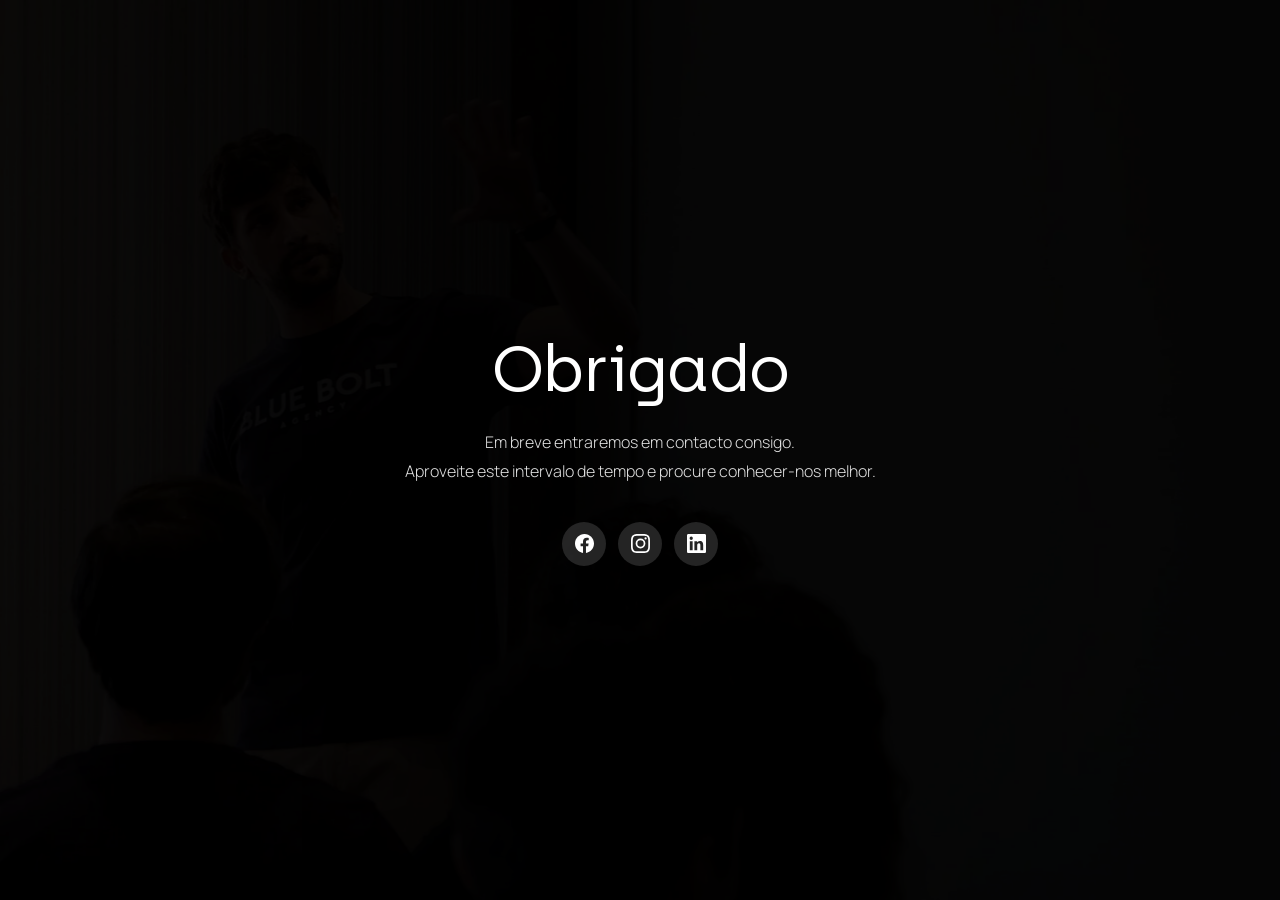
<file: lp-v2/obrigado/index.html>
<!DOCTYPE html>
<html lang="pt-PT">
<head>
<meta charset="UTF-8">
<meta name="viewport" content="width=device-width, initial-scale=1">
<title>Obrigado | Blue Bolt Agency</title>
<meta name="robots" content="noindex, nofollow">
<link rel="icon" type="image/png" sizes="32x32" href="../img/favicon-32.png">
<link rel="icon" type="image/png" sizes="512x512" href="../img/favicon-512.png">
<link rel="apple-touch-icon" href="../img/apple-touch-icon.png">
<meta name="theme-color" content="#000122">
<link rel="preconnect" href="https://fonts.gstatic.com" crossorigin>
<link href="https://fonts.googleapis.com/css2?family=Manrope:wght@300;400;500&display=swap" rel="stylesheet">
  <!-- Consent Mode v2: tudo negado ate haver escolha -->
  <script>
  window.dataLayer = window.dataLayer || [];
  function gtag(){dataLayer.push(arguments);}
  (function(){
    var guardado = null;
    try{ guardado = JSON.parse(localStorage.getItem('bb-cookies') || 'null'); }catch(e){}
    var valido = guardado && guardado.v === 1 &&
                 (Date.now() - guardado.quando) < 15552000000;   /* 6 meses */
    var analise   = valido && guardado.analise   ? 'granted' : 'denied';
    var marketing = valido && guardado.marketing ? 'granted' : 'denied';
    gtag('consent', 'default', {
      ad_storage: marketing,
      ad_user_data: marketing,
      ad_personalization: marketing,
      analytics_storage: analise,
      functionality_storage: 'granted',
      security_storage: 'granted',
      wait_for_update: 500
    });
  })();
  </script>
  <!-- Captura de GCLID: guarda o identificador do clique para importacao offline -->
  <script>
  (function(){
    var p = new URLSearchParams(location.search);
    var g = p.get('gclid') || p.get('wbraid') || p.get('gbraid');
    if(g){
      try{ document.cookie = 'bb_gclid=' + g + ';max-age=7776000;path=/;domain=.bluebolt.pt;SameSite=Lax'; }catch(e){}
    }
    window.bbGclid = function(){
      var m = document.cookie.match(/(?:^|;\s*)bb_gclid=([^;]+)/);
      return m ? decodeURIComponent(m[1]) : '';
    };
  })();
  </script>
  <!-- Google Tag Manager -->
  <script>(function(w,d,s,l,i){w[l]=w[l]||[];w[l].push({'gtm.start':
  new Date().getTime(),event:'gtm.js'});var f=d.getElementsByTagName(s)[0],
  j=d.createElement(s),dl=l!='dataLayer'?'&l='+l:'';j.async=true;j.src=
  'https://www.googletagmanager.com/gtm.js?id='+i+dl;f.parentNode.insertBefore(j,f);
  })(window,document,'script','dataLayer','GTM-WG4ZH4LF');</script>
  <!-- End Google Tag Manager -->
  <!-- Google Tag Manager -->
  <script>(function(w,d,s,l,i){w[l]=w[l]||[];w[l].push({'gtm.start':
  new Date().getTime(),event:'gtm.js'});var f=d.getElementsByTagName(s)[0],
  j=d.createElement(s),dl=l!='dataLayer'?'&l='+l:'';j.async=true;j.src=
  'https://www.googletagmanager.com/gtm.js?id='+i+dl;f.parentNode.insertBefore(j,f);
  })(window,document,'script','dataLayer','GTM-KNN9N786');</script>
  <!-- End Google Tag Manager -->
  <!-- Meta Pixel: so carrega com consentimento de marketing -->
  <script>
  window.carregarPixel = function(){
    if(window.fbq) return;
    !function(f,b,e,v,n,t,s)
    {if(f.fbq)return;n=f.fbq=function(){n.callMethod?
    n.callMethod.apply(n,arguments):n.queue.push(arguments)};
    if(!f._fbq)f._fbq=n;n.push=n;n.loaded=!0;n.version='2.0';
    n.queue=[];t=b.createElement(e);t.async=!0;
    t.src=v;s=b.getElementsByTagName(e)[0];
    s.parentNode.insertBefore(t,s)}(window, document,'script',
    'https://connect.facebook.net/en_US/fbevents.js');
    fbq('init', '260575891666892');
    fbq('track', 'PageView');
  };
  </script>
<style>
@font-face{font-family:'Archia';src:url('../archia-regular.woff2') format('woff2'),url('../archia-regular.woff') format('woff');font-weight:400;font-style:normal;font-display:swap}
*{box-sizing:border-box}
html,body{height:100%}
body{
  margin:0;min-height:100vh;
  display:flex;align-items:center;justify-content:center;
  padding:clamp(1.5rem,5vw,3rem);
  /* 38% e nao `center`: o Ricardo esta na metade esquerda do fotograma, e
     com `cover` num ecra estreito o centro cortava-o de fora. */
  background:#000 url('../img/obrigado-fundo.webp') 38% center/cover no-repeat;
  color:#fff;
  font-family:'Manrope',system-ui,sans-serif;
  text-align:center;
}
/* O veu nao tem de ser igual em toda a largura: o Ricardo esta a
   esquerda e o texto ao centro. Um gradiente na horizontal deixa entrar
   luz onde esta ele e fecha onde estao as letras — e assim ganha-se dos
   dois lados.

   Medido no proprio fotograma, contra o veu uniforme a 58% que estava
   aqui: a zona do Ricardo recebe 3x mais luz, e o pior pixel por tras do
   texto MELHORA de 6,7:1 para 8,8:1 contra o branco. A pagina original
   punha 77% uniforme, e com ela a foto quase desaparecia. */
body::before{
  content:'';position:fixed;inset:0;pointer-events:none;
  background:linear-gradient(90deg,
    rgba(0,0,0,.28)   0%,
    rgba(0,0,0,.40)  16%,
    rgba(0,0,0,.62)  32%,
    rgba(0,0,0,.66)  44%,
    rgba(0,0,0,.66) 100%);
}
/* Num ecra em pe isto nao serve: o `cover` corta mais de 1000px de
   largura, o Ricardo passa a ocupar o fotograma todo e o texto assenta
   por cima dele. Sem lados para separar, volta a ser um veu uniforme. */
@media(max-width:700px){
  body{background-position:25% center}
  body::before{background:rgba(0,0,0,.62)}
}
.ob{position:relative;max-width:640px}
h1{
  font-family:'Archia',sans-serif;
  font-size:clamp(40px,6vw,64px);font-weight:400;
  letter-spacing:-.02em;line-height:1.1;margin:0 0 1.5rem;
}
.ob-sub{
  font-size:clamp(14px,1.4vw,16px);line-height:1.8;font-weight:300;
  color:rgba(255,255,255,.88);margin:0 0 2.25rem;
}
.ob-redes{display:flex;gap:.75rem;justify-content:center}
.ob-redes a{
  width:44px;height:44px;border-radius:50%;
  display:flex;align-items:center;justify-content:center;
  background:rgba(255,255,255,.14);
  color:#fff;text-decoration:none;
  transition:background .25s ease,transform .25s ease;
}
.ob-redes a:hover{background:rgba(255,255,255,.26);transform:translateY(-2px)}
.ob-redes svg{width:19px;height:19px;fill:currentColor}
</style>
</head>
<body>
<div class="ob">
  <h1>Obrigado</h1>
  <p class="ob-sub">Em breve entraremos em contacto consigo.<br>Aproveite este intervalo de tempo e procure conhecer-nos melhor.</p>
  <div class="ob-redes">
    <a href="https://www.facebook.com/blueboltagency/" target="_blank" rel="noopener" aria-label="Facebook">
      <svg viewBox="0 0 24 24"><path d="M24 12.07C24 5.4 18.63 0 12 0S0 5.4 0 12.07C0 18.1 4.39 23.1 10.13 24v-8.44H7.08v-3.49h3.05V9.41c0-3.02 1.79-4.69 4.53-4.69 1.31 0 2.68.24 2.68.24v2.97h-1.51c-1.49 0-1.96.93-1.96 1.89v2.25h3.33l-.53 3.49h-2.8V24C19.61 23.1 24 18.1 24 12.07z"/></svg></a>
    <a href="https://www.instagram.com/bluebolt.agency/" target="_blank" rel="noopener" aria-label="Instagram">
      <svg viewBox="0 0 24 24"><path d="M12 2.16c3.2 0 3.58.01 4.85.07 1.17.05 1.8.25 2.23.41.56.22.96.48 1.38.9.42.42.68.82.9 1.38.16.42.36 1.06.41 2.23.06 1.27.07 1.65.07 4.85s-.01 3.58-.07 4.85c-.05 1.17-.25 1.8-.41 2.23-.22.56-.48.96-.9 1.38-.42.42-.82.68-1.38.9-.42.16-1.06.36-2.23.41-1.27.06-1.65.07-4.85.07s-3.58-.01-4.85-.07c-1.17-.05-1.8-.25-2.23-.41-.56-.22-.96-.48-1.38-.9-.42-.42-.68-.82-.9-1.38-.16-.42-.36-1.06-.41-2.23C2.17 15.58 2.16 15.2 2.16 12s.01-3.58.07-4.85c.05-1.17.25-1.8.41-2.23.22-.56.48-.96.9-1.38.42-.42.82-.68 1.38-.9.42-.16 1.06-.36 2.23-.41C8.42 2.17 8.8 2.16 12 2.16zM12 0C8.74 0 8.33.01 7.05.07 5.78.13 4.9.33 4.14.63c-.79.3-1.46.72-2.13 1.38C1.35 2.68.93 3.35.63 4.14.33 4.9.13 5.78.07 7.05.01 8.33 0 8.74 0 12s.01 3.67.07 4.95c.06 1.27.26 2.15.56 2.91.3.79.72 1.46 1.38 2.13.67.66 1.34 1.08 2.13 1.38.76.3 1.64.5 2.91.56C8.33 23.99 8.74 24 12 24s3.67-.01 4.95-.07c1.27-.06 2.15-.26 2.91-.56.79-.3 1.46-.72 2.13-1.38.66-.67 1.08-1.34 1.38-2.13.3-.76.5-1.64.56-2.91.06-1.28.07-1.69.07-4.95s-.01-3.67-.07-4.95c-.06-1.27-.26-2.15-.56-2.91-.3-.79-.72-1.46-1.38-2.13C21.32 1.35 20.65.93 19.86.63 19.1.33 18.22.13 16.95.07 15.67.01 15.26 0 12 0zm0 5.84a6.16 6.16 0 100 12.32 6.16 6.16 0 000-12.32zM12 16a4 4 0 110-8 4 4 0 010 8zm7.85-10.4a1.44 1.44 0 11-2.88 0 1.44 1.44 0 012.88 0z"/></svg></a>
    <a href="https://www.linkedin.com/company/blue-bolt-agency/" target="_blank" rel="noopener" aria-label="LinkedIn">
      <svg viewBox="0 0 24 24"><path d="M20.45 20.45h-3.56v-5.57c0-1.33-.02-3.04-1.85-3.04-1.85 0-2.14 1.45-2.14 2.94v5.67H9.35V9h3.41v1.56h.05c.48-.9 1.63-1.85 3.36-1.85 3.6 0 4.27 2.37 4.27 5.45v6.29zM5.34 7.43a2.06 2.06 0 110-4.13 2.06 2.06 0 010 4.13zM7.12 20.45H3.55V9h3.57v11.45zM22.22 0H1.77C.79 0 0 .77 0 1.72v20.56C0 23.23.79 24 1.77 24h20.45c.98 0 1.78-.77 1.78-1.72V1.72C24 .77 23.2 0 22.22 0z"/></svg></a>
  </div>
</div>
<!-- Google Tag Manager (noscript) -->
<noscript><iframe src="https://www.googletagmanager.com/ns.html?id=GTM-WG4ZH4LF"
height="0" width="0" style="display:none;visibility:hidden"></iframe></noscript>
<!-- End Google Tag Manager -->
<!-- Google Tag Manager (noscript) -->
<noscript><iframe src="https://www.googletagmanager.com/ns.html?id=GTM-KNN9N786"
height="0" width="0" style="display:none;visibility:hidden"></iframe></noscript>
<!-- End Google Tag Manager -->
<script>
/* A conversao dispara aqui, no carregamento: quem chega a esta pagina
   submeteu mesmo. Nao ha mensagens de iframe a adivinhar nem corridas
   com o redireccionamento. */
(function(){
  var eid = 'lead-' + Date.now() + '-' + Math.random().toString(16).slice(2);
  function marcar(){
    if(window.fbq){
      fbq('track', 'Lead', {
        content_name: 'Diagnóstico gratuito de 30 minutos',
        content_category: 'formulario'
      }, { eventID: eid });
    }
  }
  window.dataLayer = window.dataLayer || [];
  window.dataLayer.push({ event: 'lead_enviada', event_id: eid });

  /* O pixel só existe se houve consentimento de marketing; a pagina
     anterior guardou a escolha no mesmo dominio, por isso le-se aqui. */
  try{
    var g = JSON.parse(localStorage.getItem('bb-cookies') || 'null');
    if(g && g.marketing && window.carregarPixel){ window.carregarPixel(); }
  }catch(e){}
  setTimeout(marcar, 400);
})();
</script>
</body>
</html>
</file>
<file: assets/css/fonts.css>
/* Fontes auto-alojadas (Google Fonts, licença SIL OFL). */

@font-face {
  font-family: 'DM Sans';
  font-style: normal;
  font-weight: 400;
  font-display: swap;
  src: url(../fonts/dm-sans-1.woff2) format('woff2');
  unicode-range: U+0100-02BA, U+02BD-02C5, U+02C7-02CC, U+02CE-02D7, U+02DD-02FF, U+0304, U+0308, U+0329, U+1D00-1DBF, U+1E00-1E9F, U+1EF2-1EFF, U+2020, U+20A0-20AB, U+20AD-20C0, U+2113, U+2C60-2C7F, U+A720-A7FF;
}

@font-face {
  font-family: 'DM Sans';
  font-style: normal;
  font-weight: 400;
  font-display: swap;
  src: url(../fonts/dm-sans-2.woff2) format('woff2');
  unicode-range: U+0000-00FF, U+0131, U+0152-0153, U+02BB-02BC, U+02C6, U+02DA, U+02DC, U+0304, U+0308, U+0329, U+2000-206F, U+20AC, U+2122, U+2191, U+2193, U+2212, U+2215, U+FEFF, U+FFFD;
}

@font-face {
  font-family: 'DM Sans';
  font-style: normal;
  font-weight: 500;
  font-display: swap;
  src: url(../fonts/dm-sans-3.woff2) format('woff2');
  unicode-range: U+0100-02BA, U+02BD-02C5, U+02C7-02CC, U+02CE-02D7, U+02DD-02FF, U+0304, U+0308, U+0329, U+1D00-1DBF, U+1E00-1E9F, U+1EF2-1EFF, U+2020, U+20A0-20AB, U+20AD-20C0, U+2113, U+2C60-2C7F, U+A720-A7FF;
}

@font-face {
  font-family: 'DM Sans';
  font-style: normal;
  font-weight: 500;
  font-display: swap;
  src: url(../fonts/dm-sans-4.woff2) format('woff2');
  unicode-range: U+0000-00FF, U+0131, U+0152-0153, U+02BB-02BC, U+02C6, U+02DA, U+02DC, U+0304, U+0308, U+0329, U+2000-206F, U+20AC, U+2122, U+2191, U+2193, U+2212, U+2215, U+FEFF, U+FFFD;
}

@font-face {
  font-family: 'DM Sans';
  font-style: normal;
  font-weight: 600;
  font-display: swap;
  src: url(../fonts/dm-sans-5.woff2) format('woff2');
  unicode-range: U+0100-02BA, U+02BD-02C5, U+02C7-02CC, U+02CE-02D7, U+02DD-02FF, U+0304, U+0308, U+0329, U+1D00-1DBF, U+1E00-1E9F, U+1EF2-1EFF, U+2020, U+20A0-20AB, U+20AD-20C0, U+2113, U+2C60-2C7F, U+A720-A7FF;
}

@font-face {
  font-family: 'DM Sans';
  font-style: normal;
  font-weight: 600;
  font-display: swap;
  src: url(../fonts/dm-sans-6.woff2) format('woff2');
  unicode-range: U+0000-00FF, U+0131, U+0152-0153, U+02BB-02BC, U+02C6, U+02DA, U+02DC, U+0304, U+0308, U+0329, U+2000-206F, U+20AC, U+2122, U+2191, U+2193, U+2212, U+2215, U+FEFF, U+FFFD;
}

@font-face {
  font-family: 'DM Sans';
  font-style: normal;
  font-weight: 700;
  font-display: swap;
  src: url(../fonts/dm-sans-7.woff2) format('woff2');
  unicode-range: U+0100-02BA, U+02BD-02C5, U+02C7-02CC, U+02CE-02D7, U+02DD-02FF, U+0304, U+0308, U+0329, U+1D00-1DBF, U+1E00-1E9F, U+1EF2-1EFF, U+2020, U+20A0-20AB, U+20AD-20C0, U+2113, U+2C60-2C7F, U+A720-A7FF;
}

@font-face {
  font-family: 'DM Sans';
  font-style: normal;
  font-weight: 700;
  font-display: swap;
  src: url(../fonts/dm-sans-8.woff2) format('woff2');
  unicode-range: U+0000-00FF, U+0131, U+0152-0153, U+02BB-02BC, U+02C6, U+02DA, U+02DC, U+0304, U+0308, U+0329, U+2000-206F, U+20AC, U+2122, U+2191, U+2193, U+2212, U+2215, U+FEFF, U+FFFD;
}

@font-face {
  font-family: 'DM Sans';
  font-style: normal;
  font-weight: 800;
  font-display: swap;
  src: url(../fonts/dm-sans-9.woff2) format('woff2');
  unicode-range: U+0100-02BA, U+02BD-02C5, U+02C7-02CC, U+02CE-02D7, U+02DD-02FF, U+0304, U+0308, U+0329, U+1D00-1DBF, U+1E00-1E9F, U+1EF2-1EFF, U+2020, U+20A0-20AB, U+20AD-20C0, U+2113, U+2C60-2C7F, U+A720-A7FF;
}

@font-face {
  font-family: 'DM Sans';
  font-style: normal;
  font-weight: 800;
  font-display: swap;
  src: url(../fonts/dm-sans-10.woff2) format('woff2');
  unicode-range: U+0000-00FF, U+0131, U+0152-0153, U+02BB-02BC, U+02C6, U+02DA, U+02DC, U+0304, U+0308, U+0329, U+2000-206F, U+20AC, U+2122, U+2191, U+2193, U+2212, U+2215, U+FEFF, U+FFFD;
}

@font-face {
  font-family: 'Instrument Serif';
  font-style: italic;
  font-weight: 400;
  font-display: swap;
  src: url(../fonts/instrument-serif-1.woff2) format('woff2');
  unicode-range: U+0100-02BA, U+02BD-02C5, U+02C7-02CC, U+02CE-02D7, U+02DD-02FF, U+0304, U+0308, U+0329, U+1D00-1DBF, U+1E00-1E9F, U+1EF2-1EFF, U+2020, U+20A0-20AB, U+20AD-20C0, U+2113, U+2C60-2C7F, U+A720-A7FF;
}

@font-face {
  font-family: 'Instrument Serif';
  font-style: italic;
  font-weight: 400;
  font-display: swap;
  src: url(../fonts/instrument-serif-2.woff2) format('woff2');
  unicode-range: U+0000-00FF, U+0131, U+0152-0153, U+02BB-02BC, U+02C6, U+02DA, U+02DC, U+0304, U+0308, U+0329, U+2000-206F, U+20AC, U+2122, U+2191, U+2193, U+2212, U+2215, U+FEFF, U+FFFD;
}

@font-face {
  font-family: 'Instrument Serif';
  font-style: normal;
  font-weight: 400;
  font-display: swap;
  src: url(../fonts/instrument-serif-3.woff2) format('woff2');
  unicode-range: U+0100-02BA, U+02BD-02C5, U+02C7-02CC, U+02CE-02D7, U+02DD-02FF, U+0304, U+0308, U+0329, U+1D00-1DBF, U+1E00-1E9F, U+1EF2-1EFF, U+2020, U+20A0-20AB, U+20AD-20C0, U+2113, U+2C60-2C7F, U+A720-A7FF;
}

@font-face {
  font-family: 'Instrument Serif';
  font-style: normal;
  font-weight: 400;
  font-display: swap;
  src: url(../fonts/instrument-serif-4.woff2) format('woff2');
  unicode-range: U+0000-00FF, U+0131, U+0152-0153, U+02BB-02BC, U+02C6, U+02DA, U+02DC, U+0304, U+0308, U+0329, U+2000-206F, U+20AC, U+2122, U+2191, U+2193, U+2212, U+2215, U+FEFF, U+FFFD;
}
</file>
<file: assets/css/base.css>
/* ==========================================================================
   base.css — sistema de layout equivalente ao runtime do Elementor.
   Escrito a mao; o page.css gerado assume estas regras.
   ========================================================================== */

:root {
  --container-max-width: 1140px;
  --container-padding: 10px;
  --widgets-gap: 20px;

  /* Variaveis usadas pelo CSS embutido no widget HTML do funil, que no site
     original ficavam por definir (vinham de uma folha do tema que nao existe
     no export). Valores neutros para a seccao branca onde o bloco vive. */
  --sans: "DM Sans", system-ui, -apple-system, "Segoe UI", sans-serif;
  --bord: rgba(15, 23, 42, 0.10);
  --bord-b: rgba(15, 23, 42, 0.16);
  --bg2: rgba(15, 23, 42, 0.04);
}

*,
*::before,
*::after {
  box-sizing: border-box;
}

html {
  scroll-behavior: smooth;
  -webkit-text-size-adjust: 100%;
}

body {
  margin: 0;
  font-family: var(--sans);
  font-size: 16px;
  line-height: 1.5;
  color: #1f2937;
  background: #000122;
  overflow-x: hidden;
}

img,
video {
  max-width: 100%;
  height: auto;
  display: block;
}

a {
  color: inherit;
}

/* --------------------------------------------------------------------------
   Containers
   -------------------------------------------------------------------------- */

.e-con {
  position: relative;
  width: 100%;
  /* O Elementor nao limita containers com largura fixa, o que os faz transbordar
     em ecrãs estreitos. Aqui limitamos, para nao haver scroll horizontal. */
  max-width: 100%;
  min-width: 0;
  padding: var(--container-padding);
  display: flex;
  flex-direction: column;
  gap: var(--widgets-gap);
  background-repeat: no-repeat;
}

/* Um container "boxed" centra o conteudo dentro do inner; o exterior fica
   responsavel pelo fundo, pelas margens e pelo padding. */
.e-con-boxed {
  gap: 0;
}

.e-con-boxed > .e-con-inner {
  display: flex;
  flex-direction: column;
  gap: var(--widgets-gap);
  width: 100%;
  max-width: min(100%, var(--container-max-width));
  margin-inline: auto;
}

.e-con > .e-con-inner > .e-widget,
.e-con > .e-widget {
  max-width: 100%;
}

/* Sobreposicao de fundo (background overlay); o page.css liga-a com
   `display: block` apenas nos containers que a definem. */
.e-con::before {
  content: "";
  display: none;
  position: absolute;
  inset: 0;
  pointer-events: none;
  background-repeat: no-repeat;
  z-index: 1;
}

.e-con > * {
  position: relative;
  z-index: 2;
}

.e-con > .e-con-video {
  position: absolute;
  inset: 0;
  width: 100%;
  height: 100%;
  object-fit: cover;
  z-index: 0;
  pointer-events: none;
  border-radius: inherit;
}

/* --------------------------------------------------------------------------
   Widgets
   -------------------------------------------------------------------------- */

/* Tal como no Elementor, um widget nao tem largura propria: num container em
   coluna estica (align-items: normal), num container em linha ajusta-se ao
   conteudo. Nao definir `width` aqui e o que mantem as duas leituras certas. */
.e-widget {
  position: relative;
  min-width: 0;
}

.e-widget-image {
  text-align: center;
}

.e-widget-image img {
  display: inline-block;
}

.e-widget-image a {
  display: inline-block;
}

.e-heading {
  margin: 0;
  font-size: inherit;
  font-weight: inherit;
  line-height: 1.2;
  color: inherit;
}

.e-heading a {
  text-decoration: none;
}

.e-text > :first-child {
  margin-top: 0;
}

.e-text > :last-child {
  margin-bottom: 0;
}

.e-text p {
  margin: 0 0 1em;
}

.e-text ul,
.e-text ol {
  margin: 0 0 1em;
  padding-inline-start: 1.25em;
}

/* Botoes ---------------------------------------------------------------- */

.e-button {
  display: inline-flex;
  align-items: center;
  justify-content: center;
  gap: 8px;
  padding: 12px 24px;
  border: none;
  border-radius: 3px;
  background-color: #2171ff;
  color: #fff;
  font: inherit;
  text-decoration: none;
  text-align: center;
  cursor: pointer;
  transition: box-shadow 0.25s ease, transform 0.25s ease, background-color 0.25s ease;
}

.e-button:hover {
  transform: translateY(-1px);
}

.e-button-icon {
  flex: none;
}

/* Icones embutidos: SVG com fill=currentColor, herdam a cor do contexto. */
.icon {
  display: inline-block;
  width: 1em;
  height: 1em;
  flex: none;
}

svg.icon {
  vertical-align: middle;
}

/* Listas de icones ------------------------------------------------------ */

.e-list {
  list-style: none;
  margin: 0;
  padding: 0;
  display: flex;
  flex-direction: column;
  gap: 0;
}

.e-list-inline {
  flex-direction: row;
  flex-wrap: wrap;
  align-items: center;
  gap: 0 16px;
}

.e-list-item {
  display: flex;
  align-items: center;
  gap: 5px;
}

.e-list-item a {
  text-decoration: none;
}

.e-list-icon {
  font-size: 1em;
}

/* Classificacao (estrelas) ---------------------------------------------- */

.e-rating {
  display: flex;
  justify-content: flex-start;
  font-size: 16px;
}

.e-star {
  width: 1em;
  height: 1em;
  display: inline-block;
  font-size: 16px;
  background: linear-gradient(90deg, #f0ad4e var(--fill, 100%), #ccd6df var(--fill, 100%));
  -webkit-mask: url("../icons/star.svg") no-repeat center / contain;
  mask: url("../icons/star.svg") no-repeat center / contain;
}

/* --------------------------------------------------------------------------
   Carrossel
   -------------------------------------------------------------------------- */

.e-carousel {
  position: relative;
  display: flex;
  align-items: center;
  gap: 8px;
  width: 100%;
  min-width: 0;
}

.e-carousel-viewport {
  overflow: hidden;
  flex: 1;
  min-width: 0;
}

.e-carousel-track {
  display: flex;
  gap: var(--slide-gap, 20px);
  transition: transform 0.5s cubic-bezier(0.22, 0.61, 0.36, 1);
  will-change: transform;
}

.e-slide {
  flex: 0 0 calc((100% - (var(--slides, 3) - 1) * var(--slide-gap, 20px)) / var(--slides, 3));
  min-width: 0;
  display: flex;
}

.e-slide > * {
  width: 100%;
}

.e-carousel-nav {
  flex: none;
  width: 40px;
  height: 40px;
  border: none;
  border-radius: 50%;
  background: rgba(255, 255, 255, 0.10);
  color: #fff;
  cursor: pointer;
  z-index: 3;
  display: grid;
  place-items: center;
  transition: background 0.2s ease, opacity 0.2s ease;
}

.e-carousel-nav::before {
  content: "";
  width: 10px;
  height: 10px;
  border-right: 2px solid currentColor;
  border-bottom: 2px solid currentColor;
}

.e-carousel-prev::before {
  transform: rotate(135deg);
  margin-inline-start: 3px;
}

.e-carousel-next::before {
  transform: rotate(-45deg);
  margin-inline-end: 3px;
}

.e-carousel-nav:hover {
  background: rgba(255, 255, 255, 0.22);
}

.e-carousel-nav[disabled] {
  opacity: 0.3;
  cursor: default;
}

@media (max-width: 1024px) {
  .e-carousel {
    --slides: 2;
  }
}

@media (max-width: 767px) {
  .e-carousel {
    --slides: 1;
  }
}

/* --------------------------------------------------------------------------
   Acordeao
   -------------------------------------------------------------------------- */

.e-acc {
  display: flex;
  flex-direction: column;
  gap: 12px;
  width: 100%;
}

.e-acc-item {
  border-style: solid;
  border-width: 0 0 1px;
  border-color: rgba(255, 255, 255, 0.15);
}

.e-acc-title {
  display: flex;
  align-items: center;
  justify-content: space-between;
  gap: 16px;
  padding: 14px 0;
  cursor: pointer;
  list-style: none;
  transition: color 0.2s ease;
}

.e-acc-title::-webkit-details-marker {
  display: none;
}

.e-acc-icon {
  flex: none;
  width: 14px;
  height: 14px;
  background-color: currentColor;
  -webkit-mask: url("../icons/plus.svg") no-repeat center / contain;
  mask: url("../icons/plus.svg") no-repeat center / contain;
  transition: transform 0.25s ease;
}

.e-acc-item[open] .e-acc-icon {
  transform: rotate(45deg);
}

.e-acc-panel {
  padding-block-end: 16px;
  animation: e-acc-open 0.25s ease;
}

@keyframes e-acc-open {
  from {
    opacity: 0;
    transform: translateY(-4px);
  }
}

/* --------------------------------------------------------------------------
   Modal (off-canvas)
   -------------------------------------------------------------------------- */

.e-modal[hidden] {
  display: none;
}

.e-modal {
  position: fixed;
  inset: 0;
  z-index: 100;
  display: grid;
  place-items: center;
  padding: 20px;
}

.e-modal-backdrop {
  position: absolute;
  inset: 0;
  background: rgba(0, 1, 34, 0.82);
  backdrop-filter: blur(4px);
}

.e-modal-panel {
  position: relative;
  width: min(600px, 100%);
  max-height: 92vh;
  overflow-y: auto;
  border-radius: 20px;
  animation: e-modal-in 0.25s ease;
}

@keyframes e-modal-in {
  from {
    opacity: 0;
    transform: translateY(12px);
  }
}

.e-modal-close {
  border: none;
  background: transparent;
  color: #fff;
  cursor: pointer;
  padding: 4px;
  line-height: 0;
}

/* --------------------------------------------------------------------------
   Formulario
   -------------------------------------------------------------------------- */

.e-form {
  display: flex;
  flex-wrap: wrap;
  gap: 12px 11px;
  width: 100%;
}

.e-field {
  display: flex;
  flex-direction: column;
  gap: 2px;
  flex: 1 1 100%;
}

.e-label {
  font-size: 13px;
  font-weight: 500;
  color: #fff;
}

.e-req {
  color: #ff6b6b;
}

.e-field input,
.e-field textarea {
  width: 100%;
  padding: 12px 14px;
  border: 1px solid rgba(255, 255, 255, 0.25);
  border-radius: 8px;
  background: rgba(255, 255, 255, 0.06);
  color: #fff;
  font: inherit;
}

.e-field input::placeholder,
.e-field textarea::placeholder {
  color: rgba(255, 255, 255, 0.45);
}

.e-field input:focus-visible,
.e-field textarea:focus-visible {
  outline: 2px solid #2171ff;
  outline-offset: 1px;
}

.e-field-check {
  flex-direction: row;
  align-items: flex-start;
  gap: 8px;
  font-size: 13px;
  color: rgba(255, 255, 255, 0.8);
}

.e-field-check input {
  width: auto;
  margin-top: 3px;
  flex: none;
  accent-color: #2171ff;
}

.e-form-submit {
  flex: 1 1 100%;
  padding: 14px 20px;
  border: none;
  border-radius: 10px;
  background: #2171ff;
  color: #fff;
  font: inherit;
  font-weight: 700;
  cursor: pointer;
  transition: filter 0.2s ease;
}

.e-form-submit:hover {
  filter: brightness(1.08);
}

.e-form-submit[disabled] {
  opacity: 0.6;
  cursor: progress;
}

.e-form-msg {
  flex: 1 1 100%;
  margin: 0;
  font-size: 13px;
  min-height: 1em;
}

.e-form-msg.is-error {
  color: #ff8b8b;
}

.e-form-msg.is-ok {
  color: #6ee7a8;
}

.e-field input:user-invalid,
.e-field textarea:user-invalid {
  border-color: #ff8b8b;
}

/* --------------------------------------------------------------------------
   Video (facade do YouTube: so carrega o iframe depois do clique)
   -------------------------------------------------------------------------- */

.e-video {
  position: relative;
  width: 100%;
  aspect-ratio: 16 / 9;
  border-radius: 20px;
  overflow: hidden;
  background: #0b1020 center / cover no-repeat;
  cursor: pointer;
  display: grid;
  place-items: center;
}

.e-video::after {
  content: "";
  position: absolute;
  inset: 0;
  background: rgba(0, 1, 34, 0.25);
  transition: background 0.2s ease;
}

.e-video:hover::after {
  background: rgba(0, 1, 34, 0.1);
}

.e-video-play {
  position: relative;
  z-index: 1;
  width: 68px;
  height: 48px;
  border-radius: 12px;
  background: rgba(15, 23, 42, 0.75);
  display: grid;
  place-items: center;
  transition: background 0.2s ease, transform 0.2s ease;
}

.e-video:hover .e-video-play {
  background: #2171ff;
  transform: scale(1.06);
}

.e-video-play::before {
  content: "";
  border-style: solid;
  border-width: 9px 0 9px 15px;
  border-color: transparent transparent transparent #fff;
}

.e-video iframe {
  position: absolute;
  inset: 0;
  width: 100%;
  height: 100%;
  border: 0;
}

.e-video.is-playing::after,
.e-video.is-playing .e-video-play {
  display: none;
}

/* --------------------------------------------------------------------------
   Animacao de entrada
   -------------------------------------------------------------------------- */

/* Condicionado a `.js`: sem JavaScript o conteudo nunca fica escondido. */
.js .e-anim {
  opacity: 0;
  transform: translateY(16px);
  transition: opacity 0.6s ease, transform 0.6s ease;
}

.js .e-anim.is-visible {
  opacity: 1;
  transform: none;
}

@media (prefers-reduced-motion: reduce) {
  html {
    scroll-behavior: auto;
  }

  .js .e-anim {
    opacity: 1;
    transform: none;
    transition: none;
  }

  .e-carousel-track {
    transition: none;
  }
}

/* Foco visivel consistente. */
:where(a, button, summary, [tabindex]):focus-visible {
  outline: 2px solid #5492ff;
  outline-offset: 2px;
}

.sr-only {
  position: absolute;
  width: 1px;
  height: 1px;
  padding: 0;
  margin: -1px;
  overflow: hidden;
  clip: rect(0 0 0 0);
  white-space: nowrap;
  border: 0;
}
</file>
<file: assets/css/page.css>
/* Gerado por tools/elementor_to_html.py — nao editar a mao. */


.e-2ac63bd3 {
  padding: 50px 0px 50px 0px;
  min-height: 100vh;
  background-image: url('../img/alexander-x-attaiMHl274-unsplash-scaled.jpg');
  background-size: cover;
  background-position: center center;
  background-repeat: no-repeat;
  justify-content: center;
}
.e-2ac63bd3::before {
  background-image: linear-gradient(180deg, #00000000 0%, #000122 95%);
  opacity: 1;
  border-radius: inherit;
  display: block;
}
.e-2f3f1d46 img {
  width: 97px;
}
.e-4297e703 {
  align-self: center;
  text-align: center;
  color: #FFFFFF;
}
.e-4297e703 .e-heading {
  font-family: "DM Sans", system-ui, -apple-system, "Segoe UI", sans-serif;
  font-size: 70px;
  font-weight: 700;
}
.e-e0ebb23 {
  align-self: center;
  font-family: "DM Sans", system-ui, -apple-system, "Segoe UI", sans-serif;
  font-size: 18px;
  font-weight: 500;
  line-height: 26px;
  text-align: center;
  color: #FFFFFF;
}
.e-aa074bc > .e-con-inner {
  gap: 16px 16px;
}
.e-4a9bf9ae {
  align-self: center;
  text-align: center;
  color: #5492FF;
}
.e-4a9bf9ae .e-heading {
  font-family: "DM Sans", system-ui, -apple-system, "Segoe UI", sans-serif;
  font-size: 16px;
  font-weight: 700;
}
.e-f56c260 {
  padding: 0px 0px 0px 0px;
  margin: -5px 0px 0px 0px;
  text-align: center;
}
.e-f56c260 .e-button {
  font-family: "DM Sans", system-ui, -apple-system, "Segoe UI", sans-serif;
  font-size: 18px;
  font-weight: 700;
  text-transform: uppercase;
  padding: 16px 26px 16px 26px;
  border-radius: 10px 10px 10px 10px;
  background-image: linear-gradient(90deg, #0072F5 0%, #27C7FC 100%);
  background-color: transparent;
  box-shadow: 0px 0px 10px 0px #2171FF;
  flex-direction: row-reverse;
}
.e-f56c260 .e-button:hover {
  box-shadow: 0px 0px 30px 0px #2171FF;
}
.e-3e0b4a01 .e-list-item {
  font-family: "DM Sans", system-ui, -apple-system, "Segoe UI", sans-serif;
  font-size: 14px;
  font-weight: 600;
  color: #939DB9;
}
.e-3e0b4a01 .e-list-icon {
  width: 18px;
  height: 18px;
}
.e-3e0b4a01 .e-list {
  gap: 5px;
  justify-content: center;
}
.e-30d3cd91 {
  padding: 0px 0px 0px 0px;
  margin: -8px 0px 0px 0px;
  flex-direction: row-reverse;
  justify-content: center;
  gap: 10px 10px;
}
.e-6f5ec289 .e-list-item {
  font-family: "DM Sans", system-ui, -apple-system, "Segoe UI", sans-serif;
  font-size: 14px;
  font-weight: 600;
  color: #939DB9;
}
.e-6f5ec289 .e-list-icon {
  width: 18px;
  height: 18px;
}
.e-6f5ec289 .e-list {
  justify-content: center;
}
.e-19a02fee {
  flex-direction: row;
  justify-content: center;
}
.e-5588f08e {
  align-self: center;
}
.e-5588f08e img {
  width: 110px;
}
.e-5edc1f90 {
  align-self: center;
}
.e-5edc1f90 img {
  width: 110px;
}
.e-4d23419e {
  align-self: center;
}
.e-4d23419e img {
  width: 129px;
}
.e-286feb40 {
  padding: 0em 0em 0em 0em;
  margin: 0px 0px -200px 0px;
  min-height: 0vh;
  background-color: #000122;
}
.e-286feb40 > .e-con-inner {
  justify-content: flex-start;
  max-width: 900px;
}
.e-286feb40::before {
  background-image: url('../img/bg.avif');
  background-size: cover;
  background-position: center center;
  background-repeat: no-repeat;
  opacity: 0.52;
  border-radius: inherit;
  display: block;
}
.e-4b839e55 {
  padding: 0px 0px 0px 0px;
  z-index: 2;
}
.e-47fe4020 {
  padding: 250px 0px 70px 0px;
  min-height: 0vh;
  background-color: #FFFFFF;
}
.e-47fe4020 > .e-con-inner {
  justify-content: flex-start;
  max-width: 900px;
}
.e-47fe4020::before {
  background-image: url('../img/bg.avif');
  background-size: cover;
  background-position: center center;
  background-repeat: no-repeat;
  opacity: 0.52;
  border-radius: inherit;
  display: block;
}
.e-5eec998f {
  padding: 0px 0px 0px 0px;
}
.e-5b812e28 {
  padding: 0px 0px 9px 0px;
  align-self: center;
  text-align: center;
  color: #000122;
}
.e-5b812e28 .e-heading {
  font-family: "DM Sans", system-ui, -apple-system, "Segoe UI", sans-serif;
  font-size: 47px;
  font-weight: 700;
}
.e-4c9ad9cf {
  align-self: center;
  font-family: "DM Sans", system-ui, -apple-system, "Segoe UI", sans-serif;
  font-size: 18px;
  font-weight: 400;
  text-align: start;
  color: #000000;
}
.e-1bb5ae2d {
  align-self: center;
  text-align: start;
  color: #000122;
}
.e-1bb5ae2d .e-heading {
  font-family: "DM Sans", system-ui, -apple-system, "Segoe UI", sans-serif;
  font-size: 22px;
  font-weight: 700;
}
.e-45d28147 {
  padding: 10px 10px 10px 10px;
  align-self: center;
  border-style: solid;
  border-width: 1px 1px 1px 1px;
  border-color: #FF848917;
  border-radius: 10px 10px 10px 10px;
  background-color: #FF848917;
}
.e-45d28147 .e-list-item {
  font-family: "DM Sans", system-ui, -apple-system, "Segoe UI", sans-serif;
  font-weight: 400;
  color: #000000;
}
.e-45d28147 .e-list-icon {
  color: #EE030C;
  align-self: flex-start;
}
.e-1360d934 {
  padding: 10px 10px 10px 10px;
  align-self: center;
  border-style: solid;
  border-width: 1px 1px 1px 1px;
  border-color: #FF848917;
  border-radius: 10px 10px 10px 10px;
  background-color: #FF848917;
}
.e-1360d934 .e-list-item {
  font-family: "DM Sans", system-ui, -apple-system, "Segoe UI", sans-serif;
  font-weight: 400;
  color: #000000;
}
.e-1360d934 .e-list-icon {
  color: #EE030C;
  align-self: flex-start;
}
.e-4a1ddff3 {
  padding: 10px 10px 10px 10px;
  align-self: center;
  border-style: solid;
  border-width: 1px 1px 1px 1px;
  border-color: #FF848917;
  border-radius: 10px 10px 10px 10px;
  background-color: #FF848917;
}
.e-4a1ddff3 .e-list-item {
  font-family: "DM Sans", system-ui, -apple-system, "Segoe UI", sans-serif;
  font-weight: 400;
  color: #000000;
}
.e-4a1ddff3 .e-list-icon {
  color: #EE030C;
  align-self: flex-start;
}
.e-690e197d {
  padding: 10px 10px 10px 10px;
  align-self: center;
  border-style: solid;
  border-width: 1px 1px 1px 1px;
  border-color: #FF848917;
  border-radius: 10px 10px 10px 10px;
  background-color: #FF848917;
}
.e-690e197d .e-list-item {
  font-family: "DM Sans", system-ui, -apple-system, "Segoe UI", sans-serif;
  font-weight: 400;
  color: #000000;
}
.e-690e197d .e-list-icon {
  color: #EE030C;
  align-self: flex-start;
}
.e-7e349963 {
  padding: 10px 10px 10px 10px;
  align-self: center;
  border-style: solid;
  border-width: 1px 1px 1px 1px;
  border-color: #FF848917;
  border-radius: 10px 10px 10px 10px;
  background-color: #FF848917;
}
.e-7e349963 .e-list-item {
  font-family: "DM Sans", system-ui, -apple-system, "Segoe UI", sans-serif;
  font-weight: 400;
  color: #000000;
}
.e-7e349963 .e-list-icon {
  color: #EE030C;
  align-self: flex-start;
}
.e-73b7ffd1 {
  align-self: center;
  font-family: "DM Sans", system-ui, -apple-system, "Segoe UI", sans-serif;
  font-size: 18px;
  font-weight: 400;
  text-align: start;
  color: #000000;
}
.e-370459d0 {
  padding: 1em 1em 1em 1em;
  width: 604px;
  border-style: solid;
  border-width: 1px 1px 1px 1px;
  border-color: #5492FF14;
  border-radius: 20px 20px 20px 20px;
  align-self: center;
  background-color: #5492FF14;
  transition: all 0.5s ease;
}
.e-370459d0:hover {
  border-style: solid;
  border-width: 1px 1px 1px 1px;
  border-color: #5492FF14;
}
.e-15aed1e0 {
  padding: 0px 0px 0px 0px;
  margin: 0px 0px -13px 0px;
  align-self: center;
  font-family: "DM Sans", system-ui, -apple-system, "Segoe UI", sans-serif;
  font-size: 18px;
  font-weight: 500;
  line-height: 22px;
  text-align: center;
  color: #000000;
}
.e-6d41ad0c {
  padding: 0px 0px 0px 0px;
}
.e-3c530d17 {
  align-self: center;
  text-align: center;
  color: #5492FF;
}
.e-3c530d17 .e-heading {
  font-family: "DM Sans", system-ui, -apple-system, "Segoe UI", sans-serif;
  font-size: 16px;
  font-weight: 700;
}
.e-3513a001 {
  padding: 0px 0px 0px 0px;
  margin: -5px 0px 0px 0px;
  text-align: center;
}
.e-3513a001 .e-button {
  font-family: "DM Sans", system-ui, -apple-system, "Segoe UI", sans-serif;
  font-size: 18px;
  font-weight: 700;
  text-transform: uppercase;
  padding: 16px 26px 16px 26px;
  border-radius: 10px 10px 10px 10px;
  background-image: linear-gradient(90deg, #0072F5 0%, #27C7FC 100%);
  background-color: transparent;
  box-shadow: 0px 0px 10px 0px #2171FF;
  flex-direction: row-reverse;
}
.e-3513a001 .e-button:hover {
  box-shadow: 0px 0px 30px 0px #2171FF;
}
.e-326ac2ba {
  padding: 5em 0em 5em 0em;
  min-height: 0vh;
  background-color: #000122;
}
.e-326ac2ba > .e-con-inner {
  justify-content: flex-start;
  gap: 040px 040px;
  max-width: 1250px;
}
.e-326ac2ba::before {
  background-image: url('../img/bg.avif');
  background-size: cover;
  background-position: center center;
  background-repeat: no-repeat;
  opacity: 0.52;
  border-radius: inherit;
  display: block;
}
.e-59178d6 {
  align-self: center;
  text-align: center;
  color: #FFFFFF;
}
.e-59178d6 .e-heading {
  font-family: "DM Sans", system-ui, -apple-system, "Segoe UI", sans-serif;
  font-size: 55px;
  font-weight: 700;
}
.e-6422a676 {
  padding: 0px 0px 0px 0px;
  display: grid;
  grid-template-columns: repeat(4, 1fr);
  grid-template-rows: repeat(1, auto);
}
.e-2f2516ed {
  padding: 22px 22px 22px 22px;
  border-style: solid;
  border-width: 2px 2px 2px 2px;
  border-color: #FFFFFF17;
  border-radius: 20px 20px 20px 20px;
  background-color: #FFFFFF08;
  justify-content: space-between;
}
.e-2f2516ed::before {
  background-color: #FFFFFF00;
  background-image: url('../img/Vector-scaled-1.webp');
  background-size: cover;
  background-position: 800px 467px;
  background-repeat: no-repeat;
  opacity: 0.06;
  border-radius: inherit;
  display: block;
}
.e-2f2516ed:hover {
  background-color: #FFFFFF0F;
}
.e-1af622de {
  padding: 0px 0px 0px 0px;
  gap: 12px 12px;
}
.e-3cd6f3ab {
  align-self: center;
  text-align: start;
  color: #FFFFFF;
}
.e-3cd6f3ab .e-heading {
  font-family: "DM Sans", system-ui, -apple-system, "Segoe UI", sans-serif;
  font-size: 22px;
  font-weight: 700;
}
.e-684a4fbc {
  align-self: center;
  font-family: "DM Sans", system-ui, -apple-system, "Segoe UI", sans-serif;
  font-size: 16px;
  font-weight: 500;
  line-height: 21px;
  text-align: start;
  color: #C0C0C0;
}
.e-692f7b7d {
  padding: 0px 0px 0px 0px;
}
.e-52601543 {
  padding: 0px 0px 0px 0px;
  align-self: flex-start;
  border-radius: 0px 0px 0px 0px;
  background-color: #FFFFFF0D;
}
.e-52601543 .e-list-item {
  font-family: "DM Sans", system-ui, -apple-system, "Segoe UI", sans-serif;
  font-size: 13px;
  font-weight: 600;
  color: #96A1BE;
}
.e-52601543 .e-list-icon {
  color: #5492FF;
  width: 18px;
  height: 18px;
}
.e-381568b {
  padding: 22px 22px 22px 22px;
  border-style: solid;
  border-width: 2px 2px 2px 2px;
  border-color: #FFFFFF17;
  border-radius: 20px 20px 20px 20px;
  background-color: #FFFFFF08;
  justify-content: space-between;
}
.e-381568b::before {
  background-color: #FFFFFF00;
  background-image: url('../img/Vector-scaled-1.webp');
  background-size: cover;
  background-position: 800px 467px;
  background-repeat: no-repeat;
  opacity: 0.06;
  border-radius: inherit;
  display: block;
}
.e-381568b:hover {
  background-color: #FFFFFF0F;
}
.e-6fab31a0 {
  padding: 0px 0px 0px 0px;
  gap: 12px 12px;
}
.e-269397e0 {
  align-self: center;
  text-align: start;
  color: #FFFFFF;
}
.e-269397e0 .e-heading {
  font-family: "DM Sans", system-ui, -apple-system, "Segoe UI", sans-serif;
  font-size: 22px;
  font-weight: 700;
}
.e-11af395 {
  align-self: center;
  font-family: "DM Sans", system-ui, -apple-system, "Segoe UI", sans-serif;
  font-size: 16px;
  font-weight: 500;
  line-height: 21px;
  text-align: start;
  color: #C0C0C0;
}
.e-2e3e6cf7 {
  padding: 0px 0px 0px 0px;
}
.e-10a5936d {
  padding: 0px 0px 0px 0px;
  align-self: flex-start;
  border-radius: 0px 0px 0px 0px;
  background-color: #FFFFFF0D;
}
.e-10a5936d .e-list-item {
  font-family: "DM Sans", system-ui, -apple-system, "Segoe UI", sans-serif;
  font-size: 13px;
  font-weight: 600;
  color: #96A1BE;
}
.e-10a5936d .e-list-icon {
  color: #5492FF;
  width: 18px;
  height: 18px;
}
.e-790cc142 {
  padding: 22px 22px 22px 22px;
  border-style: solid;
  border-width: 2px 2px 2px 2px;
  border-color: #FFFFFF17;
  border-radius: 20px 20px 20px 20px;
  background-color: #FFFFFF08;
  justify-content: space-between;
}
.e-790cc142::before {
  background-color: #FFFFFF00;
  background-image: url('../img/Vector-scaled-1.webp');
  background-size: cover;
  background-position: 800px 467px;
  background-repeat: no-repeat;
  opacity: 0.06;
  border-radius: inherit;
  display: block;
}
.e-790cc142:hover {
  background-color: #FFFFFF0F;
}
.e-7fdfcc3f {
  padding: 0px 0px 0px 0px;
  gap: 12px 12px;
}
.e-4bc28e9a {
  align-self: center;
  text-align: start;
  color: #FFFFFF;
}
.e-4bc28e9a .e-heading {
  font-family: "DM Sans", system-ui, -apple-system, "Segoe UI", sans-serif;
  font-size: 22px;
  font-weight: 700;
}
.e-732743ce {
  align-self: center;
  font-family: "DM Sans", system-ui, -apple-system, "Segoe UI", sans-serif;
  font-size: 16px;
  font-weight: 500;
  line-height: 21px;
  text-align: start;
  color: #C0C0C0;
}
.e-13e355a3 {
  padding: 0px 0px 0px 0px;
  flex-direction: row;
  gap: 0px 0px;
}
.e-5817f4f2 {
  padding: 0px 0px 0px 0px;
  align-self: flex-start;
  border-radius: 0px 0px 0px 0px;
  background-color: #FFFFFF0D;
}
.e-5817f4f2 .e-list-item {
  font-family: "DM Sans", system-ui, -apple-system, "Segoe UI", sans-serif;
  font-size: 13px;
  font-weight: 600;
  color: #96A1BE;
}
.e-5817f4f2 .e-list-icon {
  color: #54FF96;
  width: 18px;
  height: 18px;
}
.e-5a75932e {
  padding: 0px 0px 0px 0px;
  align-self: flex-start;
  border-radius: 0px 0px 0px 0px;
  background-color: #FFFFFF0D;
}
.e-5a75932e .e-list-item {
  font-family: "DM Sans", system-ui, -apple-system, "Segoe UI", sans-serif;
  font-size: 13px;
  font-weight: 600;
  color: #96A1BE;
}
.e-5a75932e .e-list-icon {
  color: #5492FF;
  width: 18px;
  height: 18px;
}
.e-1a269265 {
  padding: 22px 22px 22px 22px;
  border-style: solid;
  border-width: 2px 2px 2px 2px;
  border-color: #FFFFFF17;
  border-radius: 20px 20px 20px 20px;
  background-color: #FFFFFF08;
  justify-content: space-between;
}
.e-1a269265::before {
  background-color: #FFFFFF00;
  background-image: url('../img/Vector-scaled-1.webp');
  background-size: cover;
  background-position: 800px 467px;
  background-repeat: no-repeat;
  opacity: 0.06;
  border-radius: inherit;
  display: block;
}
.e-1a269265:hover {
  background-color: #FFFFFF0F;
}
.e-7b08181f {
  padding: 0px 0px 0px 0px;
  gap: 12px 12px;
}
.e-3c53374 {
  align-self: center;
  text-align: start;
  color: #FFFFFF;
}
.e-3c53374 .e-heading {
  font-family: "DM Sans", system-ui, -apple-system, "Segoe UI", sans-serif;
  font-size: 22px;
  font-weight: 700;
}
.e-6b3bc832 {
  align-self: center;
  font-family: "DM Sans", system-ui, -apple-system, "Segoe UI", sans-serif;
  font-size: 16px;
  font-weight: 500;
  line-height: 21px;
  text-align: start;
  color: #C0C0C0;
}
.e-2c89ceb3 {
  padding: 0px 0px 0px 0px;
}
.e-5baa8fe1 {
  padding: 0px 0px 0px 0px;
  align-self: flex-start;
  border-radius: 0px 0px 0px 0px;
  background-color: #FFFFFF0D;
}
.e-5baa8fe1 .e-list-item {
  font-family: "DM Sans", system-ui, -apple-system, "Segoe UI", sans-serif;
  font-size: 13px;
  font-weight: 600;
  color: #96A1BE;
}
.e-5baa8fe1 .e-list-icon {
  color: #5492FF;
  width: 18px;
  height: 18px;
}
.e-43dbcad7 {
  align-self: center;
  text-align: center;
  color: #5492FF;
}
.e-43dbcad7 .e-heading {
  font-family: "DM Sans", system-ui, -apple-system, "Segoe UI", sans-serif;
  font-size: 16px;
  font-weight: 700;
}
.e-44900d96 {
  padding: 0px 0px 0px 0px;
  margin: -5px 0px 0px 0px;
  text-align: center;
}
.e-44900d96 .e-button {
  font-family: "DM Sans", system-ui, -apple-system, "Segoe UI", sans-serif;
  font-size: 18px;
  font-weight: 700;
  text-transform: uppercase;
  padding: 16px 26px 16px 26px;
  border-radius: 10px 10px 10px 10px;
  background-image: linear-gradient(90deg, #0072F5 0%, #27C7FC 100%);
  background-color: transparent;
  box-shadow: 0px 0px 10px 0px #2171FF;
  flex-direction: row-reverse;
}
.e-44900d96 .e-button:hover {
  box-shadow: 0px 0px 30px 0px #2171FF;
}
.e-3c9cb04e {
  padding: 5em 0em 5em 0em;
  min-height: 0vh;
  background-color: #FAFAFA;
}
.e-3c9cb04e > .e-con-inner {
  justify-content: flex-start;
}
.e-3c9cb04e::before {
  background-image: url('../img/bg.avif');
  background-size: cover;
  background-position: center center;
  background-repeat: no-repeat;
  opacity: 0.52;
  border-radius: inherit;
  display: block;
}
.e-48e3c6ca {
  padding: 0px 0px 9px 0px;
  align-self: center;
  text-align: center;
  color: #000122;
}
.e-48e3c6ca .e-heading {
  font-family: "DM Sans", system-ui, -apple-system, "Segoe UI", sans-serif;
  font-size: 55px;
  font-weight: 700;
}
.e-2380ac3c {
  align-self: center;
  display: grid;
  grid-template-columns: repeat(2, 1fr);
}
.e-33a166cb {
  padding: 2em 2em 2em 2em;
  border-style: solid;
  border-width: 2px 2px 2px 2px;
  border-color: #FFFFFF17;
  border-radius: 20px 20px 20px 20px;
  box-shadow: 0px 0px 10px 0px rgba(0, 0, 0, 0.1);
  background-color: #FFFFFF08;
}
.e-33a166cb::before {
  background-image: url('../img/Vector-scaled-1.webp');
  background-size: cover;
  background-position: 782px 0px;
  background-repeat: no-repeat;
  opacity: 0.17;
  border-radius: inherit;
  display: block;
}
.e-33a166cb:hover {
  background-image: linear-gradient(180deg, #FFFFFF0F 0%, #FFFFFF0F 100%);
}
.e-4bdf7a54 {
  padding: 10px 10px 10px 10px;
  border-style: solid;
  border-width: 1px 1px 1px 1px;
  border-color: #5492FF14;
  border-radius: 10px 10px 10px 10px;
  align-self: flex-start;
  background-color: #5492FF1F;
}
.e-f92ddcf {
  padding: 0px 0px 0px 0px;
  margin: 0px 0px -6px 0px;
  align-self: center;
}
.e-2e42e64 {
  align-self: flex-start;
  text-align: start;
  color: #000122;
}
.e-2e42e64 .e-heading {
  font-family: "DM Sans", system-ui, -apple-system, "Segoe UI", sans-serif;
  font-size: 22px;
  font-weight: 700;
}
.e-27639e43 {
  align-self: center;
  font-family: "DM Sans", system-ui, -apple-system, "Segoe UI", sans-serif;
  font-size: 17px;
  font-weight: 500;
  line-height: 24px;
  text-align: start;
  color: #424242;
}
.e-7a14677e {
  padding: 2em 2em 2em 2em;
  border-style: solid;
  border-width: 2px 2px 2px 2px;
  border-color: #FFFFFF17;
  border-radius: 20px 20px 20px 20px;
  box-shadow: 0px 0px 10px 0px rgba(0, 0, 0, 0.1);
  background-color: #FFFFFF08;
}
.e-7a14677e::before {
  background-image: url('../img/Vector-scaled-1.webp');
  background-size: cover;
  background-position: 782px 0px;
  background-repeat: no-repeat;
  opacity: 0.17;
  border-radius: inherit;
  display: block;
}
.e-7a14677e:hover {
  background-image: linear-gradient(180deg, #FFFFFF0F 0%, #FFFFFF0F 100%);
}
.e-3435d57d {
  padding: 10px 10px 10px 10px;
  border-style: solid;
  border-width: 1px 1px 1px 1px;
  border-color: #5492FF14;
  border-radius: 10px 10px 10px 10px;
  align-self: flex-start;
  background-color: #5492FF1F;
}
.e-6bfeb89f {
  padding: 0px 0px 0px 0px;
  margin: 0px 0px -6px 0px;
  align-self: center;
}
.e-3555d471 {
  align-self: flex-start;
  text-align: start;
  color: #000122;
}
.e-3555d471 .e-heading {
  font-family: "DM Sans", system-ui, -apple-system, "Segoe UI", sans-serif;
  font-size: 22px;
  font-weight: 700;
}
.e-dfaf598 {
  align-self: center;
  font-family: "DM Sans", system-ui, -apple-system, "Segoe UI", sans-serif;
  font-size: 17px;
  font-weight: 500;
  line-height: 24px;
  text-align: start;
  color: #424242;
}
.e-540ec9f9 {
  padding: 2em 2em 2em 2em;
  border-style: solid;
  border-width: 2px 2px 2px 2px;
  border-color: #FFFFFF17;
  border-radius: 20px 20px 20px 20px;
  box-shadow: 0px 0px 10px 0px rgba(0, 0, 0, 0.1);
  background-color: #FFFFFF08;
}
.e-540ec9f9::before {
  background-image: url('../img/Vector-scaled-1.webp');
  background-size: cover;
  background-position: 782px 0px;
  background-repeat: no-repeat;
  opacity: 0.17;
  border-radius: inherit;
  display: block;
}
.e-540ec9f9:hover {
  background-image: linear-gradient(180deg, #FFFFFF0F 0%, #FFFFFF0F 100%);
}
.e-3cbd2aa2 {
  padding: 10px 10px 10px 10px;
  border-style: solid;
  border-width: 1px 1px 1px 1px;
  border-color: #5492FF14;
  border-radius: 10px 10px 10px 10px;
  align-self: flex-start;
  background-color: #5492FF1F;
}
.e-771e8cf8 {
  padding: 0px 0px 0px 0px;
  margin: 0px 0px -6px 0px;
  align-self: center;
}
.e-4971deb5 {
  align-self: flex-start;
  text-align: start;
  color: #000122;
}
.e-4971deb5 .e-heading {
  font-family: "DM Sans", system-ui, -apple-system, "Segoe UI", sans-serif;
  font-size: 22px;
  font-weight: 700;
}
.e-1f796ffd {
  align-self: center;
  font-family: "DM Sans", system-ui, -apple-system, "Segoe UI", sans-serif;
  font-size: 17px;
  font-weight: 500;
  line-height: 24px;
  text-align: start;
  color: #424242;
}
.e-2093d753 {
  padding: 2em 2em 2em 2em;
  border-style: solid;
  border-width: 2px 2px 2px 2px;
  border-color: #FFFFFF17;
  border-radius: 20px 20px 20px 20px;
  box-shadow: 0px 0px 10px 0px rgba(0, 0, 0, 0.1);
  background-color: #FFFFFF08;
}
.e-2093d753::before {
  background-image: url('../img/Vector-scaled-1.webp');
  background-size: cover;
  background-position: 782px 0px;
  background-repeat: no-repeat;
  opacity: 0.17;
  border-radius: inherit;
  display: block;
}
.e-2093d753:hover {
  background-image: linear-gradient(180deg, #FFFFFF0F 0%, #FFFFFF0F 100%);
}
.e-3199bed0 {
  padding: 10px 10px 10px 10px;
  border-style: solid;
  border-width: 1px 1px 1px 1px;
  border-color: #5492FF14;
  border-radius: 10px 10px 10px 10px;
  align-self: flex-start;
  background-color: #5492FF1F;
}
.e-5968d169 {
  padding: 0px 0px 0px 0px;
  margin: 0px 0px -6px 0px;
  align-self: center;
}
.e-22a3cbfc {
  align-self: flex-start;
  text-align: start;
  color: #000122;
}
.e-22a3cbfc .e-heading {
  font-family: "DM Sans", system-ui, -apple-system, "Segoe UI", sans-serif;
  font-size: 22px;
  font-weight: 700;
}
.e-66a4e9d1 {
  align-self: center;
  font-family: "DM Sans", system-ui, -apple-system, "Segoe UI", sans-serif;
  font-size: 17px;
  font-weight: 500;
  line-height: 24px;
  text-align: start;
  color: #424242;
}
.e-6e363de7 {
  align-self: center;
  text-align: center;
  color: #5492FF;
}
.e-6e363de7 .e-heading {
  font-family: "DM Sans", system-ui, -apple-system, "Segoe UI", sans-serif;
  font-size: 16px;
  font-weight: 700;
}
.e-ec84e45 {
  padding: 0px 0px 0px 0px;
  margin: -5px 0px 0px 0px;
  text-align: center;
}
.e-ec84e45 .e-button {
  font-family: "DM Sans", system-ui, -apple-system, "Segoe UI", sans-serif;
  font-size: 18px;
  font-weight: 700;
  text-transform: uppercase;
  padding: 16px 26px 16px 26px;
  border-radius: 10px 10px 10px 10px;
  background-image: linear-gradient(90deg, #0072F5 0%, #27C7FC 100%);
  background-color: transparent;
  box-shadow: 0px 0px 10px 0px #2171FF;
  flex-direction: row-reverse;
}
.e-ec84e45 .e-button:hover {
  box-shadow: 0px 0px 30px 0px #2171FF;
}
.e-6d35c63e {
  padding: 4em 0em 4em 0em;
  min-height: 0vh;
  background-color: #FAFAFA;
}
.e-6d35c63e > .e-con-inner {
  justify-content: flex-start;
}
.e-6d35c63e::before {
  background-image: url('../img/bg.avif');
  background-size: cover;
  background-position: center center;
  background-repeat: no-repeat;
  opacity: 0.52;
  border-radius: inherit;
  display: block;
}
.e-4c30cd05 {
  padding: 0px 0px 9px 0px;
  align-self: center;
  text-align: center;
  color: #000122;
}
.e-4c30cd05 .e-heading {
  font-family: "DM Sans", system-ui, -apple-system, "Segoe UI", sans-serif;
  font-size: 55px;
  font-weight: 700;
}
.e-6a925177 {
  display: grid;
  grid-template-columns: repeat(2, 1fr);
}
.e-186ef9f7 {
  padding: 2em 2em 2em 2em;
  border-style: solid;
  border-width: 2px 2px 2px 2px;
  border-color: #FFFFFF17;
  border-radius: 20px 20px 20px 20px;
  box-shadow: 0px 0px 10px 0px rgba(0, 0, 0, 0.1);
  background-color: #FFFFFF08;
}
.e-186ef9f7::before {
  background-image: url('../img/Vector-scaled-1.webp');
  background-size: cover;
  background-position: 782px 0px;
  background-repeat: no-repeat;
  opacity: 0.17;
  border-radius: inherit;
  display: block;
}
.e-186ef9f7:hover {
  background-image: linear-gradient(180deg, #FFFFFF0F 0%, #FFFFFF0F 100%);
}
.e-6f2e26d9 {
  align-self: center;
  text-align: start;
  color: #5492FF;
}
.e-6f2e26d9 .e-heading {
  font-family: "DM Sans", system-ui, -apple-system, "Segoe UI", sans-serif;
  font-size: 14px;
  font-weight: 600;
  text-transform: uppercase;
}
.e-3a199d5d {
  padding: 10px 10px 10px 10px;
  border-style: solid;
  border-width: 1px 1px 1px 1px;
  border-color: #FF848917;
  border-radius: 10px 10px 10px 10px;
  background-color: #FF848917;
}
.e-3a199d5d .e-list-item {
  font-family: "DM Sans", system-ui, -apple-system, "Segoe UI", sans-serif;
  font-weight: 400;
  color: #000000;
}
.e-3a199d5d .e-list-icon {
  color: #EE030C;
  align-self: flex-start;
}
.e-48d5e233 {
  padding: 10px 10px 10px 10px;
  border-style: solid;
  border-width: 1px 1px 1px 1px;
  border-color: #5492FF24;
  border-radius: 10px 10px 10px 10px;
  background-color: #5492FF14;
}
.e-48d5e233 .e-list-item {
  font-family: "DM Sans", system-ui, -apple-system, "Segoe UI", sans-serif;
  font-weight: 400;
  color: #000000;
}
.e-48d5e233 .e-list-icon {
  color: #5492FF;
  align-self: flex-start;
}
.e-57ced9e1 {
  padding: 2em 2em 2em 2em;
  border-style: solid;
  border-width: 2px 2px 2px 2px;
  border-color: #FFFFFF17;
  border-radius: 20px 20px 20px 20px;
  box-shadow: 0px 0px 10px 0px rgba(0, 0, 0, 0.1);
  background-color: #FFFFFF08;
}
.e-57ced9e1::before {
  background-image: url('../img/Vector-scaled-1.webp');
  background-size: cover;
  background-position: 782px 0px;
  background-repeat: no-repeat;
  opacity: 0.17;
  border-radius: inherit;
  display: block;
}
.e-57ced9e1:hover {
  background-image: linear-gradient(180deg, #FFFFFF0F 0%, #FFFFFF0F 100%);
}
.e-1ea28542 {
  align-self: center;
  text-align: start;
  color: #5492FF;
}
.e-1ea28542 .e-heading {
  font-family: "DM Sans", system-ui, -apple-system, "Segoe UI", sans-serif;
  font-size: 14px;
  font-weight: 600;
  text-transform: uppercase;
}
.e-44689432 {
  padding: 10px 10px 10px 10px;
  border-style: solid;
  border-width: 1px 1px 1px 1px;
  border-color: #FF848917;
  border-radius: 10px 10px 10px 10px;
  background-color: #FF848917;
}
.e-44689432 .e-list-item {
  font-family: "DM Sans", system-ui, -apple-system, "Segoe UI", sans-serif;
  font-weight: 400;
  color: #000000;
}
.e-44689432 .e-list-icon {
  color: #EE030C;
  align-self: flex-start;
}
.e-2483ec83 {
  padding: 10px 10px 10px 10px;
  border-style: solid;
  border-width: 1px 1px 1px 1px;
  border-color: #5492FF24;
  border-radius: 10px 10px 10px 10px;
  background-color: #5492FF14;
}
.e-2483ec83 .e-list-item {
  font-family: "DM Sans", system-ui, -apple-system, "Segoe UI", sans-serif;
  font-weight: 400;
  color: #000000;
}
.e-2483ec83 .e-list-icon {
  color: #5492FF;
  align-self: flex-start;
}
.e-4d377527 {
  padding: 2em 2em 2em 2em;
  border-style: solid;
  border-width: 2px 2px 2px 2px;
  border-color: #FFFFFF17;
  border-radius: 20px 20px 20px 20px;
  box-shadow: 0px 0px 10px 0px rgba(0, 0, 0, 0.1);
  background-color: #FFFFFF08;
}
.e-4d377527::before {
  background-image: url('../img/Vector-scaled-1.webp');
  background-size: cover;
  background-position: 782px 0px;
  background-repeat: no-repeat;
  opacity: 0.17;
  border-radius: inherit;
  display: block;
}
.e-4d377527:hover {
  background-image: linear-gradient(180deg, #FFFFFF0F 0%, #FFFFFF0F 100%);
}
.e-1f95adfa {
  align-self: center;
  text-align: start;
  color: #5492FF;
}
.e-1f95adfa .e-heading {
  font-family: "DM Sans", system-ui, -apple-system, "Segoe UI", sans-serif;
  font-size: 14px;
  font-weight: 600;
  text-transform: uppercase;
}
.e-650833e5 {
  padding: 10px 10px 10px 10px;
  border-style: solid;
  border-width: 1px 1px 1px 1px;
  border-color: #FF848917;
  border-radius: 10px 10px 10px 10px;
  background-color: #FF848917;
}
.e-650833e5 .e-list-item {
  font-family: "DM Sans", system-ui, -apple-system, "Segoe UI", sans-serif;
  font-weight: 400;
  color: #000000;
}
.e-650833e5 .e-list-icon {
  color: #EE030C;
  align-self: flex-start;
}
.e-1e08dcef {
  padding: 10px 10px 10px 10px;
  border-style: solid;
  border-width: 1px 1px 1px 1px;
  border-color: #5492FF24;
  border-radius: 10px 10px 10px 10px;
  background-color: #5492FF14;
}
.e-1e08dcef .e-list-item {
  font-family: "DM Sans", system-ui, -apple-system, "Segoe UI", sans-serif;
  font-weight: 400;
  color: #000000;
}
.e-1e08dcef .e-list-icon {
  color: #5492FF;
  align-self: flex-start;
}
.e-74b06ffa {
  padding: 2em 2em 2em 2em;
  border-style: solid;
  border-width: 2px 2px 2px 2px;
  border-color: #FFFFFF17;
  border-radius: 20px 20px 20px 20px;
  box-shadow: 0px 0px 10px 0px rgba(0, 0, 0, 0.1);
  background-color: #FFFFFF08;
}
.e-74b06ffa::before {
  background-image: url('../img/Vector-scaled-1.webp');
  background-size: cover;
  background-position: 782px 0px;
  background-repeat: no-repeat;
  opacity: 0.17;
  border-radius: inherit;
  display: block;
}
.e-74b06ffa:hover {
  background-image: linear-gradient(180deg, #FFFFFF0F 0%, #FFFFFF0F 100%);
}
.e-13dee7bd {
  align-self: center;
  text-align: start;
  color: #5492FF;
}
.e-13dee7bd .e-heading {
  font-family: "DM Sans", system-ui, -apple-system, "Segoe UI", sans-serif;
  font-size: 14px;
  font-weight: 600;
  text-transform: uppercase;
}
.e-6499f820 {
  padding: 10px 10px 10px 10px;
  border-style: solid;
  border-width: 1px 1px 1px 1px;
  border-color: #FF848917;
  border-radius: 10px 10px 10px 10px;
  background-color: #FF848917;
}
.e-6499f820 .e-list-item {
  font-family: "DM Sans", system-ui, -apple-system, "Segoe UI", sans-serif;
  font-weight: 400;
  color: #000000;
}
.e-6499f820 .e-list-icon {
  color: #EE030C;
  align-self: flex-start;
}
.e-8a8849a {
  padding: 10px 10px 10px 10px;
  border-style: solid;
  border-width: 1px 1px 1px 1px;
  border-color: #5492FF24;
  border-radius: 10px 10px 10px 10px;
  background-color: #5492FF14;
}
.e-8a8849a .e-list-item {
  font-family: "DM Sans", system-ui, -apple-system, "Segoe UI", sans-serif;
  font-weight: 400;
  color: #000000;
}
.e-8a8849a .e-list-icon {
  color: #5492FF;
  align-self: flex-start;
}
.e-3b95dbf8 {
  align-self: center;
  text-align: center;
  color: #5492FF;
}
.e-3b95dbf8 .e-heading {
  font-family: "DM Sans", system-ui, -apple-system, "Segoe UI", sans-serif;
  font-size: 16px;
  font-weight: 700;
}
.e-1abf5ebe {
  padding: 0px 0px 0px 0px;
  margin: -5px 0px 0px 0px;
  text-align: center;
}
.e-1abf5ebe .e-button {
  font-family: "DM Sans", system-ui, -apple-system, "Segoe UI", sans-serif;
  font-size: 18px;
  font-weight: 700;
  text-transform: uppercase;
  padding: 16px 26px 16px 26px;
  border-radius: 10px 10px 10px 10px;
  background-image: linear-gradient(90deg, #0072F5 0%, #27C7FC 100%);
  background-color: transparent;
  box-shadow: 0px 0px 10px 0px #2171FF;
  flex-direction: row-reverse;
}
.e-1abf5ebe .e-button:hover {
  box-shadow: 0px 0px 30px 0px #2171FF;
}
.e-2f2ac4a9 {
  padding: 5em 0em 5em 0em;
  min-height: 0vh;
  background-color: #000122;
}
.e-2f2ac4a9 > .e-con-inner {
  justify-content: flex-start;
}
.e-2f2ac4a9::before {
  background-image: url('../img/bg.avif');
  background-size: cover;
  background-position: center center;
  background-repeat: no-repeat;
  opacity: 0.52;
  border-radius: inherit;
  display: block;
}
.e-63f0d804 {
  align-self: center;
  text-align: center;
  color: #FFFFFF;
}
.e-63f0d804 .e-heading {
  font-family: "DM Sans", system-ui, -apple-system, "Segoe UI", sans-serif;
  font-size: 55px;
  font-weight: 700;
}
.e-5e9c1548 {
  align-self: center;
  font-family: "DM Sans", system-ui, -apple-system, "Segoe UI", sans-serif;
  font-size: 19px;
  font-weight: 600;
  text-align: center;
  color: #BDBDBD;
}
.e-76a552a9 {
  padding: 0px 0px 0px 0px;
  gap: 20px 20px;
}
.e-676b81 {
  --slides: 3;
  --slide-gap: 20px;
}
.e-7aed3c1f {
  padding: 0em 0em 0em 0em;
}
.e-7aed3c1f > .e-con-inner {
  justify-content: center;
}
.e-261baf98 {
  padding: 1em 1em 1em 1em;
  min-height: 400px;
  border-radius: 20px 20px 20px 20px;
  background-image: url('../img/2-1.png');
  background-size: cover;
  background-position: top center;
  background-repeat: no-repeat;
  justify-content: flex-end;
  gap: 5px 5px;
}
.e-261baf98::before {
  background-image: linear-gradient(180deg, #00000000 0%, #000000 100%);
  opacity: 0.92;
  border-radius: inherit;
  display: block;
}
.e-40478739 {
  padding: 0px 0px 5px 0px;
  align-self: center;
  text-align: center;
  color: #FFFFFF;
}
.e-40478739 .e-heading {
  font-family: "DM Sans", system-ui, -apple-system, "Segoe UI", sans-serif;
  font-size: 25px;
  font-weight: 500;
}
.e-5b2f9520 {
  padding: 0px 0px 5px 0px;
  align-self: center;
  text-align: center;
  color: #CCCCCC;
}
.e-5b2f9520 .e-heading {
  font-family: "Manrope", system-ui, -apple-system, "Segoe UI", sans-serif;
  font-size: 18px;
  font-weight: 500;
}
.e-65001834 {
  padding: 7px 7px 7px 7px;
  align-self: center;
  border-style: solid;
  border-width: 1px 1px 1px 1px;
  border-color: #FFFFFF36;
  border-radius: 5px 5px 5px 5px;
  text-align: center;
  color: #CCCCCC;
}
.e-65001834 .e-heading {
  font-family: "Manrope", system-ui, -apple-system, "Segoe UI", sans-serif;
  font-size: 16px;
  font-weight: 500;
}
.e-5763602f > .e-con-inner {
  justify-content: center;
}
.e-4cb20228 {
  padding: 1em 1em 1em 1em;
  min-height: 400px;
  border-radius: 20px 20px 20px 20px;
  background-image: url('../img/TheraFactor_Painel_Terapia_de_Luz_Vermelha_Biohacking_Portugal_2.webp');
  background-size: cover;
  background-position: top center;
  background-repeat: no-repeat;
  justify-content: flex-end;
  gap: 5px 5px;
}
.e-4cb20228::before {
  background-image: linear-gradient(180deg, #00000000 0%, #000000 100%);
  opacity: 0.92;
  border-radius: inherit;
  display: block;
}
.e-33bda680 {
  padding: 0px 0px 5px 0px;
  align-self: center;
  text-align: center;
  color: #FFFFFF;
}
.e-33bda680 .e-heading {
  font-family: "DM Sans", system-ui, -apple-system, "Segoe UI", sans-serif;
  font-size: 25px;
  font-weight: 500;
}
.e-6ba61099 {
  padding: 0px 0px 5px 0px;
  align-self: center;
  text-align: center;
  color: #CCCCCC;
}
.e-6ba61099 .e-heading {
  font-family: "Manrope", system-ui, -apple-system, "Segoe UI", sans-serif;
  font-size: 18px;
  font-weight: 500;
}
.e-35e51c6c {
  padding: 7px 7px 7px 7px;
  align-self: center;
  border-style: solid;
  border-width: 1px 1px 1px 1px;
  border-color: #FFFFFF36;
  border-radius: 5px 5px 5px 5px;
  text-align: center;
  color: #CCCCCC;
}
.e-35e51c6c .e-heading {
  font-family: "Manrope", system-ui, -apple-system, "Segoe UI", sans-serif;
  font-size: 16px;
  font-weight: 500;
}
.e-57122954 > .e-con-inner {
  justify-content: center;
}
.e-4d0487ad {
  padding: 1em 1em 1em 1em;
  min-height: 400px;
  border-radius: 20px 20px 20px 20px;
  background-image: url('../img/try-scuba-diving-in-the-ocean-1-dive-2.webp');
  background-size: cover;
  background-position: top center;
  background-repeat: no-repeat;
  justify-content: flex-end;
  gap: 5px 5px;
}
.e-4d0487ad::before {
  background-image: linear-gradient(180deg, #00000000 0%, #000000 100%);
  opacity: 0.92;
  border-radius: inherit;
  display: block;
}
.e-1aec0715 {
  padding: 0px 0px 5px 0px;
  align-self: center;
  text-align: center;
  color: #FFFFFF;
}
.e-1aec0715 .e-heading {
  font-family: "DM Sans", system-ui, -apple-system, "Segoe UI", sans-serif;
  font-size: 25px;
  font-weight: 500;
}
.e-1fae2981 {
  padding: 0px 0px 5px 0px;
  align-self: center;
  text-align: center;
  color: #CCCCCC;
}
.e-1fae2981 .e-heading {
  font-family: "Manrope", system-ui, -apple-system, "Segoe UI", sans-serif;
  font-size: 18px;
  font-weight: 500;
}
.e-2caed5be {
  padding: 7px 7px 7px 7px;
  align-self: center;
  border-style: solid;
  border-width: 1px 1px 1px 1px;
  border-color: #FFFFFF36;
  border-radius: 5px 5px 5px 5px;
  text-align: center;
  color: #CCCCCC;
}
.e-2caed5be .e-heading {
  font-family: "Manrope", system-ui, -apple-system, "Segoe UI", sans-serif;
  font-size: 16px;
  font-weight: 500;
}
.e-6855970f > .e-con-inner {
  justify-content: center;
}
.e-5b5dbf1c {
  padding: 0em 0em 1em 0em;
  min-height: 400px;
  border-radius: 20px 20px 20px 20px;
  background-image: url('../img/sushiinthehouseveggiemaster-65-scaled-1.webp');
  background-size: cover;
  background-position: top center;
  background-repeat: no-repeat;
  justify-content: flex-end;
  gap: 5px 5px;
}
.e-5b5dbf1c::before {
  background-image: linear-gradient(180deg, #00000000 0%, #000000 100%);
  opacity: 0.92;
  border-radius: inherit;
  display: block;
}
.e-6f9d91bb {
  padding: 0px 0px 5px 0px;
  align-self: center;
  text-align: center;
  color: #FFFFFF;
}
.e-6f9d91bb .e-heading {
  font-family: "DM Sans", system-ui, -apple-system, "Segoe UI", sans-serif;
  font-size: 25px;
  font-weight: 500;
}
.e-67bfd6ea {
  padding: 0px 0px 5px 0px;
  align-self: center;
  text-align: center;
  color: #CCCCCC;
}
.e-67bfd6ea .e-heading {
  font-family: "Manrope", system-ui, -apple-system, "Segoe UI", sans-serif;
  font-size: 18px;
  font-weight: 500;
}
.e-5a3ab6d1 {
  padding: 7px 7px 7px 7px;
  align-self: center;
  border-style: solid;
  border-width: 1px 1px 1px 1px;
  border-color: #FFFFFF36;
  border-radius: 5px 5px 5px 5px;
  text-align: center;
  color: #CCCCCC;
}
.e-5a3ab6d1 .e-heading {
  font-family: "Manrope", system-ui, -apple-system, "Segoe UI", sans-serif;
  font-size: 16px;
  font-weight: 500;
}
.e-7b47966a > .e-con-inner {
  justify-content: center;
}
.e-763b9abf {
  padding: 1em 1em 1em 1em;
  min-height: 400px;
  border-radius: 20px 20px 20px 20px;
  background-image: url('../img/FBF23FEE-BE15-4D98-A9C6-F1D0A57D1E79-scaled-e1770745698666.webp');
  background-size: cover;
  background-position: top center;
  background-repeat: no-repeat;
  justify-content: flex-end;
  gap: 5px 5px;
}
.e-763b9abf::before {
  background-image: linear-gradient(180deg, #00000000 0%, #000000 100%);
  opacity: 0.92;
  border-radius: inherit;
  display: block;
}
.e-21cd735c {
  padding: 0px 0px 5px 0px;
  align-self: center;
  text-align: center;
  color: #FFFFFF;
}
.e-21cd735c .e-heading {
  font-family: "DM Sans", system-ui, -apple-system, "Segoe UI", sans-serif;
  font-size: 25px;
  font-weight: 500;
}
.e-29d1d66 {
  padding: 0px 0px 5px 0px;
  align-self: center;
  text-align: center;
  color: #CCCCCC;
}
.e-29d1d66 .e-heading {
  font-family: "Manrope", system-ui, -apple-system, "Segoe UI", sans-serif;
  font-size: 18px;
  font-weight: 500;
}
.e-792d0a36 {
  padding: 7px 7px 7px 7px;
  align-self: center;
  border-style: solid;
  border-width: 1px 1px 1px 1px;
  border-color: #FFFFFF36;
  border-radius: 5px 5px 5px 5px;
  text-align: center;
  color: #CCCCCC;
}
.e-792d0a36 .e-heading {
  font-family: "Manrope", system-ui, -apple-system, "Segoe UI", sans-serif;
  font-size: 16px;
  font-weight: 500;
}
.e-221015a9 > .e-con-inner {
  justify-content: center;
}
.e-33ceacd7 {
  padding: 1em 1em 1em 1em;
  min-height: 400px;
  border-radius: 20px 20px 20px 20px;
  background-image: url('../img/anamendes.webp');
  background-size: cover;
  background-position: top center;
  background-repeat: no-repeat;
  justify-content: flex-end;
  gap: 5px 5px;
}
.e-33ceacd7::before {
  background-image: linear-gradient(180deg, #00000000 0%, #000000 100%);
  opacity: 0.92;
  border-radius: inherit;
  display: block;
}
.e-7e6f9b92 {
  padding: 0px 0px 5px 0px;
  align-self: center;
  text-align: center;
  color: #FFFFFF;
}
.e-7e6f9b92 .e-heading {
  font-family: "DM Sans", system-ui, -apple-system, "Segoe UI", sans-serif;
  font-size: 25px;
  font-weight: 500;
}
.e-328d16c4 {
  padding: 0px 0px 5px 0px;
  align-self: center;
  text-align: center;
  color: #CCCCCC;
}
.e-328d16c4 .e-heading {
  font-family: "Manrope", system-ui, -apple-system, "Segoe UI", sans-serif;
  font-size: 18px;
  font-weight: 500;
}
.e-15c469e {
  padding: 7px 7px 7px 7px;
  align-self: center;
  border-style: solid;
  border-width: 1px 1px 1px 1px;
  border-color: #FFFFFF36;
  border-radius: 5px 5px 5px 5px;
  text-align: center;
  color: #CCCCCC;
}
.e-15c469e .e-heading {
  font-family: "Manrope", system-ui, -apple-system, "Segoe UI", sans-serif;
  font-size: 16px;
  font-weight: 500;
}
.e-4310d334 > .e-con-inner {
  justify-content: center;
}
.e-53a92f20 {
  padding: 1em 1em 1em 1em;
  min-height: 400px;
  border-radius: 20px 20px 20px 20px;
  background-image: url('../img/Equipa-600x400-1.webp');
  background-size: cover;
  background-position: center left;
  background-repeat: no-repeat;
  justify-content: flex-end;
  gap: 5px 5px;
}
.e-53a92f20::before {
  background-image: linear-gradient(180deg, #00000000 0%, #000000 100%);
  opacity: 0.92;
  border-radius: inherit;
  display: block;
}
.e-acf9b84 {
  padding: 0px 0px 5px 0px;
  align-self: center;
  text-align: center;
  color: #FFFFFF;
}
.e-acf9b84 .e-heading {
  font-family: "DM Sans", system-ui, -apple-system, "Segoe UI", sans-serif;
  font-size: 25px;
  font-weight: 500;
}
.e-5a8d23b {
  padding: 0px 0px 5px 0px;
  align-self: center;
  text-align: center;
  color: #CCCCCC;
}
.e-5a8d23b .e-heading {
  font-family: "Manrope", system-ui, -apple-system, "Segoe UI", sans-serif;
  font-size: 18px;
  font-weight: 500;
}
.e-3e0fc55e {
  padding: 7px 7px 7px 7px;
  align-self: center;
  border-style: solid;
  border-width: 1px 1px 1px 1px;
  border-color: #FFFFFF36;
  border-radius: 5px 5px 5px 5px;
  text-align: center;
  color: #CCCCCC;
}
.e-3e0fc55e .e-heading {
  font-family: "Manrope", system-ui, -apple-system, "Segoe UI", sans-serif;
  font-size: 16px;
  font-weight: 500;
}
.e-2ecf5e03 > .e-con-inner {
  justify-content: center;
}
.e-e3ed257 {
  padding: 1em 1em 1em 1em;
  min-height: 400px;
  border-radius: 20px 20px 20px 20px;
  background-image: url('../img/FotoLR.webp');
  background-size: cover;
  background-position: top center;
  background-repeat: no-repeat;
  justify-content: flex-end;
  gap: 5px 5px;
}
.e-e3ed257::before {
  background-image: linear-gradient(180deg, #00000000 0%, #000000 100%);
  opacity: 0.92;
  border-radius: inherit;
  display: block;
}
.e-329f2013 {
  padding: 0px 0px 5px 0px;
  align-self: center;
  text-align: center;
  color: #FFFFFF;
}
.e-329f2013 .e-heading {
  font-family: "DM Sans", system-ui, -apple-system, "Segoe UI", sans-serif;
  font-size: 25px;
  font-weight: 500;
}
.e-17a1aefc {
  padding: 0px 0px 5px 0px;
  align-self: center;
  text-align: center;
  color: #CCCCCC;
}
.e-17a1aefc .e-heading {
  font-family: "Manrope", system-ui, -apple-system, "Segoe UI", sans-serif;
  font-size: 18px;
  font-weight: 500;
}
.e-58dc4940 {
  padding: 7px 7px 7px 7px;
  align-self: center;
  border-style: solid;
  border-width: 1px 1px 1px 1px;
  border-color: #FFFFFF36;
  border-radius: 5px 5px 5px 5px;
  text-align: center;
  color: #CCCCCC;
}
.e-58dc4940 .e-heading {
  font-family: "Manrope", system-ui, -apple-system, "Segoe UI", sans-serif;
  font-size: 16px;
  font-weight: 500;
}
.e-2488e3c3 > .e-con-inner {
  justify-content: center;
}
.e-672288d9 {
  padding: 1em 1em 1em 1em;
  min-height: 400px;
  border-radius: 20px 20px 20px 20px;
  background-image: url('../img/FotoLR-1.webp');
  background-size: cover;
  background-position: top center;
  background-repeat: no-repeat;
  justify-content: flex-end;
  gap: 5px 5px;
}
.e-672288d9::before {
  background-image: linear-gradient(180deg, #00000000 0%, #000000 100%);
  opacity: 0.92;
  border-radius: inherit;
  display: block;
}
.e-343403b1 {
  padding: 0px 0px 5px 0px;
  align-self: center;
  text-align: center;
  color: #FFFFFF;
}
.e-343403b1 .e-heading {
  font-family: "DM Sans", system-ui, -apple-system, "Segoe UI", sans-serif;
  font-size: 25px;
  font-weight: 500;
}
.e-32e3181a {
  padding: 0px 0px 5px 0px;
  align-self: center;
  text-align: center;
  color: #CCCCCC;
}
.e-32e3181a .e-heading {
  font-family: "Manrope", system-ui, -apple-system, "Segoe UI", sans-serif;
  font-size: 18px;
  font-weight: 500;
}
.e-dffd487 {
  padding: 7px 7px 7px 7px;
  align-self: center;
  border-style: solid;
  border-width: 1px 1px 1px 1px;
  border-color: #FFFFFF36;
  border-radius: 5px 5px 5px 5px;
  text-align: center;
  color: #CCCCCC;
}
.e-dffd487 .e-heading {
  font-family: "Manrope", system-ui, -apple-system, "Segoe UI", sans-serif;
  font-size: 16px;
  font-weight: 500;
}
.e-196d039b > .e-con-inner {
  justify-content: center;
}
.e-126e00e {
  padding: 1em 1em 1em 1em;
  min-height: 400px;
  border-radius: 20px 20px 20px 20px;
  background-image: url('../img/foot-draft.webp');
  background-size: cover;
  background-position: center left;
  background-repeat: no-repeat;
  justify-content: flex-end;
  gap: 5px 5px;
}
.e-126e00e::before {
  background-image: linear-gradient(180deg, #00000000 0%, #000000 100%);
  opacity: 0.92;
  border-radius: inherit;
  display: block;
}
.e-65a42eee {
  padding: 0px 0px 5px 0px;
  align-self: center;
  text-align: center;
  color: #FFFFFF;
}
.e-65a42eee .e-heading {
  font-family: "DM Sans", system-ui, -apple-system, "Segoe UI", sans-serif;
  font-size: 25px;
  font-weight: 500;
}
.e-1fef2109 {
  padding: 0px 0px 5px 0px;
  align-self: center;
  text-align: center;
  color: #CCCCCC;
}
.e-1fef2109 .e-heading {
  font-family: "Manrope", system-ui, -apple-system, "Segoe UI", sans-serif;
  font-size: 18px;
  font-weight: 500;
}
.e-7198c8d9 {
  padding: 7px 7px 7px 7px;
  align-self: center;
  border-style: solid;
  border-width: 1px 1px 1px 1px;
  border-color: #FFFFFF36;
  border-radius: 5px 5px 5px 5px;
  text-align: center;
  color: #CCCCCC;
}
.e-7198c8d9 .e-heading {
  font-family: "Manrope", system-ui, -apple-system, "Segoe UI", sans-serif;
  font-size: 16px;
  font-weight: 500;
}
.e-39351744 > .e-con-inner {
  justify-content: center;
}
.e-1db22610 {
  padding: 1em 1em 1em 1em;
  min-height: 400px;
  border-radius: 20px 20px 20px 20px;
  background-image: url('../img/1-2-1024x683-1.webp');
  background-size: cover;
  background-position: center center;
  background-repeat: no-repeat;
  justify-content: flex-end;
  gap: 5px 5px;
}
.e-1db22610::before {
  background-image: linear-gradient(180deg, #00000000 0%, #000000 100%);
  opacity: 0.92;
  border-radius: inherit;
  display: block;
}
.e-38842db0 {
  padding: 0px 0px 5px 0px;
  align-self: center;
  text-align: center;
  color: #FFFFFF;
}
.e-38842db0 .e-heading {
  font-family: "DM Sans", system-ui, -apple-system, "Segoe UI", sans-serif;
  font-size: 25px;
  font-weight: 500;
}
.e-7fd4f2b0 {
  padding: 0px 0px 5px 0px;
  align-self: center;
  text-align: center;
  color: #CCCCCC;
}
.e-7fd4f2b0 .e-heading {
  font-family: "Manrope", system-ui, -apple-system, "Segoe UI", sans-serif;
  font-size: 18px;
  font-weight: 500;
}
.e-18ade5fd {
  padding: 7px 7px 7px 7px;
  align-self: center;
  border-style: solid;
  border-width: 1px 1px 1px 1px;
  border-color: #FFFFFF36;
  border-radius: 5px 5px 5px 5px;
  text-align: center;
  color: #CCCCCC;
}
.e-18ade5fd .e-heading {
  font-family: "Manrope", system-ui, -apple-system, "Segoe UI", sans-serif;
  font-size: 16px;
  font-weight: 500;
}
.e-676b81 .e-carousel-track {
  padding: 0px 20px 0px 20px;
}
.e-2471d781 {
  padding: 0px 0px 0px 0px;
  min-height: 400px;
  width: 200px;
  background-image: linear-gradient(90deg, #000122 0%, #00000000 100%);
  position: absolute;
  left: 0;
  top: 0;
  z-index: 1;
}
.e-5a604883 {
  padding: 0px 0px 0px 0px;
  min-height: 400px;
  width: 200px;
  background-image: linear-gradient(90deg, #00000000 0%, #000122 100%);
  position: absolute;
  right: 0;
  left: auto;
  top: 0;
  z-index: 1;
}
.e-67ae4a75 {
  align-self: center;
  text-align: center;
  color: #5492FF;
}
.e-67ae4a75 .e-heading {
  font-family: "DM Sans", system-ui, -apple-system, "Segoe UI", sans-serif;
  font-size: 16px;
  font-weight: 700;
}
.e-791976a6 {
  padding: 0px 0px 0px 0px;
  margin: -5px 0px 0px 0px;
  text-align: center;
}
.e-791976a6 .e-button {
  font-family: "DM Sans", system-ui, -apple-system, "Segoe UI", sans-serif;
  font-size: 18px;
  font-weight: 700;
  text-transform: uppercase;
  padding: 16px 26px 16px 26px;
  border-radius: 10px 10px 10px 10px;
  background-image: linear-gradient(90deg, #0072F5 0%, #27C7FC 100%);
  background-color: transparent;
  box-shadow: 0px 0px 10px 0px #2171FF;
  flex-direction: row-reverse;
}
.e-791976a6 .e-button:hover {
  box-shadow: 0px 0px 30px 0px #2171FF;
}
.e-65fc178d {
  padding: 5em 0em 5em 0em;
  min-height: 0vh;
  background-color: #000122;
}
.e-65fc178d > .e-con-inner {
  justify-content: flex-start;
}
.e-65fc178d::before {
  background-image: url('../img/bg.avif');
  background-size: cover;
  background-position: center center;
  background-repeat: no-repeat;
  opacity: 0.52;
  border-radius: inherit;
  display: block;
}
.e-54f7c017 {
  align-self: center;
  text-align: center;
  color: #FFFFFF;
}
.e-54f7c017 .e-heading {
  font-family: "DM Sans", system-ui, -apple-system, "Segoe UI", sans-serif;
  font-size: 55px;
  font-weight: 700;
}
.e-2767b851 {
  display: grid;
  grid-template-rows: repeat(1, auto);
}
.e-17336952 {
  padding: 0em 0em 0em 0em;
  border-style: none;
  border-width: 1px 1px 1px 1px;
  border-color: #FFFFFF12;
  border-radius: 20px 20px 20px 20px;
  background-color: #FFFFFF12;
  flex-direction: column;
  transition: all 0.5s ease;
}
.e-17336952:hover {
  border-style: none;
  border-width: 1px 1px 1px 1px;
  border-color: #5492FF;
}
.e-5fc51531 {
  padding: 10px 10px 10px 10px;
  border-style: solid;
  border-width: 1px 1px 1px 1px;
  border-color: #FFFFFF1C;
  border-radius: 15px 15px 15px 15px;
  background-color: #FFFFFF00;
  flex-direction: row;
  align-items: center;
  transition: all 0.5s ease;
}
.e-5fc51531:hover {
  background-color: #5492FF1F;
  border-style: solid;
  border-width: 1px 1px 1px 1px;
  border-color: #FFFFFF1C;
}
.e-42653512 {
  padding: 8px 14px 7px 12px;
  border-style: solid;
  border-width: 1px 1px 1px 1px;
  border-color: #5492FF14;
  border-radius: 10px 10px 10px 10px;
  align-self: center;
  background-color: #5492FF0F;
  justify-content: center;
}
.e-22d3b748 {
  padding: 0px 0px 0px 0px;
  margin: 0px 0px 0px 0px;
  align-self: center;
}
.e-52a691ca {
  padding: 0px 0px 0px 0px;
  gap: 5px 5px;
}
.e-639e561a {
  align-self: center;
  text-align: start;
  color: #FFFFFF;
}
.e-639e561a .e-heading {
  font-family: "DM Sans", system-ui, -apple-system, "Segoe UI", sans-serif;
  font-size: 17px;
  font-weight: 700;
}
.e-3698a3a6 {
  padding: 10px 10px 10px 10px;
  border-style: solid;
  border-width: 1px 1px 1px 1px;
  border-color: #FFFFFF1C;
  border-radius: 15px 15px 15px 15px;
  background-color: #FFFFFF00;
  flex-direction: row;
  align-items: center;
  transition: all 0.5s ease;
}
.e-3698a3a6:hover {
  background-color: #5492FF1F;
  border-style: solid;
  border-width: 1px 1px 1px 1px;
  border-color: #FFFFFF1C;
}
.e-6f5c923d {
  padding: 8px 14px 7px 12px;
  border-style: solid;
  border-width: 1px 1px 1px 1px;
  border-color: #5492FF14;
  border-radius: 10px 10px 10px 10px;
  align-self: center;
  background-color: #5492FF0F;
  justify-content: center;
}
.e-396de7bf {
  padding: 0px 0px 0px 0px;
  margin: 0px 0px 0px 0px;
  align-self: center;
}
.e-4c99117e {
  padding: 0px 0px 0px 0px;
  gap: 5px 5px;
}
.e-2836088 {
  align-self: center;
  text-align: start;
  color: #FFFFFF;
}
.e-2836088 .e-heading {
  font-family: "DM Sans", system-ui, -apple-system, "Segoe UI", sans-serif;
  font-size: 17px;
  font-weight: 700;
}
.e-56996f5b {
  padding: 10px 10px 10px 10px;
  border-style: solid;
  border-width: 1px 1px 1px 1px;
  border-color: #FFFFFF1C;
  border-radius: 15px 15px 15px 15px;
  background-color: #FFFFFF00;
  flex-direction: row;
  align-items: center;
  transition: all 0.5s ease;
}
.e-56996f5b:hover {
  background-color: #5492FF1F;
  border-style: solid;
  border-width: 1px 1px 1px 1px;
  border-color: #FFFFFF1C;
}
.e-59a82d1 {
  padding: 8px 14px 7px 12px;
  border-style: solid;
  border-width: 1px 1px 1px 1px;
  border-color: #5492FF14;
  border-radius: 10px 10px 10px 10px;
  align-self: center;
  background-color: #5492FF0F;
  justify-content: center;
}
.e-2332b1b0 {
  padding: 0px 0px 0px 0px;
  margin: 0px 0px 0px 0px;
  align-self: center;
}
.e-60dc93c0 {
  padding: 0px 0px 0px 0px;
  gap: 5px 5px;
}
.e-6c8420ae {
  align-self: center;
  text-align: start;
  color: #FFFFFF;
}
.e-6c8420ae .e-heading {
  font-family: "DM Sans", system-ui, -apple-system, "Segoe UI", sans-serif;
  font-size: 17px;
  font-weight: 700;
}
.e-75864f9a {
  padding: 0em 0em 0em 0em;
  border-style: none;
  border-width: 1px 1px 1px 1px;
  border-color: #FFFFFF12;
  border-radius: 20px 20px 20px 20px;
  background-color: #FFFFFF12;
  flex-direction: column;
  transition: all 0.5s ease;
}
.e-75864f9a:hover {
  border-style: none;
  border-width: 1px 1px 1px 1px;
  border-color: #5492FF;
}
.e-5b85c8b4 {
  padding: 10px 10px 10px 10px;
  border-style: solid;
  border-width: 1px 1px 1px 1px;
  border-color: #FFFFFF1C;
  border-radius: 15px 15px 15px 15px;
  background-color: #FFFFFF00;
  flex-direction: row;
  align-items: center;
  transition: all 0.5s ease;
}
.e-5b85c8b4:hover {
  background-color: #5492FF1F;
  border-style: solid;
  border-width: 1px 1px 1px 1px;
  border-color: #FFFFFF1C;
}
.e-2db25b43 {
  padding: 8px 14px 7px 12px;
  border-style: solid;
  border-width: 1px 1px 1px 1px;
  border-color: #5492FF14;
  border-radius: 10px 10px 10px 10px;
  align-self: center;
  background-color: #5492FF0F;
  justify-content: center;
}
.e-517194f9 {
  padding: 0px 0px 0px 0px;
  margin: 0px 0px 0px 0px;
  align-self: center;
}
.e-7914a93 {
  padding: 0px 0px 0px 0px;
  gap: 5px 5px;
}
.e-10124bc6 {
  align-self: center;
  text-align: start;
  color: #FFFFFF;
}
.e-10124bc6 .e-heading {
  font-family: "DM Sans", system-ui, -apple-system, "Segoe UI", sans-serif;
  font-size: 17px;
  font-weight: 700;
}
.e-1713e826 {
  padding: 10px 10px 10px 10px;
  border-style: solid;
  border-width: 1px 1px 1px 1px;
  border-color: #FFFFFF1C;
  border-radius: 15px 15px 15px 15px;
  background-color: #FFFFFF00;
  flex-direction: row;
  align-items: center;
  transition: all 0.5s ease;
}
.e-1713e826:hover {
  background-color: #5492FF1F;
  border-style: solid;
  border-width: 1px 1px 1px 1px;
  border-color: #FFFFFF1C;
}
.e-719f275d {
  padding: 8px 14px 7px 12px;
  border-style: solid;
  border-width: 1px 1px 1px 1px;
  border-color: #5492FF14;
  border-radius: 10px 10px 10px 10px;
  align-self: center;
  background-color: #5492FF0F;
  justify-content: center;
}
.e-28ff1acf {
  padding: 0px 0px 0px 0px;
  margin: 0px 0px 0px 0px;
  align-self: center;
}
.e-4f2f753a {
  padding: 0px 0px 0px 0px;
  gap: 5px 5px;
}
.e-2ad4f26b {
  align-self: center;
  text-align: start;
  color: #FFFFFF;
}
.e-2ad4f26b .e-heading {
  font-family: "DM Sans", system-ui, -apple-system, "Segoe UI", sans-serif;
  font-size: 17px;
  font-weight: 700;
}
.e-38df264b {
  padding: 10px 10px 10px 10px;
  border-style: solid;
  border-width: 1px 1px 1px 1px;
  border-color: #FFFFFF1C;
  border-radius: 15px 15px 15px 15px;
  background-color: #FFFFFF00;
  flex-direction: row;
  align-items: center;
  transition: all 0.5s ease;
}
.e-38df264b:hover {
  background-color: #5492FF1F;
  border-style: solid;
  border-width: 1px 1px 1px 1px;
  border-color: #FFFFFF1C;
}
.e-c2240b6 {
  padding: 8px 14px 7px 12px;
  border-style: solid;
  border-width: 1px 1px 1px 1px;
  border-color: #5492FF14;
  border-radius: 10px 10px 10px 10px;
  align-self: center;
  background-color: #5492FF0F;
  justify-content: center;
}
.e-59d239c2 {
  padding: 0px 0px 0px 0px;
  margin: 0px 0px 0px 0px;
  align-self: center;
}
.e-39ac9c62 {
  padding: 0px 0px 0px 0px;
  gap: 5px 5px;
}
.e-e75121c {
  align-self: center;
  text-align: start;
  color: #FFFFFF;
}
.e-e75121c .e-heading {
  font-family: "DM Sans", system-ui, -apple-system, "Segoe UI", sans-serif;
  font-size: 17px;
  font-weight: 700;
}
.e-14d8d3d0 {
  padding: 0em 0em 0em 0em;
  border-style: none;
  border-width: 1px 1px 1px 1px;
  border-color: #FFFFFF12;
  border-radius: 20px 20px 20px 20px;
  background-color: #FFFFFF12;
  flex-direction: column;
  transition: all 0.5s ease;
}
.e-14d8d3d0:hover {
  border-style: none;
  border-width: 1px 1px 1px 1px;
  border-color: #5492FF;
}
.e-a810261 {
  padding: 10px 10px 10px 10px;
  border-style: solid;
  border-width: 1px 1px 1px 1px;
  border-color: #FFFFFF1C;
  border-radius: 15px 15px 15px 15px;
  background-color: #FFFFFF00;
  flex-direction: row;
  align-items: center;
  transition: all 0.5s ease;
}
.e-a810261:hover {
  background-color: #5492FF1F;
  border-style: solid;
  border-width: 1px 1px 1px 1px;
  border-color: #FFFFFF1C;
}
.e-6b593eae {
  padding: 8px 14px 7px 12px;
  border-style: solid;
  border-width: 1px 1px 1px 1px;
  border-color: #5492FF14;
  border-radius: 10px 10px 10px 10px;
  align-self: center;
  background-color: #5492FF0F;
  justify-content: center;
}
.e-466ce2ff {
  padding: 0px 0px 0px 0px;
  margin: 0px 0px 0px 0px;
  align-self: center;
}
.e-4a326365 {
  padding: 0px 0px 0px 0px;
  gap: 5px 5px;
}
.e-c37eb86 {
  align-self: center;
  text-align: start;
  color: #FFFFFF;
}
.e-c37eb86 .e-heading {
  font-family: "DM Sans", system-ui, -apple-system, "Segoe UI", sans-serif;
  font-size: 17px;
  font-weight: 700;
}
.e-3699379 {
  padding: 10px 10px 10px 10px;
  border-style: solid;
  border-width: 1px 1px 1px 1px;
  border-color: #FFFFFF1C;
  border-radius: 15px 15px 15px 15px;
  background-color: #FFFFFF00;
  flex-direction: row;
  align-items: center;
  transition: all 0.5s ease;
}
.e-3699379:hover {
  background-color: #5492FF1F;
  border-style: solid;
  border-width: 1px 1px 1px 1px;
  border-color: #FFFFFF1C;
}
.e-457bd736 {
  padding: 8px 14px 7px 12px;
  border-style: solid;
  border-width: 1px 1px 1px 1px;
  border-color: #5492FF14;
  border-radius: 10px 10px 10px 10px;
  align-self: center;
  background-color: #5492FF0F;
  justify-content: center;
}
.e-5ea5245b {
  padding: 0px 0px 0px 0px;
  margin: 0px 0px 0px 0px;
  align-self: center;
}
.e-17cdb1a4 {
  padding: 0px 0px 0px 0px;
  gap: 5px 5px;
}
.e-594c2433 {
  align-self: center;
  text-align: start;
  color: #FFFFFF;
}
.e-594c2433 .e-heading {
  font-family: "DM Sans", system-ui, -apple-system, "Segoe UI", sans-serif;
  font-size: 17px;
  font-weight: 700;
}
.e-1d3f0c6c {
  padding: 10px 10px 10px 10px;
  border-style: solid;
  border-width: 1px 1px 1px 1px;
  border-color: #FFFFFF1C;
  border-radius: 15px 15px 15px 15px;
  background-color: #FFFFFF00;
  flex-direction: row;
  align-items: center;
  transition: all 0.5s ease;
}
.e-1d3f0c6c:hover {
  background-color: #5492FF1F;
  border-style: solid;
  border-width: 1px 1px 1px 1px;
  border-color: #FFFFFF1C;
}
.e-6cc4efe0 {
  padding: 8px 14px 7px 12px;
  border-style: solid;
  border-width: 1px 1px 1px 1px;
  border-color: #5492FF14;
  border-radius: 10px 10px 10px 10px;
  align-self: center;
  background-color: #5492FF0F;
  justify-content: center;
}
.e-1796a9e6 {
  padding: 0px 0px 0px 0px;
  margin: 0px 0px 0px 0px;
  align-self: center;
}
.e-5c332832 {
  padding: 0px 0px 0px 0px;
  gap: 5px 5px;
}
.e-14f81ef4 {
  align-self: center;
  text-align: start;
  color: #FFFFFF;
}
.e-14f81ef4 .e-heading {
  font-family: "DM Sans", system-ui, -apple-system, "Segoe UI", sans-serif;
  font-size: 17px;
  font-weight: 700;
}
.e-1f0c7def {
  padding: 1em 1em 1em 1em;
  width: 565px;
  border-style: solid;
  border-width: 1px 1px 1px 1px;
  border-color: #FFFFFF12;
  border-radius: 20px 20px 20px 20px;
  align-self: center;
  background-color: #FFFFFF12;
  transition: all 0.5s ease;
}
.e-1f0c7def:hover {
  border-style: solid;
  border-width: 1px 1px 1px 1px;
  border-color: #5492FF;
}
.e-28b0ff18 {
  padding: 0px 0px 0px 0px;
  margin: 0px 0px -13px 0px;
  align-self: center;
  font-family: "DM Sans", system-ui, -apple-system, "Segoe UI", sans-serif;
  font-size: 16px;
  font-weight: 400;
  line-height: 22px;
  text-align: center;
  color: #FFFFFF;
}
.e-f794c52 {
  align-self: center;
  text-align: center;
  color: #5492FF;
}
.e-f794c52 .e-heading {
  font-family: "DM Sans", system-ui, -apple-system, "Segoe UI", sans-serif;
  font-size: 16px;
  font-weight: 700;
}
.e-457caeac {
  padding: 0px 0px 0px 0px;
  margin: -5px 0px 0px 0px;
  text-align: center;
}
.e-457caeac .e-button {
  font-family: "DM Sans", system-ui, -apple-system, "Segoe UI", sans-serif;
  font-size: 18px;
  font-weight: 700;
  text-transform: uppercase;
  padding: 16px 26px 16px 26px;
  border-radius: 10px 10px 10px 10px;
  background-image: linear-gradient(90deg, #0072F5 0%, #27C7FC 100%);
  background-color: transparent;
  box-shadow: 0px 0px 10px 0px #2171FF;
  flex-direction: row-reverse;
}
.e-457caeac .e-button:hover {
  box-shadow: 0px 0px 30px 0px #2171FF;
}
.e-546110b5 {
  padding: 5em 0em 5em 0em;
  width: 1250px;
  max-width: min(100%, 1250px);
  background-color: #FAFAFA;
  z-index: 1;
}
.e-546110b5 > .e-con-inner {
  flex-direction: column;
  gap: 20px 20px;
  max-width: 1200px;
}
.e-5a52212c {
  padding: 0px 0px 9px 0px;
  align-self: center;
  text-align: center;
  color: #000122;
}
.e-5a52212c .e-heading {
  font-family: "DM Sans", system-ui, -apple-system, "Segoe UI", sans-serif;
  font-size: 55px;
  font-weight: 700;
}
.e-239a923f {
  padding: 0px 0px 0px 0px;
  gap: 20px 20px;
}
.e-1ceba237 {
  --slides: 3;
  --slide-gap: 20px;
}
.e-f4174b {
  padding: 0px 0px 0px 0px;
}
.e-f4174b > .e-con-inner {
  justify-content: center;
}
.e-32fd9d97 img {
  width: 100%;
  height: 450px;
  object-fit: cover;
  object-position: top center;
  border-radius: 5px 5px 5px 5px;
  max-width: 100%;
}
.e-e49ab79 {
  padding: 0px 0px 0px 0px;
}
.e-e49ab79 > .e-con-inner {
  justify-content: center;
}
.e-78b5df2f img {
  width: 100%;
  height: 450px;
  object-fit: cover;
  object-position: top center;
  border-radius: 5px 5px 5px 5px;
  max-width: 100%;
}
.e-642fbb39 {
  padding: 0px 0px 0px 0px;
}
.e-642fbb39 > .e-con-inner {
  justify-content: center;
}
.e-644b6eeb img {
  width: 100%;
  height: 450px;
  object-fit: cover;
  object-position: top center;
  border-radius: 5px 5px 5px 5px;
  max-width: 100%;
}
.e-388c990a {
  padding: 0px 0px 0px 0px;
}
.e-388c990a > .e-con-inner {
  justify-content: center;
}
.e-14412784 img {
  width: 100%;
  height: 450px;
  object-fit: cover;
  object-position: top center;
  border-radius: 5px 5px 5px 5px;
  max-width: 100%;
}
.e-3e6d7bb3 {
  padding: 0px 0px 0px 0px;
}
.e-3e6d7bb3 > .e-con-inner {
  justify-content: center;
}
.e-c98c918 img {
  width: 100%;
  height: 450px;
  object-fit: cover;
  object-position: top center;
  border-radius: 5px 5px 5px 5px;
  max-width: 100%;
}
.e-34b6f3ca {
  padding: 0px 0px 0px 0px;
}
.e-34b6f3ca > .e-con-inner {
  justify-content: center;
}
.e-7d9207e9 img {
  width: 100%;
  height: 450px;
  object-fit: cover;
  object-position: top center;
  border-radius: 5px 5px 5px 5px;
  max-width: 100%;
}
.e-7135a5a4 {
  padding: 0px 0px 0px 0px;
}
.e-7135a5a4 > .e-con-inner {
  justify-content: center;
}
.e-3d357abb img {
  width: 100%;
  height: 450px;
  object-fit: cover;
  object-position: top center;
  border-radius: 5px 5px 5px 5px;
  max-width: 100%;
}
.e-1c76f271 {
  padding: 0px 0px 0px 0px;
}
.e-1c76f271 > .e-con-inner {
  justify-content: center;
}
.e-3277253e img {
  width: 100%;
  height: 450px;
  object-fit: cover;
  object-position: top center;
  border-radius: 5px 5px 5px 5px;
  max-width: 100%;
}
.e-1ceba237 .e-carousel-track {
  padding: 0px 20px 0px 20px;
}
.e-2e940e34 {
  padding: 5em 0em 5em 0em;
  min-height: 0vh;
  background-color: #000122;
}
.e-2e940e34 > .e-con-inner {
  justify-content: flex-start;
}
.e-2e940e34::before {
  background-image: url('../img/bg.avif');
  background-size: cover;
  background-position: center center;
  background-repeat: no-repeat;
  opacity: 0.52;
  border-radius: inherit;
  display: block;
}
.e-1ebd752d {
  align-self: center;
  font-family: "DM Sans", system-ui, -apple-system, "Segoe UI", sans-serif;
  font-size: 17px;
  font-weight: 600;
  text-align: center;
  color: #BDBDBD;
}
.e-37f1c3b {
  padding: 0px 0px 0px 0px;
  gap: 20px 20px;
}
.e-17343992 {
  --slides: 5;
  --slide-gap: 20px;
}
.e-2d13fe65 > .e-con-inner {
  justify-content: center;
}
.e-7dc324d4 > .e-con-inner {
  justify-content: center;
}
.e-37747f28 img {
  width: 118px;
}
.e-40b245bd > .e-con-inner {
  justify-content: center;
}
.e-3c4401a9 > .e-con-inner {
  justify-content: center;
}
.e-2906b0c9 img {
  width: 153px;
}
.e-25e035a1 > .e-con-inner {
  justify-content: center;
}
.e-99921a3 > .e-con-inner {
  justify-content: center;
}
.e-42bbfb85 > .e-con-inner {
  justify-content: center;
}
.e-70feb2c4 img {
  width: 149px;
}
.e-5e2cd08 > .e-con-inner {
  justify-content: center;
}
.e-52d3e5eb > .e-con-inner {
  justify-content: center;
}
.e-2d98f373 img {
  width: 79px;
}
.e-166bf727 > .e-con-inner {
  justify-content: center;
}
.e-6d93f68d img {
  width: 210px;
}
.e-5f92a22 > .e-con-inner {
  justify-content: center;
}
.e-1d0d95c2 img {
  width: 134px;
}
.e-4ba20c23 > .e-con-inner {
  justify-content: center;
}
.e-7ab19c4c img {
  width: 107px;
}
.e-17343992 .e-carousel-track {
  padding: 0px 20px 0px 20px;
}
.e-3d9d9d37 {
  padding: 0px 0px 0px 0px;
  min-height: 120px;
  width: 200px;
  background-image: linear-gradient(90deg, #000122 0%, #00000000 100%);
  position: absolute;
  left: 0;
  top: 0;
  z-index: 1;
}
.e-2937e486 {
  padding: 0px 0px 0px 0px;
  min-height: 120px;
  width: 200px;
  background-image: linear-gradient(90deg, #00000000 0%, #000122 100%);
  position: absolute;
  right: 0;
  left: auto;
  top: 0;
  z-index: 1;
}
.e-959ff38 {
  padding: 5em 0em 5em 0em;
  min-height: 0vh;
  background-color: #FAFAFA;
}
.e-959ff38 > .e-con-inner {
  justify-content: flex-start;
  max-width: 1200px;
}
.e-959ff38::before {
  background-image: url('../img/bg.avif');
  background-size: cover;
  background-position: center center;
  background-repeat: no-repeat;
  opacity: 0.52;
  border-radius: inherit;
  display: block;
}
.e-add1508 {
  padding: 0px 0px 9px 0px;
  align-self: center;
  text-align: center;
  color: #000122;
}
.e-add1508 .e-heading {
  font-family: "DM Sans", system-ui, -apple-system, "Segoe UI", sans-serif;
  font-size: 55px;
  font-weight: 700;
}
.e-446ad32d {
  --slides: 3;
  --slide-gap: 20px;
}
.e-7add04fa {
  align-self: center;
  text-align: start;
  color: #424242;
}
.e-7add04fa .e-heading {
  font-family: "DM Sans", system-ui, -apple-system, "Segoe UI", sans-serif;
  font-size: 17px;
  font-weight: 500;
  line-height: 24px;
}
.e-11b1d0b {
  align-self: center;
  text-align: start;
  color: #424242;
}
.e-11b1d0b .e-heading {
  font-family: "DM Sans", system-ui, -apple-system, "Segoe UI", sans-serif;
  font-size: 17px;
  font-weight: 500;
  line-height: 24px;
}
.e-49f2712f {
  align-self: center;
  text-align: start;
  color: #424242;
}
.e-49f2712f .e-heading {
  font-family: "DM Sans", system-ui, -apple-system, "Segoe UI", sans-serif;
  font-size: 17px;
  font-weight: 500;
  line-height: 24px;
}
.e-65283f62 {
  align-self: center;
  text-align: start;
  color: #424242;
}
.e-65283f62 .e-heading {
  font-family: "DM Sans", system-ui, -apple-system, "Segoe UI", sans-serif;
  font-size: 17px;
  font-weight: 500;
  line-height: 24px;
}
.e-79d97daf {
  align-self: center;
  text-align: start;
  color: #424242;
}
.e-79d97daf .e-heading {
  font-family: "DM Sans", system-ui, -apple-system, "Segoe UI", sans-serif;
  font-size: 17px;
  font-weight: 500;
  line-height: 24px;
}
.e-5bb66d30 {
  align-self: center;
  text-align: start;
  color: #424242;
}
.e-5bb66d30 .e-heading {
  font-family: "DM Sans", system-ui, -apple-system, "Segoe UI", sans-serif;
  font-size: 17px;
  font-weight: 500;
  line-height: 24px;
}
.e-3e985cd6 {
  align-self: center;
  text-align: start;
  color: #424242;
}
.e-3e985cd6 .e-heading {
  font-family: "DM Sans", system-ui, -apple-system, "Segoe UI", sans-serif;
  font-size: 17px;
  font-weight: 500;
  line-height: 24px;
}
.e-131fccea {
  align-self: center;
  text-align: start;
  color: #424242;
}
.e-131fccea .e-heading {
  font-family: "DM Sans", system-ui, -apple-system, "Segoe UI", sans-serif;
  font-size: 17px;
  font-weight: 500;
  line-height: 24px;
}
.e-5957a2d6 {
  align-self: center;
  text-align: start;
  color: #424242;
}
.e-5957a2d6 .e-heading {
  font-family: "DM Sans", system-ui, -apple-system, "Segoe UI", sans-serif;
  font-size: 17px;
  font-weight: 500;
  line-height: 24px;
}
.e-446ad32d .e-carousel-track {
  padding: 0px 20px 0px 20px;
}
.e-446ad32d .e-carousel-nav {
  color: #000000;
}
.e-446ad32d .e-carousel-nav:hover {
  color: #000000;
}
.e-2802fff6 {
  padding: 5em 0em 5em 0em;
  min-height: 0vh;
  background-color: #000122;
}
.e-2802fff6 > .e-con-inner {
  justify-content: flex-start;
  max-width: 1200px;
}
.e-2802fff6::before {
  background-image: url('../img/bg.avif');
  background-size: cover;
  background-position: center center;
  background-repeat: no-repeat;
  opacity: 0.52;
  border-radius: inherit;
  display: block;
}
.e-1e7a81c0 {
  align-self: center;
  text-align: center;
  color: #FFFFFF;
}
.e-1e7a81c0 .e-heading {
  font-family: "DM Sans", system-ui, -apple-system, "Segoe UI", sans-serif;
  font-size: 55px;
  font-weight: 700;
}
.e-5a9aa366 {
  --slides: 3;
  --slide-gap: 20px;
}
.e-4da5d480 > .e-con-inner {
  justify-content: center;
}
.e-271631e3 {
  padding: 0em 0em 3em 0em;
  min-height: 616px;
  border-style: solid;
  border-width: 1px 1px 1px 1px;
  border-color: #FFFFFF14;
  border-radius: 20px 20px 20px 20px;
  background-image: url('../img/emanoel.avif');
  background-size: cover;
  background-position: top center;
  background-repeat: no-repeat;
  justify-content: flex-end;
  gap: 5px 5px;
}
.e-7f80526b {
  padding: 0px 0px 5px 0px;
  align-self: center;
  text-align: center;
  color: #FFFFFF;
}
.e-7f80526b .e-heading {
  font-family: "DM Sans", system-ui, -apple-system, "Segoe UI", sans-serif;
  font-size: 25px;
  font-weight: 700;
}
.e-34541369 {
  padding: 0px 0px 5px 0px;
  align-self: center;
  text-align: center;
  color: #CCCCCC;
}
.e-34541369 .e-heading {
  font-family: "Manrope", system-ui, -apple-system, "Segoe UI", sans-serif;
  font-size: 18px;
  font-weight: 500;
}
.e-45e23fb0 > .e-con-inner {
  justify-content: center;
}
.e-7f7b416a {
  padding: 0em 0em 3em 0em;
  min-height: 616px;
  border-style: none;
  border-width: 1px 1px 1px 1px;
  border-color: #FFFFFF14;
  border-radius: 20px 20px 20px 20px;
  background-image: url('../img/hugo.avif');
  background-size: cover;
  background-position: top center;
  background-repeat: no-repeat;
  justify-content: flex-end;
  gap: 5px 5px;
}
.e-2fb0711a {
  padding: 0px 0px 5px 0px;
  align-self: center;
  text-align: center;
  color: #FFFFFF;
}
.e-2fb0711a .e-heading {
  font-family: "DM Sans", system-ui, -apple-system, "Segoe UI", sans-serif;
  font-size: 25px;
  font-weight: 700;
}
.e-39041665 {
  padding: 0px 0px 5px 0px;
  align-self: center;
  text-align: center;
  color: #CCCCCC;
}
.e-39041665 .e-heading {
  font-family: "Manrope", system-ui, -apple-system, "Segoe UI", sans-serif;
  font-size: 18px;
  font-weight: 500;
}
.e-761b3f9f > .e-con-inner {
  justify-content: center;
}
.e-6df5e515 {
  padding: 0em 0em 3em 0em;
  min-height: 616px;
  border-style: none;
  border-width: 1px 1px 1px 1px;
  border-color: #FFFFFF14;
  border-radius: 20px 20px 20px 20px;
  background-image: url('../img/Lionel.avif');
  background-size: cover;
  background-position: top center;
  background-repeat: no-repeat;
  justify-content: flex-end;
  gap: 5px 5px;
}
.e-3900a5a0 {
  padding: 0px 0px 5px 0px;
  align-self: center;
  text-align: center;
  color: #FFFFFF;
}
.e-3900a5a0 .e-heading {
  font-family: "DM Sans", system-ui, -apple-system, "Segoe UI", sans-serif;
  font-size: 25px;
  font-weight: 700;
}
.e-549599f8 {
  padding: 0px 0px 5px 0px;
  align-self: center;
  text-align: center;
  color: #CCCCCC;
}
.e-549599f8 .e-heading {
  font-family: "Manrope", system-ui, -apple-system, "Segoe UI", sans-serif;
  font-size: 18px;
  font-weight: 500;
}
.e-534482e8 > .e-con-inner {
  justify-content: center;
}
.e-179a3143 {
  padding: 0em 0em 3em 0em;
  min-height: 616px;
  border-style: none;
  border-width: 1px 1px 1px 1px;
  border-color: #FFFFFF14;
  border-radius: 20px 20px 20px 20px;
  background-image: url('../img/catarina.avif');
  background-size: cover;
  background-position: top center;
  background-repeat: no-repeat;
  justify-content: flex-end;
  gap: 5px 5px;
}
.e-6e683d96 {
  padding: 0px 0px 5px 0px;
  align-self: center;
  text-align: center;
  color: #FFFFFF;
}
.e-6e683d96 .e-heading {
  font-family: "DM Sans", system-ui, -apple-system, "Segoe UI", sans-serif;
  font-size: 25px;
  font-weight: 700;
}
.e-1bbbf2a5 {
  padding: 0px 0px 5px 0px;
  align-self: center;
  text-align: center;
  color: #CCCCCC;
}
.e-1bbbf2a5 .e-heading {
  font-family: "Manrope", system-ui, -apple-system, "Segoe UI", sans-serif;
  font-size: 18px;
  font-weight: 500;
}
.e-409da3f2 > .e-con-inner {
  justify-content: center;
}
.e-61459173 {
  padding: 0em 0em 3em 0em;
  min-height: 616px;
  border-style: none;
  border-width: 1px 1px 1px 1px;
  border-color: #FFFFFF14;
  border-radius: 20px 20px 20px 20px;
  background-image: url('../img/diego.avif');
  background-size: cover;
  background-position: top center;
  background-repeat: no-repeat;
  justify-content: flex-end;
  gap: 5px 5px;
}
.e-75d4cc7f {
  padding: 0px 0px 5px 0px;
  align-self: center;
  text-align: center;
  color: #FFFFFF;
}
.e-75d4cc7f .e-heading {
  font-family: "DM Sans", system-ui, -apple-system, "Segoe UI", sans-serif;
  font-size: 25px;
  font-weight: 700;
}
.e-277f3f1d {
  padding: 0px 0px 5px 0px;
  align-self: center;
  text-align: center;
  color: #CCCCCC;
}
.e-277f3f1d .e-heading {
  font-family: "Manrope", system-ui, -apple-system, "Segoe UI", sans-serif;
  font-size: 18px;
  font-weight: 500;
}
.e-76cda2ed > .e-con-inner {
  justify-content: center;
}
.e-4cf56c4e {
  padding: 0em 0em 3em 0em;
  min-height: 616px;
  border-style: none;
  border-width: 1px 1px 1px 1px;
  border-color: #FFFFFF14;
  border-radius: 20px 20px 20px 20px;
  background-image: url('../img/chay.avif');
  background-size: cover;
  background-position: top center;
  background-repeat: no-repeat;
  justify-content: flex-end;
  gap: 5px 5px;
}
.e-8e9a40 {
  padding: 0px 0px 5px 0px;
  align-self: center;
  text-align: center;
  color: #FFFFFF;
}
.e-8e9a40 .e-heading {
  font-family: "DM Sans", system-ui, -apple-system, "Segoe UI", sans-serif;
  font-size: 25px;
  font-weight: 700;
}
.e-44bbb230 {
  padding: 0px 0px 5px 0px;
  align-self: center;
  text-align: center;
  color: #CCCCCC;
}
.e-44bbb230 .e-heading {
  font-family: "Manrope", system-ui, -apple-system, "Segoe UI", sans-serif;
  font-size: 18px;
  font-weight: 500;
}
.e-14b1f47e > .e-con-inner {
  justify-content: center;
}
.e-55fbc560 {
  padding: 0em 0em 3em 0em;
  min-height: 616px;
  border-style: none;
  border-width: 1px 1px 1px 1px;
  border-color: #FFFFFF14;
  border-radius: 20px 20px 20px 20px;
  background-image: url('../img/bruno.avif');
  background-size: cover;
  background-position: top center;
  background-repeat: no-repeat;
  justify-content: flex-end;
  gap: 5px 5px;
}
.e-7e1f9a8 {
  padding: 0px 0px 5px 0px;
  align-self: center;
  text-align: center;
  color: #FFFFFF;
}
.e-7e1f9a8 .e-heading {
  font-family: "DM Sans", system-ui, -apple-system, "Segoe UI", sans-serif;
  font-size: 25px;
  font-weight: 700;
}
.e-40655ad8 {
  padding: 0px 0px 5px 0px;
  align-self: center;
  text-align: center;
  color: #CCCCCC;
}
.e-40655ad8 .e-heading {
  font-family: "Manrope", system-ui, -apple-system, "Segoe UI", sans-serif;
  font-size: 18px;
  font-weight: 500;
}
.e-64ebed9d > .e-con-inner {
  justify-content: center;
}
.e-7031a353 {
  padding: 0em 0em 3em 0em;
  min-height: 616px;
  border-style: none;
  border-width: 1px 1px 1px 1px;
  border-color: #FFFFFF14;
  border-radius: 20px 20px 20px 20px;
  background-image: url('../img/mariana.avif');
  background-size: cover;
  background-position: top center;
  background-repeat: no-repeat;
  justify-content: flex-end;
  gap: 5px 5px;
}
.e-3eaeb027 {
  padding: 0px 0px 5px 0px;
  align-self: center;
  text-align: center;
  color: #FFFFFF;
}
.e-3eaeb027 .e-heading {
  font-family: "DM Sans", system-ui, -apple-system, "Segoe UI", sans-serif;
  font-size: 25px;
  font-weight: 700;
}
.e-20209fd8 {
  padding: 0px 0px 5px 0px;
  align-self: center;
  text-align: center;
  color: #CCCCCC;
}
.e-20209fd8 .e-heading {
  font-family: "Manrope", system-ui, -apple-system, "Segoe UI", sans-serif;
  font-size: 18px;
  font-weight: 500;
}
.e-4933b80e > .e-con-inner {
  justify-content: center;
}
.e-32becd1a {
  padding: 0em 0em 3em 0em;
  min-height: 616px;
  border-style: none;
  border-width: 1px 1px 1px 1px;
  border-color: #FFFFFF14;
  border-radius: 20px 20px 20px 20px;
  background-image: url('../img/andreia.avif');
  background-size: cover;
  background-position: top center;
  background-repeat: no-repeat;
  justify-content: flex-end;
  gap: 5px 5px;
}
.e-1bc0cb3f {
  padding: 0px 0px 5px 0px;
  align-self: center;
  text-align: center;
  color: #FFFFFF;
}
.e-1bc0cb3f .e-heading {
  font-family: "DM Sans", system-ui, -apple-system, "Segoe UI", sans-serif;
  font-size: 25px;
  font-weight: 700;
}
.e-65db5aad {
  padding: 0px 0px 5px 0px;
  align-self: center;
  text-align: center;
  color: #CCCCCC;
}
.e-65db5aad .e-heading {
  font-family: "Manrope", system-ui, -apple-system, "Segoe UI", sans-serif;
  font-size: 18px;
  font-weight: 500;
}
.e-114ce9c8 > .e-con-inner {
  justify-content: center;
}
.e-36aec493 {
  padding: 0em 0em 3em 0em;
  min-height: 616px;
  border-style: none;
  border-width: 1px 1px 1px 1px;
  border-color: #FFFFFF14;
  border-radius: 20px 20px 20px 20px;
  background-image: url('../img/marta.avif');
  background-size: cover;
  background-position: top center;
  background-repeat: no-repeat;
  justify-content: flex-end;
  gap: 5px 5px;
}
.e-2f7898b9 {
  padding: 0px 0px 5px 0px;
  align-self: center;
  text-align: center;
  color: #FFFFFF;
}
.e-2f7898b9 .e-heading {
  font-family: "DM Sans", system-ui, -apple-system, "Segoe UI", sans-serif;
  font-size: 25px;
  font-weight: 700;
}
.e-2832b031 {
  padding: 0px 0px 5px 0px;
  align-self: center;
  text-align: center;
  color: #CCCCCC;
}
.e-2832b031 .e-heading {
  font-family: "Manrope", system-ui, -apple-system, "Segoe UI", sans-serif;
  font-size: 18px;
  font-weight: 500;
}
.e-ef8ef4 > .e-con-inner {
  justify-content: center;
}
.e-2452210f {
  padding: 0em 0em 3em 0em;
  min-height: 616px;
  border-style: none;
  border-width: 1px 1px 1px 1px;
  border-color: #FFFFFF14;
  border-radius: 20px 20px 20px 20px;
  background-image: url('../img/filipa.avif');
  background-size: cover;
  background-position: top center;
  background-repeat: no-repeat;
  justify-content: flex-end;
  gap: 5px 5px;
}
.e-2863d353 {
  padding: 0px 0px 5px 0px;
  align-self: center;
  text-align: center;
  color: #FFFFFF;
}
.e-2863d353 .e-heading {
  font-family: "DM Sans", system-ui, -apple-system, "Segoe UI", sans-serif;
  font-size: 25px;
  font-weight: 700;
}
.e-c34b21e {
  padding: 0px 0px 5px 0px;
  align-self: center;
  text-align: center;
  color: #CCCCCC;
}
.e-c34b21e .e-heading {
  font-family: "Manrope", system-ui, -apple-system, "Segoe UI", sans-serif;
  font-size: 18px;
  font-weight: 500;
}
.e-76aad2f4 > .e-con-inner {
  justify-content: center;
}
.e-69f90bd1 {
  padding: 0em 0em 3em 0em;
  min-height: 616px;
  border-style: none;
  border-width: 1px 1px 1px 1px;
  border-color: #FFFFFF14;
  border-radius: 20px 20px 20px 20px;
  background-image: url('../img/margarida.avif');
  background-size: cover;
  background-position: top center;
  background-repeat: no-repeat;
  justify-content: flex-end;
  gap: 5px 5px;
}
.e-30b7c814 {
  padding: 0px 0px 5px 0px;
  align-self: center;
  text-align: center;
  color: #FFFFFF;
}
.e-30b7c814 .e-heading {
  font-family: "DM Sans", system-ui, -apple-system, "Segoe UI", sans-serif;
  font-size: 25px;
  font-weight: 700;
}
.e-6314f5f0 {
  padding: 0px 0px 5px 0px;
  align-self: center;
  text-align: center;
  color: #CCCCCC;
}
.e-6314f5f0 .e-heading {
  font-family: "Manrope", system-ui, -apple-system, "Segoe UI", sans-serif;
  font-size: 18px;
  font-weight: 500;
}
.e-1aaa7345 > .e-con-inner {
  justify-content: center;
}
.e-7d9adcd6 {
  padding: 0em 0em 3em 0em;
  min-height: 616px;
  border-style: none;
  border-width: 1px 1px 1px 1px;
  border-color: #FFFFFF14;
  border-radius: 20px 20px 20px 20px;
  background-image: url('../img/daniela.avif');
  background-size: cover;
  background-position: top center;
  background-repeat: no-repeat;
  justify-content: flex-end;
  gap: 5px 5px;
}
.e-3b825243 {
  padding: 0px 0px 5px 0px;
  align-self: center;
  text-align: center;
  color: #FFFFFF;
}
.e-3b825243 .e-heading {
  font-family: "DM Sans", system-ui, -apple-system, "Segoe UI", sans-serif;
  font-size: 25px;
  font-weight: 700;
}
.e-17d198a9 {
  padding: 0px 0px 5px 0px;
  align-self: center;
  text-align: center;
  color: #CCCCCC;
}
.e-17d198a9 .e-heading {
  font-family: "Manrope", system-ui, -apple-system, "Segoe UI", sans-serif;
  font-size: 18px;
  font-weight: 500;
}
.e-56331a0d > .e-con-inner {
  justify-content: center;
}
.e-6c3359a2 {
  padding: 0em 0em 3em 0em;
  min-height: 616px;
  border-style: none;
  border-width: 1px 1px 1px 1px;
  border-color: #FFFFFF14;
  border-radius: 20px 20px 20px 20px;
  background-image: url('../img/vanessa.avif');
  background-size: cover;
  background-position: top center;
  background-repeat: no-repeat;
  justify-content: flex-end;
  gap: 5px 5px;
}
.e-2844de35 {
  padding: 0px 0px 5px 0px;
  align-self: center;
  text-align: center;
  color: #FFFFFF;
}
.e-2844de35 .e-heading {
  font-family: "DM Sans", system-ui, -apple-system, "Segoe UI", sans-serif;
  font-size: 25px;
  font-weight: 700;
}
.e-3eb053dc {
  padding: 0px 0px 5px 0px;
  align-self: center;
  text-align: center;
  color: #CCCCCC;
}
.e-3eb053dc .e-heading {
  font-family: "Manrope", system-ui, -apple-system, "Segoe UI", sans-serif;
  font-size: 18px;
  font-weight: 500;
}
.e-174fb29f > .e-con-inner {
  justify-content: center;
}
.e-4d74ebfd {
  padding: 0em 0em 3em 0em;
  min-height: 616px;
  border-style: none;
  border-width: 1px 1px 1px 1px;
  border-color: #FFFFFF14;
  border-radius: 20px 20px 20px 20px;
  background-image: url('../img/ricardo.avif');
  background-size: cover;
  background-position: top center;
  background-repeat: no-repeat;
  justify-content: flex-end;
  gap: 5px 5px;
}
.e-39454c98 {
  padding: 0px 0px 5px 0px;
  align-self: center;
  text-align: center;
  color: #FFFFFF;
}
.e-39454c98 .e-heading {
  font-family: "DM Sans", system-ui, -apple-system, "Segoe UI", sans-serif;
  font-size: 25px;
  font-weight: 700;
}
.e-675166d1 {
  padding: 0px 0px 5px 0px;
  align-self: center;
  text-align: center;
  color: #CCCCCC;
}
.e-675166d1 .e-heading {
  font-family: "Manrope", system-ui, -apple-system, "Segoe UI", sans-serif;
  font-size: 18px;
  font-weight: 500;
}
.e-6b5da935 > .e-con-inner {
  justify-content: center;
}
.e-6408455 {
  padding: 0em 0em 3em 0em;
  min-height: 616px;
  border-style: none;
  border-width: 1px 1px 1px 1px;
  border-color: #FFFFFF14;
  border-radius: 20px 20px 20px 20px;
  background-image: url('../img/diogo.avif');
  background-size: cover;
  background-position: top center;
  background-repeat: no-repeat;
  justify-content: flex-end;
  gap: 5px 5px;
}
.e-47a47d8c {
  padding: 0px 0px 5px 0px;
  align-self: center;
  text-align: center;
  color: #FFFFFF;
}
.e-47a47d8c .e-heading {
  font-family: "DM Sans", system-ui, -apple-system, "Segoe UI", sans-serif;
  font-size: 25px;
  font-weight: 700;
}
.e-2d7d70d2 {
  padding: 0px 0px 5px 0px;
  align-self: center;
  text-align: center;
  color: #CCCCCC;
}
.e-2d7d70d2 .e-heading {
  font-family: "Manrope", system-ui, -apple-system, "Segoe UI", sans-serif;
  font-size: 18px;
  font-weight: 500;
}
.e-5a9aa366 .e-carousel-track {
  padding: 0px 20px 0px 20px;
}
.e-51b7790 {
  padding: 0px 0px 0px 0px;
  margin: 20px 0px -13px 0px;
  align-self: center;
  font-family: "DM Sans", system-ui, -apple-system, "Segoe UI", sans-serif;
  font-size: 18px;
  font-weight: 500;
  line-height: 22px;
  text-align: center;
  color: #FFFFFF;
}
.e-5d140fdb {
  padding: 4em 0em 4em 0em;
  min-height: 0vh;
  background-color: #FAFAFA;
}
.e-5d140fdb > .e-con-inner {
  justify-content: flex-start;
}
.e-5d140fdb::before {
  background-image: url('../img/bg.avif');
  background-size: cover;
  background-position: center center;
  background-repeat: no-repeat;
  opacity: 0.52;
  border-radius: inherit;
  display: block;
}
.e-7b69065a {
  padding: 0px 0px 9px 0px;
  align-self: center;
  text-align: center;
  color: #000122;
}
.e-7b69065a .e-heading {
  font-family: "DM Sans", system-ui, -apple-system, "Segoe UI", sans-serif;
  font-size: 55px;
  font-weight: 700;
}
.e-da044f2 {
  padding: 0px 0px 0px 0px;
  border-radius: 20px 20px 20px 20px;
  background-color: #000122;
}
.e-62d52fb1 {
  padding: 2em 2em 2em 2em;
  width: 600px;
  border-style: solid;
  border-width: 1px 1px 1px 1px;
  border-color: #FFFFFF12;
  border-radius: 20px 20px 20px 20px;
  align-self: center;
  background-color: #FFFFFF12;
  transition: all 0.5s ease;
}
.e-62d52fb1:hover {
  border-style: solid;
  border-width: 1px 1px 1px 1px;
  border-color: #FFFFFF12;
}
.e-3b18dea5 {
  display: flex;
  justify-content: flex-end;
}
.e-3b18dea5 .e-icon {
  color: #FFFFFF;
  width: 17px;
  height: 17px;
}
.e-765647d2 {
  align-self: center;
  text-align: center;
  color: #FFFFFF;
}
.e-765647d2 .e-heading {
  font-family: "DM Sans", system-ui, -apple-system, "Segoe UI", sans-serif;
  font-size: 22px;
  font-weight: 700;
}
.e-6628db05 .e-form-submit {
  font-family: "DM Sans", system-ui, -apple-system, "Segoe UI", sans-serif;
  font-size: 17px;
  font-weight: 700;
  background-color: #0072F5;
  border-radius: 10px 10px 10px 10px;
}
.e-6628db05 .e-label {
  color: #FFFFFF;
}
.e-6628db05 .e-field input, .e-6628db05 .e-field textarea {
  border-color: #FFFFFF;
}
.e-6628db05 .e-form {
  gap: 12px 11px;
}
.e-6428b66a {
  align-self: center;
  text-align: center;
  color: #C7C7C7;
}
.e-6428b66a .e-heading {
  font-family: "DM Sans", system-ui, -apple-system, "Segoe UI", sans-serif;
  font-size: 16px;
  font-weight: 400;
  line-height: 22px;
}
.e-38168359 .e-modal-panel {
  width: 600px;
  border-radius: 20px 20px 20px 20px;
  height: fit-content;
}
.e-4c1ebfc4 {
  align-self: center;
  text-align: center;
  color: #5E5E5E;
}
.e-4c1ebfc4 .e-heading {
  font-family: "DM Sans", system-ui, -apple-system, "Segoe UI", sans-serif;
  font-size: 20px;
  font-weight: 400;
  line-height: 22px;
}
.e-31ab452f {
  align-self: center;
  text-align: center;
  color: #5492FF;
}
.e-31ab452f .e-heading {
  font-family: "DM Sans", system-ui, -apple-system, "Segoe UI", sans-serif;
  font-size: 16px;
  font-weight: 700;
}
.e-19c5fb7f {
  padding: 0px 0px 0px 0px;
  margin: -5px 0px 0px 0px;
  text-align: center;
}
.e-19c5fb7f .e-button {
  font-family: "DM Sans", system-ui, -apple-system, "Segoe UI", sans-serif;
  font-size: 18px;
  font-weight: 700;
  text-transform: uppercase;
  padding: 16px 26px 16px 26px;
  border-radius: 10px 10px 10px 10px;
  background-image: linear-gradient(90deg, #0072F5 0%, #27C7FC 100%);
  background-color: transparent;
  box-shadow: 0px 0px 10px 0px #2171FF;
  flex-direction: row-reverse;
}
.e-19c5fb7f .e-button:hover {
  box-shadow: 0px 0px 30px 0px #2171FF;
}
.e-3fa52c44 {
  padding: 5em 0em 5em 0em;
  min-height: 0vh;
  background-color: #000122;
}
.e-3fa52c44 > .e-con-inner {
  justify-content: flex-start;
}
.e-3fa52c44::before {
  background-image: url('../img/bg.avif');
  background-size: cover;
  background-position: center center;
  background-repeat: no-repeat;
  opacity: 0.52;
  border-radius: inherit;
  display: block;
}
.e-7045d6f0 {
  padding: 0px 0px 9px 0px;
  align-self: center;
  text-align: center;
  color: #FFFFFF;
}
.e-7045d6f0 .e-heading {
  font-family: "DM Sans", system-ui, -apple-system, "Segoe UI", sans-serif;
  font-size: 55px;
  font-weight: 700;
}
.e-1e963e79 {
  align-self: center;
}
.e-c72bd55 {
  border-style: none;
}
.e-2d97761a {
  align-self: flex-start;
  font-family: "DM Sans", system-ui, -apple-system, "Segoe UI", sans-serif;
  font-size: 16px;
  font-weight: 400;
  line-height: 25px;
  text-align: start;
  color: #BEBEBE;
}
.e-180e57f5 {
  border-style: none;
}
.e-abf571d {
  align-self: flex-start;
  font-family: "DM Sans", system-ui, -apple-system, "Segoe UI", sans-serif;
  font-size: 16px;
  font-weight: 400;
  line-height: 25px;
  text-align: start;
  color: #BEBEBE;
}
.e-48e78637 {
  border-style: none;
}
.e-581514e9 {
  align-self: flex-start;
  font-family: "DM Sans", system-ui, -apple-system, "Segoe UI", sans-serif;
  font-size: 16px;
  font-weight: 400;
  line-height: 25px;
  text-align: start;
  color: #BEBEBE;
}
.e-32876509 {
  border-style: none;
}
.e-2d10253c {
  align-self: flex-start;
  font-family: "DM Sans", system-ui, -apple-system, "Segoe UI", sans-serif;
  font-size: 16px;
  font-weight: 400;
  line-height: 25px;
  text-align: start;
  color: #BEBEBE;
}
.e-1e963e79 .e-acc-title {
  font-family: "DM Sans", system-ui, -apple-system, "Segoe UI", sans-serif;
  font-size: 17px;
  font-weight: 500;
  color: #FFFFFF;
}
.e-1e963e79 .e-acc-title:hover {
  color: #FFFFFF;
}
.e-1e963e79 .e-acc-item[open] .e-acc-title {
  color: #FFFFFF;
}
.e-1e963e79 .e-acc-icon {
  background-color: #2171FF;
}
.e-1e963e79 .e-acc-item[open] .e-acc-icon {
  background-color: #2171FF;
}
.e-1e963e79 .e-acc {
  gap: 18px;
}
.e-1e963e79 .e-acc-item {
  border-style: solid;
  border-width: 0px 0px 1px 0px;
  border-color: #FFFFFF1C;
}
.e-21e97b56 {
  padding: 5em 0em 5em 0em;
  min-height: 0vh;
  background-color: #000122;
}
.e-21e97b56 > .e-con-inner {
  justify-content: flex-start;
}
.e-21e97b56::before {
  background-image: url('../img/bg.avif');
  background-size: cover;
  background-position: center center;
  background-repeat: no-repeat;
  opacity: 0.52;
  border-radius: inherit;
  display: block;
}
.e-305d6f7c {
  padding: 1em 1em 0em 1em;
  width: 81%;
  border-style: solid;
  border-width: 1px 1px 1px 1px;
  border-color: #272727;
  border-radius: 15px 15px 15px 15px;
  align-self: center;
  background-color: #070707;
  flex-direction: row;
  justify-content: space-evenly;
  align-items: center;
  gap: 16px 16px;
  z-index: 1;
}
.e-305d6f7c::before {
  background-image: url('../img/Vector-scaled-1.webp');
  background-size: cover;
  background-position: top center;
  background-repeat: no-repeat;
  opacity: 1;
  border-radius: inherit;
  display: block;
}
.e-2c122bd8 {
  padding: 1em 1em 0em 1em;
  width: 100%;
  gap: 0px 0px;
}
.e-7d8b273 {
  margin: 0em 0em 0em 0em;
}
.e-7d8b273 img {
  width: 100%;
}
.e-6eb696aa {
  width: 77%;
  justify-content: center;
}
.e-cacd8ee {
  align-self: center;
  text-align: start;
  color: #FFFFFF;
}
.e-cacd8ee .e-heading {
  font-family: "DM Sans", system-ui, -apple-system, "Segoe UI", sans-serif;
  font-size: 55px;
  font-weight: 700;
}
.e-649079cb {
  padding: 0px 0px 0px 0px;
  margin: 0px 0px 0px 0px;
  font-family: "Manrope", system-ui, -apple-system, "Segoe UI", sans-serif;
  font-size: 1.2rem;
  font-weight: 500;
  text-align: start;
  color: #FFFFFF;
}
.e-27f80fe8 {
  text-align: left;
}
.e-27f80fe8 .e-button {
  font-family: "DM Sans", system-ui, -apple-system, "Segoe UI", sans-serif;
  font-size: 17px;
  font-weight: 600;
  padding: 16px 22px 16px 22px;
  border-radius: 10px 10px 10px 10px;
  background-image: linear-gradient(90deg, #25D366 0%, #128C7E 100%);
  background-color: transparent;
  box-shadow: 0px 0px 15px 0px rgba(37.00000000000001, 211.00000000000003, 102.00000000000004, 0.69);
}
.e-14d3ec00 {
  padding: 20px 20px 20px 20px;
  background-color: #000122;
}
.e-14d3ec00 > .e-con-inner {
  gap: 10px 10px;
}
.e-9a6f003 {
  align-self: center;
  text-align: center;
  color: #FFFFFF;
}
.e-9a6f003 .e-heading {
  font-family: "DM Sans", system-ui, -apple-system, "Segoe UI", sans-serif;
  font-size: 16px;
  font-weight: 400;
  line-height: 25px;
}
.e-6e51a8e7 {
  align-self: center;
  text-align: center;
  color: #FFFFFF;
}
.e-6e51a8e7 .e-heading {
  font-family: "DM Sans", system-ui, -apple-system, "Segoe UI", sans-serif;
  font-size: 14px;
  font-weight: 400;
  line-height: 25px;
  text-decoration: underline;
}

@media (max-width: 1024px) {
  .e-6422a676 {
    grid-template-columns: repeat(2, 1fr);
  }
}

@media (max-width: 767px) {
  .e-2ac63bd3 {
    padding: 2em 1em 2em 1em;
  }
  .e-2f3f1d46 img {
    width: 72px;
  }
  .e-4297e703 .e-heading {
    font-size: 30px;
  }
  .e-e0ebb23 {
    font-size: 17px;
  }
  .e-f56c260 .e-button {
    font-size: 16px;
  }
  .e-30d3cd91 {
    flex-wrap: wrap;
  }
  .e-19a02fee {
    padding: 0px 0px 0px 0px;
    flex-direction: row;
    flex-wrap: nowrap;
  }
  .e-286feb40 {
    padding: 3em 1em 3em 1em;
    margin: 0px 0px -100px 0px;
  }
  .e-4b839e55 {
    padding: 0px 0px 0px 0px;
  }
  .e-47fe4020 {
    padding: 5em 1em 3em 1em;
  }
  .e-5eec998f {
    padding: 0px 0px 0px 0px;
  }
  .e-28751d64 {
    padding: 0px 0px 0px 0px;
  }
  .e-5b812e28 .e-heading {
    font-size: 26px;
  }
  .e-4c9ad9cf {
    font-size: 17px;
  }
  .e-73b7ffd1 {
    font-size: 17px;
  }
  .e-370459d0 {
    width: 100%;
    max-width: 100%;
  }
  .e-15aed1e0 {
    font-size: 16px;
  }
  .e-3513a001 .e-button {
    font-size: 16px;
  }
  .e-326ac2ba {
    padding: 3em 1em 3em 1em;
  }
  .e-8c7320a {
    padding: 0px 0px 0px 0px;
  }
  .e-59178d6 .e-heading {
    font-size: 26px;
  }
  .e-6422a676 {
    grid-template-columns: repeat(1, 1fr);
  }
  .e-684a4fbc {
    font-size: 17px;
  }
  .e-11af395 {
    font-size: 17px;
  }
  .e-732743ce {
    font-size: 17px;
  }
  .e-13e355a3 {
    flex-wrap: wrap;
  }
  .e-6b3bc832 {
    font-size: 17px;
  }
  .e-44900d96 .e-button {
    font-size: 16px;
  }
  .e-3c9cb04e {
    padding: 3em 1em 3em 1em;
  }
  .e-739a94cf {
    padding: 0px 0px 0px 0px;
  }
  .e-48e3c6ca .e-heading {
    font-size: 26px;
  }
  .e-2380ac3c {
    grid-template-columns: repeat(1, 1fr);
  }
  .e-33a166cb {
    padding: 1em 1em 1em 1em;
  }
  .e-27639e43 {
    font-size: 17px;
  }
  .e-7a14677e {
    padding: 1em 1em 1em 1em;
  }
  .e-dfaf598 {
    font-size: 17px;
  }
  .e-540ec9f9 {
    padding: 1em 1em 1em 1em;
  }
  .e-1f796ffd {
    font-size: 17px;
  }
  .e-2093d753 {
    padding: 1em 1em 1em 1em;
  }
  .e-66a4e9d1 {
    font-size: 17px;
  }
  .e-ec84e45 .e-button {
    font-size: 16px;
  }
  .e-6d35c63e {
    padding: 3em 1em 3em 1em;
  }
  .e-665d25fd {
    padding: 0px 0px 0px 0px;
  }
  .e-4c30cd05 .e-heading {
    font-size: 26px;
  }
  .e-6a925177 {
    grid-template-columns: repeat(1, 1fr);
  }
  .e-6f2e26d9 .e-heading {
    line-height: 22px;
  }
  .e-1ea28542 .e-heading {
    line-height: 22px;
  }
  .e-1f95adfa .e-heading {
    line-height: 22px;
  }
  .e-13dee7bd .e-heading {
    line-height: 22px;
  }
  .e-1abf5ebe .e-button {
    font-size: 16px;
  }
  .e-2f2ac4a9 {
    padding: 3em 1em 3em 1em;
  }
  .e-63f0d804 .e-heading {
    font-size: 26px;
  }
  .e-5e9c1548 {
    font-size: 17px;
  }
  .e-2471d781 {
    width: 100px;
  }
  .e-5a604883 {
    width: 100%;
    max-width: 100%;
  }
  .e-791976a6 .e-button {
    font-size: 16px;
  }
  .e-65fc178d {
    padding: 3em 1em 3em 1em;
  }
  .e-54f7c017 .e-heading {
    font-size: 26px;
  }
  .e-2767b851 {
    grid-template-columns: repeat(1, 1fr);
  }
  .e-5fc51531 {
    flex-wrap: nowrap;
  }
  .e-3698a3a6 {
    flex-wrap: nowrap;
  }
  .e-56996f5b {
    flex-wrap: nowrap;
  }
  .e-5b85c8b4 {
    flex-wrap: nowrap;
  }
  .e-1713e826 {
    flex-wrap: nowrap;
  }
  .e-38df264b {
    flex-wrap: nowrap;
  }
  .e-a810261 {
    flex-wrap: nowrap;
  }
  .e-3699379 {
    flex-wrap: nowrap;
  }
  .e-1d3f0c6c {
    flex-wrap: nowrap;
  }
  .e-1f0c7def {
    width: 100%;
    max-width: 100%;
  }
  .e-28b0ff18 {
    font-size: 16px;
  }
  .e-457caeac .e-button {
    font-size: 16px;
  }
  .e-546110b5 {
    padding: 3em 1em 3em 1em;
    width: 100%;
    max-width: 100%;
  }
  .e-5a52212c .e-heading {
    font-size: 26px;
  }
  .e-2e940e34 {
    padding: 3em 1em 3em 1em;
  }
  .e-499edf3b img {
    width: 196px;
  }
  .e-4ede42a4 img {
    width: 196px;
  }
  .e-6166fd0a img {
    width: 196px;
  }
  .e-70feb2c4 img {
    width: 180px;
  }
  .e-e3836b2 img {
    width: 196px;
  }
  .e-3d9d9d37 {
    width: 100px;
  }
  .e-2937e486 {
    width: 100px;
  }
  .e-959ff38 {
    padding: 3em 1em 3em 1em;
  }
  .e-add1508 .e-heading {
    font-size: 26px;
  }
  .e-446ad32d {
    padding: 20px 20px 20px 20px;
  }
  .e-7add04fa .e-heading {
    font-size: 17px;
  }
  .e-11b1d0b .e-heading {
    font-size: 17px;
  }
  .e-49f2712f .e-heading {
    font-size: 17px;
  }
  .e-65283f62 .e-heading {
    font-size: 17px;
  }
  .e-79d97daf .e-heading {
    font-size: 17px;
  }
  .e-5bb66d30 .e-heading {
    font-size: 17px;
  }
  .e-3e985cd6 .e-heading {
    font-size: 17px;
  }
  .e-131fccea .e-heading {
    font-size: 17px;
  }
  .e-5957a2d6 .e-heading {
    font-size: 17px;
  }
  .e-2802fff6 {
    padding: 3em 1em 3em 1em;
  }
  .e-1e7a81c0 .e-heading {
    font-size: 26px;
  }
  .e-271631e3 {
    min-height: 480px;
  }
  .e-7f7b416a {
    min-height: 480px;
  }
  .e-6df5e515 {
    min-height: 480px;
  }
  .e-179a3143 {
    min-height: 480px;
  }
  .e-61459173 {
    min-height: 480px;
  }
  .e-4cf56c4e {
    min-height: 480px;
  }
  .e-55fbc560 {
    min-height: 480px;
  }
  .e-7031a353 {
    min-height: 480px;
  }
  .e-32becd1a {
    min-height: 480px;
  }
  .e-36aec493 {
    min-height: 480px;
  }
  .e-2452210f {
    min-height: 480px;
  }
  .e-69f90bd1 {
    min-height: 480px;
  }
  .e-7d9adcd6 {
    min-height: 480px;
  }
  .e-6c3359a2 {
    min-height: 480px;
  }
  .e-4d74ebfd {
    min-height: 480px;
  }
  .e-6408455 {
    min-height: 480px;
  }
  .e-51b7790 {
    font-size: 17px;
  }
  .e-5d140fdb {
    padding: 3em 1em 3em 1em;
  }
  .e-7b69065a .e-heading {
    font-size: 26px;
  }
  .e-62d52fb1 {
    padding: 1em 1em 1em 1em;
    width: 100%;
    max-width: 100%;
  }
  .e-6428b66a .e-heading {
    font-size: 17px;
  }
  .e-38168359 .e-modal-panel {
    width: 100%;
  }
  .e-4c1ebfc4 .e-heading {
    font-size: 17px;
  }
  .e-19c5fb7f .e-button {
    font-size: 16px;
  }
  .e-3fa52c44 {
    padding: 3em 1em 3em 1em;
  }
  .e-7045d6f0 .e-heading {
    font-size: 26px;
  }
  .e-2d97761a {
    font-size: 17px;
  }
  .e-abf571d {
    font-size: 17px;
  }
  .e-581514e9 {
    font-size: 17px;
  }
  .e-2d10253c {
    font-size: 17px;
  }
  .e-21e97b56 {
    padding: 3em 1em 3em 1em;
  }
  .e-305d6f7c {
    flex-direction: row-reverse;
    width: 100%;
    max-width: 100%;
    flex-wrap: wrap;
  }
  .e-2c122bd8 {
    padding: 6em 0em 0em 0em;
    width: 100%;
    max-width: 100%;
  }
  .e-7d8b273 {
    margin: -6em 0em 0em 0em;
  }
  .e-6eb696aa {
    width: 100%;
    max-width: 100%;
  }
  .e-cacd8ee {
    text-align: center;
  }
  .e-cacd8ee .e-heading {
    font-size: 26px;
  }
  .e-649079cb {
    padding: 0em 0em 0em 0em;
    margin: 0em 0em 0em 0em;
    text-align: center;
  }
  .e-9a6f003 .e-heading {
    font-size: 15px;
  }
  .e-6e51a8e7 .e-heading {
    font-size: 14px;
  }
}

/* ---- CSS global vindo dos widgets (custom_css sem `selector`) ---- */

.instrument-serif-regular {
  font-family: "Instrument Serif", serif;
  font-weight: 400;
  font-style: italic;
}

.text-gradient {
  background: radial-gradient(circle, #ffffff 0%, #CCCCCC 80%);
  -webkit-background-clip: text;
  -webkit-text-fill-color: transparent;
}
.italico2{
     font-family: "Instrument Serif", serif;
  font-weight: 400;
  font-style: normal;
    font-style:italic;
    font-size: 60px;
}

/* ---- custom_css por elemento ---- */

.e-45d28147{
    backdrop-filter: blur(4px);

}
.e-45d28147{
     animation: float 3s ease-in-out infinite
}
@keyframes float {
  0%,100% { transform:translateY(0); }
  50% { transform:translateY(-5px); }
}

.e-1360d934{
    backdrop-filter: blur(4px);

}
.e-1360d934{
     animation: float 3s ease-in-out infinite
}
@keyframes float {
  0%,100% { transform:translateY(0); }
  50% { transform:translateY(-5px); }
}

.e-4a1ddff3{
    backdrop-filter: blur(4px);

}
.e-4a1ddff3{
     animation: float 3s ease-in-out infinite
}
@keyframes float {
  0%,100% { transform:translateY(0); }
  50% { transform:translateY(-5px); }
}

.e-690e197d{
    backdrop-filter: blur(4px);

}
.e-690e197d{
     animation: float 3s ease-in-out infinite
}
@keyframes float {
  0%,100% { transform:translateY(0); }
  50% { transform:translateY(-5px); }
}

.e-7e349963{
    backdrop-filter: blur(4px);

}
.e-7e349963{
     animation: float 3s ease-in-out infinite
}
@keyframes float {
  0%,100% { transform:translateY(0); }
  50% { transform:translateY(-5px); }
}

.e-2f2516ed{
    backdrop-filter: blur(3px);
}
.e-2f2516ed:hover{
    scale: 1.01;
}

.e-52601543 li{
    backdrop-filter: blur(4px);
    padding: 5px 10px;
    margin: 2px;
    border-radius: 8px;

}
.e-52601543 li{
     animation: float 3s ease-in-out infinite
}
@keyframes float {
  0%,100% { transform:translateY(0); }
  50% { transform:translateY(-5px); }
}

.e-381568b{
    backdrop-filter: blur(3px);
}
.e-381568b:hover{
    scale: 1.01;
}

.e-10a5936d li{
    backdrop-filter: blur(4px);
    padding: 5px 10px;
    margin: 2px;
    border-radius: 8px;

}
.e-10a5936d li{
     animation: float 3s ease-in-out infinite
}
@keyframes float {
  0%,100% { transform:translateY(0); }
  50% { transform:translateY(-5px); }
}

.e-790cc142{
    backdrop-filter: blur(3px);
}
.e-790cc142:hover{
    scale: 1.01;
}

.e-5817f4f2 li{
    backdrop-filter: blur(4px);
    padding: 5px 10px;
    margin: 2px;
    border-radius: 8px;

}
.e-5817f4f2 li{
     animation: float 3s ease-in-out infinite
}
@keyframes float {
  0%,100% { transform:translateY(0); }
  50% { transform:translateY(-5px); }
}

.e-5a75932e li{
    backdrop-filter: blur(4px);
    padding: 5px 10px;
    margin: 2px;
    border-radius: 8px;

}
.e-5a75932e li{
     animation: float 3s ease-in-out infinite
}
@keyframes float {
  0%,100% { transform:translateY(0); }
  50% { transform:translateY(-5px); }
}

.e-1a269265{
    backdrop-filter: blur(3px);
}
.e-1a269265:hover{
    scale: 1.01;
}

.e-5baa8fe1 li{
    backdrop-filter: blur(4px);
    padding: 5px 10px;
    margin: 2px;
    border-radius: 8px;

}
.e-5baa8fe1 li{
     animation: float 3s ease-in-out infinite
}
@keyframes float {
  0%,100% { transform:translateY(0); }
  50% { transform:translateY(-5px); }
}

.e-33a166cb{
    backdrop-filter: blur(3px);
}
.e-33a166cb:hover{
    scale: 1.01;
}

.e-4bdf7a54{
    backdrop-filter: blur(4px);
    width: fit-content;
}

.e-7a14677e{
    backdrop-filter: blur(3px);
}
.e-7a14677e:hover{
    scale: 1.01;
}

.e-3435d57d{
    backdrop-filter: blur(4px);
    width: fit-content;
}

.e-540ec9f9{
    backdrop-filter: blur(3px);
}
.e-540ec9f9:hover{
    scale: 1.01;
}

.e-3cbd2aa2{
    backdrop-filter: blur(4px);
    width: fit-content;
}

.e-2093d753{
    backdrop-filter: blur(3px);
}
.e-2093d753:hover{
    scale: 1.01;
}

.e-3199bed0{
    backdrop-filter: blur(4px);
    width: fit-content;
}

.e-186ef9f7{
    backdrop-filter: blur(3px);
}
.e-186ef9f7:hover{
    scale: 1.01;
}

.e-3a199d5d{
    backdrop-filter: blur(4px);

}
.e-3a199d5d{
     animation: float 3s ease-in-out infinite
}
@keyframes float {
  0%,100% { transform:translateY(0); }
  50% { transform:translateY(-5px); }
}

.e-48d5e233{
    backdrop-filter: blur(4px);

}
.e-48d5e233{
     animation: float 3s ease-in-out infinite
}
@keyframes float {
  0%,100% { transform:translateY(0); }
  50% { transform:translateY(-5px); }
}

.e-57ced9e1{
    backdrop-filter: blur(3px);
}
.e-57ced9e1:hover{
    scale: 1.01;
}

.e-44689432{
    backdrop-filter: blur(4px);

}
.e-44689432{
     animation: float 3s ease-in-out infinite
}
@keyframes float {
  0%,100% { transform:translateY(0); }
  50% { transform:translateY(-5px); }
}

.e-2483ec83{
    backdrop-filter: blur(4px);

}
.e-2483ec83{
     animation: float 3s ease-in-out infinite
}
@keyframes float {
  0%,100% { transform:translateY(0); }
  50% { transform:translateY(-5px); }
}

.e-4d377527{
    backdrop-filter: blur(3px);
}
.e-4d377527:hover{
    scale: 1.01;
}

.e-650833e5{
    backdrop-filter: blur(4px);

}
.e-650833e5{
     animation: float 3s ease-in-out infinite
}
@keyframes float {
  0%,100% { transform:translateY(0); }
  50% { transform:translateY(-5px); }
}

.e-1e08dcef{
    backdrop-filter: blur(4px);

}
.e-1e08dcef{
     animation: float 3s ease-in-out infinite
}
@keyframes float {
  0%,100% { transform:translateY(0); }
  50% { transform:translateY(-5px); }
}

.e-74b06ffa{
    backdrop-filter: blur(3px);
}
.e-74b06ffa:hover{
    scale: 1.01;
}

.e-6499f820{
    backdrop-filter: blur(4px);

}
.e-6499f820{
     animation: float 3s ease-in-out infinite
}
@keyframes float {
  0%,100% { transform:translateY(0); }
  50% { transform:translateY(-5px); }
}

.e-8a8849a{
    backdrop-filter: blur(4px);

}
.e-8a8849a{
     animation: float 3s ease-in-out infinite
}
@keyframes float {
  0%,100% { transform:translateY(0); }
  50% { transform:translateY(-5px); }
}

.text-gradient {
  background: radial-gradient(circle, #ffffff 0%, #CCCCCC 80%);
  -webkit-background-clip: text;
  -webkit-text-fill-color: transparent;
}
.italico2{
     font-family: "Instrument Serif", serif;
  font-weight: 400;
  font-style: normal;
    font-style:italic;
    font-size: 60px;
}
.e-65001834{
    backdrop-filter: blur(10px);
}

.text-gradient {
  background: radial-gradient(circle, #ffffff 0%, #CCCCCC 80%);
  -webkit-background-clip: text;
  -webkit-text-fill-color: transparent;
}
.italico2{
     font-family: "Instrument Serif", serif;
  font-weight: 400;
  font-style: normal;
    font-style:italic;
    font-size: 60px;
}
.e-35e51c6c{
    backdrop-filter: blur(10px);
}

.text-gradient {
  background: radial-gradient(circle, #ffffff 0%, #CCCCCC 80%);
  -webkit-background-clip: text;
  -webkit-text-fill-color: transparent;
}
.italico2{
     font-family: "Instrument Serif", serif;
  font-weight: 400;
  font-style: normal;
    font-style:italic;
    font-size: 60px;
}
.e-2caed5be{
    backdrop-filter: blur(10px);
}

.text-gradient {
  background: radial-gradient(circle, #ffffff 0%, #CCCCCC 80%);
  -webkit-background-clip: text;
  -webkit-text-fill-color: transparent;
}
.italico2{
     font-family: "Instrument Serif", serif;
  font-weight: 400;
  font-style: normal;
    font-style:italic;
    font-size: 60px;
}
.e-5a3ab6d1{
    backdrop-filter: blur(10px);
}

.text-gradient {
  background: radial-gradient(circle, #ffffff 0%, #CCCCCC 80%);
  -webkit-background-clip: text;
  -webkit-text-fill-color: transparent;
}
.italico2{
     font-family: "Instrument Serif", serif;
  font-weight: 400;
  font-style: normal;
    font-style:italic;
    font-size: 60px;
}
.e-792d0a36{
    backdrop-filter: blur(10px);
}

.text-gradient {
  background: radial-gradient(circle, #ffffff 0%, #CCCCCC 80%);
  -webkit-background-clip: text;
  -webkit-text-fill-color: transparent;
}
.italico2{
     font-family: "Instrument Serif", serif;
  font-weight: 400;
  font-style: normal;
    font-style:italic;
    font-size: 60px;
}
.e-15c469e{
    backdrop-filter: blur(10px);
}

.text-gradient {
  background: radial-gradient(circle, #ffffff 0%, #CCCCCC 80%);
  -webkit-background-clip: text;
  -webkit-text-fill-color: transparent;
}
.italico2{
     font-family: "Instrument Serif", serif;
  font-weight: 400;
  font-style: normal;
    font-style:italic;
    font-size: 60px;
}
.e-3e0fc55e{
    backdrop-filter: blur(10px);
}

.text-gradient {
  background: radial-gradient(circle, #ffffff 0%, #CCCCCC 80%);
  -webkit-background-clip: text;
  -webkit-text-fill-color: transparent;
}
.italico2{
     font-family: "Instrument Serif", serif;
  font-weight: 400;
  font-style: normal;
    font-style:italic;
    font-size: 60px;
}
.e-58dc4940{
    backdrop-filter: blur(10px);
}

.text-gradient {
  background: radial-gradient(circle, #ffffff 0%, #CCCCCC 80%);
  -webkit-background-clip: text;
  -webkit-text-fill-color: transparent;
}
.italico2{
     font-family: "Instrument Serif", serif;
  font-weight: 400;
  font-style: normal;
    font-style:italic;
    font-size: 60px;
}
.e-dffd487{
    backdrop-filter: blur(10px);
}

.text-gradient {
  background: radial-gradient(circle, #ffffff 0%, #CCCCCC 80%);
  -webkit-background-clip: text;
  -webkit-text-fill-color: transparent;
}
.italico2{
     font-family: "Instrument Serif", serif;
  font-weight: 400;
  font-style: normal;
    font-style:italic;
    font-size: 60px;
}
.e-7198c8d9{
    backdrop-filter: blur(10px);
}

.text-gradient {
  background: radial-gradient(circle, #ffffff 0%, #CCCCCC 80%);
  -webkit-background-clip: text;
  -webkit-text-fill-color: transparent;
}
.italico2{
     font-family: "Instrument Serif", serif;
  font-weight: 400;
  font-style: normal;
    font-style:italic;
    font-size: 60px;
}
.e-18ade5fd{
    backdrop-filter: blur(10px);
}

.e-5fc51531{
    backdrop-filter: blur(4px);
}

.e-42653512{
    backdrop-filter: blur(4px);
    width: fit-content;
}

.e-3698a3a6{
    backdrop-filter: blur(4px);
}

.e-6f5c923d{
    backdrop-filter: blur(4px);
    width: fit-content;
}

.e-56996f5b{
    backdrop-filter: blur(4px);
}

.e-59a82d1{
    backdrop-filter: blur(4px);
    width: fit-content;
}

.e-5b85c8b4{
    backdrop-filter: blur(4px);
}

.e-2db25b43{
    backdrop-filter: blur(4px);
    width: fit-content;
}

.e-1713e826{
    backdrop-filter: blur(4px);
}

.e-719f275d{
    backdrop-filter: blur(4px);
    width: fit-content;
}

.e-38df264b{
    backdrop-filter: blur(4px);
}

.e-c2240b6{
    backdrop-filter: blur(4px);
    width: fit-content;
}

.e-a810261{
    backdrop-filter: blur(4px);
}

.e-6b593eae{
    backdrop-filter: blur(4px);
    width: fit-content;
}

.e-3699379{
    backdrop-filter: blur(4px);
}

.e-457bd736{
    backdrop-filter: blur(4px);
    width: fit-content;
}

.e-1d3f0c6c{
    backdrop-filter: blur(4px);
}

.e-6cc4efe0{
    backdrop-filter: blur(4px);
    width: fit-content;
}

.e-1f0c7def{
    backdrop-filter: blur(4px);
}

.e-62d52fb1{
    backdrop-filter: blur(4px);
}

.e-6628db05 a {
    color:white;
}

.e-6628db05 a {
    color:white;
}
</file>
<file: lp-v2/assets/bluebolt-ai-shared.css>
/* ══════════════════════════════════════════
   Blue Bolt AI — folha de estilos partilhada
   Usada por todas as páginas do blog (e reaproveita
   os tokens/nav/rodapé da LP principal, bluebolt-ai-v2.html)
══════════════════════════════════════════ */

@font-face{
  font-family:'Archia';
  src:url('../archia-regular.woff2') format('woff2'),
      url('../archia-regular.woff') format('woff');
  font-weight:400;font-style:normal;font-display:swap;
}

*,*::before,*::after{box-sizing:border-box;margin:0;padding:0}
html{scroll-behavior:smooth}

:root{
  --accent:#005da9;
  --accent-light:#2fa1ff;
  --brand-grad:linear-gradient(135deg,#2fa1ff 0%,#005da9 100%);
  --accent-glow:rgba(47,161,255,.18);
  --bg:#06080f;
  --surface:rgba(255,255,255,.04);
  --border:rgba(255,255,255,.07);
  --border-bright:rgba(255,255,255,.14);
  --text-muted:rgba(161,161,170,.6);
}

body{
  background:var(--bg);color:#fff;
  font-family:'Manrope',sans-serif;
  font-size:16px;line-height:1.6;
  overflow-x:hidden;
  -webkit-font-smoothing:antialiased;
}

body::after{
  content:'';
  position:fixed;inset:0;z-index:999;
  pointer-events:none;
  opacity:.028;
  background-image:url("data:image/svg+xml,%3Csvg viewBox='0 0 256 256' xmlns='http://www.w3.org/2000/svg'%3E%3Cfilter id='n'%3E%3CfeTurbulence type='fractalNoise' baseFrequency='.9' numOctaves='4' stitchTiles='stitch'/%3E%3C/filter%3E%3Crect width='100%25' height='100%25' filter='url(%23n)'/%3E%3C/svg%3E");
  background-size:200px 200px;
}

img{display:block;max-width:100%;object-fit:cover}
a{text-decoration:none;color:inherit}

::-webkit-scrollbar{width:2px}
::-webkit-scrollbar-track{background:var(--bg)}
::-webkit-scrollbar-thumb{background:var(--accent);border-radius:2px}

.glass{
  background:linear-gradient(135deg,rgba(255,255,255,.08),rgba(255,255,255,.03));
  backdrop-filter:blur(20px) saturate(160%);
  -webkit-backdrop-filter:blur(20px) saturate(160%);
  border:1px solid var(--border-bright);
  box-shadow:
    inset 0 1px 0 rgba(255,255,255,.1),
    inset 0 -1px 0 rgba(255,255,255,.04),
    0 8px 32px rgba(0,0,0,.32);
}

/* ══ NAV ══ */
#nav{
  position:fixed;top:0;left:0;right:0;z-index:300;
  background:rgba(180,190,210,.10);
  backdrop-filter:blur(28px) saturate(180%) brightness(1.15);
  -webkit-backdrop-filter:blur(28px) saturate(180%) brightness(1.15);
  border-bottom:1px solid rgba(255,255,255,.12);
  box-shadow:0 1px 0 rgba(255,255,255,.06),inset 0 1px 0 rgba(255,255,255,.08);
}
.nav-inner{
  max-width:1280px;margin:0 auto;
  height:72px;
  display:flex;align-items:center;justify-content:space-between;
  padding:0 2.5rem;
}
.nav-logo-link{display:flex;align-items:center;gap:9px}
.nav-logo-img{width:26px;height:26px;object-fit:contain;filter:drop-shadow(0 0 8px rgba(120,160,255,.25))}
.ft-logo{width:34px;height:34px;object-fit:contain;margin-bottom:12px;display:block;filter:drop-shadow(0 0 8px rgba(120,160,255,.25))}
.nav-logo-txt{font-family:'Manrope',sans-serif;font-weight:700;font-size:15px;letter-spacing:-.01em;color:#fff}
.nav-logo-txt b{color:var(--accent-light);font-weight:700}
@media(max-width:600px){ .nav-logo-txt{display:none} }

.nav-links{display:flex;align-items:center;gap:2.25rem;list-style:none}
.nav-links a{
  font-family:'Manrope',sans-serif;
  font-size:10px;font-weight:500;
  letter-spacing:.18em;text-transform:uppercase;
  color:rgba(255,255,255,.45);
  transition:color .2s;
  position:relative;
}
.nav-links a::after{
  content:'';position:absolute;left:0;bottom:-2px;
  width:0;height:1px;background:var(--accent);
  transition:width .25s ease;
}
.nav-links a:hover{color:#fff}
.nav-links a:hover::after{width:100%}
.nav-links a.active{color:#fff}
.nav-links a.active::after{width:100%}

.nav-cta{
  font-family:'Manrope',sans-serif;
  font-size:10px;font-weight:700;
  letter-spacing:.12em;text-transform:uppercase;
  background:#fff;color:#06080f;
  padding:7px 22px;border-radius:9999px;
  transition:background .2s,color .2s,transform .15s;
  box-shadow:0 2px 12px rgba(0,0,0,.3);
}
.nav-cta:hover{background:var(--brand-grad);color:#fff;transform:scale(1.03)}

.burger{
  display:none;flex-direction:column;gap:5px;
  cursor:pointer;background:none;border:none;padding:4px;
}
.burger span{display:block;width:22px;height:1.5px;background:#fff;transition:.3s}
.burger.open span:nth-child(1){transform:translateY(6.5px) rotate(45deg)}
.burger.open span:nth-child(2){opacity:0}
.burger.open span:nth-child(3){transform:translateY(-6.5px) rotate(-45deg)}

.mnav{
  display:none;position:fixed;inset:0;z-index:299;
  background:rgba(6,8,15,.97);
  backdrop-filter:blur(24px);
  flex-direction:column;
  align-items:center;justify-content:center;gap:2.5rem;
}
.mnav.open{display:flex}
.mnav a{font-family:'Manrope',sans-serif;font-size:2rem;font-weight:700;color:rgba(255,255,255,.7)}
.mnav a:hover{color:var(--accent)}

@media(max-width:900px){
  #nav .nav-inner{height:80px}
  .nav-links{display:none}
  .burger{display:flex}
  .nav-cta{display:none}
}

/* ══ TIPOGRAFIA — títulos de secção ══ */
.quem-eyebrow{
  font-family:'Manrope',sans-serif;
  font-size:10px;font-weight:700;
  letter-spacing:.4em;text-transform:uppercase;
  color:var(--accent);
  margin-bottom:1.5rem;
}
.heading-gradient{
  background:linear-gradient(to bottom,#ffffff 0%,rgba(210,215,225,.82) 100%);
  -webkit-background-clip:text;-webkit-text-fill-color:transparent;background-clip:text;
}
.heading-accent{
  background:linear-gradient(135deg,#2fa1ff 0%,#005da9 100%);
  -webkit-background-clip:text;-webkit-text-fill-color:transparent;background-clip:text;
}
.quem-h2{
  font-family:'Archia',sans-serif;
  font-size:clamp(22px,2.8vw,40px);
  font-weight:600;
  line-height:1.15;
  letter-spacing:-.06em;
  margin-bottom:2rem;
}
.quem-h2 .tg{
  background:linear-gradient(to bottom,#ffffff 0%,rgba(210,215,225,.82) 100%);
  -webkit-background-clip:text;-webkit-text-fill-color:transparent;background-clip:text;
}
.quem-h2 .ta{
  font-style:normal;
  background:linear-gradient(135deg,#2fa1ff 0%,#005da9 100%);
  -webkit-background-clip:text;-webkit-text-fill-color:transparent;background-clip:text;
}

/* ══ BOTÕES ══ */
.btn-secondary{
  display:inline-flex;align-items:center;justify-content:center;
  font-family:'Manrope',sans-serif;
  font-size:13px;font-weight:500;
  color:rgba(255,255,255,.6);
  padding:12px 36px;border-radius:9999px;
  border:1px solid rgba(255,255,255,.12);
  background:rgba(255,255,255,.04);
  backdrop-filter:blur(8px);
  transition:background .2s,color .2s,border-color .2s,transform .15s;
  white-space:nowrap;
}
.btn-secondary:hover{
  background:rgba(255,255,255,.08);
  color:#fff;border-color:rgba(255,255,255,.2);
  transform:translateY(-1px);
}
.cta-btn-main{
  position:relative;
  display:inline-flex;
  align-items:center;
  font-family:'Manrope',sans-serif;
  font-size:13px;font-weight:700;
  color:#fff;
  background:linear-gradient(135deg,rgba(47,161,255,.85) 0%,rgba(0,93,169,.9) 100%);
  height:42px;
  padding:3px 52px 3px 22px;
  border-radius:9999px;
  text-decoration:none;
  overflow:hidden;
  border:1px solid rgba(47,161,255,.4);
  box-shadow:0 12px 32px rgba(0,93,169,.45),0 0 0 1px rgba(47,161,255,.2);
  backdrop-filter:blur(12px);
  transition:padding .5s cubic-bezier(.16,1,.3,1),box-shadow .3s;
  white-space:nowrap;
}
.cta-btn-main:hover{
  padding:3px 22px 3px 52px;
  box-shadow:0 20px 48px rgba(0,93,169,.6),0 0 0 1px rgba(47,161,255,.4);
}
.cta-btn-main .cta-btn-text{ position:relative;z-index:1;transition:inherit; }
.cta-btn-main .cta-btn-circle{
  position:absolute;
  right:4px;
  width:34px;height:34px;
  background:#fff;
  border-radius:9999px;
  display:flex;align-items:center;justify-content:center;
  color:#005da9;
  transition:right .5s cubic-bezier(.16,1,.3,1);
  flex-shrink:0;
}
.cta-btn-main:hover .cta-btn-circle{ right:calc(100% - 38px); }
.cta-btn-main .cta-btn-circle svg{ width:16px;height:16px; }
.cta-btn-sec{
  display:inline-flex;
  align-items:center;
  font-family:'Manrope',sans-serif;
  font-size:13px;font-weight:600;
  color:rgba(255,255,255,.55);
  padding:14px 28px;
  border-radius:9999px;
  border:1px solid rgba(255,255,255,.1);
  text-decoration:none;
  transition:color .2s,border-color .2s;
}
.cta-btn-sec:hover{ color:#fff;border-color:rgba(255,255,255,.25); }

@media(max-width:640px){
  .btn-secondary,.cta-btn-sec{display:none}
  .cta-btn-main{width:100%;justify-content:center}
}

/* ══ RODAPÉ ══ */
.ft{
  background:#040608;
  border-top:1px solid rgba(255,255,255,.06);
  padding:64px 24px 40px;
  position:relative;
}
.ft-inner{ max-width:1100px;margin:0 auto; }
.ft-top{
  display:grid;
  grid-template-columns:1fr auto 1fr;
  align-items:start;
  gap:48px;
  padding-bottom:40px;
  border-bottom:1px solid rgba(255,255,255,.06);
}
.ft-name{
  font-family:'Manrope',sans-serif;
  font-size:16px;font-weight:700;color:#fff;
  letter-spacing:-.01em;margin-bottom:6px;
}
.ft-name b{color:var(--accent-light);font-weight:700}
.ft-role{
  font-family:'Manrope',sans-serif;
  font-size:12px;color:rgba(161,161,170,.45);letter-spacing:.02em;
}
.ft-nav{display:flex;flex-direction:column;gap:12px}
.ft-nav a{
  font-family:'Manrope',sans-serif;font-size:13px;
  color:rgba(255,255,255,.55);text-decoration:none;transition:color .2s;
}
.ft-nav a:hover{ color:#fff; }
.ft-social{display:flex;flex-direction:row;gap:8px;align-items:flex-start;justify-content:flex-end}
.ft-social-link{
  width:36px;height:36px;border-radius:10px;
  border:1px solid rgba(255,255,255,.08);
  display:flex;align-items:center;justify-content:center;
  color:rgba(255,255,255,.35);text-decoration:none;
  transition:color .2s,border-color .2s,background .2s;
}
.ft-social-link:hover{
  color:#fff;border-color:rgba(47,161,255,.4);background:rgba(47,161,255,.08);
}
.ft-social-link svg{ width:15px;height:15px; }
.ft-bottom{
  display:flex;align-items:center;justify-content:space-between;
  padding-top:28px;gap:16px;flex-wrap:wrap;
}
.ft-copy,.ft-party{
  font-family:'Manrope',sans-serif;font-size:9px;
  letter-spacing:.18em;text-transform:uppercase;color:rgba(255,255,255,.18);
}
.ft-legal{
  font-family:'Manrope',sans-serif;font-size:9px;
  letter-spacing:.18em;text-transform:uppercase;color:rgba(255,255,255,.3);
}
.ft-legal a{color:inherit;text-decoration:none}
.ft-legal a:hover{color:rgba(255,255,255,.7)}
.light-theme .ft-legal{color:rgba(10,15,35,.4)}
.light-theme .ft-legal a:hover{color:var(--accent)}
@media(max-width:768px){
  .ft-top{grid-template-columns:1fr;gap:32px;}
  .ft-social{flex-direction:row;}
  .ft-bottom{flex-direction:column;align-items:flex-start;gap:8px;}
}

/* ══ ARTIGO DE BLOG ══ */
.post-hero{
  position:relative;overflow:hidden;
  padding:9rem 1.5rem 3.5rem;
  text-align:center;
  background:radial-gradient(58% 46% at 50% -4%, rgba(47,161,255,.16), transparent 72%),#06080f;
  border-bottom:1px solid rgba(255,255,255,.06);
}
.post-hero-inner{position:relative;z-index:1;max-width:42rem;margin:0 auto}
.post-back{
  display:inline-flex;align-items:center;gap:6px;
  font-family:'Manrope',sans-serif;font-size:10px;letter-spacing:.14em;text-transform:uppercase;
  color:rgba(255,255,255,.45);margin-bottom:2rem;transition:color .2s;
}
.post-back:hover{color:#fff}
.post-tag{
  display:inline-block;
  font-family:'Manrope',sans-serif;font-size:9px;font-weight:500;
  letter-spacing:.16em;text-transform:uppercase;color:var(--accent-light);
  background:rgba(47,161,255,.08);border:1px solid rgba(47,161,255,.22);
  border-radius:9999px;padding:5px 14px;margin-bottom:1.25rem;
}
.post-title{
  font-family:'Archia',sans-serif;
  font-size:clamp(26px,4vw,42px);
  font-weight:600;line-height:1.2;letter-spacing:-.04em;
  margin-bottom:1.25rem;
}
.post-meta{
  font-family:'Manrope',sans-serif;font-size:11px;letter-spacing:.05em;
  color:rgba(255,255,255,.6);
}

.post-body{
  max-width:42rem;margin:0 auto;padding:4rem 1.5rem;
  font-family:'Manrope',sans-serif;font-size:16px;font-weight:300;
  line-height:1.85;color:rgba(220,222,228,.82);
}
.post-body p{margin-bottom:1.5rem}
.post-body h2{
  font-family:'Archia',sans-serif;font-size:clamp(20px,2.6vw,28px);font-weight:600;
  letter-spacing:-.03em;color:#fff;margin:3rem 0 1.25rem;line-height:1.3;
}
.post-body h3{
  font-family:'Manrope',sans-serif;font-size:18px;font-weight:700;
  color:#fff;margin:2rem 0 1rem;
}
.post-body ul,.post-body ol{margin:0 0 1.5rem 1.25rem}
.post-body li{margin-bottom:.6rem}
.post-body strong{color:#fff;font-weight:600}
.post-body blockquote{
  margin:2rem 0;padding:1.5rem 1.75rem;border-radius:16px;
  background:rgba(47,161,255,.06);border:1px solid rgba(47,161,255,.18);
  font-style:italic;color:rgba(255,255,255,.85);font-size:17px;line-height:1.6;
}
.post-body a{color:var(--accent-light);text-decoration:underline;text-underline-offset:2px}
/* O botão de CTA vive dentro de .post-body — nunca deve herdar o estilo de link de texto */
.post-body .cta-btn-main,.post-body .cta-btn-main:hover{color:#fff;text-decoration:none}

.post-cta{
  max-width:42rem;margin:3rem auto 0;padding:2.25rem;border-radius:20px;
  background:linear-gradient(135deg,rgba(47,161,255,.1),rgba(255,255,255,.02));
  border:1px solid rgba(47,161,255,.2);text-align:center;
}
.post-cta h3{
  font-family:'Archia',sans-serif;font-size:22px;font-weight:600;
  letter-spacing:-.03em;color:#fff;margin-bottom:.75rem;
}
.post-cta p{
  font-family:'Manrope',sans-serif;font-size:14.5px;font-weight:300;
  color:rgba(255,255,255,.7);line-height:1.6;margin-bottom:1.5rem;
}

.post-related{max-width:60rem;margin:5rem auto 6rem;padding:0 1.5rem}
.post-related h3{
  font-family:'Manrope',sans-serif;font-size:13px;font-weight:700;
  letter-spacing:.15em;text-transform:uppercase;color:rgba(255,255,255,.6);
  margin-bottom:1.5rem;text-align:center;
}
.post-related-grid{display:grid;grid-template-columns:repeat(2,1fr);gap:1.25rem}
.post-related-card{
  display:block;padding:1.5rem;border-radius:16px;
  background:linear-gradient(160deg,rgba(255,255,255,.05),rgba(255,255,255,.02));
  border:1px solid rgba(255,255,255,.09);
  transition:transform .3s cubic-bezier(.16,1,.3,1),border-color .3s;
}
.post-related-card:hover{transform:translateY(-3px);border-color:rgba(47,161,255,.3)}
.post-related-tag{
  font-family:'Manrope',sans-serif;font-size:9px;letter-spacing:.14em;
  text-transform:uppercase;color:var(--accent-light);display:block;margin-bottom:.6rem;
}
.post-related-title{
  font-family:'Archia',sans-serif;font-size:16px;font-weight:600;
  line-height:1.35;letter-spacing:-.02em;color:#fff;
}

@media(max-width:640px){
  .post-hero{padding:7rem 1.25rem 2.5rem}
  .post-body{padding:3rem 1.25rem}
  .post-cta{padding:1.75rem;margin-left:1.25rem;margin-right:1.25rem}
  .post-related-grid{grid-template-columns:1fr}
}

/* ══ GRELHA DE ARTIGOS (usada na listagem do blog e na home) ══ */
/* Transparente por defeito: na home herda o cinza do .ig-cta-wrap; nas páginas
   do blog (sem esse wrap) o tema claro define o próprio fundo mais abaixo. */
.blog-grid-section{padding:2rem 1.5rem 6rem;background:transparent}
.blog-grid{
  max-width:78rem;margin:0 auto;
  display:grid;grid-template-columns:repeat(3,1fr);gap:1.75rem;
}
.blog-card{
  display:flex;flex-direction:column;
  border-radius:20px;overflow:hidden;
  background:linear-gradient(160deg,rgba(255,255,255,.05),rgba(255,255,255,.02));
  border:1px solid rgba(255,255,255,.09);
  transition:transform .3s cubic-bezier(.16,1,.3,1),border-color .3s;
}
.blog-card:hover{ transform:translateY(-4px); border-color:rgba(47,161,255,.3); }
.blog-card-cover{
  position:relative;aspect-ratio:16/10;
  display:flex;align-items:center;justify-content:center;
  overflow:hidden;
}
.blog-card-cover svg{width:38px;height:38px;position:relative;z-index:1;color:#fff;opacity:.9}
.blog-card-cover::before{
  content:'';position:absolute;inset:0;
  background-image:
    linear-gradient(rgba(255,255,255,.06) 1px, transparent 1px),
    linear-gradient(90deg, rgba(255,255,255,.06) 1px, transparent 1px);
  background-size:22px 22px;
}
.cover-1{background:radial-gradient(120% 140% at 20% 0%,rgba(47,161,255,.5),transparent 60%),linear-gradient(160deg,#0b1a34,#070d1a)}
.cover-2{background:radial-gradient(120% 140% at 80% 0%,rgba(47,161,255,.45),transparent 60%),linear-gradient(200deg,#0b1a34,#070d1a)}
.cover-3{background:radial-gradient(120% 140% at 50% 100%,rgba(0,93,169,.5),transparent 60%),linear-gradient(180deg,#0b1a34,#070d1a)}
.blog-card-body{padding:1.5rem 1.5rem 1.75rem;display:flex;flex-direction:column;gap:.75rem;flex:1}
.blog-card-tag{
  font-family:'Manrope',sans-serif;font-size:9px;font-weight:500;
  letter-spacing:.16em;text-transform:uppercase;color:var(--accent-light);
}
.blog-card-title{
  font-family:'Archia',sans-serif;font-size:19px;font-weight:600;
  line-height:1.3;letter-spacing:-.02em;color:#fff;
}
.blog-card-excerpt{
  font-family:'Manrope',sans-serif;font-size:14px;font-weight:300;
  line-height:1.6;color:rgba(161,161,170,.85);flex:1;
}
.blog-card-meta{
  font-family:'Manrope',sans-serif;font-size:10px;
  letter-spacing:.05em;color:rgba(255,255,255,.6);
  display:flex;align-items:center;gap:8px;margin-top:.25rem;
}
@media(max-width:900px){
  .blog-grid{grid-template-columns:repeat(2,1fr)}
}
@media(max-width:640px){
  .blog-grid-section{padding:1.5rem 1.25rem 4rem}
  .blog-grid{grid-template-columns:1fr;gap:1.25rem}
}

/* ══ REVEAL ON SCROLL ══ */
[data-reveal]{opacity:0;transform:translateY(24px);transition:opacity .7s cubic-bezier(.16,1,.3,1),transform .7s cubic-bezier(.16,1,.3,1)}
[data-reveal].revealed{opacity:1;transform:translateY(0)}
[data-reveal="fade"]{transform:none}
[data-reveal="left"]{transform:translateX(-24px)}
[data-reveal="left"].revealed{transform:translateX(0)}
[data-reveal="right"]{transform:translateX(24px)}
[data-reveal="right"].revealed{transform:translateX(0)}
[data-reveal][data-delay="1"]{transition-delay:.08s}
[data-reveal][data-delay="2"]{transition-delay:.16s}
[data-reveal][data-delay="3"]{transition-delay:.24s}
[data-reveal][data-delay="4"]{transition-delay:.32s}

/* ══════════════════════════════════════════
   TEMA CLARO — usado nas páginas do blog
   (listagem + artigos). A LP principal e a secção
   "últimos artigos" da home ficam no tema escuro.
   Ativado com <body class="light-theme">.
══════════════════════════════════════════ */
.light-theme{
  --lt-bg:#f7f8fa;
  --lt-surface:#ffffff;
  --lt-border:rgba(10,15,35,.09);
  --lt-text:#12141a;
  --lt-text-secondary:#4b505c;
  --lt-text-muted:#6b7078;
  position:relative;
  background:var(--lt-bg);color:var(--lt-text);
}
.light-theme::after{ display:none; } /* sem grão escuro sobre fundo claro */

/* Padrão quadriculado subtil — atrás de todo o conteúdo em fundo claro
   (heros como .blog-hero/.post-hero têm o seu próprio fundo opaco por cima,
   por isso este padrão só aparece nas zonas transparentes: post-body,
   blog-grid-section, cta-section, etc.) */
.light-theme::before{
  content:'';position:absolute;inset:0;z-index:0;pointer-events:none;
  background-image:
    linear-gradient(rgba(10,15,35,.05) 1px, transparent 1px),
    linear-gradient(90deg, rgba(10,15,35,.05) 1px, transparent 1px);
  background-size:54px 54px;
  /* só na parte de cima, esmaece em direção ao fundo — mesma lógica do .blog-hero,
     mas em distância fixa para funcionar tanto em blocos curtos (banda da home)
     como em páginas inteiras (blog/artigos) */
  -webkit-mask-image:linear-gradient(to bottom, #000 0px, transparent 700px);
  mask-image:linear-gradient(to bottom, #000 0px, transparent 700px);
}

/* Nav */
.light-theme #nav{
  background:rgba(255,255,255,.72);
  border-bottom:1px solid var(--lt-border);
  box-shadow:0 1px 0 rgba(10,15,35,.04);
}
.light-theme .nav-logo-img{filter:brightness(0)}
.light-theme .nav-logo-txt{color:var(--lt-text)}
.light-theme .nav-logo-txt b{color:var(--accent)}
.light-theme .nav-links a{color:var(--lt-text-muted)}
.light-theme .nav-links a:hover{color:var(--lt-text)}
.light-theme .nav-links a.active{color:var(--lt-text)}
.light-theme .nav-cta{background:var(--lt-text);color:#fff}
.light-theme .nav-cta:hover{background:var(--brand-grad);color:#fff}
.light-theme .burger span{background:var(--lt-text)}
.light-theme .mnav{background:rgba(255,255,255,.97)}
.light-theme .mnav a{color:var(--lt-text-secondary)}
.light-theme .mnav a:hover{color:var(--accent)}

/* Rodapé */
.light-theme .ft{background:#eef0f3;border-top:1px solid var(--lt-border)}
.light-theme .ft-logo{filter:brightness(0)}
.light-theme .ft-name{color:var(--lt-text)}
.light-theme .ft-name b{color:var(--accent)}
.light-theme .ft-role{color:var(--lt-text-muted)}
.light-theme .ft-nav a{color:var(--lt-text-secondary)}
.light-theme .ft-nav a:hover{color:var(--lt-text)}
.light-theme .ft-social-link{color:var(--lt-text-muted);border-color:var(--lt-border)}
.light-theme .ft-social-link:hover{color:var(--accent);border-color:rgba(0,93,169,.35);background:rgba(0,93,169,.06)}
.light-theme .ft-copy,.light-theme .ft-party{color:rgba(10,15,35,.35)}

/* Título com gradiente (usado no hero do blog) */
.light-theme .heading-gradient{
  background:linear-gradient(to bottom,#12141a 0%,#3a3f4a 100%);
  -webkit-background-clip:text;-webkit-text-fill-color:transparent;background-clip:text;
}

/* Hero do artigo */
.light-theme .post-hero{
  background:radial-gradient(58% 46% at 50% -4%, rgba(47,161,255,.08), transparent 72%),var(--lt-bg);
  border-bottom:1px solid var(--lt-border);
}
.light-theme .post-back{color:var(--lt-text-muted)}
.light-theme .post-back:hover{color:var(--lt-text)}
.light-theme .post-tag{color:var(--accent);background:rgba(0,93,169,.06);border-color:rgba(0,93,169,.2)}
.light-theme .post-title{color:var(--lt-text)}
.light-theme .post-meta{color:var(--lt-text-muted)}

/* Corpo do artigo */
.light-theme .post-body{color:var(--lt-text-secondary)}
.light-theme .post-body h2,.light-theme .post-body h3{color:var(--lt-text)}
.light-theme .post-body strong{color:var(--lt-text)}
.light-theme .post-body blockquote{
  background:rgba(0,93,169,.05);border-color:rgba(0,93,169,.16);color:var(--lt-text)
}
.light-theme .post-body a{color:var(--accent)}
/* O botão de CTA tem sempre de vencer a regra de link acima, mesmo em tema claro */
.light-theme .post-body .cta-btn-main,
.light-theme .post-body .cta-btn-main:hover{color:#fff}

/* Bloco de CTA no artigo */
.light-theme .post-cta{
  background:linear-gradient(135deg,rgba(47,161,255,.08),rgba(0,93,169,.03));
  border-color:rgba(0,93,169,.18);
}
.light-theme .post-cta h3{color:var(--lt-text)}
.light-theme .post-cta p{color:var(--lt-text-secondary)}

/* Também pode gostar de */
.light-theme .post-related h3{color:var(--lt-text-muted)}
.light-theme .post-related-card{
  background:var(--lt-surface);border-color:var(--lt-border);
  box-shadow:0 2px 10px rgba(10,15,35,.04);
}
.light-theme .post-related-tag{color:var(--accent)}
.light-theme .post-related-title{color:var(--lt-text)}

/* Grelha de artigos (listagem do blog) */
.light-theme .blog-grid-section{background:var(--lt-bg)}
.light-theme .blog-card{
  background:var(--lt-surface);border-color:var(--lt-border);
  box-shadow:0 2px 10px rgba(10,15,35,.04);
}
.light-theme .blog-card-title{color:var(--lt-text)}
.light-theme .blog-card-excerpt{color:var(--lt-text-secondary)}
.light-theme .blog-card-meta{color:var(--lt-text-muted)}
</file>
